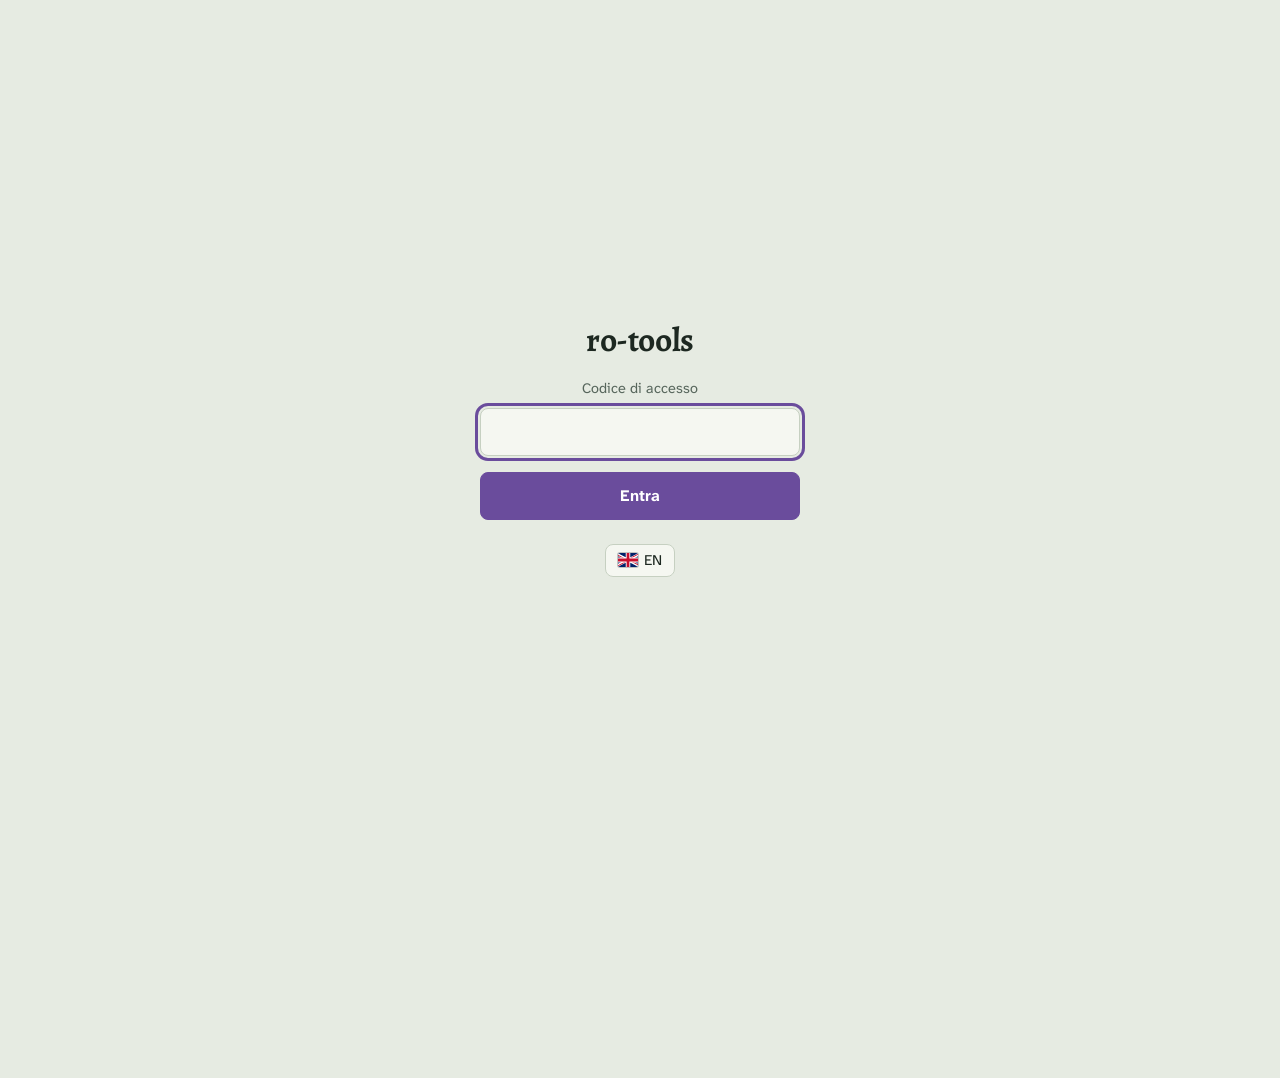
<file: index.html>
<!doctype html>
<html lang="it" data-bilingual>
  <head>
    <meta charset="utf-8" />
    <meta name="viewport" content="width=device-width, initial-scale=1" />
    <meta name="robots" content="noindex" />
    <title>ro-tools</title>
    <meta name="theme-color" media="(prefers-color-scheme: light)" content="#e6ebe2" />
    <meta name="theme-color" media="(prefers-color-scheme: dark)" content="#131a16" />
    <link rel="icon" href="icon.svg" type="image/svg+xml" />
    <link rel="stylesheet" href="caratteri/caratteri.css" />
    <script src="gate.js"></script>
    <style>
      /* Colori e caratteri sono quelli della guida Nuovo Mondo. */
      :root {
        --bg: #e6ebe2;
        --surface: #f5f7f1;
        --ink: #1d2821;
        --muted: #56655b;
        --line: #c6d0c1;
        --focus: #6a4c9c;
        --serif: "Alegreya", "Palatino Linotype", Palatino, Georgia, serif;
        --sans: "Atkinson Hyperlegible Next", "Segoe UI", Roboto, Helvetica, Arial, sans-serif;
        color-scheme: light;
      }

      /* Scuro se lo chiede il sistema, a meno che l'utente abbia scelto il chiaro
         (data-theme, messo da gate.js); oppure se l'utente ha scelto lo scuro. */
      @media (prefers-color-scheme: dark) {
        :root:not([data-theme="light"]) {
          --bg: #131a16;
          --surface: #1b2420;
          --ink: #e3eae2;
          --muted: #9daa9f;
          --line: #33413a;
          --focus: #b79ceb;
          color-scheme: dark;
        }
      }

      :root[data-theme="dark"] {
        --bg: #131a16;
        --surface: #1b2420;
        --ink: #e3eae2;
        --muted: #9daa9f;
        --line: #33413a;
        --focus: #b79ceb;
        color-scheme: dark;
      }

      body {
        margin: 0;
        padding: 56px 20px;
        background: var(--bg);
        color: var(--ink);
        font-family: var(--sans);
        font-size: 16px;
        line-height: 1.5;
      }

      main {
        max-width: 520px;
        margin: 0 auto;
      }

      header {
        display: flex;
        align-items: center;
        justify-content: space-between;
        flex-wrap: wrap;
        gap: 16px;
        margin-bottom: 28px;
      }

      .header-actions {
        display: flex;
        align-items: center;
        gap: 8px;
      }

      /* Menu ⚙, come nella guida e in ogni pagina del sito. */
      .more {
        position: relative;
      }

      .more > summary {
        list-style: none;
      }

      .more > summary::-webkit-details-marker {
        display: none;
      }

      .more > summary.gear {
        padding-left: 9px;
        padding-right: 9px;
        font-size: 1.05rem;
      }

      .more > summary.gear svg {
        vertical-align: -3px;
      }

      .more-menu {
        position: absolute;
        right: 0;
        top: calc(100% + 6px);
        z-index: 1;
        display: grid;
        gap: 4px;
        min-width: 220px;
        padding: 6px;
        background: var(--surface);
        border: 1px solid var(--line);
        border-radius: 10px;
        box-shadow: 0 10px 30px color-mix(in srgb, var(--ink) 18%, transparent);
      }

      .more-menu button {
        text-align: left;
        border-color: transparent;
      }

      /* Gli eventi passati sono link, con l'aspetto delle voci del menu. */
      .more-menu a {
        padding: 7px 12px;
        border: 1px solid transparent;
        border-radius: 8px;
        color: inherit;
        font-size: 0.92rem;
        line-height: 1.2;
        text-decoration: none;
      }

      .more-menu button:hover,
      .more-menu a:hover {
        background: var(--bg);
      }

      h1 {
        margin: 0;
        font-family: var(--serif);
        font-size: clamp(2.1rem, 6vw, 2.8rem);
        font-weight: 700;
        line-height: 1.05;
        letter-spacing: -0.01em;
      }

      button,
      .more > summary {
        padding: 7px 12px;
        background: var(--surface);
        border: 1px solid var(--line);
        border-radius: 8px;
        color: inherit;
        font: inherit;
        font-size: 0.92rem;
        line-height: 1.2;
        cursor: pointer;
      }

      button:hover,
      .more > summary:hover {
        border-color: var(--muted);
      }

      button:focus-visible,
      .more > summary:focus-visible,
      .more-menu a:focus-visible {
        outline: 3px solid var(--focus);
        outline-offset: 2px;
      }

      h2 {
        margin: 28px 0 10px;
        color: var(--muted);
        font-family: var(--serif);
        font-size: 1rem;
        font-weight: 500;
      }

      .card {
        display: block;
        margin-bottom: 10px;
        padding: 14px 16px;
        background: var(--surface);
        border: 1px solid var(--line);
        border-radius: 12px;
        color: inherit;
        text-decoration: none;
      }

      .card:hover {
        border-color: var(--muted);
      }

      .card:focus-visible {
        outline: 3px solid var(--focus);
        outline-offset: 2px;
      }

      /* Scheda con due link: il primo si allarga su tutta la scheda. */
      div.card {
        position: relative;
      }

      .card-link {
        color: inherit;
        text-decoration: none;
      }

      .card-link::after {
        content: "";
        position: absolute;
        inset: 0;
        border-radius: 12px;
      }

      .card-link:focus-visible {
        outline: none;
      }

      .card-link:focus-visible::after {
        outline: 3px solid var(--focus);
        outline-offset: 2px;
      }

      .card-download {
        position: relative;
        display: block;
        width: fit-content;
        margin-top: 6px;
        font-size: 0.92rem;
        font-weight: 700;
        color: inherit;
      }

      .card-download:focus-visible {
        outline: 3px solid var(--focus);
        outline-offset: 2px;
        border-radius: 4px;
      }

      .card strong {
        display: block;
        font-family: var(--serif);
        font-size: 1.25rem;
        line-height: 1.15;
      }

      .card > span,
      .card .version {
        color: var(--muted);
        font-size: 0.95rem;
      }

      .card .version {
        font-family: var(--sans);
        font-weight: 400;
      }
    </style>
  </head>
  <body>
    <main>
      <header>
        <h1>ro-tools</h1>
        <div class="header-actions">
          <!-- Lingua prima del menu ⚙, come in ogni pagina: la bandiera la disegna gate.js. -->
          <button type="button" onclick="toggleLang()" data-lang><span data-en="IT">EN</span></button>
          <!-- Menu ⚙, uguale in ogni pagina: voci della pagina, backup, tema. Lo chiude gate.js. -->
          <details class="more">
            <summary class="gear" title="Menu" aria-label="Menu"><svg viewBox="0 0 16 16" width="16" height="16" fill="none" stroke="currentColor" stroke-width="1.5" stroke-linejoin="round" aria-hidden="true"><path d="M6.77 3.05L6.96 1.08h2.08l.19 1.97 1.4.58 1.53-1.26 1.47 1.47-1.26 1.53.58 1.4 1.97.19v2.08l-1.97.19-.58 1.4 1.26 1.53-1.47 1.47-1.53-1.26-1.4.58-.19 1.97H6.96l-.19-1.97-1.4-.58-1.53 1.26-1.47-1.47 1.26-1.53-.58-1.4-1.97-.19V6.96l1.97-.19.58-1.4-1.26-1.53 1.47-1.47 1.53 1.26z"/><circle cx="8" cy="8" r="2"/></svg></summary>
            <div class="more-menu">
              <button type="button" onclick="toggleTheme()" data-en="Switch light/dark theme">
                Cambia tema chiaro/scuro
              </button>
              <!-- Eventi passati, dopo il tema per scelta: un link per ogni pagina di un evento finito. -->
              <a href="guide/halloween-2026/">Halloween 2026</a>
            </div>
          </details>
        </div>
      </header>

      <!-- Un servizio nuovo: una cartella sua, gate.js nel suo <head>, una scheda qui.
           Ogni scritta ha l'inglese accanto, in data-en: lo applica gate.js. -->
      <section>
        <h2 data-en="Guides">Guide</h2>
        <a class="card" href="guide/new-world/">
          <strong data-en="New World">Nuovo Mondo</strong>
          <span
            data-en="The uaRO quests step by step, from Onward to the New World to El Dicastes and access to the Nidhoggur's Nest."
          >
            Le quest di uaRO passo per passo, da Onward to the New World a El Dicastes e all'accesso al Nidhoggur's Nest.
          </span>
        </a>
      </section>

      <section>
        <h2 data-en="Tools">Strumenti</h2>
        <!-- Una scheda con due link: il primo copre la scheda, quello del download gli sta sopra. -->
        <div class="card">
          <a class="card-link" href="timers/">
            <strong>
              <span data-en="Respawn timers">Timer di respawn</span>
              <span class="version" id="timers-version"></span>
            </strong>
          </a>
          <span data-en="Respawn windows for MVPs and quests. The Windows app rings even with the browser closed.">
            Finestre di respawn di MVP e quest. L'applicazione per Windows suona anche con il browser chiuso.
          </span>
          <!-- A ogni nuova release dell'eseguibile vanno aggiornati l'indirizzo e la versione, qui e nelle impostazioni dei timer. -->
          <a
            class="card-download"
            href="https://github.com/AlbGri/ro/releases/download/timers-v1.6.0/RagnarokTimers-v1.6.0-windows.zip"
            ><span data-en="Download for Windows">Scarica per Windows</span> (v1.6.0)</a
          >
        </div>
        <a class="card" href="pet/">
          <strong data-en="Pet reminder">Promemoria pet</strong>
          <span data-en="A 9-minute countdown, or as long as you choose, that beeps when it's time to feed your pet.">
            Un conto alla rovescia di 9 minuti, o di quanti ne scegli, che suona quando è ora di dare da mangiare al pet.
          </span>
        </a>
        <a class="card" href="levels/">
          <strong data-en="Levels up to 84">Livelli fino all'84</strong>
          <span
            data-en="The cheapest route to level 84 with uaRO's repeatable quests, Transcendent or not."
          >
            Il piano più economico fino al livello 84 con le quest ripetibili di uaRO, da non rinato o da rinato.
          </span>
        </a>
        <a class="card" href="party/">
          <strong data-en="Party">Party</strong>
          <span
            data-en="The best runs of a uaRO instance, such as the Horror Toy Factory and the Endless Cellar, from the players with their accounts and from the Guild Accounts."
          >
            Le run migliori di un'istanza di uaRO, come la Horror Toy Factory e l'Endless Cellar, dai giocatori con i loro account e dagli Account Gilda.
          </span>
        </a>
        <a class="card" href="calculator/">
          <strong data-en="Calculator">Calcolatore</strong>
          <span
            data-en="A uaRO character's stats and the damage it deals and takes, with equipment, buffs and monsters."
          >
            Le statistiche di un personaggio di uaRO e i danni che fa e che subisce, con equipaggiamento, buff e mostri.
          </span>
        </a>
        <a class="card" href="lgp/">
          <strong>lgp</strong>
          <span data-en="A kit to download for the LGP plugin of the uaRO client, which shows ground skills with their own icon.">
            Un kit da scaricare per il plugin LGP del client di uaRO, che mostra le skill a terra con la loro icona.
          </span>
        </a>
      </section>
    </main>

    <!-- La versione della scheda si legge dal codice dei timer, cosi' non resta indietro. -->
    <script type="module">
      import { VERSION } from "./timers/core.js";
      document.getElementById("timers-version").textContent = `(v${VERSION})`;
    </script>
  </body>
</html>
</file>
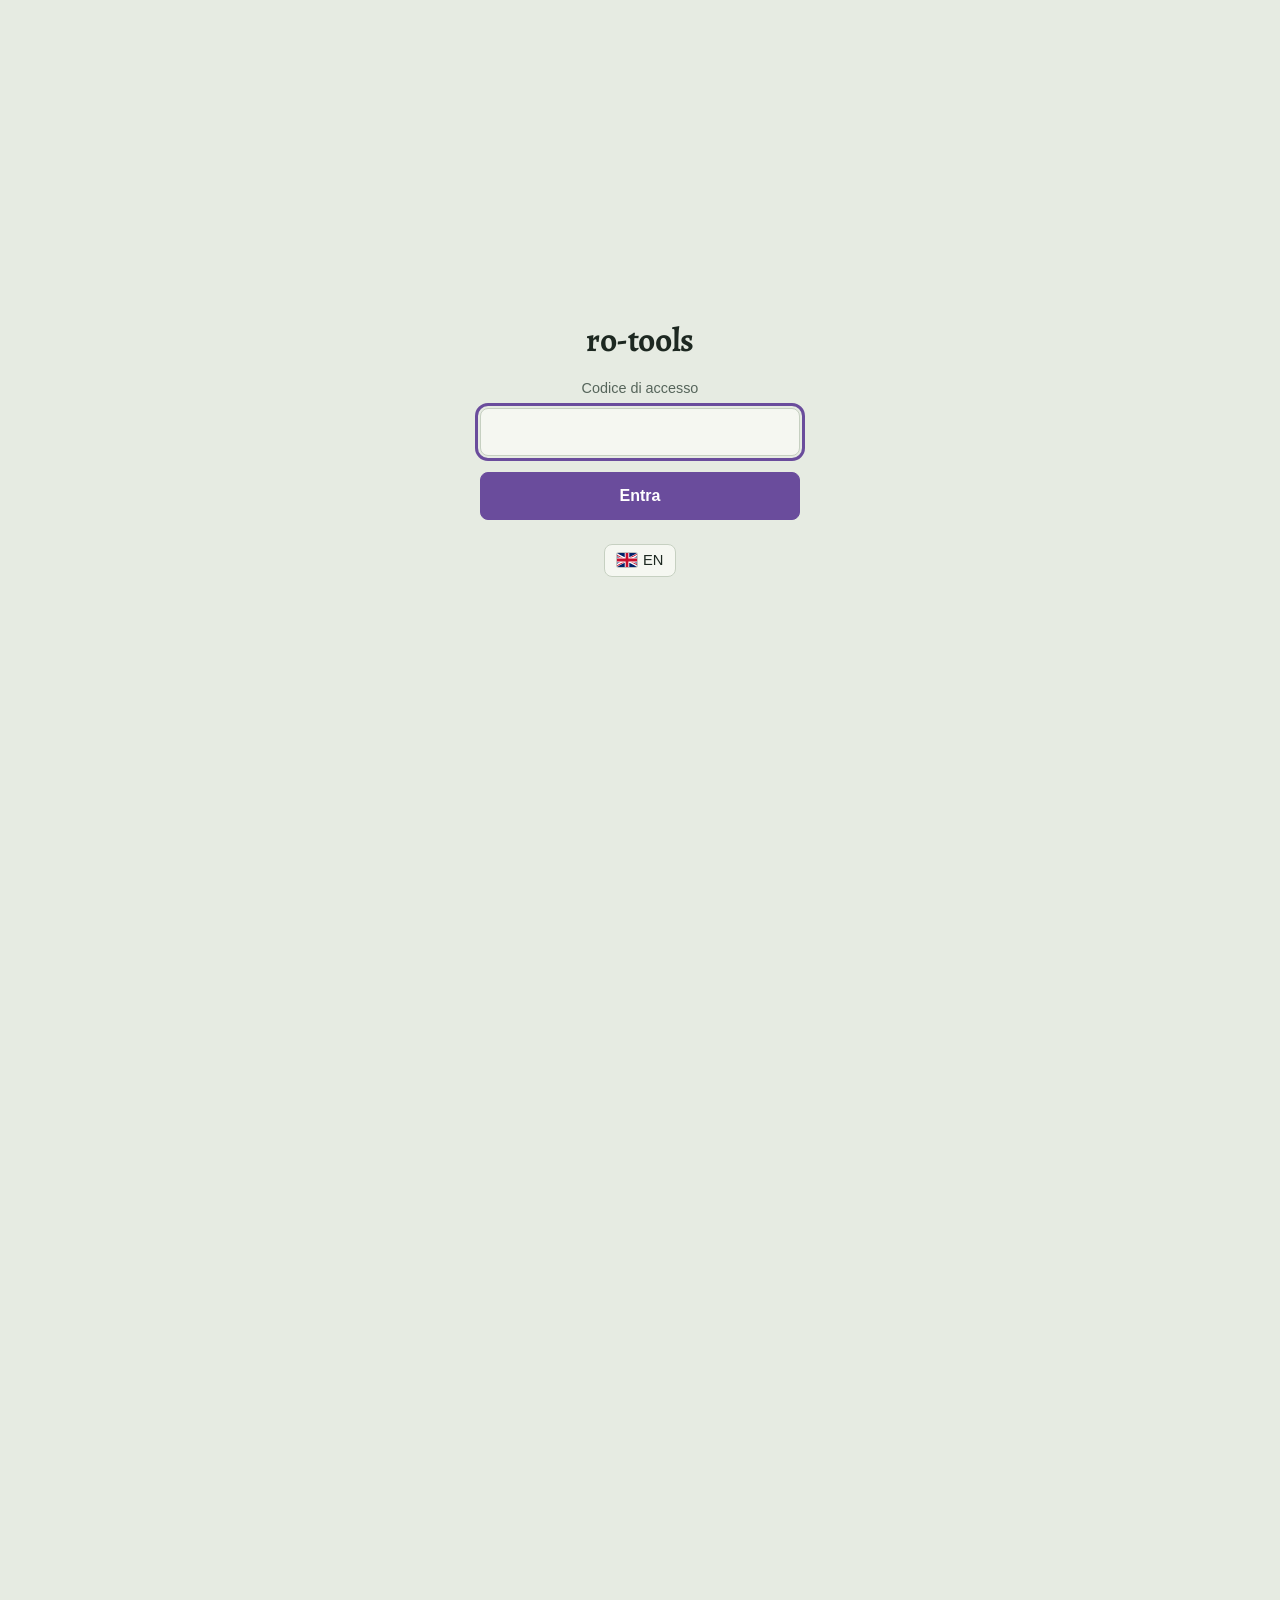
<file: calcolatore/index.html>
<!DOCTYPE html>
<html lang="it" data-bilingual>
<head>
<meta charset="utf-8">
<meta name="viewport" content="width=device-width, initial-scale=1, viewport-fit=cover">
<meta name="robots" content="noindex">
<title data-en="uaRO – Calculator">uaRO – Calcolatore</title>
<meta name="theme-color" media="(prefers-color-scheme: light)" content="#F5F7F1">
<meta name="theme-color" media="(prefers-color-scheme: dark)" content="#1B2420">
<link rel="icon" href="../icon.svg" type="image/svg+xml">
<script src="../gate.js"></script>
<link rel="preconnect" href="https://fonts.googleapis.com">
<link rel="preconnect" href="https://fonts.gstatic.com" crossorigin>
<link href="https://fonts.googleapis.com/css2?family=Alegreya:wght@500;700&family=Atkinson+Hyperlegible:ital,wght@0,400;0,700;1,400&display=swap" rel="stylesheet">
<style>
/* Colori e caratteri sono quelli della guida Nuovo Mondo. */
:root {
  --bg: #E6EBE2;
  --surface: #F5F7F1;
  --surface-2: #EDF1E8;
  --ink: #1D2821;
  --muted: #56655B;
  --line: #C6D0C1;
  --common: #3C7C4C;
  --bradium: #6A4C9C;
  --verify: #9A5C00;
  --warn: #A3402C;
  --tip: #4E6B3A;
  --focus: #6A4C9C;
  --serif: "Alegreya", "Palatino Linotype", Palatino, Georgia, serif;
  --sans: "Atkinson Hyperlegible", "Segoe UI", Roboto, Helvetica, Arial, sans-serif;
  --mono: ui-monospace, "Cascadia Mono", Consolas, "Liberation Mono", monospace;
  /* colori di elementi e razze negli HTML che scrive il motore (dal calcolatore di Thrice) */
  --text: var(--ink);
  --color-formless: #7d7c79; --color-undead: #800080; --color-earth: #8b4513; --color-plant: #1f8f1f;
  --color-positive: #1b7a1b; --color-water: #1f4fd1; --color-human: #b86a00; --color-angel: #8d8d10;
  --color-negative: #c62020; --color-neutral: #8a7660; --color-wind: #2f8f2f; --color-poison: #a020a0;
  --color-holy: #8f8f00; --color-ghost: #77757a;
  color-scheme: light;
}
@media (prefers-color-scheme: dark) {
  :root:not([data-theme="light"]) {
    --bg: #131A16; --surface: #1B2420; --surface-2: #212C27; --ink: #E3EAE2; --muted: #9DAA9F; --line: #33413A;
    --common: #63A471; --bradium: #B79CEB; --verify: #E8A93C; --warn: #F08A72; --tip: #8DB36F; --focus: #B79CEB;
    --color-formless: #c9c9c6; --color-undead: #d8a0f0; --color-earth: #e8ad91; --color-plant: #94e89f;
    --color-positive: #86dfaa; --color-water: #91baff; --color-human: #ffc17b; --color-angel: #e6db8a;
    --color-negative: #ff9f9f; --color-neutral: #cbbdad; --color-wind: #a5df9a; --color-poison: #ed9ee1;
    --color-holy: #eee091; --color-ghost: #d1cfdf;
    color-scheme: dark;
  }
}
:root[data-theme="dark"] {
  --bg: #131A16; --surface: #1B2420; --surface-2: #212C27; --ink: #E3EAE2; --muted: #9DAA9F; --line: #33413A;
  --common: #63A471; --bradium: #B79CEB; --verify: #E8A93C; --warn: #F08A72; --tip: #8DB36F; --focus: #B79CEB;
  --color-formless: #c9c9c6; --color-undead: #d8a0f0; --color-earth: #e8ad91; --color-plant: #94e89f;
  --color-positive: #86dfaa; --color-water: #91baff; --color-human: #ffc17b; --color-angel: #e6db8a;
  --color-negative: #ff9f9f; --color-neutral: #cbbdad; --color-wind: #a5df9a; --color-poison: #ed9ee1;
  --color-holy: #eee091; --color-ghost: #d1cfdf;
  color-scheme: dark;
}
:root { box-sizing: border-box; }
*, *::before, *::after { box-sizing: inherit; }
body {
  margin: 0; background: var(--bg); color: var(--ink);
  font-family: var(--sans); font-size: 16px; line-height: 1.5;
}
a { color: inherit; }
button, input, select { font: inherit; color: inherit; }
:focus-visible { outline: 3px solid var(--focus); outline-offset: 2px; border-radius: 4px; }
[hidden] { display: none !important; }

/* Intestazione, come nella guida */
.topbar {
  position: sticky; top: 0; z-index: 20;
  padding-top: env(safe-area-inset-top, 0px);
  background: color-mix(in srgb, var(--surface) 92%, transparent);
  backdrop-filter: blur(6px);
  border-bottom: 1px solid var(--line);
}
.topbar-inner {
  max-width: 1100px; margin: 0 auto; min-height: 64px;
  display: flex; align-items: center; gap: 16px; padding: 8px 20px; flex-wrap: wrap;
}
.brand { font-family: var(--serif); font-weight: 700; font-size: 1.15rem; white-space: nowrap; flex: 1; }
.btn {
  border: 1px solid var(--line); background: var(--surface); border-radius: 8px;
  padding: 7px 12px; cursor: pointer; font-size: .92rem; line-height: 1.2;
}
.btn:hover { border-color: var(--muted); }
a.btn { text-decoration: none; }
.btn.small { padding: 4px 9px; font-size: .85rem; }
.btn.danger:hover { border-color: var(--warn); color: var(--warn); }
/* Menu ⚙, copiato dalla guida */
.more { position: relative; }
.more > summary { list-style: none; }
.more > summary::-webkit-details-marker { display: none; }
.more > summary.gear { padding-left: 9px; padding-right: 9px; font-size: 1.05rem; }
.more-menu {
  position: absolute; right: 0; top: calc(100% + 6px); background: var(--surface);
  border: 1px solid var(--line); border-radius: 10px; padding: 6px; display: grid; gap: 4px; min-width: 220px;
  box-shadow: 0 10px 30px color-mix(in srgb, var(--ink) 18%, transparent);
}
.more-menu .btn { text-align: left; border-color: transparent; }
.more-menu .btn:hover { background: var(--surface-2); }

main { max-width: 1100px; margin: 0 auto; padding: 28px 20px 80px; }
.hero { padding-bottom: 20px; border-bottom: 1px solid var(--line); }
.hero h1 { font-family: var(--serif); font-size: clamp(2.1rem, 4.5vw, 3.2rem); line-height: 1.05; margin: 0 0 12px; font-weight: 700; letter-spacing: -.01em; }
.lead { font-size: 1.12rem; margin: 0 0 12px; color: var(--muted); }
h2 { font-family: var(--serif); font-size: 1.55rem; line-height: 1.15; margin: 36px 0 12px; font-weight: 700; }
h3 { font-family: var(--serif); font-size: 1.2rem; margin: 0 0 10px; font-weight: 700; }
.hint { font-size: .88rem; color: var(--muted); margin: 0 0 12px; }
#caricamento { padding: 18px 0; color: var(--muted); }

.card {
  border: 1px solid var(--line); border-radius: 12px; background: var(--surface);
  padding: 14px 16px 16px; margin-bottom: 14px;
}
.colonne { display: grid; grid-template-columns: repeat(auto-fit, minmax(300px, 1fr)); gap: 14px; align-items: start; }
.colonne > .card { margin-bottom: 0; }

input[type="text"], input[type="number"], input[type="search"], select {
  height: 2.3em; padding: 4px 8px; border: 1px solid var(--line); border-radius: 8px; background: var(--bg);
  min-width: 0; max-width: 100%;
}
select:disabled, input:disabled { opacity: .55; }
input[type="checkbox"] { width: 18px; height: 18px; margin: 0; flex: none; accent-color: var(--bradium); cursor: pointer; vertical-align: middle; }

/* coppie etichetta e controllo */
.voci { display: grid; grid-template-columns: repeat(auto-fill, minmax(230px, 1fr)); gap: 8px 14px; }
.voce { display: flex; align-items: center; gap: 8px; min-width: 0; }
.voce > .etichetta { flex: 1 1 auto; min-width: 0; font-size: .92rem; }
.voce > select, .voce > input[type="text"], .voce > .scelta { flex: 0 1 auto; }
/* tendine e caselle della stessa larghezza, qualunque sia l'opzione piu' lunga (0-5, 0-10, off) */
.voce > select, .voce > input[type="text"] { box-sizing: border-box; min-width: 5.6em; }
.voce > input[type="text"] { width: 5.6em; }
/* modifiche manuali: "AGI  + [0]", e "+ [0] vs [elemento]" su una riga */
.voce > .segno { flex: none; color: var(--muted); }
.voce.in-riga { flex-wrap: wrap; gap: 6px; }
.voce.in-riga > .testo { flex: none; font-size: .92rem; }
@media (min-width: 641px) { .voci > .voce.in-riga { grid-column: span 2; } }
.voce.lunga { grid-column: 1 / -1; }
.voce.lunga > select, .voce.lunga > .scelta { flex: 1 1 auto; }
/* campi affiancati su piu' colonne: etichetta su una riga accanto al suo controllo, che riempie la colonna */
.voci.affiancati { grid-template-columns: repeat(auto-fill, minmax(min(100%, 400px), 1fr)); }
.affiancati .voce > .etichetta { flex: none; min-width: 4.5rem; white-space: nowrap; }
.affiancati .voce > select, .affiancati .voce > .scelta { flex: 1 1 0; }

/* statistiche */
.stat { display: grid; grid-template-columns: auto auto 1fr; gap: 6px 10px; align-items: center; }
.stat .nome { font-weight: 700; }
.stat .bonus { color: var(--muted); font-variant-numeric: tabular-nums; }
.punti { margin: 10px 0 0; font-size: .92rem; }

/* risultati: righe nome e valore */
.risultati { display: grid; grid-template-columns: repeat(auto-fill, minmax(250px, 1fr)); gap: 0 18px; margin: 0; }
.risultati > div { display: flex; justify-content: space-between; gap: 10px; padding: 5px 0; border-bottom: 1px solid var(--line); min-width: 0; }
.risultati dt { color: var(--muted); font-size: .9rem; }
.risultati dd { margin: 0; text-align: right; font-variant-numeric: tabular-nums; font-weight: 700; min-width: 0; overflow-wrap: anywhere; }
.risultati.uno { grid-template-columns: minmax(0, 1fr); }

/* equipaggiamento */
.slot { display: grid; grid-template-columns: 110px 64px minmax(0, 1fr); gap: 6px 8px; align-items: center; padding: 7px 0; border-bottom: 1px solid var(--line); }
.slot:last-child { border-bottom: none; }
.slot > .slot-nome { font-weight: 700; font-size: .92rem; }
.slot > .extra { grid-column: 3; display: grid; grid-template-columns: repeat(auto-fill, minmax(200px, 1fr)); gap: 6px; }
.slot > .extra:empty { display: none; }
.slot .raff:empty { visibility: hidden; }
.slot select, .slot .scelta { width: 100%; }
/* equipaggiamento su due colonne, come la finestra del gioco; le linee restano allineate */
@media (min-width: 900px) {
  .equip { display: grid; grid-template-columns: repeat(2, minmax(0, 1fr)); column-gap: 28px; }
  .equip > .slot { align-content: start; }
  .equip > .slot:nth-last-child(2) { border-bottom: none; }
}
/* arma: elemento e combinazione su una riga ciascuno, le quattro carte su due colonne */
.extra > .voce, .extra > .carte { grid-column: 1 / -1; }
.extra > .voce > .etichetta { flex: none; }
.extra > .voce > select { flex: 1 1 0; }
.extra > .carte { display: grid; grid-template-columns: repeat(2, minmax(0, 1fr)); gap: 6px; }
/* seconda arma (due armi): come uno slot, sotto la prima */
.slot > #mano-sinistra { grid-column: 1 / -1; grid-template-columns: 110px 64px minmax(0, 1fr); column-gap: 8px; }
#mano-sinistra > h3 { grid-column: 1 / 3; margin: 0; font: 700 .92rem var(--sans); }
#mano-sinistra > .riga { grid-column: 3; }
/* le carte della seconda arma come quelle della prima: combinazione su una riga, poi due per riga */
#mano-sinistra > .riga:last-child { grid-template-columns: repeat(2, minmax(0, 1fr)); }
#mano-sinistra > .riga:last-child > .contenitore:first-child > * { grid-column: 1 / -1; }
.arma { display: grid; gap: 8px; }
.arma .riga { display: grid; grid-template-columns: repeat(auto-fill, minmax(200px, 1fr)); gap: 6px 10px; }
.arma .riga .scelta, .arma .riga > select { width: 100%; }
.arma .voce > .etichetta { flex: none; white-space: nowrap; }
.arma .voce > select { flex: 1 1 0; }
.contenitore { display: contents; }

/* scelta con ricerca, per gli elenchi lunghi */
.scelta {
  display: flex; align-items: center; justify-content: space-between; gap: 6px; height: 2.3em; padding: 4px 8px;
  border: 1px solid var(--line); border-radius: 8px; background: var(--bg); cursor: pointer; text-align: left;
  min-width: 0; overflow: hidden;
}
.scelta > span { overflow: hidden; text-overflow: ellipsis; white-space: nowrap; }
.scelta::after { content: "\25BE"; color: var(--muted); flex: none; }
.scelta:disabled { opacity: .55; cursor: default; }
dialog.ricerca {
  border: 1px solid var(--line); border-radius: 12px; background: var(--surface); color: var(--ink);
  padding: 12px; width: min(560px, calc(100vw - 24px)); max-height: min(640px, calc(100vh - 40px));
  display: none; flex-direction: column; gap: 8px;
}
dialog.ricerca[open] { display: flex; }
dialog.ricerca::backdrop { background: color-mix(in srgb, var(--ink) 35%, transparent); }
dialog.ricerca .testa { display: flex; gap: 8px; }
dialog.ricerca input { flex: 1; }
dialog.ricerca ul { list-style: none; margin: 0; padding: 0; overflow: auto; flex: 1; border-top: 1px solid var(--line); }
dialog.ricerca li.gruppo { font-weight: 700; color: var(--muted); font-size: .82rem; padding: 8px 6px 2px; }
dialog.ricerca button.opz { display: block; width: 100%; text-align: left; background: none; border: 0; padding: 6px 8px; border-radius: 6px; cursor: pointer; }
dialog.ricerca button.opz:hover, dialog.ricerca button.opz:focus-visible { background: var(--surface-2); }
dialog.ricerca button.opz[aria-current="true"] { font-weight: 700; color: var(--bradium); }
/* ricerca negli effetti: pulsante acceso e, sotto il nome, le righe degli effetti trovate */
#ricerca-effetti[aria-pressed="true"] { border-color: var(--bradium); color: var(--bradium); font-weight: 700; }
dialog.ricerca .effetto { display: block; font-size: .82rem; font-weight: 400; color: var(--muted); }
/* Importa da esterno */
dialog.finestra {
  border: 1px solid var(--line); border-radius: 12px; background: var(--surface); color: var(--ink);
  padding: 16px; width: min(560px, calc(100vw - 24px)); max-height: calc(100vh - 40px); overflow: auto;
}
dialog.finestra::backdrop { background: color-mix(in srgb, var(--ink) 35%, transparent); }
dialog.finestra h3 { margin-bottom: 8px; }
dialog.finestra p { margin: 0 0 10px; }
dialog.finestra input { width: 100%; box-sizing: border-box; }
dialog.finestra ul { margin: 0; padding-left: 1.2em; }
dialog.finestra .azioni { display: flex; gap: 8px; justify-content: flex-end; flex-wrap: wrap; margin-top: 12px; }
dialog.finestra .avviso { color: var(--warn); }
dialog.finestra .sito { white-space: nowrap; }

/* pannelli dei buff */
details.pannello { border: 1px solid var(--line); border-radius: 12px; background: var(--surface); margin-bottom: 10px; }
details.pannello > summary { cursor: pointer; padding: 10px 16px; font-weight: 700; list-style: none; display: flex; gap: 8px; align-items: center; }
details.pannello > summary::-webkit-details-marker { display: none; }
details.pannello > summary::before { content: "\25B8"; color: var(--muted); transition: transform .15s; }
details.pannello[open] > summary::before { transform: rotate(90deg); }
details.pannello > summary .attivo { font-size: .78rem; color: var(--bradium); border: 1px solid color-mix(in srgb, var(--bradium) 45%, transparent); border-radius: 5px; padding: 0 5px; font-weight: 400; }
details.pannello > .corpo { padding: 2px 16px 14px; }
.corpo h4 { margin: 12px 0 6px; font-size: .95rem; color: var(--muted); }
.corpo h4:first-child { margin-top: 4px; }

/* oggetto scelto */
.scheda-oggetto .titolo { font-family: var(--serif); font-weight: 700; font-size: 1.1rem; }
.scheda-oggetto .dati { display: flex; flex-wrap: wrap; gap: 4px 16px; font-size: .9rem; color: var(--muted); margin: 4px 0 8px; }
.scheda-oggetto .descrizione { font-size: .92rem; overflow-wrap: anywhere; }

/* suggerimenti del motore: nome con spiegazione al passaggio o al tocco */
.name { position: relative; border-bottom: 1px dotted var(--muted); cursor: help; }
.name .nametext {
  display: none; position: absolute; left: 0; top: calc(100% + 4px); z-index: 30; min-width: 180px; max-width: min(340px, 80vw);
  background: var(--ink); color: var(--bg); padding: 6px 9px; border-radius: 6px; font-size: .82rem; font-weight: 400; text-align: left;
  white-space: normal; line-height: 1.35;
}
.name:hover > .nametext, .name:focus > .nametext, .name:focus-within > .nametext { display: block; }
.risultati dd .name .nametext { left: auto; right: 0; }

/* confronto fra due build */
table.confronto { width: 100%; border-collapse: collapse; font-size: .9rem; font-variant-numeric: tabular-nums; }
table.confronto th, table.confronto td { padding: 5px 6px; border-bottom: 1px solid var(--line); text-align: right; vertical-align: top; }
table.confronto th:first-child, table.confronto td:first-child { text-align: left; color: var(--muted); }
table.confronto thead th { color: var(--muted); font-weight: 700; }
table.confronto tr.gruppo td { color: var(--ink); font-weight: 700; padding-top: 12px; }
table.confronto td.meglio { color: var(--common); font-weight: 700; }
table.confronto td.peggio { color: var(--warn); font-weight: 700; }

.toolbar { display: flex; gap: 8px; flex-wrap: wrap; align-items: center; }
.toolbar input[type="text"] { flex: 1 1 220px; }
.crediti { margin-top: 40px; padding-top: 16px; border-top: 1px solid var(--line); font-size: .88rem; color: var(--muted); }
.crediti p { margin: 0 0 6px; }
.errore { margin: 0 0 12px; padding: 10px 14px; border-left: 4px solid var(--warn); background: var(--surface); border-radius: 0 8px 8px 0; }

.toast {
  position: fixed; left: 50%; bottom: calc(24px + env(safe-area-inset-bottom, 0px)); transform: translate(-50%, 20px);
  background: var(--ink); color: var(--bg); padding: 10px 16px; border-radius: 8px; font-size: .92rem;
  opacity: 0; pointer-events: none; transition: opacity .2s ease, transform .2s ease; z-index: 50; max-width: calc(100vw - 32px);
}
.toast.show { opacity: 1; transform: translate(-50%, 0); }

@media (max-width: 640px) {
  .topbar-inner { gap: 10px; padding: 8px 16px; }
  main { padding-left: 16px; padding-right: 16px; }
  .btn { padding: 6px 10px; font-size: .86rem; }
  .brand { font-size: 1rem; }
  .card { padding-left: 12px; padding-right: 12px; }
}
/* Sul telefono Home, Copia link, lingua e menu riempiono la riga: il nome della pagina, che e'
   anche il titolo sotto, si toglie come nei timer. */
@media (max-width: 399px) {
  .brand { display: none; }
  [data-azione="copia-link"] { margin-left: auto; }
}
@media (max-width: 640px) {
  details.pannello > .corpo { padding-left: 12px; padding-right: 12px; }
  .slot { grid-template-columns: 1fr 64px; }
  .slot > .slot-nome { grid-column: 1; }
  .slot > .raff { grid-column: 2; }
  .slot > .principale, .slot > .extra { grid-column: 1 / -1; }
  .slot > #mano-sinistra { grid-template-columns: minmax(0, 1fr); }
  #mano-sinistra > h3, #mano-sinistra > .riga { grid-column: 1; }
  .voci, .risultati { grid-template-columns: minmax(0, 1fr); }
  .affiancati .voce > .etichetta, .arma .voce > .etichetta { white-space: normal; flex-shrink: 1; }
  /* confronto: il nome della voce su una riga, sotto A, B e la differenza */
  table.confronto, table.confronto thead, table.confronto tbody { display: block; }
  table.confronto tr { display: grid; grid-template-columns: repeat(3, minmax(0, 1fr)); border-bottom: 1px solid var(--line); }
  table.confronto th, table.confronto td { border-bottom: none; }
  table.confronto td:first-child { grid-column: 1 / -1; padding-bottom: 0; }
  table.confronto thead th:first-child { display: none; }
}
@media (prefers-reduced-motion: reduce) {
  * { transition: none !important; }
}
</style>
<!-- Il motore: codice del calcolatore di Thrice, con i campi in motore/campi.js -->
<script defer src="motore/avvio.js"></script>
<script defer src="motore/campi.js"></script>
<script defer src="motore/constants.js"></script>
<script defer src="motore/statistiche.js"></script>
<script defer src="motore/danni.js"></script>
<script defer src="motore/buff.js"></script>
<script defer src="motore/scelte.js"></script>
<script defer src="motore/altre-info.js"></script>
<script defer src="motore/build.js"></script>
<script defer src="motore/skill.js"></script>
<script defer src="motore/globali.js"></script>
<script defer src="motore/item.js"></script>
<script defer src="motore/etc.js"></script>
<script defer src="motore/monster.js"></script>
<script defer src="motore/mappe.js"></script>
<script defer src="motore/card.js"></script>
<script defer src="motore/uaro.js"></script>
<script defer src="motore/esterni.js"></script>
<script defer src="motore/importa.js"></script>
<script defer src="motore/inizio.js"></script>
</head>
<body>
<header class="topbar">
  <div class="topbar-inner">
    <a class="btn" href="../index.html" title="Torna alla scelta dei servizi" data-en-title="Back to the list of services">Home</a>
    <span class="brand" data-en="Calculator">Calcolatore</span>
    <button class="btn" type="button" data-azione="copia-link" title="Copia un indirizzo che apre questa build" data-en-title="Copy an address that opens this build" data-en="Copy link">Copia link</button>
    <!-- Lingua prima del menu ⚙, come in ogni pagina: la bandiera la disegna gate.js. -->
    <button class="btn" type="button" onclick="toggleLang()" data-lang><span data-en="IT">EN</span></button>
    <!-- Menu ⚙, uguale in ogni pagina: voci della pagina, backup, tema. Lo chiude gate.js. -->
    <details class="more">
      <summary class="btn gear" title="Menu" aria-label="Menu">&#9881;</summary>
      <div class="more-menu">
        <button class="btn" type="button" data-azione="nuova" data-en="Start over">Ricomincia da zero</button>
        <button class="btn" type="button" data-azione="esterno" data-en="Import from external">Importa da esterno</button>
        <button class="btn" type="button" data-azione="esporta" data-en="Data backup">Backup dei dati</button>
        <button class="btn" type="button" data-azione="importa" data-en="Restore from backup">Ripristina da backup</button>
        <button class="btn" type="button" onclick="toggleTheme()" data-en="Switch light/dark theme">Cambia tema chiaro/scuro</button>
      </div>
    </details>
    <input type="file" id="file" accept=".json,application/json" hidden>
  </div>
</header>

<main>
  <section class="hero">
    <h1 data-en="Calculator">Calcolatore</h1>
    <p class="lead" data-en="Stats, damage dealt and taken of a uaRO character (pre-renewal). Choose class, levels, stats and equipment, then the monster and the skill: the results update by themselves.">Statistiche, danni fatti e subiti di un personaggio di uaRO (pre-renewal). Scegli classe, livelli, statistiche ed equipaggiamento, poi il mostro e la skill: i risultati si aggiornano da soli.</p>
    <p class="hint" data-en="Names of classes, skills, items, cards and monsters are those of the game. If a name has a dotted underline, hover over it (or tap it) for the explanation.">Nomi di classi, skill, oggetti, carte e mostri sono quelli del gioco, in inglese. Se un nome ha la sottolineatura a puntini, passaci sopra (o toccalo) per la spiegazione.</p>
  </section>

  <div id="caricamento" data-en="Loading the calculator…">Caricamento del calcolatore…</div>
  <div id="app" hidden>

  <h2 data-en="Save &amp; Load">Build salvate</h2>
  <div class="card">
    <div class="toolbar">
      <select id="salvate" aria-label="Build salvate" data-en-aria-label="Saved builds"></select>
      <button class="btn" type="button" data-azione="carica" data-en="Load">Carica</button>
      <button class="btn" type="button" data-azione="copia-link-salvata" title="Copia un indirizzo che apre la build salvata scelta" data-en-title="Copy an address that opens the chosen saved build" data-en="Copy link">Copia link</button>
      <button class="btn danger" type="button" data-azione="elimina" data-en="Delete">Elimina</button>
    </div>
    <div class="toolbar" style="margin-top:8px">
      <input type="text" id="nome-build" placeholder="Nome della build" aria-label="Nome della build" data-en-placeholder="Build name" data-en-aria-label="Build name">
      <button class="btn" type="button" data-azione="salva" data-en="Save">Salva</button>
    </div>
    <p class="hint" style="margin:10px 0 0" data-en="The build you are editing stays in this browser even without saving it.">La build che stai modificando resta in questo browser anche senza salvarla.</p>
  </div>

  <h2 data-en="Character">Personaggio</h2>
  <div class="colonne">
    <div class="card">
      <div class="voci" style="grid-template-columns: minmax(0,1fr)">
        <span class="voce" data-campo="A_JOB" data-cerca data-etichetta="Classe" data-en-etichetta="Class"></span>
        <label class="voce"><span class="etichetta" data-en="Base Lvl">Livello base</span><select data-campo="A_BaseLV"></select></label>
        <label class="voce"><span class="etichetta" data-en="Base Lvl (auto-adjust) &lt;span class=&quot;name&quot; tabindex=&quot;0&quot;&gt;?&lt;span class=&quot;nametext&quot;&gt;When checked, changing the stats raises the base level by itself as much as the spent points need.&lt;/span&gt;&lt;/span&gt;">Livello base automatico <span class="name" tabindex="0">?<span class="nametext">Con la spunta, cambiando le statistiche il livello base sale da solo quanto serve per i punti spesi.</span></span></span><input type="checkbox" data-campo="BLVauto"></label>
        <label class="voce"><span class="etichetta" data-en="Job Lvl">Livello job</span><select data-campo="A_JobLV"></select></label>
        <label class="voce"><span class="etichetta" data-en="Adopted">Adottato (Baby)</span><input type="checkbox" data-campo="A_adopted"></label>
      </div>
      <dl class="risultati uno" style="margin-top:10px">
        <div><dt data-en="Race &amp; Size">Razza e taglia</dt><dd data-uscita="A_BodySIZE"></dd></div>
        <div><dt data-en="Body Element">Elemento del corpo</dt><dd data-uscita="A_BodyELEMENT"></dd></div>
      </dl>
    </div>
    <div class="card">
      <h3 data-en="Stats">Statistiche</h3>
      <div class="stat">
        <span class="nome">STR</span><select data-campo="A_STR"></select><span class="bonus" data-uscita="A_STRp"></span>
        <span class="nome">AGI</span><select data-campo="A_AGI"></select><span class="bonus" data-uscita="A_AGIp"></span>
        <span class="nome">VIT</span><select data-campo="A_VIT"></select><span class="bonus" data-uscita="A_VITp"></span>
        <span class="nome">INT</span><select data-campo="A_INT"></select><span class="bonus" data-uscita="A_INTp"></span>
        <span class="nome">DEX</span><select data-campo="A_DEX"></select><span class="bonus" data-uscita="A_DEXp"></span>
        <span class="nome">LUK</span><select data-campo="A_LUK"></select><span class="bonus" data-uscita="A_LUKp"></span>
      </div>
      <p class="punti"><span data-en="Remaining Status Points:">Punti statistica rimasti:</span> <strong data-uscita="A_STPOINT"></strong></p>
    </div>
  </div>
  <div class="card" style="margin-top:14px">
    <dl class="risultati">
      <div><dt>Max HP</dt><dd data-uscita="A_MaxHP"></dd></div>
      <div><dt>Max SP</dt><dd data-uscita="A_MaxSP"></dd></div>
      <div><dt data-en="HP Regen">Rigenerazione HP</dt><dd data-uscita="A_HPR"></dd></div>
      <div><dt data-en="SP Regen">Rigenerazione SP</dt><dd data-uscita="A_SPR"></dd></div>
      <div><dt>ASPD</dt><dd data-uscita="A_ASPD"></dd></div>
      <div><dt data-en="Mov. Speed">Velocità di movimento</dt><dd data-uscita="A_MovSPEED"></dd></div>
      <div><dt data-en="Weight">Peso</dt><dd data-uscita="A_Weight"></dd></div>
      <div><dt>ATK</dt><dd data-uscita="A_ATK2"></dd></div>
      <div><dt data-en="Real ATK">ATK reale</dt><dd data-uscita="A_RealATK"></dd></div>
      <div><dt>MATK</dt><dd data-uscita="A_MATK"></dd></div>
      <div><dt>DEF</dt><dd data-uscita="A_totalDEF"></dd></div>
      <div><dt>MDEF</dt><dd data-uscita="A_MDEF"></dd></div>
      <div><dt data-en="Real MDEF">MDEF reale</dt><dd data-uscita="A_RealMDEF"></dd></div>
      <div><dt>HIT</dt><dd data-uscita="A_HIT"></dd></div>
      <div><dt>Perfect Hit</dt><dd data-uscita="A_PefHIT"></dd></div>
      <div><dt>Critical</dt><dd data-uscita="A_CRI"></dd></div>
      <div><dt>Critical Shield</dt><dd data-uscita="A_CRITSHIELD"></dd></div>
      <div><dt>Flee</dt><dd data-uscita="A_FLEE"></dd></div>
      <div><dt data-en="WOE Flee">Flee in WoE</dt><dd data-uscita="A_WoeFLEE"></dd></div>
      <div><dt>Perfect Dodge</dt><dd data-uscita="A_LUCKY"></dd></div>
      <div><dt data-en="Cast Time">Tempo di lancio</dt><dd data-uscita="A_cTime"></dd></div>
      <div><dt data-en="Cast Delay">Ritardo dopo il lancio</dt><dd data-uscita="A_cDelay"></dd></div>
    </dl>
  </div>

  <h2 data-en="Equipment &amp; Cards">Equipaggiamento</h2>
  <div class="card">
    <div class="voci affiancati">
      <label class="voce"><span class="etichetta" data-en="Items until episode">Oggetti fino all'episodio</span><select data-campo="episode"></select></label>
      <label class="voce"><span class="etichetta" data-en="Arrows, bullets">Frecce, proiettili</span><select data-campo="A_Arrow"></select></label>
    </div>
  </div>
  <!-- slot nell'ordine in cui la griglia a due colonne li dispone come nel gioco: a sinistra
       testa alto, testa basso, arma, mantello, accessorio; a destra il resto -->
  <div class="card equip">
    <div class="slot">
      <span class="slot-nome" data-en="Head: top">Testa, alto</span><select class="raff" data-campo="A_HEAD_REFINE" aria-label="Raffinamento" data-en-aria-label="Refine"></select>
      <span class="principale" data-campo="A_head1" data-cerca></span>
      <div class="extra"><span data-campo="A_head1_card" data-cerca></span></div>
    </div>
    <div class="slot">
      <span class="slot-nome" data-en="Head: mid">Testa, centro</span><span class="raff"></span>
      <span class="principale" data-campo="A_head2" data-cerca></span>
      <div class="extra"><span data-campo="A_head2_card" data-cerca></span><select data-campo="A_BASTION_HEAD" aria-label="Incantamento Bastion" data-en-aria-label="Bastion enchant"></select></div>
    </div>
    <div class="slot">
      <span class="slot-nome" data-en="Head: low">Testa, basso</span><span class="raff"></span>
      <span class="principale" data-campo="A_head3" data-cerca></span>
      <div class="extra"><select data-campo="A_HSE_HEAD1" aria-label="Incantamento" data-en-aria-label="Enchant"></select></div>
    </div>
    <div class="slot">
      <span class="slot-nome" data-en="Armor">Armatura</span><select class="raff" data-campo="A_BODY_REFINE" aria-label="Raffinamento" data-en-aria-label="Refine"></select>
      <span class="principale" data-campo="A_body" data-cerca></span>
      <div class="extra"><span data-campo="A_body_card" data-cerca></span><select data-campo="A_HSE" aria-label="Incantamento" data-en-aria-label="Enchant"></select></div>
    </div>
    <div class="slot">
      <span class="slot-nome" data-en="Weapon">Arma</span><select class="raff" data-campo="A_Weapon_refine" aria-label="Raffinamento" data-en-aria-label="Refine"></select>
      <span class="principale" data-campo="A_weapon1" data-cerca></span>
      <div class="extra">
        <label class="voce"><span class="etichetta" data-en="Element">Elemento</span><select data-campo="A_Weapon_element"></select></label>
        <select data-campo="A_cardshort" aria-label="Combinazione di carte" data-en-aria-label="Card shortcuts"></select>
        <div class="carte">
          <span data-campo="A_weapon1_card1" data-cerca></span>
          <span data-campo="A_weapon1_card2" data-cerca></span>
          <span data-campo="A_weapon1_card3" data-cerca></span>
          <span data-campo="A_weapon1_card4" data-cerca></span>
        </div>
      </div>
      <div id="mano-sinistra" class="arma" hidden>
        <h3 data-uscita="A_SobWeaponName"></h3>
        <div class="riga">
          <span class="contenitore" data-contenitore="A_w2"></span>
          <span class="contenitore" data-contenitore="A_weapon2refine"></span>
        </div>
        <div class="riga">
          <span class="contenitore" data-contenitore="A_weapon2_cardshort"></span>
          <span class="contenitore" data-contenitore="nA_weapon2_c1"></span>
          <span class="contenitore" data-contenitore="nA_weapon2_c2"></span>
          <span class="contenitore" data-contenitore="nA_weapon2_c3"></span>
          <span class="contenitore" data-contenitore="nA_weapon2_c4"></span>
        </div>
      </div>
    </div>
    <div class="slot">
      <span class="slot-nome" data-en="Shield">Scudo</span><select class="raff" data-campo="A_LEFT_REFINE" aria-label="Raffinamento" data-en-aria-label="Refine"></select>
      <span class="principale" data-campo="A_left" data-cerca></span>
      <div class="extra"><span data-campo="A_left_card" data-cerca></span></div>
    </div>
    <div class="slot">
      <span class="slot-nome" data-en="Garment">Mantello</span><select class="raff" data-campo="A_SHOULDER_REFINE" aria-label="Raffinamento" data-en-aria-label="Refine"></select>
      <span class="principale" data-campo="A_shoulder" data-cerca></span>
      <div class="extra"><span data-campo="A_shoulder_card" data-cerca></span><select data-campo="A_DICASTES_SHOULDER_PRIMARY" aria-label="Dicastes livello 1" data-en-aria-label="Dicastes layer 1"></select><select data-campo="A_DICASTES_SHOULDER_STATS" aria-label="Dicastes livello 2" data-en-aria-label="Dicastes layer 2"></select><select data-campo="A_DICASTES_SHOULDER_STATS2" aria-label="Dicastes livello 3" data-en-aria-label="Dicastes layer 3"></select></div>
    </div>
    <div class="slot">
      <span class="slot-nome" data-en="Footgear">Calzature</span><select class="raff" data-campo="A_SHOES_REFINE" aria-label="Raffinamento" data-en-aria-label="Refine"></select>
      <span class="principale" data-campo="A_shoes" data-cerca></span>
      <div class="extra"><span data-campo="A_shoes_card" data-cerca></span><select data-campo="A_BASTION_SHOES" aria-label="Incantamento Bastion" data-en-aria-label="Bastion enchant"></select><select data-campo="A_DICASTES_SHOES_PRIMARY" aria-label="Dicastes livello 1" data-en-aria-label="Dicastes layer 1"></select><select data-campo="A_DICASTES_SHOES_STATS" aria-label="Dicastes livello 2" data-en-aria-label="Dicastes layer 2"></select><select data-campo="A_DICASTES_SHOES_STATS2" aria-label="Dicastes livello 3" data-en-aria-label="Dicastes layer 3"></select></div>
    </div>
    <div class="slot">
      <span class="slot-nome" data-en="Acc. 1">Accessorio 1</span><span class="raff"></span>
      <span class="principale" data-campo="A_acces1" data-cerca></span>
      <div class="extra"><span data-campo="A_acces1_card" data-cerca></span><select data-campo="A_DICASTES_ACCESSORY1_PRIMARY" aria-label="Dicastes livello 1" data-en-aria-label="Dicastes layer 1"></select><select data-campo="A_DICASTES_ACCESSORY1_STATS" aria-label="Dicastes livello 2" data-en-aria-label="Dicastes layer 2"></select><select data-campo="A_DICASTES_ACCESSORY1_STATS2" aria-label="Dicastes livello 3" data-en-aria-label="Dicastes layer 3"></select></div>
    </div>
    <div class="slot">
      <span class="slot-nome" data-en="Acc. 2">Accessorio 2</span><span class="raff"></span>
      <span class="principale" data-campo="A_acces2" data-cerca></span>
      <div class="extra"><span data-campo="A_acces2_card" data-cerca></span><select data-campo="A_DICASTES_ACCESSORY2_PRIMARY" aria-label="Dicastes livello 1" data-en-aria-label="Dicastes layer 1"></select><select data-campo="A_DICASTES_ACCESSORY2_STATS" aria-label="Dicastes livello 2" data-en-aria-label="Dicastes layer 2"></select><select data-campo="A_DICASTES_ACCESSORY2_STATS2" aria-label="Dicastes livello 3" data-en-aria-label="Dicastes layer 3"></select></div>
    </div>
  </div>
  <div class="card scheda-oggetto">
    <h3 data-en="Last item or card chosen">Ultimo oggetto o carta scelto</h3>
    <div class="titolo" data-uscita="ITEM_TITLE"></div>
    <div class="dati">
      <span><span data-uscita="ITEM1"></span> <strong data-uscita="ITEM_DATA"></strong></span>
      <span><span data-uscita="ITEM2"></span> <strong data-uscita="ITEM_W_LV"></strong></span>
      <span><span data-uscita="ITEM3"></span> <strong data-uscita="ITEM_LV"></strong></span>
      <span><span data-uscita="ITEM4"></span> <strong data-uscita="ITEM_WAIT"></strong></span>
    </div>
    <div class="descrizione" data-uscita="B_SETUMEI"></div>
  </div>
  <details class="pannello" data-pannello="ID_ARG" data-apri="Buf9SW" data-attivo="A9used"><summary><span data-en="Additional Enchants &amp; Manual Edits on Player">Incantamenti aggiuntivi e modifiche manuali al personaggio</span></summary><div class="corpo"></div></details>

  <h2 data-en="Skills and buffs">Skill e buff</h2>
  <div class="card">
    <h3 data-en="Passive &amp; Self-casted Skills">Skill passive e su di sé</h3>
    <div class="voci" id="passive"></div>
  </div>
  <details class="pannello" data-pannello="SIENSKILL" data-apri="BufSW" data-attivo="A2used"><summary><span data-en="Supportive / Party Skills">Skill di supporto e del party</span></summary><div class="corpo"></div></details>
  <details class="pannello" data-pannello="SP_SIEN01" data-apri="Buf3SW" data-attivo="A3used"><summary><span data-en="Music and Dance Skills">Canti e danze</span></summary><div class="corpo"></div></details>
  <details class="pannello" data-pannello="SP_SIEN02" data-apri="Buf4SW" data-attivo="A4used"><summary><span data-en="Guild Skills">Skill di gilda</span></summary><div class="corpo"></div></details>
  <details class="pannello" data-pannello="SP_SIEN05" data-apri="Buf7SW" data-attivo="A7used"><summary><span data-en="Food, Speed Potions &amp; other Items">Cibo, pozioni di velocità e altri oggetti</span></summary><div class="corpo"></div></details>
  <details class="pannello" data-pannello="SP_SIEN04" data-apri="Buf6SW" data-attivo="A6used"><summary><span data-en="Miscellaneous Effects on Player">Altri effetti sul personaggio</span></summary><div class="corpo"></div></details>

  <h2 data-en="Combat">Combattimento</h2>
  <div class="card">
    <h3 data-en="Enemy">Nemico</h3>
    <div class="voci affiancati">
      <label class="voce"><span class="etichetta" data-en="Place">Luogo</span><select data-campo="ENEMY_SORT2"></select></label>
      <label class="voce" data-nascondi><span class="etichetta" data-en="Map">Mappa</span><select data-campo="ENEMY_MAP"></select></label>
      <label class="voce"><span class="etichetta" data-en="Category">Categoria</span><select data-campo="ENEMY_TYPE"></select></label>
      <label class="voce"><span class="etichetta" data-en="Sort">Ordine</span><select data-campo="ENEMY_SORT"></select></label>
      <span class="voce lunga" data-campo="B_Enemy" data-cerca data-etichetta="Mostro" data-en-etichetta="Monster"></span>
    </div>
    <dl class="risultati" style="margin-top:10px">
      <div><dt>Max HP</dt><dd data-uscita="B_6"></dd></div>
      <div><dt>ATK</dt><dd><span data-uscita="B_12"></span>~<span data-uscita="B_13"></span></dd></div>
      <div><dt>DEF</dt><dd><span data-uscita="B_14"></span> + <span data-uscita="B_23"></span></dd></div>
      <div><dt>MDEF</dt><dd><span data-uscita="B_15"></span> + <span data-uscita="B_25"></span></dd></div>
      <div><dt data-en="100% Hit">HIT per colpire sempre</dt><dd data-uscita="B_21"></dd></div>
      <div><dt data-en="95% Dodge">Flee per il 95% di schivate</dt><dd data-uscita="B_22"></dd></div>
      <div><dt data-en="Race">Razza</dt><dd data-uscita="B_2"></dd></div>
      <div><dt data-en="Element">Elemento</dt><dd data-uscita="B_3"></dd></div>
      <div><dt data-en="Size">Taglia</dt><dd data-uscita="B_4"></dd></div>
      <div><dt data-en="Type">Tipo</dt><dd data-uscita="B_type"></dd></div>
      <div><dt data-en="BaseExp">Exp base</dt><dd data-uscita="B_16"></dd></div>
      <div><dt data-en="JobExp">Exp job</dt><dd data-uscita="B_17"></dd></div>
      <div><dt>AGI</dt><dd data-uscita="B_agi"></dd></div>
      <div><dt>VIT</dt><dd data-uscita="B_vit"></dd></div>
      <div><dt>INT</dt><dd data-uscita="B_int"></dd></div>
      <div><dt>DEX</dt><dd data-uscita="B_dex"></dd></div>
      <div><dt>LUK</dt><dd data-uscita="B_luk"></dd></div>
    </dl>
  </div>
  <details class="pannello" data-pannello="EnemyDebuf" data-apri="debufSW" data-attivo="AIused"><summary><span data-en="Debuffs on Enemy">Debuff sul nemico</span></summary><div class="corpo"></div></details>
  <details class="pannello" data-pannello="EnemyBuf" data-apri="EnemyBufSW" data-attivo="AKused"><summary><span data-en="Buffs on Enemy">Buff del nemico</span></summary><div class="corpo"></div></details>
  <details class="pannello" data-pannello="B_MANUAL" data-apri="Buf10SW" data-attivo="A10used"><summary><span data-en="Manual Edits on Enemy">Modifiche manuali al nemico</span></summary><div class="corpo"></div></details>

  <div class="colonne" style="margin-top:14px">
    <div class="card">
      <h3 data-en="Your attack">Il tuo attacco</h3>
      <div class="voci" style="grid-template-columns: minmax(0,1fr)">
        <span class="voce lunga" data-campo="A_ActiveSkill" data-cerca data-etichetta="Skill"></span>
        <label class="voce"><span class="etichetta" data-en="Lvl">Livello</span><select data-campo="A_ActiveSkillLV"></select></label>
        <label class="voce"><span class="etichetta" data-en="All Damage Skills">Tutte le skill che fanno danno, di ogni classe</span><input type="checkbox" data-campo="all_dmgSkills"></label>
        <span class="contenitore" data-contenitore="AASkill"></span>
      </div>
      <dl class="risultati uno" style="margin-top:10px">
        <div data-riga="nm053"><dt data-en="Player's Hit Ratio">Probabilità di colpire</dt><dd><span data-uscita="BattleHIT"></span>%</dd></div>
        <div data-riga="nm074"><dt data-en="Attack Element">Elemento dell'attacco</dt><dd data-uscita="A_WeaponElement"></dd></div>
        <div data-riga="nm076"><dt data-uscita="nm076"></dt><dd data-uscita="A_WeaponSize"></dd></div>
        <div data-riga="CRIATKname"><dt data-uscita="CRIATKname"></dt><dd><span data-uscita="CRIATK"></span><span data-uscita="CRInum"></span></dd></div>
        <div data-riga="bSUB3name"><dt data-uscita="bSUB3name"></dt><dd data-uscita="bSUB3"></dd></div>
        <div data-riga="bSUBname"><dt data-uscita="bSUBname"></dt><dd data-uscita="bSUB"></dd></div>
        <div data-riga="nm055"><dt data-en="Minimum Damage">Danno minimo</dt><dd data-uscita="strID_0"></dd></div>
        <div data-riga="nm056"><dt data-en="Average Damage">Danno medio</dt><dd data-uscita="strID_1"></dd></div>
        <div data-riga="nm057"><dt data-en="Maximum Damage">Danno massimo</dt><dd data-uscita="strID_2"></dd></div>
        <div data-riga="bREFLECT1name"><dt data-uscita="bREFLECT1name"></dt><dd data-uscita="bREFLECT1"></dd></div>
        <div data-riga="bREFLECT2name"><dt data-uscita="bREFLECT2name"></dt><dd data-uscita="bREFLECT2"></dd></div>
        <div data-riga="bSUB2name"><dt data-uscita="bSUB2name"></dt><dd data-uscita="bSUB2"></dd></div>
        <div data-riga="nm058"><dt data-uscita="nm058"></dt><dd data-uscita="AveSecondATK"></dd></div>
        <div data-riga="nm059"><dt data-en="Minimum Number of Hits">Colpi per ucciderlo, minimo</dt><dd data-uscita="MinATKnum"></dd></div>
        <div data-riga="nm060"><dt data-en="Average Number of Hits">Colpi per ucciderlo, in media</dt><dd data-uscita="AveATKnum"></dd></div>
        <div data-riga="nm061"><dt data-en="Maximum Number of Hits">Colpi per ucciderlo, massimo</dt><dd data-uscita="MaxATKnum"></dd></div>
        <div data-riga="nm062"><dt data-en="Average Battle Duration">Durata media del combattimento</dt><dd data-uscita="BattleTime"></dd></div>
        <div data-riga="nm063"><dt data-uscita="nm063"></dt><dd data-uscita="AtkBaseExp"></dd></div>
        <div data-riga="nm064"><dt data-uscita="nm064"></dt><dd data-uscita="AtkJobExp"></dd></div>
      </dl>
    </div>
    <div class="card">
      <h3 data-en="Enemy's attack">L'attacco del nemico</h3>
      <div class="voci" style="grid-template-columns: minmax(0,1fr)">
        <label class="voce"><span class="etichetta" data-en="Enemy Attack Skill">Skill del nemico</span><select data-campo="B_AtkSkill"></select></label>
        <label class="voce"><span class="etichetta" data-en="Enemy Attack Range">Distanza</span><select data-campo="B_AtkRange"></select></label>
        <label class="voce"><span class="etichetta" data-en="Enemy Attack Element">Elemento</span><select data-campo="B_AtkElem"></select></label>
        <label class="voce"><span class="etichetta" data-en="Number of Enemies attacking you">Nemici che ti attaccano</span><select data-campo="B_num"></select></label>
        <span class="contenitore" data-contenitore="BBSkill"></span>
      </div>
      <dl class="risultati uno" style="margin-top:10px">
        <div data-riga="nm054"><dt data-en="Player's Dodge Ratio">Probabilità di schivare</dt><dd><span data-uscita="BattleFLEE"></span>%</dd></div>
        <div data-riga="nm075"><dt data-en="Enemy Attack Element">Elemento dell'attacco</dt><dd data-uscita="B_WeaponElement"></dd></div>
        <div data-riga="nm067"><dt data-en="Minimum Damage Received">Danno subito, minimo</dt><dd data-uscita="B_MinAtk"></dd></div>
        <div data-riga="nm065"><dt data-en="Average Damage Received">Danno subito, in media</dt><dd data-uscita="B_AveAtk"></dd></div>
        <div data-riga="nm068"><dt data-en="Maximum Damage Received">Danno subito, massimo</dt><dd data-uscita="B_MaxAtk"></dd></div>
        <div data-riga="aREFLECT1name"><dt data-uscita="aREFLECT1name"></dt><dd data-uscita="aREFLECT1"></dd></div>
        <div data-riga="aREFLECT2name"><dt data-uscita="aREFLECT2name"></dt><dd data-uscita="aREFLECT2"></dd></div>
        <div data-riga="nm066"><dt data-en="Average Dmg Received (w/dodge)">Danno subito in media, con le schivate</dt><dd data-uscita="B_Ave2Atk"></dd></div>
        <div><dt data-en="Effective HP vs this attack">HP effettivi contro questo attacco</dt><dd data-uscita="B_EffectiveHP"></dd></div>
        <div><dt data-en="Expected EHP incl. avoidance">HP effettivi, con le schivate</dt><dd data-uscita="B_ExpectedEffectiveHP"></dd></div>
        <div><dt data-en="Survives approximately">Resisti circa</dt><dd data-uscita="B_SurvivalHits"></dd></div>
      </dl>
    </div>
  </div>

  <h2 data-en="Build A / B Comparison">Confronto fra due build</h2>
  <div class="card" id="confronto">
    <p class="hint" data-en="B is the build you are editing. Pin the current one as A, then change equipment, stats or buffs: the table compares the two builds against the same monster, the one chosen above.">B è la build che stai modificando. Fissa quella attuale come A, poi cambia equipaggiamento, statistiche o buff: la tabella mette a confronto le due build contro lo stesso mostro, quello scelto qui sopra.</p>
    <div class="toolbar">
      <button class="btn" type="button" data-azione="fissa-a">Fissa questa build come A</button>
      <button class="btn" type="button" data-azione="scambia-ab" hidden data-en="Swap A and B">Scambia A e B</button>
      <button class="btn danger" type="button" data-azione="togli-a" hidden data-en="Clear pinned build">Togli A</button>
      <span class="hint" id="confronto-stato" style="margin:0"></span>
    </div>
    <div id="confronto-risultati" hidden>
      <p class="errore" id="confronto-avviso" style="margin-top:12px" hidden></p>
      <label class="voce" style="margin:12px 0 6px"><input type="checkbox" id="solo-differenze"><span class="etichetta" data-en="Only show differences">Solo le differenze</span></label>
      <table class="confronto">
        <thead><tr><th></th><th>A</th><th>B</th><th data-en="Difference">Differenza</th></tr></thead>
        <tbody></tbody>
      </table>
    </div>
  </div>

  <div class="card" style="margin-top:14px">
    <h3 data-en="Conditions">Condizioni</h3>
    <div class="voci affiancati">
      <label class="voce"><span class="etichetta" data-en="Environment">Ambiente</span><select data-campo="A8_Skill14"></select></label>
      <label class="voce"><span class="etichetta" data-en="Defense Investment [WoE Zone only]">Investimento in difesa (solo WoE)</span><select data-campo="A8_Skill15"></select></label>
      <label class="voce"><span class="etichetta" data-en="Minimum delay between active skills &lt;span class=&quot;name&quot; tabindex=&quot;0&quot;&gt;?&lt;span class=&quot;nametext&quot;&gt;The client does not send more skills than this per second, even with lower ASPD and delays.&lt;/span&gt;&lt;/span&gt;">Ritardo minimo fra due skill <span class="name" tabindex="0">?<span class="nametext">Il client non manda più skill di così al secondo, anche con ASPD e ritardi più bassi.</span></span></span><select data-campo="Conf01"></select></label>
      <label class="voce"><span class="etichetta" data-en="Server's max ASPD">ASPD massima del server</span><select data-campo="maxASPD"></select></label>
    </div>
  </div>

  <div class="card">
    <h3 data-en="Other Info">Altre informazioni</h3>
    <div class="voci" style="grid-template-columns: minmax(0,1fr)">
      <label class="voce"><span class="etichetta" data-en="Show">Mostra</span><select data-campo="A_Kakutyou"></select></label>
      <span class="contenitore" data-contenitore="A_KakutyouSel"></span>
    </div>
    <div class="descrizione" data-uscita="A_KakutyouData" style="margin-top:8px"></div>
  </div>

  <div class="card">
    <h3 data-en="Calculator options">Opzioni</h3>
    <div class="voci" style="grid-template-columns: minmax(0,1fr)">
      <label class="voce"><span class="etichetta" data-en="Equipment slot restrictions &lt;span class=&quot;name&quot; tabindex=&quot;0&quot;&gt;?&lt;span class=&quot;nametext&quot;&gt;This disables shield / left hand when using a two-handed weapon, and mid/lower headgear when equipping a headgear that uses more than 1 headgear slot.&lt;/span&gt;&lt;/span&gt;">Limitare gli slot dell'equipaggiamento <span class="name" tabindex="0">?<span class="nametext">Con un'arma a due mani niente scudo, e con un copricapo che occupa più posti niente copricapo negli altri.</span></span></span><input type="checkbox" data-campo="restrict_equipslot"></label>
      <label class="voce"><span class="etichetta" data-en="Equipment Card slot restrictions">Limitare le carte agli slot dell'oggetto</span><input type="checkbox" data-campo="restrict_cardslot"></label>
      <label class="voce"><span class="etichetta" data-en="All Cards everywhere (with bugs)">Tutte le carte in ogni posto (può dare risultati sbagliati)</span><input type="checkbox" data-campo="all_card"></label>
    </div>
  </div>

  <footer class="crediti">
    <p data-en="The calculations are those of the uaRO calculator by Thrice and Arlix (&lt;a href=&quot;https://uaro-calc.xdthrice.workers.dev/&quot; rel=&quot;noopener&quot;&gt;uaro-calc.xdthrice.workers.dev&lt;/a&gt;), which descends from the original ROratorio simulator, translated and adapted by Doddler and updated by Gandi, Triper and kurimet; more uaRO updates come from the versions by Arlix and Bish. The credit for the calculations and the data is theirs. The maps where the monsters appear come from the spawns of &lt;a href=&quot;https://github.com/rathena/rathena&quot; rel=&quot;noopener&quot;&gt;rAthena&lt;/a&gt;.">I calcoli sono quelli del calcolatore di uaRO di Thrice e Arlix (<a href="https://uaro-calc.xdthrice.workers.dev/" rel="noopener">uaro-calc.xdthrice.workers.dev</a>), che discende dal simulatore originale di ROratorio, tradotto e adattato da Doddler e aggiornato da Gandi, Triper e kurimet; altri aggiornamenti per uaRO vengono dalle versioni di Arlix e di Bish. Il merito dei calcoli e dei dati è loro. Le mappe in cui compaiono i mostri vengono dagli spawn di <a href="https://github.com/rathena/rathena" rel="noopener">rAthena</a>.</p>
    <p data-en="This page takes them up with an interface of its own. For errors, missing data or requests from the authors, write to the site admin.">Questa pagina li riprende con un'interfaccia in italiano. Per errori, dati mancanti o richieste degli autori, scrivi all'admin del sito.</p>
  </footer>
  </div>
</main>

<dialog class="ricerca" id="ricerca">
  <div class="testa">
    <input type="search" id="ricerca-testo" placeholder="Cerca" aria-label="Cerca" data-en-placeholder="Search" data-en-aria-label="Search">
    <button class="btn" type="button" id="ricerca-effetti" aria-pressed="false" title="Cerca anche negli effetti (per esempio ASPD, AGI, Reflect)" data-en-title="Also search the effects (for example ASPD, AGI, Reflect)" data-en="Effects">Effetti</button>
    <button class="btn" type="button" data-azione="chiudi-ricerca" data-en="Close">Chiudi</button>
  </div>
  <ul id="ricerca-lista"></ul>
</dialog>

<dialog class="finestra" id="esterno" aria-labelledby="esterno-titolo">
  <h3 id="esterno-titolo" data-en="Import from external">Importa da esterno</h3>
  <div id="esterno-chiedi">
    <p data-en="Paste the link of a build made in &lt;span class=&quot;sito&quot;&gt;rocalc-temp.web.app&lt;/span&gt; (Bish) or in &lt;span class=&quot;sito&quot;&gt;uaro-calc.xdthrice.workers.dev&lt;/span&gt; (Thrice). It replaces the current build; the saved builds stay.">Incolla il link di una build fatta in <span class="sito">rocalc-temp.web.app</span> (Bish) o in <span class="sito">uaro-calc.xdthrice.workers.dev</span> (Thrice). Prende il posto della build in corso; le build salvate restano.</p>
    <input type="text" id="esterno-link" aria-label="Link della build" data-en-aria-label="Link of the build" placeholder="https://..." autocomplete="off" spellcheck="false">
    <p class="avviso" id="esterno-errore" hidden></p>
    <div class="azioni">
      <button class="btn" type="button" data-azione="importa-link" data-en="Import">Importa</button>
      <button class="btn" type="button" data-azione="chiudi-esterno" data-en="Close">Chiudi</button>
    </div>
  </div>
  <div id="esterno-esito" hidden>
    <p id="esterno-sintesi"></p>
    <ul id="esterno-elenco"></ul>
    <div class="azioni">
      <button class="btn" type="button" data-azione="apri-importata" data-en="Open the build">Apri la build</button>
    </div>
  </div>
</dialog>

<div class="toast" id="toast" role="status" aria-live="polite"></div>

<script type="module" src="app.js"></script>
</body>
</html>
</file>
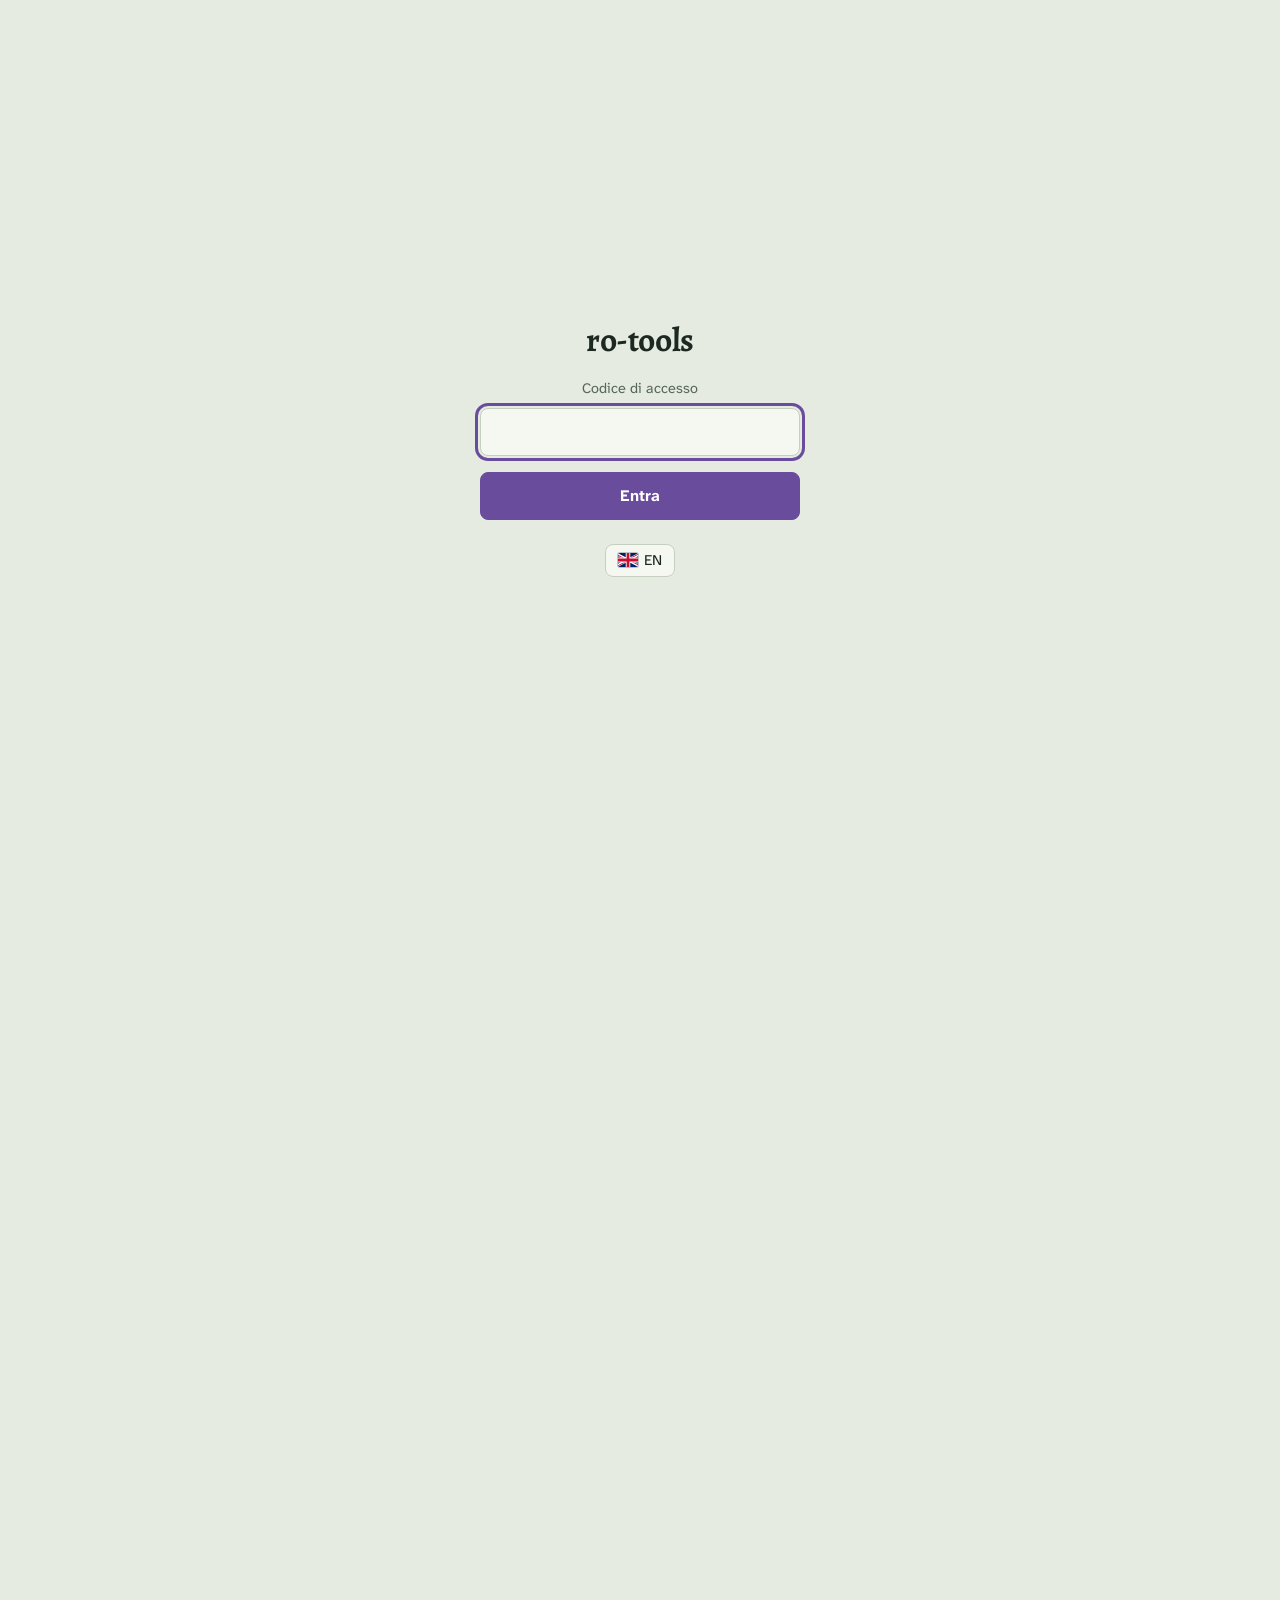
<file: calculator/index.html>
<!DOCTYPE html>
<html lang="it" data-bilingual>
<head>
<meta charset="utf-8">
<meta name="viewport" content="width=device-width, initial-scale=1, viewport-fit=cover">
<meta name="robots" content="noindex">
<title data-en="uaRO – Calculator">uaRO – Calcolatore</title>
<meta name="theme-color" media="(prefers-color-scheme: light)" content="#F5F7F1">
<meta name="theme-color" media="(prefers-color-scheme: dark)" content="#1B2420">
<link rel="icon" href="../icon.svg" type="image/svg+xml">
<script src="../gate.js"></script>
<link rel="stylesheet" href="../caratteri/caratteri.css">
<style>
/* Colori e caratteri sono quelli della guida Nuovo Mondo. */
:root {
  --bg: #E6EBE2;
  --surface: #F5F7F1;
  --surface-2: #EDF1E8;
  --ink: #1D2821;
  --muted: #56655B;
  --line: #C6D0C1;
  --common: #3C7C4C;
  --bradium: #6A4C9C;
  --verify: #9A5C00;
  --warn: #A3402C;
  --tip: #4E6B3A;
  --focus: #6A4C9C;
  --serif: "Alegreya", "Palatino Linotype", Palatino, Georgia, serif;
  --sans: "Atkinson Hyperlegible Next", "Segoe UI", Roboto, Helvetica, Arial, sans-serif;
  --mono: ui-monospace, "Cascadia Mono", Consolas, "Liberation Mono", monospace;
  /* colori di elementi e razze negli HTML che scrive il motore (dal calcolatore di Thrice) */
  --text: var(--ink);
  --color-formless: #7d7c79; --color-undead: #800080; --color-earth: #8b4513; --color-plant: #1f8f1f;
  --color-positive: #1b7a1b; --color-water: #1f4fd1; --color-human: #b86a00; --color-angel: #8d8d10;
  --color-negative: #c62020; --color-neutral: #8a7660; --color-wind: #2f8f2f; --color-poison: #a020a0;
  --color-holy: #8f8f00; --color-ghost: #77757a;
  color-scheme: light;
}
@media (prefers-color-scheme: dark) {
  :root:not([data-theme="light"]) {
    --bg: #131A16; --surface: #1B2420; --surface-2: #212C27; --ink: #E3EAE2; --muted: #9DAA9F; --line: #33413A;
    --common: #63A471; --bradium: #B79CEB; --verify: #E8A93C; --warn: #F08A72; --tip: #8DB36F; --focus: #B79CEB;
    --color-formless: #c9c9c6; --color-undead: #d8a0f0; --color-earth: #e8ad91; --color-plant: #94e89f;
    --color-positive: #86dfaa; --color-water: #91baff; --color-human: #ffc17b; --color-angel: #e6db8a;
    --color-negative: #ff9f9f; --color-neutral: #cbbdad; --color-wind: #a5df9a; --color-poison: #ed9ee1;
    --color-holy: #eee091; --color-ghost: #d1cfdf;
    color-scheme: dark;
  }
}
:root[data-theme="dark"] {
  --bg: #131A16; --surface: #1B2420; --surface-2: #212C27; --ink: #E3EAE2; --muted: #9DAA9F; --line: #33413A;
  --common: #63A471; --bradium: #B79CEB; --verify: #E8A93C; --warn: #F08A72; --tip: #8DB36F; --focus: #B79CEB;
  --color-formless: #c9c9c6; --color-undead: #d8a0f0; --color-earth: #e8ad91; --color-plant: #94e89f;
  --color-positive: #86dfaa; --color-water: #91baff; --color-human: #ffc17b; --color-angel: #e6db8a;
  --color-negative: #ff9f9f; --color-neutral: #cbbdad; --color-wind: #a5df9a; --color-poison: #ed9ee1;
  --color-holy: #eee091; --color-ghost: #d1cfdf;
  color-scheme: dark;
}
:root { box-sizing: border-box; }
*, *::before, *::after { box-sizing: inherit; }
body {
  margin: 0; background: var(--bg); color: var(--ink);
  font-family: var(--sans); font-size: 16px; line-height: 1.5;
}
a { color: inherit; }
button, input, select { font: inherit; color: inherit; }
:focus-visible { outline: 3px solid var(--focus); outline-offset: 2px; border-radius: 4px; }
[hidden] { display: none !important; }

/* Intestazione, come nella guida */
.topbar {
  position: sticky; top: 0; z-index: 20;
  padding-top: env(safe-area-inset-top, 0px);
  background: color-mix(in srgb, var(--surface) 92%, transparent);
  backdrop-filter: blur(6px);
  border-bottom: 1px solid var(--line);
}
.topbar-inner {
  max-width: 1100px; margin: 0 auto; min-height: 64px;
  display: flex; align-items: center; gap: 16px; padding: 8px 20px; flex-wrap: wrap;
}
.brand { font-family: var(--serif); font-weight: 700; font-size: 1.15rem; white-space: nowrap; flex: 1; }
.btn {
  border: 1px solid var(--line); background: var(--surface); border-radius: 8px;
  padding: 7px 12px; cursor: pointer; font-size: .92rem; line-height: 1.2;
}
.btn:hover { border-color: var(--muted); }
a.btn { text-decoration: none; }
.btn.small { padding: 4px 9px; font-size: .85rem; }
.btn.danger:hover { border-color: var(--warn); color: var(--warn); }
/* Menu ⚙, copiato dalla guida */
.more { position: relative; }
.more > summary { list-style: none; }
.more > summary::-webkit-details-marker { display: none; }
.more > summary.gear { padding-left: 9px; padding-right: 9px; font-size: 1.05rem; }
.more > summary.gear svg { vertical-align: -3px; }
.more-menu {
  position: absolute; right: 0; top: calc(100% + 6px); background: var(--surface);
  border: 1px solid var(--line); border-radius: 10px; padding: 6px; display: grid; gap: 4px; min-width: 220px;
  box-shadow: 0 10px 30px color-mix(in srgb, var(--ink) 18%, transparent);
}
.more-menu .btn { text-align: left; border-color: transparent; }
.more-menu .btn:hover { background: var(--surface-2); }

main { max-width: 1100px; margin: 0 auto; padding: 28px 20px 80px; }
.hero { padding-bottom: 20px; border-bottom: 1px solid var(--line); }
.hero h1 { font-family: var(--serif); font-size: clamp(2.1rem, 4.5vw, 3.2rem); line-height: 1.05; margin: 0 0 12px; font-weight: 700; letter-spacing: -.01em; }
.lead { font-size: 1.12rem; margin: 0 0 12px; color: var(--muted); }
h2 { font-family: var(--serif); font-size: 1.55rem; line-height: 1.15; margin: 36px 0 12px; font-weight: 700; }
h3 { font-family: var(--serif); font-size: 1.2rem; margin: 0 0 10px; font-weight: 700; }
.hint { font-size: .88rem; color: var(--muted); margin: 0 0 12px; }
#caricamento { padding: 18px 0; color: var(--muted); }

.card {
  border: 1px solid var(--line); border-radius: 12px; background: var(--surface);
  padding: 14px 16px 16px; margin-bottom: 14px;
}
.colonne { display: grid; grid-template-columns: repeat(auto-fit, minmax(min(100%, 300px), 1fr)); gap: 14px; align-items: start; }
.colonne > .card { margin-bottom: 0; }

input[type="text"], input[type="number"], input[type="search"], select {
  height: 2.3em; padding: 4px 8px; border: 1px solid var(--line); border-radius: 8px; background: var(--bg);
  min-width: 0; max-width: 100%;
}
select:disabled, input:disabled { opacity: .55; }
input[type="checkbox"] { width: 18px; height: 18px; margin: 0; flex: none; accent-color: var(--bradium); cursor: pointer; vertical-align: middle; }

/* coppie etichetta e controllo */
.voci { display: grid; grid-template-columns: repeat(auto-fill, minmax(230px, 1fr)); gap: 8px 14px; }
.voce { display: flex; align-items: center; gap: 8px; min-width: 0; }
/* l'etichetta non scende sotto la sua parola piu' lunga: e' la tendina che si stringe ("Manuale") */
.voce > .etichetta { flex: 1 1 auto; min-width: min-content; font-size: .92rem; }
.voce > select, .voce > input[type="text"], .voce > .scelta { flex: 0 1 auto; }
/* tendine e caselle della stessa larghezza, qualunque sia l'opzione piu' lunga (0-5, 0-10, off) */
.voce > select, .voce > input[type="text"] { box-sizing: border-box; min-width: 5.6em; }
.voce > input[type="text"] { width: 5.6em; }
/* modifiche manuali: "AGI  + [0]", e "+ [0] vs [elemento]" su una riga */
.voce > .segno { flex: none; color: var(--muted); }
.voce.in-riga { flex-wrap: wrap; gap: 6px; }
.voce.in-riga > .testo { flex: none; font-size: .92rem; }
@media (min-width: 641px) { .voci > .voce.in-riga { grid-column: span 2; } }
/* una canzone attiva con i suoi parametri sotto (canti e danze): le altre voci della riga in alto */
.voci.con-blocchi { align-items: start; }
.blocco, .blocco > .parametri { display: grid; gap: 6px; min-width: 0; }
.blocco > .parametri { margin-left: 2px; padding-left: 10px; border-left: 2px solid var(--line); }
.voce.lunga { grid-column: 1 / -1; }
.voce.lunga > select, .voce.lunga > .scelta { flex: 1 1 auto; }
/* campi affiancati su piu' colonne: etichetta su una riga accanto al suo controllo, che riempie la colonna */
.voci.affiancati { grid-template-columns: repeat(auto-fill, minmax(min(100%, 400px), 1fr)); }
.affiancati .voce > .etichetta { flex: none; min-width: 4.5rem; white-space: nowrap; }
.affiancati .voce > select, .affiancati .voce > .scelta { flex: 1 1 0; }

/* statistiche */
.stat { display: grid; grid-template-columns: auto auto 1fr; gap: 6px 10px; align-items: center; }
.stat .nome { font-weight: 700; }
.stat .bonus { color: var(--muted); font-variant-numeric: tabular-nums; }
.punti { margin: 10px 0 0; font-size: .92rem; }

/* risultati: righe nome e valore */
.risultati { display: grid; grid-template-columns: repeat(auto-fill, minmax(250px, 1fr)); gap: 0 18px; margin: 0; }
.risultati > div { display: flex; justify-content: space-between; gap: 10px; padding: 5px 0; border-bottom: 1px solid var(--line); min-width: 0; }
.risultati dt { color: var(--muted); font-size: .9rem; }
.risultati dd { margin: 0; text-align: right; font-variant-numeric: tabular-nums; font-weight: 700; min-width: 0; overflow-wrap: anywhere; }
.risultati.uno { grid-template-columns: minmax(0, 1fr); }

/* equipaggiamento */
.slot { display: grid; grid-template-columns: 110px 64px minmax(0, 1fr); gap: 6px 8px; align-items: center; padding: 7px 0; border-bottom: 1px solid var(--line); }
.slot:last-child { border-bottom: none; }
.slot > .slot-nome { font-weight: 700; font-size: .92rem; }
.slot > .extra { grid-column: 3; display: grid; grid-template-columns: repeat(auto-fill, minmax(200px, 1fr)); gap: 6px; }
.slot > .extra:empty { display: none; }
.slot .raff:empty { visibility: hidden; }
.slot select, .slot .scelta { width: 100%; }
/* equipaggiamento su due colonne, come la finestra del gioco; le linee restano allineate */
@media (min-width: 900px) {
  .equip { display: grid; grid-template-columns: repeat(2, minmax(0, 1fr)); column-gap: 28px; }
  .equip > .slot { align-content: start; }
  .equip > .slot:nth-last-child(2) { border-bottom: none; }
}
/* arma: elemento e combinazione su una riga ciascuno, le quattro carte su due colonne */
.extra > .voce, .extra > .carte { grid-column: 1 / -1; }
.extra > .voce > .etichetta { flex: none; }
.extra > .voce > select { flex: 1 1 0; }
.extra > .carte { display: grid; grid-template-columns: repeat(2, minmax(0, 1fr)); gap: 6px; }
/* seconda arma (due armi): come uno slot, sotto la prima */
.slot > #mano-sinistra { grid-column: 1 / -1; grid-template-columns: 110px 64px minmax(0, 1fr); column-gap: 8px; }
#mano-sinistra > h3 { grid-column: 1 / 3; margin: 0; font: 700 .92rem var(--sans); }
#mano-sinistra > .riga { grid-column: 3; }
/* le carte della seconda arma come quelle della prima: combinazione su una riga, poi due per riga */
#mano-sinistra > .riga:last-child { grid-template-columns: repeat(2, minmax(0, 1fr)); }
#mano-sinistra > .riga:last-child > .contenitore:first-child > * { grid-column: 1 / -1; }
.arma { display: grid; gap: 8px; }
.arma .riga { display: grid; grid-template-columns: repeat(auto-fill, minmax(200px, 1fr)); gap: 6px 10px; }
.arma .riga .scelta, .arma .riga > select { width: 100%; }
.arma .voce > .etichetta { flex: none; white-space: nowrap; }
.arma .voce > select { flex: 1 1 0; }
.contenitore { display: contents; }

/* scelta con ricerca, per gli elenchi lunghi */
.scelta {
  display: flex; align-items: center; justify-content: space-between; gap: 6px; height: 2.3em; padding: 4px 8px;
  border: 1px solid var(--line); border-radius: 8px; background: var(--bg); cursor: pointer; text-align: left;
  min-width: 0; overflow: hidden;
}
.scelta > span { overflow: hidden; text-overflow: ellipsis; white-space: nowrap; }
.scelta::after {
  content: ""; flex: none; width: 6px; height: 6px; margin-right: 2px;
  border: solid var(--muted); border-width: 0 1.5px 1.5px 0; transform: translateY(-2px) rotate(45deg);
}
.scelta:disabled { opacity: .55; cursor: default; }
dialog.ricerca {
  border: 1px solid var(--line); border-radius: 12px; background: var(--surface); color: var(--ink);
  padding: 12px; width: min(560px, calc(100vw - 24px)); max-height: min(640px, calc(100vh - 40px));
  display: none; flex-direction: column; gap: 8px;
}
dialog.ricerca[open] { display: flex; }
dialog.ricerca::backdrop { background: color-mix(in srgb, var(--ink) 35%, transparent); }
dialog.ricerca .testa { display: flex; gap: 8px; }
dialog.ricerca input { flex: 1; }
dialog.ricerca ul { list-style: none; margin: 0; padding: 0; overflow: auto; flex: 1; border-top: 1px solid var(--line); }
dialog.ricerca li.gruppo { font-weight: 700; color: var(--muted); font-size: .82rem; padding: 8px 6px 2px; }
dialog.ricerca button.opz { display: block; width: 100%; text-align: left; background: none; border: 0; padding: 6px 8px; border-radius: 6px; cursor: pointer; }
dialog.ricerca button.opz:hover, dialog.ricerca button.opz:focus-visible { background: var(--surface-2); }
dialog.ricerca button.opz[aria-current="true"] { font-weight: 700; color: var(--bradium); }
/* ricerca negli effetti: pulsante acceso e, sotto il nome, le righe degli effetti trovate */
#ricerca-effetti[aria-pressed="true"] { border-color: var(--bradium); color: var(--bradium); font-weight: 700; }
dialog.ricerca .effetto { display: block; font-size: .82rem; font-weight: 400; color: var(--muted); }
/* Importa da esterno */
dialog.finestra {
  border: 1px solid var(--line); border-radius: 12px; background: var(--surface); color: var(--ink);
  padding: 16px; width: min(560px, calc(100vw - 24px)); max-height: calc(100vh - 40px); overflow: auto;
}
dialog.finestra::backdrop { background: color-mix(in srgb, var(--ink) 35%, transparent); }
dialog.finestra h3 { margin-bottom: 8px; }
dialog.finestra p { margin: 0 0 10px; }
dialog.finestra input { width: 100%; box-sizing: border-box; }
dialog.finestra ul { margin: 0; padding-left: 1.2em; }
dialog.finestra .azioni { display: flex; gap: 8px; justify-content: flex-end; flex-wrap: wrap; margin-top: 12px; }
dialog.finestra .avviso { color: var(--warn); }
dialog.finestra .sito { white-space: nowrap; }

/* pannelli dei buff */
details.pannello { border: 1px solid var(--line); border-radius: 12px; background: var(--surface); margin-bottom: 10px; }
details.pannello > summary { cursor: pointer; padding: 10px 16px; font-weight: 700; list-style: none; display: flex; gap: 8px; align-items: center; }
details.pannello > summary::-webkit-details-marker { display: none; }
details.pannello > summary::before {
  content: ""; flex: none; width: 6px; height: 6px; margin: 0 2px;
  border: solid var(--muted); border-width: 0 1.5px 1.5px 0; transform: rotate(-45deg); transition: transform .15s;
}
details.pannello[open] > summary::before { transform: translateY(-2px) rotate(45deg); }
/* il mostro scelto, visibile con il pannello del nemico chiuso */
details.pannello:not([open]) > summary .scelto { font-weight: 400; color: var(--muted); min-width: 0; overflow: hidden; text-overflow: ellipsis; white-space: nowrap; }
details.pannello[open] > summary .scelto { display: none; }
details.pannello > summary .attivo { font-size: .78rem; color: var(--bradium); border: 1px solid color-mix(in srgb, var(--bradium) 45%, transparent); border-radius: 5px; padding: 0 5px; font-weight: 400; }
details.pannello > .corpo { padding: 2px 16px 14px; }
.corpo h4 { margin: 12px 0 6px; font-size: .95rem; color: var(--muted); }
.corpo h4:first-child { margin-top: 4px; }

/* oggetto scelto */
.scheda-oggetto .titolo { font-family: var(--serif); font-weight: 700; font-size: 1.1rem; }
.scheda-oggetto .dati { display: flex; flex-wrap: wrap; gap: 4px 16px; font-size: .9rem; color: var(--muted); margin: 4px 0 8px; }
.scheda-oggetto .descrizione { font-size: .92rem; overflow-wrap: anywhere; }

/* suggerimenti del motore: nome con spiegazione al passaggio o al tocco */
.name { position: relative; border-bottom: 1px dotted var(--muted); cursor: help; }
.name .nametext {
  display: none; position: absolute; left: 0; top: calc(100% + 4px); z-index: 30; min-width: 180px; max-width: min(340px, 80vw);
  background: var(--ink); color: var(--bg); padding: 6px 9px; border-radius: 6px; font-size: .82rem; font-weight: 400; text-align: left;
  white-space: normal; line-height: 1.35;
}
.name:hover > .nametext, .name:focus > .nametext, .name:focus-within > .nametext { display: block; }
.risultati dd .name .nametext { left: auto; right: 0; }

/* confronto fra due build */
table.confronto { width: 100%; border-collapse: collapse; font-size: .9rem; font-variant-numeric: tabular-nums; }
table.confronto th, table.confronto td { padding: 5px 6px; border-bottom: 1px solid var(--line); text-align: right; vertical-align: top; }
table.confronto th:first-child, table.confronto td:first-child { text-align: left; color: var(--muted); }
table.confronto thead th { color: var(--muted); font-weight: 700; }
table.confronto tr.gruppo td { color: var(--ink); font-weight: 700; padding-top: 12px; }
table.confronto td.meglio { color: var(--common); font-weight: 700; }
table.confronto td.peggio { color: var(--warn); font-weight: 700; }

.toolbar { display: flex; gap: 8px; flex-wrap: wrap; align-items: center; }
.toolbar input[type="text"] { flex: 1 1 220px; }
.crediti { margin-top: 40px; padding-top: 16px; border-top: 1px solid var(--line); font-size: .88rem; color: var(--muted); }
.crediti p { margin: 0 0 6px; }
.errore { margin: 0 0 12px; padding: 10px 14px; border-left: 4px solid var(--warn); background: var(--surface); border-radius: 0 8px 8px 0; }

.toast {
  position: fixed; left: 50%; bottom: calc(24px + env(safe-area-inset-bottom, 0px)); transform: translate(-50%, 20px);
  background: var(--ink); color: var(--bg); padding: 10px 16px; border-radius: 8px; font-size: .92rem;
  opacity: 0; pointer-events: none; transition: opacity .2s ease, transform .2s ease; z-index: 50; max-width: calc(100vw - 32px);
}
.toast.show { opacity: 1; transform: translate(-50%, 0); }

@media (max-width: 640px) {
  .topbar-inner { gap: 10px; padding: 8px 16px; }
  main { padding-left: 16px; padding-right: 16px; }
  .btn { padding: 6px 10px; font-size: .86rem; }
  .brand { font-size: 1rem; }
  .card { padding-left: 12px; padding-right: 12px; }
}
/* Sul telefono Home, Copia link, lingua e menu riempiono la riga: il nome della pagina, che e'
   anche il titolo sotto, si toglie come nei timer. */
@media (max-width: 399px) {
  .brand { display: none; }
  [data-azione="copia-link"] { margin-left: auto; }
}
@media (max-width: 640px) {
  details.pannello > .corpo { padding-left: 12px; padding-right: 12px; }
  .slot { grid-template-columns: 1fr 64px; }
  .slot > .slot-nome { grid-column: 1; }
  .slot > .raff { grid-column: 2; }
  .slot > .principale, .slot > .extra { grid-column: 1 / -1; }
  .slot > #mano-sinistra { grid-template-columns: minmax(0, 1fr); }
  #mano-sinistra > h3, #mano-sinistra > .riga { grid-column: 1; }
  .voci, .risultati { grid-template-columns: minmax(0, 1fr); }
  .affiancati .voce > .etichetta, .arma .voce > .etichetta { white-space: normal; flex-shrink: 1; }
  /* confronto: il nome della voce su una riga, sotto A, B e la differenza */
  table.confronto, table.confronto thead, table.confronto tbody { display: block; }
  table.confronto tr { display: grid; grid-template-columns: repeat(3, minmax(0, 1fr)); border-bottom: 1px solid var(--line); }
  table.confronto th, table.confronto td { border-bottom: none; }
  table.confronto td:first-child { grid-column: 1 / -1; padding-bottom: 0; }
  table.confronto thead th:first-child { display: none; }
}
@media (prefers-reduced-motion: reduce) {
  * { transition: none !important; }
}
</style>
<!-- Il motore: codice del calcolatore di Thrice, con i campi in motore/campi.js -->
<script defer src="motore/avvio.js"></script>
<script defer src="motore/campi.js"></script>
<script defer src="motore/constants.js"></script>
<script defer src="motore/statistiche.js"></script>
<script defer src="motore/danni.js"></script>
<script defer src="motore/buff.js"></script>
<script defer src="motore/scelte.js"></script>
<script defer src="motore/altre-info.js"></script>
<script defer src="motore/build.js"></script>
<script defer src="motore/skill.js"></script>
<script defer src="motore/globali.js"></script>
<script defer src="motore/item.js"></script>
<script defer src="motore/etc.js"></script>
<script defer src="motore/monster.js"></script>
<script defer src="motore/mappe.js"></script>
<script defer src="motore/card.js"></script>
<script defer src="motore/uaro.js"></script>
<script defer src="motore/esterni.js"></script>
<script defer src="motore/importa.js"></script>
<script defer src="motore/inizio.js"></script>
</head>
<body>
<header class="topbar">
  <div class="topbar-inner">
    <a class="btn" href="../" title="Torna alla scelta dei servizi" data-en-title="Back to the list of services">Home</a>
    <span class="brand" data-en="Calculator">Calcolatore</span>
    <button class="btn" type="button" data-azione="copia-link" title="Copia un indirizzo che apre questa build" data-en-title="Copy an address that opens this build" data-en="Copy link">Copia link</button>
    <!-- Lingua prima del menu ⚙, come in ogni pagina: la bandiera la disegna gate.js. -->
    <button class="btn" type="button" onclick="toggleLang()" data-lang><span data-en="IT">EN</span></button>
    <!-- Menu ⚙, uguale in ogni pagina: voci della pagina, backup, tema. Lo chiude gate.js. -->
    <details class="more">
      <summary class="btn gear" title="Menu" aria-label="Menu"><svg viewBox="0 0 16 16" width="16" height="16" fill="none" stroke="currentColor" stroke-width="1.5" stroke-linejoin="round" aria-hidden="true"><path d="M6.77 3.05L6.96 1.08h2.08l.19 1.97 1.4.58 1.53-1.26 1.47 1.47-1.26 1.53.58 1.4 1.97.19v2.08l-1.97.19-.58 1.4 1.26 1.53-1.47 1.47-1.53-1.26-1.4.58-.19 1.97H6.96l-.19-1.97-1.4-.58-1.53 1.26-1.47-1.47 1.26-1.53-.58-1.4-1.97-.19V6.96l1.97-.19.58-1.4-1.26-1.53 1.47-1.47 1.53 1.26z"/><circle cx="8" cy="8" r="2"/></svg></summary>
      <div class="more-menu">
        <button class="btn" type="button" data-azione="nuova" data-en="Start over">Ricomincia da zero</button>
        <button class="btn" type="button" data-azione="esterno" data-en="Import from external">Importa da esterno</button>
        <button class="btn" type="button" data-azione="esporta" data-en="Data backup">Backup dei dati</button>
        <button class="btn" type="button" data-azione="importa" data-en="Restore from backup">Ripristina da backup</button>
        <button class="btn" type="button" onclick="toggleTheme()" data-en="Switch light/dark theme">Cambia tema chiaro/scuro</button>
      </div>
    </details>
    <input type="file" id="file" accept=".json,application/json" hidden>
  </div>
</header>

<main>
  <section class="hero">
    <h1 data-en="Calculator">Calcolatore</h1>
    <p class="lead" data-en="Stats, damage dealt and taken of a uaRO character (pre-renewal). Choose class, levels, stats and equipment, then the monster and the skill, and the results update by themselves.">Statistiche, danni fatti e subiti di un personaggio di uaRO (pre-renewal). Scegli classe, livelli, statistiche ed equipaggiamento, poi il mostro e la skill, e i risultati si aggiornano da soli.</p>
    <p class="hint" data-en="Names of classes, skills, items, cards and monsters are those of the game. If a name has a dotted underline, hover over it (or tap it) for the explanation.">Nomi di classi, skill, oggetti, carte e mostri sono quelli del gioco, in inglese. Se un nome ha la sottolineatura a puntini, passaci sopra (o toccalo) per la spiegazione.</p>
  </section>

  <div id="caricamento" data-en="Loading the calculator…">Caricamento del calcolatore…</div>
  <div id="app" hidden>

  <h2 data-en="Save &amp; Load">Build salvate</h2>
  <div class="card">
    <div class="toolbar">
      <select id="salvate" aria-label="Build salvate" data-en-aria-label="Saved builds"></select>
      <button class="btn" type="button" data-azione="carica" data-en="Load">Carica</button>
      <button class="btn" type="button" data-azione="copia-link-salvata" title="Copia un indirizzo che apre la build salvata scelta" data-en-title="Copy an address that opens the chosen saved build" data-en="Copy link">Copia link</button>
      <button class="btn danger" type="button" data-azione="elimina" data-en="Delete">Elimina</button>
    </div>
    <div class="toolbar" style="margin-top:8px">
      <input type="text" id="nome-build" placeholder="Nome della build" aria-label="Nome della build" data-en-placeholder="Build name" data-en-aria-label="Build name">
      <button class="btn" type="button" data-azione="salva" data-en="Save">Salva</button>
    </div>
    <p class="hint" style="margin:10px 0 0" data-en="The build you are editing stays in this browser even without saving it.">La build che stai modificando resta in questo browser anche senza salvarla.</p>
  </div>

  <h2 data-en="Character">Personaggio</h2>
  <div class="colonne">
    <div class="card">
      <div class="voci" style="grid-template-columns: minmax(0,1fr)">
        <span class="voce" data-campo="A_JOB" data-cerca data-etichetta="Classe" data-en-etichetta="Class"></span>
        <label class="voce"><span class="etichetta" data-en="Base Lvl">Livello base</span><select data-campo="A_BaseLV"></select></label>
        <label class="voce"><span class="etichetta" data-en="Base Lvl (auto-adjust) &lt;span class=&quot;name&quot; tabindex=&quot;0&quot;&gt;?&lt;span class=&quot;nametext&quot;&gt;When checked, changing the stats raises the base level by itself as much as the spent points need.&lt;/span&gt;&lt;/span&gt;">Livello base automatico <span class="name" tabindex="0">?<span class="nametext">Con la spunta, cambiando le statistiche il livello base sale da solo quanto serve per i punti spesi.</span></span></span><input type="checkbox" data-campo="BLVauto"></label>
        <label class="voce"><span class="etichetta" data-en="Job Lvl">Livello job</span><select data-campo="A_JobLV"></select></label>
        <label class="voce"><span class="etichetta" data-en="Adopted">Adottato (Baby)</span><input type="checkbox" data-campo="A_adopted"></label>
      </div>
      <dl class="risultati uno" style="margin-top:10px">
        <div><dt data-en="Race &amp; Size">Razza e taglia</dt><dd data-uscita="A_BodySIZE"></dd></div>
        <div><dt data-en="Body Element">Elemento del corpo</dt><dd data-uscita="A_BodyELEMENT"></dd></div>
      </dl>
    </div>
    <div class="card">
      <h3 data-en="Stats">Statistiche</h3>
      <div class="stat">
        <span class="nome">STR</span><select data-campo="A_STR"></select><span class="bonus" data-uscita="A_STRp"></span>
        <span class="nome">AGI</span><select data-campo="A_AGI"></select><span class="bonus" data-uscita="A_AGIp"></span>
        <span class="nome">VIT</span><select data-campo="A_VIT"></select><span class="bonus" data-uscita="A_VITp"></span>
        <span class="nome">INT</span><select data-campo="A_INT"></select><span class="bonus" data-uscita="A_INTp"></span>
        <span class="nome">DEX</span><select data-campo="A_DEX"></select><span class="bonus" data-uscita="A_DEXp"></span>
        <span class="nome">LUK</span><select data-campo="A_LUK"></select><span class="bonus" data-uscita="A_LUKp"></span>
      </div>
      <p class="punti"><span data-en="Remaining Status Points:">Punti statistica rimasti:</span> <strong data-uscita="A_STPOINT"></strong></p>
    </div>
  </div>
  <div class="card" style="margin-top:14px">
    <dl class="risultati">
      <div><dt>Max HP</dt><dd data-uscita="A_MaxHP"></dd></div>
      <div><dt>Max SP</dt><dd data-uscita="A_MaxSP"></dd></div>
      <div><dt data-en="HP Regen">Rigenerazione HP</dt><dd data-uscita="A_HPR"></dd></div>
      <div><dt data-en="SP Regen">Rigenerazione SP</dt><dd data-uscita="A_SPR"></dd></div>
      <div><dt>ASPD</dt><dd data-uscita="A_ASPD"></dd></div>
      <div><dt data-en="Mov. Speed">Velocità di movimento</dt><dd data-uscita="A_MovSPEED"></dd></div>
      <div><dt data-en="Weight">Peso</dt><dd data-uscita="A_Weight"></dd></div>
      <div><dt>ATK</dt><dd data-uscita="A_ATK2"></dd></div>
      <div><dt data-en="Real ATK">ATK reale</dt><dd data-uscita="A_RealATK"></dd></div>
      <div><dt>MATK</dt><dd data-uscita="A_MATK"></dd></div>
      <div><dt>DEF</dt><dd data-uscita="A_totalDEF"></dd></div>
      <div><dt>MDEF</dt><dd data-uscita="A_MDEF"></dd></div>
      <div><dt data-en="Real MDEF">MDEF reale</dt><dd data-uscita="A_RealMDEF"></dd></div>
      <div><dt>HIT</dt><dd data-uscita="A_HIT"></dd></div>
      <div><dt>Perfect Hit</dt><dd data-uscita="A_PefHIT"></dd></div>
      <div><dt>Critical</dt><dd data-uscita="A_CRI"></dd></div>
      <div><dt>Critical Shield</dt><dd data-uscita="A_CRITSHIELD"></dd></div>
      <div><dt>Flee</dt><dd data-uscita="A_FLEE"></dd></div>
      <div><dt data-en="WOE Flee">Flee in WoE</dt><dd data-uscita="A_WoeFLEE"></dd></div>
      <div><dt>Perfect Dodge</dt><dd data-uscita="A_LUCKY"></dd></div>
      <div><dt data-en="Cast Time">Tempo di lancio</dt><dd data-uscita="A_cTime"></dd></div>
      <div><dt data-en="Cast Delay">Ritardo dopo il lancio</dt><dd data-uscita="A_cDelay"></dd></div>
    </dl>
  </div>

  <h2 data-en="Equipment &amp; Cards">Equipaggiamento</h2>
  <div class="card">
    <div class="voci affiancati">
      <label class="voce"><span class="etichetta" data-en="Items until episode">Oggetti fino all'episodio</span><select data-campo="episode"></select></label>
      <label class="voce"><span class="etichetta" data-en="Arrows, bullets">Frecce, proiettili</span><select data-campo="A_Arrow"></select></label>
    </div>
  </div>
  <!-- slot nell'ordine in cui la griglia a due colonne li dispone come nel gioco: a sinistra
       testa alto, testa basso, arma, mantello, accessorio; a destra il resto -->
  <div class="card equip">
    <div class="slot">
      <span class="slot-nome" data-en="Head: top">Testa, alto</span><select class="raff" data-campo="A_HEAD_REFINE" aria-label="Raffinamento" data-en-aria-label="Refine"></select>
      <span class="principale" data-campo="A_head1" data-cerca></span>
      <div class="extra"><span data-campo="A_head1_card" data-cerca></span></div>
    </div>
    <div class="slot">
      <span class="slot-nome" data-en="Head: mid">Testa, centro</span><span class="raff"></span>
      <span class="principale" data-campo="A_head2" data-cerca></span>
      <div class="extra"><span data-campo="A_head2_card" data-cerca></span><select data-campo="A_BASTION_HEAD" aria-label="Incantamento Bastion" data-en-aria-label="Bastion enchant"></select></div>
    </div>
    <div class="slot">
      <span class="slot-nome" data-en="Head: low">Testa, basso</span><span class="raff"></span>
      <span class="principale" data-campo="A_head3" data-cerca></span>
    </div>
    <div class="slot">
      <span class="slot-nome" data-en="Armor">Armatura</span><select class="raff" data-campo="A_BODY_REFINE" aria-label="Raffinamento" data-en-aria-label="Refine"></select>
      <span class="principale" data-campo="A_body" data-cerca></span>
      <div class="extra"><span data-campo="A_body_card" data-cerca></span><select data-campo="A_HSE" aria-label="Incantamento" data-en-aria-label="Enchant"></select></div>
    </div>
    <div class="slot">
      <span class="slot-nome" data-en="Weapon">Arma</span><select class="raff" data-campo="A_Weapon_refine" aria-label="Raffinamento" data-en-aria-label="Refine"></select>
      <span class="principale" data-campo="A_weapon1" data-cerca></span>
      <div class="extra">
        <label class="voce"><span class="etichetta" data-en="Element">Elemento</span><select data-campo="A_Weapon_element"></select></label>
        <select data-campo="A_cardshort" aria-label="Combinazione di carte" data-en-aria-label="Card shortcuts"></select>
        <div class="carte">
          <span data-campo="A_weapon1_card1" data-cerca></span>
          <span data-campo="A_weapon1_card2" data-cerca></span>
          <span data-campo="A_weapon1_card3" data-cerca></span>
          <span data-campo="A_weapon1_card4" data-cerca></span>
        </div>
      </div>
      <div id="mano-sinistra" class="arma" hidden>
        <h3 data-uscita="A_SobWeaponName"></h3>
        <div class="riga">
          <span class="contenitore" data-contenitore="A_w2"></span>
          <span class="contenitore" data-contenitore="A_weapon2refine"></span>
        </div>
        <div class="riga">
          <span class="contenitore" data-contenitore="A_weapon2_cardshort"></span>
          <span class="contenitore" data-contenitore="nA_weapon2_c1"></span>
          <span class="contenitore" data-contenitore="nA_weapon2_c2"></span>
          <span class="contenitore" data-contenitore="nA_weapon2_c3"></span>
          <span class="contenitore" data-contenitore="nA_weapon2_c4"></span>
        </div>
      </div>
    </div>
    <div class="slot">
      <span class="slot-nome" data-en="Shield">Scudo</span><select class="raff" data-campo="A_LEFT_REFINE" aria-label="Raffinamento" data-en-aria-label="Refine"></select>
      <span class="principale" data-campo="A_left" data-cerca></span>
      <div class="extra"><span data-campo="A_left_card" data-cerca></span></div>
    </div>
    <div class="slot">
      <span class="slot-nome" data-en="Garment">Mantello</span><select class="raff" data-campo="A_SHOULDER_REFINE" aria-label="Raffinamento" data-en-aria-label="Refine"></select>
      <span class="principale" data-campo="A_shoulder" data-cerca></span>
      <div class="extra"><span data-campo="A_shoulder_card" data-cerca></span><select data-campo="A_DICASTES_SHOULDER_PRIMARY" aria-label="Dicastes livello 1" data-en-aria-label="Dicastes layer 1"></select><select data-campo="A_DICASTES_SHOULDER_STATS" aria-label="Dicastes livello 2" data-en-aria-label="Dicastes layer 2"></select><select data-campo="A_DICASTES_SHOULDER_STATS2" aria-label="Dicastes livello 3" data-en-aria-label="Dicastes layer 3"></select></div>
    </div>
    <div class="slot">
      <span class="slot-nome" data-en="Footgear">Calzature</span><select class="raff" data-campo="A_SHOES_REFINE" aria-label="Raffinamento" data-en-aria-label="Refine"></select>
      <span class="principale" data-campo="A_shoes" data-cerca></span>
      <div class="extra"><span data-campo="A_shoes_card" data-cerca></span><select data-campo="A_BASTION_SHOES" aria-label="Incantamento Bastion" data-en-aria-label="Bastion enchant"></select><select data-campo="A_DICASTES_SHOES_PRIMARY" aria-label="Dicastes livello 1" data-en-aria-label="Dicastes layer 1"></select><select data-campo="A_DICASTES_SHOES_STATS" aria-label="Dicastes livello 2" data-en-aria-label="Dicastes layer 2"></select><select data-campo="A_DICASTES_SHOES_STATS2" aria-label="Dicastes livello 3" data-en-aria-label="Dicastes layer 3"></select></div>
    </div>
    <div class="slot">
      <span class="slot-nome" data-en="Acc. 1">Accessorio 1</span><span class="raff"></span>
      <span class="principale" data-campo="A_acces1" data-cerca></span>
      <div class="extra"><span data-campo="A_acces1_card" data-cerca></span><select data-campo="A_DICASTES_ACCESSORY1_PRIMARY" aria-label="Dicastes livello 1" data-en-aria-label="Dicastes layer 1"></select><select data-campo="A_DICASTES_ACCESSORY1_STATS" aria-label="Dicastes livello 2" data-en-aria-label="Dicastes layer 2"></select><select data-campo="A_DICASTES_ACCESSORY1_STATS2" aria-label="Dicastes livello 3" data-en-aria-label="Dicastes layer 3"></select></div>
    </div>
    <div class="slot">
      <span class="slot-nome" data-en="Acc. 2">Accessorio 2</span><span class="raff"></span>
      <span class="principale" data-campo="A_acces2" data-cerca></span>
      <div class="extra"><span data-campo="A_acces2_card" data-cerca></span><select data-campo="A_DICASTES_ACCESSORY2_PRIMARY" aria-label="Dicastes livello 1" data-en-aria-label="Dicastes layer 1"></select><select data-campo="A_DICASTES_ACCESSORY2_STATS" aria-label="Dicastes livello 2" data-en-aria-label="Dicastes layer 2"></select><select data-campo="A_DICASTES_ACCESSORY2_STATS2" aria-label="Dicastes livello 3" data-en-aria-label="Dicastes layer 3"></select></div>
    </div>
  </div>
  <div class="card scheda-oggetto">
    <h3 data-en="Last item or card chosen">Ultimo oggetto o carta scelto</h3>
    <div class="titolo" data-uscita="ITEM_TITLE"></div>
    <div class="dati">
      <span><span data-uscita="ITEM1"></span> <strong data-uscita="ITEM_DATA"></strong></span>
      <span><span data-uscita="ITEM2"></span> <strong data-uscita="ITEM_W_LV"></strong></span>
      <span><span data-uscita="ITEM3"></span> <strong data-uscita="ITEM_LV"></strong></span>
      <span><span data-uscita="ITEM4"></span> <strong data-uscita="ITEM_WAIT"></strong></span>
    </div>
    <div class="descrizione" data-uscita="B_SETUMEI"></div>
  </div>
  <details class="pannello" data-pannello="ID_ARG" data-apri="Buf9SW" data-attivo="A9used"><summary><span data-en="Additional Enchants &amp; Manual Edits on Player">Incantamenti aggiuntivi e modifiche manuali al personaggio</span></summary><div class="corpo"></div></details>

  <h2 data-en="Skills and buffs">Skill e buff</h2>
  <details class="pannello" open><summary><span data-en="Passive &amp; Self-casted Skills">Skill passive e su di sé</span></summary><div class="corpo"><div class="voci" id="passive"></div></div></details>
  <details class="pannello" data-pannello="SIENSKILL" data-apri="BufSW" data-attivo="A2used"><summary><span data-en="Supportive / Party Skills">Skill di supporto e del party</span></summary><div class="corpo"></div></details>
  <details class="pannello" data-pannello="SP_SIEN01" data-apri="Buf3SW" data-attivo="A3used"><summary><span data-en="Music and Dance Skills">Canti e danze</span></summary><div class="corpo"></div></details>
  <details class="pannello" data-pannello="SP_SIEN02" data-apri="Buf4SW" data-attivo="A4used"><summary><span data-en="Guild Skills">Skill di gilda</span></summary><div class="corpo"></div></details>
  <details class="pannello" data-pannello="SP_SIEN05" data-apri="Buf7SW" data-attivo="A7used"><summary><span data-en="Food, Speed Potions &amp; other Items">Cibo, pozioni di velocità e altri oggetti</span></summary><div class="corpo"></div></details>
  <details class="pannello" data-pannello="SP_SIEN04" data-apri="Buf6SW" data-attivo="A6used"><summary><span data-en="Miscellaneous Effects on Player">Altri effetti sul personaggio</span></summary><div class="corpo"></div></details>

  <h2 data-en="Combat">Combattimento</h2>
  <details class="pannello" open><summary><span data-en="Enemy">Nemico</span><span class="scelto" id="nemico-scelto"></span></summary><div class="corpo">
    <div class="voci affiancati">
      <label class="voce"><span class="etichetta" data-en="Place">Luogo</span><select data-campo="ENEMY_SORT2"></select></label>
      <label class="voce" data-nascondi><span class="etichetta" data-en="Map">Mappa</span><select data-campo="ENEMY_MAP"></select></label>
      <label class="voce"><span class="etichetta" data-en="Category">Categoria</span><select data-campo="ENEMY_TYPE"></select></label>
      <label class="voce"><span class="etichetta" data-en="Sort">Ordine</span><select data-campo="ENEMY_SORT"></select></label>
      <span class="voce lunga" data-campo="B_Enemy" data-cerca data-etichetta="Mostro" data-en-etichetta="Monster"></span>
    </div>
    <dl class="risultati" style="margin-top:10px">
      <div><dt>Max HP</dt><dd data-uscita="B_6"></dd></div>
      <div><dt>ATK</dt><dd><span data-uscita="B_12"></span>~<span data-uscita="B_13"></span></dd></div>
      <div><dt>DEF</dt><dd><span data-uscita="B_14"></span> + <span data-uscita="B_23"></span></dd></div>
      <div><dt>MDEF</dt><dd><span data-uscita="B_15"></span> + <span data-uscita="B_25"></span></dd></div>
      <div><dt data-en="100% Hit">HIT per colpire sempre</dt><dd data-uscita="B_21"></dd></div>
      <div><dt data-en="95% Dodge">Flee per il 95% di schivate</dt><dd data-uscita="B_22"></dd></div>
      <div><dt data-en="Race">Razza</dt><dd data-uscita="B_2"></dd></div>
      <div><dt data-en="Element">Elemento</dt><dd data-uscita="B_3"></dd></div>
      <div><dt data-en="Size">Taglia</dt><dd data-uscita="B_4"></dd></div>
      <div><dt data-en="Type">Tipo</dt><dd data-uscita="B_type"></dd></div>
      <div><dt data-en="BaseExp">Exp base</dt><dd data-uscita="B_16"></dd></div>
      <div><dt data-en="JobExp">Exp job</dt><dd data-uscita="B_17"></dd></div>
      <div><dt>AGI</dt><dd data-uscita="B_agi"></dd></div>
      <div><dt>VIT</dt><dd data-uscita="B_vit"></dd></div>
      <div><dt>INT</dt><dd data-uscita="B_int"></dd></div>
      <div><dt>DEX</dt><dd data-uscita="B_dex"></dd></div>
      <div><dt>LUK</dt><dd data-uscita="B_luk"></dd></div>
    </dl>
  </div></details>
  <details class="pannello" data-pannello="EnemyDebuf" data-apri="debufSW" data-attivo="AIused"><summary><span data-en="Debuffs on Enemy">Debuff sul nemico</span></summary><div class="corpo"></div></details>
  <details class="pannello" data-pannello="EnemyBuf" data-apri="EnemyBufSW" data-attivo="AKused"><summary><span data-en="Buffs on Enemy">Buff del nemico</span></summary><div class="corpo"></div></details>
  <details class="pannello" data-pannello="B_MANUAL" data-apri="Buf10SW" data-attivo="A10used"><summary><span data-en="Manual Edits on Enemy">Modifiche manuali al nemico</span></summary><div class="corpo"></div></details>

  <div class="colonne" style="margin-top:14px">
    <div class="card">
      <h3 data-en="Your attack">Il tuo attacco</h3>
      <div class="voci" style="grid-template-columns: minmax(0,1fr)">
        <span class="voce lunga" data-campo="A_ActiveSkill" data-cerca data-etichetta="Skill"></span>
        <label class="voce"><span class="etichetta" data-en="Lvl">Livello</span><select data-campo="A_ActiveSkillLV"></select></label>
        <label class="voce"><span class="etichetta" data-en="All Damage Skills">Tutte le skill che fanno danno, di ogni classe</span><input type="checkbox" data-campo="all_dmgSkills"></label>
        <span class="contenitore" data-contenitore="AASkill"></span>
      </div>
      <dl class="risultati uno" style="margin-top:10px">
        <div data-riga="nm053"><dt data-en="Player's Hit Ratio">Probabilità di colpire</dt><dd><span data-uscita="BattleHIT"></span>%</dd></div>
        <div data-riga="nm074"><dt data-en="Attack Element">Elemento dell'attacco</dt><dd data-uscita="A_WeaponElement"></dd></div>
        <div data-riga="nm076"><dt data-uscita="nm076"></dt><dd data-uscita="A_WeaponSize"></dd></div>
        <div data-riga="CRIATKname"><dt data-uscita="CRIATKname"></dt><dd><span data-uscita="CRIATK"></span><span data-uscita="CRInum"></span></dd></div>
        <div data-riga="bSUB3name"><dt data-uscita="bSUB3name"></dt><dd data-uscita="bSUB3"></dd></div>
        <div data-riga="bSUBname"><dt data-uscita="bSUBname"></dt><dd data-uscita="bSUB"></dd></div>
        <div data-riga="nm055"><dt data-en="Minimum Damage">Danno minimo</dt><dd data-uscita="strID_0"></dd></div>
        <div data-riga="nm056"><dt data-en="Average Damage">Danno medio</dt><dd data-uscita="strID_1"></dd></div>
        <div data-riga="nm057"><dt data-en="Maximum Damage">Danno massimo</dt><dd data-uscita="strID_2"></dd></div>
        <div data-riga="bREFLECT1name"><dt data-uscita="bREFLECT1name"></dt><dd data-uscita="bREFLECT1"></dd></div>
        <div data-riga="bREFLECT2name"><dt data-uscita="bREFLECT2name"></dt><dd data-uscita="bREFLECT2"></dd></div>
        <div data-riga="bSUB2name"><dt data-uscita="bSUB2name"></dt><dd data-uscita="bSUB2"></dd></div>
        <div data-riga="nm058"><dt data-uscita="nm058"></dt><dd data-uscita="AveSecondATK"></dd></div>
        <div data-riga="nm059"><dt data-en="Minimum Number of Hits">Colpi per ucciderlo, minimo</dt><dd data-uscita="MinATKnum"></dd></div>
        <div data-riga="nm060"><dt data-en="Average Number of Hits">Colpi per ucciderlo, in media</dt><dd data-uscita="AveATKnum"></dd></div>
        <div data-riga="nm061"><dt data-en="Maximum Number of Hits">Colpi per ucciderlo, massimo</dt><dd data-uscita="MaxATKnum"></dd></div>
        <div data-riga="nm062"><dt data-en="Average Battle Duration">Durata media del combattimento</dt><dd data-uscita="BattleTime"></dd></div>
        <div data-riga="nm063"><dt data-uscita="nm063"></dt><dd data-uscita="AtkBaseExp"></dd></div>
        <div data-riga="nm064"><dt data-uscita="nm064"></dt><dd data-uscita="AtkJobExp"></dd></div>
      </dl>
    </div>
    <div class="card">
      <h3 data-en="Enemy's attack">L'attacco del nemico</h3>
      <div class="voci" style="grid-template-columns: minmax(0,1fr)">
        <label class="voce"><span class="etichetta" data-en="Enemy Attack Skill">Skill del nemico</span><select data-campo="B_AtkSkill"></select></label>
        <label class="voce"><span class="etichetta" data-en="Enemy Attack Range">Distanza</span><select data-campo="B_AtkRange"></select></label>
        <label class="voce"><span class="etichetta" data-en="Enemy Attack Element">Elemento</span><select data-campo="B_AtkElem"></select></label>
        <label class="voce"><span class="etichetta" data-en="Number of Enemies attacking you">Nemici che ti attaccano</span><select data-campo="B_num"></select></label>
        <span class="contenitore" data-contenitore="BBSkill"></span>
      </div>
      <dl class="risultati uno" style="margin-top:10px">
        <div data-riga="nm054"><dt data-en="Player's Dodge Ratio">Probabilità di schivare</dt><dd><span data-uscita="BattleFLEE"></span>%</dd></div>
        <div data-riga="nm075"><dt data-en="Enemy Attack Element">Elemento dell'attacco</dt><dd data-uscita="B_WeaponElement"></dd></div>
        <div data-riga="nm067"><dt data-en="Minimum Damage Received">Danno subito, minimo</dt><dd data-uscita="B_MinAtk"></dd></div>
        <div data-riga="nm065"><dt data-en="Average Damage Received">Danno subito, in media</dt><dd data-uscita="B_AveAtk"></dd></div>
        <div data-riga="nm068"><dt data-en="Maximum Damage Received">Danno subito, massimo</dt><dd data-uscita="B_MaxAtk"></dd></div>
        <div data-riga="aREFLECT1name"><dt data-uscita="aREFLECT1name"></dt><dd data-uscita="aREFLECT1"></dd></div>
        <div data-riga="aREFLECT2name"><dt data-uscita="aREFLECT2name"></dt><dd data-uscita="aREFLECT2"></dd></div>
        <div data-riga="nm066"><dt data-en="Average Dmg Received (w/dodge)">Danno subito in media, con le schivate</dt><dd data-uscita="B_Ave2Atk"></dd></div>
        <div><dt data-en="Effective HP vs this attack">HP effettivi contro questo attacco</dt><dd data-uscita="B_EffectiveHP"></dd></div>
        <div><dt data-en="Expected EHP incl. avoidance">HP effettivi, con le schivate</dt><dd data-uscita="B_ExpectedEffectiveHP"></dd></div>
        <div><dt data-en="Survives approximately">Resisti circa</dt><dd data-uscita="B_SurvivalHits"></dd></div>
      </dl>
    </div>
  </div>

  <h2 data-en="Build A / B Comparison">Confronto fra due build</h2>
  <div class="card" id="confronto">
    <p class="hint" data-en="B is the build you are editing. Pin the current one as A, then change equipment, stats or buffs, and the table compares the two builds against the same monster, the one chosen above.">B è la build che stai modificando. Fissa quella attuale come A, poi cambia equipaggiamento, statistiche o buff, e la tabella mette a confronto le due build contro lo stesso mostro, quello scelto qui sopra.</p>
    <div class="toolbar">
      <button class="btn" type="button" data-azione="fissa-a">Fissa questa build come A</button>
      <button class="btn" type="button" data-azione="scambia-ab" hidden data-en="Swap A and B">Scambia A e B</button>
      <button class="btn danger" type="button" data-azione="togli-a" hidden data-en="Clear pinned build">Togli A</button>
      <span class="hint" id="confronto-stato" style="margin:0"></span>
    </div>
    <div id="confronto-risultati" hidden>
      <p class="errore" id="confronto-avviso" style="margin-top:12px" hidden></p>
      <label class="voce" style="margin:12px 0 6px"><input type="checkbox" id="solo-differenze"><span class="etichetta" data-en="Only show differences">Solo le differenze</span></label>
      <table class="confronto">
        <thead><tr><th></th><th>A</th><th>B</th><th data-en="Difference">Differenza</th></tr></thead>
        <tbody></tbody>
      </table>
    </div>
  </div>

  <div class="card" style="margin-top:14px">
    <h3 data-en="Conditions">Condizioni</h3>
    <div class="voci affiancati">
      <label class="voce"><span class="etichetta" data-en="Environment">Ambiente</span><select data-campo="A8_Skill14"></select></label>
      <label class="voce"><span class="etichetta" data-en="Defense Investment [WoE Zone only]">Investimento in difesa (solo WoE)</span><select data-campo="A8_Skill15"></select></label>
      <label class="voce"><span class="etichetta" data-en="Minimum delay between active skills &lt;span class=&quot;name&quot; tabindex=&quot;0&quot;&gt;?&lt;span class=&quot;nametext&quot;&gt;The client does not send more skills than this per second, even with lower ASPD and delays.&lt;/span&gt;&lt;/span&gt;">Ritardo minimo fra due skill <span class="name" tabindex="0">?<span class="nametext">Il client non manda più skill di così al secondo, anche con ASPD e ritardi più bassi.</span></span></span><select data-campo="Conf01"></select></label>
      <label class="voce"><span class="etichetta" data-en="Server's max ASPD">ASPD massima del server</span><select data-campo="maxASPD"></select></label>
    </div>
  </div>

  <div class="card">
    <h3 data-en="Other Info">Altre informazioni</h3>
    <div class="voci" style="grid-template-columns: minmax(0,1fr)">
      <label class="voce"><span class="etichetta" data-en="Show">Mostra</span><select data-campo="A_Kakutyou"></select></label>
      <span class="contenitore" data-contenitore="A_KakutyouSel"></span>
    </div>
    <div class="descrizione" data-uscita="A_KakutyouData" style="margin-top:8px"></div>
  </div>

  <div class="card">
    <h3 data-en="Calculator options">Opzioni</h3>
    <div class="voci" style="grid-template-columns: minmax(0,1fr)">
      <label class="voce"><span class="etichetta" data-en="Equipment slot restrictions &lt;span class=&quot;name&quot; tabindex=&quot;0&quot;&gt;?&lt;span class=&quot;nametext&quot;&gt;This disables shield / left hand when using a two-handed weapon, and mid/lower headgear when equipping a headgear that uses more than 1 headgear slot.&lt;/span&gt;&lt;/span&gt;">Limitare gli slot dell'equipaggiamento <span class="name" tabindex="0">?<span class="nametext">Con un'arma a due mani niente scudo, e con un copricapo che occupa più posti niente copricapo negli altri.</span></span></span><input type="checkbox" data-campo="restrict_equipslot"></label>
      <label class="voce"><span class="etichetta" data-en="Equipment Card slot restrictions">Limitare le carte agli slot dell'oggetto</span><input type="checkbox" data-campo="restrict_cardslot"></label>
      <label class="voce"><span class="etichetta" data-en="All Cards everywhere (with bugs)">Tutte le carte in ogni posto (può dare risultati sbagliati)</span><input type="checkbox" data-campo="all_card"></label>
    </div>
  </div>

  <footer class="crediti">
    <p data-en="The calculations are those of the uaRO calculator by Thrice and Arlix (&lt;a href=&quot;https://uaro-calc.xdthrice.workers.dev/&quot; rel=&quot;noopener&quot;&gt;uaro-calc.xdthrice.workers.dev&lt;/a&gt;), which descends from the original ROratorio simulator, translated and adapted by Doddler and updated by Gandi, Triper and kurimet; more uaRO updates come from the versions by Arlix and Bish. The credit for the calculations and the data is theirs. The maps where the monsters appear come from the spawns of &lt;a href=&quot;https://github.com/rathena/rathena&quot; rel=&quot;noopener&quot;&gt;rAthena&lt;/a&gt;.">I calcoli sono quelli del calcolatore di uaRO di Thrice e Arlix (<a href="https://uaro-calc.xdthrice.workers.dev/" rel="noopener">uaro-calc.xdthrice.workers.dev</a>), che discende dal simulatore originale di ROratorio, tradotto e adattato da Doddler e aggiornato da Gandi, Triper e kurimet; altri aggiornamenti per uaRO vengono dalle versioni di Arlix e di Bish. Il merito dei calcoli e dei dati è loro. Le mappe in cui compaiono i mostri vengono dagli spawn di <a href="https://github.com/rathena/rathena" rel="noopener">rAthena</a>.</p>
    <p data-en="This page takes them up with an interface of its own. For errors, missing data or requests from the authors, write to the site admin.">Questa pagina li riprende con un'interfaccia in italiano. Per errori, dati mancanti o richieste degli autori, scrivi all'admin del sito.</p>
  </footer>
  </div>
</main>

<dialog class="ricerca" id="ricerca">
  <div class="testa">
    <input type="search" id="ricerca-testo" placeholder="Cerca" aria-label="Cerca" data-en-placeholder="Search" data-en-aria-label="Search">
    <button class="btn" type="button" id="ricerca-effetti" aria-pressed="false" title="Cerca anche negli effetti (per esempio ASPD, AGI, Reflect)" data-en-title="Also search the effects (for example ASPD, AGI, Reflect)" data-en="Effects">Effetti</button>
    <button class="btn" type="button" data-azione="chiudi-ricerca" data-en="Close">Chiudi</button>
  </div>
  <ul id="ricerca-lista"></ul>
</dialog>

<dialog class="finestra" id="esterno" aria-labelledby="esterno-titolo">
  <h3 id="esterno-titolo" data-en="Import from external">Importa da esterno</h3>
  <div id="esterno-chiedi">
    <p data-en="Paste the link of a build made in &lt;span class=&quot;sito&quot;&gt;rocalc-temp.web.app&lt;/span&gt; (Bish) or in &lt;span class=&quot;sito&quot;&gt;uaro-calc.xdthrice.workers.dev&lt;/span&gt; (Thrice). It replaces the current build; the saved builds stay.">Incolla il link di una build fatta in <span class="sito">rocalc-temp.web.app</span> (Bish) o in <span class="sito">uaro-calc.xdthrice.workers.dev</span> (Thrice). Prende il posto della build in corso; le build salvate restano.</p>
    <input type="text" id="esterno-link" aria-label="Link della build" data-en-aria-label="Link of the build" placeholder="https://..." autocomplete="off" spellcheck="false">
    <p class="avviso" id="esterno-errore" hidden></p>
    <div class="azioni">
      <button class="btn" type="button" data-azione="importa-link" data-en="Import">Importa</button>
      <button class="btn" type="button" data-azione="chiudi-esterno" data-en="Close">Chiudi</button>
    </div>
  </div>
  <div id="esterno-esito" hidden>
    <p id="esterno-sintesi"></p>
    <ul id="esterno-elenco"></ul>
    <div class="azioni">
      <button class="btn" type="button" data-azione="apri-importata" data-en="Open the build">Apri la build</button>
    </div>
  </div>
</dialog>

<div class="toast" id="toast" role="status" aria-live="polite"></div>

<script type="module" src="app.js"></script>
</body>
</html>
</file>
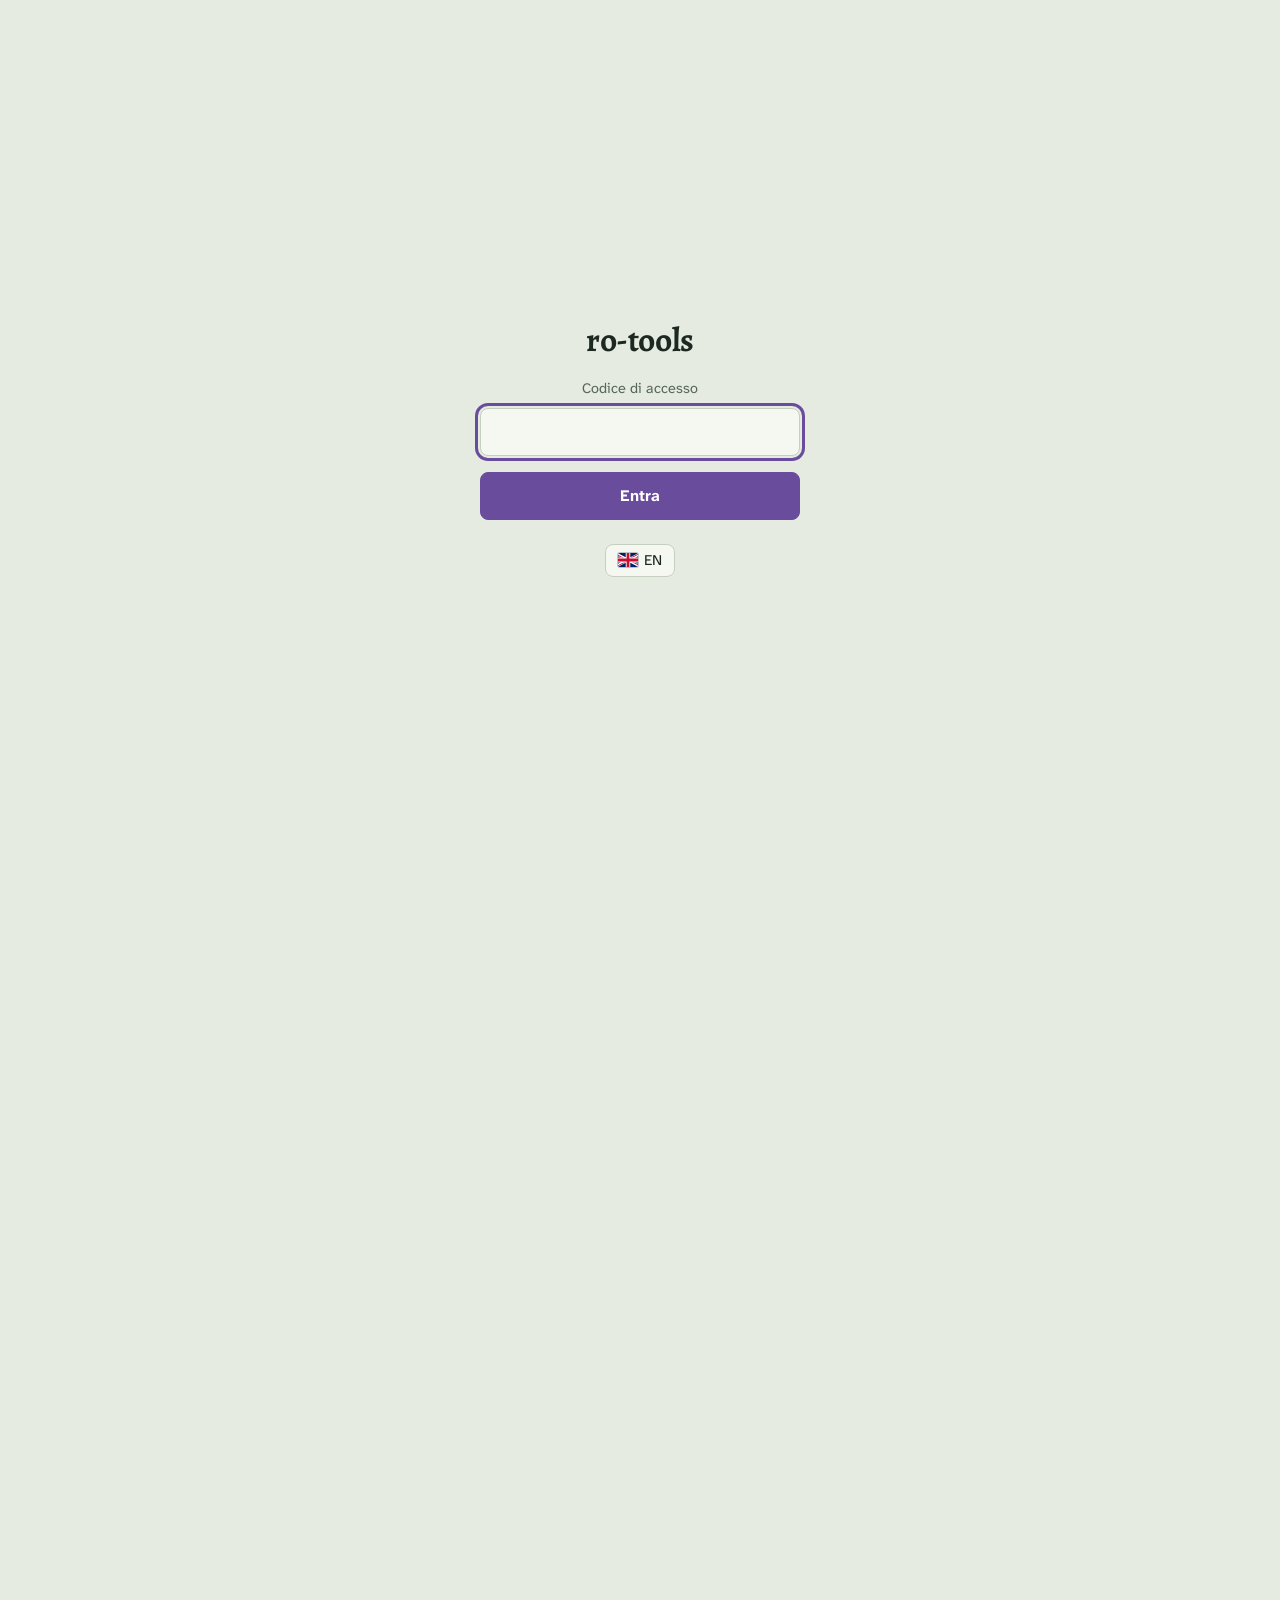
<file: levels/index.html>
<!DOCTYPE html>
<html lang="it" data-bilingual>
<head>
<meta charset="utf-8">
<meta name="viewport" content="width=device-width, initial-scale=1, viewport-fit=cover">
<meta name="robots" content="noindex">
<title data-en="uaRO – Levels up to 84">uaRO – Livelli fino all'84</title>
<meta name="theme-color" media="(prefers-color-scheme: light)" content="#F5F7F1">
<meta name="theme-color" media="(prefers-color-scheme: dark)" content="#1B2420">
<link rel="icon" href="../icon.svg" type="image/svg+xml">
<script src="../gate.js"></script>
<link rel="stylesheet" href="../caratteri/caratteri.css">
<style>
/* Colori e caratteri sono quelli della guida Nuovo Mondo. */
:root {
  --bg: #E6EBE2;
  --surface: #F5F7F1;
  --surface-2: #EDF1E8;
  --ink: #1D2821;
  --muted: #56655B;
  --line: #C6D0C1;
  --common: #3C7C4C;
  --bradium: #6A4C9C;
  --verify: #9A5C00;
  --warn: #A3402C;
  --tip: #4E6B3A;
  --focus: #6A4C9C;
  --serif: "Alegreya", "Palatino Linotype", Palatino, Georgia, serif;
  --sans: "Atkinson Hyperlegible Next", "Segoe UI", Roboto, Helvetica, Arial, sans-serif;
  --mono: ui-monospace, "Cascadia Mono", Consolas, "Liberation Mono", monospace;
  color-scheme: light;
}
@media (prefers-color-scheme: dark) {
  :root:not([data-theme="light"]) {
    --bg: #131A16; --surface: #1B2420; --surface-2: #212C27; --ink: #E3EAE2; --muted: #9DAA9F; --line: #33413A;
    --common: #63A471; --bradium: #B79CEB; --verify: #E8A93C; --warn: #F08A72; --tip: #8DB36F; --focus: #B79CEB;
    color-scheme: dark;
  }
}
:root[data-theme="dark"] {
  --bg: #131A16; --surface: #1B2420; --surface-2: #212C27; --ink: #E3EAE2; --muted: #9DAA9F; --line: #33413A;
  --common: #63A471; --bradium: #B79CEB; --verify: #E8A93C; --warn: #F08A72; --tip: #8DB36F; --focus: #B79CEB;
  color-scheme: dark;
}
:root { box-sizing: border-box; }
*, *::before, *::after { box-sizing: inherit; }
body {
  margin: 0; background: var(--bg); color: var(--ink);
  font-family: var(--sans); font-size: 16px; line-height: 1.5;
}
a { color: inherit; }
button, input, select { font: inherit; color: inherit; }
:focus-visible { outline: 3px solid var(--focus); outline-offset: 2px; border-radius: 4px; }

/* Intestazione, come nella guida */
.topbar {
  position: sticky; top: 0; z-index: 20;
  padding-top: env(safe-area-inset-top, 0px);
  background: color-mix(in srgb, var(--surface) 92%, transparent);
  backdrop-filter: blur(6px);
  border-bottom: 1px solid var(--line);
}
.topbar-inner {
  max-width: 960px; margin: 0 auto; min-height: 64px;
  display: flex; align-items: center; gap: 16px; padding: 8px 20px; flex-wrap: wrap;
}
.brand { font-family: var(--serif); font-weight: 700; font-size: 1.15rem; white-space: nowrap; flex: 1; }
.btn {
  border: 1px solid var(--line); background: var(--surface); border-radius: 8px;
  padding: 7px 12px; cursor: pointer; font-size: .92rem; line-height: 1.2;
}
.btn:hover { border-color: var(--muted); }
a.btn { text-decoration: none; }
/* Menu ⚙, copiato dalla guida */
.more { position: relative; }
.more > summary { list-style: none; }
.more > summary::-webkit-details-marker { display: none; }
.more > summary.gear { padding-left: 9px; padding-right: 9px; font-size: 1.05rem; }
.more > summary.gear svg { vertical-align: -3px; }
.more-menu {
  position: absolute; right: 0; top: calc(100% + 6px); background: var(--surface);
  border: 1px solid var(--line); border-radius: 10px; padding: 6px; display: grid; gap: 4px; min-width: 220px;
  box-shadow: 0 10px 30px color-mix(in srgb, var(--ink) 18%, transparent);
}
.more-menu .btn { text-align: left; border-color: transparent; }
.more-menu .btn:hover { background: var(--surface-2); }

main { max-width: 960px; margin: 0 auto; padding: 28px 20px 80px; }
.hero { padding-bottom: 20px; border-bottom: 1px solid var(--line); }
.hero h1 { font-family: var(--serif); font-size: clamp(2.1rem, 4.5vw, 3.2rem); line-height: 1.05; margin: 0 0 12px; font-weight: 700; letter-spacing: -.01em; }
.lead { font-size: 1.12rem; margin: 0 0 16px; color: var(--muted); }
.hero ul { margin: 0; padding-left: 1.1em; }
.hero li { margin-bottom: 6px; }

h2 { font-family: var(--serif); font-size: 1.55rem; line-height: 1.15; margin: 36px 0 12px; font-weight: 700; }

/* Modulo */
.form-grid { display: grid; grid-template-columns: repeat(auto-fit, minmax(260px, 1fr)); gap: 16px; }
fieldset {
  margin: 0; padding: 12px 16px 14px; border: 1px solid var(--line); border-radius: 12px; background: var(--surface);
  display: grid; gap: 10px; align-content: start; min-width: 0;
}
legend { padding: 0 6px; font-family: var(--serif); font-weight: 700; font-size: 1.1rem; }
.field { display: grid; gap: 4px; }
.field > span, .hint { font-size: .88rem; color: var(--muted); }
/* In basso: se un'etichetta va su due righe i campi restano allineati e alti uguali. */
.row { display: flex; gap: 12px; flex-wrap: wrap; align-items: flex-end; }
.row > .field { flex: 1 1 100px; }
.row > .field.wide { flex: 2 1 160px; }
.field[hidden] { display: none; }
/* Altezza fissa: il menu a tendina ignora line-height e accanto a un campo sarebbe piu' basso. */
input[type="number"], select {
  width: 100%; height: 2.5em; padding: 7px 10px; border: 1px solid var(--line); border-radius: 8px; background: var(--bg);
}
input[type="number"].inline { width: 5.5em; height: auto; display: inline-block; padding: 3px 6px; }
.check { display: flex; gap: 8px; align-items: flex-start; cursor: pointer; }
.check input { width: 18px; height: 18px; margin: 3px 0 0; flex: none; accent-color: var(--bradium); cursor: pointer; }
.radios { display: flex; gap: 16px; flex-wrap: wrap; }

/* Confronto dei manuali */
.manuali { margin-top: 16px; }
.manuali table { width: 100%; border-collapse: collapse; font-size: .92rem; font-variant-numeric: tabular-nums; }
.manuali th, .manuali td { padding: 6px 8px; border-top: 1px solid var(--line); text-align: right; }
.manuali th:first-child, .manuali td:first-child { text-align: left; }
.manuali th { font-weight: 400; color: var(--muted); font-size: .82rem; border-top: none; }
.manuali tr.best td { font-weight: 700; }
.manuali .verdetto { margin: 8px 0 0; }

/* Oggetti: una riga per quest, che sul telefono va a capo */
.items { display: grid; gap: 0; border: 1px solid var(--line); border-radius: 12px; background: var(--surface); overflow: hidden; }
.item {
  display: grid; grid-template-columns: minmax(0, 1.6fr) minmax(0, 1.4fr) 6.5em 7.5em; gap: 4px 14px; align-items: center;
  padding: 8px 14px; border-top: 1px solid var(--line);
}
.item:first-child { border-top: none; }
.item[hidden] { display: none; }
.item.head { font-size: .82rem; color: var(--muted); padding-top: 10px; padding-bottom: 6px; }
.item .name { font-weight: 700; }
.item .sub { font-size: .85rem; color: var(--muted); }
.item input { height: 2.25em; padding: 5px 8px; }
/* Sotto il prezzo, in una riga sua: dentro la cella alzava il campo rispetto a «Ne ho». */
.item .npc-price { grid-column: 4; font-size: .78rem; color: var(--muted); }

/* Piano */
.summary { margin: 0 0 8px; padding: 12px 16px; border-left: 4px solid var(--common); background: var(--surface); border-radius: 0 8px 8px 0; }
.summary strong { font-variant-numeric: tabular-nums; }
.empty { margin: 0; padding: 12px 16px; border-left: 4px solid var(--warn); background: var(--surface); border-radius: 0 8px 8px 0; }
.stage { display: grid; grid-template-columns: auto minmax(0, 1fr); gap: 4px 16px; padding: 18px 0; border-bottom: 1px solid var(--line); }
.stage-num { font-family: var(--serif); font-size: 2.2rem; line-height: .9; font-weight: 700; color: var(--common); min-width: 1.4ch; }
.stage-title { font-weight: 700; font-size: 1.08rem; margin: 0; }
.stage-range { font-size: .9rem; color: var(--muted); font-variant-numeric: tabular-nums; }
.stage p { margin: 6px 0 0; }
.chips { display: flex; flex-wrap: wrap; gap: 6px; margin-top: 8px; }
.chip {
  font-family: var(--mono); font-size: .86rem; cursor: pointer; line-height: 1.3;
  border: 1px solid color-mix(in srgb, var(--bradium) 45%, transparent);
  background: color-mix(in srgb, var(--bradium) 10%, var(--surface));
  color: var(--ink); border-radius: 6px; padding: 5px 9px;
}
.chip:hover { background: color-mix(in srgb, var(--bradium) 20%, var(--surface)); border-color: var(--bradium); }
.chip-label { font-size: .82rem; color: var(--muted); margin-right: 2px; align-self: center; }
.note-line { margin: 8px 0 0; padding: 7px 12px; border-left: 3px solid; border-radius: 0 6px 6px 0; font-size: .95rem; background: var(--surface); }
.note-line.tip { border-color: var(--tip); }
.note-line.warn { border-color: var(--warn); }
.note-line.warn strong { color: var(--warn); }
.note-line.verify { border-color: var(--verify); }
.note-line.verify strong { color: var(--verify); }
.spesa { margin: 12px 0 8px; padding: 12px 16px; background: var(--surface); border: 1px solid var(--line); border-radius: 12px; }
.spesa h3 { margin: 0 0 6px; font-family: var(--serif); font-size: 1.2rem; }
.spesa ul { margin: 0; padding: 0; list-style: none; display: grid; gap: 10px; }
.spesa li .chips { margin-top: 4px; }
details.steps { margin-top: 8px; font-size: .92rem; }
details.steps summary { cursor: pointer; color: var(--muted); }
details.steps ol { margin: 6px 0 0; padding-left: 2.2em; font-variant-numeric: tabular-nums; }
details.steps li.kill { color: var(--muted); font-style: italic; }

.toast {
  position: fixed; left: 50%; bottom: calc(24px + env(safe-area-inset-bottom, 0px)); transform: translate(-50%, 20px);
  background: var(--ink); color: var(--bg); padding: 10px 16px; border-radius: 8px; font-size: .92rem;
  opacity: 0; pointer-events: none; transition: opacity .2s ease, transform .2s ease; z-index: 50; max-width: calc(100vw - 32px);
}
.toast.show { opacity: 1; transform: translate(-50%, 0); }
.footer { margin-top: 48px; color: var(--muted); font-size: .88rem; }

@media (max-width: 640px) {
  .topbar-inner { gap: 10px; padding: 8px 16px; }
  main { padding-left: 16px; padding-right: 16px; }
  .btn { padding: 6px 10px; font-size: .86rem; }
  .brand { font-size: 1rem; }
  .item { grid-template-columns: minmax(0, 1fr) minmax(0, 1fr); align-items: start; }
  .item.head { display: none; }
  .item > :first-child, .item .sub-npc { grid-column: 1 / -1; }
  .item .npc-price { grid-column: 2; }
  fieldset { padding-left: 12px; padding-right: 12px; }
  .manuali table { font-size: .82rem; }
  .manuali th, .manuali td { padding: 6px 3px; }
  .item label.mobile::before { content: attr(data-label); display: block; font-size: .78rem; color: var(--muted); }
}
@media (prefers-reduced-motion: reduce) {
  * { transition: none !important; }
}
</style>
</head>
<body>
<header class="topbar">
  <div class="topbar-inner">
    <a class="btn" href="../" title="Torna alla scelta dei servizi" data-en-title="Back to the list of services">Home</a>
    <span class="brand" data-en="Levels">Livelli</span>
    <!-- Lingua prima del menu ⚙, come in ogni pagina: la bandiera la disegna gate.js. -->
    <button class="btn" type="button" onclick="toggleLang()" data-lang><span data-en="IT">EN</span></button>
    <!-- Menu ⚙, uguale in ogni pagina: voci della pagina, backup, tema. Lo chiude gate.js. -->
    <details class="more">
      <summary class="btn gear" title="Menu" aria-label="Menu"><svg viewBox="0 0 16 16" width="16" height="16" fill="none" stroke="currentColor" stroke-width="1.5" stroke-linejoin="round" aria-hidden="true"><path d="M6.77 3.05L6.96 1.08h2.08l.19 1.97 1.4.58 1.53-1.26 1.47 1.47-1.26 1.53.58 1.4 1.97.19v2.08l-1.97.19-.58 1.4 1.26 1.53-1.47 1.47-1.53-1.26-1.4.58-.19 1.97H6.96l-.19-1.97-1.4-.58-1.53 1.26-1.47-1.47 1.26-1.53-.58-1.4-1.97-.19V6.96l1.97-.19.58-1.4-1.26-1.53 1.47-1.47 1.53 1.26z"/><circle cx="8" cy="8" r="2"/></svg></summary>
      <div class="more-menu">
        <button class="btn" type="button" id="btnNuovo" data-en="Start over">Ricomincia da zero</button>
        <button class="btn" type="button" id="btnBackup" data-en="Data backup">Backup dei dati</button>
        <button class="btn" type="button" id="btnRipristina" data-en="Restore from backup">Ripristina da backup</button>
        <button class="btn" type="button" onclick="toggleTheme()" data-en="Switch light/dark theme">Cambia tema chiaro/scuro</button>
      </div>
    </details>
    <input type="file" id="file" accept=".json,application/json" hidden>
  </div>
</header>

<main>
  <section class="hero">
    <h1 data-en="Levels up to 84">Livelli fino all'84</h1>
    <p class="lead" data-en="The cheapest plan to level up with the repeatable quests of uaRO, as non-Transcendent or as Transcendent. The plan updates by itself as you enter the character, the items you have and the market prices.">Il piano più economico per salire di livello con le quest ripetibili di uaRO, da non rinato o da rinato. Il piano si aggiorna da solo mentre inserisci il personaggio, gli oggetti che hai e i prezzi del mercato.</p>
    <ul>
      <li data-en="Each turn-in raises at most one level. The extra EXP stops just before the next level and the rest is lost. The plan takes this into account.">Ogni consegna fa salire al massimo un livello. L'EXP in più si ferma poco prima del livello successivo e il resto va perso. Il piano ne tiene conto.</li>
      <li data-en="The weekend bonus (+50%) multiplies the manual bonus, and with a 50% manual it makes ×2.25. Of two manuals, the stronger one counts. The Field Manual (50%) gives only Base EXP, the Battle Manual and the Field Manual 100% Base and Job EXP.">Il bonus del weekend (+50%) moltiplica quello del manuale, e con il manuale al 50% fa ×2,25. Di due manuali conta il più forte. Il Field Manual (50%) dà solo EXP base, il Battle Manual e il Field Manual 100% EXP base e job.</li>
      <li data-en="The job does not change the plan. The page follows it alongside, with the moment of the job change and the warnings about wasted Job EXP.">Il job non cambia il piano. La pagina lo segue accanto, con il momento del cambio di classe e gli avvisi sulla job EXP sprecata.</li>
      <li data-en="Without typing anything, the plan tells you how many items to buy. If you already have some, enter them in “I have” and you buy fewer; if you know the market price, enter it and the plan uses it.">Senza scrivere niente il piano ti dice quanti oggetti comprare. Se ne hai già, scrivili in «Ne ho» e li compri in meno; se conosci il prezzo del mercato, scrivilo e il piano lo usa.</li>
      <li data-en="Clicking a /navi or an @ws copies it, then you paste it in the game chat.">Cliccando un /navi o un @ws lo copi, poi lo incolli nella chat del gioco.</li>
    </ul>
  </section>

  <h2 data-en="Character">Personaggio</h2>
  <form id="form" autocomplete="off">
    <div class="form-grid">
      <fieldset>
        <legend data-en="Level">Livello</legend>
        <div class="radios" role="radiogroup" aria-label="Classe" data-en-aria-label="Class">
          <label class="check"><input type="radio" name="rinato" value="no" checked> <span data-en="Non-Transcendent">Non rinato</span></label>
          <label class="check"><input type="radio" name="rinato" value="si"> <span data-en="Transcendent">Rinato</span></label>
        </div>
        <p class="hint" data-en="With a Bow Mercenary and access to the Moscovia Dungeon you reach 40 by hunting Les, without spending zeny. From there, enter 40 as current level.">Con un Bow Mercenary e l'accesso al Moscovia Dungeon si arriva al 40 cacciando i Les, senza spendere zeny. Da lì scrivi 40 come livello attuale.</p>
        <div class="row">
          <label class="field"><span data-en="Current level">Livello attuale</span><input type="number" name="livello" min="1" max="98" value="1"></label>
          <label class="field"><span data-en="Percentage">Percentuale</span><input type="number" name="percentuale" min="0" max="99.9" step="0.1" value="0"></label>
          <label class="field"><span data-en="Target">Obiettivo</span><input type="number" name="obiettivo" min="2" max="99" value="84"></label>
        </div>
        <div class="row">
          <label class="field wide"><span data-en="Class">Classe</span>
            <select name="classe">
              <option value="1" data-en="First class">Prima classe</option>
              <option value="2" data-en="Second class">Seconda classe</option>
            </select>
          </label>
          <label class="field"><span data-en="Job Level">Livello job</span><input type="number" name="job" min="1" max="70" value="1"></label>
          <label class="field" id="campoCambio"><span data-en="Job change at Job Level">Cambio classe al job</span><input type="number" name="cambioJob" min="40" max="50" value="50"></label>
        </div>
        <p class="hint" data-en="Your class and Job Level now tell you when to do the job change and where Job EXP is wasted. In first class, “Job change at Job Level” is the Job Level at which you will change, usually 50.">Classe e livello job di adesso servono a dirti quando cambiare classe e dove si spreca job EXP. In prima classe, «Cambio classe al job» è il job a cui farai il cambio, di solito 50.</p>
      </fieldset>

      <fieldset>
        <legend data-en="Options">Opzioni</legend>
        <label class="check"><input type="checkbox" name="weekend"> <span>Weekend (+50%)</span></label>
        <label class="field"><span data-en="Manual">Manuale</span>
          <select name="manuale">
            <option value="0" data-en="None">Nessuno</option>
            <option value="battle" data-en="Battle Manual (50%, Job EXP too)">Battle Manual (50%, anche job)</option>
            <option value="50" data-en="Field Manual (50%)">Field Manual (50%)</option>
            <option value="100" data-en="Field Manual 100% (Job EXP too)">Field Manual 100% (anche job)</option>
          </select>
        </label>
        <p class="hint" id="moltiplicatore"></p>
        <label class="check"><input type="checkbox" name="rabbocchi">
          <span><span data-en="I finish the level by killing monsters when less than">Completo il livello uccidendo mostri quando manca meno del</span> <input class="inline" type="number" name="soglia" min="1" max="50" value="10"><span data-en="% is left">%</span></span>
        </label>
        <p class="hint" data-en="Only when the next turn-in would waste EXP. A turn-in never raises more than one level, so a quest that gives a lot (Anolian Skin) can waste what is left of the level. With a quest that gives little (Acorn) you just turn in.">Solo quando la consegna successiva perderebbe EXP. Una consegna non fa mai salire più di un livello, quindi una quest che dà tanto (Anolian Skin) può sprecare il resto del livello. Con una quest che dà poco (Acorn) si consegna e basta.</p>
        <label class="field"><span data-en="Minimum saving to change quest (zeny)">Risparmio minimo per cambiare quest (zeny)</span><input type="number" name="cambio" min="0" step="1000" value="30000"></label>
        <p class="hint" data-en="Each quest change is a trip to another NPC. The plan changes quest only if this saves you at least this amount, so that you do not go back and forth between NPCs for a few zeny. The amount is only used to choose the plan and is not in the total, because you do not spend it. With 0 the plan spends as little as possible, even with many changes.">Ogni cambio di quest è un viaggio verso un altro NPC. Il piano cambia quest solo se così risparmi almeno questa cifra, per non farti girare fra NPC diversi per pochi zeny. La cifra serve solo a scegliere il piano e non entra nel totale, perché non si spende. Con 0 il piano spende il meno possibile, anche con molti cambi.</p>
        <label class="field"><span data-en="Time cost of one turn-in (zeny)">Costo del tempo di una consegna (zeny)</span><input type="number" name="tempo" min="0" step="1000" value="5000"></label>
        <p class="hint" data-en="Each turn-in takes the time to buy the items, reach the NPC and turn in. The plan counts each turn-in as this amount, so it prefers the quests that give more EXP per turn-in even if they cost a little more, for example Anolian Skin instead of many Acorns. Like the field above, it is not an expense and it is not in the total. With 0 only the item prices count.">Ogni consegna richiede il tempo di comprare gli oggetti, andare dall'NPC e consegnare. Il piano conta ogni consegna come questa cifra, così preferisce le quest che danno più EXP per consegna anche se costano un po' di più, per esempio Anolian Skin al posto di tante Acorn. Come il campo sopra, non è una spesa e non entra nel totale. Con 0 contano solo i prezzi degli oggetti.</p>
      </fieldset>

      <fieldset>
        <legend data-en="Hunting quests ready">Cacce pronte</legend>
        <p class="hint" data-en="Hunting quests already completed. They can be taken only within their Level Range, but they can be turned in at any level, even below the minimum. So you can complete them before rebirth and turn them in as Transcendent when the plan says so.">Quest di caccia già completate. Si prendono solo entro i loro livelli, ma si consegnano a qualsiasi livello, anche sotto il minimo. Così puoi completarle prima di rinascere e consegnarle da rinato quando il piano lo dice.</p>
        <div id="cacce"></div>
      </fieldset>
    </div>

    <fieldset class="manuali">
      <legend data-en="50% or 100% manual?">Manuale al 50% o al 100%?</legend>
      <div class="row">
        <label class="field"><span data-en="Price of a Poring Coin (zeny)">Prezzo di un Poring Coin (zeny)</span><input type="number" name="poringCoin" min="0" step="500" value="13000"></label>
        <label class="field"><span data-en="50% manuals you have">Manuali al 50% che hai</span><input type="number" name="manuali50" min="0" value="3"></label>
        <label class="field"><span data-en="Half hours of turn-ins">Mezz'ore di consegne</span><input type="number" name="mezzore" min="1" value="1"></label>
      </div>
      <p class="hint" data-en="A manual lasts 30 minutes. The 50% ones are free (3 Battle Manuals at the start, Field Manuals from the Attendance Rewards), the Field Manual 100% costs 40 Poring Coins. In “Half hours of turn-ins”, enter how many half hours you need for all the turn-ins, travel included, because you need one manual every half hour. The plan below uses the manual chosen in Options.">Un manuale dura 30 minuti. Quelli al 50% sono gratis (3 Battle Manual all'inizio, i Field Manual dalle Attendance Rewards), il Field Manual 100% costa 40 Poring Coin. Scrivi in «Mezz'ore di consegne» quante mezz'ore ti servono per tutte le consegne, viaggi compresi, perché serve un manuale ogni mezz'ora. Il piano qui sotto usa il manuale scelto nelle Opzioni.</p>
      <div id="confrontoManuali"></div>
    </fieldset>

    <h2 data-en="Items">Oggetti</h2>
    <p class="hint" data-en="How many you have and how much one costs. If you leave the price empty, the grey one applies: for NPC items it is their price, for the others an estimate. If players sell an NPC item for less, enter that price and the shopping list will put the market first.">Quanti ne hai e quanto costa uno. Se lasci vuoto il prezzo vale quello in grigio: per gli oggetti degli NPC è il loro prezzo, per gli altri una stima. Se dai giocatori un oggetto degli NPC costa meno, scrivi quel prezzo e la lista della spesa metterà prima il mercato.</p>
    <div class="items" id="items"></div>
  </form>

  <h2 data-en="Plan">Piano</h2>
  <div id="piano"></div>

  <p class="footer" data-en="Sources: EXP tables and the rule of one level per turn-in from the rAthena scripts (pre-renewal), the software uaRO runs on; quests, NPCs and rewards from the uaRO wiki; NPC prices from the rAthena scripts, confirmed in game for the Antelope Horn. The shops and towns marked as to be verified have not been tried in game yet.">Fonti: tabelle dell'EXP e regola del livello a consegna dagli script di rAthena (pre-renewal), il software su cui gira uaRO; quest, NPC e premi dal wiki di uaRO; prezzi degli NPC dagli script di rAthena, confermati in gioco per le Antelope Horn. I negozi e le città con l'etichetta da verificare non sono ancora stati provati in gioco.</p>
</main>

<div class="toast" id="toast" role="status" aria-live="polite"></div>

<script type="module" src="app.js"></script>
</body>
</html>
</file>
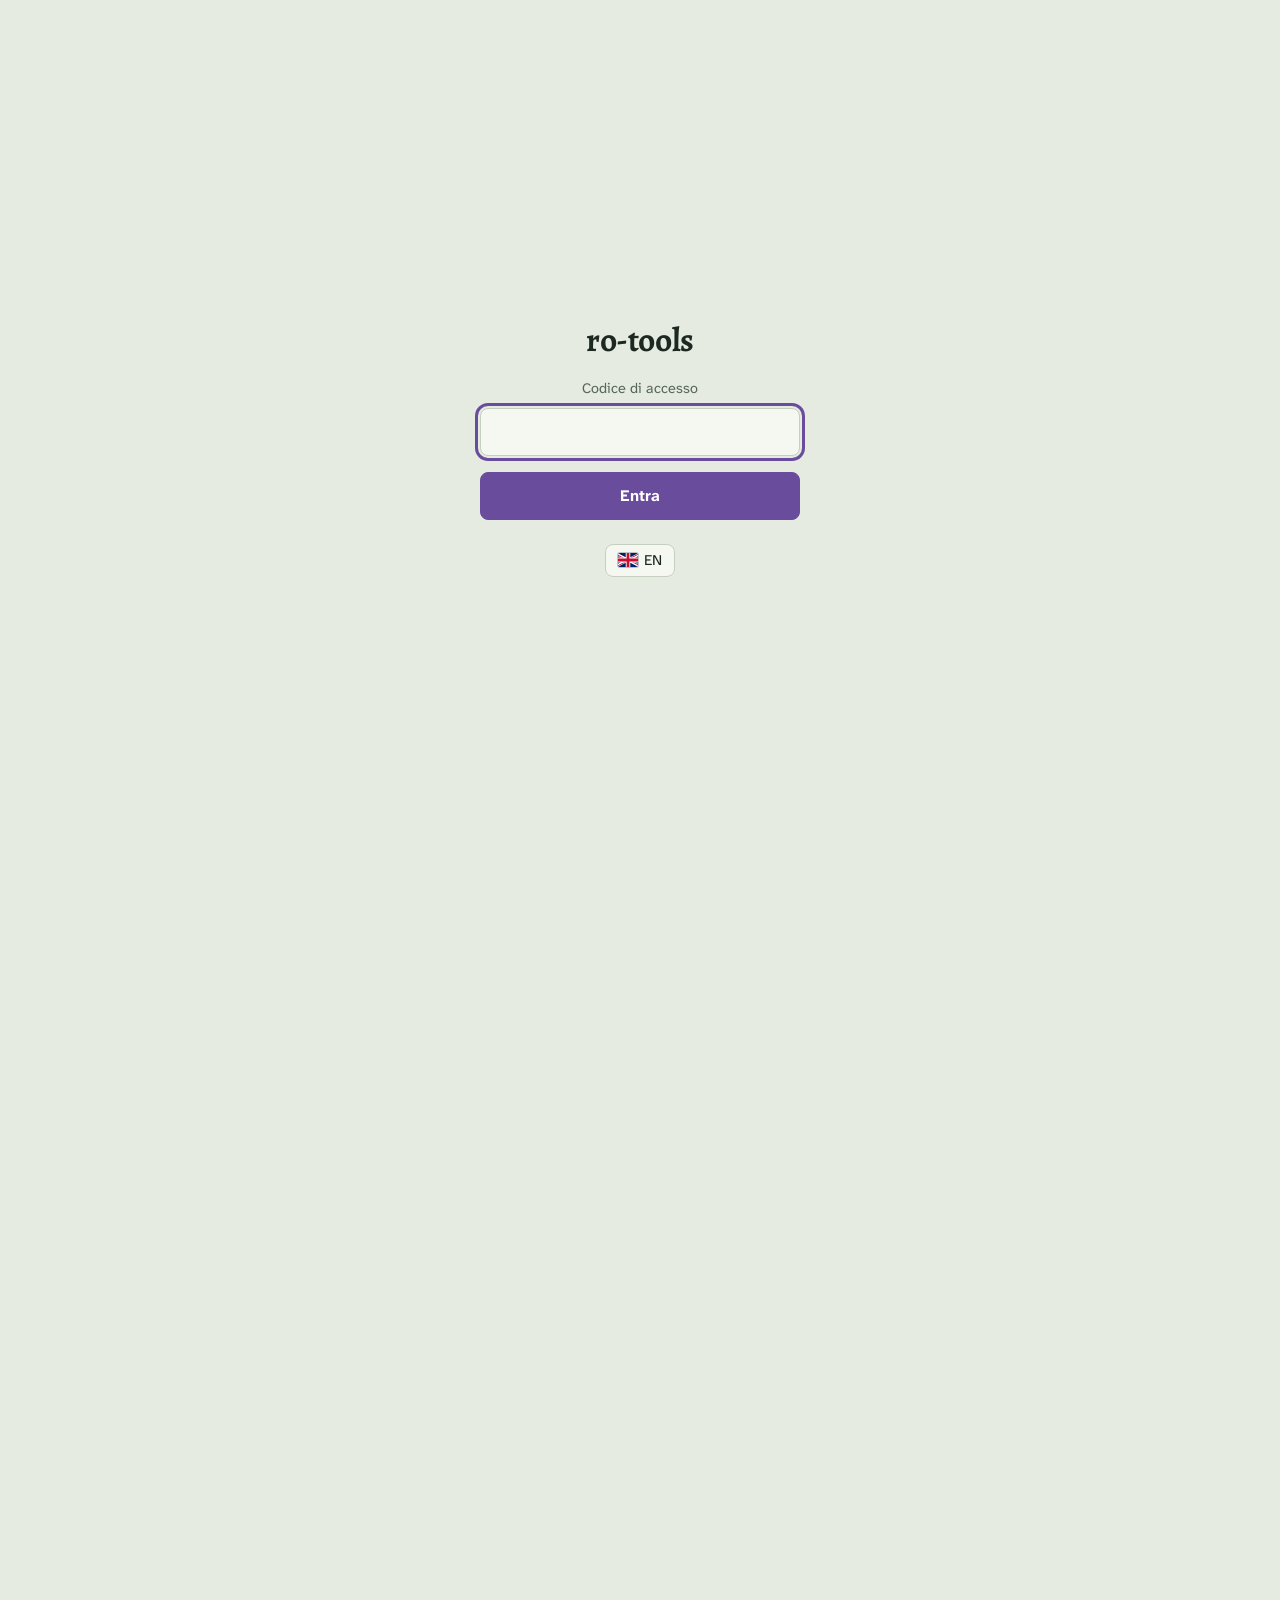
<file: lgp/index.html>
<!DOCTYPE html>
<html lang="it" data-bilingual>
<head>
<meta charset="utf-8">
<meta name="viewport" content="width=device-width, initial-scale=1, viewport-fit=cover">
<meta name="robots" content="noindex">
<title>ro-tools – lgp</title>
<meta name="theme-color" media="(prefers-color-scheme: light)" content="#F5F7F1">
<meta name="theme-color" media="(prefers-color-scheme: dark)" content="#1B2420">
<link rel="icon" href="../icon.svg" type="image/svg+xml">
<script src="../gate.js"></script>
<link rel="stylesheet" href="../caratteri/caratteri.css">
<style>
/* Colori e caratteri sono quelli della guida Nuovo Mondo. */
:root {
  --bg: #E6EBE2;
  --surface: #F5F7F1;
  --surface-2: #EDF1E8;
  --ink: #1D2821;
  --muted: #56655B;
  --line: #C6D0C1;
  --accent: #6A4C9C;
  --focus: #6A4C9C;
  --serif: "Alegreya", "Palatino Linotype", Palatino, Georgia, serif;
  --sans: "Atkinson Hyperlegible Next", "Segoe UI", Roboto, Helvetica, Arial, sans-serif;
  color-scheme: light;
}
@media (prefers-color-scheme: dark) {
  :root:not([data-theme="light"]) {
    --bg: #131A16; --surface: #1B2420; --surface-2: #212C27; --ink: #E3EAE2; --muted: #9DAA9F; --line: #33413A;
    --accent: #B79CEB; --focus: #B79CEB;
    color-scheme: dark;
  }
}
:root[data-theme="dark"] {
  --bg: #131A16; --surface: #1B2420; --surface-2: #212C27; --ink: #E3EAE2; --muted: #9DAA9F; --line: #33413A;
  --accent: #B79CEB; --focus: #B79CEB;
  color-scheme: dark;
}
:root { box-sizing: border-box; }
*, *::before, *::after { box-sizing: inherit; }
body {
  margin: 0; background: var(--bg); color: var(--ink);
  font-family: var(--sans); font-size: 16px; line-height: 1.5;
}
a { color: inherit; }
button { font: inherit; color: inherit; }
:focus-visible { outline: 3px solid var(--focus); outline-offset: 2px; border-radius: 4px; }
code { font-size: .92em; overflow-wrap: anywhere; }

/* Intestazione, come nella guida */
.topbar {
  position: sticky; top: 0; z-index: 20;
  padding-top: env(safe-area-inset-top, 0px);
  background: color-mix(in srgb, var(--surface) 92%, transparent);
  backdrop-filter: blur(6px);
  border-bottom: 1px solid var(--line);
}
.topbar-inner {
  max-width: 960px; margin: 0 auto; min-height: 64px;
  display: flex; align-items: center; gap: 16px; padding: 8px 20px; flex-wrap: wrap;
}
.brand { font-family: var(--serif); font-weight: 700; font-size: 1.15rem; white-space: nowrap; flex: 1; }
.btn {
  border: 1px solid var(--line); background: var(--surface); border-radius: 8px;
  padding: 7px 12px; cursor: pointer; font-size: .92rem; line-height: 1.2;
}
.btn:hover { border-color: var(--muted); }
a.btn { text-decoration: none; }
/* Menu ⚙, copiato dalla guida */
.more { position: relative; }
.more > summary { list-style: none; }
.more > summary::-webkit-details-marker { display: none; }
.more > summary.gear { padding-left: 9px; padding-right: 9px; font-size: 1.05rem; }
.more > summary.gear svg { vertical-align: -3px; }
.more-menu {
  position: absolute; right: 0; top: calc(100% + 6px); background: var(--surface);
  border: 1px solid var(--line); border-radius: 10px; padding: 6px; display: grid; gap: 4px; min-width: 220px;
  box-shadow: 0 10px 30px color-mix(in srgb, var(--ink) 18%, transparent);
}
.more-menu .btn { text-align: left; border-color: transparent; }
.more-menu .btn:hover { background: var(--surface-2); }

main { max-width: 960px; margin: 0 auto; padding: 28px 20px 40px; }
.hero { padding-bottom: 20px; border-bottom: 1px solid var(--line); }
.hero h1 { font-family: var(--serif); font-size: clamp(2.1rem, 4.5vw, 3.2rem); line-height: 1.05; margin: 0 0 12px; font-weight: 700; letter-spacing: -.01em; }
.lead { font-size: 1.12rem; margin: 0 0 16px; color: var(--muted); }
.download { display: flex; align-items: center; gap: 8px 14px; flex-wrap: wrap; }
.download .btn {
  border-color: var(--accent); background: color-mix(in srgb, var(--accent) 16%, var(--surface));
  font-weight: 700; font-size: 1rem; padding: 9px 16px;
}
.hint { font-size: .88rem; color: var(--muted); margin: 0; }
/* Le icone sono pixel art da 40 px: raddoppiate senza sfumare */
.anteprima { display: block; width: 100%; max-width: 696px; height: auto; margin: 24px 0 0; image-rendering: pixelated; }

section { margin-top: 28px; }
h2 { font-family: var(--serif); font-size: 1.4rem; line-height: 1.15; margin: 0 0 12px; font-weight: 700; }
h3 { font-family: var(--serif); font-size: 1.15rem; line-height: 1.2; margin: 22px 0 8px; font-weight: 700; }
ol, ul { margin: 0; padding-left: 1.4em; }
li + li { margin-top: 6px; }
.passi li + li { margin-top: 10px; }
/* la struttura delle cartelle: scorre di lato sul telefono invece di andare a capo */
.albero {
  margin: 0 0 16px; padding: 10px 14px; overflow-x: auto; background: var(--surface);
  border: 1px solid var(--line); border-radius: 8px; font-size: .88rem; line-height: 1.45;
}
p { margin: 0 0 10px; }
.skill { font-size: .95rem; margin-top: 12px; }
.skill summary { cursor: pointer; color: var(--muted); }
.skill ul { margin-top: 8px; columns: 3 220px; }
.skill li + li { margin-top: 2px; }
footer { max-width: 960px; margin: 0 auto; padding: 0 20px 40px; }

@media (max-width: 640px) {
  .topbar-inner { gap: 10px; padding: 8px 16px; }
  main, footer { padding-left: 16px; padding-right: 16px; }
  .btn { padding: 6px 10px; font-size: .86rem; }
  .brand { font-size: 1rem; }
}
</style>
</head>
<body>
<header class="topbar">
  <div class="topbar-inner">
    <a class="btn" href="../" title="Torna alla scelta dei servizi" data-en-title="Back to the list of services">Home</a>
    <span class="brand">lgp</span>
    <!-- Lingua prima del menu ⚙, come in ogni pagina: la bandiera la disegna gate.js. -->
    <button class="btn" type="button" onclick="toggleLang()" data-lang><span data-en="IT">EN</span></button>
    <!-- Menu ⚙, uguale in ogni pagina: qui solo il tema, la pagina non ha dati da salvare. -->
    <details class="more">
      <summary class="btn gear" title="Menu" aria-label="Menu"><svg viewBox="0 0 16 16" width="16" height="16" fill="none" stroke="currentColor" stroke-width="1.5" stroke-linejoin="round" aria-hidden="true"><path d="M6.77 3.05L6.96 1.08h2.08l.19 1.97 1.4.58 1.53-1.26 1.47 1.47-1.26 1.53.58 1.4 1.97.19v2.08l-1.97.19-.58 1.4 1.26 1.53-1.47 1.47-1.53-1.26-1.4.58-.19 1.97H6.96l-.19-1.97-1.4-.58-1.53 1.26-1.47-1.47 1.26-1.53-.58-1.4-1.97-.19V6.96l1.97-.19.58-1.4-1.26-1.53 1.47-1.47 1.53 1.26z"/><circle cx="8" cy="8" r="2"/></svg></summary>
      <div class="more-menu">
        <button class="btn" type="button" onclick="toggleTheme()" data-en="Switch light/dark theme">Cambia tema chiaro/scuro</button>
      </div>
    </details>
  </div>
</header>
<main>
  <section class="hero">
    <h1>lgp</h1>
    <p class="lead" data-en="A kit for the LGP plugin of the uaRO client: every ground skill shows its official icon, enlarged from 24 to 38 pixels and colored like the skill. Pneuma, Land Protector, Fog Wall and eight songs show a short label instead, so you can recognize them at once.">Un kit per il plugin LGP del client di uaRO: ogni skill a terra mostra la sua icona ufficiale, ingrandita da 24 a 38 pixel e colorata come la skill. Pneuma, Land Protector, Fog Wall e otto canti mostrano invece una sigla, per riconoscerli subito.</p>
    <div class="download">
      <a class="btn" href="rotools-lgp-1.3.0.zip" download onclick="window.conta?.('lgp-scaricato')" data-en="Download the kit">Scarica il kit</a>
      <span class="hint" data-en="Updated on 24/11/2026. rotools-lgp-1.3.0.zip, 33 KB: <code>plugin.ini</code> and the <code>lgp</code> folder with 64 images">Aggiornato il 24/11/2026. rotools-lgp-1.3.0.zip, 33 KB: <code>plugin.ini</code> e la cartella <code>lgp</code> con 64 immagini</span>
    </div>
    <img class="anteprima" src="anteprima.png" width="348" height="84"
      alt="Icone di Storm Gust, Meteor Storm, Lord of Vermilion, Sanctuary, Magnus Exorcismus, Fire Wall, Assassin Cross of Sunset, Fortune's Kiss, Pneuma, Land Protector, Fog Wall, Safety Wall, Fire Pillar, Quagmire, Spider Web e Ankle Snare"
      data-en-alt="Icons of Storm Gust, Meteor Storm, Lord of Vermilion, Sanctuary, Magnus Exorcismus, Fire Wall, Assassin Cross of Sunset, Fortune's Kiss, Pneuma, Land Protector, Fog Wall, Safety Wall, Fire Pillar, Quagmire, Spider Web and Ankle Snare">
  </section>

  <section>
    <h2 data-en="Installation">Installazione</h2>
    <p data-en="It takes a couple of minutes. At the end the game folder must look like this:">Ci vogliono un paio di minuti. Alla fine la cartella del gioco deve essere così:</p>
    <pre class="albero" data-en="UaRO World of Your Dream/
  plugin.ini          (the kit's one)
  data/
    texture/
      lgp/
        g_wz_stormgust.bmp
        g_wz_meteor.bmp
        ... (64 images in total)">UaRO World of Your Dream/
  plugin.ini          (quello del kit)
  data/
    texture/
      lgp/
        g_wz_stormgust.bmp
        g_wz_meteor.bmp
        ... (64 immagini in tutto)</pre>
    <ol class="passi">
      <li data-en="<strong>Close the game.</strong>"><strong>Chiudi il gioco.</strong></li>
      <li data-en="<strong>Open the game folder.</strong> Right-click the uaRO icon on the desktop and choose <em>Open file location</em>. The <code>UaRO World of Your Dream</code> folder opens, the one that also contains <code>plugin.ini</code>. Keep it open."><strong>Apri la cartella del gioco.</strong> Fai clic destro sull'icona di uaRO sul desktop e scegli <em>Apri percorso file</em>. Si apre la cartella <code>UaRO World of Your Dream</code>, quella dove c'è anche <code>plugin.ini</code>. Tienila aperta.</li>
      <li data-en="<strong>Back up the current files.</strong> On the desktop create a folder named <code>lgp original</code> (right-click, <em>New</em>, <em>Folder</em>). Copy into it the <code>plugin.ini</code> file of the game folder and the <code>lgp</code> folder you find in <code>data</code>, then <code>texture</code>. Use copy and paste (<code>Ctrl+C</code> and <code>Ctrl+V</code>) and do not drag, because dragging can move the files instead of copying them. If there is no <code>lgp</code> folder in <code>texture</code>, copy only <code>plugin.ini</code>."><strong>Fai una copia di quello che c'è.</strong> Sul desktop crea una cartella <code>lgp originale</code> (clic destro, <em>Nuovo</em>, <em>Cartella</em>). Copiaci dentro il file <code>plugin.ini</code> della cartella del gioco e la cartella <code>lgp</code> che trovi in <code>data</code>, poi <code>texture</code>. Usa copia e incolla (<code>Ctrl+C</code> e <code>Ctrl+V</code>) e non trascinare, perché trascinando i file possono spostarsi invece di essere copiati. Se in <code>texture</code> la cartella <code>lgp</code> non c'è, copia solo <code>plugin.ini</code>.</li>
      <li data-en="<strong>Extract the kit.</strong> Right-click the downloaded <code>rotools-lgp-1.3.0.zip</code> file, choose <em>Extract All</em> and then <em>Extract</em>. A folder opens with <code>plugin.ini</code> and the <code>lgp</code> folder."><strong>Estrai il kit.</strong> Fai clic destro sul file scaricato <code>rotools-lgp-1.3.0.zip</code>, scegli <em>Estrai tutto</em> e poi <em>Estrai</em>. Si apre una cartella con <code>plugin.ini</code> e la cartella <code>lgp</code>.</li>
      <li data-en="<strong>Copy <code>plugin.ini</code></strong> from the extracted folder into the game folder. When Windows asks what to do with the file already there, choose <em>Replace the file in the destination</em>."><strong>Copia <code>plugin.ini</code></strong> dalla cartella estratta alla cartella del gioco. Quando Windows chiede cosa fare con il file che c'è già, scegli <em>Sostituisci il file nella destinazione</em>.</li>
      <li data-en="<strong>Copy the whole <code>lgp</code> folder</strong> from the extracted folder into <code>data</code>, then <code>texture</code>, of the game folder. Paste it inside <code>texture</code>, not inside <code>lgp</code>. If Windows asks, choose <em>Replace the files in the destination</em>."><strong>Copia la cartella <code>lgp</code> intera</strong> dalla cartella estratta in <code>data</code>, poi <code>texture</code>, della cartella del gioco. Incollala dentro <code>texture</code>, non dentro <code>lgp</code>. Se Windows chiede, scegli <em>Sostituisci i file nella destinazione</em>.</li>
      <li data-en="<strong>Check.</strong> Open <code>data</code>, <code>texture</code>, <code>lgp</code>, where you must see the images right away, such as <code>g_wz_stormgust.bmp</code>. If you find another <code>lgp</code> folder instead, open it, select everything (<code>Ctrl+A</code>), cut it (<code>Ctrl+X</code>), go back one level and paste it (<code>Ctrl+V</code>)."><strong>Controlla.</strong> Apri <code>data</code>, <code>texture</code>, <code>lgp</code>, dove devi vedere subito le immagini, come <code>g_wz_stormgust.bmp</code>. Se invece trovi un'altra cartella <code>lgp</code>, aprila, seleziona tutto (<code>Ctrl+A</code>), taglia (<code>Ctrl+X</code>), torna indietro di una cartella e incolla (<code>Ctrl+V</code>).</li>
      <li data-en="<strong>Turn the icons on.</strong> Start the game, log in with a character, type <code>@lgp</code> in the chat and press Enter. The same command turns them off."><strong>Accendi le icone.</strong> Avvia il gioco, entra con un personaggio, scrivi <code>@lgp</code> nella chat e premi Invio. Lo stesso comando le spegne.</li>
    </ol>

    <h3 data-en="To go back">Per tornare come prima</h3>
    <p data-en="Close the game and copy <code>plugin.ini</code> and the <code>lgp</code> folder from the <code>lgp original</code> folder on the desktop back to their place, as in steps 5 and 6, choosing <em>Replace</em>.">Chiudi il gioco e ricopia <code>plugin.ini</code> e la cartella <code>lgp</code> della cartella <code>lgp originale</code> sul desktop al loro posto, come ai passi 5 e 6, scegliendo <em>Sostituisci</em>.</p>
  </section>

  <section>
    <h2 data-en="What changes">Cosa cambia</h2>
    <ul>
      <li data-en="Skills are 60% opaque, so you can see what is underneath.">Le skill sono opache al 60%, per vedere cosa c'è sotto.</li>
      <li data-en="Safety Wall, Warp Portal, Demonstration, Fire Pillar, Spider Web, Venom Dust and the traps are fully opaque, with a colored frame, so they stand out. Quagmire has the same frame, at 90%.">Safety Wall, Warp Portal, Demonstration, Fire Pillar, Spider Web, Venom Dust e le trappole sono piene, con una cornice colorata, per vederle subito. Quagmire ha la stessa cornice, al 90%.</li>
      <li data-en="Pneuma is a yellow P on red and Land Protector the word LP on white, fully opaque.">Pneuma è una P gialla su rosso e Land Protector la scritta LP su bianco, piene.</li>
      <li data-en="Fog Wall shows the word WOF, at 70%.">Fog Wall mostra la scritta WOF, al 70%.</li>
      <li data-en="Eight songs show what they give on a colored band, at 70%. The Bard ones are in the upper half of the cell: ASPD (Assassin Cross of Sunset), CAST (A Poem of Bragi), HP (The Apple of Idun). The Dancer ones are in the lower half: CRIT (Fortune's Kiss), SLOW (Please Don't Forget Me), SP (Service for You). This way a song and a dance on the same cells are both visible. The two ensembles, played by Bard and Dancer together, are in the middle: DRUM (A Drum on the Battlefield) and RING (The Ring of Nibelungen). A line at the top and bottom of the cell marks the edge of the area.">Otto canti mostrano su una fascia colorata cosa danno, al 70%. Quelli del bardo stanno nella metà alta della cella: ASPD (Assassin Cross of Sunset), CAST (A Poem of Bragi), HP (The Apple of Idun). Quelli della danzatrice nella metà bassa: CRIT (Fortune's Kiss), SLOW (Please Don't Forget Me), SP (Service for You). Così un canto e una danza sulle stesse celle si vedono entrambi. I due ensemble, che bardo e danzatrice suonano insieme, stanno al centro, DRUM (A Drum on the Battlefield) e RING (The Ring of Nibelungen). Una riga in cima e in fondo alla cella segna il bordo dell'area.</li>
      <li data-en="The areas of Storm Gust, Meteor Storm and Lord of Vermilion stay visible for 4.7, 1 and 4.1 seconds.">Le aree di Storm Gust, Meteor Storm e Lord of Vermilion restano visibili per 4,7, 1 e 4,1 secondi.</li>
    </ul>
    <details class="skill">
      <summary data-en="Skills in the kit">Skill del kit</summary>
      <ul>
        <li>Storm Gust</li><li>Meteor Storm</li><li>Lord of Vermilion</li><li>Safety Wall</li><li>Fire Wall</li>
        <li>Warp Portal</li><li>Sanctuary</li><li>Magnus Exorcismus</li><li>Pneuma</li><li>Grand Cross</li>
        <li>Fire Pillar</li><li>Ice Wall</li><li>Quagmire</li><li>Blast Mine</li><li>Skid Trap</li>
        <li>Ankle Snare</li><li>Venom Dust</li><li>Land Mine</li><li>Shockwave Trap</li><li>Sandman</li>
        <li>Flasher</li><li>Freezing Trap</li><li>Claymore Trap</li><li>Talkie Box</li><li>Volcano</li>
        <li>Deluge</li><li>Violent Gale</li><li>Land Protector</li><li>Lullaby</li><li>Mr. Kim A Rich Man</li>
        <li>Eternal Chaos</li><li>A Drum on the Battlefield</li><li>The Ring of Nibelungen</li><li>Loki's Veil</li>
        <li>Into the Abyss</li><li>Invulnerable Siegfried</li><li>Dissonance</li><li>A Whistle</li>
        <li>Assassin Cross of Sunset</li><li>A Poem of Bragi</li><li>The Apple of Idun</li><li>Ugly Dance</li>
        <li>Humming</li><li>Please Don't Forget Me</li><li>Fortune's Kiss</li><li>Service for You</li>
        <li>Graffiti</li><li>Demonstration</li><li>Gospel</li><li>Basilica</li><li>Moonlit Water Mill</li>
        <li>Fog Wall</li><li>Spider Web</li><li>Gravitation Field</li><li>Wand of Hermode</li><li>Desperado</li>
        <li>Suiton</li><li>Tatami Gaeshi</li><li>Kaensin</li><li>Ground Drift</li>
        <li data-en="the family calls">i richiami della famiglia</li>
      </ul>
    </details>
  </section>

  <section>
    <h2 data-en="Customizing">Personalizzare</h2>
    <p data-en="The opacity of every skill is in <code>plugin.ini</code>, section <code>[LGP::CELL_COLOR]</code>. In the value <code>0xAARRGGBB</code> the two digits after <code>0x</code> are the opacity: <code>FF</code> full, <code>CC</code> 80%, <code>B3</code> 70%, <code>99</code> 60%. Lines are listed by skill code, and the name is in the comment above the same code in <code>[LGP::CELL_IMAGE]</code>.">L'opacità di ogni skill sta in <code>plugin.ini</code>, sezione <code>[LGP::CELL_COLOR]</code>. Nel valore <code>0xAARRGGBB</code> le due cifre dopo <code>0x</code> sono l'opacità: <code>FF</code> piena, <code>CC</code> 80%, <code>B3</code> 70%, <code>99</code> 60%. Le righe sono per codice della skill, e il nome sta nel commento sopra lo stesso codice in <code>[LGP::CELL_IMAGE]</code>.</p>
  </section>
</main>
<footer>
  <p class="hint" data-en="The kit icons come from the Ragnarok Online skill icons, by Gravity. None of the kit images is covered by the site's AGPL-3.0 license.">Le icone del kit derivano da quelle delle skill di Ragnarok Online, di Gravity. Nessuna immagine del kit è coperta dalla licenza AGPL-3.0 del sito.</p>
</footer>
</body>
</html>
</file>
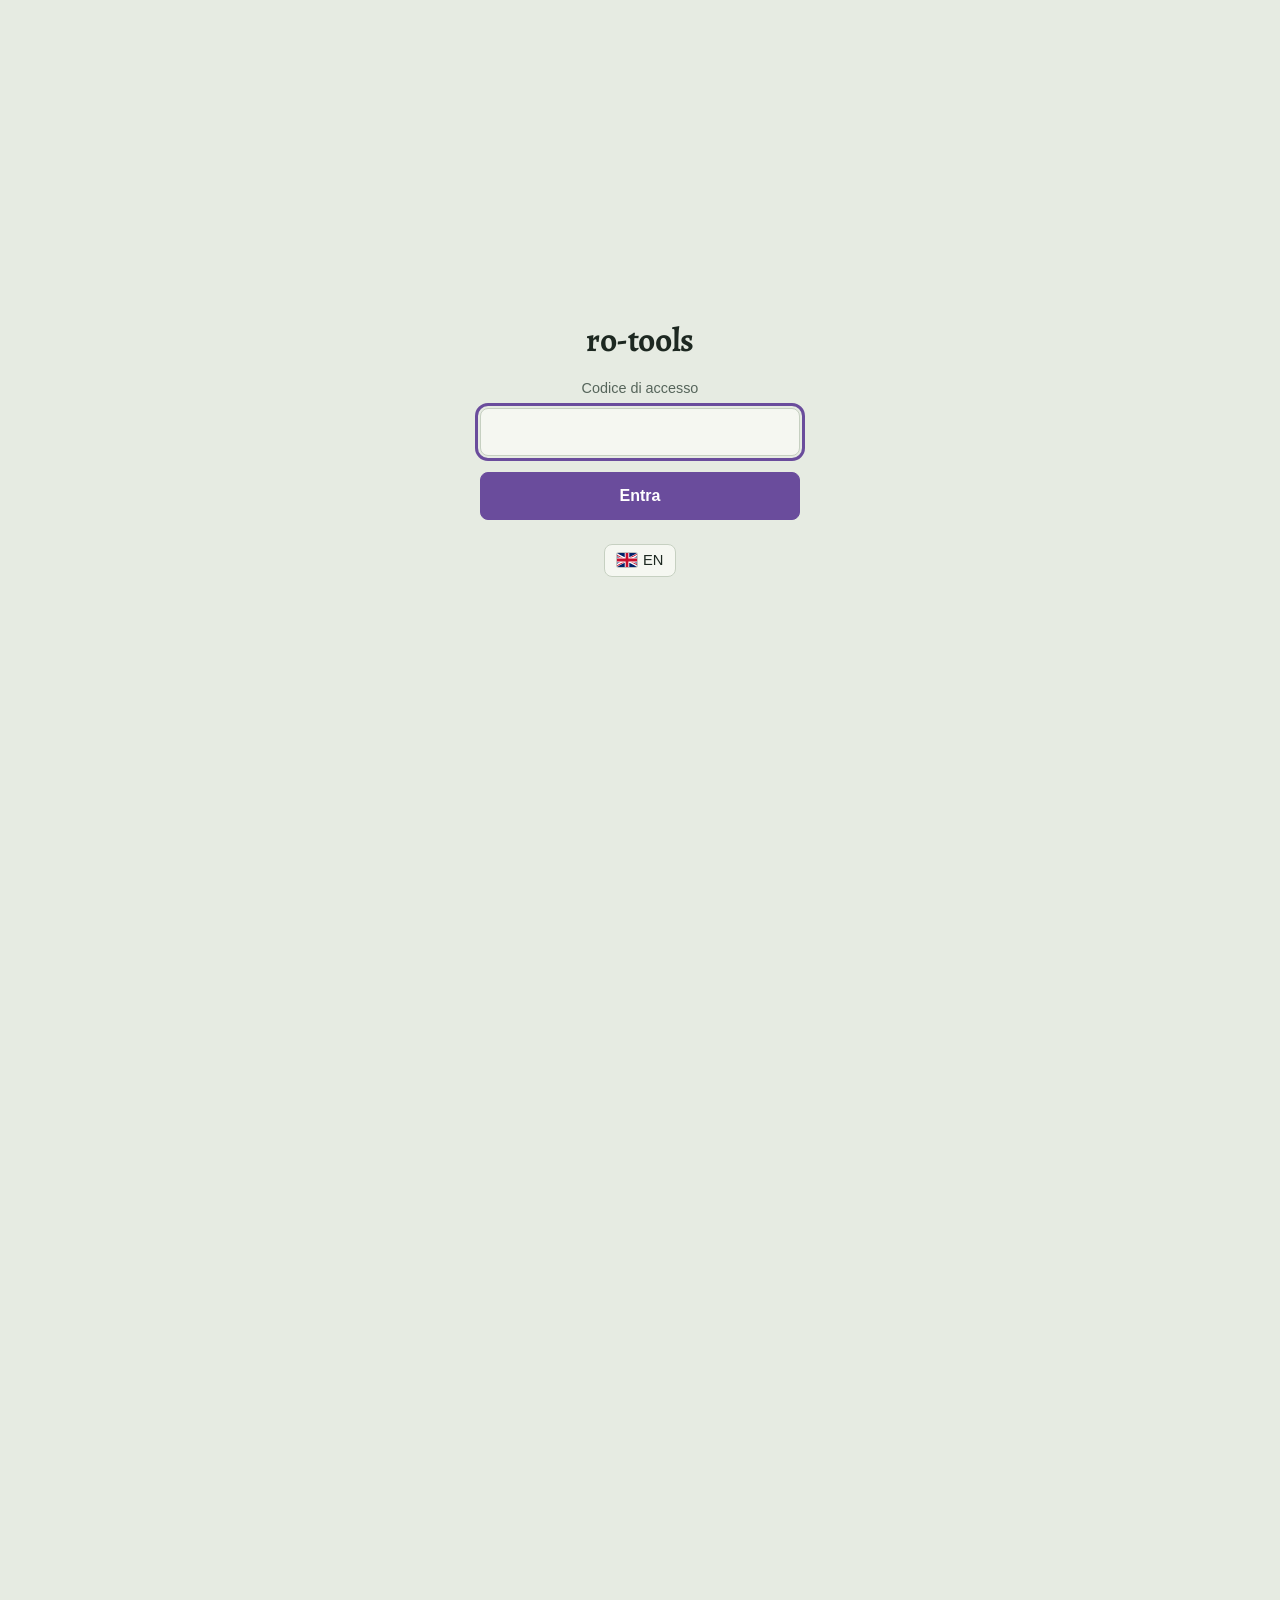
<file: livelli/index.html>
<!DOCTYPE html>
<html lang="it" data-bilingual>
<head>
<meta charset="utf-8">
<meta name="viewport" content="width=device-width, initial-scale=1, viewport-fit=cover">
<meta name="robots" content="noindex">
<title data-en="uaRO – Levels up to 84">uaRO – Livelli fino all'84</title>
<meta name="theme-color" media="(prefers-color-scheme: light)" content="#F5F7F1">
<meta name="theme-color" media="(prefers-color-scheme: dark)" content="#1B2420">
<link rel="icon" href="../icon.svg" type="image/svg+xml">
<script src="../gate.js"></script>
<link rel="preconnect" href="https://fonts.googleapis.com">
<link rel="preconnect" href="https://fonts.gstatic.com" crossorigin>
<link href="https://fonts.googleapis.com/css2?family=Alegreya:wght@500;700&family=Atkinson+Hyperlegible:ital,wght@0,400;0,700;1,400&display=swap" rel="stylesheet">
<style>
/* Colori e caratteri sono quelli della guida Nuovo Mondo. */
:root {
  --bg: #E6EBE2;
  --surface: #F5F7F1;
  --surface-2: #EDF1E8;
  --ink: #1D2821;
  --muted: #56655B;
  --line: #C6D0C1;
  --common: #3C7C4C;
  --bradium: #6A4C9C;
  --verify: #9A5C00;
  --warn: #A3402C;
  --tip: #4E6B3A;
  --focus: #6A4C9C;
  --serif: "Alegreya", "Palatino Linotype", Palatino, Georgia, serif;
  --sans: "Atkinson Hyperlegible", "Segoe UI", Roboto, Helvetica, Arial, sans-serif;
  --mono: ui-monospace, "Cascadia Mono", Consolas, "Liberation Mono", monospace;
  color-scheme: light;
}
@media (prefers-color-scheme: dark) {
  :root:not([data-theme="light"]) {
    --bg: #131A16; --surface: #1B2420; --surface-2: #212C27; --ink: #E3EAE2; --muted: #9DAA9F; --line: #33413A;
    --common: #63A471; --bradium: #B79CEB; --verify: #E8A93C; --warn: #F08A72; --tip: #8DB36F; --focus: #B79CEB;
    color-scheme: dark;
  }
}
:root[data-theme="dark"] {
  --bg: #131A16; --surface: #1B2420; --surface-2: #212C27; --ink: #E3EAE2; --muted: #9DAA9F; --line: #33413A;
  --common: #63A471; --bradium: #B79CEB; --verify: #E8A93C; --warn: #F08A72; --tip: #8DB36F; --focus: #B79CEB;
  color-scheme: dark;
}
:root { box-sizing: border-box; }
*, *::before, *::after { box-sizing: inherit; }
body {
  margin: 0; background: var(--bg); color: var(--ink);
  font-family: var(--sans); font-size: 16px; line-height: 1.5;
}
a { color: inherit; }
button, input, select { font: inherit; color: inherit; }
:focus-visible { outline: 3px solid var(--focus); outline-offset: 2px; border-radius: 4px; }

/* Intestazione, come nella guida */
.topbar {
  position: sticky; top: 0; z-index: 20;
  padding-top: env(safe-area-inset-top, 0px);
  background: color-mix(in srgb, var(--surface) 92%, transparent);
  backdrop-filter: blur(6px);
  border-bottom: 1px solid var(--line);
}
.topbar-inner {
  max-width: 960px; margin: 0 auto; min-height: 64px;
  display: flex; align-items: center; gap: 16px; padding: 8px 20px; flex-wrap: wrap;
}
.brand { font-family: var(--serif); font-weight: 700; font-size: 1.15rem; white-space: nowrap; flex: 1; }
.btn {
  border: 1px solid var(--line); background: var(--surface); border-radius: 8px;
  padding: 7px 12px; cursor: pointer; font-size: .92rem; line-height: 1.2;
}
.btn:hover { border-color: var(--muted); }
a.btn { text-decoration: none; }
/* Menu ⚙, copiato dalla guida */
.more { position: relative; }
.more > summary { list-style: none; }
.more > summary::-webkit-details-marker { display: none; }
.more > summary.gear { padding-left: 9px; padding-right: 9px; font-size: 1.05rem; }
.more-menu {
  position: absolute; right: 0; top: calc(100% + 6px); background: var(--surface);
  border: 1px solid var(--line); border-radius: 10px; padding: 6px; display: grid; gap: 4px; min-width: 220px;
  box-shadow: 0 10px 30px color-mix(in srgb, var(--ink) 18%, transparent);
}
.more-menu .btn { text-align: left; border-color: transparent; }
.more-menu .btn:hover { background: var(--surface-2); }

main { max-width: 960px; margin: 0 auto; padding: 28px 20px 80px; }
.hero { padding-bottom: 20px; border-bottom: 1px solid var(--line); }
.hero h1 { font-family: var(--serif); font-size: clamp(2.1rem, 4.5vw, 3.2rem); line-height: 1.05; margin: 0 0 12px; font-weight: 700; letter-spacing: -.01em; }
.lead { font-size: 1.12rem; margin: 0 0 16px; color: var(--muted); }
.hero ul { margin: 0; padding-left: 1.1em; }
.hero li { margin-bottom: 6px; }

h2 { font-family: var(--serif); font-size: 1.55rem; line-height: 1.15; margin: 36px 0 12px; font-weight: 700; }

/* Modulo */
.form-grid { display: grid; grid-template-columns: repeat(auto-fit, minmax(260px, 1fr)); gap: 16px; }
fieldset {
  margin: 0; padding: 12px 16px 14px; border: 1px solid var(--line); border-radius: 12px; background: var(--surface);
  display: grid; gap: 10px; align-content: start; min-width: 0;
}
legend { padding: 0 6px; font-family: var(--serif); font-weight: 700; font-size: 1.1rem; }
.field { display: grid; gap: 4px; }
.field > span, .hint { font-size: .88rem; color: var(--muted); }
/* In basso: se un'etichetta va su due righe i campi restano allineati e alti uguali. */
.row { display: flex; gap: 12px; flex-wrap: wrap; align-items: flex-end; }
.row > .field { flex: 1 1 100px; }
.row > .field.wide { flex: 2 1 160px; }
.field[hidden] { display: none; }
/* Altezza fissa: il menu a tendina ignora line-height e accanto a un campo sarebbe piu' basso. */
input[type="number"], select {
  width: 100%; height: 2.5em; padding: 7px 10px; border: 1px solid var(--line); border-radius: 8px; background: var(--bg);
}
input[type="number"].inline { width: 5.5em; height: auto; display: inline-block; padding: 3px 6px; }
.check { display: flex; gap: 8px; align-items: flex-start; cursor: pointer; }
.check input { width: 18px; height: 18px; margin: 3px 0 0; flex: none; accent-color: var(--bradium); cursor: pointer; }
.radios { display: flex; gap: 16px; flex-wrap: wrap; }

/* Confronto dei manuali */
.manuali { margin-top: 16px; }
.manuali table { width: 100%; border-collapse: collapse; font-size: .92rem; font-variant-numeric: tabular-nums; }
.manuali th, .manuali td { padding: 6px 8px; border-top: 1px solid var(--line); text-align: right; }
.manuali th:first-child, .manuali td:first-child { text-align: left; }
.manuali th { font-weight: 400; color: var(--muted); font-size: .82rem; border-top: none; }
.manuali tr.best td { font-weight: 700; }
.manuali .verdetto { margin: 8px 0 0; }

/* Oggetti: una riga per quest, che sul telefono va a capo */
.items { display: grid; gap: 0; border: 1px solid var(--line); border-radius: 12px; background: var(--surface); overflow: hidden; }
.item {
  display: grid; grid-template-columns: minmax(0, 1.6fr) minmax(0, 1.4fr) 6.5em 7.5em; gap: 4px 14px; align-items: center;
  padding: 8px 14px; border-top: 1px solid var(--line);
}
.item:first-child { border-top: none; }
.item[hidden] { display: none; }
.item.head { font-size: .82rem; color: var(--muted); padding-top: 10px; padding-bottom: 6px; }
.item .name { font-weight: 700; }
.item .sub { font-size: .85rem; color: var(--muted); }
.item input { height: 2.25em; padding: 5px 8px; }
/* Sotto il prezzo, in una riga sua: dentro la cella alzava il campo rispetto a «Ne ho». */
.item .npc-price { grid-column: 4; font-size: .78rem; color: var(--muted); }

/* Piano */
.summary { margin: 0 0 8px; padding: 12px 16px; border-left: 4px solid var(--common); background: var(--surface); border-radius: 0 8px 8px 0; }
.summary strong { font-variant-numeric: tabular-nums; }
.empty { margin: 0; padding: 12px 16px; border-left: 4px solid var(--warn); background: var(--surface); border-radius: 0 8px 8px 0; }
.stage { display: grid; grid-template-columns: auto minmax(0, 1fr); gap: 4px 16px; padding: 18px 0; border-bottom: 1px solid var(--line); }
.stage-num { font-family: var(--serif); font-size: 2.2rem; line-height: .9; font-weight: 700; color: var(--common); min-width: 1.4ch; }
.stage-title { font-weight: 700; font-size: 1.08rem; margin: 0; }
.stage-range { font-size: .9rem; color: var(--muted); font-variant-numeric: tabular-nums; }
.stage p { margin: 6px 0 0; }
.chips { display: flex; flex-wrap: wrap; gap: 6px; margin-top: 8px; }
.chip {
  font-family: var(--mono); font-size: .86rem; cursor: pointer; line-height: 1.3;
  border: 1px solid color-mix(in srgb, var(--bradium) 45%, transparent);
  background: color-mix(in srgb, var(--bradium) 10%, var(--surface));
  color: var(--ink); border-radius: 6px; padding: 5px 9px;
}
.chip:hover { background: color-mix(in srgb, var(--bradium) 20%, var(--surface)); border-color: var(--bradium); }
.chip-label { font-size: .82rem; color: var(--muted); margin-right: 2px; align-self: center; }
.note-line { margin: 8px 0 0; padding: 7px 12px; border-left: 3px solid; border-radius: 0 6px 6px 0; font-size: .95rem; background: var(--surface); }
.note-line.tip { border-color: var(--tip); }
.note-line.warn { border-color: var(--warn); }
.note-line.warn strong { color: var(--warn); }
.note-line.verify { border-color: var(--verify); }
.note-line.verify strong { color: var(--verify); }
.spesa { margin: 12px 0 8px; padding: 12px 16px; background: var(--surface); border: 1px solid var(--line); border-radius: 12px; }
.spesa h3 { margin: 0 0 6px; font-family: var(--serif); font-size: 1.2rem; }
.spesa ul { margin: 0; padding: 0; list-style: none; display: grid; gap: 10px; }
.spesa li .chips { margin-top: 4px; }
details.steps { margin-top: 8px; font-size: .92rem; }
details.steps summary { cursor: pointer; color: var(--muted); }
details.steps ol { margin: 6px 0 0; padding-left: 2.2em; font-variant-numeric: tabular-nums; }
details.steps li.kill { color: var(--muted); font-style: italic; }

.toast {
  position: fixed; left: 50%; bottom: calc(24px + env(safe-area-inset-bottom, 0px)); transform: translate(-50%, 20px);
  background: var(--ink); color: var(--bg); padding: 10px 16px; border-radius: 8px; font-size: .92rem;
  opacity: 0; pointer-events: none; transition: opacity .2s ease, transform .2s ease; z-index: 50; max-width: calc(100vw - 32px);
}
.toast.show { opacity: 1; transform: translate(-50%, 0); }
.footer { margin-top: 48px; color: var(--muted); font-size: .88rem; }

@media (max-width: 640px) {
  .topbar-inner { gap: 10px; padding: 8px 16px; }
  main { padding-left: 16px; padding-right: 16px; }
  .btn { padding: 6px 10px; font-size: .86rem; }
  .brand { font-size: 1rem; }
  .item { grid-template-columns: minmax(0, 1fr) minmax(0, 1fr); align-items: start; }
  .item.head { display: none; }
  .item > :first-child, .item .sub-npc { grid-column: 1 / -1; }
  .item .npc-price { grid-column: 2; }
  fieldset { padding-left: 12px; padding-right: 12px; }
  .manuali table { font-size: .82rem; }
  .manuali th, .manuali td { padding: 6px 3px; }
  .item label.mobile::before { content: attr(data-label); display: block; font-size: .78rem; color: var(--muted); }
}
@media (prefers-reduced-motion: reduce) {
  * { transition: none !important; }
}
</style>
</head>
<body>
<header class="topbar">
  <div class="topbar-inner">
    <a class="btn" href="../index.html" title="Torna alla scelta dei servizi" data-en-title="Back to the list of services">Home</a>
    <span class="brand" data-en="Levels">Livelli</span>
    <!-- Lingua prima del menu ⚙, come in ogni pagina: la bandiera la disegna gate.js. -->
    <button class="btn" type="button" onclick="toggleLang()" data-lang><span data-en="IT">EN</span></button>
    <!-- Menu ⚙, uguale in ogni pagina: voci della pagina, backup, tema. Lo chiude gate.js. -->
    <details class="more">
      <summary class="btn gear" title="Menu" aria-label="Menu">&#9881;</summary>
      <div class="more-menu">
        <button class="btn" type="button" id="btnNuovo" data-en="Start over">Ricomincia da zero</button>
        <button class="btn" type="button" id="btnBackup" data-en="Data backup">Backup dei dati</button>
        <button class="btn" type="button" id="btnRipristina" data-en="Restore from backup">Ripristina da backup</button>
        <button class="btn" type="button" onclick="toggleTheme()" data-en="Switch light/dark theme">Cambia tema chiaro/scuro</button>
      </div>
    </details>
    <input type="file" id="file" accept=".json,application/json" hidden>
  </div>
</header>

<main>
  <section class="hero">
    <h1 data-en="Levels up to 84">Livelli fino all'84</h1>
    <p class="lead" data-en="The cheapest plan to level up with the repeatable quests of uaRO, as non-Transcendent or as Transcendent. Enter the character, the items you have and the market prices: the plan updates by itself.">Il piano più economico per salire di livello con le quest ripetibili di uaRO, da non rinato o da rinato. Inserisci il personaggio, gli oggetti che hai e i prezzi del mercato: il piano si aggiorna da solo.</p>
    <ul>
      <li data-en="Each turn-in raises at most one level: the extra EXP stops just before the next level and the rest is lost. The plan takes this into account.">Ogni consegna fa salire al massimo un livello: l'EXP in più si ferma poco prima del livello successivo e il resto va perso. Il piano ne tiene conto.</li>
      <li data-en="The weekend bonus (+50%) multiplies the manual bonus: weekend and a 50% manual make ×2.25. Of two manuals, the stronger one counts. The Field Manual (50%) gives only Base EXP, the Battle Manual and the Field Manual 100% Base and Job EXP.">Il bonus del weekend (+50%) moltiplica quello del manuale: weekend e manuale al 50% fanno ×2,25. Di due manuali conta il più forte. Il Field Manual (50%) dà solo EXP base, il Battle Manual e il Field Manual 100% EXP base e job.</li>
      <li data-en="The job does not change the plan: it is followed alongside, with the moment of the job change and the warnings about wasted Job EXP.">Il job non cambia il piano: si segue accanto, con il momento del cambio di classe e gli avvisi sulla job EXP sprecata.</li>
      <li data-en="Without typing anything, the plan tells you how many items to buy. If you already have some, enter them in “I have” and you buy fewer; if you know the market price, enter it and the plan uses it.">Senza scrivere niente il piano ti dice quanti oggetti comprare. Se ne hai già, scrivili in «Ne ho» e li compri in meno; se conosci il prezzo del mercato, scrivilo e il piano lo usa.</li>
      <li data-en="Click a /navi or an @ws: it is copied, and you paste it in the game chat.">Clicca un /navi o un @ws: viene copiato, e lo incolli nella chat del gioco.</li>
    </ul>
  </section>

  <h2 data-en="Character">Personaggio</h2>
  <form id="form" autocomplete="off">
    <div class="form-grid">
      <fieldset>
        <legend data-en="Level">Livello</legend>
        <div class="radios" role="radiogroup" aria-label="Classe" data-en-aria-label="Class">
          <label class="check"><input type="radio" name="rinato" value="no" checked> <span data-en="Non-Transcendent">Non rinato</span></label>
          <label class="check"><input type="radio" name="rinato" value="si"> <span data-en="Transcendent">Rinato</span></label>
        </div>
        <p class="hint" data-en="With a Bow Mercenary and access to the Moscovia Dungeon you reach 40 by hunting Les, without spending zeny: then enter 40 as current level.">Con un Bow Mercenary e l'accesso al Moscovia Dungeon si arriva al 40 cacciando i Les, senza spendere zeny: poi scrivi 40 come livello attuale.</p>
        <div class="row">
          <label class="field"><span data-en="Current level">Livello attuale</span><input type="number" name="livello" min="1" max="98" value="1"></label>
          <label class="field"><span data-en="Percentage">Percentuale</span><input type="number" name="percentuale" min="0" max="99.9" step="0.1" value="0"></label>
          <label class="field"><span data-en="Target">Obiettivo</span><input type="number" name="obiettivo" min="2" max="99" value="84"></label>
        </div>
        <div class="row">
          <label class="field wide"><span data-en="Class">Classe</span>
            <select name="classe">
              <option value="1" data-en="First class">Prima classe</option>
              <option value="2" data-en="Second class">Seconda classe</option>
            </select>
          </label>
          <label class="field"><span data-en="Job Level">Livello job</span><input type="number" name="job" min="1" max="70" value="1"></label>
          <label class="field" id="campoCambio"><span data-en="Job change at Job Level">Cambio classe al job</span><input type="number" name="cambioJob" min="40" max="50" value="50"></label>
        </div>
        <p class="hint" data-en="Your class and Job Level now: they tell you when to do the job change and where Job EXP is wasted, they do not change the plan. In first class, “Job change at Job Level” is the Job Level at which you will change, usually 50.">Classe e livello job di adesso: servono a dirti quando cambiare classe e dove si spreca job EXP, non cambiano il piano. In prima classe, «Cambio classe al job» è il job a cui farai il cambio, di solito 50.</p>
      </fieldset>

      <fieldset>
        <legend data-en="Options">Opzioni</legend>
        <label class="check"><input type="checkbox" name="weekend"> <span>Weekend (+50%)</span></label>
        <label class="field"><span data-en="Manual">Manuale</span>
          <select name="manuale">
            <option value="0" data-en="None">Nessuno</option>
            <option value="battle" data-en="Battle Manual (50%, Job EXP too)">Battle Manual (50%, anche job)</option>
            <option value="50" data-en="Field Manual (50%)">Field Manual (50%)</option>
            <option value="100" data-en="Field Manual 100% (Job EXP too)">Field Manual 100% (anche job)</option>
          </select>
        </label>
        <p class="hint" id="moltiplicatore"></p>
        <label class="check"><input type="checkbox" name="rabbocchi">
          <span><span data-en="I finish the level by killing monsters when less than">Completo il livello uccidendo mostri quando manca meno del</span> <input class="inline" type="number" name="soglia" min="1" max="50" value="10"><span data-en="% is left">%</span></span>
        </label>
        <p class="hint" data-en="Only when the next turn-in would waste EXP: a turn-in never raises more than one level, so a quest that gives a lot (Anolian Skin) can waste what is left of the level. With a quest that gives little (Acorn) you just turn in.">Solo quando la consegna successiva perderebbe EXP: una consegna non fa mai salire più di un livello, quindi una quest che dà tanto (Anolian Skin) può sprecare il resto del livello. Con una quest che dà poco (Acorn) si consegna e basta.</p>
        <label class="field"><span data-en="Minimum saving to change quest (zeny)">Risparmio minimo per cambiare quest (zeny)</span><input type="number" name="cambio" min="0" step="1000" value="30000"></label>
        <p class="hint" data-en="Each quest change is a trip to another NPC. The plan changes quest only if this saves you at least this amount, so that you do not go back and forth between NPCs for a few zeny. It is only a choice criterion: it is not an expense and it is not in the total. With 0 the plan spends as little as possible, even with many changes.">Ogni cambio di quest è un viaggio verso un altro NPC. Il piano cambia quest solo se così risparmi almeno questa cifra, per non farti girare fra NPC diversi per pochi zeny. È solo un criterio di scelta: non è una spesa e non entra nel totale. Con 0 il piano spende il meno possibile, anche con molti cambi.</p>
      </fieldset>

      <fieldset>
        <legend data-en="Hunting quests ready">Cacce pronte</legend>
        <p class="hint" data-en="Hunting quests already completed. They can be taken only within their Level Range, but they can be turned in at any level: the trick is to complete them before rebirth and turn them in as Transcendent when the plan says so, even below the minimum level.">Quest di caccia già completate. Si prendono solo entro i loro livelli, ma si consegnano a qualsiasi livello: il trucco è completarle prima di rinascere e consegnarle da rinato quando il piano lo dice, anche sotto il livello minimo.</p>
        <div id="cacce"></div>
      </fieldset>
    </div>

    <fieldset class="manuali">
      <legend data-en="Manual: 50% or 100%?">Manuale: 50% o 100%?</legend>
      <div class="row">
        <label class="field"><span data-en="Price of a Poring Coin (zeny)">Prezzo di un Poring Coin (zeny)</span><input type="number" name="poringCoin" min="0" step="500" value="13000"></label>
        <label class="field"><span data-en="50% manuals you have">Manuali al 50% che hai</span><input type="number" name="manuali50" min="0" value="3"></label>
        <label class="field"><span data-en="Half hours of turn-ins">Mezz'ore di consegne</span><input type="number" name="mezzore" min="1" value="1"></label>
      </div>
      <p class="hint" data-en="A manual lasts 30 minutes. The 50% ones are free: 3 Battle Manuals at the start, Field Manuals from the Attendance Rewards; the Field Manual 100% costs 40 Poring Coins. Count how many half hours you need for all the turn-ins, travel included: that is how many manuals you need. The plan below uses the manual chosen in Options.">Un manuale dura 30 minuti. Quelli al 50% sono gratis: 3 Battle Manual all'inizio, i Field Manual dalle Attendance Rewards; il Field Manual 100% costa 40 Poring Coin. Conta quante mezz'ore ti servono per tutte le consegne, viaggi compresi: tanti manuali ti servono. Il piano qui sotto usa il manuale scelto nelle Opzioni.</p>
      <div id="confrontoManuali"></div>
    </fieldset>

    <h2 data-en="Items">Oggetti</h2>
    <p class="hint" data-en="How many you have and how much one costs. If you leave the price empty, the grey one applies: for NPC items it is their price, for the others an estimate.">Quanti ne hai e quanto costa uno. Se lasci vuoto il prezzo vale quello in grigio: per gli oggetti degli NPC è il loro prezzo, per gli altri una stima.</p>
    <div class="items" id="items"></div>
  </form>

  <h2 data-en="Plan">Piano</h2>
  <div id="piano"></div>

  <p class="footer" data-en="Sources: EXP tables and the rule of one level per turn-in from the rAthena scripts (pre-renewal), the software uaRO runs on; quests, NPCs and rewards from the uaRO wiki; NPC prices from the rAthena scripts, confirmed in game for the Antelope Horn. The shops and towns marked as to be verified have not been tried in game yet.">Fonti: tabelle dell'EXP e regola del livello a consegna dagli script di rAthena (pre-renewal), il software su cui gira uaRO; quest, NPC e premi dal wiki di uaRO; prezzi degli NPC dagli script di rAthena, confermati in gioco per le Antelope Horn. I negozi e le città con l'etichetta da verificare non sono ancora stati provati in gioco.</p>
</main>

<div class="toast" id="toast" role="status" aria-live="polite"></div>

<script type="module" src="app.js"></script>
</body>
</html>
</file>
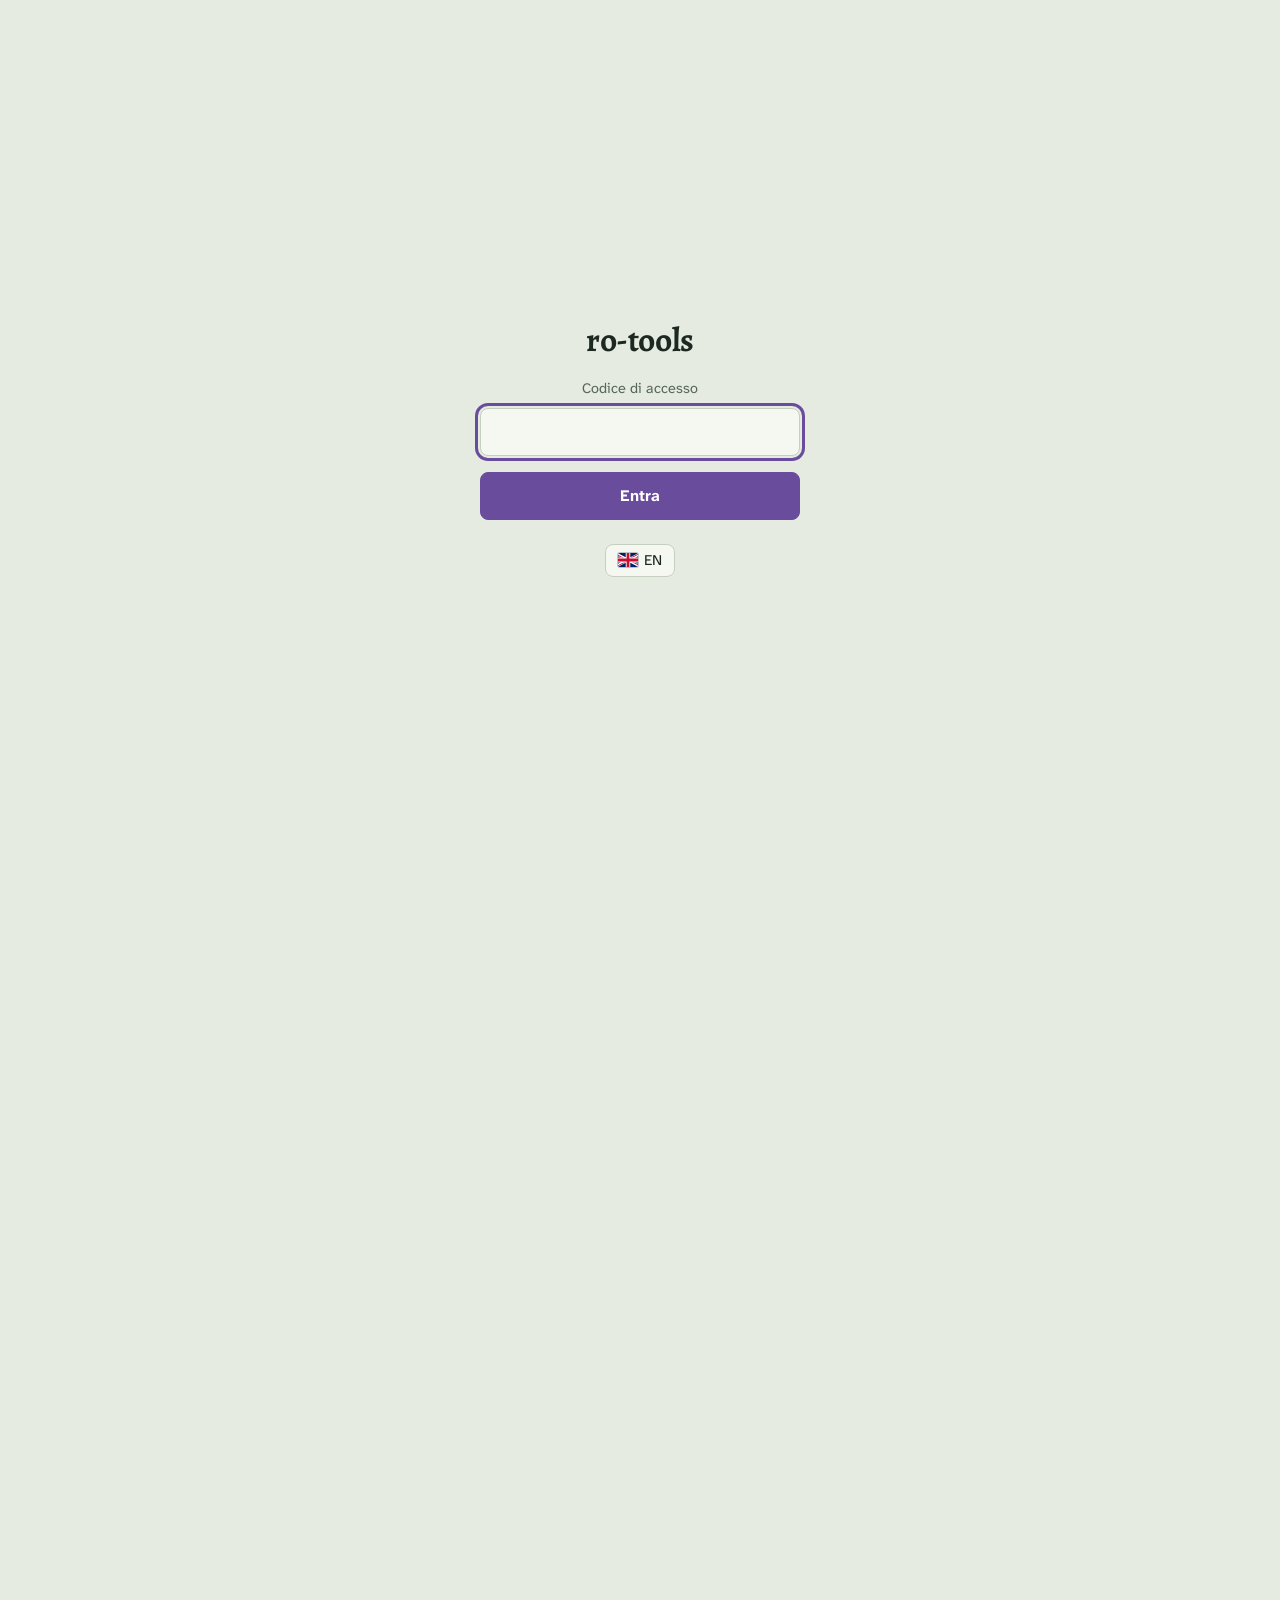
<file: party/index.html>
<!DOCTYPE html>
<html lang="it" data-bilingual>
<head>
<meta charset="utf-8">
<meta name="viewport" content="width=device-width, initial-scale=1, viewport-fit=cover">
<meta name="robots" content="noindex">
<title>uaRO – Party</title>
<meta name="theme-color" media="(prefers-color-scheme: light)" content="#F5F7F1">
<meta name="theme-color" media="(prefers-color-scheme: dark)" content="#1B2420">
<link rel="icon" href="../icon.svg" type="image/svg+xml">
<script src="../gate.js"></script>
<link rel="stylesheet" href="../caratteri/caratteri.css">
<style>
/* Colori e caratteri sono quelli della guida Nuovo Mondo. */
:root {
  --bg: #E6EBE2;
  --surface: #F5F7F1;
  --surface-2: #EDF1E8;
  --ink: #1D2821;
  --muted: #56655B;
  --line: #C6D0C1;
  --common: #3C7C4C;
  --bradium: #6A4C9C;
  --verify: #9A5C00;
  --warn: #A3402C;
  --tip: #4E6B3A;
  --focus: #6A4C9C;
  --serif: "Alegreya", "Palatino Linotype", Palatino, Georgia, serif;
  --sans: "Atkinson Hyperlegible Next", "Segoe UI", Roboto, Helvetica, Arial, sans-serif;
  --mono: ui-monospace, "Cascadia Mono", Consolas, "Liberation Mono", monospace;
  color-scheme: light;
}
@media (prefers-color-scheme: dark) {
  :root:not([data-theme="light"]) {
    --bg: #131A16; --surface: #1B2420; --surface-2: #212C27; --ink: #E3EAE2; --muted: #9DAA9F; --line: #33413A;
    --common: #63A471; --bradium: #B79CEB; --verify: #E8A93C; --warn: #F08A72; --tip: #8DB36F; --focus: #B79CEB;
    color-scheme: dark;
  }
}
:root[data-theme="dark"] {
  --bg: #131A16; --surface: #1B2420; --surface-2: #212C27; --ink: #E3EAE2; --muted: #9DAA9F; --line: #33413A;
  --common: #63A471; --bradium: #B79CEB; --verify: #E8A93C; --warn: #F08A72; --tip: #8DB36F; --focus: #B79CEB;
  color-scheme: dark;
}
:root { box-sizing: border-box; }
*, *::before, *::after { box-sizing: inherit; }
body {
  margin: 0; background: var(--bg); color: var(--ink);
  font-family: var(--sans); font-size: 16px; line-height: 1.5;
}
a { color: inherit; }
button, input, select, textarea { font: inherit; color: inherit; }
:focus-visible { outline: 3px solid var(--focus); outline-offset: 2px; border-radius: 4px; }

/* Intestazione, come nella guida */
.topbar {
  position: sticky; top: 0; z-index: 20;
  padding-top: env(safe-area-inset-top, 0px);
  background: color-mix(in srgb, var(--surface) 92%, transparent);
  backdrop-filter: blur(6px);
  border-bottom: 1px solid var(--line);
}
.topbar-inner {
  max-width: 960px; margin: 0 auto; min-height: 64px;
  display: flex; align-items: center; gap: 16px; padding: 8px 20px; flex-wrap: wrap;
}
.brand { font-family: var(--serif); font-weight: 700; font-size: 1.15rem; white-space: nowrap; flex: 1; }
.btn {
  border: 1px solid var(--line); background: var(--surface); border-radius: 8px;
  padding: 7px 12px; cursor: pointer; font-size: .92rem; line-height: 1.2;
}
.btn:hover { border-color: var(--muted); }
a.btn { text-decoration: none; }
.btn.small { padding: 4px 9px; font-size: .85rem; }
.btn.danger:hover { border-color: var(--warn); color: var(--warn); }
/* Menu ⚙, copiato dalla guida */
.more { position: relative; }
.more > summary { list-style: none; }
.more > summary::-webkit-details-marker { display: none; }
.more > summary.gear { padding-left: 9px; padding-right: 9px; font-size: 1.05rem; }
.more > summary.gear svg { vertical-align: -3px; }
.more-menu {
  position: absolute; right: 0; top: calc(100% + 6px); background: var(--surface);
  border: 1px solid var(--line); border-radius: 10px; padding: 6px; display: grid; gap: 4px; min-width: 220px;
  box-shadow: 0 10px 30px color-mix(in srgb, var(--ink) 18%, transparent);
}
.more-menu .btn { text-align: left; border-color: transparent; }
.more-menu .btn:hover { background: var(--surface-2); }
.istanza { display: flex; gap: 10px; align-items: center; margin: 0 0 16px; font-weight: 700; }
.istanza select { min-width: 0; flex: 0 1 220px; }

main { max-width: 960px; margin: 0 auto; padding: 28px 20px 80px; }
.hero { padding-bottom: 20px; border-bottom: 1px solid var(--line); }
.hero h1 { font-family: var(--serif); font-size: clamp(2.1rem, 4.5vw, 3.2rem); line-height: 1.05; margin: 0 0 12px; font-weight: 700; letter-spacing: -.01em; }
.lead { font-size: 1.12rem; margin: 0 0 16px; color: var(--muted); }
.hero ul { margin: 0; padding-left: 1.1em; }
.hero li { margin-bottom: 6px; }

h2 { font-family: var(--serif); font-size: 1.55rem; line-height: 1.15; margin: 36px 0 12px; font-weight: 700; }
.hint { font-size: .88rem; color: var(--muted); margin: 0 0 12px; }
.toolbar { display: flex; gap: 8px; flex-wrap: wrap; align-items: center; }
.toolbar.azioni { margin: 12px 0; }
.incolla { margin-bottom: 12px; }
.incolla[hidden] { display: none; }
.incolla .hint { margin: 0; }
.incolla code { font-family: var(--mono); font-size: .92em; }
.incolla textarea {
  width: 100%; padding: 8px 10px; border: 1px solid var(--line); border-radius: 8px; background: var(--bg);
  font-family: var(--mono); font-size: .92rem; line-height: 1.4; resize: vertical;
}
#anteprima { display: grid; gap: 8px; }
#anteprima .note-line, #anteprima .empty { margin: 0; }
#anteprima ul { margin: 6px 0 0; padding-left: 1.2em; }
.dubbio select { height: 2.25em; padding: 4px 8px; margin-left: 4px; }
.dubbio, .imparati li { line-height: 2.4; }
.imparati summary { cursor: pointer; color: var(--muted); font-size: .9rem; }
.btn:disabled { opacity: .5; cursor: default; }

/* Giocatori e jolly: una riga a testa, una casella per account. Colonne fisse strette (nome a
   6.6rem, Alberto 23/10/2026): lo spazio va agli account */
.card {
  border: 1px solid var(--line); border-radius: 12px; background: var(--surface);
  padding: 12px 16px 14px; display: grid; gap: 10px;
}
input[type="text"], select {
  height: 2.5em; padding: 7px 10px; border: 1px solid var(--line); border-radius: 8px; background: var(--bg); min-width: 0;
}
.tabella { display: grid; gap: 4px; margin-bottom: 12px; }
.riga {
  display: grid; gap: 6px; align-items: center;
  grid-template-columns: 4.4rem minmax(5rem, 6.6rem) 6.4rem var(--account, repeat(3, minmax(0, 1fr))) 2.4rem;
}
.riga.jolly { grid-template-columns: 4.4rem minmax(5rem, 6.6rem) minmax(0, 1fr) 2.4rem; }
.riga .quante span { display: none; }
.riga .quante { display: flex; align-items: center; gap: 3px; }
.riga .quante .btn { min-width: 1.9rem; padding: 3px 0; text-align: center; }
.riga .quante .btn[aria-pressed="true"] { border-color: var(--bradium); background: color-mix(in srgb, var(--bradium) 16%, var(--surface)); font-weight: 700; }
.riga .quante .btn[aria-pressed="false"] { color: var(--muted); text-decoration: line-through; }
.riga.spento > input[type="text"] { opacity: .55; }
.intestazione { font-size: .82rem; color: var(--muted); }
.riga input[type="checkbox"] { justify-self: center; width: 18px; height: 18px; margin: 0; accent-color: var(--bradium); cursor: pointer; }
.riga input[type="text"] { height: 2.25em; padding: 4px 6px; width: 100%; }
.riga .nome { font-weight: 700; }
.riga .classi.ignoto { border-color: var(--warn); color: var(--warn); }
/* Le caselle vuote degli account senza scritta: la dice l'intestazione (Alberto, "piu' pulita").
   Sul telefono l'intestazione non c'e', e la scritta resta. */
@media (min-width: 641px) {
  .riga [data-campo="account"]::placeholder { color: transparent; }
}
.riga > .btn { justify-self: center; }
.riga > .btn svg { vertical-align: -2px; }
#dubbi { display: grid; gap: 8px; margin-bottom: 12px; }
#dubbi:empty { display: none; }
#dubbi .note-line { margin: 0; }
#dubbi ul { margin: 6px 0 0; padding-left: 1.2em; }

/* Risultato */
.combinazioni { display: flex; align-items: center; gap: 8px; margin: 0 0 12px; color: var(--muted); font-variant-numeric: tabular-nums; }
.combinazioni .btn { min-width: 2.4rem; font-size: 1.15rem; line-height: 1; }
.summary { margin: 0 0 8px; padding: 12px 16px; border-left: 4px solid var(--common); background: var(--surface); border-radius: 0 8px 8px 0; }
.summary strong { font-variant-numeric: tabular-nums; }
.empty { margin: 0 0 8px; padding: 12px 16px; border-left: 4px solid var(--warn); background: var(--surface); border-radius: 0 8px 8px 0; }
.empty ul, .note-line ul { margin: 6px 0 0; padding-left: 1.2em; }
.stage { display: grid; grid-template-columns: auto minmax(0, 1fr); gap: 4px 16px; padding: 18px 0; border-bottom: 1px solid var(--line); }
.stage-num { font-family: var(--serif); font-size: 2.2rem; line-height: .9; font-weight: 700; color: var(--common); min-width: 1.4ch; }
.stage-title { font-weight: 700; font-size: 1.08rem; margin: 0; }
.stage-range { font-size: .9rem; color: var(--muted); font-variant-numeric: tabular-nums; }
.stage table { width: 100%; border-collapse: collapse; font-size: .95rem; margin-top: 8px; table-layout: fixed; }
.stage th:nth-child(1) { width: 32%; }
.stage th:nth-child(2) { width: 28%; }
.stage th, .stage td { padding: 5px 8px; border-top: 1px solid var(--line); text-align: left; vertical-align: top; }
.stage th { font-weight: 400; color: var(--muted); font-size: .82rem; border-top: none; }
.stage td.libero { color: var(--muted); }
.tag { font-size: .78rem; color: var(--bradium); border: 1px solid color-mix(in srgb, var(--bradium) 45%, transparent); border-radius: 5px; padding: 0 5px; margin-left: 4px; display: inline-block; max-width: 100%; }
.note-line { margin: 12px 0 0; padding: 7px 12px; border-left: 3px solid var(--verify); border-radius: 0 6px 6px 0; font-size: .95rem; background: var(--surface); }
.note-line strong { color: var(--verify); }
/* Come i pulsanti delle run nella tabella: acceso = proposta, spento e barrato = esclusa. */
.escluse { display: flex; flex-wrap: wrap; align-items: center; gap: 6px; margin: 0 0 12px; font-size: .95rem; }
.escluse span { flex-basis: 100%; }
.escluse .btn[aria-pressed="true"] { border-color: var(--bradium); background: color-mix(in srgb, var(--bradium) 16%, var(--surface)); font-weight: 700; }
.escluse .btn[aria-pressed="false"] { color: var(--muted); text-decoration: line-through; }
#suggerimenti .note-line:first-child { margin-top: 0; }

.toast {
  position: fixed; left: 50%; bottom: calc(24px + env(safe-area-inset-bottom, 0px)); transform: translate(-50%, 20px);
  background: var(--ink); color: var(--bg); padding: 10px 16px; border-radius: 8px; font-size: .92rem;
  opacity: 0; pointer-events: none; transition: opacity .2s ease, transform .2s ease; z-index: 50; max-width: calc(100vw - 32px);
}
.toast.show { opacity: 1; transform: translate(-50%, 0); }

@media (max-width: 640px) {
  .topbar-inner { gap: 10px; padding: 8px 16px; }
  main { padding-left: 16px; padding-right: 16px; }
  .btn { padding: 6px 10px; font-size: .86rem; }
  .brand { font-size: 1rem; }
  .card { padding-left: 12px; padding-right: 12px; }
  .riga, .riga.jolly { grid-template-columns: auto minmax(0, 1fr) auto; }
  .riga .quante span { display: inline; }
  .riga .quante { grid-column: 1 / -1; font-size: .9rem; gap: 6px; }
  .riga > .btn { grid-row: 1; grid-column: 3; }
  .riga .classi { grid-column: 1 / -1; }
  .riga:not(.intestazione) { padding-bottom: 8px; border-bottom: 1px solid var(--line); }
  .intestazione { display: none; }
  .stage { grid-template-columns: minmax(0, 1fr); }
  .stage th, .stage td { padding: 5px 4px; }
}
@media (prefers-reduced-motion: reduce) {
  * { transition: none !important; }
}
</style>
</head>
<body>
<header class="topbar">
  <div class="topbar-inner">
    <a class="btn" href="../" title="Torna alla scelta dei servizi" data-en-title="Back to the list of services">Home</a>
    <span class="brand">Party</span>
    <!-- Lingua prima del menu ⚙, come in ogni pagina: la bandiera la disegna gate.js. -->
    <button class="btn" type="button" onclick="toggleLang()" data-lang><span data-en="IT">EN</span></button>
    <!-- Menu ⚙, uguale in ogni pagina: voci della pagina, backup, tema. Lo chiude gate.js. -->
    <details class="more">
      <summary class="btn gear" title="Menu" aria-label="Menu"><svg viewBox="0 0 16 16" width="16" height="16" fill="none" stroke="currentColor" stroke-width="1.5" stroke-linejoin="round" aria-hidden="true"><path d="M6.77 3.05L6.96 1.08h2.08l.19 1.97 1.4.58 1.53-1.26 1.47 1.47-1.26 1.53.58 1.4 1.97.19v2.08l-1.97.19-.58 1.4 1.26 1.53-1.47 1.47-1.53-1.26-1.4.58-.19 1.97H6.96l-.19-1.97-1.4-.58-1.53 1.26-1.47-1.47 1.26-1.53-.58-1.4-1.97-.19V6.96l1.97-.19.58-1.4-1.26-1.53 1.47-1.47 1.53 1.26z"/><circle cx="8" cy="8" r="2"/></svg></summary>
      <div class="more-menu">
        <button class="btn" type="button" data-azione="ricomincia" data-en="Start over">Ricomincia da zero</button>
        <button class="btn" type="button" data-azione="esporta" data-en="Data backup">Backup dei dati</button>
        <button class="btn" type="button" data-azione="importa" data-en="Restore from backup">Ripristina da backup</button>
        <button class="btn" type="button" onclick="toggleTheme()" data-en="Switch light/dark theme">Cambia tema chiaro/scuro</button>
      </div>
    </details>
    <input type="file" id="file" accept=".json,application/json" hidden>
  </div>
</header>

<main>
  <section class="hero">
    <h1>Party</h1>
    <p class="lead" data-en="Once you choose the instance, the page finds the best runs with the players, the classes of their accounts and the Guild Accounts you enter.">Scelta l'istanza, la pagina trova le run migliori con i giocatori, le classi dei loro account e gli Account Gilda che inserisci.</p>
    <label class="istanza"><span data-en="Instance">Istanza</span><select id="istanza"></select></label>
    <ul>
      <li id="composizione"></li>
      <li data-en="Each player enters at most once per run (one client at a time). Each account, Guild Accounts included, enters only once.">Ogni giocatore entra al massimo una volta per run (un client alla volta). Ogni account, Account Gilda compresi, entra una volta sola.</li>
      <li data-en="A Guild Account is an account of the guild, played by whoever needs it instead of one of their own accounts.">Un Account Gilda è un account della gilda, che gioca chi ne ha bisogno al posto di un suo account.</li>
      <li data-en="Accounts are written as on Discord, for example HP/Devo/Clown, and the page recognizes nicknames and fixes typos. Classes that do not count for the instance enter only the free slots, if the instance leaves them to any class.">Gli account si scrivono come su Discord, per esempio HP/Devo/Clown, e la pagina riconosce i soprannomi e corregge gli errori di battitura. Le classi che non contano per l'istanza entrano solo nei posti liberi, se l'istanza li lascia a qualsiasi classe.</li>
      <li id="ordine"></li>
      <li data-en="Often more than one arrangement gives the same result. With › above the runs the page finds another one, with ‹ you go back. Arrangement 1 is the page's; when the data changes it starts again from 1.">Spesso più combinazioni danno lo stesso risultato. Con › sopra le run la pagina ne cerca un'altra, con ‹ torni indietro. La combinazione 1 è quella della pagina; se i dati cambiano si riparte dalla 1.</li>
      <li data-en="To enter many players at once, press Edit the list under Players and paste at the bottom the accounts and classes as they write them on Discord.">Per inserire tanti giocatori insieme premi Modifica l'elenco sotto Giocatori e incolla in fondo gli account e le classi come li scrivono su Discord.</li>
      <li data-en="The data stays in this browser. To keep it or pass it to another one, use Data backup, in the menu at the top right.">I dati restano in questo browser. Per conservarli o passarli a un altro usa Backup dei dati, nel menu in alto a destra.</li>
    </ul>
  </section>

  <h2 data-en="Runs">Run</h2>
  <p class="hint" data-en="They update by themselves when you change something below.">Si aggiornano da sole quando cambi qualcosa qui sotto.</p>
  <div id="risultato"></div>
  <div class="toolbar azioni"><button class="btn" type="button" data-azione="esporta-run" data-en="Export the runs">Esporta le run</button></div>

  <h2 data-en="Players">Giocatori</h2>
  <p class="hint" data-en="One row per player and one box per account, where you write the classes of that account's characters separated by /, as on Discord (HP/Devo/Clown/Sniper). When you leave the box the page rewrites them as it understood them; the words it does not know stay red. The account enters only once, with one of its classes. A High Priest that can tank the Horror Toy Factory is written Tanker HP (HP Tanker works too), and the Sniper that can carry the run without a Professor is written Sniper Incubus. Uncheck whoever is not there. The Run buttons show the runs the player is in, counting from the first of the evening, and a click turns off the ones they miss.">Una riga per giocatore e una casella per account, in cui scrivi le classi dei personaggi di quell'account separate da /, come su Discord (HP/Devo/Clown/Sniper). Uscendo dalla casella la pagina le riscrive come le ha capite; le parole che non conosce restano in rosso. L'account entra una volta sola, con una delle sue classi. Un High Priest che regge da tank la Horror Toy Factory si scrive HP Tanker (va bene anche Tanker HP), e lo Sniper che regge la run senza Professor si scrive Sniper Incubus. Togli la spunta a chi non c'è. I pulsanti Run dicono le run in cui c'è, contando dalla prima della serata, e un clic spegne quelle in cui manca.</p>
  <div class="toolbar azioni">
    <button class="btn" type="button" data-azione="apri-elenco" data-en="Edit the list">Modifica l'elenco</button>
    <button class="btn" type="button" data-azione="esporta-elenco" data-en="Export the list">Esporta l'elenco</button>
  </div>
  <div class="card incolla" id="incolla" hidden>
    <p class="hint" data-en="A player by name, under them their accounts, one per line with a number in front and the classes separated by /, as they write them on Discord. Nicknames are fine (HP, Devo, Prete, Bragi for the Clown, SP Song for the Gypsy, Bio…) and so are messages copied with the time. After the name, in brackets, absent if the player is not there, and the runs they are in, if not all of them, like &lt;code&gt;Name (absent, run 1-2)&lt;/code&gt;. Guild Accounts are written &lt;code&gt;Guild Account name: classes&lt;/code&gt;, with &lt;code&gt;(unavailable)&lt;/code&gt; after the name if already used. The box opens with the list of the page. Fix it, delete whoever is no longer there and write the new ones at the bottom. Apply replaces the table with the list. The words work in both languages: Account Gilda or Guild Account (Jolly works too), e or and, Altro or Other, assente or absent, non disponibile or unavailable, HP Tanker or Tanker HP.">Un giocatore per nome, sotto i suoi account, uno per riga con un numero davanti e le classi separate da /, come li scrivono su Discord. Vanno bene i soprannomi (HP, Devo, Prete, Bragi per il Clown, SP Song per la Gypsy, Bio…) e i messaggi copiati con l'ora. Dopo il nome, fra parentesi, assente se non c'è, e le run in cui c'è, se non tutte, come in <code>Nome (assente, run 1-2)</code>. Gli Account Gilda si scrivono <code>Account Gilda nome: classi</code>, con <code>(non disponibile)</code> dopo il nome se già usato. Il campo si apre con l'elenco della pagina. Correggilo, cancella chi non c'è più e scrivi i nuovi in fondo. Applica sostituisce la tabella con l'elenco. Le parole valgono nelle due lingue: Account Gilda o Guild Account (va bene anche Jolly), e o and, Altro o Other, assente o absent, non disponibile o unavailable, HP Tanker o Tanker HP.</p>
    <textarea id="elenco" rows="9" spellcheck="false" aria-label="Elenco della gilda" placeholder="Efreeet&#10;1) HP/Devo/Clown/Sniper&#10;2) Prete&#10;3) Bragi&#10;&#10;Account Gilda Gilda1: Clown" data-en-aria-label="Guild list" data-en-placeholder="Efreeet&#10;1) HP/Devo/Clown/Sniper&#10;2) Priest&#10;3) Bragi&#10;&#10;Guild Account Guild1: Clown"></textarea>
    <div id="anteprima"></div>
    <div class="toolbar">
      <button class="btn" type="button" id="applica" data-azione="applica-elenco" disabled data-en="Apply">Applica</button>
      <button class="btn" type="button" data-azione="chiudi-elenco" data-en="Close">Chiudi</button>
    </div>
  </div>
  <div class="tabella" id="giocatori"></div>
  <div class="toolbar azioni"><button class="btn" type="button" data-azione="nuovo-giocatore" data-en="Add player">Aggiungi giocatore</button></div>
  <div id="dubbi"></div>

  <h2 data-en="Guild Accounts">Account Gilda</h2>
  <p class="hint" data-en="In the box, write the classes of the Guild Account's characters, separated by /. Uncheck the Guild Accounts already used or not available.">Nella casella vanno le classi dei personaggi dell'Account Gilda, separate da /. Togli la spunta agli Account Gilda già usati o non disponibili.</p>
  <div class="tabella" id="jolly"></div>
  <div class="toolbar"><button class="btn" type="button" data-azione="nuovo-jolly" data-en="Add Guild Account">Aggiungi Account Gilda</button></div>

  <h2 data-en="Characters to create">Personaggi da creare</h2>
  <p class="hint" data-en="Which characters to create, and who should create them, to make more runs, and then to let more people play. The page suggests as few as possible, with the strong classes (Tanker HP, Sniper Incubus) only where they are needed, in the existing accounts when possible, and shares the new accounts among the players. Each step adds to the previous ones. Guild Accounts stay as they are. Click a class to stop suggesting it, for example one that is hard to make.">Quali personaggi creare, e a chi, per fare più run e poi per far giocare più persone. La pagina ne propone meno possibile, con le classi forti (HP Tanker, Sniper Incubus) solo dove servono, negli account che ci sono già quando si può, e divide gli account nuovi fra i giocatori. Ogni passo si aggiunge ai precedenti. Gli Account Gilda restano come sono. Un clic su una classe smette di proporla, per esempio se è difficile da fare.</p>
  <div class="escluse" id="escluse"></div>
  <div id="suggerimenti"></div>
</main>

<div class="toast" id="toast" role="status" aria-live="polite"></div>

<script type="module" src="app.js"></script>
</body>
</html>
</file>
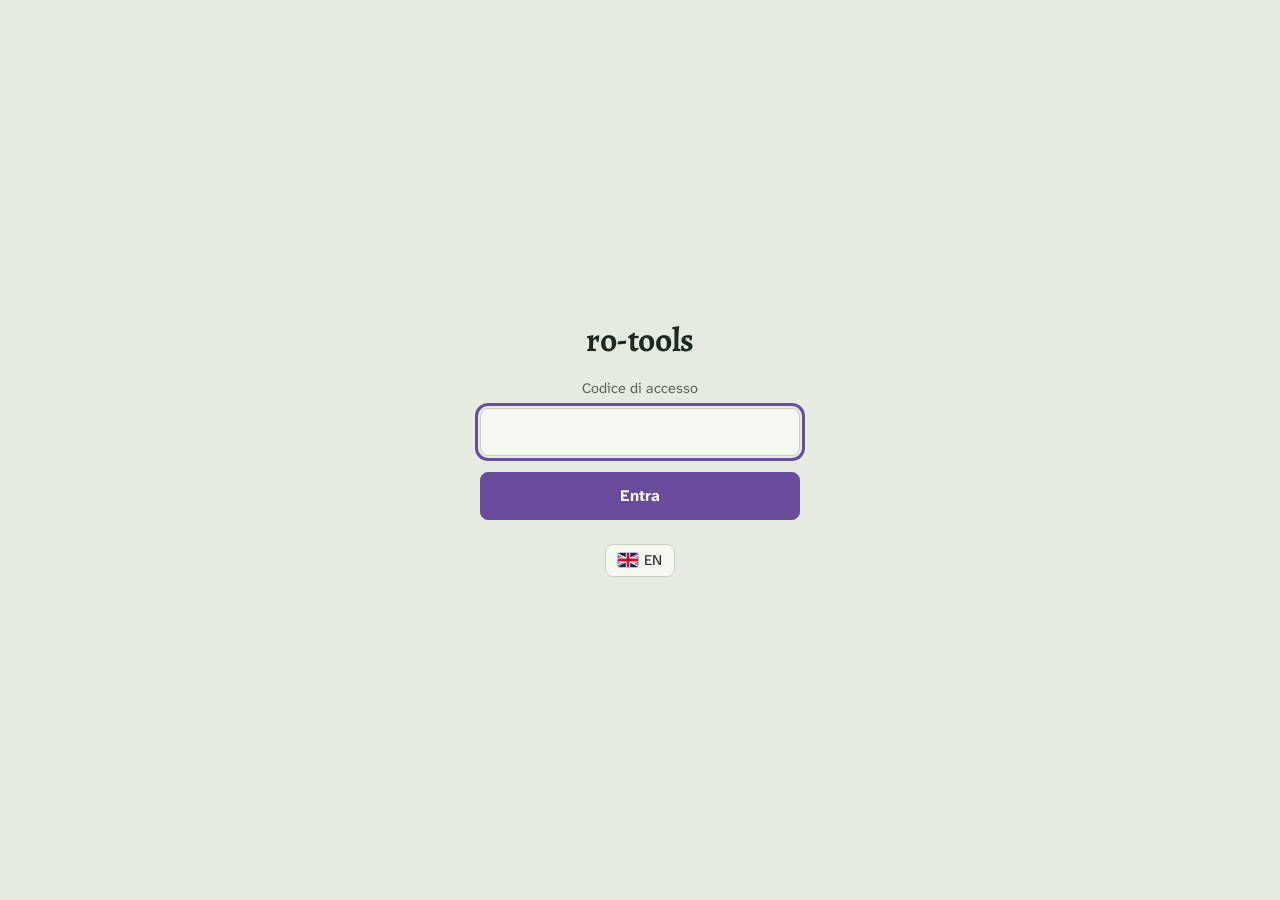
<file: pet/index.html>
<!DOCTYPE html>
<html lang="it" data-bilingual>
<head>
<meta charset="utf-8">
<meta name="viewport" content="width=device-width, initial-scale=1, viewport-fit=cover">
<meta name="robots" content="noindex">
<title>Promemoria pet</title>
<meta name="theme-color" media="(prefers-color-scheme: light)" content="#F5F7F1">
<meta name="theme-color" media="(prefers-color-scheme: dark)" content="#1B2420">
<link rel="icon" href="../icon.svg" type="image/svg+xml">
<script src="../gate.js"></script>
<link rel="stylesheet" href="../caratteri/caratteri.css">
<style>
/* Colori e caratteri sono quelli della guida Nuovo Mondo. */
:root {
  --bg: #E6EBE2;
  --surface: #F5F7F1;
  --surface-2: #EDF1E8;
  --ink: #1D2821;
  --muted: #56655B;
  --line: #C6D0C1;
  --accent: #6A4C9C;
  --warn: #A3402C;
  --focus: #6A4C9C;
  --serif: "Alegreya", "Palatino Linotype", Palatino, Georgia, serif;
  --sans: "Atkinson Hyperlegible Next", "Segoe UI", Roboto, Helvetica, Arial, sans-serif;
  color-scheme: light;
}
@media (prefers-color-scheme: dark) {
  :root:not([data-theme="light"]) {
    --bg: #131A16; --surface: #1B2420; --surface-2: #212C27; --ink: #E3EAE2; --muted: #9DAA9F; --line: #33413A;
    --accent: #B79CEB; --warn: #F08A72; --focus: #B79CEB;
    color-scheme: dark;
  }
}
:root[data-theme="dark"] {
  --bg: #131A16; --surface: #1B2420; --surface-2: #212C27; --ink: #E3EAE2; --muted: #9DAA9F; --line: #33413A;
  --accent: #B79CEB; --warn: #F08A72; --focus: #B79CEB;
  color-scheme: dark;
}
:root { box-sizing: border-box; }
*, *::before, *::after { box-sizing: inherit; }
body {
  margin: 0; background: var(--bg); color: var(--ink);
  font-family: var(--sans); font-size: 16px; line-height: 1.5;
}
button, input { font: inherit; color: inherit; }
:focus-visible { outline: 3px solid var(--focus); outline-offset: 2px; border-radius: 4px; }

/* Intestazione, come nella guida */
.topbar {
  position: sticky; top: 0; z-index: 20;
  padding-top: env(safe-area-inset-top, 0px);
  background: color-mix(in srgb, var(--surface) 92%, transparent);
  backdrop-filter: blur(6px);
  border-bottom: 1px solid var(--line);
}
.topbar-inner {
  max-width: 560px; margin: 0 auto; min-height: 64px;
  display: flex; align-items: center; gap: 16px; padding: 8px 20px; flex-wrap: wrap;
}
.brand { font-family: var(--serif); font-weight: 700; font-size: 1.15rem; white-space: nowrap; flex: 1; }
.btn {
  border: 1px solid var(--line); background: var(--surface); border-radius: 8px;
  padding: 7px 12px; cursor: pointer; font-size: .92rem; line-height: 1.2;
}
.btn:hover { border-color: var(--muted); }
a.btn { color: inherit; text-decoration: none; }
.btn[hidden] { display: none; }
/* Menu ⚙, copiato dalla guida */
.more { position: relative; }
.more > summary { list-style: none; }
.more > summary::-webkit-details-marker { display: none; }
.more > summary.gear { padding-left: 9px; padding-right: 9px; font-size: 1.05rem; }
.more > summary.gear svg { vertical-align: -3px; }
.more-menu {
  position: absolute; right: 0; top: calc(100% + 6px); background: var(--surface);
  border: 1px solid var(--line); border-radius: 10px; padding: 6px; display: grid; gap: 4px; min-width: 220px;
  box-shadow: 0 10px 30px color-mix(in srgb, var(--ink) 18%, transparent);
}
.more-menu .btn { text-align: left; border-color: transparent; }
.more-menu .btn:hover { background: var(--surface-2); }

main { max-width: 560px; margin: 0 auto; padding: 28px 20px 40px; }
.conto {
  text-align: center; padding: 28px 16px; background: var(--surface);
  border: 1px solid var(--line); border-radius: 12px;
}
#tempo {
  font-size: clamp(4.5rem, 22vw, 7rem); font-weight: 700; line-height: 1;
  font-variant-numeric: tabular-nums; letter-spacing: -.02em;
}
#stato { margin: 10px 0 0; color: var(--muted); min-height: 1.5em; }
.conto.suona { border-color: var(--warn); }
.conto.suona #tempo, .conto.suona #stato { color: var(--warn); font-weight: 700; }
.azioni { display: flex; justify-content: center; gap: 10px; margin-top: 20px; flex-wrap: wrap; }
.azioni .btn { font-size: 1.05rem; padding: 10px 22px; }
#nutrito {
  border-color: var(--accent); background: color-mix(in srgb, var(--accent) 16%, var(--surface)); font-weight: 700;
}
.campo { display: flex; align-items: center; justify-content: center; gap: 8px; margin-top: 20px; }
.campo + .campo { margin-top: 12px; }
.campo input[type="number"] {
  width: 4.5em; padding: 6px 8px; border: 1px solid var(--line); border-radius: 8px; background: var(--bg); text-align: center;
}
.campo > span { white-space: nowrap; }
.campo input[type="range"] { accent-color: var(--accent); min-width: 0; }
.campo output { min-width: 2.5ch; text-align: right; font-variant-numeric: tabular-nums; }
.hint { font-size: .9rem; color: var(--muted); margin: 16px 0 0; }
.hint[hidden] { display: none; }
#avviso-suono { color: var(--warn); }

@media (max-width: 640px) {
  .topbar-inner { gap: 10px; padding: 8px 16px; }
  main { padding-left: 16px; padding-right: 16px; }
  .topbar .btn { padding: 6px 10px; font-size: .86rem; }
  .brand { font-size: 1rem; }
}
</style>
</head>
<body>
<header class="topbar">
  <div class="topbar-inner">
    <a class="btn" href="../" title="Torna alla scelta dei servizi" data-en-title="Back to the list of services">Home</a>
    <span class="brand" data-en="Pet reminder">Promemoria pet</span>
    <!-- Lingua prima del menu ⚙, come in ogni pagina: la bandiera la disegna gate.js. -->
    <button class="btn" type="button" onclick="toggleLang()" data-lang><span data-en="IT">EN</span></button>
    <!-- Menu ⚙, uguale in ogni pagina: qui solo il tema, i minuti non meritano un backup. -->
    <details class="more">
      <summary class="btn gear" title="Menu" aria-label="Menu"><svg viewBox="0 0 16 16" width="16" height="16" fill="none" stroke="currentColor" stroke-width="1.5" stroke-linejoin="round" aria-hidden="true"><path d="M6.77 3.05L6.96 1.08h2.08l.19 1.97 1.4.58 1.53-1.26 1.47 1.47-1.26 1.53.58 1.4 1.97.19v2.08l-1.97.19-.58 1.4 1.26 1.53-1.47 1.47-1.53-1.26-1.4.58-.19 1.97H6.96l-.19-1.97-1.4-.58-1.53 1.26-1.47-1.47 1.26-1.53-.58-1.4-1.97-.19V6.96l1.97-.19.58-1.4-1.26-1.53 1.47-1.47 1.53 1.26z"/><circle cx="8" cy="8" r="2"/></svg></summary>
      <div class="more-menu">
        <button class="btn" type="button" onclick="toggleTheme()" data-en="Switch light/dark theme">Cambia tema chiaro/scuro</button>
      </div>
    </details>
  </div>
</header>
<main>
  <section class="conto" id="conto">
    <div id="tempo" role="timer" aria-live="off">9:00</div>
    <p id="stato" aria-live="polite"></p>
    <div class="azioni">
      <button class="btn" type="button" id="nutrito" data-en="Fed">Nutrito</button>
      <button class="btn" type="button" id="ferma" hidden data-en="Stop">Ferma</button>
    </div>
    <label class="campo">
      <span data-en="Minutes">Minuti</span>
      <input id="minuti" type="number" min="1" max="120" step="1" value="9" inputmode="numeric">
    </label>
    <label class="campo">
      <span data-en="Alarm volume">Volume dell'allarme</span>
      <input id="volume" type="range" min="0" max="100" step="5" value="60">
      <output id="volume-valore">60</output>
    </label>
  </section>
  <p class="hint" data-en="Press <strong>Fed</strong> when you feed the pet, and the countdown starts over. At zero it beeps until you press it again. The page must stay open, even in another tab.">Premi <strong>Nutrito</strong> quando dai da mangiare al pet, e il conto riparte da capo. A zero suona finché non lo premi di nuovo. La pagina deve restare aperta, anche in un'altra scheda.</p>
  <p class="hint" id="avviso-suono" hidden data-en="The page has reloaded. Click anywhere to turn the sound back on.">La pagina si è ricaricata. Clicca in un punto qualsiasi per riattivare il suono.</p>
</main>
<script type="module">
await window.accessGranted;
const tr = window.tr;
const $ = (id) => document.getElementById(id);

const CHIAVE = "ragnarok-pet/stato";
const BIP_HZ = 880;
const BIP_DURATA = 0.3;
const BIP_OGNI = 2;
// oltre questo tempo senza risposta smette di suonare, ma il conto resta a zero
const SUONA_PER = 600;

/**
 * @type {{minuti: number, volume: number, fine: number | null}}
 * volume da 0 a 100; fine: istante in ms in cui suona, null se fermo
 */
let stato = { minuti: 9, volume: 60, fine: null };
try {
  stato = { ...stato, ...JSON.parse(localStorage.getItem(CHIAVE) || "{}") };
} catch {
  // senza localStorage si riparte da 9 minuti a ogni apertura
}
const salva = () => {
  try {
    localStorage.setItem(CHIAVE, JSON.stringify(stato));
  } catch {
    // come sopra
  }
};

// I bip si programmano nel motore audio all'istante giusto, non con un timer JavaScript:
// nelle schede in secondo piano il browser rallenta i timer anche di un minuto.
let audio = null;
let uscita = null;

async function sbloccaAudio() {
  try {
    audio ??= new AudioContext();
    if (audio.state === "suspended") await audio.resume();
  } catch (error) {
    console.warn("Audio non disponibile:", error);
  }
  return audio?.state === "running";
}

function annullaBip() {
  uscita?.disconnect();
  uscita = null;
}

function bip(s, destinazione) {
  const inviluppo = audio.createGain();
  // le rampe evitano il click a inizio e fine nota, come nei timer
  inviluppo.gain.setValueAtTime(0, s);
  inviluppo.gain.linearRampToValueAtTime(1, s + 0.01);
  inviluppo.gain.setValueAtTime(1, s + BIP_DURATA - 0.01);
  inviluppo.gain.linearRampToValueAtTime(0, s + BIP_DURATA);
  const nota = audio.createOscillator();
  nota.frequency.value = BIP_HZ;
  nota.connect(inviluppo).connect(destinazione);
  nota.start(s);
  nota.stop(s + BIP_DURATA);
}

// Il volume sta su un nodo solo, a valle dei bip: cambiarlo vale anche per quelli gia' programmati.
function nodoVolume() {
  const nodo = audio.createGain();
  nodo.gain.value = stato.volume / 100;
  nodo.connect(audio.destination);
  return nodo;
}

function programmaBip() {
  annullaBip();
  if (stato.fine === null || audio?.state !== "running") return;
  uscita = nodoVolume();
  const inizio = audio.currentTime + Math.max(0, (stato.fine - Date.now()) / 1000);
  for (let t = 0; t < SUONA_PER; t += BIP_OGNI) bip(inizio + t, uscita);
}

const formato = (secondi) => `${Math.floor(secondi / 60)}:${String(secondi % 60).padStart(2, "0")}`;

function disegna() {
  const nome = tr("Promemoria pet", "Pet reminder");
  if (stato.fine === null) {
    $("tempo").textContent = formato(stato.minuti * 60);
    $("stato").textContent = "";
    $("conto").classList.remove("suona");
    $("ferma").hidden = true;
    document.title = nome;
    return;
  }
  const resta = Math.max(0, Math.ceil((stato.fine - Date.now()) / 1000));
  const suona = resta === 0;
  $("tempo").textContent = formato(resta);
  $("stato").textContent = suona ? tr("Dai da mangiare al pet!", "Feed your pet!") : "";
  $("conto").classList.toggle("suona", suona);
  $("ferma").hidden = false;
  document.title = suona ? `Pet! – ${nome}` : `${formato(resta)} – ${nome}`;
}

$("nutrito").addEventListener("click", async () => {
  await sbloccaAudio();
  stato.fine = Date.now() + stato.minuti * 60000;
  salva();
  $("avviso-suono").hidden = true;
  programmaBip();
  disegna();
  window.conta?.("pet-nutrito");
});

$("ferma").addEventListener("click", () => {
  stato.fine = null;
  salva();
  annullaBip();
  $("avviso-suono").hidden = true;
  disegna();
});

$("minuti").value = stato.minuti;
$("minuti").addEventListener("change", () => {
  const minuti = Number($("minuti").value);
  if (Number.isInteger(minuti) && minuti >= 1 && minuti <= 120) {
    stato.minuti = minuti;
    salva();
  } else {
    $("minuti").value = stato.minuti;
  }
  disegna();
});

$("volume").value = stato.volume;
$("volume-valore").textContent = stato.volume;
$("volume").addEventListener("input", () => {
  stato.volume = Number($("volume").value);
  $("volume-valore").textContent = stato.volume;
  if (uscita) uscita.gain.value = stato.volume / 100;
  salva();
});
// a slider lasciato un bip di prova, come nelle impostazioni dei timer
$("volume").addEventListener("change", async () => {
  if (await sbloccaAudio()) bip(audio.currentTime, nodoVolume());
});

// Un conto ancora in corso dopo un ricaricamento (anche il cambio di lingua ricarica): il
// browser fa ripartire l'audio solo dopo un clic.
if (stato.fine !== null) {
  $("avviso-suono").hidden = false;
  const riattiva = async () => {
    if (await sbloccaAudio()) {
      programmaBip();
      $("avviso-suono").hidden = true;
      document.removeEventListener("pointerdown", riattiva);
      document.removeEventListener("keydown", riattiva);
    }
  };
  document.addEventListener("pointerdown", riattiva);
  document.addEventListener("keydown", riattiva);
}

disegna();
setInterval(disegna, 250);
</script>
</body>
</html>
</file>
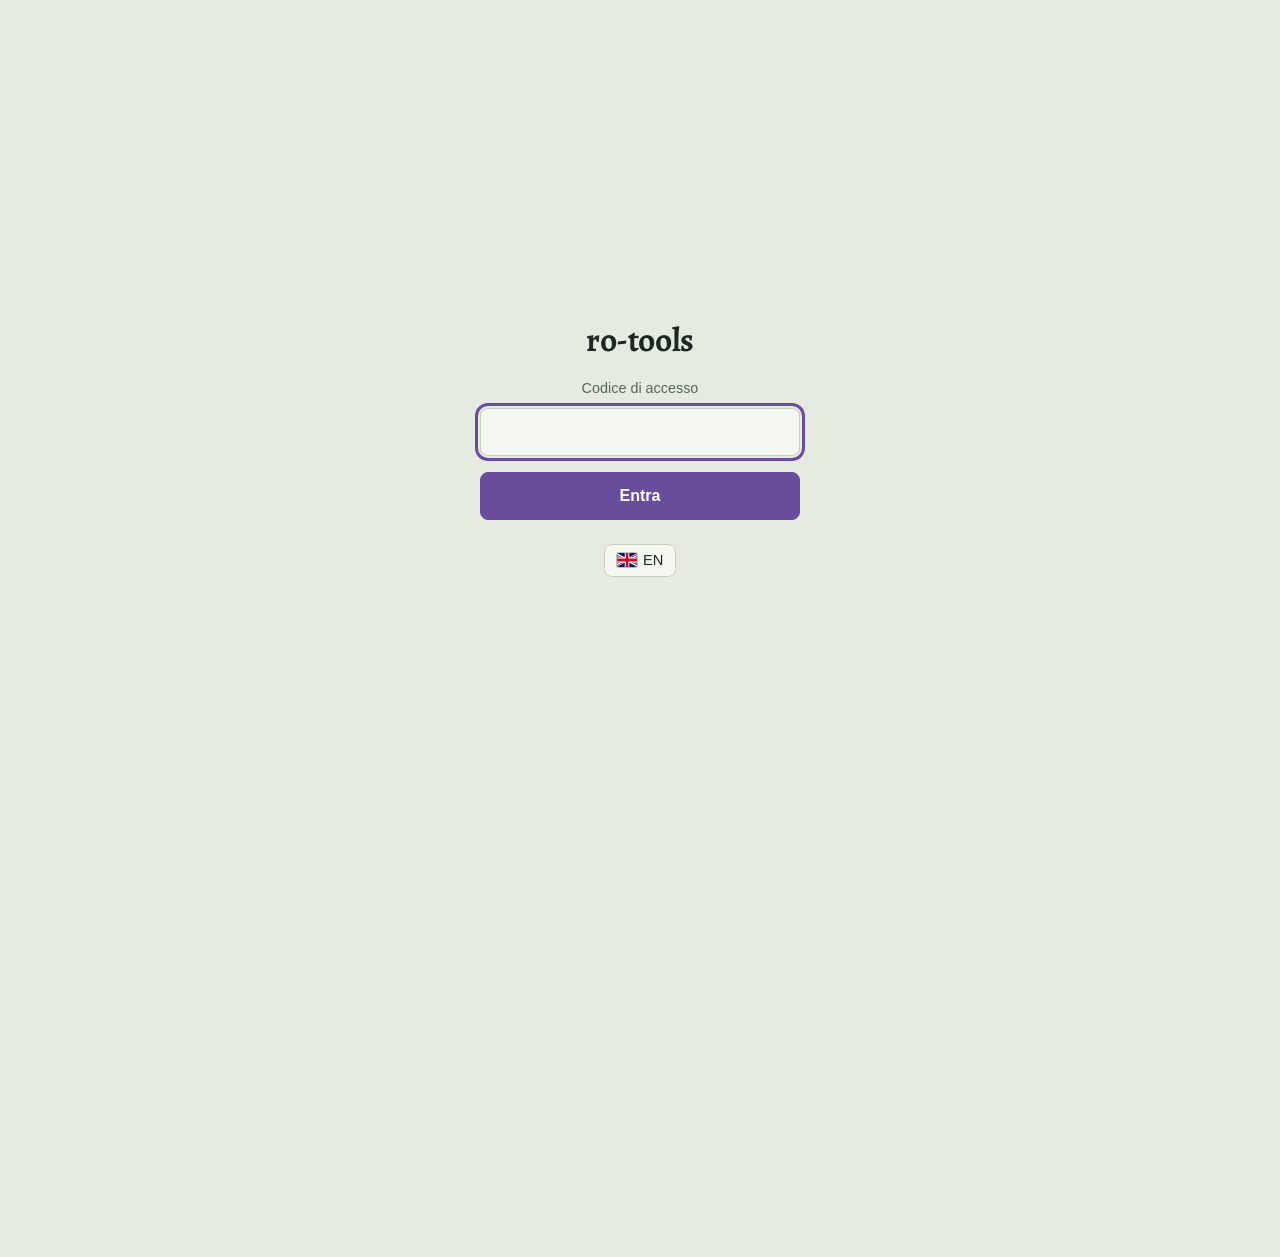
<file: statistiche/index.html>
<!DOCTYPE html>
<html lang="it" data-bilingual>
<head>
<meta charset="utf-8">
<meta name="viewport" content="width=device-width, initial-scale=1, viewport-fit=cover">
<meta name="robots" content="noindex">
<title>ro-tools – Statistiche</title>
<meta name="theme-color" media="(prefers-color-scheme: light)" content="#F5F7F1">
<meta name="theme-color" media="(prefers-color-scheme: dark)" content="#1B2420">
<link rel="icon" href="../icon.svg" type="image/svg+xml">
<script src="../gate.js"></script>
<link rel="preconnect" href="https://fonts.googleapis.com">
<link rel="preconnect" href="https://fonts.gstatic.com" crossorigin>
<link href="https://fonts.googleapis.com/css2?family=Alegreya:wght@500;700&family=Atkinson+Hyperlegible:ital,wght@0,400;0,700;1,400&display=swap" rel="stylesheet">
<style>
/* Colori e caratteri sono quelli della guida Nuovo Mondo. */
:root {
  --bg: #E6EBE2;
  --surface: #F5F7F1;
  --surface-2: #EDF1E8;
  --ink: #1D2821;
  --muted: #56655B;
  --line: #C6D0C1;
  --accent: #6A4C9C;
  --warn: #A3402C;
  --focus: #6A4C9C;
  --serif: "Alegreya", "Palatino Linotype", Palatino, Georgia, serif;
  --sans: "Atkinson Hyperlegible", "Segoe UI", Roboto, Helvetica, Arial, sans-serif;
  color-scheme: light;
}
@media (prefers-color-scheme: dark) {
  :root:not([data-theme="light"]) {
    --bg: #131A16; --surface: #1B2420; --surface-2: #212C27; --ink: #E3EAE2; --muted: #9DAA9F; --line: #33413A;
    --accent: #B79CEB; --warn: #F08A72; --focus: #B79CEB;
    color-scheme: dark;
  }
}
:root[data-theme="dark"] {
  --bg: #131A16; --surface: #1B2420; --surface-2: #212C27; --ink: #E3EAE2; --muted: #9DAA9F; --line: #33413A;
  --accent: #B79CEB; --warn: #F08A72; --focus: #B79CEB;
  color-scheme: dark;
}
:root { box-sizing: border-box; }
*, *::before, *::after { box-sizing: inherit; }
body {
  margin: 0; background: var(--bg); color: var(--ink);
  font-family: var(--sans); font-size: 16px; line-height: 1.5;
}
a { color: inherit; }
button { font: inherit; color: inherit; }
:focus-visible { outline: 3px solid var(--focus); outline-offset: 2px; border-radius: 4px; }

/* Intestazione, come nella guida */
.topbar {
  position: sticky; top: 0; z-index: 20;
  padding-top: env(safe-area-inset-top, 0px);
  background: color-mix(in srgb, var(--surface) 92%, transparent);
  backdrop-filter: blur(6px);
  border-bottom: 1px solid var(--line);
}
.topbar-inner {
  max-width: 960px; margin: 0 auto; min-height: 64px;
  display: flex; align-items: center; gap: 16px; padding: 8px 20px; flex-wrap: wrap;
}
.brand { font-family: var(--serif); font-weight: 700; font-size: 1.15rem; white-space: nowrap; flex: 1; }
.btn {
  border: 1px solid var(--line); background: var(--surface); border-radius: 8px;
  padding: 7px 12px; cursor: pointer; font-size: .92rem; line-height: 1.2;
}
.btn:hover { border-color: var(--muted); }
a.btn { text-decoration: none; }
/* Menu ⚙, copiato dalla guida */
.more { position: relative; }
.more > summary { list-style: none; }
.more > summary::-webkit-details-marker { display: none; }
.more > summary.gear { padding-left: 9px; padding-right: 9px; font-size: 1.05rem; }
.more-menu {
  position: absolute; right: 0; top: calc(100% + 6px); background: var(--surface);
  border: 1px solid var(--line); border-radius: 10px; padding: 6px; display: grid; gap: 4px; min-width: 220px;
  box-shadow: 0 10px 30px color-mix(in srgb, var(--ink) 18%, transparent);
}
.more-menu .btn { text-align: left; border-color: transparent; }
.more-menu .btn:hover { background: var(--surface-2); }

main { max-width: 960px; margin: 0 auto; padding: 28px 20px 40px; }
.hero { padding-bottom: 20px; border-bottom: 1px solid var(--line); }
.hero h1 { font-family: var(--serif); font-size: clamp(2.1rem, 4.5vw, 3.2rem); line-height: 1.05; margin: 0 0 12px; font-weight: 700; letter-spacing: -.01em; }
.lead { font-size: 1.12rem; margin: 0 0 8px; color: var(--muted); }
.hint { font-size: .88rem; color: var(--muted); margin: 0; }
h2 { font-family: var(--serif); font-size: 1.4rem; line-height: 1.15; margin: 0 0 12px; font-weight: 700; }

/* Il periodo vale per tutto cio' che sta sotto */
.periodi { display: flex; gap: 8px; flex-wrap: wrap; margin: 20px 0; }
.periodi .btn[aria-pressed="true"] { border-color: var(--accent); background: color-mix(in srgb, var(--accent) 16%, var(--surface)); font-weight: 700; }
#contenuto.carica { opacity: .5; }
.errore { margin: 0 0 16px; padding: 12px 16px; border-left: 4px solid var(--warn); background: var(--surface); border-radius: 0 8px 8px 0; }
.errore[hidden] { display: none; }

.card { border: 1px solid var(--line); border-radius: 12px; background: var(--surface); padding: 16px 18px; min-width: 0; }
.numeri { display: grid; grid-template-columns: repeat(3, minmax(0, 1fr)); gap: 12px; margin-bottom: 12px; }
.numero .etichetta { color: var(--muted); font-size: .9rem; }
.numero .valore { font-size: 2rem; font-weight: 700; line-height: 1.15; }
.numero.principale .valore { font-size: 3rem; }
.sezioni { display: grid; gap: 12px; }
.griglia { display: grid; grid-template-columns: repeat(2, minmax(0, 1fr)); gap: 12px; }

/* Andamento: una linea, l'area appena accennata, griglia sottile */
.grafico { position: relative; height: 220px; }
.grafico svg { display: block; width: 100%; height: 100%; overflow: visible; }
.grafico svg:focus-visible { outline-offset: 4px; }
.grafico .griglia-y { stroke: var(--line); stroke-width: 1; }
.grafico .testo-asse { fill: var(--muted); font-size: 12px; font-variant-numeric: tabular-nums; }
.grafico .area { fill: var(--accent); fill-opacity: .1; }
.grafico .linea { fill: none; stroke: var(--accent); stroke-width: 2; stroke-linejoin: round; stroke-linecap: round; }
.grafico .punto { fill: var(--accent); stroke: var(--surface); stroke-width: 2; }
.grafico .mirino { stroke: var(--muted); stroke-width: 1; }
.suggerimento {
  position: absolute; top: 0; pointer-events: none; background: var(--surface); border: 1px solid var(--line);
  border-radius: 8px; padding: 6px 10px; font-size: .88rem; line-height: 1.3; white-space: nowrap;
  box-shadow: 0 6px 18px color-mix(in srgb, var(--ink) 14%, transparent);
}
.suggerimento strong { display: block; font-size: 1rem; }
.suggerimento span { color: var(--muted); }
.suggerimento[hidden] { display: none; }
.numeri-giorni { margin-top: 10px; font-size: .9rem; }
.numeri-giorni summary { cursor: pointer; color: var(--muted); }
.numeri-giorni table { border-collapse: collapse; margin-top: 8px; font-variant-numeric: tabular-nums; }
.numeri-giorni td, .numeri-giorni th { padding: 2px 16px 2px 0; text-align: left; font-weight: 400; }
.numeri-giorni th { color: var(--muted); }

/* Classifiche: nome, barra, valore. Il colore e' della barra, mai del testo */
.barre { list-style: none; margin: 0; padding: 0; display: grid; gap: 8px; }
.barre li { display: grid; grid-template-columns: minmax(0, 1fr) auto; gap: 2px 12px; align-items: baseline; }
.barre .nome { overflow-wrap: anywhere; }
.barre .valore { font-variant-numeric: tabular-nums; font-weight: 700; text-align: right; }
.barre .valore span { color: var(--muted); font-weight: 400; margin-left: 6px; }
.barre .binario { grid-column: 1 / -1; height: 10px; }
.barre .barra { height: 100%; min-width: 2px; background: var(--accent); border-radius: 0 4px 4px 0; }
.vuoto { color: var(--muted); margin: 0; }

@media (max-width: 640px) {
  .topbar-inner { gap: 10px; padding: 8px 16px; }
  main { padding-left: 16px; padding-right: 16px; }
  .btn { padding: 6px 10px; font-size: .86rem; }
  .brand { font-size: 1rem; }
  .card { padding: 14px; }
  .numeri { grid-template-columns: repeat(2, minmax(0, 1fr)); }
  .numero.principale { grid-column: 1 / -1; }
  .griglia { grid-template-columns: minmax(0, 1fr); }
}
</style>
</head>
<body>
<header class="topbar">
  <div class="topbar-inner">
    <a class="btn" href="../index.html" title="Torna alla scelta dei servizi" data-en-title="Back to the list of services">Home</a>
    <span class="brand" data-en="Statistics">Statistiche</span>
    <!-- Lingua prima del menu ⚙, come in ogni pagina: la bandiera la disegna gate.js. -->
    <button class="btn" type="button" onclick="toggleLang()" data-lang><span data-en="IT">EN</span></button>
    <!-- Menu ⚙, uguale in ogni pagina: qui solo il tema, la pagina non ha dati da salvare. -->
    <details class="more">
      <summary class="btn gear" title="Menu" aria-label="Menu">&#9881;</summary>
      <div class="more-menu">
        <button class="btn" type="button" onclick="toggleTheme()" data-en="Switch light/dark theme">Cambia tema chiaro/scuro</button>
      </div>
    </details>
  </div>
</header>
<main>
  <section class="hero">
    <h1 data-en="Statistics">Statistiche</h1>
    <p class="lead" data-en="How many people use ro-tools and what they do with it, counted anonymously and without cookies.">Quante persone usano ro-tools e cosa ci fanno, contate in forma anonima e senza cookie.</p>
    <p class="hint" id="aggiornato"></p>
  </section>

  <div class="periodi" role="group" aria-label="Periodo" data-en-aria-label="Period">
    <button class="btn" type="button" data-periodo="7" data-en="Last 7 days">Ultimi 7 giorni</button>
    <button class="btn" type="button" data-periodo="30" data-en="Last 30 days">Ultimi 30 giorni</button>
    <button class="btn" type="button" data-periodo="tutto" data-en="All time">Da sempre</button>
  </div>
  <p class="errore" id="errore" hidden></p>

  <div id="contenuto" class="carica">
    <div class="numeri">
      <div class="card numero principale"><div class="etichetta" data-en="Visits">Visite</div><div class="valore" id="visite">–</div></div>
      <div class="card numero"><div class="etichetta" data-en="Visits per day">Visite al giorno</div><div class="valore" id="media">–</div></div>
      <div class="card numero"><div class="etichetta" data-en="Actions">Azioni</div><div class="valore" id="azioni-totale">–</div></div>
    </div>
    <div class="sezioni">
      <section class="card">
        <h2 data-en="Visits by day">Visite giorno per giorno</h2>
        <div class="grafico" id="grafico"><div class="suggerimento" id="suggerimento" hidden></div></div>
        <details class="numeri-giorni">
          <summary data-en="Show the numbers">Mostra i numeri</summary>
          <table><tbody id="tabella-giorni"></tbody></table>
        </details>
      </section>
      <section class="card">
        <h2 data-en="Pages">Pagine</h2>
        <ol class="barre" id="pagine"></ol>
      </section>
      <section class="card">
        <h2 data-en="Actions">Azioni</h2>
        <ol class="barre" id="azioni"></ol>
      </section>
      <div class="griglia">
        <section class="card"><h2 data-en="Devices">Dispositivi</h2><ol class="barre" id="schermi"></ol></section>
        <section class="card"><h2 data-en="Countries">Paesi</h2><ol class="barre" id="paesi"></ol></section>
        <section class="card"><h2 data-en="Languages">Lingue</h2><ol class="barre" id="lingue"></ol></section>
        <section class="card"><h2 data-en="Coming from">Provenienza</h2><ol class="barre" id="provenienze"></ol></section>
        <section class="card"><h2>Browser</h2><ol class="barre" id="browser"></ol></section>
        <section class="card"><h2 data-en="Operating systems">Sistemi operativi</h2><ol class="barre" id="sistemi"></ol></section>
      </div>
    </div>
  </div>
</main>
<script type="module" src="app.js"></script>
</body>
</html>
</file>
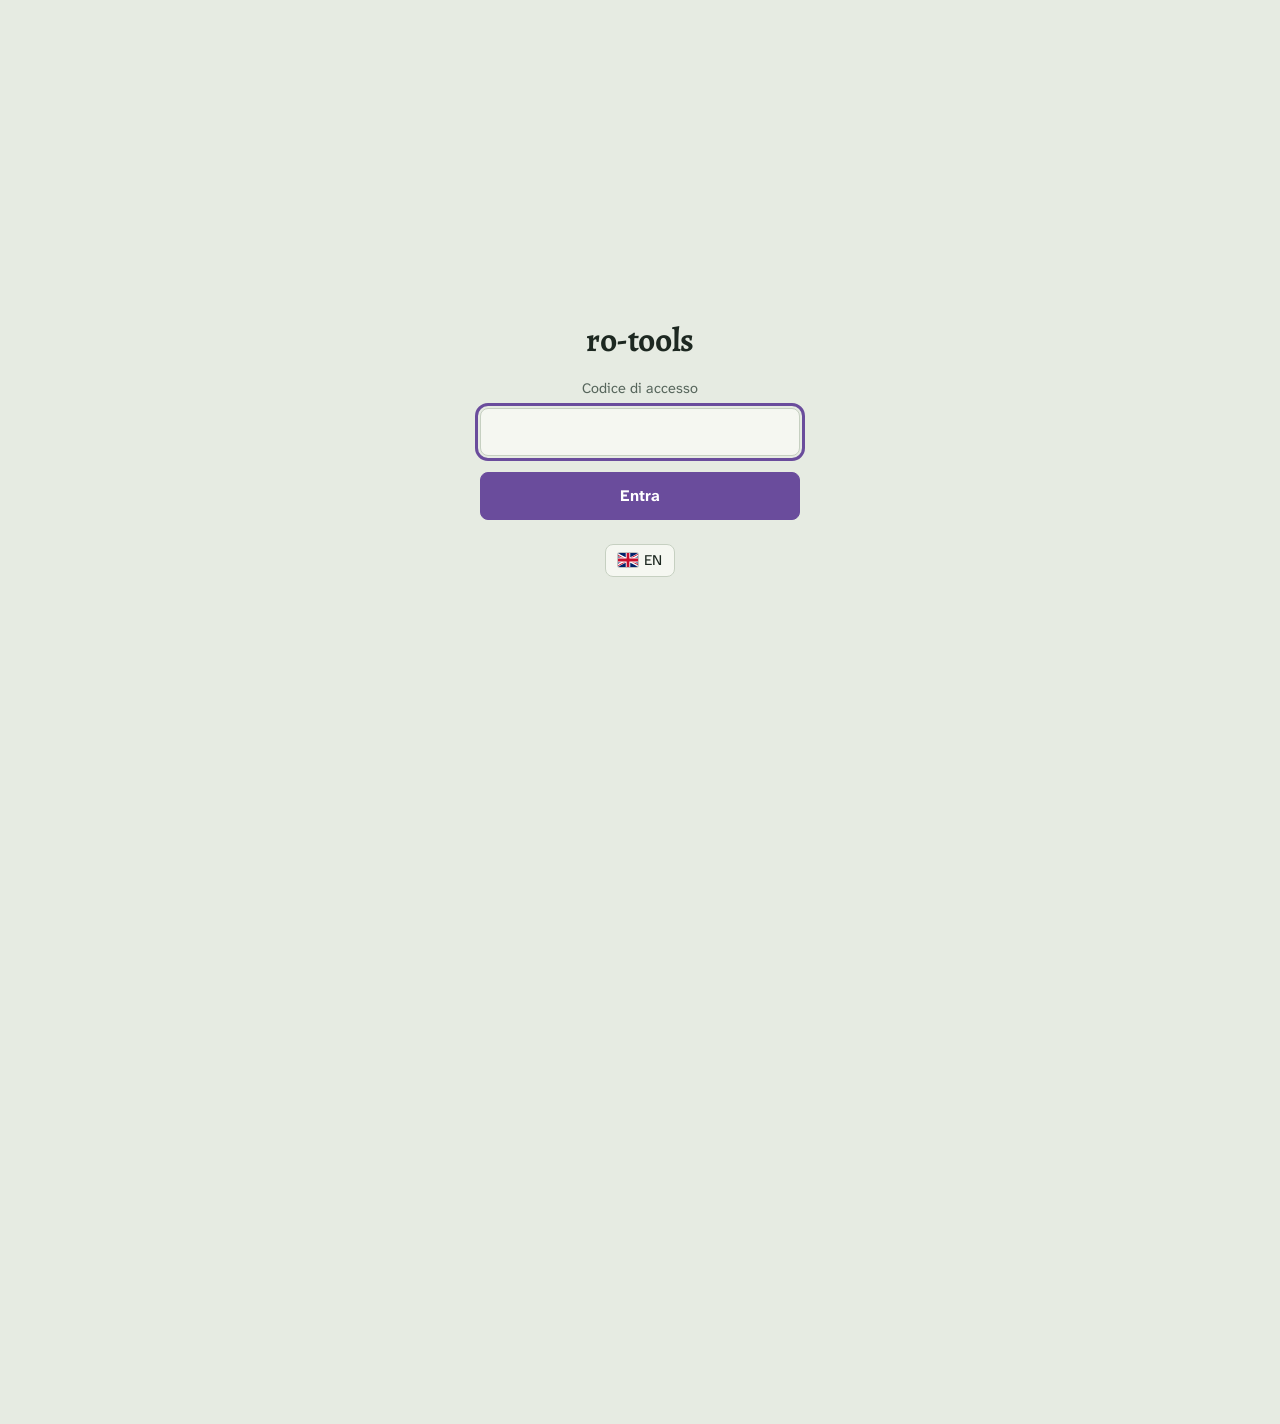
<file: stats/index.html>
<!DOCTYPE html>
<html lang="it" data-bilingual>
<head>
<meta charset="utf-8">
<meta name="viewport" content="width=device-width, initial-scale=1, viewport-fit=cover">
<meta name="robots" content="noindex">
<title>ro-tools – Statistiche</title>
<meta name="theme-color" media="(prefers-color-scheme: light)" content="#F5F7F1">
<meta name="theme-color" media="(prefers-color-scheme: dark)" content="#1B2420">
<link rel="icon" href="../icon.svg" type="image/svg+xml">
<script src="../gate.js"></script>
<link rel="stylesheet" href="../caratteri/caratteri.css">
<style>
/* Colori e caratteri sono quelli della guida Nuovo Mondo. */
:root {
  --bg: #E6EBE2;
  --surface: #F5F7F1;
  --surface-2: #EDF1E8;
  --ink: #1D2821;
  --muted: #56655B;
  --line: #C6D0C1;
  --accent: #6A4C9C;
  --warn: #A3402C;
  --focus: #6A4C9C;
  --serif: "Alegreya", "Palatino Linotype", Palatino, Georgia, serif;
  --sans: "Atkinson Hyperlegible Next", "Segoe UI", Roboto, Helvetica, Arial, sans-serif;
  color-scheme: light;
}
@media (prefers-color-scheme: dark) {
  :root:not([data-theme="light"]) {
    --bg: #131A16; --surface: #1B2420; --surface-2: #212C27; --ink: #E3EAE2; --muted: #9DAA9F; --line: #33413A;
    --accent: #B79CEB; --warn: #F08A72; --focus: #B79CEB;
    color-scheme: dark;
  }
}
:root[data-theme="dark"] {
  --bg: #131A16; --surface: #1B2420; --surface-2: #212C27; --ink: #E3EAE2; --muted: #9DAA9F; --line: #33413A;
  --accent: #B79CEB; --warn: #F08A72; --focus: #B79CEB;
  color-scheme: dark;
}
:root { box-sizing: border-box; }
*, *::before, *::after { box-sizing: inherit; }
body {
  margin: 0; background: var(--bg); color: var(--ink);
  font-family: var(--sans); font-size: 16px; line-height: 1.5;
}
a { color: inherit; }
button { font: inherit; color: inherit; }
:focus-visible { outline: 3px solid var(--focus); outline-offset: 2px; border-radius: 4px; }

/* Intestazione, come nella guida */
.topbar {
  position: sticky; top: 0; z-index: 20;
  padding-top: env(safe-area-inset-top, 0px);
  background: color-mix(in srgb, var(--surface) 92%, transparent);
  backdrop-filter: blur(6px);
  border-bottom: 1px solid var(--line);
}
.topbar-inner {
  max-width: 960px; margin: 0 auto; min-height: 64px;
  display: flex; align-items: center; gap: 16px; padding: 8px 20px; flex-wrap: wrap;
}
.brand { font-family: var(--serif); font-weight: 700; font-size: 1.15rem; white-space: nowrap; flex: 1; }
.btn {
  border: 1px solid var(--line); background: var(--surface); border-radius: 8px;
  padding: 7px 12px; cursor: pointer; font-size: .92rem; line-height: 1.2;
}
.btn:hover { border-color: var(--muted); }
a.btn { text-decoration: none; }
/* Menu ⚙, copiato dalla guida */
.more { position: relative; }
.more > summary { list-style: none; }
.more > summary::-webkit-details-marker { display: none; }
.more > summary.gear { padding-left: 9px; padding-right: 9px; font-size: 1.05rem; }
.more > summary.gear svg { vertical-align: -3px; }
.more-menu {
  position: absolute; right: 0; top: calc(100% + 6px); background: var(--surface);
  border: 1px solid var(--line); border-radius: 10px; padding: 6px; display: grid; gap: 4px; min-width: 220px;
  box-shadow: 0 10px 30px color-mix(in srgb, var(--ink) 18%, transparent);
}
.more-menu .btn { text-align: left; border-color: transparent; }
.more-menu .btn:hover { background: var(--surface-2); }

main { max-width: 960px; margin: 0 auto; padding: 28px 20px 40px; }
.hero { padding-bottom: 20px; border-bottom: 1px solid var(--line); }
.hero h1 { font-family: var(--serif); font-size: clamp(2.1rem, 4.5vw, 3.2rem); line-height: 1.05; margin: 0 0 12px; font-weight: 700; letter-spacing: -.01em; }
.lead { font-size: 1.12rem; margin: 0 0 8px; color: var(--muted); }
.hint { font-size: .88rem; color: var(--muted); margin: 0; }
h2 { font-family: var(--serif); font-size: 1.4rem; line-height: 1.15; margin: 0 0 12px; font-weight: 700; }

/* Il periodo vale per tutto cio' che sta sotto */
.periodi { display: flex; gap: 8px; flex-wrap: wrap; margin: 20px 0; }
.periodi .btn[aria-pressed="true"] { border-color: var(--accent); background: color-mix(in srgb, var(--accent) 16%, var(--surface)); font-weight: 700; }
#contenuto.carica { opacity: .5; }
.errore { margin: 0 0 16px; padding: 12px 16px; border-left: 4px solid var(--warn); background: var(--surface); border-radius: 0 8px 8px 0; }
.errore[hidden] { display: none; }

.card { border: 1px solid var(--line); border-radius: 12px; background: var(--surface); padding: 16px 18px; min-width: 0; }
.numeri { display: grid; grid-template-columns: repeat(3, minmax(0, 1fr)); gap: 12px; margin-bottom: 12px; }
.numero .etichetta { color: var(--muted); font-size: .9rem; }
.numero .valore { font-size: 2rem; font-weight: 700; line-height: 1.15; }
.numero.principale .valore { font-size: 3rem; }
.sezioni { display: grid; gap: 12px; }
.griglia { display: grid; grid-template-columns: repeat(2, minmax(0, 1fr)); gap: 12px; }

/* Andamento: una linea, l'area appena accennata, griglia sottile */
.grafico { position: relative; height: 220px; }
.grafico svg { display: block; width: 100%; height: 100%; overflow: visible; }
.grafico svg:focus-visible { outline-offset: 4px; }
.grafico .griglia-y { stroke: var(--line); stroke-width: 1; }
.grafico .testo-asse { fill: var(--muted); font-size: 12px; font-variant-numeric: tabular-nums; }
.grafico .area { fill: var(--accent); fill-opacity: .1; }
.grafico .linea { fill: none; stroke: var(--accent); stroke-width: 2; stroke-linejoin: round; stroke-linecap: round; }
.grafico .punto { fill: var(--accent); stroke: var(--surface); stroke-width: 2; }
.grafico .mirino { stroke: var(--muted); stroke-width: 1; }
.suggerimento {
  position: absolute; top: 0; pointer-events: none; background: var(--surface); border: 1px solid var(--line);
  border-radius: 8px; padding: 6px 10px; font-size: .88rem; line-height: 1.3; white-space: nowrap;
  box-shadow: 0 6px 18px color-mix(in srgb, var(--ink) 14%, transparent);
}
.suggerimento strong { display: block; font-size: 1rem; }
.suggerimento span { color: var(--muted); }
.suggerimento[hidden] { display: none; }
.numeri-giorni { margin-top: 10px; font-size: .9rem; }
.numeri-giorni summary { cursor: pointer; color: var(--muted); }
.numeri-giorni table { border-collapse: collapse; margin-top: 8px; font-variant-numeric: tabular-nums; }
.numeri-giorni td, .numeri-giorni th { padding: 2px 16px 2px 0; text-align: left; font-weight: 400; }
.numeri-giorni th { color: var(--muted); }

/* Classifiche: nome, barra, valore. Il colore e' della barra, mai del testo */
.barre { list-style: none; margin: 0; padding: 0; display: grid; gap: 8px; }
.barre li { display: grid; grid-template-columns: minmax(0, 1fr) auto; gap: 2px 12px; align-items: baseline; }
.barre .nome { overflow-wrap: anywhere; }
.barre .valore { font-variant-numeric: tabular-nums; font-weight: 700; text-align: right; }
.barre .valore span { color: var(--muted); font-weight: 400; margin-left: 6px; }
.barre .binario { grid-column: 1 / -1; height: 10px; }
.barre .barra { height: 100%; min-width: 2px; background: var(--accent); border-radius: 0 4px 4px 0; }
.vuoto { color: var(--muted); margin: 0; }
.nota { margin: -4px 0 12px; }

@media (max-width: 640px) {
  .topbar-inner { gap: 10px; padding: 8px 16px; }
  main { padding-left: 16px; padding-right: 16px; }
  .btn { padding: 6px 10px; font-size: .86rem; }
  .brand { font-size: 1rem; }
  .card { padding: 14px; }
  .numeri { grid-template-columns: repeat(2, minmax(0, 1fr)); }
  .numero.principale { grid-column: 1 / -1; }
  .griglia { grid-template-columns: minmax(0, 1fr); }
}
</style>
</head>
<body>
<header class="topbar">
  <div class="topbar-inner">
    <a class="btn" href="../" title="Torna alla scelta dei servizi" data-en-title="Back to the list of services">Home</a>
    <span class="brand" data-en="Statistics">Statistiche</span>
    <!-- Lingua prima del menu ⚙, come in ogni pagina: la bandiera la disegna gate.js. -->
    <button class="btn" type="button" onclick="toggleLang()" data-lang><span data-en="IT">EN</span></button>
    <!-- Menu ⚙, uguale in ogni pagina: qui solo il tema, la pagina non ha dati da salvare. -->
    <details class="more">
      <summary class="btn gear" title="Menu" aria-label="Menu"><svg viewBox="0 0 16 16" width="16" height="16" fill="none" stroke="currentColor" stroke-width="1.5" stroke-linejoin="round" aria-hidden="true"><path d="M6.77 3.05L6.96 1.08h2.08l.19 1.97 1.4.58 1.53-1.26 1.47 1.47-1.26 1.53.58 1.4 1.97.19v2.08l-1.97.19-.58 1.4 1.26 1.53-1.47 1.47-1.53-1.26-1.4.58-.19 1.97H6.96l-.19-1.97-1.4-.58-1.53 1.26-1.47-1.47 1.26-1.53-.58-1.4-1.97-.19V6.96l1.97-.19.58-1.4-1.26-1.53 1.47-1.47 1.53 1.26z"/><circle cx="8" cy="8" r="2"/></svg></summary>
      <div class="more-menu">
        <button class="btn" type="button" onclick="toggleTheme()" data-en="Switch light/dark theme">Cambia tema chiaro/scuro</button>
      </div>
    </details>
  </div>
</header>
<main>
  <section class="hero">
    <h1 data-en="Statistics">Statistiche</h1>
    <p class="lead" data-en="How many people use ro-tools and what they do with it, counted anonymously and without cookies. Cloudflare, the service in front of ro.albgri.com, checks on every page whether the visitor is using a browser or an automated program and stores the result in a technical cookie (&lt;code&gt;cf_clearance&lt;/code&gt;), which is not used to profile visitors.">Quante persone usano ro-tools e cosa ci fanno, contate in forma anonima e senza cookie. Cloudflare, il servizio che sta davanti a ro.albgri.com, controlla in ogni pagina se chi la apre usa un browser o un programma automatico e salva l'esito in un cookie tecnico (<code>cf_clearance</code>), che non serve a profilare chi visita.</p>
    <p class="hint" id="aggiornato"></p>
  </section>

  <div class="periodi" role="group" aria-label="Periodo" data-en-aria-label="Period">
    <button class="btn" type="button" data-periodo="7" data-en="Last 7 days">Ultimi 7 giorni</button>
    <button class="btn" type="button" data-periodo="30" data-en="Last 30 days">Ultimi 30 giorni</button>
    <button class="btn" type="button" data-periodo="tutto" data-en="All time">Da sempre</button>
  </div>
  <p class="errore" id="errore" hidden></p>

  <div id="contenuto" class="carica">
    <div class="numeri">
      <div class="card numero principale"><div class="etichetta" data-en="Visits">Visite</div><div class="valore" id="visite">–</div></div>
      <div class="card numero"><div class="etichetta" data-en="Visits per day">Visite al giorno</div><div class="valore" id="media">–</div></div>
      <div class="card numero"><div class="etichetta" data-en="Actions">Azioni</div><div class="valore" id="azioni-totale">–</div></div>
    </div>
    <div class="sezioni">
      <section class="card">
        <h2 data-en="Visits by day">Visite giorno per giorno</h2>
        <div class="grafico" id="grafico"><div class="suggerimento" id="suggerimento" hidden></div></div>
        <details class="numeri-giorni">
          <summary data-en="Show the numbers">Mostra i numeri</summary>
          <table><tbody id="tabella-giorni"></tbody></table>
        </details>
      </section>
      <section class="card">
        <h2 data-en="Pages">Pagine</h2>
        <ol class="barre" id="pagine"></ol>
      </section>
      <section class="card">
        <h2 data-en="Actions">Azioni</h2>
        <ol class="barre" id="azioni"></ol>
      </section>
      <section class="card">
        <h2 data-en="Access code">Codice di accesso</h2>
        <p class="hint nota" data-en="Since 2 November 2026. Only people who type the code are counted, because a browser that already remembers it skips the screen.">Dal 2 novembre 2026. Si conta solo chi scrive il codice, perché un browser che lo ricorda già salta la schermata.</p>
        <ol class="barre" id="accessi"></ol>
      </section>
      <div class="griglia">
        <section class="card"><h2 data-en="Devices">Dispositivi</h2><ol class="barre" id="schermi"></ol></section>
        <section class="card"><h2 data-en="Countries">Paesi</h2><ol class="barre" id="paesi"></ol></section>
        <section class="card"><h2 data-en="Languages">Lingue</h2><ol class="barre" id="lingue"></ol></section>
        <section class="card"><h2 data-en="Coming from">Provenienza</h2><ol class="barre" id="provenienze"></ol></section>
        <section class="card"><h2>Browser</h2><ol class="barre" id="browser"></ol></section>
        <section class="card"><h2 data-en="Operating systems">Sistemi operativi</h2><ol class="barre" id="sistemi"></ol></section>
      </div>
    </div>
  </div>
</main>
<script type="module" src="app.js"></script>
</body>
</html>
</file>
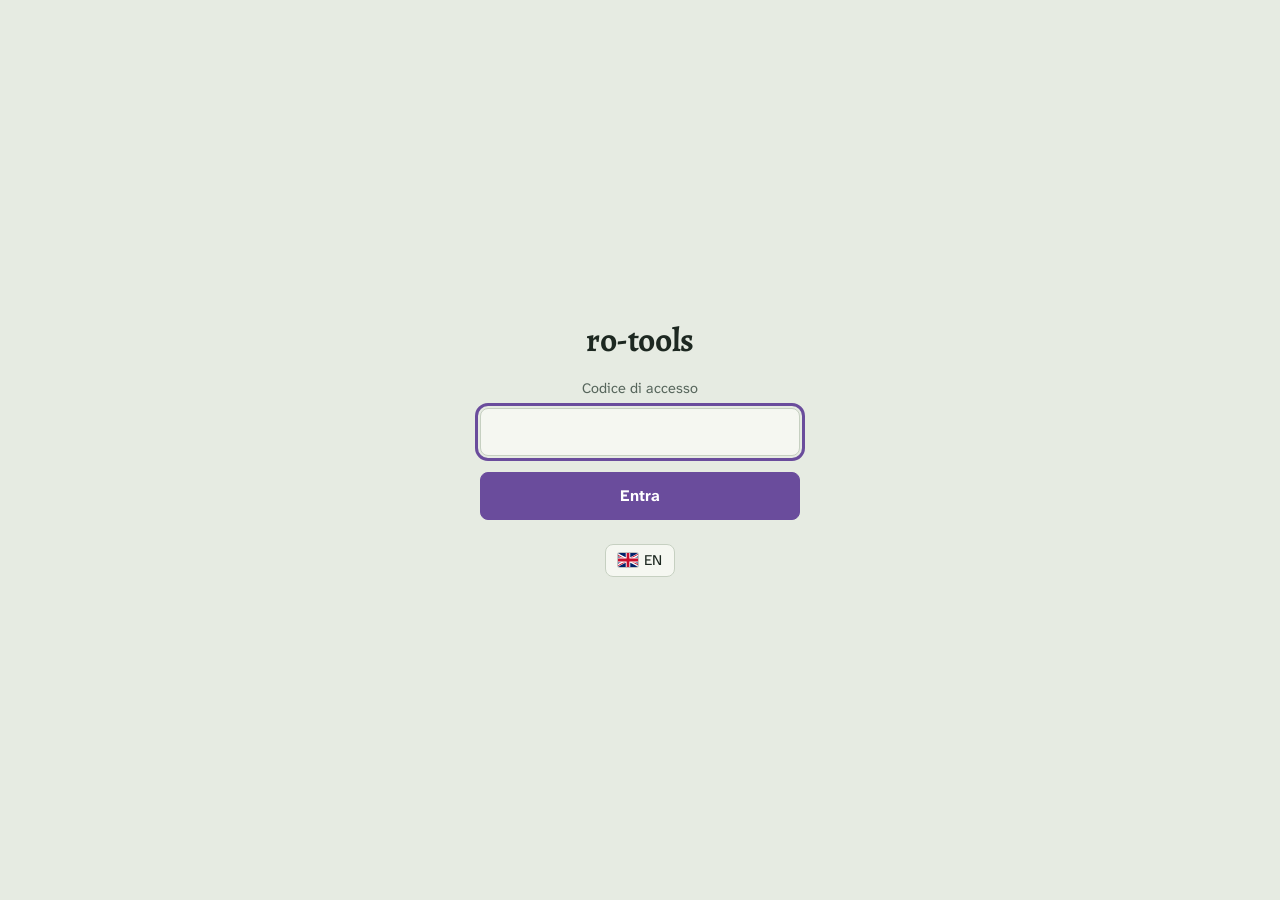
<file: timers/index.html>
<!doctype html>
<html lang="it" data-bilingual>
  <head>
    <meta charset="utf-8" />
    <meta name="viewport" content="width=device-width, initial-scale=1, viewport-fit=cover" />
    <meta name="robots" content="noindex" />
    <!-- Ogni scritta ha l'inglese accanto, in data-en (o data-en-title e simili per gli
         attributi): lo applica gate.js quando la lingua scelta e' l'inglese. -->
    <title data-en="Respawn timers">Timer di respawn</title>
    <meta
      name="description"
      content="Timer delle finestre di respawn per MVP e quest di Ragnarok Online."
      data-en-content="Respawn window timers for Ragnarok Online MVPs and quests."
    />
    <meta name="theme-color" media="(prefers-color-scheme: light)" content="#f5f7f1" />
    <meta name="theme-color" media="(prefers-color-scheme: dark)" content="#1b2420" />
    <link rel="manifest" href="manifest.webmanifest" />
    <link rel="icon" href="../icon.svg" type="image/svg+xml" />
    <link rel="apple-touch-icon" href="icons/icon-192.png" />
    <meta name="apple-mobile-web-app-capable" content="yes" />
    <meta name="apple-mobile-web-app-status-bar-style" content="default" />
    <link rel="stylesheet" href="../caratteri/caratteri.css" />
    <link rel="stylesheet" href="style.css" />
    <script src="../gate.js"></script>
  </head>
  <body>
    <header class="topbar">
      <div class="topbar-inner">
        <div class="topbar-start">
          <a
            class="ghost compact home"
            href="../"
            title="Torna alla scelta dei servizi"
            data-en-title="Back to the list of services"
            >Home</a
          >
          <span class="brand" data-en="Respawn timers">Timer di respawn</span>
        </div>
        <button
          id="clock"
          class="clock"
          aria-label="Cambia fuso orario"
          title="Cambia fuso orario"
          data-en-aria-label="Change time zone"
          data-en-title="Change time zone"
        >
          <span id="clock-time">--:--:--</span>
          <span id="clock-zone" class="clock-zone"></span>
        </button>
        <div class="topbar-actions">
          <button id="btn-alerts" class="ghost warn compact" hidden>
            <span class="short" data-en="Alerts">Avvisi</span
            ><span class="long" data-en="Enable alerts">Attiva avvisi</span>
          </button>
          <button id="btn-install" class="ghost compact" hidden>
            <span class="short" data-en="Install">Installa</span
            ><span class="long" data-en="Install app">Installa app</span>
          </button>
          <!-- Lingua prima del menu ⚙, come in ogni pagina: la bandiera la disegna gate.js. -->
          <button type="button" class="ghost compact" id="btn-lang" data-lang><span data-en="IT">EN</span></button>
          <!-- Menu ⚙, uguale in ogni pagina: voci della pagina, backup, tema. Lo chiude gate.js. -->
          <details class="more">
            <summary class="gear" title="Menu" aria-label="Menu"><svg viewBox="0 0 16 16" width="16" height="16" fill="none" stroke="currentColor" stroke-width="1.5" stroke-linejoin="round" aria-hidden="true"><path d="M6.77 3.05L6.96 1.08h2.08l.19 1.97 1.4.58 1.53-1.26 1.47 1.47-1.26 1.53.58 1.4 1.97.19v2.08l-1.97.19-.58 1.4 1.26 1.53-1.47 1.47-1.53-1.26-1.4.58-.19 1.97H6.96l-.19-1.97-1.4-.58-1.53 1.26-1.47-1.47 1.26-1.53-.58-1.4-1.97-.19V6.96l1.97-.19.58-1.4-1.26-1.53 1.47-1.47 1.53 1.26z"/><circle cx="8" cy="8" r="2"/></svg></summary>
            <div class="more-menu">
              <button type="button" class="ghost" id="btn-settings" data-en="Settings">Impostazioni</button>
              <button type="button" class="ghost" id="btn-clear" data-en="Clear expired">Togli gli scaduti</button>
              <button type="button" class="ghost" id="btn-export" data-en="Data backup">Backup dei dati</button>
              <button type="button" class="ghost" id="btn-import" data-en="Restore from backup">Ripristina da backup</button>
              <button type="button" class="ghost" id="btn-theme" data-en="Switch light/dark theme">
                Cambia tema chiaro/scuro
              </button>
            </div>
          </details>
          <input id="file-import" type="file" accept="application/json,.json" hidden />
        </div>
      </div>
    </header>

    <main>
      <div class="list-head" aria-hidden="true">
        <span class="col-sound" data-en="Sound">Suono</span>
        <span class="col-beeps" data-en="Beeps">Bip</span>
        <span class="col-name" data-en="Name">Nome</span>
        <span class="col-map" data-en="Map">Mappa</span>
        <span class="col-category" data-en="Category">Categoria</span>
        <span class="col-time" data-en="Time">Ora</span>
        <span class="col-spawn">Spawn</span>
        <span class="col-maxspawn" data-en="Max. Spawn">Spawn max</span>
        <span class="col-left" data-en="Left">Manca</span>
        <span class="col-menu"></span>
      </div>
      <ul id="timer-list" class="timers"></ul>
      <p
        id="empty-state"
        class="empty"
        data-en="No timers yet. Tap <strong>Add</strong> to create the first one."
      >
        Ancora nessun timer. Tocca <strong>Aggiungi</strong> per creare il primo.
      </p>
    </main>

    <button id="btn-add" class="fab" aria-label="Aggiungi timer" data-en-aria-label="Add timer">
      <span aria-hidden="true">+</span><span class="fab-label" data-en="Add">Aggiungi</span>
    </button>

    <div id="toast" class="toast" role="status" aria-live="polite" hidden>
      <span id="toast-text"></span>
      <button id="toast-action" class="ghost" hidden></button>
    </div>

    <dialog id="editor" class="sheet">
      <form id="editor-form" method="dialog">
        <h2 id="editor-title"></h2>

        <label for="field-name" data-en="Name">Nome</label>
        <input id="field-name" name="name" list="names" autocomplete="off" placeholder="Atroce" />

        <div class="row">
          <div>
            <label for="field-map" data-en="Map">Mappa</label>
            <input id="field-map" name="map" list="maps" autocomplete="off" placeholder="ve_fild01" />
          </div>
          <div>
            <label for="field-category" data-en="Category">Categoria</label>
            <input id="field-category" name="category" list="categories" autocomplete="off" placeholder="MVP" />
          </div>
        </div>

        <div class="row">
          <div class="field-wide">
            <label for="field-time" data-en="Time">Ora</label>
            <input
              id="field-time"
              name="time"
              inputmode="numeric"
              autocomplete="off"
              placeholder="adesso"
              data-en-placeholder="now"
            />
          </div>
          <div>
            <label for="field-min">Min</label>
            <input id="field-min" name="min" inputmode="decimal" autocomplete="off" placeholder="190" required />
          </div>
          <div>
            <label for="field-max">Max</label>
            <input id="field-max" name="max" inputmode="decimal" autocomplete="off" placeholder="370" />
          </div>
        </div>
        <p
          class="hint"
          data-en="<strong>Time</strong>: when the MVP died or you finished the quest, like <code>23:50</code> or <code>23:50:30</code>. Empty means now."
        >
          <strong>Ora</strong>: quando è morto l'MVP o hai finito la quest, come <code>23:50</code> o <code>23:50:30</code>. Vuota vale adesso.
        </p>
        <p
          class="hint"
          data-en="<strong>Min</strong> and <strong>Max</strong>: minutes until the respawn, or <code>1h30</code> and <code>3:10</code>. Leave <strong>Max</strong> empty for a fixed countdown."
        >
          <strong>Min</strong> e <strong>Max</strong>: minuti che mancano al respawn, oppure <code>1h30</code> e <code>3:10</code>. Lascia vuoto <strong>Max</strong> per un conto alla rovescia fisso.
        </p>
        <p id="editor-error" class="error" hidden></p>

        <menu>
          <button type="button" class="ghost" data-close data-en="Cancel">Annulla</button>
          <button type="submit" class="primary" id="editor-submit"></button>
        </menu>
      </form>

      <datalist id="names"></datalist>
      <datalist id="maps"></datalist>
      <datalist id="categories"></datalist>
    </dialog>

    <dialog id="actions" class="sheet">
      <h2 id="actions-title">Timer</h2>
      <div class="stack">
        <button type="button" class="ghost" data-action="edit" data-en="Edit">Modifica</button>
        <button type="button" class="ghost" data-action="duplicate" data-en="+1 (duplicate from now)">
          +1 (duplica da adesso)
        </button>
        <button type="button" class="ghost" data-action="refresh" data-en="Restart from now">
          Riparti da adesso
        </button>
        <button type="button" class="ghost danger" data-action="remove" data-en="Remove">Rimuovi</button>
      </div>
      <menu>
        <button type="button" class="ghost" data-close data-en="Close">Chiudi</button>
      </menu>
    </dialog>

    <dialog id="timezone" class="sheet">
      <h2 data-en="Time zone">Fuso orario</h2>
      <p
        class="hint"
        data-en="The times you type are read in this time zone. If the clock at the top does not match the one at home, pick your city here. Some browsers and VPNs report the wrong time zone, and every timer would be off by the difference."
      >
        Gli orari che scrivi vengono letti in questo fuso. Se l'orologio in alto
        non corrisponde a quello di casa tua, scegli qui la tua città. Alcuni
        browser e VPN dichiarano un fuso sbagliato, e ogni timer sarebbe spostato
        della differenza.
      </p>

      <label for="zone-select" data-en="City">Città</label>
      <select id="zone-select"></select>

      <p class="hint" id="zone-detected"></p>
      <p
        class="hint"
        data-en="Changing the time zone does not move the timers already created, so check their <strong>Time</strong> and fix the ones that look wrong."
      >
        Cambiare fuso non sposta i timer già creati, quindi controlla la loro
        <strong>Ora</strong> e correggi quelli che sembrano sbagliati.
      </p>

      <menu>
        <button type="button" class="ghost" data-close data-en="Close">Chiudi</button>
      </menu>
    </dialog>

    <dialog id="install" class="sheet">
      <h2 data-en="Install on this device">Installa su questo dispositivo</h2>
      <div id="install-steps"></div>
      <menu>
        <button type="button" class="ghost" data-close data-en="Close">Chiudi</button>
      </menu>
    </dialog>

    <dialog id="settings" class="sheet">
      <h2 data-en="Settings">Impostazioni</h2>

      <label for="field-volume">
        <span data-en="Alarm volume:">Volume dell'allarme:</span> <output id="volume-value">60</output>
      </label>
      <input id="field-volume" type="range" min="0" max="100" step="5" />

      <label class="check">
        <input id="field-wakelock" type="checkbox" />
        <span data-en="Keep the screen on while this page is open">
          Tieni lo schermo acceso finché la pagina è aperta
        </span>
      </label>

      <div class="stack">
        <button type="button" class="ghost" id="btn-notifications"></button>
      </div>

      <p
        class="hint"
        data-en="Timers stay in this browser only. Nothing is uploaded, and clearing the site data deletes them. With Menu > Data backup you save a file to move them to another device or to the desktop app."
      >
        I timer restano solo in questo browser. Niente viene inviato, e
        cancellando i dati del sito si perdono. Con Menu > Backup dei dati salvi un
        file per portarli su un altro dispositivo o nell'applicazione desktop.
      </p>
      <p
        class="hint"
        data-en="The number next to the sound checkbox is how many times that timer's alarm rings, once every 15 seconds until you tap the row. Empty means 1."
      >
        Il numero accanto alla casella del suono dice quante volte suona
        l'allarme di quel timer, una ogni 15 secondi finché non tocchi la riga.
        Vuoto vale 1.
      </p>
      <!-- A ogni nuova release dell'eseguibile vanno aggiornati l'indirizzo e la versione, qui e nella home. -->
      <p class="hint">
        <span data-en="Alarms only ring while this page is open. With"
          >Gli allarmi suonano solo con questa pagina aperta. Con</span
        >
        <a href="https://github.com/AlbGri/ro/releases/download/timers-v1.6.0/RagnarokTimers-v1.6.0-windows.zip"
          ><span data-en="Respawn timers for Windows">Timer di respawn per Windows</span> (v1.6.0)</a
        ><span data-en=", they ring even with the browser closed."
          >, suonano anche con il browser chiuso.</span
        >
      </p>
      <p class="hint" id="version"></p>

      <menu>
        <button type="button" class="ghost" data-close data-en="Close">Chiudi</button>
      </menu>
    </dialog>

    <script type="module" src="app.js"></script>
  </body>
</html>
</file>
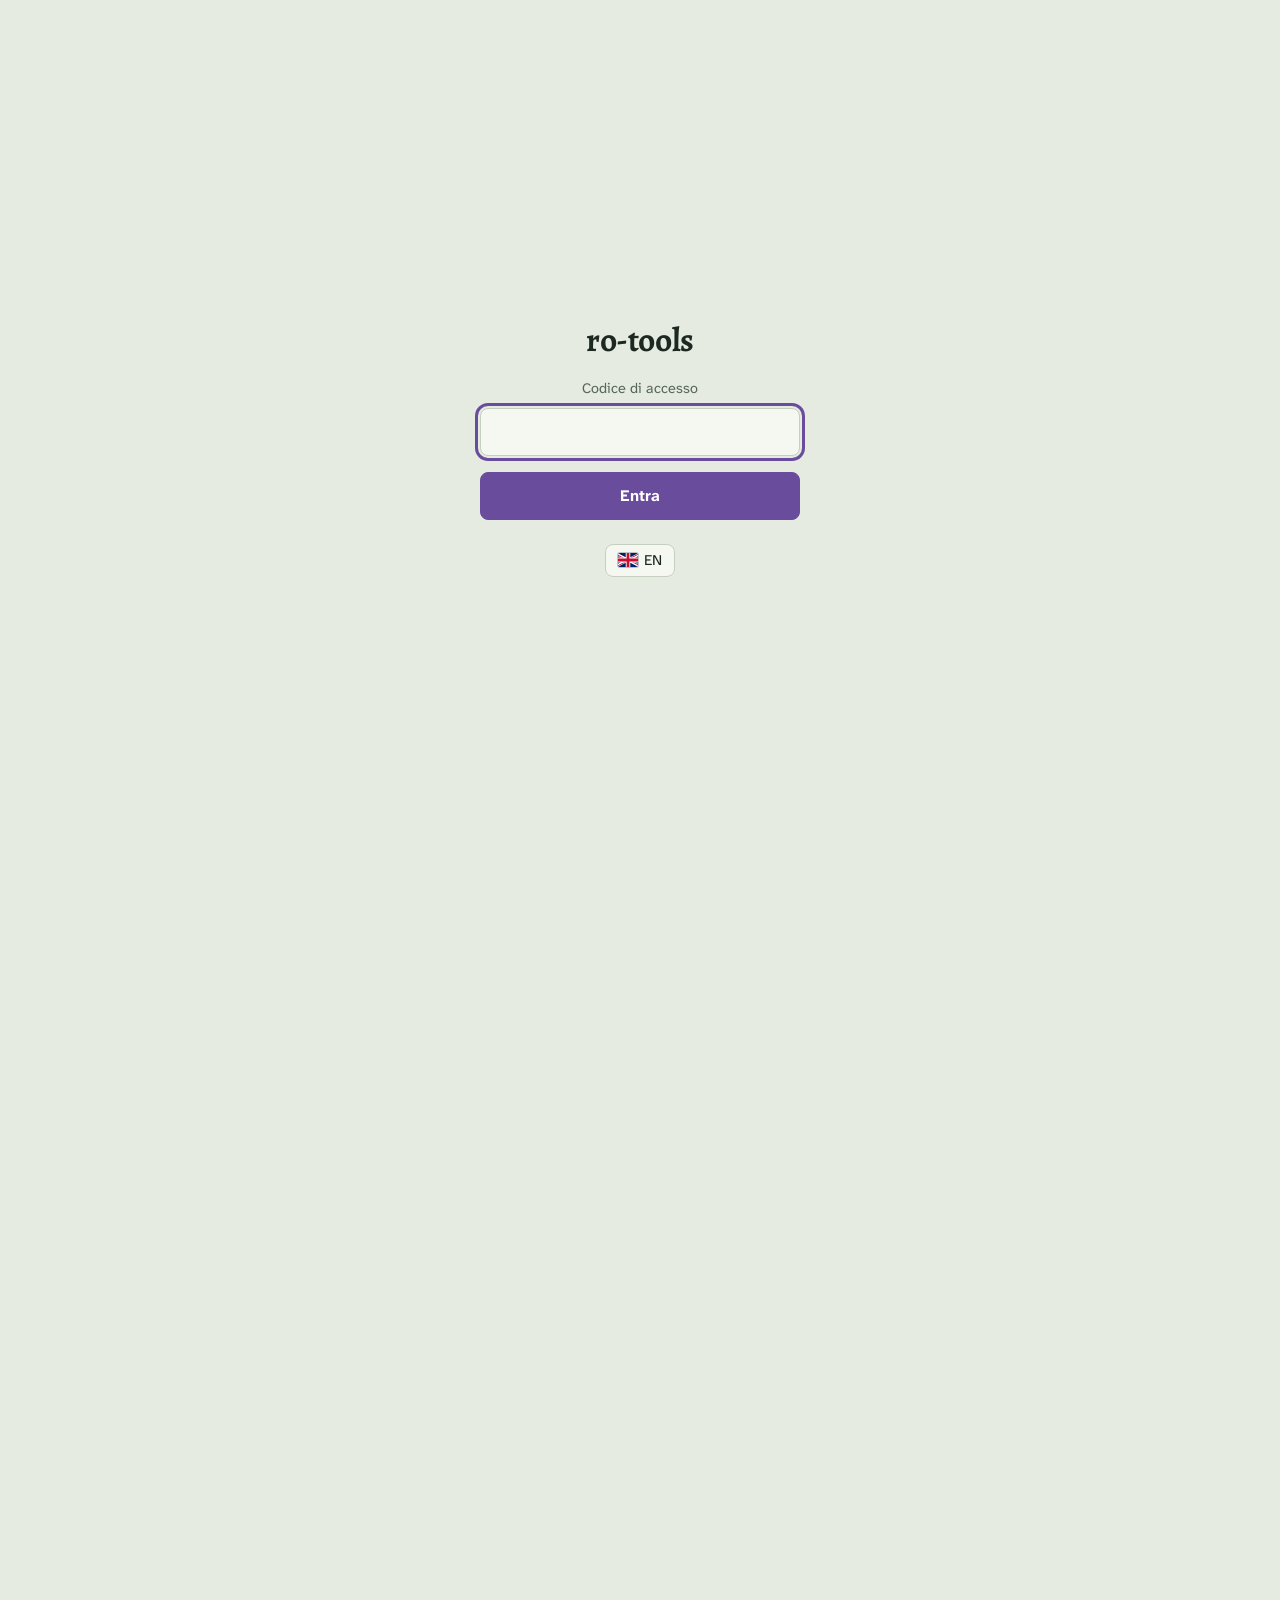
<file: guide/halloween-2026/index.html>
<!DOCTYPE html>
<html lang="it" data-bilingual>
<head>
<meta charset="utf-8">
<meta name="viewport" content="width=device-width, initial-scale=1, viewport-fit=cover">
<meta name="robots" content="noindex">
<title data-en="uaRO – Halloween 2026">uaRO – Halloween 2026</title>
<meta name="theme-color" media="(prefers-color-scheme: light)" content="#F5F7F1">
<meta name="theme-color" media="(prefers-color-scheme: dark)" content="#1B2420">
<link rel="icon" href="../../icon.svg" type="image/svg+xml">
<script src="../../gate.js"></script>
<link rel="stylesheet" href="../../caratteri/caratteri.css">
<style>
/* Colori e caratteri sono quelli della guida Nuovo Mondo. */
:root {
  --bg: #E6EBE2;
  --surface: #F5F7F1;
  --surface-2: #EDF1E8;
  --ink: #1D2821;
  --muted: #56655B;
  --line: #C6D0C1;
  --common: #3C7C4C;
  --bradium: #6A4C9C;
  --verify: #9A5C00;
  --warn: #A3402C;
  --tip: #4E6B3A;
  --focus: #6A4C9C;
  --serif: "Alegreya", "Palatino Linotype", Palatino, Georgia, serif;
  --sans: "Atkinson Hyperlegible Next", "Segoe UI", Roboto, Helvetica, Arial, sans-serif;
  --mono: ui-monospace, "Cascadia Mono", Consolas, "Liberation Mono", monospace;
  color-scheme: light;
}
@media (prefers-color-scheme: dark) {
  :root:not([data-theme="light"]) {
    --bg: #131A16; --surface: #1B2420; --surface-2: #212C27; --ink: #E3EAE2; --muted: #9DAA9F; --line: #33413A;
    --common: #63A471; --bradium: #B79CEB; --verify: #E8A93C; --warn: #F08A72; --tip: #8DB36F; --focus: #B79CEB;
    color-scheme: dark;
  }
}
:root[data-theme="dark"] {
  --bg: #131A16; --surface: #1B2420; --surface-2: #212C27; --ink: #E3EAE2; --muted: #9DAA9F; --line: #33413A;
  --common: #63A471; --bradium: #B79CEB; --verify: #E8A93C; --warn: #F08A72; --tip: #8DB36F; --focus: #B79CEB;
  color-scheme: dark;
}
:root { box-sizing: border-box; }
*, *::before, *::after { box-sizing: inherit; }
body {
  margin: 0; background: var(--bg); color: var(--ink);
  font-family: var(--sans); font-size: 16px; line-height: 1.5;
}
a { color: inherit; }
button { font: inherit; color: inherit; }
:focus-visible { outline: 3px solid var(--focus); outline-offset: 2px; border-radius: 4px; }

/* Intestazione, come nella guida */
.topbar {
  position: sticky; top: 0; z-index: 20;
  padding-top: env(safe-area-inset-top, 0px);
  background: color-mix(in srgb, var(--surface) 92%, transparent);
  backdrop-filter: blur(6px);
  border-bottom: 1px solid var(--line);
}
.topbar-inner {
  max-width: 960px; margin: 0 auto; min-height: 64px;
  display: flex; align-items: center; gap: 16px; padding: 8px 20px; flex-wrap: wrap;
}
.brand { font-family: var(--serif); font-weight: 700; font-size: 1.15rem; white-space: nowrap; flex: 1; }
.btn {
  border: 1px solid var(--line); background: var(--surface); border-radius: 8px;
  padding: 7px 12px; cursor: pointer; font-size: .92rem; line-height: 1.2;
}
.btn:hover { border-color: var(--muted); }
a.btn { text-decoration: none; }
/* Menu ⚙, copiato dalla guida */
.more { position: relative; }
.more > summary { list-style: none; }
.more > summary::-webkit-details-marker { display: none; }
.more > summary.gear { padding-left: 9px; padding-right: 9px; font-size: 1.05rem; }
.more > summary.gear svg { vertical-align: -3px; }
.more-menu {
  position: absolute; right: 0; top: calc(100% + 6px); background: var(--surface);
  border: 1px solid var(--line); border-radius: 10px; padding: 6px; display: grid; gap: 4px; min-width: 220px;
  box-shadow: 0 10px 30px color-mix(in srgb, var(--ink) 18%, transparent);
}
.more-menu .btn { text-align: left; border-color: transparent; }
.more-menu .btn:hover { background: var(--surface-2); }

main { max-width: 960px; margin: 0 auto; padding: 28px 20px 80px; }
.hero { padding-bottom: 20px; border-bottom: 1px solid var(--line); }
.hero h1 { font-family: var(--serif); font-size: clamp(2.1rem, 4.5vw, 3.2rem); line-height: 1.05; margin: 0 0 12px; font-weight: 700; letter-spacing: -.01em; }
.lead { font-size: 1.12rem; margin: 0 0 16px; color: var(--muted); }
.hero ul { margin: 0; padding-left: 1.1em; }
.hero li { margin-bottom: 6px; }
h2 { font-family: var(--serif); font-size: 1.55rem; line-height: 1.15; margin: 36px 0 12px; font-weight: 700; }
p { margin: 0 0 10px; }
ol.route { margin: 0; padding-left: 1.4em; }
ol.route li { margin-bottom: 8px; }
main > ul { margin: 12px 0 0; padding-left: 1.1em; }
main > ul li { margin-bottom: 8px; }

/* Un capitolo o una caccia per riga, come le tappe dei livelli */
.stage { display: grid; grid-template-columns: auto minmax(0, 1fr); gap: 4px 16px; padding: 16px 0; border-bottom: 1px solid var(--line); }
.stage-num { font-family: var(--serif); font-size: 2.2rem; line-height: .9; font-weight: 700; color: var(--common); min-width: 1.4ch; }
.stage-title { font-weight: 700; font-size: 1.08rem; margin: 0; }
.stage-sub { font-size: .9rem; color: var(--muted); }
.stage p { margin: 6px 0 0; }
.stage ul { margin: 4px 0 0; padding-left: 1.1em; }

.chips { display: flex; flex-wrap: wrap; gap: 6px; margin-top: 8px; }
.chip {
  font-family: var(--mono); font-size: .86rem; cursor: pointer; line-height: 1.3;
  border: 1px solid color-mix(in srgb, var(--bradium) 45%, transparent);
  background: color-mix(in srgb, var(--bradium) 10%, var(--surface));
  color: var(--ink); border-radius: 6px; padding: 5px 9px;
}
.chip:hover { background: color-mix(in srgb, var(--bradium) 20%, var(--surface)); border-color: var(--bradium); }
.chip-label { font-size: .82rem; color: var(--muted); margin-right: 2px; align-self: center; }
.note-line { margin: 10px 0 0; padding: 7px 12px; border-left: 3px solid; border-radius: 0 6px 6px 0; font-size: .95rem; background: var(--surface); }
.note-line.tip { border-color: var(--tip); }
.note-line.warn { border-color: var(--warn); }
.note-line.verify { border-color: var(--verify); }

/* Copia per Discord: con il mouse compare passando sul titolo, con il dito si vede sempre. */
.copy-md {
  border: 1px solid transparent; background: none; border-radius: 6px; padding: 3px 5px; margin-left: 8px;
  cursor: pointer; color: var(--muted); vertical-align: middle; line-height: 0;
}
.copy-md svg { width: 18px; height: 18px; }
.copy-md:hover { color: var(--ink); border-color: var(--line); background: var(--surface); }
@media (hover: hover) {
  .copy-md { opacity: 0; }
  h1:hover .copy-md, h2:hover .copy-md, .stage:hover .copy-md, .copy-md:focus-visible { opacity: 1; }
}

.toast {
  position: fixed; left: 50%; bottom: calc(24px + env(safe-area-inset-bottom, 0px)); transform: translate(-50%, 20px);
  background: var(--ink); color: var(--bg); padding: 10px 16px; border-radius: 8px; font-size: .92rem;
  opacity: 0; pointer-events: none; transition: opacity .2s ease, transform .2s ease; z-index: 50; max-width: calc(100vw - 32px);
}
.toast.show { opacity: 1; transform: translate(-50%, 0); }
@media (max-width: 640px) {
  .topbar-inner { gap: 10px; padding: 8px 16px; }
  main { padding-left: 16px; padding-right: 16px; }
  .btn { padding: 6px 10px; font-size: .86rem; }
  .brand { font-size: 1rem; }
}
@media (prefers-reduced-motion: reduce) {
  * { transition: none !important; }
}
</style>
</head>
<body>
<header class="topbar">
  <div class="topbar-inner">
    <a class="btn" href="../../" title="Torna alla scelta dei servizi" data-en-title="Back to the list of services">Home</a>
    <span class="brand">Halloween 2026</span>
    <!-- Lingua prima del menu ⚙, come in ogni pagina: la bandiera la disegna gate.js. -->
    <button class="btn" type="button" onclick="toggleLang()" data-lang><span data-en="IT">EN</span></button>
    <!-- Menu ⚙, uguale in ogni pagina: voci della pagina, backup, tema. Lo chiude gate.js. -->
    <details class="more">
      <summary class="btn gear" title="Menu" aria-label="Menu"><svg viewBox="0 0 16 16" width="16" height="16" fill="none" stroke="currentColor" stroke-width="1.5" stroke-linejoin="round" aria-hidden="true"><path d="M6.77 3.05L6.96 1.08h2.08l.19 1.97 1.4.58 1.53-1.26 1.47 1.47-1.26 1.53.58 1.4 1.97.19v2.08l-1.97.19-.58 1.4 1.26 1.53-1.47 1.47-1.53-1.26-1.4.58-.19 1.97H6.96l-.19-1.97-1.4-.58-1.53 1.26-1.47-1.47 1.26-1.53-.58-1.4-1.97-.19V6.96l1.97-.19.58-1.4-1.26-1.53 1.47-1.47 1.53 1.26z"/><circle cx="8" cy="8" r="2"/></svg></summary>
      <div class="more-menu">
        <button class="btn" type="button" onclick="toggleTheme()" data-en="Switch light/dark theme">Cambia tema chiaro/scuro</button>
      </div>
    </details>
  </div>
</header>

<main>
  <section class="hero">
    <h1>Halloween 2026</h1>
    <p class="note-line warn" data-en="The event ended in November 2026. The page stays as a reference for next year.">L'evento è finito a novembre 2026. La pagina resta come riferimento per il prossimo anno.</p>
    <p class="lead" data-en="uaRO event from 21/10/2026, for about a month. Here the fastest way to the Scatleton Egg, one per account, and how to make Halloween Coins every day and every week.">Evento di uaRO dal 21/10/2026, per circa un mese. Qui la strada più veloce per lo Scatleton Egg, uno per account, e come fare Halloween Coin ogni giorno e ogni settimana.</p>
    <ul>
      <li data-en="Halloween Coins and Pumpkin Cakes are bound to the account: they move between your characters through the Kafra storage.">Halloween Coin e Pumpkin Cake sono legati all'account: si spostano fra i tuoi personaggi con lo storage della Kafra.</li>
      <li data-en="Daily limits reset at midnight server time: check it with <code>@time</code>.">I limiti giornalieri ripartono a mezzanotte del server: l'ora la vedi con <code>@time</code>.</li>
      <li data-en="Clicking a /navi copies it, then you paste it in the game chat.">Cliccando un /navi lo copi, poi lo incolli nella chat del gioco.</li>
    </ul>
    <div class="chips">
      <span class="chip-label" data-en="Prontera to Niflheim, free">Da Prontera a Niflheim, gratis</span>
      <span class="chip-label">Watchful Anes</span><button class="chip" type="button" data-copy="/navi prontera 54/214">/navi prontera 54/214</button>
    </div>
    <div class="chips">
      <span class="chip-label" data-en="Niflheim to Prontera">Da Niflheim a Prontera</span>
      <span class="chip-label">Anes</span><button class="chip" type="button" data-copy="/navi niflheim 188/201">/navi niflheim 188/201</button>
    </div>
  </section>

  <h2>Scatleton Egg</h2>
  <ol class="route">
    <li data-en="Finish the 7 chapters of <strong>Spooky Memories</strong>: one a day, the next one opens after midnight server time. Each skipped day moves the egg back by one day. The quest is done once per account: do it all with the same character.">Finisci i 7 capitoli di <strong>Spooky Memories</strong>: uno al giorno, il successivo si apre dopo la mezzanotte del server. Ogni giorno saltato sposta l'uovo di un giorno. La quest si fa una volta per account: falla tutta con lo stesso personaggio.</li>
    <li data-en="Collect the <strong>Skelion Bone Fragments</strong>: 10 per attempt, dropped by Skelions and tradeable. Chapter 2 also asks for 10 Skelions and chapter 3 for 25 fragments: farm them all together.">Raccogli gli <strong>Skelion Bone Fragments</strong>: 10 per tentativo, li lasciano gli Skelion e si possono scambiare. Anche il capitolo 2 chiede 10 Skelion e il capitolo 3 25 frammenti: falli tutti insieme.</li>
    <li data-en="After chapter 7, the ritual at the <strong>Halloween Magician</strong> in Payon gives the Scatleton Egg.">Dopo il capitolo 7 il rituale dall'<strong>Halloween Magician</strong> a Payon dà lo Scatleton Egg.</li>
  </ol>
  <p class="note-line warn" data-en="The ritual can fail, and each try takes 10 fragments: once it took 4 tries, 40 fragments.">Il rituale può fallire, e ogni tentativo costa 10 frammenti: una volta ne sono serviti 4, cioè 40 frammenti.</p>
  <p class="note-line tip" data-en="The Skelions live in <strong>The Hollow beneath Niflheim</strong>: talk to Old Man Barnaby and choose “Where's that dungeon?”. Inside, Teleport, Fly Wing and memo do not work and you cannot save; Butterfly Wing does.">Gli Skelion stanno in <strong>The Hollow beneath Niflheim</strong>: parla con Old Man Barnaby e scegli “Where's that dungeon?”. Dentro non funzionano Teleport, Fly Wing e memo e non si salva; la Butterfly Wing sì.</p>
  <div class="chips">
    <span class="chip-label">Old Man Barnaby</span><button class="chip" type="button" data-copy="/navi niflheim 149/117">/navi niflheim 149/117</button>
  </div>

  <h2>Spooky Memories</h2>
  <p data-en="Each chapter tells you where to go for the next one. Reward in Halloween Coins and Pumpkin Cakes.">Ogni capitolo ti dice dove andare per il successivo. Premio in Halloween Coin e Pumpkin Cake.</p>

  <div class="stage">
    <div class="stage-num">1</div>
    <div>
      <p class="stage-title">The Investigation</p>
      <span class="stage-sub" data-en="Niflheim · 30 coins, 10 cakes">Niflheim · 30 monete, 10 torte</span>
      <p data-en="Defeat 40 among Quve, Disguise and Hylozoist; 15 among Dullahan and Gibbet; 5 Bloody Murderer.">Uccidi 40 fra Quve, Disguise e Hylozoist; 15 fra Dullahan e Gibbet; 5 Bloody Murderer.</p>
      <div class="chips"><span class="chip-label">Grave-Herald</span><button class="chip" type="button" data-copy="/navi niflheim 288/269">/navi niflheim 288/269</button></div>
    </div>
  </div>
  <div class="stage">
    <div class="stage-num">2</div>
    <div>
      <p class="stage-title">The Field Cleansing</p>
      <span class="stage-sub" data-en="Niflheim fields · 35 coins, 10 cakes">Campi di Niflheim · 35 monete, 10 torte</span>
      <p data-en="Defeat 12 Garling, 10 Skelion and 45 among Quve, Lude, Disguise and Hylozoist.">Uccidi 12 Garling, 10 Skelion e 45 fra Quve, Lude, Disguise e Hylozoist.</p>
      <div class="chips"><span class="chip-label">Apprentice Grave-Keeper</span><button class="chip" type="button" data-copy="/navi nif_fild01 234/249">/navi nif_fild01 234/249</button></div>
    </div>
  </div>
  <div class="stage">
    <div class="stage-num">3</div>
    <div>
      <p class="stage-title">Scatelon's Secret</p>
      <span class="stage-sub" data-en="Alberta · 40 coins, 10 cakes">Alberta · 40 monete, 10 torte</span>
      <p data-en="Collect 25 Skelion Bone Fragments and 5 Captured Souls: both are dropped by Skelions, the Captured Souls at 5%. Both are tradeable.">Raccogli 25 Skelion Bone Fragments e 5 Captured Soul: li lasciano gli Skelion, le Captured Soul al 5%. Si possono scambiare.</p>
      <div class="chips"><span class="chip-label">Old Sage of Bones</span><button class="chip" type="button" data-copy="/navi alberta 218/30">/navi alberta 218/30</button></div>
    </div>
  </div>
  <div class="stage">
    <div class="stage-num">4</div>
    <div>
      <p class="stage-title">Trick, Treat &amp; the Pumpkin Shortage</p>
      <span class="stage-sub" data-en="Prontera · 42 coins, 10 cakes">Prontera · 42 monete, 10 torte</span>
      <p data-en="The Suspicious Coffin in Prontera sends you to Chef Candycon in Niflheim: bring him 45 Pumpkins and 30 Wings of Red Bat.">Il Suspicious Coffin a Prontera ti manda da Chef Candycon a Niflheim: portagli 45 Pumpkin e 30 Wing of Red Bat.</p>
      <div class="chips"><span class="chip-label">Suspicious Coffin</span><button class="chip" type="button" data-copy="/navi prontera 154/136">/navi prontera 154/136</button></div>
      <div class="chips"><span class="chip-label">Chef Candycon</span><button class="chip" type="button" data-copy="/navi niflheim 181/173">/navi niflheim 181/173</button></div>
      <div class="chips"><span class="chip-label">Vegetable Gardener, Pumpkin</span><button class="chip" type="button" data-copy="/navi prontera 101/49">/navi prontera 101/49</button></div>
    </div>
  </div>
  <div class="stage">
    <div class="stage-num">5</div>
    <div>
      <p class="stage-title">The Forgotten Enchanter</p>
      <span class="stage-sub" data-en="Niflheim · 45 coins, 15 cakes">Niflheim · 45 monete, 15 torte</span>
      <p data-en="Bring 20 Shrimp (the NPC calls them Prawn) and 30 Tassel.">Porta 20 Shrimp (l'NPC li chiama Prawn) e 30 Tassel.</p>
      <div class="chips"><span class="chip-label">Mystical Enchanter</span><button class="chip" type="button" data-copy="/navi niflheim 217/189">/navi niflheim 217/189</button></div>
    </div>
  </div>
  <div class="stage">
    <div class="stage-num">6</div>
    <div>
      <p class="stage-title">Jack's Lost Mojo</p>
      <span class="stage-sub" data-en="Izlude · 50 coins, 20 cakes">Izlude · 50 monete, 20 torte</span>
      <p data-en="Cool Devi in Izlude sends you to Hoirin in Geffen: bring her 10 Pumpkin Mojo and 45 Pumpkins. The Mojos drop in Geffen Dungeon while you hold the quest (Jakk, Nightmare, Ghoul, Deviruchi, Marionette, Whisper).">Cool Devi a Izlude ti manda da Hoirin a Geffen: portale 10 Pumpkin Mojo e 45 Pumpkin. I Mojo cadono nel Geffen Dungeon mentre hai la quest (Jakk, Nightmare, Ghoul, Deviruchi, Marionette, Whisper).</p>
      <div class="chips"><span class="chip-label">Cool Devi</span><button class="chip" type="button" data-copy="/navi izlude 164/130">/navi izlude 164/130</button></div>
      <div class="chips"><span class="chip-label">Hoirin</span><button class="chip" type="button" data-copy="/navi geffen 145/132">/navi geffen 145/132</button></div>
      <div class="chips"><span class="chip-label">Vegetable Gardener, Pumpkin</span><button class="chip" type="button" data-copy="/navi prontera 101/49">/navi prontera 101/49</button></div>
    </div>
  </div>
  <div class="stage">
    <div class="stage-num">7</div>
    <div>
      <p class="stage-title">Night of the Zombies</p>
      <span class="stage-sub" data-en="Payon · 70 coins, 30 cakes">Payon · 70 monete, 30 torte</span>
      <p data-en="Defeat 40 among Zombie, Munak and Bongun, and 30 Ghoul. Then, at the same NPC, the ritual for the Scatleton Egg.">Uccidi 40 fra Zombie, Munak e Bongun e 30 Ghoul. Poi, dallo stesso NPC, il rituale per lo Scatleton Egg.</p>
      <div class="chips"><span class="chip-label">Halloween Magician</span><button class="chip" type="button" data-copy="/navi payon 162/176">/navi payon 162/176</button></div>
    </div>
  </div>

  <h2 data-en="Coins every day">Monete ogni giorno</h2>
  <ul>
    <li data-en="<strong>Monster drops</strong>: Undead and Demon monsters, or of Undead, Ghost and Shadow element, drop Halloween Coins and Pumpkin Cakes, up to 50 coins and 50 cakes a day per account. They go straight into the inventory: if you are overweight they are lost. Kills by pet, homunculus and mercenary count too; summoned monsters and Dead Branch ones do not. In The Hollow the 50 come quickly, and the Skelions there also drop the fragments for the Scatleton Egg.">
      <strong>Drop dai mostri</strong>: i mostri Undead e Demon, o di elemento Undead, Ghost e Shadow, lasciano Halloween Coin e Pumpkin Cake, fino a 50 monete e 50 torte al giorno per account. Vanno dritte nell'inventario: se sei in sovrappeso si perdono. Contano anche le uccisioni di pet, homunculus e mercenario; i mostri evocati e quelli dei Dead Branch no. Nella Hollow le 50 si fanno in fretta, e gli Skelion lasciano anche i frammenti per lo Scatleton Egg.</li>
    <li data-en="<strong>Pumpkinring</strong>: it appears at random when you kill a monster and drops coins, cakes and Pumpkin Treat Baskets (up to 15 baskets a day). It vanishes within seconds; it does not appear in instances and PvP maps.">
      <strong>Pumpkinring</strong>: compare a caso quando uccidi un mostro e lascia monete, torte e Pumpkin Treat Basket (fino a 15 cesti al giorno). Sparisce in pochi secondi; non compare nelle istanze e nelle mappe PvP.</li>
    <li data-en="<strong>Trick or Treat</strong>: use a Pumpkin Treat Basket on another player. If on the same day you trick at least 1 player and 5 players trick you, you get 20 coins and 10 cakes by mail; tricking 5 players gives the Halloween Trick buff for 30 minutes. Each player only once a day, not your own characters nor who has a shop open. Easy among friends: everyone uses a basket on the others.">
      <strong>Trick or Treat</strong>: usa un Pumpkin Treat Basket su un altro giocatore. Se nello stesso giorno ne usi almeno 1 e 5 giocatori lo usano su di te, ricevi per posta 20 monete e 10 torte; usarlo su 5 giocatori dà il buff Halloween Trick per 30 minuti. Ogni giocatore una volta al giorno, non sui tuoi personaggi né su chi ha un negozio aperto. Facile fra amici: ognuno lo usa sugli altri.</li>
  </ul>
  <div class="chips">
    <span class="chip-label">Mischievous Andrew, Trick or Treat</span><button class="chip" type="button" data-copy="/navi prontera 58/217">/navi prontera 58/217</button>
  </div>

  <h2>Noisy Guests</h2>
  <p data-en="Daily hunt of Old Man Barnaby, once a day per account. Choose Easy or Hard and you get a random hunt; the kills count on any map, also those of party members nearby, and the progress is in the quest log. A new hunt costs 5 Poring Coins.">Caccia giornaliera di Old Man Barnaby, una al giorno per account. Scegli Easy o Hard e ricevi una caccia a caso; le uccisioni contano su qualsiasi mappa, anche quelle dei membri del party vicini, e i progressi sono nel quest log. Una caccia nuova costa 5 Poring Coin.</p>
  <div class="chips">
    <span class="chip-label">Old Man Barnaby</span><button class="chip" type="button" data-copy="/navi niflheim 149/117">/navi niflheim 149/117</button>
  </div>
  <div class="stage">
    <div class="stage-num">E</div>
    <div>
      <p class="stage-title">Easy</p>
      <span class="stage-sub" data-en="35-49 coins, 7-11 cakes">35-49 monete, 7-11 torte</span>
      <p data-en="Hunts seen so far, one per line:">Cacce viste finora, una per riga:</p>
      <ul>
        <li data-en="50 Sohee and 40 Nightmare">50 Sohee e 40 Nightmare</li>
      </ul>
    </div>
  </div>
  <div class="stage">
    <div class="stage-num">H</div>
    <div>
      <p class="stage-title">Hard</p>
      <span class="stage-sub" data-en="50-70 coins, 12-17 cakes · better in a party">50-70 monete, 12-17 torte · meglio in party</span>
      <p data-en="Hunts seen so far, one per line, with the name in the quest log (Alt+U) when known:">Cacce viste finora, una per riga, con il nome nel quest log (Alt+U) quando è noto:</p>
      <ul>
        <li data-en="Hard I: 30 Khalitzburg and 40 Raydric">Hard I: 30 Khalitzburg e 40 Raydric</li>
        <li data-en="Hard II: 6 Bloody Murderer and 40 Owl Duke">Hard II: 6 Bloody Murderer e 40 Owl Duke</li>
        <li data-en="Hard III: 90 Gibbet">Hard III: 90 Gibbet</li>
        <li data-en="Hard IV: 10 Hell Poodle (Hellhound in the quest list), 30 Evil Druid and 20 Dullahan">Hard IV: 10 Hell Poodle (Hellhound nell'elenco della quest), 30 Evil Druid e 20 Dullahan</li>
        <li data-en="Hard V: 10 Flame Skull and 40 Skeleton Prisoner">Hard V: 10 Flame Skull e 40 Skeleton Prisoner</li>
        <li data-en="Hard VI: 24 Laurell Weinder and 30 Remover">Hard VI: 24 Laurell Weinder e 30 Remover</li>
      </ul>
    </div>
  </div>

  <h2>The Last Performance</h2>
  <p data-en="Weekly party instance: defend the Valkyrie through 3 phases, one room each. Once a week per account, it resets on Monday at 06:00. Reward 25 coins and 25 cakes; no EXP or drops inside.">Istanza settimanale in party: difendi la Valkyrie per 3 fasi, una stanza ciascuna. Una volta a settimana per account, riparte il lunedì alle 06:00. Premio 25 monete e 25 torte; dentro niente EXP né drop.</p>
  <div class="chips">
    <span class="chip-label">Spectral Usher</span><button class="chip" type="button" data-copy="/navi niflheim 198/184">/navi niflheim 198/184</button>
  </div>
  <ul>
    <li data-en="To enter: the whole party on the Niflheim map, the party leader talks to the Spectral Usher and everyone types <code>!ready</code> before the time runs out. Changing the party before the start cancels the run; whoever logs out inside is locked out.">Per entrare: tutto il party sulla mappa di Niflheim, il capo party parla con lo Spectral Usher e tutti scrivono <code>!ready</code> prima che scada il tempo. Cambiare il party prima dell'inizio annulla la run; chi si disconnette dentro resta fuori.</li>
    <li data-en="Monsters take 1 damage per hit, even from multi-hit skills, and do not attack players: the number of hits counts, not the damage. Heals, Safety Wall and Assumptio do not work on the Valkyrie: if she dies the run is lost.">I mostri prendono 1 danno a colpo, anche dalle skill a più colpi, e non attaccano i giocatori: conta il numero di colpi, non il danno. Sulla Valkyrie non funzionano cure, Safety Wall e Assumptio: se muore la run è persa.</li>
    <li data-en="In each phase find and kill the 2 Lost Souls: they look like an event monster (Bloody Murderer, Lude, Dullahan…) and give a random buff, +1 damage per hit or more knockback. One appears on the left and one on the right, mirrored, in a place that changes: most often at the bottom, in the horizontal side rooms or below the stage. Split the search left and right.">In ogni fase trova e uccidi i 2 Lost Soul: hanno l'aspetto di un mostro dell'evento (Bloody Murderer, Lude, Dullahan…) e danno un buff a caso, +1 al danno per colpo o più knockback. Uno compare a sinistra e uno a destra, a specchio, in un punto che cambia: più spesso in basso, nelle stanze laterali orizzontali o sotto il palco. Dividetevi la ricerca fra sinistra e destra.</li>
    <li data-en="Party: who hits in an area stays near the Valkyrie; 2-4 fast characters with high ASPD spread out to look for the Lost Souls; the supports give SP back to who hits.">Party: chi colpisce ad area sta vicino alla Valkyrie; 2-4 personaggi veloci e con ASPD alta si sparpagliano a cercare i Lost Soul; i supporti ridanno SP a chi colpisce.</li>
    <li data-en="When a phase ends, move to the next room at once: in phase 2 the Valkyrie is in the room above. Whoever is about to kill the last Lost Soul tells the party, so everyone moves in time. From phase 2 a Priest must keep Pneuma on the Valkyrie: some monsters, like the Quve, hit her from a distance. In phase 3 a boss hits the Valkyrie hard while monsters come from both sides.">Finita una fase, passa subito alla stanza successiva: nella fase 2 la Valkyrie è nella stanza sopra. Chi sta per uccidere l'ultimo Lost Soul lo dica al party, così tutti si spostano in tempo. Dalla fase 2 serve un Priest che tenga Pneuma sulla Valkyrie: alcuni mostri, come i Quve, la colpiscono a distanza. Nella fase 3 un boss colpisce forte la Valkyrie mentre arrivano mostri dai due lati.</li>
    <li data-en="The lag is very heavy, above all in phase 2: there are so many monsters that the game nearly stops and the Valkyrie dies. It helps a little: effects off (<code>/effect</code>), graphics at minimum, damage numbers off (Alt+Q, fourth panel), a lower resolution.">Il lag è fortissimo, soprattutto nella fase 2: i mostri sono così tanti che il gioco quasi si ferma e la Valkyrie muore. Aiuta un po': effetti spenti (<code>/effect</code>), grafica al minimo, numeri dei danni spenti (Alt+Q, quarto pannello), risoluzione più bassa.</li>
  </ul>
</main>

<div class="toast" id="toast" role="status" aria-live="polite"></div>

<script>
// Copia del /navi, come nei livelli, e di una sezione o di un capitolo in markdown per Discord.
const toast = document.getElementById("toast");
let toastTimer;
function avvisa(testo, durata = 1800) {
  toast.textContent = testo;
  toast.classList.add("show");
  clearTimeout(toastTimer);
  toastTimer = setTimeout(() => toast.classList.remove("show"), durata);
}

// Oltre questo Discord non manda il messaggio: propone un file, spesso vietato dove lo sono le immagini.
const LIMITE_DISCORD = 2000;
const pulisci = (testo) => testo.replace(/\s+/g, " ").trim();

function inLinea(nodo) {
  let testo = "";
  for (const figlio of nodo.childNodes) {
    if (figlio.nodeType === Node.TEXT_NODE) testo += figlio.textContent;
    else if (figlio.nodeType !== Node.ELEMENT_NODE || figlio.matches(".copy-md")) continue;
    else if (figlio.tagName === "STRONG") testo += `**${inLinea(figlio)}**`;
    else if (figlio.tagName === "CODE") testo += `\`${figlio.textContent}\``;
    else testo += inLinea(figlio);
  }
  return testo;
}

function blocco(el) {
  if (el.matches(".stage")) return capitolo(el);
  if (el.matches(".chips")) {
    const etichette = [...el.querySelectorAll(".chip-label")].map((e) => pulisci(e.textContent));
    const navi = [...el.querySelectorAll(".chip")].map((c) => `\`${c.dataset.copy}\``).join(" ");
    return etichette.length ? `${etichette.join(" · ")}: ${navi}` : navi;
  }
  if (el.matches("ul, ol")) {
    return [...el.children]
      .map((li, i) => `${el.tagName === "OL" ? `${i + 1}.` : "-"} ${pulisci(inLinea(li))}`)
      .join("\n");
  }
  if (el.matches(".note-line")) return `> ${pulisci(inLinea(el))}`;
  if (el.matches("h1")) return `# ${pulisci(inLinea(el))}`;
  if (el.matches("h2")) return `## ${pulisci(inLinea(el))}`;
  return pulisci(inLinea(el));
}

function capitolo(stage) {
  const numero = pulisci(stage.querySelector(".stage-num").textContent);
  const titolo = pulisci(inLinea(stage.querySelector(".stage-title")));
  const sotto = pulisci(stage.querySelector(".stage-sub").textContent);
  const righe = [`**${numero} · ${titolo}** (${sotto})`];
  for (const el of stage.querySelector(".stage-num").nextElementSibling.children) {
    if (!el.matches(".stage-title, .stage-sub")) righe.push(blocco(el));
  }
  return righe.join("\n");
}

// Una sezione e' il titolo e cio' che lo segue fino al titolo successivo; i capitoli staccati da una riga vuota.
function sezione(titolo) {
  const elementi = [titolo];
  if (titolo.matches("h1")) elementi.push(...[...titolo.parentElement.children].slice(1));
  else for (let el = titolo.nextElementSibling; el && !el.matches("h2"); el = el.nextElementSibling) elementi.push(el);
  return elementi.map((el) => (el.matches(".stage") ? `\n${blocco(el)}` : blocco(el))).join("\n");
}

// Dopo DOMContentLoaded, quando gate.js ha gia' messo l'inglese: un titolo con data-en perderebbe il pulsante.
document.addEventListener("DOMContentLoaded", () => {
  const titoli = [...document.querySelectorAll("main h1, main h2, .stage-title")];
  for (const titolo of titoli) {
    const bottone = document.createElement("button");
    bottone.type = "button";
    bottone.className = "copy-md";
    bottone.title = tr("Copia per Discord", "Copy for Discord");
    bottone.setAttribute("aria-label", bottone.title);
    bottone.innerHTML = '<svg viewBox="0 0 24 24" fill="none" stroke="currentColor" stroke-width="2" stroke-linecap="round" stroke-linejoin="round" aria-hidden="true"><rect x="9" y="9" width="12" height="12" rx="2"/><path d="M5 15H4a1 1 0 0 1-1-1V4a1 1 0 0 1 1-1h10a1 1 0 0 1 1 1v1"/></svg>';
    titolo.append(bottone);
  }
});

async function copia(testo, conferma, durata) {
  try {
    await navigator.clipboard.writeText(testo);
    avvisa(conferma, durata);
  } catch {
    avvisa(tr("Non riesco a copiare: selezionalo a mano.", "Cannot copy: select it by hand."));
  }
}

document.addEventListener("click", (event) => {
  const markdown = event.target.closest(".copy-md");
  if (markdown) {
    const titolo = markdown.parentElement;
    const testo = titolo.matches(".stage-title") ? capitolo(titolo.closest(".stage")) : sezione(titolo);
    window.conta?.("halloween-copia-discord");
    if (testo.length <= LIMITE_DISCORD) copia(testo, tr("Copiato per Discord", "Copied for Discord"));
    else copia(testo, tr(
      `Copiato, ma sono ${testo.length} caratteri: Discord ne accetta ${LIMITE_DISCORD} per messaggio, incollalo in due volte.`,
      `Copied, but it is ${testo.length} characters: Discord takes ${LIMITE_DISCORD} per message, paste it in two parts.`,
    ), 5000);
    return;
  }
  const bottone = event.target.closest("[data-copy]");
  if (bottone) copia(bottone.dataset.copy, `${tr("Copiato", "Copied")}: ${bottone.dataset.copy}`);
});
</script>
</body>
</html>
</file>
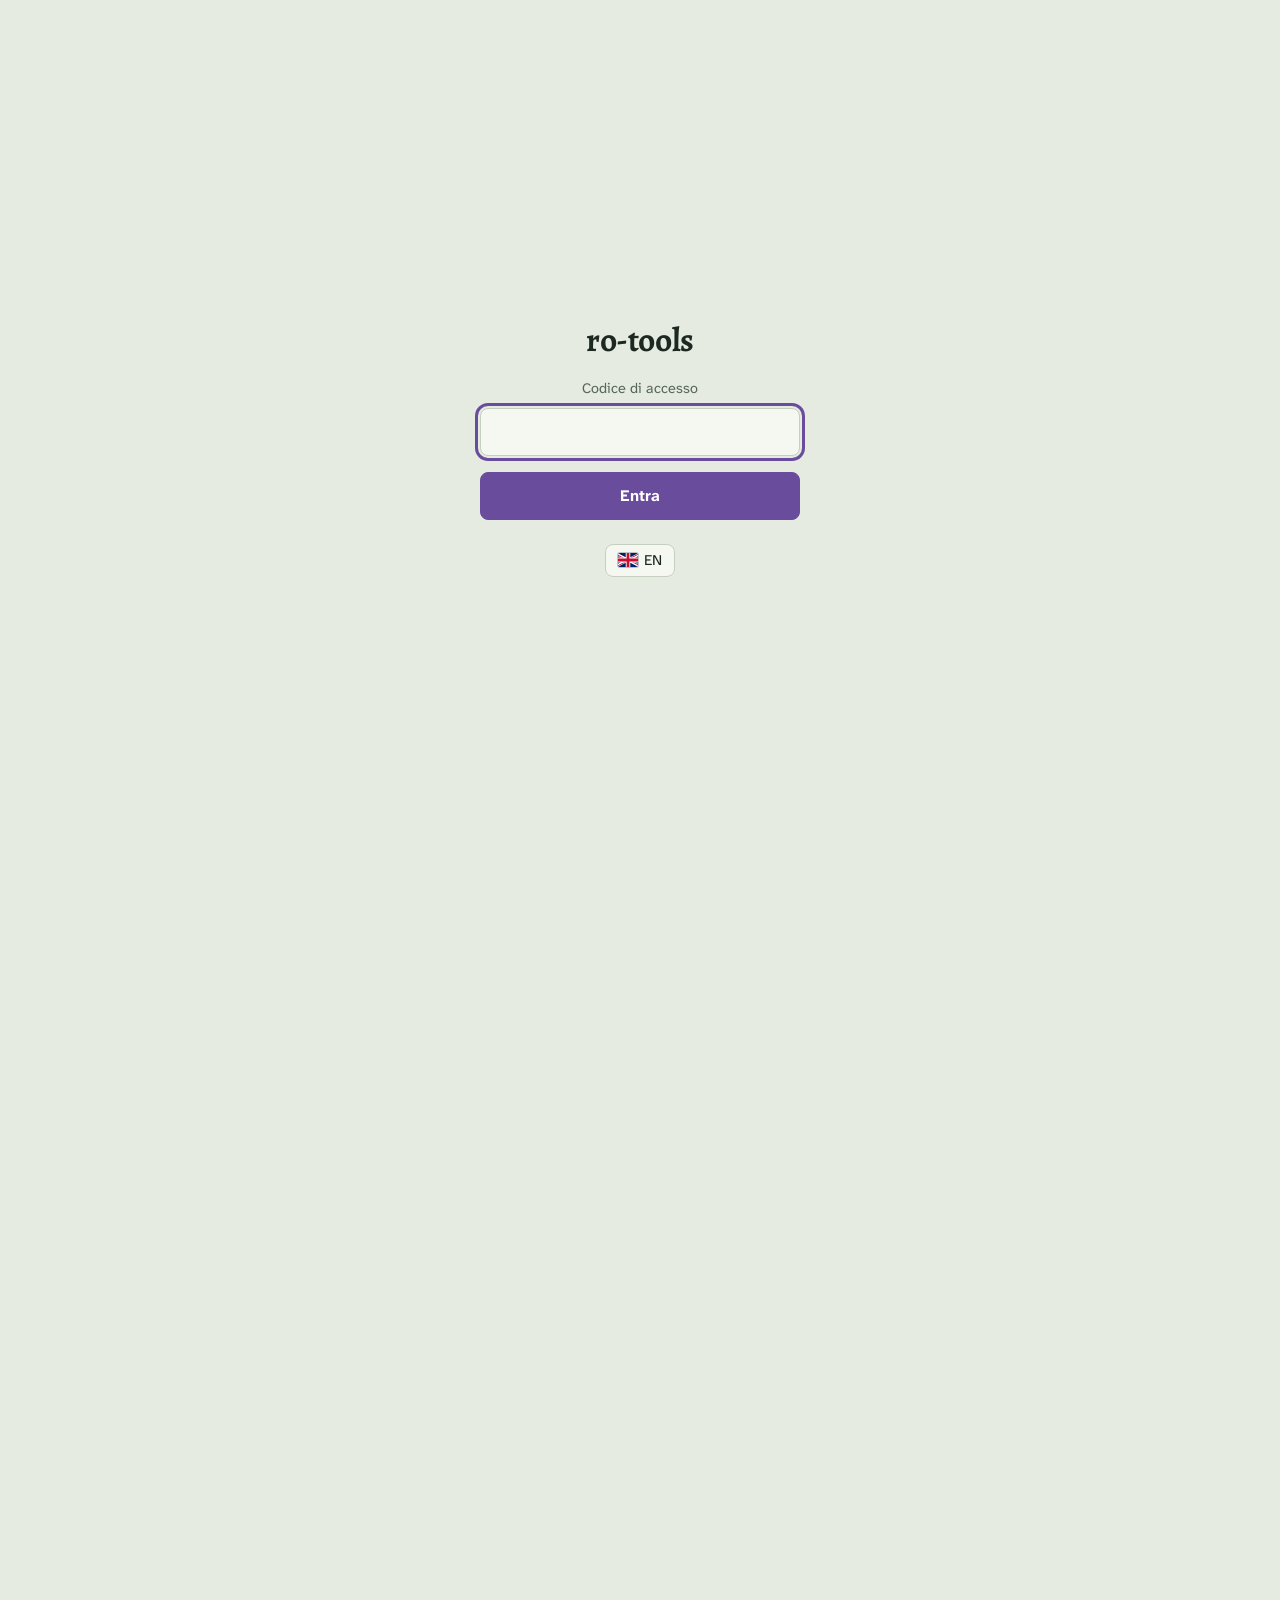
<file: guide/new-world/index.html>
<!DOCTYPE html>
<html lang="it" data-bilingual>
<head>
<meta charset="utf-8">
<meta name="viewport" content="width=device-width, initial-scale=1, viewport-fit=cover">
<meta name="robots" content="noindex">
<title data-en="uaRO – New World step by step">uaRO – Nuovo Mondo passo per passo</title>
<meta name="theme-color" media="(prefers-color-scheme: light)" content="#F5F7F1">
<meta name="theme-color" media="(prefers-color-scheme: dark)" content="#1B2420">
<link rel="icon" href="../../icon.svg" type="image/svg+xml">
<script src="../../gate.js"></script>
<link rel="stylesheet" href="../../caratteri/caratteri.css">
<style>
:root {
  --bg: #E6EBE2;
  --surface: #F5F7F1;
  --surface-2: #EDF1E8;
  --ink: #1D2821;
  --muted: #56655B;
  --line: #C6D0C1;
  /* Colori dei tre rami (verde, blu, arancio bruciato): scelti perché restino distinguibili tra loro anche per chi confonde rosso e verde. */
  --common: #3C7C4C;
  --nest: #1C5293;
  --dic: #863709;
  --backup: #7D877F;
  --bradium: #6A4C9C;
  --verify: #9A5C00;
  --warn: #A3402C;
  --tip: #4E6B3A;
  --focus: #6A4C9C;
  --serif: "Alegreya", "Palatino Linotype", Palatino, Georgia, serif;
  --sans: "Atkinson Hyperlegible Next", "Segoe UI", Roboto, Helvetica, Arial, sans-serif;
  --mono: ui-monospace, "Cascadia Mono", Consolas, "Liberation Mono", monospace;
  --topbar-h: 64px;
  color-scheme: light;
}
@media (prefers-color-scheme: dark) {
  :root:not([data-theme="light"]) {
    --bg: #131A16; --surface: #1B2420; --surface-2: #212C27; --ink: #E3EAE2; --muted: #9DAA9F; --line: #33413A;
    --common: #63A471; --nest: #5294E6; --dic: #DA720D; --backup: #9AA59C;
    --bradium: #B79CEB; --verify: #E8A93C; --warn: #F08A72; --tip: #8DB36F; --focus: #B79CEB;
    color-scheme: dark;
  }
}
:root[data-theme="dark"] {
  --bg: #131A16; --surface: #1B2420; --surface-2: #212C27; --ink: #E3EAE2; --muted: #9DAA9F; --line: #33413A;
  --common: #63A471; --nest: #5294E6; --dic: #DA720D; --backup: #9AA59C;
  --bradium: #B79CEB; --verify: #E8A93C; --warn: #F08A72; --tip: #8DB36F; --focus: #B79CEB;
  color-scheme: dark;
}
:root { box-sizing: border-box; padding-top: env(safe-area-inset-top, 0px); padding-bottom: env(safe-area-inset-bottom, 0px); }
html { scroll-padding-top: calc(var(--topbar-offset, 64px) + 12px); }
*, *::before, *::after { box-sizing: inherit; }
body {
  margin: 0; background: var(--bg); color: var(--ink);
  font-family: var(--sans); font-size: 16px; line-height: 1.5;
}
a { color: inherit; }
button, input, select, textarea { font: inherit; color: inherit; }
:focus-visible { outline: 3px solid var(--focus); outline-offset: 2px; border-radius: 4px; }

/* Top bar */
.topbar {
  position: sticky; top: 0; z-index: 20;
  padding-top: env(safe-area-inset-top, 0px);
  background: color-mix(in srgb, var(--surface) 92%, transparent);
  backdrop-filter: blur(6px);
  border-bottom: 1px solid var(--line);
}
.topbar-inner {
  max-width: 1240px; margin: 0 auto; min-height: var(--topbar-h);
  display: flex; align-items: center; gap: 16px; padding: 8px 20px; flex-wrap: wrap;
}
.brand { font-family: var(--serif); font-weight: 700; font-size: 1.15rem; white-space: nowrap; }
.progress { flex: 1 1 220px; min-width: 180px; display: grid; gap: 4px; }
.progress-text { font-size: .85rem; color: var(--muted); }
.progress-track { height: 8px; border-radius: 4px; background: var(--line); overflow: hidden; }
.progress-fill { height: 100%; width: 0; background: linear-gradient(90deg, var(--common), var(--nest)); transition: width .3s ease; }
.actions { display: flex; gap: 8px; flex-wrap: wrap; align-items: center; }
.lang-menu { display: flex; gap: 8px; align-items: center; }
.btn {
  border: 1px solid var(--line); background: var(--surface); border-radius: 8px;
  padding: 7px 12px; cursor: pointer; font-size: .92rem; line-height: 1.2;
}
.btn:hover { border-color: var(--muted); }
a.btn { text-decoration: none; }
.btn.primary { background: var(--bradium); border-color: var(--bradium); color: #fff; font-weight: 700; }
:root[data-theme="dark"] .btn.primary { color: #1B1530; }
@media (prefers-color-scheme: dark) { :root:not([data-theme="light"]) .btn.primary { color: #1B1530; } }
.btn[aria-pressed="true"] { background: var(--surface-2); border-color: var(--ink); }
.more { position: relative; }
.more > summary { list-style: none; }
.more > summary::-webkit-details-marker { display: none; }
.more > summary.gear { padding-left: 9px; padding-right: 9px; font-size: 1.05rem; }
.more > summary.gear svg { vertical-align: -3px; }
.more-menu {
  position: absolute; right: 0; top: calc(100% + 6px); background: var(--surface);
  border: 1px solid var(--line); border-radius: 10px; padding: 6px; display: grid; gap: 4px; min-width: 220px;
  box-shadow: 0 10px 30px color-mix(in srgb, var(--ink) 18%, transparent);
}
.more-menu .btn { text-align: left; border-color: transparent; }
.more-menu .btn:hover { background: var(--surface-2); }
.phase-select { display: none; }
/* Due pagine nello stesso file, il percorso e le altre quest: body[data-view] dice quale si vede. */
body[data-view="percorso"] [data-page="altre"], body[data-view="altre"] [data-page="percorso"] { display: none; }

/* Layout */
.layout { max-width: 1240px; margin: 0 auto; display: grid; grid-template-columns: 250px minmax(0, 1fr); gap: 36px; padding: 28px 20px 80px; }
.route { position: sticky; top: calc(var(--topbar-offset, 64px) + 20px); align-self: start; max-height: calc(100vh - var(--topbar-offset, 64px) - 40px); overflow-y: auto; padding-right: 4px; }
.route h2 { font-family: var(--serif); font-size: 1rem; margin: 0 0 12px; color: var(--muted); font-weight: 500; }
.route ol { list-style: none; margin: 0; padding: 0 0 0 22px; position: relative; }
.route ol::before { content: ""; position: absolute; left: 8px; top: 10px; bottom: 10px; width: 3px; border-radius: 2px; background: var(--line); }
.route li { position: relative; }
.route a {
  display: grid; grid-template-columns: 1fr auto; gap: 8px; align-items: baseline;
  text-decoration: none; padding: 5px 8px; border-radius: 6px; font-size: .9rem; line-height: 1.3;
}
.route a:hover { background: var(--surface-2); }
.route a::before {
  content: ""; position: absolute; left: -19px; top: 9px; width: 13px; height: 13px; border-radius: 50%;
  background: var(--bg); border: 3px solid var(--b);
}
.route li.complete a::before { background: var(--b); }
.route li.active a { background: var(--surface); font-weight: 700; }
.route li.optional a { color: var(--muted); }
.route li.optional a::before { border-width: 2px; border-style: dashed; }
.route li.optional.complete a::before { border-style: solid; }
.route .count { font-size: .8rem; color: var(--muted); font-variant-numeric: tabular-nums; }

/* Hero */
.hero { padding-bottom: 28px; border-bottom: 1px solid var(--line); margin-bottom: 8px; }
.hero h1 { font-family: var(--serif); font-size: clamp(2.1rem, 4.5vw, 3.2rem); line-height: 1.05; margin: 0 0 12px; font-weight: 700; letter-spacing: -.01em; }
.lead { font-size: 1.12rem; margin: 0 0 24px; color: var(--muted); }
.flows { display: grid; gap: 12px; margin-bottom: 24px; }
.flow { display: grid; grid-template-columns: 150px 1fr; gap: 12px; align-items: center; }
.flow-name { font-family: var(--serif); font-size: 1.02rem; color: var(--b); font-weight: 700; }
.stations { display: flex; flex-wrap: wrap; gap: 6px 0; align-items: center; }
.station {
  border: 2px solid var(--b); border-radius: 999px; padding: 3px 12px; font-size: .88rem; background: var(--surface); white-space: nowrap;
}
.station + .station { margin-left: 22px; position: relative; }
.station + .station::before { content: ""; position: absolute; left: -24px; top: 50%; width: 22px; height: 3px; background: var(--b); transform: translateY(-50%); }
.station.soft { border-style: dashed; }
.hero-grid { display: grid; grid-template-columns: 1fr 1fr; gap: 24px; }
.hero-grid h2 { font-family: var(--serif); font-size: 1.2rem; margin: 0 0 8px; }
.hero-grid ul { margin: 0; padding-left: 1.1em; }
.hero-grid li { margin-bottom: 6px; }
.only-dic { margin: 0 0 20px; padding: 10px 14px; border-left: 4px solid var(--dic); background: var(--surface); border-radius: 0 8px 8px 0; }
.legend { display: flex; flex-wrap: wrap; gap: 6px 14px; margin-top: 20px; }

/* Phases */
.phase { padding-top: 36px; scroll-margin-top: calc(var(--topbar-offset, 64px) + 12px); }
.phase-head { display: grid; grid-template-columns: auto 1fr auto; gap: 4px 16px; align-items: end; border-bottom: 3px solid var(--b); padding-bottom: 10px; }
.phase-num { font-family: var(--serif); font-size: 2.6rem; line-height: .9; font-weight: 700; color: var(--b); min-width: 1.4ch; }
.phase-title { font-family: var(--serif); font-size: 1.55rem; line-height: 1.15; margin: 0; font-weight: 700; }
.phase-where { font-size: .9rem; color: var(--muted); }
.phase-count { font-size: .9rem; color: var(--muted); font-variant-numeric: tabular-nums; white-space: nowrap; }
.phase-intro { margin: 12px 0 4px; }

/* Blocchi facoltativi richiudibili: fasi, gruppi di step, step isolati */
.fold { border: 2px dashed var(--line); border-radius: 12px; background: color-mix(in srgb, var(--surface) 55%, transparent); }
.fold > summary { list-style: none; cursor: pointer; }
.fold > summary::-webkit-details-marker { display: none; }
.fold-bar {
  display: grid; grid-template-columns: auto auto minmax(0, 1fr) auto auto;
  grid-template-areas: "arrow num title tag count" "arrow num sub tag count";
  column-gap: 14px; align-items: center; padding: 12px 16px; border-radius: 10px;
}
.fold-bar:hover { background: var(--surface); }
.fold[open] > .fold-bar { border-bottom: 2px dashed var(--line); border-radius: 10px 10px 0 0; }
.fold-arrow {
  grid-area: arrow; width: 10px; height: 10px; margin: 0 4px 0 2px;
  border-right: 2.5px solid var(--muted); border-bottom: 2.5px solid var(--muted);
  transform: rotate(-45deg); transition: transform .18s ease;
}
.fold[open] > .fold-bar .fold-arrow { transform: rotate(45deg); }
.fold-bar .phase-num { grid-area: num; font-size: 1.9rem; color: var(--muted); }
.fold-bar .phase-title { grid-area: title; font-size: 1.25rem; }
.fold-bar .phase-where { grid-area: sub; }
.fold-bar .phase-count { grid-area: count; }
.fold-title { grid-area: title; font-weight: 700; }
.fold-tag {
  grid-area: tag; font-size: .72rem; letter-spacing: .08em; text-transform: uppercase; white-space: nowrap;
  color: var(--muted); border: 1px solid var(--line); border-radius: 999px; padding: 2px 9px;
}
.fold-body { padding: 2px 16px 6px; }
.fold[open] > .fold-body { animation: foldin .2s ease-out; }
@keyframes foldin { from { opacity: 0; transform: translateY(-4px); } to { opacity: 1; transform: none; } }
.fold-body .steps > .step:last-child { border-bottom: none; }
.fold-small .fold-bar { grid-template-columns: auto minmax(0, 1fr) auto auto; grid-template-areas: "arrow title tag count"; padding: 9px 14px; }
.step-group { padding: 12px 0; border-bottom: 1px solid var(--line); }
.step-group.hidden { display: none; }

.steps { list-style: none; margin: 0; padding: 0; }
.step {
  display: grid; grid-template-columns: 28px minmax(0, 1fr); gap: 12px;
  padding: 14px 12px 14px 10px; border-bottom: 1px solid var(--line); position: relative;
}
.step > input[type="checkbox"] { width: 20px; height: 20px; margin: 3px 0 0 2px; accent-color: var(--b); cursor: pointer; }
.step.current { background: var(--surface); border-radius: 8px; box-shadow: inset 4px 0 0 var(--bradium); }
.step.done .hl, .step.done .sid { color: var(--muted); }
.step.done .body { opacity: .72; }
.step.hidden { display: none; }
a.xref { color: var(--bradium); font-weight: 700; text-decoration: underline; text-underline-offset: 2px; }
a.xref:hover { text-decoration-thickness: 2px; }
/* Opzione di dialogo da scegliere: nei testi è scritta tra «virgolette basse». */
.pick { font-weight: 700; text-decoration: underline; text-decoration-thickness: 2px; text-underline-offset: 3px; }
.step.flash { animation: flash 1.6s ease-out; }
@keyframes flash { 0%, 30% { background: color-mix(in srgb, var(--bradium) 22%, var(--surface)); } 100% { background: transparent; } }
.head label { cursor: pointer; display: inline; }
.step.foldable .head { display: flex; align-items: center; gap: 6px 12px; flex-wrap: wrap; }
.step.foldable .head label { flex: 1 1 240px; }
.step.foldable.collapsed { padding-top: 9px; padding-bottom: 9px; }
.step.foldable.collapsed .hl { font-weight: 400; color: var(--muted); }
.step.foldable.collapsed .step-more { display: none; }
.step-toggle {
  display: inline-flex; align-items: center; gap: 7px; cursor: pointer; white-space: nowrap;
  background: none; border: 1px dashed var(--muted); border-radius: 999px; padding: 2px 10px 2px 9px;
  font-size: .78rem; color: var(--muted);
}
.step-toggle:hover { color: var(--ink); border-color: var(--ink); }
.step-toggle::before {
  content: ""; width: 6px; height: 6px; margin-top: -1px;
  border-right: 2px solid currentColor; border-bottom: 2px solid currentColor;
  transform: rotate(-45deg); transition: transform .18s ease;
}
.step-toggle[aria-expanded="true"]::before { transform: rotate(45deg); margin-top: -3px; }
.sid { font-variant-numeric: tabular-nums; color: var(--muted); font-size: .9rem; margin-right: 6px; }
.hl { font-weight: 700; font-size: 1.04rem; }
.meta { display: flex; flex-wrap: wrap; gap: 6px 10px; align-items: center; margin-top: 4px; }
.qtag { display: inline-flex; align-items: center; gap: 6px; font-size: .82rem; color: var(--muted); text-decoration: none; }
a.qtag:hover { color: var(--ink); text-decoration: underline; }
.qtag::before { content: ""; width: 9px; height: 9px; border-radius: 2px; background: var(--q); flex: none; }
.badge { font-size: .78rem; border-radius: 999px; padding: 1px 8px; border: 1px solid; }
.badge.opt { color: var(--muted); border-color: var(--line); }
.badge.ver { color: var(--verify); border-color: currentColor; }
.now-label { display: none; font-size: .78rem; font-weight: 700; color: var(--bradium); }
.step.current .now-label { display: inline; }
.d { margin: 6px 0 0; }
.chips { display: flex; flex-wrap: wrap; gap: 6px; margin-top: 8px; }
.chip {
  font-family: var(--mono); font-size: .86rem; cursor: pointer; line-height: 1.3;
  border: 1px solid color-mix(in srgb, var(--bradium) 45%, transparent);
  background: color-mix(in srgb, var(--bradium) 10%, var(--surface));
  color: var(--ink); border-radius: 6px; padding: 5px 9px;
  transition: background .15s ease, border-color .15s ease;
}
.chip:hover { background: color-mix(in srgb, var(--bradium) 20%, var(--surface)); border-color: var(--bradium); }
.chip.copied { background: var(--bradium); border-color: var(--bradium); color: var(--surface); }
.copygroup { margin-top: 8px; }
.copygroup-label { font-size: .82rem; color: var(--muted); }
.note-line { margin: 8px 0 0; padding: 7px 12px; border-left: 3px solid; border-radius: 0 6px 6px 0; font-size: .95rem; background: var(--surface); white-space: pre-line; }
.note-line strong { font-weight: 700; }
.note-line.tip { border-color: var(--tip); }
.note-line.warn { border-color: var(--warn); }
.note-line.warn strong { color: var(--warn); }
.note-line.verify { border-color: var(--verify); }
.note-line.verify strong { color: var(--verify); }
.step.current .note-line { background: var(--surface-2); }
.notebox { margin-top: 8px; }
.note-btn { background: none; border: none; padding: 2px 0; color: var(--muted); cursor: pointer; font-size: .86rem; text-decoration: underline; text-underline-offset: 3px; }
.note-btn:hover { color: var(--ink); }
.step.has-note .note-btn { color: var(--bradium); font-weight: 700; }
.note-clear { display: none; margin-left: 14px; }
.step.has-note .note-clear { display: inline; }
.note-clear:hover { color: var(--warn); }
.mark-prev { margin-left: 14px; }
.step.has-note .mark-prev { color: var(--muted); font-weight: 400; }
.step.has-note .mark-prev:hover { color: var(--ink); }
@media (hover: hover) {
  .mark-prev { opacity: 0; }
  .step:hover .mark-prev, .mark-prev:focus-visible { opacity: 1; }
}
.note {
  display: block; width: 100%; min-height: 70px; margin-top: 6px; padding: 8px 10px;
  border: 1px solid var(--line); border-radius: 8px; background: var(--surface); resize: vertical;
}
.note[hidden] { display: none; }

/* Toast and dialog */
.toast {
  position: fixed; left: 50%; bottom: calc(24px + env(safe-area-inset-bottom, 0px)); transform: translate(-50%, 20px);
  background: var(--ink); color: var(--bg); padding: 10px 16px; border-radius: 8px; font-size: .92rem;
  opacity: 0; pointer-events: none; transition: opacity .2s ease, transform .2s ease; z-index: 50; max-width: calc(100vw - 32px);
}
.toast.show { opacity: 1; transform: translate(-50%, 0); }
dialog { border: 1px solid var(--line); border-radius: 12px; background: var(--surface); color: var(--ink); padding: 20px; width: min(680px, calc(100vw - 32px)); }
dialog::backdrop { background: rgb(0 0 0 / .45); }
dialog h2 { font-family: var(--serif); margin: 0 0 6px; font-size: 1.4rem; }
dialog p { margin: 0 0 10px; color: var(--muted); }
dialog textarea { width: 100%; min-height: 260px; padding: 10px; border: 1px solid var(--line); border-radius: 8px; background: var(--bg); font-family: var(--mono); font-size: .85rem; }
.dialog-actions { display: flex; gap: 8px; justify-content: flex-end; align-items: center; margin-top: 12px; flex-wrap: wrap; }
.dialog-check { display: inline-flex; align-items: center; gap: 6px; margin-right: auto; font-size: .92rem; cursor: pointer; }
.dialog-check[hidden] { display: none; }
.dialog-check input { width: 18px; height: 18px; accent-color: var(--bradium); cursor: pointer; }

.footer { margin-top: 48px; color: var(--muted); font-size: .88rem; }

@media (max-width: 920px) {
  .layout { grid-template-columns: 1fr; gap: 0; padding-top: 16px; }
  .route { display: none; }
  .phase-select { display: block; flex: 1 1 100%; padding: 7px 10px; border-radius: 8px; border: 1px solid var(--line); background: var(--surface); }
  .hero-grid { grid-template-columns: 1fr; }
  .flow { grid-template-columns: 1fr; gap: 4px; }
  /* Lingua e menu nella prima riga, accanto a Home e al nome, come nelle altre pagine */
  .lang-menu { order: 1; margin-left: auto; }
  .progress, .actions, .phase-select { order: 2; }
  .progress { flex-basis: 100%; }
}
@media (max-width: 560px) {
  .topbar-inner { gap: 10px; padding: 8px 12px; }
  .layout { padding-left: 12px; padding-right: 12px; }
  .phase-head { grid-template-columns: auto 1fr; }
  .phase-count { grid-column: 2; }
  .step { padding-right: 4px; }
  .btn { padding: 6px 10px; font-size: .86rem; }
  .brand { font-size: 1rem; }
  .fold-bar {
    grid-template-columns: auto auto minmax(0, 1fr) auto;
    grid-template-areas: "arrow num title title" "arrow num sub sub" ". . tag count";
    column-gap: 10px; row-gap: 4px; padding: 10px 12px;
  }
  .fold-tag { justify-self: start; }
  .fold-small .fold-bar { grid-template-columns: auto minmax(0, 1fr) auto; grid-template-areas: "arrow title count" ". tag tag"; }
  .fold-body { padding: 2px 8px 6px; }
}
@media (prefers-reduced-motion: reduce) {
  * { transition: none !important; scroll-behavior: auto !important; animation: none !important; }
}
</style>
</head>
<body>
<header class="topbar">
  <div class="topbar-inner">
    <a class="btn" href="../../" title="Torna alla scelta dei servizi" data-en-title="Back to the list of services">Home</a>
    <span class="brand" data-en="New World">Nuovo Mondo</span>
    <div class="progress" aria-live="polite">
      <span class="progress-text" id="progressText">Caricamento…</span>
      <div class="progress-track" aria-hidden="true"><div class="progress-fill" id="progressFill"></div></div>
    </div>
    <div class="actions">
      <button class="btn primary" id="btnNext" type="button" title="Clicca di nuovo per passare al successivo non fatto" data-en-title="Click again to go to the next one not done" data-en="Go to the next step">Vai al prossimo passo</button>
      <button class="btn" id="btnHide" type="button" aria-pressed="false">Nascondi i fatti</button>
      <button class="btn" id="btnExport" type="button" data-en="Export notes for the admin">Esporta note per l'admin</button>
      <button class="btn" id="btnView" type="button" title="Passa dal percorso alle quest che non servono, e ritorno" data-en-title="Switch from the route to the quests that are not needed, and back">Altre quest</button>
    </div>
    <!-- Lingua prima del menu ⚙, come in ogni pagina: la bandiera la disegna gate.js, se c'e'.
         Stanno insieme fuori da .actions perche' sul telefono salgano nella prima riga. -->
    <div class="lang-menu">
      <button class="btn" type="button" onclick="window.toggleLang && toggleLang()" data-lang><span data-en="IT">EN</span></button>
      <details class="more">
        <summary class="btn gear" title="Menu" aria-label="Menu"><svg viewBox="0 0 16 16" width="16" height="16" fill="none" stroke="currentColor" stroke-width="1.5" stroke-linejoin="round" aria-hidden="true"><path d="M6.77 3.05L6.96 1.08h2.08l.19 1.97 1.4.58 1.53-1.26 1.47 1.47-1.26 1.53.58 1.4 1.97.19v2.08l-1.97.19-.58 1.4 1.26 1.53-1.47 1.47-1.53-1.26-1.4.58-.19 1.97H6.96l-.19-1.97-1.4-.58-1.53 1.26-1.47-1.47 1.26-1.53-.58-1.4-1.97-.19V6.96l1.97-.19.58-1.4-1.26-1.53 1.47-1.47 1.53 1.26z"/><circle cx="8" cy="8" r="2"/></svg></summary>
        <!-- Menu ⚙, uguale in ogni pagina: voci della pagina, backup, tema. -->
        <div class="more-menu">
          <button class="btn" id="btnClearNotes" type="button" data-en="Delete all notes">Cancella tutte le note</button>
          <button class="btn" id="btnReset" type="button" data-en="Clear everything">Azzera tutto</button>
          <button class="btn" id="btnBackup" type="button" data-en="Data backup">Backup dei dati</button>
          <button class="btn" id="btnRestore" type="button" data-en="Restore from backup">Ripristina da backup</button>
          <button class="btn" id="btnTheme" type="button" data-en="Switch light/dark theme">Cambia tema chiaro/scuro</button>
        </div>
      </details>
    </div>
    <select class="phase-select" id="phaseSelect" aria-label="Vai alla fase" data-en-aria-label="Go to phase"></select>
  </div>
</header>

<div class="layout">
  <nav class="route" aria-label="Fasi del percorso" data-en-aria-label="Phases of the route">
    <h2 id="routeTitle">Percorso</h2>
    <ol id="routeList"></ol>
  </nav>

  <main>
    <section class="hero" data-page="altre">
      <h1 data-en="Other quests">Altre quest</h1>
      <p class="lead" data-en="The Nidhoggur's Nest to do in a party and the quests that are not needed to get there or for El Dicastes. Each one is independent of the others, so open the one you want to do.">Il Nidhoggur's Nest da fare in party e le quest che non servono per arrivarci né per El Dicastes. Ognuna è indipendente dalle altre, quindi apri quella che vuoi fare.</p>
      <p class="only-dic" data-en="Checks and notes end up in the same export and the same backup as the route. Go to the next step always takes you back to the route.">Spunte e note finiscono nello stesso export e nello stesso backup del percorso. Vai al prossimo passo riporta sempre al percorso.</p>
      <div class="legend" id="legendAltre" aria-label="Quest e link alle guide" data-en-aria-label="Quests and links to the guides"></div>
    </section>

    <section class="hero" data-page="percorso">
      <h1 data-en="New World, step by step">Nuovo Mondo, passo per passo</h1>
      <p class="lead" data-en="From Onward to the New World up to El Dicastes and the access to the Nidhoggur's Nest, in a single route ordered to save travel. Made for uaRO.">Da Onward to the New World fino a El Dicastes e all'accesso al Nidhoggur's Nest, in un solo percorso ordinato per risparmiare viaggi. Pensato per uaRO.</p>

      <div class="flows">
        <div class="flow" style="--b: var(--common)">
          <span class="flow-name" data-en="Common path">Tratto comune</span>
          <div class="stations"><span class="station">Onward to the New World</span><span class="station">New Surroundings</span><span class="station" data-en="Start of the Report">Avvio del Report</span><span class="station">Ring of the Wise King</span></div>
        </div>
        <div class="flow" style="--b: var(--dic)">
          <span class="flow-name" data-en="El Dicastes branch">Ramo El Dicastes</span>
          <div class="stations"><span class="station" data-en="Ring of the Ancient Wise King worn">Ring of the Ancient Wise King indossato</span><span class="station">Sapha's Visit</span><span class="station">El Dicastes</span></div>
        </div>
        <div class="flow" style="--b: var(--nest)">
          <span class="flow-name" data-en="Nidhoggur branch">Ramo Nidhoggur</span>
          <div class="stations"><span class="station" data-en="Report from the New World completed">Report from the New World completato</span><span class="station" data-en="Two Tribes up to the dungeon">Two Tribes fino al dungeon</span><span class="station">Guardian of Yggdrasil</span><span class="station" data-en="Access to the Nidhoggur's Nest">Accesso al Nidhoggur's Nest</span></div>
        </div>
      </div>

      <p class="only-dic" data-en="Only interested in El Dicastes? Phases 1 to 8 are enough, because the Ring of the Ancient Wise King (phase 7) requires having started the Report, not finishing it.">Ti interessa solo El Dicastes? Bastano le fasi dalla 1 alla 8, perché il Ring of the Ancient Wise King (fase 7) richiede di aver avviato il Report, non di finirlo.</p>

      <div class="hero-grid">
        <div>
          <h2 data-en="How to use it">Come si usa</h2>
          <ul>
            <li data-en="Clicking a /navi or a command copies it, then you paste it in the game chat.">Cliccando un /navi o un comando lo copi, poi lo incolli nella chat del gioco.</li>
            <li data-en="Check the steps you have done. Go to the next step takes you to the first one not done; click it again to skip the ones left behind.">Spunta gli step fatti. Vai al prossimo passo ti porta al primo non fatto; cliccalo di nuovo per saltare quelli lasciati indietro.</li>
            <li data-en="In dialogues choose the underlined option, like «Yes.»; the ones in high quotes, like “No.”, are to be avoided.">Nei dialoghi scegli l'opzione sottolineata, come «Yes.»; quelle tra virgolette alte, come “No.”, sono da evitare.</li>
            <li data-en="A step with the optional label does not count in the progress. If something does not add up, write it in the step's note and use Export notes for the admin.">Uno step con l'etichetta facoltativo non conta nel progresso. Se qualcosa non torna, scrivilo nella nota dello step e usa Esporta note per l'admin.</li>
            <li data-en="Checks and notes stay in this browser. If you clear the browser data they are lost, so make a backup first from the menu at the top right.">Spunte e note restano in questo browser. Se cancelli i dati del browser si perdono, quindi prima fai un backup dal menu in alto a destra.</li>
          </ul>
        </div>
        <div>
          <h2 data-en="Tips">Consigli</h2>
          <ul>
            <li data-en="After a /navi the Navigator shows you the way. Turn it on with a shortcut (Esc, Shortcut Settings, Interface, second page, Navigator on/off).">Dopo un /navi il Navigator ti mostra la strada. Attivalo con una scorciatoia (Esc, Shortcut Settings, Interface, seconda pagina, Navigator on/off).</li>
            <li data-en="The /navi does not go through the Camp Guards of the camp. In the steps that start from there, the first /navi is the right Camp Guard.">Il /navi non attraversa i Camp Guard del campo. Negli step che partono da lì, il primo /navi è il Camp Guard giusto.</li>
            <li data-en="Use a character with Warp Portal, or get help from one, and you save a lot of travel. Where to make the /memo is in step 0.06; in the New World, in Lighthalzen and in Juno the /memo does not work.">Usa un personaggio con il Warp Portal, o fatti aiutare da uno, e risparmi molti viaggi. Dove fare i /memo è allo step 0.06; nel Nuovo Mondo, a Lighthalzen e a Juno il /memo non funziona.</li>
            <li data-en="The Warpra in the towns take you to the camp and to the Nidhogg's Dungeon for 5,000 zeny, after you have talked to the Warpra Helper of that place (steps 1.15 and 10.08). From the camp you leave with Warp Portal or with the Cat Hand teleports.">I Warpra delle città portano al campo e al Nidhogg's Dungeon per 5.000 zeny, dopo che hai parlato con il Warpra Helper del posto (step 1.15 e 10.08). Dal campo riparti con il Warp Portal o con i teletrasporti Cat Hand.</li>
            <li data-en="In the Onward test the credit goes only to the party leader. For the Nest bring friends; on the El Dicastes fields keep Fly Wings ready.">Nel test di Onward il credito va solo al party leader. Per il Nest porta amici; sui campi di El Dicastes tieni pronte le Fly Wing.</li>
          </ul>
        </div>
      </div>
      <div class="legend" id="legend" aria-label="Quest e link alle guide" data-en-aria-label="Quests and links to the guides"></div>
    </section>

    <div id="phases"></div>

    <p class="footer" data-en="Sources: iRO Wiki for the quest steps, official rAthena scripts (the software private servers like uaRO run on) for coordinates, maps without /memo and mechanics, uaRO wiki for El Dicastes, Cat Hand, Warpra and the uaRO changes. The iRO Wiki coordinates can be off by a few cells on uaRO, and the doubtful steps have the to be verified label.">Fonti: iRO Wiki per i passaggi delle quest, script ufficiali di rAthena (il software su cui girano i server privati come uaRO) per coordinate, mappe senza /memo e meccaniche, wiki di uaRO per El Dicastes, Cat Hand, Warpra e le modifiche di uaRO. Le coordinate dell'iRO Wiki possono essere sfalsate di qualche cella su uaRO, e gli step dubbi hanno l'etichetta da verificare.</p>
  </main>
</div>

<div class="toast" id="toast" role="status" aria-live="polite"></div>

<dialog id="dialog">
  <h2 id="dialogTitle"></h2>
  <p id="dialogText"></p>
  <textarea id="dialogArea" spellcheck="false"></textarea>
  <div class="dialog-actions">
    <label class="dialog-check" id="dialogCheckWrap" hidden><input type="checkbox" id="dialogCheck"> <span id="dialogCheckLabel"></span></label>
    <button class="btn" type="button" id="dialogClose" data-en="Close">Chiudi</button>
    <button class="btn primary" type="button" id="dialogAction"></button>
  </div>
</dialog>

<script>
const GUIDE_VERSION = "10.4";
const STORAGE_KEY = "uaro-nw-guide";

const QUESTS = {
  PREP:  { name: "Preparativi", en: "Preparation", color: "#6B756E" },
  GO:    { name: "Spostamento", en: "Travel", color: "#6B756E" },
  ONW:   { name: "Onward to the New World", color: "#4E6B3A", url: "https://irowiki.org/wiki/Onward_to_the_New_World_Quest" },
  CAT:   { name: "Cat Hand Services", color: "#7A6A55", url: "https://wiki.uaro.net/El_Dicastes/#new-world-travel" },
  RING:  { name: "Ring of the Wise King", color: "#8A6D1F", url: "https://irowiki.org/wiki/Ring_of_the_Wise_King" },
  FAIRY: { name: "Finding a Fairy", color: "#5F8F4E", url: "https://irowiki.org/wiki/Finding_a_Fairy" },
  NS:    { name: "New Surroundings", color: "#3E7C8A", url: "https://irowiki.org/wiki/New_Surroundings" },
  TRI:   { name: "Tripatriate Union's Feud", color: "#9A5B3C", url: "https://irowiki.org/wiki/Tripatriate_Union%27s_Feud" },
  RAY:   { name: "Pursuing Rayan Moore", color: "#7B4A7A", url: "https://irowiki.org/wiki/Pursuing_Rayan_Moore" },
  REP:   { name: "Report from the New World", color: "#4B5E99", url: "https://irowiki.org/wiki/Report_from_the_New_World" },
  TT:    { name: "Two Tribes", color: "#2F7A6B", url: "https://irowiki.org/wiki/Two_Tribes" },
  SAPHA: { name: "Sapha's Visit (El Dicastes)", color: "#B07A2A", url: "https://wiki.uaro.net/El_Dicastes/" },
  GY:    { name: "Guardian of Yggdrasil", color: "#3B6E4F", url: "https://irowiki.org/wiki/Guardian_of_Yggdrasil" },
  NEST:  { name: "Nidhoggur's Nest", color: "#5A3E8C", url: "https://irowiki.org/wiki/Nidhoggur%27s_Nest" },
  ATT:   { name: "Attitude to the New World", color: "#7B7F3A", url: "https://irowiki.org/wiki/Attitude_to_the_New_World" }
};

// Id cambiati nella versione 2.0 (vecchio -> nuovo): spunte, note e backup vecchi vengono convertiti in automatico.
const ID_MAP_V2 = {
  "2.04": "2.02",
  "2.05": "2.03",
  "2.06": "2.04",
  "2.07": "2.05",
  "2.08": "2.06",
  "5.04": "5.01",
  "5.05": "5.02",
  "5.06": "5.03",
  "5.07": "5.04",
  "5.08": "5.05",
  "5.09": "5.06",
  "5.10": "5.07",
  "6.02": "6.01",
  "9.01": "8.01",
  "9.02": "8.02",
  "9.03": "8.03",
  "9.04": "8.04",
  "9.05": "8.05",
  "9.06": "8.06",
  "9.07": "8.07",
  "9.08": "8.08",
  "9.09": "8.09",
  "9.10": "8.10",
  "9.11": "8.11",
  "9.12": "8.12",
  "9.13": "8.13",
  "9.14": "8.14",
  "9.15": "8.15",
  "9.16": "8.16",
  "9.17": "8.17",
  "9.18": "8.18",
  "9.19": "8.19",
  "10.01": "9.01",
  "10.02": "9.02",
  "10.03": "9.03",
  "10.04": "9.04",
  "10.05": "9.05",
  "10.06": "9.06",
  "10.07": "9.07",
  "10.08": "9.08",
  "10.09": "9.09",
  "10.10": "9.10",
  "10.11": "9.11",
  "10.12": "9.12",
  "10.13": "9.13",
  "10.14": "9.14",
  "10.15": "9.15",
  "10.16": "9.16",
  "10.17": "9.17",
  "10.18": "9.18",
  "10.19": "9.19",
  "10.20": "9.20",
  "10.21": "9.21",
  "10.22": "9.22",
  "11.01": "10.01",
  "11.02": "10.02",
  "11.03": "10.03",
  "11.04": "10.04",
  "11.05": "10.05",
  "11.06": "10.06",
  "2.02": "11.01",
  "2.03": "11.02",
  "5.01": "11.03",
  "5.02": "11.04",
  "5.03": "11.05",
  "6.01": "11.06",
  "6.03": "11.07",
  "7.04": "11.08",
  "7.05": "11.09",
  "7.06": "11.10",
  "7.07": "11.11",
  "8.01": "11.12",
  "8.02": "11.13",
  "8.03": "11.14",
  "9.20": "11.15",
  "11.07": "12.01",
  "11.08": "12.02",
  "11.09": "12.03",
  "11.10": "12.04",
  "12.01": "13.01",
  "12.02": "13.02",
  "12.03": "13.03",
  "12.04": "13.04",
  "12.05": "13.05",
  "12.06": "13.06",
  "12.07": "13.07",
  "12.08": "13.08",
  "12.09": "13.09",
  "13.01": "14.01",
  "13.02": "14.02",
  "13.03": "14.03",
  "13.04": "14.04",
  "13.05": "14.05",
  "13.06": "14.06",
  "13.07": "14.07",
  "13.08": "14.08",
  "13.09": "14.09",
  "13.10": "14.10",
  "13.11": "14.11",
  "14.01": "15.01",
  "14.02": "15.02",
  "14.03": "15.03",
  "14.04": "15.04",
  "15.01": "16.01",
  "15.02": "16.02",
  "15.03": "16.03",
  "15.04": "16.04",
  "15.05": "16.05",
  "15.06": "16.06",
  "15.07": "16.07",
  "15.08": "16.08",
  "15.09": "16.09",
  "15.10": "16.10",
  "15.11": "16.11",
  "16.01": "17.01",
  "16.02": "17.02",
  "16.03": "17.03",
  "16.04": "17.04",
  "16.05": "17.05",
  "16.06": "17.06",
  "16.07": "17.07"
};

// Id cambiati nella versione 7.0 (id delle versioni dalla 2.0 alla 6.x -> nuovo): percorso senza buchi, altre quest Q1-Q5.
// Ci sono tutti gli step che esistevano nella 6.2, anche quelli rimasti uguali: un id salvato che qui non compare era di uno step eliminato e viene scartato.
const ID_MAP_V3 = {
  "0.01": "0.01",
  "0.02": "0.02",
  "0.08": "0.03",
  "0.10": "0.04",
  "0.07": "0.05",
  "0.09": "0.06",
  "0.11": "0.07",
  "1.01": "1.01",
  "1.02": "1.02",
  "1.03": "1.03",
  "1.04": "1.04",
  "1.05": "1.05",
  "1.06": "1.06",
  "1.07": "1.07",
  "1.08": "1.08",
  "1.09": "1.09",
  "1.10": "1.10",
  "1.11": "1.11",
  "1.12": "1.12",
  "1.13": "1.13",
  "1.14": "1.14",
  "1.15": "1.15",
  "2.01": "2.01",
  "2.02": "2.02",
  "2.03": "2.03",
  "2.04": "2.04",
  "2.05": "2.05",
  "2.06": "2.06",
  "3.01": "3.01",
  "3.02": "3.02",
  "3.02a": "3.03",
  "3.03": "3.04",
  "3.05": "3.05",
  "4.01": "4.01",
  "4.03": "4.02",
  "4.03a": "4.03",
  "4.04": "4.04",
  "5.01": "5.01",
  "5.02": "5.02",
  "5.03": "5.03",
  "5.04": "5.04",
  "5.05": "5.05",
  "5.06": "5.06",
  "5.07": "5.07",
  "6.01": "6.01",
  "7.01": "7.01",
  "7.02": "7.02",
  "7.03": "7.03",
  "0.03": "Q1.01",
  "8.01": "Q1.02",
  "8.02": "Q1.03",
  "8.03": "Q1.04",
  "8.04": "Q1.05",
  "8.05": "Q1.06",
  "8.06": "Q1.07",
  "8.07": "Q1.08",
  "8.08": "Q1.09",
  "8.09": "Q1.10",
  "8.10": "Q1.11",
  "8.11": "Q1.12",
  "8.12": "Q1.13",
  "8.13": "Q1.14",
  "8.14": "Q1.15",
  "8.15": "Q1.16",
  "8.16": "Q1.17",
  "8.17": "Q1.18",
  "8.18": "Q1.19",
  "8.19": "Q1.20",
  "0.04": "Q2.01",
  "0.05": "Q2.02",
  "0.06": "Q2.03",
  "9.01": "Q2.04",
  "9.02": "Q2.05",
  "9.03": "Q2.06",
  "9.04": "Q2.07",
  "9.05": "Q2.08",
  "9.06": "Q2.09",
  "9.07": "Q2.10",
  "9.08": "Q2.11",
  "9.09": "Q2.12",
  "9.10": "Q2.13",
  "9.11": "Q2.14",
  "9.12": "Q2.15",
  "9.13": "Q2.16",
  "9.14": "Q2.17",
  "9.15": "Q2.18",
  "9.16": "Q2.19",
  "9.17": "Q2.20",
  "9.18": "Q2.21",
  "9.19": "Q2.22",
  "9.20": "Q2.23",
  "9.21": "Q2.24",
  "9.22": "Q2.25",
  "10.01": "8.01",
  "10.02": "8.02",
  "10.03": "8.03",
  "10.04": "8.04",
  "10.05": "8.05",
  "10.06": "8.06",
  "11.01": "9.01",
  "11.02": "9.02",
  "11.03": "9.03",
  "11.04": "9.04",
  "11.05": "9.05",
  "11.06": "9.06",
  "11.07": "9.07",
  "11.08": "9.08",
  "11.09": "9.09",
  "11.10": "9.10",
  "11.11": "9.11",
  "11.12": "9.12",
  "11.13": "9.13",
  "11.14": "9.14",
  "11.15": "9.15",
  "12.01": "10.01",
  "12.02": "10.02",
  "12.03": "10.03",
  "12.04": "10.04",
  "13.01": "11.01",
  "13.02": "11.02",
  "13.03": "11.03",
  "13.04": "11.04",
  "13.05": "11.05",
  "13.06": "11.06",
  "13.07": "11.07",
  "13.07a": "11.08",
  "13.08": "Q3.01",
  "13.09": "Q3.02",
  "13.10": "Q3.03",
  "13.11": "Q3.04",
  "13.12": "Q3.05",
  "13.13": "Q3.06",
  "13.14": "Q3.07",
  "13.15": "Q3.08",
  "13.16": "Q3.09",
  "13.17": "Q3.10",
  "13.18": "Q3.11",
  "13.19": "Q3.12",
  "13.20": "Q3.13",
  "13.21": "Q3.14",
  "14.02": "12.01",
  "14.03": "12.02",
  "14.04": "12.03",
  "14.05": "12.04",
  "14.06": "12.05",
  "14.07": "12.06",
  "14.08": "12.07",
  "14.08a": "12.08",
  "14.09": "12.09",
  "14.10": "12.10",
  "14.11": "12.11",
  "15.01": "13.01",
  "15.03": "13.02",
  "15.02": "13.03",
  "15.04": "13.04",
  "16.01": "14.01",
  "16.02": "14.02",
  "16.03": "14.03",
  "16.04": "14.04",
  "16.05": "14.05",
  "16.06": "14.06",
  "16.07": "14.07",
  "16.08": "14.08",
  "16.09": "14.09",
  "16.10": "14.10",
  "16.11": "14.11",
  "16.12": "14.12",
  "17.01": "Q4.01",
  "17.02": "Q4.02",
  "17.03": "Q4.03",
  "17.04": "Q4.04",
  "17.05": "Q4.05",
  "17.06": "Q4.06",
  "17.07": "Q4.07",
  "R.01": "Q5.01",
  "R.02": "Q5.02",
  "R.03": "Q5.03",
  "R.04": "Q5.04",
  "R.05": "Q5.05",
  "R.06": "Q5.06",
  "R.07": "Q5.07",
  "R.08": "Q5.08",
  "R.09": "Q5.09",
  "R.10": "Q5.10"
};

// Id cambiati nella versione 8.0 (id delle versioni dalla 7.0 alla 7.9 -> nuovo): El Dicastes passa dalla fase 12 alla 10,
// le pagine del Report dalla 10 alla 11, Two Tribes dalla 11 alla 12. Come in ID_MAP_V3 ci sono tutti gli step che esistevano
// nella 7.9, anche quelli rimasti uguali: un id salvato che qui non compare era di uno step eliminato e viene scartato.
const ID_MAP_V4 = {
  "0.01": "0.01",
  "0.02": "0.02",
  "0.03": "0.03",
  "0.04": "0.04",
  "0.05": "0.05",
  "0.06": "0.06",
  "0.07": "0.07",
  "1.01": "1.01",
  "1.02": "1.02",
  "1.03": "1.03",
  "1.04": "1.04",
  "1.05": "1.05",
  "1.06": "1.06",
  "1.07": "1.07",
  "1.08": "1.08",
  "1.09": "1.09",
  "1.10": "1.10",
  "1.11": "1.11",
  "1.13": "1.13",
  "1.14": "1.14",
  "1.15": "1.15",
  "2.01": "2.01",
  "2.02": "2.02",
  "2.03": "2.03",
  "2.04": "2.04",
  "2.05": "2.05",
  "2.06": "2.06",
  "3.01": "3.01",
  "3.02": "3.02",
  "3.03": "3.03",
  "3.04": "3.04",
  "3.05": "3.05",
  "4.01": "4.01",
  "4.02": "4.02",
  "4.03": "4.03",
  "4.04": "4.04",
  "5.01": "5.01",
  "5.02": "5.02",
  "5.03": "5.03",
  "5.04": "5.04",
  "5.05": "5.05",
  "5.06": "5.06",
  "5.07": "5.07",
  "6.01": "6.01",
  "7.01": "7.01",
  "7.02": "7.02",
  "7.03": "7.03",
  "Q1.01": "Q1.01",
  "Q1.02": "Q1.02",
  "Q1.03": "Q1.03",
  "Q1.04": "Q1.04",
  "Q1.05": "Q1.05",
  "Q1.06": "Q1.06",
  "Q1.07": "Q1.07",
  "Q1.08": "Q1.08",
  "Q1.09": "Q1.09",
  "Q1.10": "Q1.10",
  "Q1.11": "Q1.11",
  "Q1.12": "Q1.12",
  "Q1.13": "Q1.13",
  "Q1.14": "Q1.14",
  "Q1.15": "Q1.15",
  "Q1.16": "Q1.16",
  "Q1.17": "Q1.17",
  "Q1.18": "Q1.18",
  "Q1.19": "Q1.19",
  "Q1.20": "Q1.20",
  "Q2.01": "Q2.01",
  "Q2.02": "Q2.02",
  "Q2.03": "Q2.03",
  "Q2.04": "Q2.04",
  "Q2.05": "Q2.05",
  "Q2.06": "Q2.06",
  "Q2.07": "Q2.07",
  "Q2.08": "Q2.08",
  "Q2.09": "Q2.09",
  "Q2.10": "Q2.10",
  "Q2.11": "Q2.11",
  "Q2.12": "Q2.12",
  "Q2.13": "Q2.13",
  "Q2.14": "Q2.14",
  "Q2.15": "Q2.15",
  "Q2.16": "Q2.16",
  "Q2.17": "Q2.17",
  "Q2.18": "Q2.18",
  "Q2.19": "Q2.19",
  "Q2.20": "Q2.20",
  "Q2.21": "Q2.21",
  "Q2.22": "Q2.22",
  "Q2.23": "Q2.23",
  "Q2.24": "Q2.24",
  "Q2.25": "Q2.25",
  "8.01": "8.01",
  "8.02": "8.02",
  "8.03": "8.03",
  "8.04": "8.04",
  "8.05": "8.05",
  "8.06": "8.06",
  "9.01": "9.01",
  "9.02": "9.02",
  "9.03": "9.03",
  "9.04": "9.04",
  "9.05": "9.05",
  "9.06": "9.06",
  "9.07": "9.07",
  "9.08": "9.08",
  "9.09": "9.09",
  "9.10": "9.10",
  "9.11": "9.11",
  "9.12": "9.12",
  "9.13": "9.13",
  "9.14": "9.14",
  "9.15": "9.15",
  "10.01": "11.01",
  "10.02": "11.02",
  "10.03": "11.03",
  "10.04": "11.04",
  "11.01": "12.01",
  "11.02": "12.02",
  "11.03": "12.03",
  "11.04": "12.04",
  "11.05": "12.05",
  "11.06": "12.06",
  "11.07": "12.07",
  "11.08": "12.08",
  "Q3.01": "Q3.01",
  "Q3.02": "Q3.02",
  "Q3.03": "Q3.03",
  "Q3.04": "Q3.04",
  "Q3.05": "Q3.05",
  "Q3.06": "Q3.06",
  "Q3.07": "Q3.07",
  "Q3.08": "Q3.08",
  "Q3.09": "Q3.09",
  "Q3.10": "Q3.10",
  "Q3.11": "Q3.11",
  "Q3.12": "Q3.12",
  "Q3.13": "Q3.13",
  "Q3.14": "Q3.14",
  "12.01": "10.01",
  "12.02": "10.02",
  "12.03": "10.03",
  "12.04": "10.04",
  "12.05": "10.05",
  "12.06": "10.06",
  "12.07": "10.07",
  "12.08": "10.08",
  "12.09": "10.09",
  "12.10": "10.10",
  "12.11": "10.11",
  "13.01": "13.01",
  "13.02": "13.02",
  "13.03": "13.03",
  "13.04": "13.04",
  "14.01": "14.01",
  "14.02": "14.02",
  "14.03": "14.03",
  "14.04": "14.04",
  "14.05": "14.05",
  "14.06": "14.06",
  "14.07": "14.07",
  "14.08": "14.08",
  "14.09": "14.09",
  "14.10": "14.10",
  "14.11": "14.11",
  "14.12": "14.12",
  "Q4.01": "Q4.01",
  "Q4.02": "Q4.02",
  "Q4.03": "Q4.03",
  "Q4.04": "Q4.04",
  "Q4.05": "Q4.05",
  "Q4.06": "Q4.06",
  "Q4.07": "Q4.07",
  "Q5.01": "Q5.01",
  "Q5.02": "Q5.02",
  "Q5.03": "Q5.03",
  "Q5.04": "Q5.04",
  "Q5.05": "Q5.05",
  "Q5.06": "Q5.06",
  "Q5.07": "Q5.07",
  "Q5.08": "Q5.08",
  "Q5.09": "Q5.09",
  "Q5.10": "Q5.10"
};

// Id cambiati nella versione 9.0 (id delle versioni dalla 8.0 alla 8.3 -> nuovo): le fasi 5, 6 e 7 diventano la fase 5
// (6.01 -> 5.08, 7.01 -> 5.09, 7.02 -> 5.10, 7.03 -> 5.11) e le fasi dalla 8 alla 14 scalano di due. Come nelle mappe precedenti
// ci sono tutti gli step che esistevano nella 8.3, anche quelli rimasti uguali: un id salvato che qui non compare era di uno
// step eliminato e viene scartato.
const ID_MAP_V5 = {
  "0.01": "0.01",
  "0.02": "0.02",
  "0.03": "0.03",
  "0.04": "0.04",
  "0.05": "0.05",
  "0.06": "0.06",
  "0.07": "0.07",
  "1.01": "1.01",
  "1.02": "1.02",
  "1.03": "1.03",
  "1.04": "1.04",
  "1.05": "1.05",
  "1.06": "1.06",
  "1.07": "1.07",
  "1.08": "1.08",
  "1.09": "1.09",
  "1.10": "1.10",
  "1.11": "1.11",
  "1.13": "1.13",
  "1.14": "1.14",
  "1.15": "1.15",
  "2.01": "2.01",
  "2.02": "2.02",
  "2.03": "2.03",
  "2.04": "2.04",
  "2.05": "2.05",
  "2.06": "2.06",
  "3.01": "3.01",
  "3.02": "3.02",
  "3.03": "3.03",
  "3.04": "3.04",
  "3.05": "3.05",
  "4.01": "4.01",
  "4.02": "4.02",
  "4.03": "4.03",
  "4.04": "4.04",
  "5.01": "5.01",
  "5.02": "5.02",
  "5.03": "5.03",
  "5.04": "5.04",
  "5.05": "5.05",
  "5.06": "5.06",
  "5.07": "5.07",
  "6.01": "5.08",
  "7.01": "5.09",
  "7.02": "5.10",
  "7.03": "5.11",
  "Q1.01": "Q1.01",
  "Q1.02": "Q1.02",
  "Q1.03": "Q1.03",
  "Q1.04": "Q1.04",
  "Q1.05": "Q1.05",
  "Q1.06": "Q1.06",
  "Q1.07": "Q1.07",
  "Q1.08": "Q1.08",
  "Q1.09": "Q1.09",
  "Q1.10": "Q1.10",
  "Q1.11": "Q1.11",
  "Q1.12": "Q1.12",
  "Q1.13": "Q1.13",
  "Q1.14": "Q1.14",
  "Q1.15": "Q1.15",
  "Q1.16": "Q1.16",
  "Q1.17": "Q1.17",
  "Q1.18": "Q1.18",
  "Q1.19": "Q1.19",
  "Q1.20": "Q1.20",
  "Q1.21": "Q1.21",
  "Q2.01": "Q2.01",
  "Q2.02": "Q2.02",
  "Q2.03": "Q2.03",
  "Q2.04": "Q2.04",
  "Q2.05": "Q2.05",
  "Q2.06": "Q2.06",
  "Q2.07": "Q2.07",
  "Q2.08": "Q2.08",
  "Q2.09": "Q2.09",
  "Q2.10": "Q2.10",
  "Q2.11": "Q2.11",
  "Q2.12": "Q2.12",
  "Q2.13": "Q2.13",
  "Q2.14": "Q2.14",
  "Q2.15": "Q2.15",
  "Q2.16": "Q2.16",
  "Q2.17": "Q2.17",
  "Q2.18": "Q2.18",
  "Q2.19": "Q2.19",
  "Q2.20": "Q2.20",
  "Q2.21": "Q2.21",
  "Q2.22": "Q2.22",
  "Q2.23": "Q2.23",
  "Q2.24": "Q2.24",
  "Q2.25": "Q2.25",
  "8.01": "6.01",
  "8.02": "6.02",
  "8.03": "6.03",
  "8.04": "6.04",
  "8.05": "6.05",
  "8.06": "6.06",
  "9.01": "7.01",
  "9.02": "7.02",
  "9.03": "7.03",
  "9.04": "7.04",
  "9.05": "7.05",
  "9.06": "7.06",
  "9.07": "7.07",
  "9.08": "7.08",
  "9.09": "7.09",
  "9.10": "7.10",
  "9.11": "7.11",
  "9.12": "7.12",
  "9.13": "7.13",
  "9.14": "7.14",
  "9.15": "7.15",
  "10.01": "8.01",
  "10.02": "8.02",
  "10.03": "8.03",
  "10.04": "8.04",
  "10.05": "8.05",
  "10.06": "8.06",
  "10.07": "8.07",
  "10.08": "8.08",
  "10.09": "8.09",
  "10.10": "8.10",
  "10.11": "8.11",
  "11.01": "9.01",
  "11.02": "9.02",
  "11.03": "9.03",
  "11.04": "9.04",
  "12.01": "10.01",
  "12.02": "10.02",
  "12.03": "10.03",
  "12.04": "10.04",
  "12.05": "10.05",
  "12.06": "10.06",
  "12.07": "10.07",
  "12.08": "10.08",
  "Q3.01": "Q3.01",
  "Q3.02": "Q3.02",
  "Q3.03": "Q3.03",
  "Q3.04": "Q3.04",
  "Q3.05": "Q3.05",
  "Q3.06": "Q3.06",
  "Q3.07": "Q3.07",
  "Q3.08": "Q3.08",
  "Q3.09": "Q3.09",
  "Q3.10": "Q3.10",
  "Q3.11": "Q3.11",
  "Q3.12": "Q3.12",
  "Q3.13": "Q3.13",
  "Q3.14": "Q3.14",
  "13.01": "11.01",
  "13.02": "11.02",
  "13.03": "11.03",
  "13.04": "11.04",
  "14.01": "12.01",
  "14.02": "12.02",
  "14.03": "12.03",
  "14.04": "12.04",
  "14.05": "12.05",
  "14.06": "12.06",
  "14.07": "12.07",
  "14.08": "12.08",
  "14.09": "12.09",
  "14.10": "12.10",
  "14.11": "12.11",
  "14.12": "12.12",
  "Q4.01": "Q4.01",
  "Q4.02": "Q4.02",
  "Q4.03": "Q4.03",
  "Q4.04": "Q4.04",
  "Q4.05": "Q4.05",
  "Q4.06": "Q4.06",
  "Q4.07": "Q4.07",
  "Q5.01": "Q5.01",
  "Q5.02": "Q5.02",
  "Q5.03": "Q5.03",
  "Q5.04": "Q5.04",
  "Q5.05": "Q5.05",
  "Q5.06": "Q5.06",
  "Q5.07": "Q5.07",
  "Q5.08": "Q5.08",
  "Q5.09": "Q5.09",
  "Q5.10": "Q5.10"
};

const PHASES = [
  {
    id: "0", branch: "common", title: "Preparativi", where: "Rune-Midgard",
    intro: "Compra tutto prima di partire, così eviti viaggi avanti e indietro: prima quello che serve a tutti, poi quello che è solo consigliato. I comandi @ws, da incollare in chat, cercano chi vende l'oggetto nei negozi dei giocatori; dove c'è un /navi, l'oggetto lo vende un NPC. Sul posto raccoglierai solo 20 Ordinary Branch, 1 Unidentified Mineral e, se non le compri (step 0.07), le pagine del Report.",
    en: { title: "Preparation", where: "Rune-Midgard", intro: "Buy everything before you leave, so you avoid trips back and forth: first what everyone needs, then what is only recommended. The @ws commands, to paste in the chat, look for who sells the item in the players' vending shops; where there is a /navi, an NPC sells the item. On the spot you will only collect 20 Ordinary Branch, 1 Unidentified Mineral and, if you do not buy them (step 0.07), the Report pages." },
    steps: [
      { id: "0.01", q: ["ONW"], h: "300 Jellopy",
        d: "Per Onward: li consegni al Promotional Staff di Aldebaran (step 1.02).",
        copy: [{ label: "Cerca chi vende Jellopy", items: ["@ws 909"] }],
        en: { h: "300 Jellopy", d: "For Onward: you turn them in to the Promotional Staff in Aldebaran (step 1.02).", copy: ["Find who sells Jellopy"] } },
      { id: "0.02", q: ["ONW"], h: "1 Emerald e 1 Ruby",
        d: "Per Onward: li consegni allo Staff di Geffen (step 1.03).\nLi vende il Jeweler di Morroc a 6.000 zeny l'uno (/navi).",
        navi: ["moc_ruins 110/105"],
        en: { h: "1 Emerald and 1 Ruby", d: "For Onward: you turn them in to the Staff in Geffen (step 1.03).\nThe Jeweler in Morroc sells them for 6,000 zeny each (/navi)." } },
      { id: "0.03", q: ["PREP"], h: "Fly Wing, Butterfly Wing, pozioni HP e SP, Blue Gemstone",
        d: "Scorte per tutto il percorso. Le Fly Wing servono soprattutto sui campi di El Dicastes. Le Blue Gemstone servono a chi apre i Warp Portal, una per portale: 20-30 bastano. Se le hai, una Green Butterfly Wing (Lighthalzen) e una Red Butterfly Wing (Rachel) ti risparmiano due viaggi lunghi nella fase 1.",
        en: { h: "Fly Wing, Butterfly Wing, HP and SP potions, Blue Gemstone", d: "Supplies for the whole route. The Fly Wings are needed above all on the El Dicastes fields. The Blue Gemstones are for whoever opens the Warp Portals, one per portal: 20-30 are enough. If you have them, a Green Butterfly Wing (Lighthalzen) and a Red Butterfly Wing (Rachel) save you two long trips in phase 1." } },
      { id: "0.04", q: ["NS"], h: "20 Strong Vine dai giocatori",
        d: "Per New Surroundings: le porti a Diego (step 5.01). Si trovano facilmente in vendita. Gli Ordinary Branch invece si prendono solo dagli alberi di spl_fild02 (step 3.04).",
        copy: [{ label: "Cerca chi vende Strong Vine", items: ["@ws 6041"] }],
        en: { h: "20 Strong Vine from players", d: "For New Surroundings: you bring them to Diego (step 5.01). They are easy to find on sale. The Ordinary Branch instead can only be taken from the trees of spl_fild02 (step 3.04).", copy: ["Find who sells Strong Vine"] } },
      { id: "0.05", q: ["CAT"], h: "Per il contratto Cat Hand: 200 Fresh Fish, 20 Fish Tail e 550.000 zeny",
        d: "Il contratto, che firmi allo step 2.01 e vale per tutto l'account, dà save al campo, storage e teletrasporti tra campo, Manuk, Splendide, El Dicastes e città di Midgard: fa risparmiare molto tempo.\nI Fresh Fish li vendono i Tool Dealer delle città a 250 zeny l'uno (50.000 in tutto), per esempio quello di Prontera (/navi). Le Fish Tail cercale dai giocatori.",
        navi: ["prt_in 126/76"],
        copy: [{ label: "Cerca chi vende Fish Tail", items: ["@ws 1023"] }],
        en: { h: "For the Cat Hand contract: 200 Fresh Fish, 20 Fish Tail and 550,000 zeny", d: "The contract, which you sign in step 2.01 and which is valid for the whole account, gives save at the camp, storage and teleports between the camp, Manuk, Splendide, El Dicastes and the towns of Midgard: it saves a lot of time.\nThe Fresh Fish are sold by the Tool Dealers of the towns for 250 zeny each (50,000 in total), for example the one in Prontera (/navi). Look for the Fish Tail from players.", copy: ["Find who sells Fish Tail"] } },
      { id: "0.06", q: ["PREP"], opt: true, h: "Piano dei /memo e del save per il Warp Portal",
        d: "Per tutto il percorso conviene un personaggio con il Warp Portal: il tuo, o quello di un amico che ti accompagna. Chi apre i portali ha il proprio punto di save e fino a 3 memo, secondo il livello della skill.\nIl /memo non funziona in nessuna mappa del Nuovo Mondo, campo compreso, e nemmeno a Lighthalzen, a Juno e dentro il castello di Prontera. Un memo sulla stessa mappa del save è inutile, perché il portale porta al save; un nuovo /memo su una mappa già memorizzata sostituisce quello vecchio.\nPiano consigliato: save alla Kafra di Lighthalzen appena ci arrivi (step 1.06) e al campo finita Onward (step 2.01); un memo a Prontera, prima davanti al castello (step 1.01) e poi accanto al Warpra (step 1.08); un memo su ra_temple a Rachel (step 1.10).\nAl campo torni con il Warpra di una città (5.000 zeny). Dal campo riparti con il Warp Portal; senza, con i teletrasporti a pagamento di Fluffy Gyaruk verso le città di Midgard.\nQuando sposti il save puoi fare gratis un ultimo viaggio verso quello vecchio: apri un Warp Portal verso il punto di save, salva nel posto nuovo e solo dopo entra nel portale, che porta ancora al save vecchio (step 12.09 e Q3.05).",
        tip: "Al punto di save torni con una Butterfly Wing o con Teleport 2, cioè la skill Teleport al livello 2: a Lighthalzen durante Onward, poi al campo.",
        en: { h: "Plan of the /memo and save for the Warp Portal", d: "For the whole route a character with Warp Portal is worth it: yours, or that of a friend who comes with you. Whoever opens the portals has their own save point and up to 3 memos, depending on the skill level.\nThe /memo does not work on any map of the New World, camp included, nor in Lighthalzen, in Juno and inside Prontera castle. A memo on the same map as the save is useless, because the portal takes you to the save; a new /memo on a map already memorized replaces the old one.\nRecommended plan: save at the Kafra of Lighthalzen as soon as you get there (step 1.06) and at the camp once Onward is finished (step 2.01); one memo in Prontera, first in front of the castle (step 1.01) and then next to the Warpra (step 1.08); one memo on ra_temple in Rachel (step 1.10).\nYou go back to the camp with the Warpra of a town (5,000 zeny). From the camp you leave with the Warp Portal; without it, with the paid teleports of Fluffy Gyaruk to the towns of Midgard.\nWhen you move the save you can make one last trip to the old one for free: open a Warp Portal to the save point, save in the new place and only then enter the portal, which still takes you to the old save (steps 12.09 and Q3.05).", tip: "You go back to the save point with a Butterfly Wing or with Teleport 2, that is the Teleport skill at level 2: to Lighthalzen during Onward, then to the camp." } },
      { id: "0.07", q: ["REP"], opt: true, h: "I 4 volumi del Report dai giocatori",
        d: "Per saltare la raccolta delle pagine e i tentativi di Abidal: gli Expedition Report Vol1, Vol2, Vol3 e Vol4 si possono scambiare, e dopo lo step 6.06 li porti direttamente ad Abidal (step 9.03). In alternativa si comprano le pagine (Part of a Report): in media ne servono circa 95.",
        copy: [{ label: "Cerca chi vende Expedition Report Vol1, Vol2, Vol3, Vol4", items: ["@ws 11013","@ws 11014","@ws 11015","@ws 11016"] }, { label: "Cerca chi vende Part of a Report", items: ["@ws 6040"] }],
        en: { h: "The 4 Report volumes from players", d: "To skip collecting the pages and Abidal's attempts: the Expedition Report Vol1, Vol2, Vol3 and Vol4 can be traded, and after step 6.06 you bring them straight to Abidal (step 9.03). Otherwise you buy the pages (Part of a Report): on average about 95 are needed.", copy: ["Find who sells Expedition Report Vol1, Vol2, Vol3, Vol4","Find who sells Part of a Report"] } }
    ]
  },
  {
    id: "1", branch: "common", title: "Onward to the New World", where: "Prontera, Aldebaran, Geffen, Lighthalzen, Rachel",
    intro: "Sblocca il Midgard Expedition Camp.\nViaggi: con un Warp Portal fai il memo davanti al castello di Prontera (step 1.01) e salvi a Lighthalzen (step 1.06): da lì torni a Lighthalzen gratis con una Butterfly Wing o Teleport 2. Senza Warp Portal, tra le città si viaggia con le Kafra: negli script ufficiali da Prontera a Geffen, da Geffen ad Aldebaran e da Aldebaran a Juno sono 1.200 zeny a tratta.",
    en: { title: "Onward to the New World", where: "Prontera, Aldebaran, Geffen, Lighthalzen, Rachel", intro: "Unlocks the Midgard Expedition Camp.\nTravel: with a Warp Portal you make the memo in front of Prontera castle (step 1.01) and save in Lighthalzen (step 1.06): from there you go back to Lighthalzen for free with a Butterfly Wing or Teleport 2. Without Warp Portal, between towns you travel with the Kafra: in the official scripts Prontera to Geffen, Geffen to Aldebaran and Aldebaran to Juno cost 1,200 zeny per trip." },
    steps: [
      { id: "1.01", q: ["ONW"], h: "Recruiter for the Brave nel castello di Prontera",
        d: "Scegli «Yes, I am interested.», la prima voce.",
        navi: ["prt_castle 83/67"],
        copy: [{ label: "Memo", items: ["/memo"] }],
        tip: "Con il Warp Portal: prima di entrare fai /memo davanti all'ingresso del castello, dove torni negli step 1.05 e 1.08. Dentro il castello il /memo non funziona. Finché il save è a Prontera il portale porta alla Kafra del save e non al castello: il memo funziona da quando salvi a Lighthalzen (step 1.06).",
        en: { h: "Recruiter for the Brave in Prontera castle", d: "Choose «Yes, I am interested.», the first entry.", copy: ["Memo"], tip: "With the Warp Portal: before going in, make a /memo in front of the castle entrance, where you come back in steps 1.05 and 1.08. Inside the castle the /memo does not work. As long as the save is in Prontera the portal takes you to the Kafra of the save and not to the castle: the memo works once you save in Lighthalzen (step 1.06)." } },
      { id: "1.02", q: ["ONW"], h: "Promotional Staff ad Aldebaran: consegna 300 Jellopy",
        d: "Parlaci due volte: la prima scegli «I have something for you.», l'unica opzione; la seconda gli consegni i 300 Jellopy.",
        navi: ["aldebaran 127/138"],
        tip: "Il Warpra porta solo a dungeon e luoghi di quest, non da una città all'altra: tra le città usa un Warp Portal o le Kafra. Il giro Prontera, Geffen, Aldebaran, Geffen, Prontera con le Kafra costa 4.800 zeny negli script ufficiali; a Izlude si va a piedi dall'uscita sud di Prontera.",
        en: { h: "Promotional Staff in Aldebaran: turn in 300 Jellopy", d: "Talk to him twice: the first time choose «I have something for you.», the only option; the second time you turn in the 300 Jellopy.", tip: "The Warpra only takes you to dungeons and quest places, not from one town to another: between towns use a Warp Portal or the Kafra. The round Prontera, Geffen, Aldebaran, Geffen, Prontera with the Kafra costs 4,800 zeny in the official scripts; Izlude is reached on foot from the south exit of Prontera." } },
      { id: "1.03", q: ["ONW"], h: "Staff a Geffen: consegna l'Emerald, poi il Ruby",
        d: "Parlaci tre volte: la prima scegli «The Staff in Aldebaran sent me.», l'unica opzione; la seconda gli dai l'Emerald, la terza il Ruby.",
        navi: ["geffen 90/67"],
        en: { h: "Staff in Geffen: turn in the Emerald, then the Ruby", d: "Talk to him three times: the first time choose «The Staff in Aldebaran sent me.», the only option; the second time you give him the Emerald, the third the Ruby." } },
      { id: "1.04", q: ["ONW"], h: "Quarto Promotional Staff a Izlude",
        d: "Scegli «I have something for you.», l'unica opzione. Controlla che tu abbia almeno Base Level 70 e ti rimanda dal Recruiter: sotto il 70 devi riparlargli quando ci arrivi. Non confonderlo con il Promotional Staff di Prontera (163/53), che fa solo pubblicità.",
        navi: ["izlude 99/136"],
        en: { h: "Fourth Promotional Staff in Izlude", d: "Choose «I have something for you.», the only option. He checks that you have at least Base Level 70 and sends you back to the Recruiter: below 70 you have to talk to him again when you get there. Do not mistake him for the Promotional Staff in Prontera (163/53), who only advertises." } },
      { id: "1.05", q: ["ONW"], h: "Torna dal Recruiter for the Brave",
        d: "Scegli «Ash-Vacuum?», l'unica opzione. Ti manda a Lighthalzen a registrarti.",
        navi: ["prt_castle 83/67"],
        tip: "Usa il Warp Portal sul memo di Prontera (step 1.01). Se il save è ancora a Prontera ti porta alla Kafra: il castello resta a pochi passi.",
        en: { h: "Go back to the Recruiter for the Brave", d: "Choose «Ash-Vacuum?», the only option. He sends you to Lighthalzen to register.", tip: "Use the Warp Portal to the Prontera memo (step 1.01). If the save is still in Prontera it takes you to the Kafra: the castle is a few steps away." } },
      { id: "1.06", q: ["ONW"], h: "Lighthalzen: salva alla Kafra ed entra nel Rekenber HQ",
        d: "Per arrivare a Lighthalzen la prima volta hai tre modi: l'airship da Juno, una Green Butterfly Wing, oppure il Warpra, se hai già sbloccato il Bio Laboratory. Il Warp Portal non serve, perché a Lighthalzen il /memo non funziona. Non conviene fare apposta la quest del Bio Laboratory: dopo Onward torni a Lighthalzen una volta sola (step 11.02).\nNel Rekenber HQ sali al piano di sopra: le guardie ti fermano con un messaggio e ti lasciano passare.",
        navi: ["yuno 53/212","lighthalzen 164/100","lighthalzen 101/246","lhz_in01 124/234"],
        tip: "Appena arrivi, salva alla Kafra di Lighthalzen (164/100): in questa fase ci torni quattro volte. Da qui in poi torni a Lighthalzen con una Butterfly Wing o Teleport 2, e il memo di Prontera ti porta davanti al castello.",
        en: { h: "Lighthalzen: save at the Kafra and enter the Rekenber HQ", d: "To get to Lighthalzen the first time you have three ways: the airship from Juno, a Green Butterfly Wing, or the Warpra, if you have already unlocked the Bio Laboratory. The Warp Portal is no use, because in Lighthalzen the /memo does not work. It is not worth doing the Bio Laboratory quest on purpose: after Onward you come back to Lighthalzen only once (step 11.02).\nIn the Rekenber HQ go upstairs: the guards stop you with a message and let you through.", tip: "As soon as you arrive, save at the Kafra of Lighthalzen (164/100): in this phase you come back here four times. From now on you go back to Lighthalzen with a Butterfly Wing or Teleport 2, and the Prontera memo takes you in front of the castle." } },
      { id: "1.07", q: ["ONW"], h: "Sikaiz davanti alla scrivania",
        d: "Parlagli tre volte di seguito: la prima ascolti il discorso, la seconda scegli «Sure.», la terza «The three kingdoms...», ogni volta l'unica opzione. Alla fine ti manda dall'Alliance Manager di Prontera.",
        navi: ["lhz_in01 132/259"],
        en: { h: "Sikaiz in front of the desk", d: "Talk to him three times in a row: the first time you listen to the speech, the second choose «Sure.», the third «The three kingdoms...», each time the only option. At the end he sends you to the Alliance Manager in Prontera." } },
      { id: "1.08", q: ["ONW"], h: "Alliance Manager nel castello di Prontera",
        d: "È nella sala a destra del Recruiter.",
        navi: ["prt_castle 121/51","prontera 160/191"],
        copy: [{ label: "Memo", items: ["/memo"] }],
        tip: "Vai con il Warp Portal sul memo di Prontera. Uscito dal castello, rifai /memo accanto al Warpra (secondo /navi): sostituisce quello davanti al castello, dove torni una volta sola (step 11.01), mentre il Warpra ti servirà spesso. Poi torna a Lighthalzen con una Butterfly Wing o Teleport 2.",
        en: { h: "Alliance Manager in Prontera castle", d: "He is in the room to the right of the Recruiter.", copy: ["Memo"], tip: "Go with the Warp Portal to the Prontera memo. Once out of the castle, make the /memo again next to the Warpra (second /navi): it replaces the one in front of the castle, where you come back only once (step 11.01), while you will often need the Warpra. Then go back to Lighthalzen with a Butterfly Wing or Teleport 2." } },
      { id: "1.09", q: ["ONW"], h: "Torna da Sikaiz",
        d: "Parlagli due volte di seguito: la seconda ti dà un messaggio per l'Alliance Manager di Rachel.",
        navi: ["lhz_in01 132/259"],
        en: { h: "Go back to Sikaiz", d: "Talk to him twice in a row: the second time he gives you a message for the Alliance Manager in Rachel." } },
      { id: "1.10", q: ["ONW"], h: "Alliance Manager di Arunafeltz, fuori dal tempio di Rachel",
        d: "Per arrivare a Rachel: a piedi, con l'airship oppure con una Red Butterfly Wing. Se vai a piedi, appena finito lo step 1.09 torna al save, la Kafra di Lighthalzen, con una Butterfly Wing o Teleport 2: accorci un pezzo di strada.",
        navi: ["ra_temple 119/113"],
        copy: [{ label: "Memo", items: ["/memo"] }],
        tip: "Arrivato, fai /memo qui su ra_temple: allo step 11.03 Nuria è sulla stessa mappa. Poi torna a Lighthalzen con una Butterfly Wing o Teleport 2.",
        en: { h: "Alliance Manager of Arunafeltz, outside the Rachel temple", d: "To get to Rachel: on foot, with the airship or with a Red Butterfly Wing. If you go on foot, as soon as step 1.09 is done go back to the save, the Kafra of Lighthalzen, with a Butterfly Wing or Teleport 2: you cut a stretch of the way.", copy: ["Memo"], tip: "Once there, make the /memo here on ra_temple: in step 11.03 Nuria is on the same map. Then go back to Lighthalzen with a Butterfly Wing or Teleport 2." } },
      { id: "1.11", q: ["ONW"], h: "Sikaiz ti registra, poi scendi nella sala banchetti",
        d: "Parla con Sikaiz due volte di seguito: la seconda devi scrivere il nome del tuo personaggio, identico a quello in gioco, maiuscole comprese.\nPoi scendi nella sala banchetti, accanto alle scale sulla destra, e parla due volte con uno dei due Officer: la prima li senti complottare, la seconda ti congedano.",
        navi: ["lhz_in01 132/259","lhz_in01 147/179"],
        en: { h: "Sikaiz registers you, then go down to the banquet hall", d: "Talk to Sikaiz twice in a row: the second time you have to type the name of your character, exactly as in game, capital letters included.\nThen go down to the banquet hall, next to the stairs on the right, and talk twice with one of the two Officers: the first time you hear them plotting, the second they dismiss you." } },
      { id: "1.13", q: ["ONW"], h: "Guardia fuori dalla sala conferenze, poi Rift Guard",
        d: "Gli Officer ti rimandano alla sala conferenze, dove si può origliare Munkenro: è solo storia, puoi saltarlo.\nParla con la guardia e scegli «Send me there.», la prima voce: ti porta al Continental Guard Quarantine.\nLì parla con il Rift Guard e scegli «Yes, sure.», la prima voce: ti porta al Dimensional Gorge.",
        navi: ["lhz_in01 130/231","moc_fild20 349/179"],
        tip: "Chi ti aiuta nel test (step 1.14) deve essere nel tuo party e sulla stessa mappa, e deve poter entrare nel Dimensional Gorge. Negli script ufficiali il Rift Guard fa entrare solo chi è arrivato a questo punto di Onward o l'ha già completata. Chiedi quindi a giocatori che hanno già fatto Onward: non ricevono niente, ma possono uccidere per te.",
        en: { h: "Guard outside the conference room, then Rift Guard", d: "The Officers send you back to the conference room, where you can eavesdrop on Munkenro: it is only story, you can skip it.\nTalk to the guard and choose «Send me there.», the first entry: he takes you to the Continental Guard Quarantine.\nThere talk to the Rift Guard and choose «Yes, sure.», the first entry: he takes you to the Dimensional Gorge.", tip: "Whoever helps you in the test (step 1.14) must be in your party and on the same map, and must be able to enter the Dimensional Gorge. In the official scripts the Rift Guard only lets in those who have reached this point of Onward or have already completed it. So ask players who have already done Onward: they get nothing, but they can kill for you." } },
      { id: "1.14", q: ["ONW"], h: "Munkenro: test dei 50 Allied Soldier",
        d: "Parla con Munkenro due volte: la prima ti spiega il test, la seconda scegli «Ready!!», la prima voce, e il test parte.\nLa mappa è istanziata. Il party leader avvia il test con tutti i membri sulla stessa mappa; il credito va solo a lui. 50 soldati in 20 minuti, progresso nel quest log.",
        navi: ["moc_fild22b 230/197"],
        tip: "Sii tu il party leader e fatti aiutare dagli amici a uccidere i soldati.",
        en: { h: "Munkenro: test of the 50 Allied Soldier", d: "Talk to Munkenro twice: the first time he explains the test, the second choose «Ready!!», the first entry, and the test starts.\nThe map is instanced. The party leader starts the test with all the members on the same map; the credit goes only to them. 50 soldiers in 20 minutes, progress in the quest log.", tip: "Be the party leader yourself and get your friends to help you kill the soldiers." } },
      { id: "1.15", q: ["ONW"], h: "Parla di nuovo con Munkenro",
        d: "La prima volta chiude Onward e ti dà l'EXP. Riparlagli e scegli «Yes, of course!», la prima voce: ti porta nell'Ash Vacuum, al Midgard Expedition Camp.",
        navi: ["mid_camp 186/242"],
        tip: "Appena arrivi al campo parla con il Warpra Helper (il /navi qui sopra): registra il campo come destinazione del Warpra per tutti i personaggi del tuo account. Da quel momento ci torni con il Warpra di qualsiasi città per 5.000 zeny. Il Warpra Helper non teletrasporta e al campo il /memo non funziona: per ripartire servono il Warp Portal, una Butterfly Wing o i teletrasporti del contratto Cat Hand (step 2.01), che ti fa anche salvare qui.",
        en: { h: "Talk to Munkenro again", d: "The first time he closes Onward and gives you the EXP. Talk to him again and choose «Yes, of course!», the first entry: he takes you into the Ash Vacuum, to the Midgard Expedition Camp.", tip: "As soon as you get to the camp, talk to the Warpra Helper (the /navi above): it registers the camp as a Warpra destination for all the characters of your account. From then on you come back here with the Warpra of any town for 5,000 zeny. The Warpra Helper does not teleport and at the camp the /memo does not work: to leave you need the Warp Portal, a Butterfly Wing or the teleports of the Cat Hand contract (step 2.01), which also lets you save here." } }
    ]
  },
  {
    id: "2", branch: "common", title: "Campo: avvio di New Surroundings", where: "Midgard Expedition Camp",
    intro: "Ring of the Wise King non si può ancora iniziare: il meccanico lo avvia solo dopo che hai iniziato il Report from the New World (fase 6). Per ora apri New Surroundings.",
    en: { title: "Camp: start of New Surroundings", where: "Midgard Expedition Camp", intro: "Ring of the Wise King cannot be started yet: the mechanic starts it only after you have begun the Report from the New World (phase 6). For now open New Surroundings." },
    steps: [
      { id: "2.01", q: ["CAT"], h: "Contratto Cat Hand con Fluffy Gyaruk",
        d: "Con i 200 Fresh Fish, le 20 Fish Tail e i 550.000 zeny dello step 0.05. Si firma una volta sola per l'account.\nUna città del Nuovo Mondo va visitata a piedi almeno una volta prima di poterci andare in teletrasporto: parla con il suo Cat Hand Agent (step 3.03, 4.03 e 8.11). Lo Scaraba Hole si sblocca allo stesso modo (step 8.08).",
        navi: ["mid_camp 190/242"],
        tip: "Fai subito il save al campo: dai campi di caccia torni qui gratis con una Butterfly Wing o Teleport 2, senza passare da una città e dal Warpra.",
        en: { h: "Cat Hand contract with Fluffy Gyaruk", d: "With the 200 Fresh Fish, the 20 Fish Tail and the 550,000 zeny of step 0.05. It is signed only once per account.\nA town of the New World must be visited on foot at least once before you can teleport there: talk to its Cat Hand Agent (steps 3.03, 4.03 and 8.11). The Scaraba Hole is unlocked the same way (step 8.08).", tip: "Save at the camp right away: from the hunting fields you come back here for free with a Butterfly Wing or Teleport 2, without going through a town and the Warpra." } },
      { id: "2.02", q: ["NS"], h: "Marian",
        d: "Alla sua domanda va bene sia «Yes.» sia «No.»: ti dà una Chocolate Pie e ti manda da Lugen.",
        navi: ["mid_camp 222/283"],
        tip: "Tieni almeno 100 di peso libero: con l'inventario quasi pieno Marian non ti parla, e Lugen, Otto, Diego e gli alberi non ti danno niente.",
        en: { h: "Marian", d: "For her question both «Yes.» and «No.» are fine: she gives you a Chocolate Pie and sends you to Lugen.", tip: "Keep at least 100 weight free: with an almost full inventory Marian does not talk to you, and Lugen, Otto, Diego and the trees give you nothing." } },
      { id: "2.03", q: ["NS"], h: "Instructor Lugen",
        d: "Scegli «Yes.», la prima voce: devi registrarti nell'edificio centrale. Con “No.” devi riparlargli e scegliere «Yes.».",
        navi: ["mid_camp 261/284"],
        en: { h: "Instructor Lugen", d: "Choose «Yes.», the first entry: you have to register in the central building. With “No.” you have to talk to him again and choose «Yes.»." } },
      { id: "2.04", q: ["NS"], h: "Receptionist Brink nell'edificio centrale",
        d: "Scegli «I am here to register.», la prima voce. Ti dà una Chocolate Pie.",
        navi: ["mid_campin 106/122"],
        en: { h: "Receptionist Brink in the central building", d: "Choose «I am here to register.», the first entry. She gives you a Chocolate Pie." } },
      { id: "2.05", q: ["NS"], h: "Torna da Lugen",
        d: "Ti dà una Chocolate Pie e ti manda alle baracche.",
        navi: ["mid_camp 261/284"],
        en: { h: "Go back to Lugen", d: "He gives you a Chocolate Pie and sends you to the barracks." } },
      { id: "2.06", q: ["NS"], h: "Diego all'ingresso delle baracche: accetta la richiesta",
        d: "Scegli «Help him.», la prima voce, poi «So how can I help you.», l'unica opzione: vuole 20 Ordinary Branch e 20 Strong Vine. Adesso non consegni niente: li porti allo step 5.01. Questo dialogo serve prima degli alberi, perché solo dopo gli alberi di spl_fild02 iniziano a dare rami (step 3.04).",
        navi: ["mid_camp 264/263"],
        en: { h: "Diego at the barracks entrance: accept the request", d: "Choose «Help him.», the first entry, then «So how can I help you.», the only option: he wants 20 Ordinary Branch and 20 Strong Vine. You do not turn in anything now: you bring them in step 5.01. This dialogue is needed before the trees, because only afterwards do the trees of spl_fild02 start giving branches (step 3.04)." } }
    ]
  },
  {
    id: "3", branch: "common", title: "Giro a ovest", where: "spl_fild02",
    intro: "Fata, rami e ritorno dal Camp Guard Captain. Le parole della fata e del gigante ti serviranno più avanti per la quest Ring of the Wise King (fase 7).",
    en: { title: "Round to the west", where: "spl_fild02", intro: "Fairy, branches and back to the Camp Guard Captain. The words of the fairy and of the giant will be needed later for the Ring of the Wise King quest (phase 7)." },
    steps: [
      { id: "3.01", q: ["GO"], h: "Camp Guard a ovest: vai su spl_fild02",
        d: "Scegli «I want to enter the next area.», la prima voce: ti porta su spl_fild02.",
        navi: ["mid_camp 13/143"],
        en: { h: "Camp Guard to the west: go to spl_fild02", d: "Choose «I want to enter the next area.», the first entry: he takes you to spl_fild02." } },
      { id: "3.02", q: ["FAIRY","RING"], h: "Small Fairy",
        d: "Parlaci per Finding a Fairy. Le sue parole ti serviranno per il linguista e sono nello step 7.03.",
        navi: ["spl_fild02 34/223"],
        en: { h: "Small Fairy", d: "Talk to her for Finding a Fairy. Her words will be needed for the linguist and are in step 7.03." } },
      { id: "3.03", q: ["CAT"], h: "Cat Hand Agent di Splendide",
        d: "Splendide è la mappa subito a ovest della fata: entra e parla con il Cat Hand Agent. Da quel momento Fluffy Gyaruk, al campo, ti porta a Splendide per 17.000 zeny con «Teleport to Jotunheim Cities»: ti servirà allo step 10.01. Basta parlarci: non salvare a Splendide, il save ti serve al campo. Poi torna su spl_fild02 per gli alberi.",
        navi: ["splendide 203/173"],
        en: { h: "Cat Hand Agent of Splendide", d: "Splendide is the map just west of the fairy: go in and talk to the Cat Hand Agent. From then on Fluffy Gyaruk, at the camp, takes you to Splendide for 17,000 zeny with «Teleport to Jotunheim Cities»: you will need it in step 10.01. Talking to him is enough: do not save in Splendide, you need the save at the camp. Then go back to spl_fild02 for the trees." } },
      { id: "3.04", q: ["NS"], h: "Alberi: clicca finché hai 20 Ordinary Branch",
        d: "Ci sono 5 alberi (i punti qui sotto). Clicca lo stesso albero più volte: circa un clic su 9 dà un ramo buono, gli altri non danno niente o un ramo marcio. Funziona solo dopo aver parlato con Diego (step 2.06).",
        navi: ["spl_fild02 380/196","spl_fild02 304/150","spl_fild02 347/76","spl_fild02 232/143","spl_fild02 182/235"],
        en: { h: "Trees: click until you have 20 Ordinary Branch", d: "There are 5 trees (the points below). Click the same tree several times: about one click in 9 gives a good branch, the others give nothing or a rotten branch. It works only after talking to Diego (step 2.06)." } },
      { id: "3.05", q: ["FAIRY"], h: "Camp Guard Captain",
        d: "Torna al campo con una Butterfly Wing o Teleport 2. Il capitano chiude la parte della fata e ti dà EXP; quella del gigante la chiude allo step 4.04.",
        navi: ["mid_camp 212/237"],
        en: { h: "Camp Guard Captain", d: "Go back to the camp with a Butterfly Wing or Teleport 2. The captain closes the fairy part and gives you EXP; he closes the giant part in step 4.04." } }
    ]
  },
  {
    id: "4", branch: "common", title: "Giro a est", where: "man_fild01, man_fild03",
    intro: "Liane e gigante.",
    en: { title: "Round to the east", where: "man_fild01, man_fild03", intro: "Vines and giant." },
    steps: [
      { id: "4.01", q: ["GO"], h: "Camp Guard a est: vai su man_fild01",
        d: "Scegli «I want to enter the next area.», la prima voce: ti porta su man_fild01.",
        navi: ["mid_camp 336/171"],
        en: { h: "Camp Guard to the east: go to man_fild01", d: "Choose «I want to enter the next area.», the first entry: he takes you to man_fild01." } },
      { id: "4.02", q: ["FAIRY","RING"], h: "Tree Giant su man_fild03",
        d: "Parlaci. Le sue parole ti serviranno per il linguista e sono nello step 7.03.",
        navi: ["man_fild03 236/105"],
        tip: "Passando da man_fild01, clicca qualche Mysterious Rock: per la quest Ring of the Wise King ti servirà 1 Unidentified Mineral (step 7.12), e negli script ufficiali le rocce lo danno anche prima di iniziare la quest. Spesso escono solo Stone.",
        en: { h: "Tree Giant on man_fild03", d: "Talk to him. His words will be needed for the linguist and are in step 7.03.", tip: "On your way through man_fild01, click a few Mysterious Rocks: for the Ring of the Wise King quest you will need 1 Unidentified Mineral (step 7.12), and in the official scripts the rocks give it even before you start the quest. Often only Stone comes out." } },
      { id: "4.03", q: ["CAT"], h: "Cat Hand Agent di Manuk",
        d: "Manuk è due mappe a est e una a sud del campo: entra in città e parla con il Cat Hand Agent. Da quel momento Fluffy Gyaruk, al campo, ti porta a Manuk per 22.000 zeny con «Teleport to Jotunheim Cities»: ti servirà negli step 8.05, 12.09 e 12.11. Basta parlarci: non salvare a Manuk, il save ti serve al campo.",
        navi: ["manuk 275/147"],
        en: { h: "Cat Hand Agent of Manuk", d: "Manuk is two maps east and one south of the camp: go into the town and talk to the Cat Hand Agent. From then on Fluffy Gyaruk, at the camp, takes you to Manuk for 22,000 zeny with «Teleport to Jotunheim Cities»: you will need it in steps 8.05, 12.09 and 12.11. Talking to him is enough: do not save in Manuk, you need the save at the camp." } },
      { id: "4.04", q: ["FAIRY"], h: "Torna al campo dal Camp Guard Captain",
        d: "Torna con una Butterfly Wing o Teleport 2. Finding a Fairy completata.",
        navi: ["mid_camp 212/237"],
        en: { h: "Go back to the camp to the Camp Guard Captain", d: "Go back with a Butterfly Wing or Teleport 2. Finding a Fairy completed." } }
    ]
  },
  {
    id: "5", branch: "common", title: "Campo: pali e consegne di Lugen", where: "Midgard Expedition Camp, man_fild01",
    intro: "I pali di Diego, poi le consegne di Lugen: tre Supply Box, il terzo ad Alberto su man_fild01, e la lettera per Otto. Con l'ultimo step New Surroundings è completata.",
    en: { title: "Camp: posts and Lugen's deliveries", where: "Midgard Expedition Camp, man_fild01", intro: "Diego's posts, then Lugen's deliveries: three Supply Box, the third to Alberto on man_fild01, and the letter for Otto. With the last step New Surroundings is completed." },
    steps: [
      { id: "5.01", q: ["NS"], h: "Diego: consegna rami e liane",
        d: "Con i 20 Ordinary Branch e le 20 Strong Vine nell'inventario: li prende e ti chiede di riparare i due pali.",
        navi: ["mid_camp 264/263"],
        en: { h: "Diego: turn in branches and vines", d: "With the 20 Ordinary Branch and the 20 Strong Vine in the inventory: he takes them and asks you to repair the two posts." } },
      { id: "5.02", q: ["NS"], h: "Ripara i due pali",
        d: "Prima il palo più a nord (primo /navi), poi l'altro. Su ciascuno scegli «Tie it with the vines.», la seconda voce, e ripeti finché riesce: capita circa una volta su 5. “Attach the tree bar.” non fa avanzare niente. A palo legato scegli «Knot it.», la prima voce.",
        navi: ["mid_camp 266/263","mid_camp 266/258"],
        warn: "“Leave it.” fa scivolare i rami: quel palo va rifatto da capo.",
        en: { h: "Repair the two posts", d: "First the northernmost post (first /navi), then the other one. On each one choose «Tie it with the vines.», the second entry, and repeat until it works: it happens about once in 5. “Attach the tree bar.” does not move anything forward. Once the post is tied choose «Knot it.», the first entry.", warn: "“Leave it.” makes the branches slip: that post has to be redone from the start." } },
      { id: "5.03", q: ["NS"], h: "Diego, poi Lucas",
        d: "Diego ti dà 5 Chocolate Pie e ti porta nelle baracche, sul tuo letto, dove compare il messaggio del risveglio. Se non compare, scendi dal letto e risalici: senza, Lucas non ti parla.\nLucas è accanto al letto (secondo /navi): scegli «Dangerous way?», la prima voce.",
        navi: ["mid_camp 264/263","mid_campin 295/128"],
        en: { h: "Diego, then Lucas", d: "Diego gives you 5 Chocolate Pie and takes you into the barracks, on your bed, where the wake-up message appears. If it does not appear, get off the bed and back on: without it, Lucas does not talk to you.\nLucas is next to the bed (second /navi): choose «Dangerous way?», the first entry." } },
      { id: "5.04", q: ["NS"], h: "Lugen, poi Marian",
        d: "Lugen ti dà una Chocolate Pie e ti manda da Marian, che ti dà 3 Supply Box.",
        navi: ["mid_camp 261/284","mid_camp 222/283"],
        en: { h: "Lugen, then Marian", d: "Lugen gives you a Chocolate Pie and sends you to Marian, who gives you 3 Supply Box." } },
      { id: "5.05", q: ["NS"], h: "Lugen, poi il primo box a Jan",
        d: "Jan ti dà una Chocolate Pie.",
        navi: ["mid_camp 261/284","mid_camp 162/298"],
        en: { h: "Lugen, then the first box to Jan", d: "Jan gives you a Chocolate Pie." } },
      { id: "5.06", q: ["NS"], h: "Lugen, poi il secondo box a Gerard oltre il ponte ovest",
        d: "Gerard ti dà una Chocolate Pie.",
        navi: ["mid_camp 261/284","mid_camp 30/168"],
        en: { h: "Lugen, then the second box to Gerard beyond the west bridge", d: "Gerard gives you a Chocolate Pie." } },
      { id: "5.07", q: ["NS"], h: "Lugen: il terzo box va ad Alberto",
        d: "Lo consegni nello step 5.08, appena fuori dal campo.",
        navi: ["mid_camp 261/284"],
        en: { h: "Lugen: the third box goes to Alberto", d: "You deliver it in step 5.08, just outside the camp." } },
      { id: "5.08", q: ["NS"], h: "Alberto all'ingresso di man_fild01",
        d: "Dal Camp Guard a est del campo scegli «I want to enter the next area.», la prima voce. Aiuta Alberto ad aprire il box: ti dà una Chocolate Pie.",
        navi: ["mid_camp 336/171","man_fild01 80/248"],
        en: { h: "Alberto at the entrance of man_fild01", d: "From the Camp Guard to the east of the camp choose «I want to enter the next area.», the first entry. Help Alberto open the box: he gives you a Chocolate Pie." } },
      { id: "5.09", q: ["NS"], h: "Lugen: parlaci più volte finché ti dà la lettera per Otto",
        d: "La prima volta chiude le consegne dei box. Poi riparlagli finché ti chiede aiuto per Otto: capita circa una volta su 3. Scegli «Help.», la prima voce: ti dà la lettera. Con “Just listen.” devi riparlargli e scegliere «Help him.».",
        navi: ["mid_camp 261/284"],
        en: { h: "Lugen: talk to him several times until he gives you the letter for Otto", d: "The first time he closes the box deliveries. Then talk to him again until he asks you for help with Otto: it happens about once in 3. Choose «Help.», the first entry: he gives you the letter. With “Just listen.” you have to talk to him again and choose «Help him.»." } },
      { id: "5.10", q: ["NS"], h: "Otto",
        d: "Ti dà una lettera per Lugen e una Chocolate Pie.",
        navi: ["mid_camp 123/290"],
        en: { h: "Otto", d: "He gives you a letter for Lugen and a Chocolate Pie." } },
      { id: "5.11", q: ["NS"], h: "Lugen",
        d: "Consegnagli la lettera: ti dà 1 Old Purple Box e 5 Chocolate Pie. New Surroundings completata: ora Hibba Agip ti affida il Report (fase 6).",
        navi: ["mid_camp 261/284"],
        en: { h: "Lugen", d: "Give him the letter: he gives you 1 Old Purple Box and 5 Chocolate Pie. New Surroundings completed: now Hibba Agip entrusts you with the Report (phase 6)." } }
    ]
  },
  {
    id: "Q1", branch: "common", opt: true, page: "altre", title: "Tripatriate Union's Feud", where: "Midgard Expedition Camp",
    sum: "Premi: EXP, un First Aid Kit e gli scambi di oggetti con cibi che danno bonus",
    when: "Basta aver completato Onward to the New World (fase 1). È tutta al campo: il momento migliore è l'ora di attesa di Ring of the Wise King (step 7.14).",
    intro: "Completarla sblocca gli scambi con i tre ricercatori del campo: 5 oggetti lasciati dai mostri del Nuovo Mondo per un cibo che dà un bonus per 10 minuti (step Q1.21).\nL'United Research Official non si clicca: basta camminargli vicino. Non ancora provata su uaRO: se qualcosa non torna, scrivilo nella nota dello step.",
    en: { title: "Tripatriate Union's Feud", where: "Midgard Expedition Camp", sum: "Rewards: EXP, a First Aid Kit and the item exchanges for foods that give bonuses", when: "Having completed Onward to the New World (phase 1) is enough. It is all at the camp: the best moment is the hour of waiting of Ring of the Wise King (step 7.14).", intro: "Completing it unlocks the exchanges with the three researchers of the camp: 5 items dropped by the monsters of the New World for a food that gives a bonus for 10 minutes (step Q1.21).\nThe United Research Official is not clicked: just walk near him. Not yet tried on uaRO: if something does not add up, write it in the step's note." },
    steps: [
      { id: "Q1.01", q: ["TRI"], opt: true, h: "Materiali: 1 Folding Fan of Cat Ghost, 1 Flame Stone, 1 Old Frying Pan, 1 Squid Ink",
        d: "Comprali prima di iniziare, così non interrompi la quest.\nIl Flame Stone lo vende Jackie, nella locanda ovest di Prontera, a 15 zeny (/navi). Gli altri tre cercali dai giocatori.",
        navi: ["prt_in 233/136"],
        copy: [{ label: "Cerca chi vende Folding Fan of Cat Ghost, Old Frying Pan, Squid Ink", items: ["@ws 7262","@ws 7031","@ws 1024"] }],
        en: { h: "Materials: 1 Folding Fan of Cat Ghost, 1 Flame Stone, 1 Old Frying Pan, 1 Squid Ink", d: "Buy them before you start, so you do not interrupt the quest.\nThe Flame Stone is sold by Jackie, in the west inn of Prontera, for 15 zeny (/navi). Look for the other three from players.", copy: ["Find who sells Folding Fan of Cat Ghost, Old Frying Pan, Squid Ink"] } },
      { id: "Q1.02", q: ["TRI"], opt: true, h: "Avvicinati all'United Research Official",
        d: "Entra dall'ingresso indicato. Ti chiede di parlare con chi gestisce i documenti.",
        navi: ["mid_camp 163/234","mid_campin 376/120"],
        en: { h: "Walk near the United Research Official", d: "Go in through the entrance shown. He asks you to talk to whoever handles the documents." } },
      { id: "Q1.03", q: ["TRI"], opt: true, h: "Ryosen",
        d: "Ti dà un Meeting Invitation da far firmare a Hue e Hansenne.",
        navi: ["mid_camp 165/245"],
        en: { h: "Ryosen", d: "He gives you a Meeting Invitation to have signed by Hue and Hansenne." } },
      { id: "Q1.04", q: ["TRI"], opt: true, h: "Hue: fallo firmare",
        navi: ["mid_camp 247/255"],
        en: { h: "Hue: have it signed" } },
      { id: "Q1.05", q: ["TRI"], opt: true, h: "Hansenne: fallo firmare",
        navi: ["mid_camp 222/218"],
        en: { h: "Hansenne: have it signed" } },
      { id: "Q1.06", q: ["TRI"], opt: true, h: "Ryosen",
        navi: ["mid_camp 165/245"],
        en: { h: "Ryosen" } },
      { id: "Q1.07", q: ["TRI"], opt: true, h: "Avvicinati all'Official",
        d: "Ti chiede di controllare i tre ricercatori.",
        navi: ["mid_campin 376/120"],
        en: { h: "Walk near the Official", d: "He asks you to check on the three researchers." } },
      { id: "Q1.08", q: ["TRI"], opt: true, h: "Ryosen",
        d: "Vuole un documento da Hansenne.",
        navi: ["mid_camp 165/245"],
        en: { h: "Ryosen", d: "He wants a document from Hansenne." } },
      { id: "Q1.09", q: ["TRI"], opt: true, h: "Hansenne",
        d: "L'ha perso sul ponte ovest: devi pescarlo.",
        navi: ["mid_camp 222/218"],
        en: { h: "Hansenne", d: "She lost it on the west bridge: you have to fish it out." } },
      { id: "Q1.10", q: ["TRI"], opt: true, h: "School of Fish: pesca finché ottieni il Messy File",
        navi: ["mid_camp 69/135"],
        warn: "Se hai consegnato 10 Piece of Fish al Ferocious Gorurug non puoi pescare fino a fine blocco (controlla la quest Today's Fishing Closed).",
        en: { h: "School of Fish: fish until you get the Messy File", warn: "If you have turned in 10 Piece of Fish to the Ferocious Gorurug you cannot fish until the block ends (check the Today's Fishing Closed quest)." } },
      { id: "Q1.11", q: ["TRI"], opt: true, h: "Hansenne",
        d: "Ti manda da Hue per restaurarlo.",
        navi: ["mid_camp 222/218"],
        en: { h: "Hansenne", d: "She sends you to Hue to restore it." } },
      { id: "Q1.12", q: ["TRI"], opt: true, h: "Hue: consegna il Messy File e i 4 oggetti",
        d: "Ti dà il Neat Report.",
        navi: ["mid_camp 247/255"],
        en: { h: "Hue: turn in the Messy File and the 4 items", d: "He gives you the Neat Report." } },
      { id: "Q1.13", q: ["TRI"], opt: true, h: "Ryosen",
        d: "Vai dall'Official ad aspettare la riunione.",
        navi: ["mid_camp 165/245"],
        en: { h: "Ryosen", d: "Go to the Official to wait for the meeting." } },
      { id: "Q1.14", q: ["TRI"], opt: true, h: "Avvicinati all'Official: inizia la riunione",
        d: "Arrivano i Thief Bug e tutti escono. Rientra e uccidili tutti.",
        navi: ["mid_campin 376/120"],
        en: { h: "Walk near the Official: the meeting starts", d: "The Thief Bugs arrive and everyone leaves. Go back in and kill them all." } },
      { id: "Q1.15", q: ["TRI"], opt: true, h: "Avvicinati all'Official: la riunione riprende",
        d: "Litigano per la torta e l'Official chiude la giornata.",
        en: { h: "Walk near the Official: the meeting resumes", d: "They argue over the cake and the Official ends the day." } },
      { id: "Q1.16", q: ["TRI"], opt: true, h: "Avvicinati ancora all'Official",
        d: "Spieghi che Hansenne non c'entra.",
        en: { h: "Walk near the Official again", d: "You explain that Hansenne has nothing to do with it." } },
      { id: "Q1.17", q: ["TRI"], opt: true, h: "Hansenne",
        navi: ["mid_camp 222/218"],
        en: { h: "Hansenne" } },
      { id: "Q1.18", q: ["TRI"], opt: true, h: "Hue",
        d: "Ti dà il report di Rune-Midgard per Ryosen.",
        navi: ["mid_camp 247/255"],
        en: { h: "Hue", d: "He gives you the Rune-Midgard report for Ryosen." } },
      { id: "Q1.19", q: ["TRI"], opt: true, h: "Ryosen",
        navi: ["mid_camp 165/245"],
        en: { h: "Ryosen" } },
      { id: "Q1.20", q: ["TRI"], opt: true, h: "United Research Official",
        d: "Ti dà un First Aid Kit. Tripatriate completata: da ora Ryosen, Hansenne e Hue fanno gli scambi dello step Q1.21.",
        navi: ["mid_campin 376/120"],
        en: { h: "United Research Official", d: "He gives you a First Aid Kit. Tripatriate completed: from now on Ryosen, Hansenne and Hue make the exchanges of step Q1.21." } },
      { id: "Q1.21", q: ["TRI"], opt: true, h: "Scambi con Ryosen, Hansenne e Hue: 5 oggetti per un cibo con bonus",
        d: "A quest completata i tre ricercatori scambiano 5 oggetti lasciati dai mostri del Nuovo Mondo con 1 cibo, che dà un bonus per 10 minuti. Lo scambio si ripete quante volte vuoi. In ogni dialogo l'opzione giusta è la seconda voce.\nRyosen: 5 Mystic Horn (dai Cornus, nei campi di Splendide) per 1 Rune Strawberry Cake, ATK +5 e MATK +5. Scegli «Oh, ok, I'll give you!», poi «Yeah... I'll exchange.».\nHansenne: 5 Peaked Hat (dai Tatacho, nei campi di Manuk) per 1 Arunafeltz Desert Sandwich, CRIT +7. Scegli «Sure.» due volte.\nHue: 5 Fur (dai Tatacho e dagli Hillslion, nei campi di Manuk) per 1 Schwartzwald Pine Jubilee, HIT +10 e FLEE +20. Scegli «Oh, I'll give you Fur.», poi «Sure.».",
        navi: ["mid_camp 165/245","mid_camp 222/218","mid_camp 247/255"],
        copy: [{ label: "Cerca chi vende Mystic Horn, Peaked Hat, Fur", items: ["@ws 6023","@ws 6021","@ws 6020"] }],
        verify: "Negli script ufficiali chi ha già 5 pezzi di un cibo nell'inventario non può riceverne altri finché non li usa o li mette nello storage: su uaRO succede?",
        en: { h: "Exchanges with Ryosen, Hansenne and Hue: 5 items for a food with a bonus", d: "Once the quest is completed the three researchers exchange 5 items dropped by the monsters of the New World for 1 food, which gives a bonus for 10 minutes. The exchange can be repeated as many times as you like. In each dialogue the right option is the second entry.\nRyosen: 5 Mystic Horn (from the Cornus, on the fields of Splendide) for 1 Rune Strawberry Cake, ATK +5 and MATK +5. Choose «Oh, ok, I'll give you!», then «Yeah... I'll exchange.».\nHansenne: 5 Peaked Hat (from the Tatacho, on the fields of Manuk) for 1 Arunafeltz Desert Sandwich, CRIT +7. Choose «Sure.» twice.\nHue: 5 Fur (from the Tatacho and the Hillslion, on the fields of Manuk) for 1 Schwartzwald Pine Jubilee, HIT +10 and FLEE +20. Choose «Oh, I'll give you Fur.», then «Sure.».", copy: ["Find who sells Mystic Horn, Peaked Hat, Fur"], verify: "In the official scripts whoever already has 5 pieces of a food in the inventory cannot receive more until they use them or put them in storage: does this happen on uaRO?" } }
    ]
  },
  {
    id: "Q2", branch: "common", opt: true, page: "altre", title: "Pursuing Rayan Moore", where: "Campo, Morroc, Hugel, Juno",
    sum: "Premi: EXP e un Old Purple Box",
    when: "Basta aver completato Onward to the New World (fase 1). Ti porta fuori dal Nuovo Mondo, a Morroc, Hugel e Juno.",
    intro: "Fai il save al campo prima di iniziare: allo step Q2.17 vieni rimandato al punto di save. Non ancora provata su uaRO: se qualcosa non torna, scrivilo nella nota dello step.",
    en: { title: "Pursuing Rayan Moore", where: "Camp, Morroc, Hugel, Juno", sum: "Rewards: EXP and an Old Purple Box", when: "Having completed Onward to the New World (phase 1) is enough. It takes you out of the New World, to Morroc, Hugel and Juno.", intro: "Save at the camp before you start: in step Q2.17 you are sent back to the save point. Not yet tried on uaRO: if something does not add up, write it in the step's note." },
    steps: [
      { id: "Q2.01", q: ["RAY"], opt: true, h: "Materiali: 30 Rune of Darkness e 30 Bloody Rune",
        d: "Comprali prima di iniziare, così non interrompi la quest.",
        copy: [{ label: "Cerca chi vende Rune of Darkness, Bloody Rune", items: ["@ws 7511","@ws 7563"] }],
        en: { h: "Materials: 30 Rune of Darkness and 30 Bloody Rune", d: "Buy them before you start, so you do not interrupt the quest.", copy: ["Find who sells Rune of Darkness, Bloody Rune"] } },
      { id: "Q2.02", q: ["RAY"], opt: true, h: "Materiali: 30 Holy Water",
        d: "Comprale prima di iniziare.",
        copy: [{ label: "Cerca chi vende Holy Water", items: ["@ws 523"] }],
        en: { h: "Materials: 30 Holy Water", d: "Buy them before you start.", copy: ["Find who sells Holy Water"] } },
      { id: "Q2.03", q: ["RAY"], opt: true, h: "Materiali per il finale: 20 Potato e 30 Log",
        d: "Solo per il finale facoltativo (step Q2.25, premio: 5 Sweet Potato).\nLe Potato le vende il Vegetable Gardener di Prontera a 15 zeny l'una (/navi). I Log cercali dai giocatori.",
        navi: ["prontera 101/49"],
        copy: [{ label: "Cerca chi vende Log", items: ["@ws 7201"] }],
        en: { h: "Materials for the ending: 20 Potato and 30 Log", d: "Only for the optional ending (step Q2.25, reward: 5 Sweet Potato).\nThe Potatoes are sold by the Vegetable Gardener in Prontera for 15 zeny each (/navi). Look for the Logs from players.", copy: ["Find who sells Log"] } },
      { id: "Q2.04", q: ["RAY"], opt: true, h: "Echinacea nell'edificio centrale",
        d: "Ti manda ad aiutare Kidd.",
        navi: ["mid_campin 68/185"],
        en: { h: "Echinacea in the central building", d: "She sends you to help Kidd." } },
      { id: "Q2.05", q: ["RAY"], opt: true, h: "Kidd",
        d: "Alla seconda domanda rispondi «No, I don't mind at all», altrimenti devi ricominciare da Echinacea.",
        navi: ["mid_camp 199/311"],
        warn: "Alla seconda domanda rispondi No, I don't mind at all, altrimenti devi ricominciare da Echinacea.",
        en: { h: "Kidd", d: "At the second question answer «No, I don't mind at all», otherwise you have to start again from Echinacea.", warn: "At the second question answer No, I don't mind at all, otherwise you have to start again from Echinacea." } },
      { id: "Q2.06", q: ["RAY"], opt: true, h: "Morroc: pub segreto degli Assassin, Bar Master",
        d: "Parla con Jack (Sharp-Looking Boy) nel sud-ovest di Morroc: ti fa entrare nel pub.\nDentro prendi il passaggio a sud che porta alla sala del bar, poi chiedi al Bar Master di una missione: Rin riposa nel retro. Con il Bar Master scegli «About the mission».",
        navi: ["morocc 43/108","que_job01 17/48","que_job01 82/91"],
        copy: [{ label: "Memo", items: ["/memo"] }],
        tip: "Prima di parlare con Jack fai /memo lì vicino: torni al pub negli step Q2.09 e Q2.21. È il tuo terzo slot di memo.",
        warn: "“Order a Drink” ti fa comprare un drink a pagamento.",
        verify: "Negli script ufficiali si entra da Jack a morocc 43/108: confermi?",
        en: { h: "Morroc: secret pub of the Assassins, Bar Master", d: "Talk to Jack (Sharp-Looking Boy) in the south-west of Morroc: he lets you into the pub.\nInside take the passage to the south that leads to the bar room, then ask the Bar Master about a mission: Rin is resting in the back. With the Bar Master choose «About the mission».", copy: ["Memo"], tip: "Before talking to Jack make a /memo nearby: you come back to the pub in steps Q2.09 and Q2.21. It is your third memo slot.", warn: "“Order a Drink” makes you buy a paid drink.", verify: "In the official scripts you enter from Jack at morocc 43/108: can you confirm?" } },
      { id: "Q2.07", q: ["RAY"], opt: true, h: "Rin, nella stanza a sud del retro",
        d: "Scegli «Mr. Kidd sent me.» e offriti di aiutarla: vuole che indaghi sul luogo dell'imboscata.",
        navi: ["que_job01 84/17"],
        en: { h: "Rin, in the room south of the back", d: "Choose «Mr. Kidd sent me.» and offer to help her: she wants you to investigate the place of the ambush." } },
      { id: "Q2.08", q: ["RAY"], opt: true, h: "Mucchio di terra su hu_fild04",
        d: "Scegli «Take a careful look.»: ricevi il Crystal of Feardom.",
        navi: ["hu_fild04 235/103"],
        en: { h: "Pile of earth on hu_fild04", d: "Choose «Take a careful look.»: you receive the Crystal of Feardom." } },
      { id: "Q2.09", q: ["RAY"], opt: true, h: "Rin",
        d: "Ti dà il Morocc Tracing Log.",
        navi: ["que_job01 84/17"],
        en: { h: "Rin", d: "She gives you the Morocc Tracing Log." } },
      { id: "Q2.10", q: ["RAY"], opt: true, h: "Kidd: consegna cristallo e registro",
        navi: ["mid_camp 199/311"],
        en: { h: "Kidd: turn in crystal and log" } },
      { id: "Q2.11", q: ["RAY"], opt: true, h: "Kidd di nuovo: tocca il cristallo",
        d: "Battaglia a tempo contro 5 Dandelion Member: hai 5 minuti. Negli script ufficiali entra una persona alla volta; se il tempo scade torni al campo e puoi riprovare riparlando con Kidd.",
        warn: "Probabilmente sarai da solo: prepara pozioni.",
        verify: "Su uaRO si entra da soli e si può riprovare?",
        en: { h: "Kidd again: touch the crystal", d: "Timed battle against 5 Dandelion Member: you have 5 minutes. In the official scripts one person at a time goes in; if the time runs out you go back to the camp and can try again by talking to Kidd again.", warn: "You will probably be alone: prepare potions.", verify: "On uaRO do you go in alone and can you try again?" } },
      { id: "Q2.12", q: ["RAY"], opt: true, h: "Cadavere: fruga nelle tasche",
        d: "Ricevi il Sealed Scroll.",
        navi: ["que_dan01 49/36"],
        en: { h: "Corpse: search the pockets", d: "You receive the Sealed Scroll." } },
      { id: "Q2.13", q: ["RAY"], opt: true, h: "Kidd",
        navi: ["mid_camp 199/311"],
        en: { h: "Kidd" } },
      { id: "Q2.14", q: ["RAY"], opt: true, h: "Echinacea",
        d: "Ti manda da Defaria.",
        navi: ["mid_campin 68/185"],
        en: { h: "Echinacea", d: "She sends you to Defaria." } },
      { id: "Q2.15", q: ["RAY"], opt: true, h: "Defaria: consegna 30 Rune of Darkness, 30 Bloody Rune, 30 Holy Water",
        d: "Ricevi l'Unsealed Magic Spell.",
        navi: ["mid_camp 256/272"],
        en: { h: "Defaria: turn in 30 Rune of Darkness, 30 Bloody Rune, 30 Holy Water", d: "You receive the Unsealed Magic Spell." } },
      { id: "Q2.16", q: ["RAY"], opt: true, h: "Kidd, poi usa la pergamena",
        d: "Doppio clic sull'Unsealed Magic Spell: finisci su yuno_fild09.",
        navi: ["mid_camp 199/311"],
        en: { h: "Kidd, then use the scroll", d: "Double click on the Unsealed Magic Spell: you end up on yuno_fild09." } },
      { id: "Q2.17", q: ["RAY"], opt: true, h: "Sali sulla collina ed entra nell'edificio",
        d: "Cammina dietro la tenda in fondo. Dopo il dialogo torni al punto di save.",
        navi: ["yuno_fild09 234/133"],
        en: { h: "Climb the hill and enter the building", d: "Walk behind the curtain at the back. After the dialogue you go back to the save point." } },
      { id: "Q2.18", q: ["RAY"], opt: true, h: "Kidd",
        d: "Vuole che torni alla casa e scenda nel seminterrato.",
        navi: ["mid_camp 199/311"],
        en: { h: "Kidd", d: "He wants you to go back to the house and go down to the basement." } },
      { id: "Q2.19", q: ["RAY"], opt: true, h: "Uomo in fondo al seminterrato",
        d: "Torna all'edificio sulla collina di yuno_fild09: negli script ufficiali lo stesso ingresso ora porta al seminterrato (que_dan02). Arriva Kidd e lo arresta.",
        navi: ["yuno_fild09 234/133","que_dan02 115/53"],
        tip: "Né yuno_fild09 né Juno permettono il /memo.",
        verify: "Dall'edificio si scende direttamente al seminterrato? /navi funziona su que_dan02?",
        en: { h: "Man at the back of the basement", d: "Go back to the building on the hill of yuno_fild09: in the official scripts the same entrance now leads to the basement (que_dan02). Kidd arrives and arrests him.", tip: "Neither yuno_fild09 nor Juno allow the /memo.", verify: "From the building do you go straight down to the basement? Does /navi work on que_dan02?" } },
      { id: "Q2.20", q: ["RAY"], opt: true, h: "Kidd",
        d: "Ti dà un diario da portare a Rin.",
        navi: ["mid_camp 199/311"],
        en: { h: "Kidd", d: "He gives you a diary to bring to Rin." } },
      { id: "Q2.21", q: ["RAY"], opt: true, h: "Rin: segnati il tracking number",
        d: "Il numero cambia per ogni giocatore: scrivilo nella nota di questo step o fai uno screenshot.",
        navi: ["que_job01 84/17"],
        en: { h: "Rin: write down the tracking number", d: "The number is different for each player: write it in this step's note or take a screenshot." } },
      { id: "Q2.22", q: ["RAY"], opt: true, h: "Echinacea: dalle il tracking number, poi parlale di nuovo",
        navi: ["mid_campin 68/185"],
        en: { h: "Echinacea: give her the tracking number, then talk to her again" } },
      { id: "Q2.23", q: ["RAY"], opt: true, h: "Manager all'estremità sud del campo",
        navi: ["mid_camp 191/206"],
        en: { h: "Manager at the south end of the camp" } },
      { id: "Q2.24", q: ["RAY"], opt: true, h: "Echinacea",
        d: "Old Purple Box ed EXP. Rayan Moore completata.",
        navi: ["mid_campin 68/185"],
        en: { h: "Echinacea", d: "Old Purple Box and EXP. Rayan Moore completed." } },
      { id: "Q2.25", q: ["RAY"], opt: true, h: "Finale facoltativo: 5 Sweet Potato",
        d: "Echinacea: scegli «Something is bothering me...».\nDefaria: scrivi la parola qui sotto, scegli «Just tell me what you know.» e poi «Yes!».\nDopo: Kidd, Defaria, Echinacea e di nuovo Defaria. Servono 20 Potato e 30 Log.",
        navi: ["mid_camp 256/272","mid_camp 199/311","mid_campin 68/185"],
        copy: [{ label: "Parola per Defaria", items: ["Dandelion"] }],
        warn: "Con Defaria non scegliere “Haha, got you!”: perdi il 20% degli HP e devi rifare il dialogo.",
        en: { h: "Optional ending: 5 Sweet Potato", d: "Echinacea: choose «Something is bothering me...».\nDefaria: type the word below, choose «Just tell me what you know.» and then «Yes!».\nAfterwards: Kidd, Defaria, Echinacea and Defaria again. You need 20 Potato and 30 Log.", copy: ["Word for Defaria"], warn: "With Defaria do not choose “Haha, got you!”: you lose 20% of your HP and have to redo the dialogue." } }
    ]
  },
  {
    id: "6", branch: "common", title: "Report from the New World: avvio", where: "Midgard Expedition Camp",
    intro: "Con Onward e New Surroundings completate, Hibba Agip ti affida il Report. Serve anche per El Dicastes: dopo lo step 6.03 il meccanico può avviare Ring of the Wise King (fase 7), e dopo lo step 6.06 i mostri speciali e gli scout iniziano a darti le pagine (fase 9).",
    en: { title: "Report from the New World: start", where: "Midgard Expedition Camp", intro: "With Onward and New Surroundings completed, Hibba Agip entrusts you with the Report. It is also needed for El Dicastes: after step 6.03 the mechanic can start Ring of the Wise King (phase 7), and after step 6.06 the special monsters and the scouts start giving you the pages (phase 9)." },
    steps: [
      { id: "6.01", q: ["REP"], h: "Hibba Agip nell'edificio centrale",
        d: "È sul lato nord del tavolo. Lui e Abidal parlano di quello che hai fatto; nel quest log compare Report to the Continent - Commander's Call.",
        navi: ["mid_campin 90/121"],
        en: { h: "Hibba Agip in the central building", d: "He is on the north side of the table. He and Abidal talk about what you have done; in the quest log Report to the Continent - Commander's Call appears." } },
      { id: "6.02", q: ["REP"], h: "Staff Officer Abidal, lato est del tavolo",
        d: "Accetta la sua richiesta scegliendo «Yes.», la prima voce.",
        navi: ["mid_campin 94/118"],
        en: { h: "Staff Officer Abidal, east side of the table", d: "Accept his request by choosing «Yes.», the first entry." } },
      { id: "6.03", q: ["REP"], h: "Hibba Agip",
        d: "Ti dà un documento e ti manda dal messaggero.",
        navi: ["mid_campin 90/121"],
        en: { h: "Hibba Agip", d: "He gives you a document and sends you to the messenger." } },
      { id: "6.04", q: ["REP"], h: "Expedition Messenger: scegli Protect the report.",
        d: "Con l'Expedition Report nell'inventario. Qualcuno prova a rubarlo: scegli «Protect the report.», la seconda voce. Negli script ufficiali, se lo proteggi, dopo ogni consegna di pagine esce sempre un volume; se lo consegni, una volta su 7 non esce niente.",
        navi: ["mid_camp 206/286"],
        warn: "“Give the report.” è la prima voce, quella che prendi premendo Invio di fretta, e la scelta è definitiva.",
        en: { h: "Expedition Messenger: choose Protect the report.", d: "With the Expedition Report in the inventory. Someone tries to steal it: choose «Protect the report.», the second entry. In the official scripts, if you protect it, after each turn-in of pages a volume always comes out; if you give it, once in 7 nothing comes out.", warn: "“Give the report.” is the first entry, the one you take by pressing Enter in a hurry, and the choice is final." } },
      { id: "6.05", q: ["REP"], h: "Hibba Agip",
        d: "Il report è distrutto: devi ritrovarne le pagine.",
        navi: ["mid_campin 90/121"],
        en: { h: "Hibba Agip", d: "The report is destroyed: you have to find its pages." } },
      { id: "6.06", q: ["REP"], h: "Abidal",
        d: "Vuole le pagine a gruppi di 10. Da qui prosegui con Ring of the Wise King (fase 7): le pagine le raccogli nel frattempo, sulle stesse mappe delle gemme e del minerale (step 9.01), e le consegni quando ne hai almeno 10.",
        navi: ["mid_campin 94/118"],
        tip: "Gli Expedition Scout, uno su ciascuno dei 4 campi (step 9.01), ti danno qualche pagina quando chiedi, ma dopo devi aspettare 30 minuti prima di poter chiedere di nuovo a uno qualsiasi di loro. Se passi vicino a uno scout, per esempio su man_fild01, chiedi subito: così l'attesa parte prima e le pagine arrivano prima.",
        en: { h: "Abidal", d: "He wants the pages in groups of 10. From here go on with Ring of the Wise King (phase 7): you collect the pages in the meantime, on the same maps as the gems and the mineral (step 9.01), and turn them in when you have at least 10.", tip: "The Expedition Scouts, one on each of the 4 fields (step 9.01), give you a few pages when you ask, but afterwards you have to wait 30 minutes before you can ask any of them again. If you pass near a scout, for example on man_fild01, ask right away: so the wait starts earlier and the pages come earlier." } }
    ]
  },
  {
    id: "7", branch: "common", title: "Ring of the Wise King", where: "Campo, spl_fild02, man_fild01, man_fild03",
    intro: "Le gemme e il minerale sono sulle stesse mappe delle pagine del Report: mentre ci sei, uccidi i mostri speciali (step 9.01). Dopo lo step 7.14 parte un'ora di attesa: usala per raccogliere pagine.",
    en: { title: "Ring of the Wise King", where: "Camp, spl_fild02, man_fild01, man_fild03", intro: "The gems and the mineral are on the same maps as the Report pages: while you are there, kill the special monsters (step 9.01). After step 7.14 an hour of waiting starts: use it to collect pages." },
    steps: [
      { id: "7.01", q: ["RING"], h: "Schwartzvalt Mechanic fuori dal quartier generale",
        d: "Ti parla del Ring of the Ancient Wise King, l'anello che fa capire la lingua di fate e giganti, e ti manda dal linguista. Se invece ti parla del Commander e non ti dà la quest, non hai ancora fatto lo step 6.03.",
        navi: ["mid_camp 197/237"],
        en: { h: "Schwartzvalt Mechanic outside the headquarters", d: "He tells you about the Ring of the Ancient Wise King, the ring that lets you understand the language of fairies and giants, and sends you to the linguist. If instead he talks to you about the Commander and does not give you the quest, you have not done step 6.03 yet." } },
      { id: "7.02", q: ["RING"], h: "Arunafeltz Linguist, piano di sopra, stanza più a destra",
        d: "Quando ti chiede chi sei, scegli «I am Me!», la prima voce: l'altra chiude il dialogo. Alla domanda successiva va bene qualsiasi risposta. Ti chiede di ascoltare la fata e il gigante e di ricordare ogni parola: se ci hai già parlato (step 3.02 e 4.02), riparlagli subito e passa allo step 7.03.",
        navi: ["mid_campin 168/82"],
        en: { h: "Arunafeltz Linguist, upstairs, rightmost room", d: "When he asks who you are, choose «I am Me!», the first entry: the other one closes the dialogue. For the next question any answer is fine. He asks you to listen to the fairy and the giant and to remember every word: if you have already talked to them (steps 3.02 and 4.02), talk to him again right away and go to step 7.03." } },
      { id: "7.03", q: ["RING"], h: "Linguist: ripeti le parole esatte",
        d: "Ogni riga va in una finestra di dialogo separata, nell'ordine. Sono le parole esatte che il linguista controlla negli script ufficiali; il \"!!\" e i \"..\" finali si possono anche omettere. Con una riga sbagliata ti rimanda a riascoltarli: riparlagli e riscrivile tutte.",
        navi: ["mid_campin 168/82"],
        copy: [{ label: "Fata", items: ["RLGHLRXLA TKANTLFDMS","WJACK TNAHRDNJSDMFH","WLSGHKWND !!"] }, { label: "Gigante", items: ["TJDTMFJDNS CJFDI","TKADLFDMF QKATOS","EKDTLSDML DLFMADMS.."] }],
        en: { h: "Linguist: repeat the exact words", d: "Each line goes in a separate dialogue window, in order. They are the exact words the linguist checks in the official scripts; the final \"!!\" and \"..\" can also be left out. With a wrong line he sends you back to listen to them again: talk to him again and type them all again.", copy: ["Fairy","Giant"] } },
      { id: "7.04", q: ["RING"], h: "Parla di nuovo con il Linguist",
        d: "Tre scelte: «Talk to him», la seconda voce; «Have you figured something out?», l'unica opzione; «Ask him what's going on.», la seconda voce. Non riesce a decifrare le parole e ti manda dal mago.",
        navi: ["mid_campin 168/82"],
        warn: "Nella prima e nella terza scelta la prima voce (“He looks serious, Let's leave him alone”) chiude il dialogo: devi riparlargli da capo.",
        en: { h: "Talk to the Linguist again", d: "Three choices: «Talk to him», the second entry; «Have you figured something out?», the only option; «Ask him what's going on.», the second entry. He cannot decipher the words and sends you to the magician.", warn: "In the first and the third choice the first entry (“He looks serious, Let's leave him alone”) closes the dialogue: you have to talk to him again from the start." } },
      { id: "7.05", q: ["RING"], h: "Rune Midgart's Magician",
        d: "Prima scegli «Uh, Mr. Dictionary sent...», l'unica opzione. Alla domanda successiva va bene qualsiasi risposta: con «What if I go and retrieve them?», la seconda voce, arrivi subito al punto. Vuole le gemme sepolte vicino alla fata e al gigante.",
        navi: ["mid_camp 147/256"],
        en: { h: "Rune Midgart's Magician", d: "First choose «Uh, Mr. Dictionary sent...», the only option. For the next question any answer is fine: with «What if I go and retrieve them?», the second entry, you get straight to the point. He wants the gems buried near the fairy and the giant." } },
      { id: "7.06", q: ["RING"], h: "Half Buried Gem vicino alla Small Fairy",
        d: "Scegli «Dig out the Gem», la prima voce. Una volta su 4 esce la Red Jewel; le altre volte escono 10 Thief Bug e la gemma sparisce finché non li hai uccisi tutti. Ripeti finché ottieni la Red Jewel.",
        navi: ["mid_camp 13/143","spl_fild02 27/218"],
        tip: "Se il tuo personaggio fa pochi danni, per esempio perché ha poca STR, equipaggia l'arma con più attacco che hai: i Thief Bug sono deboli, ma sono 10 a ogni tentativo.",
        en: { h: "Half Buried Gem near the Small Fairy", d: "Choose «Dig out the Gem», the first entry. Once in 4 the Red Jewel comes out; the other times 10 Thief Bug come out and the gem disappears until you have killed them all. Repeat until you get the Red Jewel.", tip: "If your character deals little damage, for example because it has little STR, equip the weapon with the most attack you have: the Thief Bugs are weak, but there are 10 at every attempt." } },
      { id: "7.07", q: ["RING"], h: "Half Buried Gem vicino al Tree Giant",
        d: "Come sopra («Dig out the Gem»), finché ottieni la Blue Jewel.",
        navi: ["mid_camp 336/171","man_fild03 227/109"],
        en: { h: "Half Buried Gem near the Tree Giant", d: "As above («Dig out the Gem»), until you get the Blue Jewel." } },
      { id: "7.08", q: ["RING"], h: "Magician con le due gemme",
        navi: ["mid_camp 147/256"],
        en: { h: "Magician with the two gems" } },
      { id: "7.09", q: ["RING"], h: "Linguist",
        d: "Ti manda dal meccanico.",
        navi: ["mid_campin 168/82"],
        en: { h: "Linguist", d: "He sends you to the mechanic." } },
      { id: "7.10", q: ["RING"], h: "Schwartzvalt Mechanic",
        d: "Serve una gemma per memorizzare i dati: chiedi al mago.",
        navi: ["mid_camp 197/237"],
        en: { h: "Schwartzvalt Mechanic", d: "A gem is needed to store the data: ask the magician." } },
      { id: "7.11", q: ["RING"], h: "Magician",
        d: "Per creare la gemma che conserva i dati del traduttore gli serve 1 Unidentified Mineral, che trovi nelle rocce di man_fild01 (step 7.12).",
        navi: ["mid_camp 147/256"],
        en: { h: "Magician", d: "To create the gem that keeps the translator's data he needs 1 Unidentified Mineral, which you find in the rocks of man_fild01 (step 7.12)." } },
      { id: "7.12", q: ["RING"], h: "Trova 1 Unidentified Mineral nelle rocce di man_fild01",
        d: "Obiettivo: ottenere 1 Unidentified Mineral da portare al mago (step 7.13), che lo trasforma nella gemma per il traduttore del meccanico.\nIl minerale si trova nelle Mysterious Rock di man_fild01. Clicca una roccia: parte una barra di 10 secondi e ricevi un oggetto a caso; l'Unidentified Mineral esce circa una volta su 5, altrimenti ricevi Stone o una pietra elementale. Dopo, la roccia sparisce per 2 minuti. Passa di roccia in roccia e, appena hai il minerale, torna al campo.\nI /navi sono in ordine di percorso a partire dall'arrivo del Camp Guard (man_fild01 36/235): le prime 6 rocce sono vicine tra loro, le ultime 3 più lontane.",
        navi: ["mid_camp 336/171","man_fild01 70/246","man_fild01 64/197","man_fild01 92/155","man_fild01 114/174","man_fild01 147/157","man_fild01 180/170","man_fild01 118/238","man_fild01 146/269","man_fild01 170/318"],
        copy: [{ label: "Cerca chi vende Unidentified Mineral", items: ["@ws 6048"] }],
        tip: "Puoi anche comprare l'Unidentified Mineral dai giocatori e saltare le rocce.",
        en: { h: "Find 1 Unidentified Mineral in the rocks of man_fild01", d: "Goal: get 1 Unidentified Mineral to bring to the magician (step 7.13), who turns it into the gem for the mechanic's translator.\nThe mineral is found in the Mysterious Rocks of man_fild01. Click a rock: a 10-second bar starts and you get a random item; the Unidentified Mineral comes out about once in 5, otherwise you get Stone or an elemental stone. Afterwards the rock disappears for 2 minutes. Go from rock to rock and, as soon as you have the mineral, go back to the camp.\nThe /navi are in route order starting from where the Camp Guard drops you (man_fild01 36/235): the first 6 rocks are close to each other, the last 3 farther away.", copy: ["Find who sells Unidentified Mineral"], tip: "You can also buy the Unidentified Mineral from players and skip the rocks." } },
      { id: "7.13", q: ["RING"], h: "Magician",
        d: "Consegnagli l'Unidentified Mineral, poi riparlagli finché ti dà la gemma: ogni volta riesce circa una volta su 5, e aspettare non serve.",
        navi: ["mid_camp 147/256"],
        en: { h: "Magician", d: "Give him the Unidentified Mineral, then talk to him again until he gives you the gem: each time it works about once in 5, and waiting does not help." } },
      { id: "7.14", q: ["RING"], h: "Schwartzvalt Mechanic: parte l'ora di attesa",
        d: "Scegli «Give him the Gem.», l'unica opzione. Nel quest log compare Language translation device.",
        navi: ["mid_camp 197/237"],
        en: { h: "Schwartzvalt Mechanic: the hour of waiting starts", d: "Choose «Give him the Gem.», the only option. In the quest log Language translation device appears." } },
      { id: "7.15", q: ["RING"], h: "Passata l'ora: Schwartzvalt Mechanic",
        d: "Ricevi il Ring of the Ancient Wise King. Indossalo e tienilo sempre: su uaRO non si scambia e non va in storage.",
        navi: ["mid_camp 197/237"],
        en: { h: "After the hour: Schwartzvalt Mechanic", d: "You receive the Ring of the Ancient Wise King. Put it on and always keep it: on uaRO it cannot be traded and does not go into storage." } }
    ]
  },
  {
    id: "8", branch: "dic", title: "El Dicastes: Sapha's Visit", where: "Campo, Manuk, Kamidal Tunnel, El Dicastes",
    intro: "Serve indossato il Ring of the Ancient Wise King, l'anello che ricevi alla fine della fase 7 (step 7.15); il Report basta averlo avviato, non serve finirlo. Se passi vicino a un Expedition Scout chiedigli le pagine (step 9.01): i 30 minuti di attesa corrono mentre fai questa fase. Sui campi di El Dicastes ci sono Centipede e Dolomedes aggressivi che vedono gli hide e colpiscono fino a 16.000: tieni pronte le Fly Wing e vai con un amico.",
    en: { title: "El Dicastes: Sapha's Visit", where: "Camp, Manuk, Kamidal Tunnel, El Dicastes", intro: "You need to wear the Ring of the Ancient Wise King, the ring you receive at the end of phase 7 (step 7.15); the Report only needs to be started, it does not need to be finished. If you pass near an Expedition Scout ask him for the pages (step 9.01): the 30 minutes of waiting run while you do this phase. On the El Dicastes fields there are aggressive Centipede and Dolomedes that detect Hiding and hit up to 16,000: keep the Fly Wings ready and go with a friend." },
    steps: [
      { id: "8.01", q: ["SAPHA"], h: "Guard Aello nella tenda centrale",
        d: "Sapha's Visit parte da lui: ti dice che il Sapha arrivato da Manuk vuole parlare con te e ti autorizza a entrare nella sua stanza. Nessuna scelta. Le Expedition Guard Ben e Maha, fuori nel campo, parlano dello stesso Sapha: non serve parlarci.",
        navi: ["mid_campin 93/114"],
        en: { h: "Guard Aello in the central tent", d: "Sapha's Visit starts from him: he tells you that the Sapha who came from Manuk wants to talk to you and authorizes you to enter his room. No choices. The Expedition Guards Ben and Maha, outside in the camp, talk about the same Sapha: there is no need to talk to them." } },
      { id: "8.02", q: ["SAPHA"], h: "Soldier al piano di sopra, fuori da una stanza sulla destra",
        d: "Scegli «I have authorization.»: ti porta nella stanza. Con “Is that so.” resti fuori. Serve il Ring of the Ancient Wise King indossato.",
        navi: ["mid_campin 111/120"],
        en: { h: "Soldier upstairs, outside a room on the right", d: "Choose «I have authorization.»: he takes you into the room. With “Is that so.” you stay outside. You need to wear the Ring of the Ancient Wise King." } },
      { id: "8.03", q: ["SAPHA"], h: "Hound e il Sapha from Manuk: parlaci tre volte",
        d: "Sono davanti a te appena entri. Parla con uno dei due, il dialogo è lo stesso, tre volte di seguito.\nPrima volta: «Yes. He told me to meet the Sapha.» (unica opzione), «Same here.» (“A tree monster!” è solo scortese), «What are you implying?» (unica) e infine «El Dicastes?» o «Ravail?», va bene una qualsiasi; entra Hibba Agip e ti dice di passare da Inspector Doha.\nSeconda volta: «Invite? Visit? City?!» o «What is that suppose to mean, Hound?», una qualsiasi, poi «..You mean..» e «Never would have imagined.» (uniche): sei invitato a El Dicastes.\nTerza volta: nessuna scelta, il Sapha, che si chiama Vyhannus, ti manda da Guard Captain Avalanche a Manuk.",
        en: { h: "Hound and the Sapha from Manuk: talk to them three times", d: "They are in front of you as soon as you enter. Talk to one of the two, the dialogue is the same, three times in a row.\nFirst time: «Yes. He told me to meet the Sapha.» (only option), «Same here.» (“A tree monster!” is only rude), «What are you implying?» (only one) and finally «El Dicastes?» or «Ravail?», either one is fine; Hibba Agip comes in and tells you to see Inspector Doha.\nSecond time: «Invite? Visit? City?!» or «What is that suppose to mean, Hound?», either one, then «..You mean..» and «Never would have imagined.» (the only ones): you are invited to El Dicastes.\nThird time: no choices, the Sapha, whose name is Vyhannus, sends you to Guard Captain Avalanche in Manuk." } },
      { id: "8.04", q: ["SAPHA"], h: "Inspector Doha",
        d: "È nella stanza accanto. Scegli «Came to meet the inspector.» (“Sorry.” chiude il dialogo), poi «Report case?», «Witness!» o «Who did it?» e «Same race? Cat?». Finita questa conversazione vai a Manuk (step 8.05).",
        navi: ["mid_campin 168/170"],
        warn: "Parlagli una volta sola: se gli riparli prosegue una quest facoltativa, Ahat's Secret, che non serve per El Dicastes.",
        en: { h: "Inspector Doha", d: "He is in the next room. Choose «Came to meet the inspector.» (“Sorry.” closes the dialogue), then «Report case?», «Witness!» or «Who did it?» and «Same race? Cat?». Once this conversation is over go to Manuk (step 8.05).", warn: "Talk to him only once: if you talk to him again an optional quest goes on, Ahat's Secret, which is not needed for El Dicastes." } },
      { id: "8.05", q: ["SAPHA"], h: "Manuk: Guard Captain Avalanche",
        d: "Manuk è due mappe a est e una a sud del campo. Edificio all'estrema destra, scala di sinistra.\nCon il Ring of the Ancient Wise King indossato scegli «I've come with Vyhannus's invitation.», l'unica opzione: ti autorizza a passare dal tunnel. Non saltarlo, o le guardie di El Dicastes ti respingono.",
        navi: ["mid_camp 336/171","manuk 309/142","man_in01 315/52"],
        tip: "Più veloce: Fluffy Gyaruk (mid_camp 190/242) ti porta a Manuk per 22.000 zeny con «Teleport to Jotunheim Cities», sbloccato allo step 4.03.",
        en: { h: "Manuk: Guard Captain Avalanche", d: "Manuk is two maps east and one south of the camp. Rightmost building, left staircase.\nWearing the Ring of the Ancient Wise King choose «I've come with Vyhannus's invitation.», the only option: he authorizes you to go through the tunnel. Do not skip it, or the El Dicastes guards turn you away.", tip: "Faster: Fluffy Gyaruk (mid_camp 190/242) takes you to Manuk for 22,000 zeny with «Teleport to Jotunheim Cities», unlocked in step 4.03." } },
      { id: "8.06", q: ["SAPHA"], h: "Entrance Manager a est di Manuk",
        d: "Con il Ring of the Ancient Wise King indossato scegli «Yes.»: ti porta dentro il Kamidal Tunnel.",
        navi: ["manuk 321/182"],
        en: { h: "Entrance Manager east of Manuk", d: "Wearing the Ring of the Ancient Wise King choose «Yes.»: he takes you into the Kamidal Tunnel." } },
      { id: "8.07", q: ["SAPHA"], h: "Attraversa il tunnel da ovest a est",
        d: "Al primo piano gli Scaraba non sono aggressivi.",
        en: { h: "Cross the tunnel from west to east", d: "On the first floor the Scaraba are not aggressive." } },
      { id: "8.08", q: ["CAT"], h: "Cat Hand Agent nel tunnel, all'ingresso dello Scaraba Hole",
        d: "È nell'angolo sud-est del tunnel. Parlaci: ti conferma che hai sbloccato il teletrasporto per lo Scaraba Hole, che da quel momento Fluffy Gyaruk, al campo, ti vende per 19.000 zeny. Non serve per El Dicastes né per il Nest: è una destinazione in più, se in futuro vorrai tornare nello Scaraba Hole.",
        navi: ["dic_dun01 365/51"],
        en: { h: "Cat Hand Agent in the tunnel, at the entrance of the Scaraba Hole", d: "He is in the south-east corner of the tunnel. Talk to him: he confirms that you have unlocked the teleport to the Scaraba Hole, which from then on Fluffy Gyaruk, at the camp, sells you for 19,000 zeny. It is not needed for El Dicastes or for the Nest: it is one more destination, if in the future you want to go back to the Scaraba Hole." } },
      { id: "8.09", q: ["SAPHA"], h: "dic_fild01: Capital City Guards a nord-est",
        d: "Con il Ring of the Ancient Wise King indossato parla con una delle due guardie e scegli «Yes.», l'unica opzione: ti porta in città e ti dice di registrarti.",
        navi: ["dic_fild01 147/281"],
        warn: "Mostri pericolosi: Fly Wing pronte.",
        en: { h: "dic_fild01: Capital City Guards to the north-east", d: "Wearing the Ring of the Ancient Wise King talk to one of the two guards and choose «Yes.», the only option: he takes you into the town and tells you to register.", warn: "Dangerous monsters: Fly Wings ready." } },
      { id: "8.10", q: ["SAPHA"], h: "Adventure Clerk Rhawyne: registrati",
        d: "Si entra dall'ingresso indicato. Con il Ring of the Ancient Wise King indossato scegli «Register as an adventurer.»: ricevi la Light of El Dicastes, che ha la skill per tornare in città. Sapha's Visit completata. A El Dicastes e sui suoi campi il /memo e il Warp Portal non funzionano.",
        navi: ["dicastes01 198/353","dic_in01 40/261"],
        en: { h: "Adventure Clerk Rhawyne: register", d: "You go in through the entrance shown. Wearing the Ring of the Ancient Wise King choose «Register as an adventurer.»: you receive the Light of El Dicastes, which has the skill to go back to the town. Sapha's Visit completed. In El Dicastes and on its fields the /memo and the Warp Portal do not work." } },
      { id: "8.11", q: ["CAT"], h: "Cat Hand Agent di El Dicastes",
        d: "Parla con il Cat Hand Agent: da quel momento Fluffy Gyaruk, al campo, ti porta a El Dicastes per 24.000 zeny, senza rifare il tunnel. Basta parlarci: non serve salvare a El Dicastes.",
        navi: ["dicastes01 200/194"],
        tip: "Per ripartire: a El Dicastes il Warp Portal non funziona. Con il save al campo torni con una Butterfly Wing, gratis; altrimenti questo Cat Hand Agent ti porta al campo per 19.000 zeny.",
        en: { h: "Cat Hand Agent of El Dicastes", d: "Talk to the Cat Hand Agent: from then on Fluffy Gyaruk, at the camp, takes you to El Dicastes for 24,000 zeny, without doing the tunnel again. Talking to him is enough: there is no need to save in El Dicastes.", tip: "To leave: in El Dicastes the Warp Portal does not work. With the save at the camp you go back with a Butterfly Wing, for free; otherwise this Cat Hand Agent takes you to the camp for 19,000 zeny." } }
    ]
  },
  {
    id: "9", branch: "nest", title: "Report from the New World: le pagine", where: "Campo e campi di Splendide e Manuk",
    intro: "La parte più lunga. Nei 30 minuti di attesa tra una richiesta e l'altra agli Expedition Scout, fai la fase 10.",
    en: { title: "Report from the New World: the pages", where: "Camp and the fields of Splendide and Manuk", intro: "The longest part. In the 30 minutes of waiting between one request to the Expedition Scouts and the next, do phase 10." },
    steps: [
      { id: "9.01", q: ["REP"], h: "Raccogli le pagine",
        d: "Chiedi le pagine agli Expedition Scout, uno per campo (i /navi qui sotto): scegli «Ask about search results.» e ricevi da 0 a 5 pagine. Poi devi aspettare 30 minuti prima di chiedere di nuovo, a qualsiasi scout; il tempo passa anche se sei offline.\nNell'attesa puoi uccidere i mostri di questi campi: 14 per campo sono speciali, danno 1 pagina e ricompaiono dopo 10 minuti.",
        navi: ["mid_camp 13/143","spl_fild02 295/368","spl_fild03 172/71","man_fild01 315/95","man_fild03 202/251"],
        tip: "Il più comodo è lo scout di spl_fild02 (dal campo, Camp Guard a ovest): esci dal gioco lì vicino e rientra ogni 30 minuti. In media servono circa 95 pagine. Se hai già i 4 volumi (step 0.07), salta allo step 9.03.",
        en: { h: "Collect the pages", d: "Ask the Expedition Scouts for the pages, one per field (the /navi below): choose «Ask about search results.» and you receive from 0 to 5 pages. Then you have to wait 30 minutes before asking again, any scout; the time passes even if you are offline.\nWhile waiting you can kill the monsters of these fields: 14 per field are special, give 1 page and respawn after 10 minutes.", tip: "The most convenient is the scout of spl_fild02 (from the camp, Camp Guard to the west): log out near him and log back in every 30 minutes. On average about 95 pages are needed. If you already have the 4 volumes (step 0.07), skip to step 9.03." } },
      { id: "9.02", q: ["REP"], h: "Abidal: consegna le pagine a gruppi di 10",
        d: "Scegli «Submit found pages.»: ogni consegna costa 10 pagine e ricompone a caso uno dei 4 volumi. Il terzo esce più spesso degli altri.",
        navi: ["mid_campin 94/118"],
        tip: "Lo stesso volume può uscire più volte di seguito. Se dopo ogni consegna metti il volume nello storage, quando esce di nuovo ne ricevi un'altra copia: per la quest non serve, ma si può vendere o scambiare. Prima dello step 9.03 riprendi dallo storage un volume per tipo.",
        warn: "Se esce un volume che hai già nell'inventario, non ricevi niente e le 10 pagine sono perse.",
        en: { h: "Abidal: turn in the pages in groups of 10", d: "Choose «Submit found pages.»: each turn-in costs 10 pages and puts together one of the 4 volumes at random. The third comes out more often than the others.", tip: "The same volume can come out several times in a row. If after each turn-in you put the volume in storage, when it comes out again you receive another copy: it is not needed for the quest, but it can be sold or traded. Before step 9.03 take back from storage one volume of each type.", warn: "If a volume you already have in the inventory comes out, you receive nothing and the 10 pages are lost." } },
      { id: "9.03", q: ["REP"], h: "Con tutti e 4 i volumi: Abidal, seconda opzione",
        d: "Scegli «Check the report's resoration status.» (scritto così nel gioco): li riconosce e li rilega insieme.",
        navi: ["mid_campin 94/118"],
        warn: "Nell'inventario devi avere esattamente un volume per tipo: se hai due copie dello stesso volume, metti le copie in più nello storage, altrimenti Abidal non li rilega.",
        en: { h: "With all 4 volumes: Abidal, second option", d: "Choose «Check the report's resoration status.» (written like this in the game): he recognizes them and binds them together.", warn: "In the inventory you must have exactly one volume of each type: if you have two copies of the same volume, put the extra copies in storage, otherwise Abidal does not bind them." } },
      { id: "9.04", q: ["REP"], h: "Hibba Agip: ricevi 3 copie del report finale",
        d: "Con il report rilegato da Abidal (step 9.03) parla con Hibba Agip: nessuna scelta, lo prende e ti dà 3 Expedition Report, uno per ciascuno dei tre ufficiali della fase 11.",
        navi: ["mid_campin 90/121"],
        warn: "Tieni le 3 copie nell'inventario finché non le hai consegnate tutte: ogni ufficiale ne prende una. Se te ne manca una prima di aver consegnato la prima, riparla con Hibba Agip e te ne ridà 3; dopo la prima consegna non le sostituisce più.",
        en: { h: "Hibba Agip: receive 3 copies of the final report", d: "With the report bound by Abidal (step 9.03) talk to Hibba Agip: no choices, he takes it and gives you 3 Expedition Report, one for each of the three officers of phase 11.", warn: "Keep the 3 copies in the inventory until you have turned them all in: each officer takes one. If you are missing one before you have turned in the first, talk to Hibba Agip again and he gives you 3 again; after the first turn-in he no longer replaces them." } }
    ]
  },
  {
    id: "10", branch: "nest", title: "Two Tribes fino al dungeon", where: "Splendide, spl_fild02, spl_fild01",
    intro: "Ring of the Ancient Wise King indossato. Per Guardian of Yggdrasil basta entrare nel dungeon (step 10.07) e parlare con il Warpra Helper (step 10.08). Il resto di Two Tribes non serve: è Q3, nella pagina Altre quest.",
    en: { title: "Two Tribes up to the dungeon", where: "Splendide, spl_fild02, spl_fild01", intro: "Ring of the Ancient Wise King worn. For Guardian of Yggdrasil it is enough to enter the dungeon (step 10.07) and talk to the Warpra Helper (step 10.08). The rest of Two Tribes is not needed: it is Q3, on the Other quests page." },
    steps: [
      { id: "10.01", q: ["TT"], h: "Splendide: prima capanna a destra, Arc",
        d: "A piedi: dal Camp Guard a ovest attraversa spl_fild02 fino a Splendide, che è subito a ovest.\nParla con Arc e scegli «Yes.».\nPoi riparlaci: scegli il tuo nome, «What favor?» e infine «Sure, I will do it.». Ti chiede di cercare la sua amica Terra, che segna la strada annodando le erbe.",
        navi: ["mid_camp 13/143","splendide 228/162","spl_in01 32/306"],
        tip: "Più veloce: Fluffy Gyaruk (mid_camp 190/242) ti porta a Splendide per 17.000 zeny con «Teleport to Jotunheim Cities», sbloccato allo step 3.03. Da Splendide usa direttamente l'ultimo /navi.",
        en: { h: "Splendide: first hut on the right, Arc", d: "On foot: from the Camp Guard to the west cross spl_fild02 up to Splendide, which is just to the west.\nTalk to Arc and choose «Yes.».\nThen talk to him again: choose your name, «What favor?» and finally «Sure, I will do it.». He asks you to look for his friend Terra, who marks the way by knotting the grass.", tip: "Faster: Fluffy Gyaruk (mid_camp 190/242) takes you to Splendide for 17,000 zeny with «Teleport to Jotunheim Cities», unlocked in step 3.03. From Splendide use the last /navi directly." } },
      { id: "10.02", q: ["TT"], h: "Erbe annodate che puntano a sud",
        navi: ["spl_fild02 44/214"],
        en: { h: "Knotted grass pointing south" } },
      { id: "10.03", q: ["TT"], h: "Erbe annodate che puntano a est",
        navi: ["spl_fild02 123/106"],
        en: { h: "Knotted grass pointing east" } },
      { id: "10.04", q: ["TT"], h: "Erbe annodate che puntano a nord",
        navi: ["spl_fild02 330/192"],
        en: { h: "Knotted grass pointing north" } },
      { id: "10.05", q: ["TT"], h: "Impronte verso nord",
        navi: ["spl_fild02 328/322"],
        en: { h: "Footprints to the north" } },
      { id: "10.06", q: ["TT"], h: "Altre impronte su spl_fild01",
        navi: ["spl_fild01 343/109"],
        en: { h: "More footprints on spl_fild01" } },
      { id: "10.07", q: ["TT"], h: "Entra nel Nidhoggur's Dungeon sotto lo Yggdrasil",
        d: "Clicca le radici e scegli «Follow the trace.»: scivoli nel dungeon. Questo basta per Guardian of Yggdrasil.",
        navi: ["spl_fild01 375/109"],
        warn: "Scivolando nel dungeon perdi il 30% degli HP.",
        en: { h: "Enter the Nidhoggur's Dungeon under the Yggdrasil", d: "Click the roots and choose «Follow the trace.»: you slide into the dungeon. This is enough for Guardian of Yggdrasil.", warn: "Sliding into the dungeon you lose 30% of your HP." } },
      { id: "10.08", q: ["GY"], h: "Warpra Helper al centro del dungeon",
        d: "Parlaci: da quel momento il Warpra di qualsiasi città porta al Nidhogg's Dungeon tutti i personaggi del tuo account. Ti serve per tornare qui nella fase 12 e per il Nest (Q4), senza rifare la strada da spl_fild01. Per uscire dal dungeon usa una Butterfly Wing, oppure il Trunk of a Tree nell'angolo nord-ovest (secondo /navi), che ti riporta su spl_fild01.",
        navi: ["nyd_dun01 141/150","nyd_dun01 61/233"],
        en: { h: "Warpra Helper in the middle of the dungeon", d: "Talk to him: from then on the Warpra of any town takes all the characters of your account to the Nidhogg's Dungeon. You need it to come back here in phase 12 and for the Nest (Q4), without walking again from spl_fild01. To leave the dungeon use a Butterfly Wing, or the Trunk of a Tree in the north-west corner (second /navi), which takes you back to spl_fild01." } }
    ]
  },
  {
    id: "Q3", branch: "nest", opt: true, page: "altre", title: "Resto di Two Tribes", where: "Splendide, Manuk, dungeon dello Yggdrasil",
    sum: "Premi: 15 Manuk Coin, 25 Splendide Coin ed EXP",
    when: "Dopo lo step 10.08, quando sei già nel dungeon: riprende dal punto in cui Two Tribes si ferma nel percorso.",
    intro: "Dà anche l'accesso ad altre quest. Ring of the Ancient Wise King indossato. Gli step vanno fatti nell'ordine in cui sono scritti, perché ogni NPC risponde solo quando hai fatto il passo precedente.\nSono dieci viaggi tra Splendide, Manuk e il dungeon. Il piano più economico costa circa 37.000 zeny di teletrasporti: sposti il save a Manuk (step Q3.05) e, le due volte che vai da Manuk a Splendide, passi dal campo e fai l'ultimo tratto a piedi, una mappa sola (step Q3.06 e Q3.14).\nSe paghi anche quei due tratti sono circa 70.000 zeny; circa 155.000 se resti salvato al campo e paghi Fluffy Gyaruk ogni volta.",
    en: { title: "Rest of Two Tribes", where: "Splendide, Manuk, Yggdrasil dungeon", sum: "Rewards: 15 Manuk Coin, 25 Splendide Coin and EXP", when: "After step 10.08, when you are already in the dungeon: it picks up from the point where Two Tribes stops in the route.", intro: "It also gives access to other quests. Ring of the Ancient Wise King worn. The steps must be done in the order they are written, because each NPC answers only when you have done the previous step.\nThere are ten trips between Splendide, Manuk and the dungeon. The cheapest plan costs about 37,000 zeny of teleports: you move the save to Manuk (step Q3.05) and, the two times you go from Manuk to Splendide, you go through the camp and do the last stretch on foot, a single map (steps Q3.06 and Q3.14).\nIf you also pay those two stretches it is about 70,000 zeny; about 155,000 if you stay saved at the camp and pay Fluffy Gyaruk every time." },
    steps: [
      { id: "Q3.01", q: ["TT"], opt: true, h: "Clicca il Petrified Sapha nell'angolo nord-ovest",
        d: "Serve solo per il resto di Two Tribes, non per il Nest. Cliccalo e leggi fino alla fine: non trovi più tracce di Terra e decidi di tornare da Arc. L'uscita (Trunk of a Tree, secondo /navi) è poche celle più a nord e ti riporta su spl_fild01.",
        navi: ["nyd_dun01 57/222","nyd_dun01 61/233"],
        en: { h: "Click the Petrified Sapha in the north-west corner", d: "It is only needed for the rest of Two Tribes, not for the Nest. Click it and read to the end: you find no more traces of Terra and decide to go back to Arc. The exit (Trunk of a Tree, second /navi) is a few cells farther north and takes you back to spl_fild01." } },
      { id: "Q3.02", q: ["TT"], opt: true, h: "Arc, due volte",
        d: "Parla con Arc due volte: la prima gli racconti del gigante nella grotta, la seconda ti offri di andare a cercare Terra. In tutte e due le conversazioni ogni scelta ha una sola opzione. A fine quest (step Q3.14) ricevi 15 Manuk Coin, 25 Splendide Coin, EXP e l'accesso ad altre quest.",
        navi: ["spl_in01 32/306"],
        tip: "Dal dungeon a Splendide si va gratis a piedi: esci dal Trunk of a Tree (step Q3.01) e segui il /navi attraverso spl_fild02 verso ovest. In alternativa, Butterfly Wing fino al campo e Fluffy Gyaruk (17.000 zeny).",
        en: { h: "Arc, twice", d: "Talk to Arc twice: the first time you tell him about the giant in the cave, the second you offer to go and look for Terra. In both conversations each choice has a single option. At the end of the quest (step Q3.14) you receive 15 Manuk Coin, 25 Splendide Coin, EXP and access to other quests.", tip: "From the dungeon to Splendide you go for free on foot: leave by the Trunk of a Tree (step Q3.01) and follow the /navi across spl_fild02 to the west. Otherwise, Butterfly Wing to the camp and Fluffy Gyaruk (17,000 zeny)." } },
      { id: "Q3.03", q: ["TT"], opt: true, h: "Petrified Sapha: tracce di Terra",
        d: "Cliccalo di nuovo: attorno al gigante c'è polvere di Bradium, quindi Terra è stata qui. Decidi di cercarla a Manuk.",
        navi: ["spl_fild01 375/109","nyd_dun01 57/222"],
        tip: "Da Splendide al dungeon si va gratis a piedi fino alle radici (primo /navi): scegli «Go inside.» e a ogni ingresso perdi il 30% degli HP. In alternativa, Warp Portal a Prontera e Warpra (5.000 zeny).",
        en: { h: "Petrified Sapha: traces of Terra", d: "Click it again: around the giant there is Bradium dust, so Terra has been here. You decide to look for her in Manuk.", tip: "From Splendide to the dungeon you go for free on foot up to the roots (first /navi): choose «Go inside.» and at each entrance you lose 30% of your HP. Otherwise, Warp Portal to Prontera and Warpra (5,000 zeny)." } },
      { id: "Q3.04", q: ["TT"], opt: true, h: "Manuk: i due Villager",
        d: "Parla con uno dei due Villager: discutono di una fata ferita arrivata in città. Va bene qualsiasi opzione.",
        navi: ["manuk 278/177"],
        tip: "Per arrivare a Manuk dal dungeon: Butterfly Wing fino al campo e Fluffy Gyaruk (22.000 zeny).",
        en: { h: "Manuk: the two Villagers", d: "Talk to one of the two Villagers: they are discussing a wounded fairy who arrived in town. Any option is fine.", tip: "To get to Manuk from the dungeon: Butterfly Wing to the camp and Fluffy Gyaruk (22,000 zeny)." } },
      { id: "Q3.05", q: ["TT"], opt: true, h: "Snorren, due volte",
        d: "Prima conversazione, quattro scelte in quest'ordine.\nUno: «About the Captured Fairy.» (“What is this place?” chiude il dialogo e devi riparlargli).\nDue: «Why do you want to talk to her?» o «Do you need an interpreter?», vanno bene entrambe.\nTre: «Your friend?», l'unica opzione.\nQuattro: «That could be right...» o «I don't see it that way...», vanno bene entrambe. Alla fine ti offri come interprete e Snorren va a chiedere a Luik.\nSeconda conversazione: riparlaci e scegli «Nothing gets past you...», l'unica opzione. Serve una cura per la Laphine ferita, e decidi di chiederla ad Arc.\nPrima di ripartire sposta il save a Manuk dal Cat Hand Agent (secondo /navi): nei prossimi step torni a Manuk altre tre volte, e con il save qui ci torni gratis con una Butterfly Wing o Teleport 2.",
        navi: ["man_in01 175/59","manuk 275/147"],
        tip: "Per partire gratis verso Splendide (step Q3.06) dopo aver spostato il save: prima di salvare apri un Warp Portal verso il punto di save, che è ancora il campo, a pochi passi dal Cat Hand Agent; salva a Manuk e solo dopo entra nel portale. Fai in fretta: il portale resta aperto pochi secondi.",
        en: { h: "Snorren, twice", d: "First conversation, four choices in this order.\nOne: «About the Captured Fairy.» (“What is this place?” closes the dialogue and you have to talk to him again).\nTwo: «Why do you want to talk to her?» or «Do you need an interpreter?», both are fine.\nThree: «Your friend?», the only option.\nFour: «That could be right...» or «I don't see it that way...», both are fine. At the end you offer yourself as an interpreter and Snorren goes to ask Luik.\nSecond conversation: talk to him again and choose «Nothing gets past you...», the only option. A cure is needed for the wounded Laphine, and you decide to ask Arc for it.\nBefore leaving move the save to Manuk at the Cat Hand Agent (second /navi): in the next steps you come back to Manuk three more times, and with the save here you come back for free with a Butterfly Wing or Teleport 2.", tip: "To leave for Splendide for free (step Q3.06) after moving the save: before saving open a Warp Portal to the save point, which is still the camp, a few steps from the Cat Hand Agent; save in Manuk and only then enter the portal. Be quick: the portal stays open a few seconds." } },
      { id: "Q3.06", q: ["TT"], opt: true, h: "Arc: ricevi 3 Yggdrasil Berry",
        d: "Ti dà 3 Yggdrasil Berry e ti manda a cercarne altre alle radici dello Yggdrasil.",
        navi: ["mid_camp 13/143","splendide 228/162","spl_in01 32/306"],
        tip: "Da Manuk a Splendide: con il Warp Portal aperto allo step Q3.05 arrivi gratis al campo. Da lì vai a piedi: dal Camp Guard a ovest (primo /navi) attraversa spl_fild02 fino a Splendide, che è subito a ovest; oppure paga Fluffy Gyaruk (17.000 zeny).\nSenza il portale: il Cat Hand Agent di Manuk (manuk 275/147), 17.000 zeny. Da Splendide usa direttamente l'ultimo /navi.",
        en: { h: "Arc: receive 3 Yggdrasil Berry", d: "He gives you 3 Yggdrasil Berry and sends you to look for more at the roots of the Yggdrasil.", tip: "From Manuk to Splendide: with the Warp Portal opened in step Q3.05 you get to the camp for free. From there go on foot: from the Camp Guard to the west (first /navi) cross spl_fild02 up to Splendide, which is just to the west; or pay Fluffy Gyaruk (17,000 zeny).\nWithout the portal: the Cat Hand Agent of Manuk (manuk 275/147), 17,000 zeny. From Splendide use the last /navi directly." } },
      { id: "Q3.07", q: ["TT"], opt: true, h: "Raccogli altre 3 Yggdrasil Berry su spl_fild01",
        d: "Clicca i tre punti nell'ordine dei /navi: ognuno dà 1 Yggdrasil Berry e 1 Fruit of Mastela. Con le 3 di Arc arrivi a 6, il minimo che serve.",
        navi: ["spl_fild01 356/42","spl_fild01 314/78","spl_fild01 328/26"],
        warn: "Clicca ogni punto una volta sola: se lo riclicchi, una volta su due un insetto ti morde e perdi il 30% degli HP.",
        en: { h: "Collect 3 more Yggdrasil Berry on spl_fild01", d: "Click the three points in the order of the /navi: each one gives 1 Yggdrasil Berry and 1 Fruit of Mastela. With Arc's 3 you get to 6, the minimum needed.", warn: "Click each point only once: if you click it again, one time in two an insect bites you and you lose 30% of your HP." } },
      { id: "Q3.08", q: ["TT"], opt: true, h: "Snorren: consegna le Yggdrasil Berry",
        d: "Gliene servono almeno 6. Poi ti fa entrare nella stanza della prigioniera.",
        navi: ["man_in01 175/59"],
        tip: "Con il save a Manuk (step Q3.05) torni con una Butterfly Wing, gratis.",
        warn: "Snorren prende tutte le Yggdrasil Berry che hai nell'inventario: se ne hai più di 6, metti prima le altre nello storage.",
        en: { h: "Snorren: turn in the Yggdrasil Berry", d: "He needs at least 6. Then he lets you into the prisoner's room.", tip: "With the save in Manuk (step Q3.05) you come back with a Butterfly Wing, for free.", warn: "Snorren takes all the Yggdrasil Berry you have in the inventory: if you have more than 6, put the others in storage first." } },
      { id: "Q3.09", q: ["TT"], opt: true, h: "Stanza dietro Snorren: Snorren, Captured Laphine, Luik",
        d: "Entra dal passaggio accanto a Snorren (primo /navi). Dentro parla con tre NPC, in quest'ordine.\nSnorren: scegli il tuo nome.\nCaptured Laphine: «Who is HE?» o «Is your name Terra?», vanno bene entrambe; dopo la prima c'è anche «You are Terra. Right?», l'unica opzione.\nLuik: «To give it to a Sapha in a cave...» e poi «That's not true!», le uniche opzioni. Luik non ti crede: vuole una prova del gigante nella grotta.",
        navi: ["man_in01 183/58","man_in01 17/128"],
        en: { h: "Room behind Snorren: Snorren, Captured Laphine, Luik", d: "Go in through the passage next to Snorren (first /navi). Inside talk to three NPCs, in this order.\nSnorren: choose your name.\nCaptured Laphine: «Who is HE?» or «Is your name Terra?», both are fine; after the first there is also «You are Terra. Right?», the only option.\nLuik: «To give it to a Sapha in a cave...» and then «That's not true!», the only options. Luik does not believe you: he wants proof of the giant in the cave." } },
      { id: "Q3.10", q: ["TT"], opt: true, h: "Petrified Sapha: prendi le prove",
        d: "Scegli «Muffler» e poi «Fragment of Bradium», o viceversa: ricevi Shaggy Muffler e Bradium Fragments. “Hair” e “Pants” chiudono il dialogo.",
        navi: ["nyd_dun01 57/222"],
        tip: "Da Manuk al dungeon: Warp Portal a Prontera e Warpra (5.000 zeny).",
        en: { h: "Petrified Sapha: take the proof", d: "Choose «Muffler» and then «Fragment of Bradium», or the other way round: you receive Shaggy Muffler and Bradium Fragments. “Hair” and “Pants” close the dialogue.", tip: "From Manuk to the dungeon: Warp Portal to Prontera and Warpra (5,000 zeny)." } },
      { id: "Q3.11", q: ["TT"], opt: true, h: "Stanza dietro Snorren: mostra le prove",
        d: "Parla con Snorren o con Luik e scegli «Calm down!», l'unica opzione: riconoscono la sciarpa di Ogen, e Snorren decide di seguirti nella grotta.",
        navi: ["man_in01 183/58","man_in01 17/128"],
        tip: "Con il save a Manuk torni con una Butterfly Wing, gratis.",
        en: { h: "Room behind Snorren: show the proof", d: "Talk to Snorren or to Luik and choose «Calm down!», the only option: they recognize Ogen's scarf, and Snorren decides to follow you into the cave.", tip: "With the save in Manuk you come back with a Butterfly Wing, for free." } },
      { id: "Q3.12", q: ["TT"], opt: true, h: "Petrified Sapha, con Snorren",
        d: "Cliccalo con il Ring of the Ancient Wise King indossato: compare Snorren e riconosce l'amico Ogen. L'unica scelta è «You don't mean..?».",
        navi: ["nyd_dun01 57/222"],
        tip: "Da Manuk al dungeon: Warp Portal a Prontera e Warpra (5.000 zeny).",
        en: { h: "Petrified Sapha, with Snorren", d: "Click it wearing the Ring of the Ancient Wise King: Snorren appears and recognizes his friend Ogen. The only choice is «You don't mean..?».", tip: "From Manuk to the dungeon: Warp Portal to Prontera and Warpra (5,000 zeny)." } },
      { id: "Q3.13", q: ["TT"], opt: true, h: "Snorren: 15 Manuk Coin",
        d: "Ti dice che Terra è libera e ti dà 15 Manuk Coin.",
        navi: ["man_in01 175/59"],
        tip: "Con il save a Manuk torni con una Butterfly Wing, gratis.",
        en: { h: "Snorren: 15 Manuk Coin", d: "He tells you that Terra is free and gives you 15 Manuk Coin.", tip: "With the save in Manuk you come back with a Butterfly Wing, for free." } },
      { id: "Q3.14", q: ["TT"], opt: true, h: "Arc, poi la yai di Terra: 25 Splendide Coin",
        d: "Arc ti dice che Terra è tornata a casa.\nLa sua yai è a sud-est di Splendide (ultimo /navi): dentro parla con Arc o con Terra, scegli «Arc?» e poi «So that's what happened.», le uniche opzioni, e ricevi 25 Splendide Coin ed EXP. Two Tribes completata.",
        navi: ["mid_camp 13/143","splendide 228/162","spl_in01 32/306","splendide 285/139"],
        tip: "Da Manuk a Splendide spendi meno passando dal campo: Warp Portal a Prontera e Warpra fino al campo (5.000 zeny), rimetti il save al campo da Fluffy Gyaruk (mid_camp 190/242) e vai a Splendide a piedi dal Camp Guard a ovest (primo /navi), come nello step Q3.06. A quest finita il save è già al campo e ci torni con una Butterfly Wing.\nPiù rapido: il Cat Hand Agent di Manuk ti porta a Splendide per 17.000 zeny (da lì usa il terzo /navi). A quest finita torni al campo con il Warp Portal a Prontera e il Warpra (5.000 zeny), oppure con il Cat Hand Agent di Splendide (splendide 203/173, 19.000 zeny), e rimetti il save da Fluffy Gyaruk.",
        en: { h: "Arc, then Terra's yai: 25 Splendide Coin", d: "Arc tells you that Terra has gone back home.\nHer yai is south-east of Splendide (last /navi): inside talk to Arc or to Terra, choose «Arc?» and then «So that's what happened.», the only options, and you receive 25 Splendide Coin and EXP. Two Tribes completed.", tip: "From Manuk to Splendide you spend less by going through the camp: Warp Portal to Prontera and Warpra to the camp (5,000 zeny), put the save back at the camp at Fluffy Gyaruk (mid_camp 190/242) and go to Splendide on foot from the Camp Guard to the west (first /navi), as in step Q3.06. Once the quest is finished the save is already at the camp and you go back there with a Butterfly Wing.\nFaster: the Cat Hand Agent of Manuk takes you to Splendide for 17,000 zeny (from there use the third /navi). Once the quest is finished you go back to the camp with the Warp Portal to Prontera and the Warpra (5,000 zeny), or with the Cat Hand Agent of Splendide (splendide 203/173, 19,000 zeny), and put the save back at Fluffy Gyaruk." } }
    ]
  },
  {
    id: "11", branch: "nest", title: "Report: consegne finali", where: "Prontera, Lighthalzen, Rachel, campo",
    intro: "Porta una copia dell'Expedition Report a ciascuno dei tre ufficiali e torna da Hibba Agip: il Report completato serve per Guardian of Yggdrasil (fase 12). Nessuno dei tre fa scelte e l'ordine delle consegne è libero.\nGiro più corto, con il save al campo: Prontera con il Warp Portal sul memo, Lighthalzen con il Warpra fino a Juno e l'airship, Rachel con il Warp Portal sul memo di ra_temple, ritorno al campo con una Butterfly Wing. Paghi solo il tratto fino a Lighthalzen.",
    en: { title: "Report: final turn-ins", where: "Prontera, Lighthalzen, Rachel, camp", intro: "Bring a copy of the Expedition Report to each of the three officers and go back to Hibba Agip: the completed Report is needed for Guardian of Yggdrasil (phase 12). None of the three has choices and the order of the turn-ins is free.\nShortest round, with the save at the camp: Prontera with the Warp Portal to the memo, Lighthalzen with the Warpra to Juno and the airship, Rachel with the Warp Portal to the ra_temple memo, back to the camp with a Butterfly Wing. You only pay the stretch to Lighthalzen." },
    steps: [
      { id: "11.01", q: ["REP"], h: "Laur nel castello di Prontera",
        d: "Dal campo vai con il Warp Portal sul memo di Prontera: il castello è a nord della città (primo /navi). Laur, l'aiutante del ministro, prende una copia del report: nessuna scelta.",
        navi: ["prontera 156/360","prt_castle 88/165"],
        en: { h: "Laur in Prontera castle", d: "From the camp go with the Warp Portal to the Prontera memo: the castle is north of the town (first /navi). Laur, the minister's aide, takes a copy of the report: no choices." } },
      { id: "11.02", q: ["REP"], h: "Gerhart al banco del Rekenber HQ a Lighthalzen",
        d: "Prende una copia del report: nessuna scelta. Il Rekenber HQ è l'edificio dove ti sei registrato nella fase 1 (terzo /navi).",
        navi: ["prontera 160/191","yuno 53/212","lighthalzen 101/246","lhz_in01 110/174"],
        tip: "Da Prontera a Lighthalzen: torna al Warpra (primo /navi), fatti portare a Juno e prendi l'airship (secondo /navi). Più veloce con una Green Butterfly Wing, o direttamente con il Warpra se hai sbloccato il Bio Laboratory. A Lighthalzen il /memo non funziona.",
        en: { h: "Gerhart at the counter of the Rekenber HQ in Lighthalzen", d: "He takes a copy of the report: no choices. The Rekenber HQ is the building where you registered in phase 1 (third /navi).", tip: "From Prontera to Lighthalzen: go back to the Warpra (first /navi), have him take you to Juno and take the airship (second /navi). Faster with a Green Butterfly Wing, or directly with the Warpra if you have unlocked the Bio Laboratory. In Lighthalzen the /memo does not work." } },
      { id: "11.03", q: ["REP"], h: "Nuria davanti all'ingresso del tempio di Rachel",
        d: "Da Lighthalzen apri il Warp Portal sul memo di ra_temple (step 1.10): Nuria è sulla stessa mappa. Prende l'ultima copia: nessuna scelta.",
        navi: ["ra_temple 122/174"],
        en: { h: "Nuria in front of the entrance of the Rachel temple", d: "From Lighthalzen open the Warp Portal to the ra_temple memo (step 1.10): Nuria is on the same map. She takes the last copy: no choices." } },
      { id: "11.04", q: ["REP"], h: "Hibba Agip",
        d: "Nessuna scelta: ricevi 3 First Aid Kit e Base EXP (250.000 negli script ufficiali). Report from the New World completato: ora puoi iniziare Guardian of Yggdrasil (fase 12).",
        navi: ["mid_campin 90/121"],
        tip: "Da Rachel al campo: Butterfly Wing, con il save al campo. Senza: Warp Portal a Prontera e Warpra (5.000 zeny).",
        en: { h: "Hibba Agip", d: "No choices: you receive 3 First Aid Kit and Base EXP (250,000 in the official scripts). Report from the New World completed: now you can start Guardian of Yggdrasil (phase 12).", tip: "From Rachel to the camp: Butterfly Wing, with the save at the camp. Without it: Warp Portal to Prontera and Warpra (5,000 zeny)." } }
    ]
  },
  {
    id: "12", branch: "nest", title: "Guardian of Yggdrasil", where: "Dungeon dello Yggdrasil, campo, Prontera, Manuk",
    intro: "Serve il Report completato (step 11.04). Trovi il cancello del Nest, lo racconti al campo e a Prontera, poi ottieni da una tribù il permesso di entrare: finita questa fase hai l'accesso al Nidhoggur's Nest. La guida segue il ramo Sapha: si fa tutto a Manuk, nell'edificio di Guard Captain Avalanche, con il Ring of the Ancient Wise King indossato.\nSono otto viaggi tra dungeon, campo, Prontera e Manuk: costano circa 32.000 zeny se sposti il save a Manuk allo step 12.09 e usi il trucco del Warp Portal descritto lì (10.000 se la prima volta vai a Manuk a piedi), circa 54.000 se resti salvato al campo e paghi Fluffy Gyaruk a ogni andata a Manuk.\nIl Nest vero e proprio, da fare in party per battere Nidhoggur's Shadow, è Q4, nella pagina Altre quest.",
    en: { title: "Guardian of Yggdrasil", where: "Yggdrasil dungeon, camp, Prontera, Manuk", intro: "You need the completed Report (step 11.04). You find the gate of the Nest, you report it at the camp and in Prontera, then you get permission to enter from a tribe: once this phase is finished you have access to the Nidhoggur's Nest. The guide follows the Sapha branch: everything is done in Manuk, in Guard Captain Avalanche's building, wearing the Ring of the Ancient Wise King.\nThere are eight trips between dungeon, camp, Prontera and Manuk: they cost about 32,000 zeny if you move the save to Manuk in step 12.09 and use the Warp Portal trick described there (10,000 if the first time you go to Manuk on foot), about 54,000 if you stay saved at the camp and pay Fluffy Gyaruk every time you go to Manuk.\nThe actual Nest, to do in a party to defeat Nidhoggur's Shadow, is Q4, on the Other quests page." },
    steps: [
      { id: "12.01", q: ["GY"], h: "Entra nel dungeon dello Yggdrasil",
        d: "Obiettivo dei prossimi quattro step: arrivare al cancello del Nest, al secondo piano del dungeon.\nDal campo il modo più rapido è il Warp Portal sul memo di Prontera e poi il Warpra (primo /navi), che per 5.000 zeny ti porta al centro del primo piano: funziona dopo aver parlato con il Warpra Helper (step 10.08).\nGratis ma più lungo: a piedi dal Camp Guard a ovest fino alle radici su spl_fild01 (secondo e terzo /navi), dove scegli «Go inside.».",
        navi: ["prontera 160/191","mid_camp 13/143","spl_fild01 375/109"],
        warn: "Entrando dalle radici perdi il 30% degli HP.",
        en: { h: "Enter the Yggdrasil dungeon", d: "Goal of the next four steps: reach the gate of the Nest, on the second floor of the dungeon.\nFrom the camp the quickest way is the Warp Portal to the Prontera memo and then the Warpra (first /navi), who for 5,000 zeny takes you to the middle of the first floor: it works after you have talked to the Warpra Helper (step 10.08).\nFree but longer: on foot from the Camp Guard to the west up to the roots on spl_fild01 (second and third /navi), where you choose «Go inside.».", warn: "Entering from the roots you lose 30% of your HP." } },
      { id: "12.02", q: ["GY"], h: "Portale a ore 3",
        d: "Il portale per il secondo piano è sul lato est del primo piano. Non compare sulla minimappa: i portali segnati lì sono solo uscite.",
        navi: ["nyd_dun01 255/142"],
        en: { h: "Portal at 3 o'clock", d: "The portal to the second floor is on the east side of the first floor. It does not appear on the minimap: the portals marked there are only exits." } },
      { id: "12.03", q: ["GY"], h: "Strange Device e attraversamento del burrone",
        d: "Al secondo piano vai a est fino al precipizio e usa lo Strange Device: scegli «Control.».\nSul vuoto ci sono dei cerchi: quelli sicuri vengono segnalati da un effetto, pochi alla volta e per una decina di secondi. Attraversa in fretta verso est passando solo su quelli segnalati: i successivi si accendono mentre avanzi. Un cerchio sbagliato ti porta nella parte sud-est del primo piano e devi tornare qui.\nSe il congegno risponde “The device has already been activated.”, l'ha appena usato qualcun altro: aspetta un minuto e riprova.",
        navi: ["nyd_dun02 138/273"],
        en: { h: "Strange Device and crossing the ravine", d: "On the second floor go east up to the precipice and use the Strange Device: choose «Control.».\nOver the void there are circles: the safe ones are shown by an effect, a few at a time and for about ten seconds. Cross quickly to the east stepping only on the ones shown: the next ones light up as you go forward. A wrong circle takes you to the south-east part of the first floor and you have to come back here.\nIf the device answers “The device has already been activated.”, someone else has just used it: wait a minute and try again." } },
      { id: "12.04", q: ["GY"], h: "Yggdrasil Gatekeeper",
        d: "Dopo il burrone segui scale e radici fino al grande cancello di pietra e scegli «Move closer to look more carefully.»: una forza ti respinge e capisci che devi chiedere aiuto al campo. Inizia Guardian of Yggdrasil. “Step back.” chiude il dialogo.\nSe avevi già guardato il cancello in passato non compare nessuna scelta: basta parlarci di nuovo.",
        navi: ["nyd_dun02 99/200"],
        warn: "Fallo con il Report completato (step 11.04): altrimenti allo step 12.05 Hibba Agip non ti dà l'opzione giusta e devi tornare qui a riparlare con il Gatekeeper.",
        en: { h: "Yggdrasil Gatekeeper", d: "After the ravine follow stairs and roots up to the big stone gate and choose «Move closer to look more carefully.»: a force pushes you back and you understand that you have to ask for help at the camp. Guardian of Yggdrasil starts. “Step back.” closes the dialogue.\nIf you had already looked at the gate in the past no choice appears: just talk to it again.", warn: "Do it with the Report completed (step 11.04): otherwise in step 12.05 Hibba Agip does not give you the right option and you have to come back here to talk to the Gatekeeper again." } },
      { id: "12.05", q: ["GY"], h: "Hibba Agip",
        d: "Scegli «I found a weird portal below the mine cave.», la seconda voce: ti manda dallo storico del campo. “I just want to say hello.” chiude il dialogo.",
        navi: ["mid_campin 90/121"],
        tip: "Dal cancello al campo: Butterfly Wing, con il save al campo. Senza: Butterfly Wing fino alla tua città e Warpra (5.000 zeny).",
        en: { h: "Hibba Agip", d: "Choose «I found a weird portal below the mine cave.», the second entry: he sends you to the camp historian. “I just want to say hello.” closes the dialogue.", tip: "From the gate to the camp: Butterfly Wing, with the save at the camp. Without it: Butterfly Wing to your town and Warpra (5,000 zeny)." } },
      { id: "12.06", q: ["GY"], h: "Historian Magnifier",
        d: "È all'aperto, a nord-est del campo. Nessuna scelta: pensa che tu abbia trovato l'ingresso dello Yggdrasil e ti manda dalla sua assistente nella biblioteca di Prontera.",
        navi: ["mid_camp 271/299"],
        en: { h: "Historian Magnifier", d: "He is outdoors, north-east of the camp. No choices: he thinks you have found the entrance of the Yggdrasil and sends you to his assistant in the Prontera library." } },
      { id: "12.07", q: ["GY"], h: "Assistant Naomi nella biblioteca ovest di Prontera",
        d: "Scegli «Help her just this once.», la seconda voce, e leggi fino alla fine: ti lascia i libri dello storico. “Look busy, and take a step back.” chiude il dialogo.\nSe le riparli puoi sfogliare due libri, ma non serve leggerli.",
        navi: ["prontera 120/264","prt_in 171/94"],
        tip: "Dal campo a Prontera: Warp Portal sul memo.",
        en: { h: "Assistant Naomi in the west library of Prontera", d: "Choose «Help her just this once.», the second entry, and read to the end: she leaves you the historian's books. “Look busy, and take a step back.” closes the dialogue.\nIf you talk to her again you can browse two books, but there is no need to read them.", tip: "From the camp to Prontera: Warp Portal to the memo." } },
      { id: "12.08", q: ["GY"], h: "Historian Magnifier",
        d: "Scegli «I read all the stories.», la seconda voce: ti chiede di sentire cosa sanno le tribù della grotta; ne basta una. “Not yet.” chiude il dialogo.",
        navi: ["mid_camp 271/299"],
        tip: "Da Prontera al campo: Butterfly Wing, con il save al campo. Senza: il Warpra (5.000 zeny).",
        en: { h: "Historian Magnifier", d: "Choose «I read all the stories.», the second entry: he asks you to hear what the tribes know about the cave; one is enough. “Not yet.” closes the dialogue.", tip: "From Prontera to the camp: Butterfly Wing, with the save at the camp. Without it: the Warpra (5,000 zeny)." } },
      { id: "12.09", q: ["GY"], h: "Ramo Sapha a Manuk: Laphine Prisoner, poi Neat Etorr",
        d: "Indossa il Ring of the Ancient Wise King, altrimenti non capisci cosa dicono. L'edificio è quello di Guard Captain Avalanche (secondo /navi).\nLaphine Prisoner (terzo /navi): scegli «What's in the cave to the north?», la seconda voce; le altre tre non fanno avanzare la quest.\nMentre ti allontani, i soldati ti portano da Neat Etorr (quarto /navi): scegli «Don't know what he's talking about, and ask for details.», la seconda voce; con “Leave quietly.” il dialogo si chiude e devi riparlargli.\nPrima di ripartire sposta il save a Manuk dal Cat Hand Agent (quinto /navi): torni qui allo step 12.11 e, se farai il Nest, per il premio (step Q4.07), e con il save a Manuk ci arrivi gratis con una Butterfly Wing.\nRamo Laphine in alternativa: Grumbling Soldier a Splendide (splendide 198/178, «What's with the cave up north?»), poi Commander Lebiordirr (spl_in01 110/60, «I intend to stay. For good reasons.»).",
        navi: ["mid_camp 336/171","manuk 309/142","man_in01 291/62","man_in01 311/57","manuk 275/147"],
        tip: "Dal campo a Manuk: a piedi è gratis (primi due /navi: Manuk è due mappe a est e una a sud del campo). Più veloce: Fluffy Gyaruk (mid_camp 190/242) ti ci porta per 22.000 zeny con «Teleport to Jotunheim Cities».\nPer tornare gratis al campo dopo aver spostato il save: prima di salvare apri un Warp Portal verso il punto di save, che è ancora il campo, a pochi passi dal Cat Hand Agent; salva a Manuk e solo dopo entra nel portale. Fai in fretta: il portale resta aperto pochi secondi.",
        en: { h: "Sapha branch in Manuk: Laphine Prisoner, then Neat Etorr", d: "Put on the Ring of the Ancient Wise King, otherwise you do not understand what they say. The building is Guard Captain Avalanche's (second /navi).\nLaphine Prisoner (third /navi): choose «What's in the cave to the north?», the second entry; the other three do not move the quest forward.\nAs you walk away, the soldiers take you to Neat Etorr (fourth /navi): choose «Don't know what he's talking about, and ask for details.», the second entry; with “Leave quietly.” the dialogue closes and you have to talk to him again.\nBefore leaving move the save to Manuk at the Cat Hand Agent (fifth /navi): you come back here in step 12.11 and, if you do the Nest, for the reward (step Q4.07), and with the save in Manuk you get here for free with a Butterfly Wing.\nLaphine branch instead: Grumbling Soldier in Splendide (splendide 198/178, «What's with the cave up north?»), then Commander Lebiordirr (spl_in01 110/60, «I intend to stay. For good reasons.»).", tip: "From the camp to Manuk: on foot it is free (first two /navi: Manuk is two maps east and one south of the camp). Faster: Fluffy Gyaruk (mid_camp 190/242) takes you there for 22,000 zeny with «Teleport to Jotunheim Cities».\nTo go back to the camp for free after moving the save: before saving open a Warp Portal to the save point, which is still the camp, a few steps from the Cat Hand Agent; save in Manuk and only then enter the portal. Be quick: the portal stays open a few seconds." } },
      { id: "12.10", q: ["GY"], h: "Historian Magnifier, poi Hibba Agip",
        d: "Historian Magnifier (primo /navi): nessuna scelta, ti dice di riferire al comandante.\nHibba Agip (secondo /navi): «Tell the story.», l'unica opzione; poi «Sapha», che è la seconda voce (la prima è “Laphine”); infine conferma con «Choose Sapha.»: ti manda a chiedere ufficialmente aiuto ai Sapha. Con “Think again.” il dialogo si chiude senza scegliere e puoi riparlargli.",
        navi: ["mid_camp 271/299","mid_campin 90/121"],
        tip: "Da Manuk al campo: se allo step 12.09 hai aperto il Warp Portal prima di salvare, ci arrivi gratis. Altrimenti, con il save a Manuk: Warp Portal a Prontera e Warpra (5.000 zeny), oppure il Cat Hand Agent di Manuk (19.000 zeny). Con il save al campo: Butterfly Wing.",
        warn: "La scelta della tribù è definitiva e «Sapha» è la seconda voce: se per sbaglio clicchi “Laphine”, alla conferma scegli “Think again.” e riparlagli.",
        en: { h: "Historian Magnifier, then Hibba Agip", d: "Historian Magnifier (first /navi): no choices, he tells you to report to the commander.\nHibba Agip (second /navi): «Tell the story.», the only option; then «Sapha», which is the second entry (the first is “Laphine”); finally confirm with «Choose Sapha.»: he sends you to officially ask the Sapha for help. With “Think again.” the dialogue closes without choosing and you can talk to him again.", tip: "From Manuk to the camp: if in step 12.09 you opened the Warp Portal before saving, you get there for free. Otherwise, with the save in Manuk: Warp Portal to Prontera and Warpra (5,000 zeny), or the Cat Hand Agent of Manuk (19,000 zeny). With the save at the camp: Butterfly Wing.", warn: "The choice of the tribe is final and «Sapha» is the second entry: if by mistake you click “Laphine”, at the confirmation choose “Think again.” and talk to him again." } },
      { id: "12.11", q: ["GY"], h: "Ramo Sapha: Neat Etorr, poi due volte il Laphine Prisoner",
        d: "Con il Ring of the Ancient Wise King indossato.\nNeat Etorr (secondo /navi): sei scelte di seguito, ognuna con una sola opzione; alla fine accetta di collaborare e ti lascia interrogare la prigioniera.\nLaphine Prisoner (terzo /navi), due volte di seguito: la prima c'è una sola scelta, «Guardian's Nest?», e ti spiega cos'è il Nest; la seconda, senza scelte, ti segna come servitore del Guardiano e ti insegna la formula che apre il cancello.\nRamo Laphine in alternativa: Commander Lebiordirr, poi due volte Aide Arioss (spl_in01 104/56).",
        navi: ["manuk 309/142","man_in01 311/57","man_in01 291/62"],
        tip: "Dal campo a Manuk, con il save a Manuk (step 12.09): Butterfly Wing, gratis. Con il save al campo: Fluffy Gyaruk (22.000 zeny) o a piedi.",
        en: { h: "Sapha branch: Neat Etorr, then the Laphine Prisoner twice", d: "Wearing the Ring of the Ancient Wise King.\nNeat Etorr (second /navi): six choices in a row, each with a single option; at the end he agrees to cooperate and lets you question the prisoner.\nLaphine Prisoner (third /navi), twice in a row: the first time there is a single choice, «Guardian's Nest?», and she explains what the Nest is; the second, without choices, marks you as a servant of the Guardian and teaches you the formula that opens the gate.\nLaphine branch instead: Commander Lebiordirr, then Aide Arioss twice (spl_in01 104/56).", tip: "From the camp to Manuk, with the save in Manuk (step 12.09): Butterfly Wing, free. With the save at the camp: Fluffy Gyaruk (22,000 zeny) or on foot." } },
      { id: "12.12", q: ["GY"], h: "Yggdrasil Gatekeeper: 'Guardian's spell'!",
        d: "Torna al cancello per la strada degli step 12.02 e 12.03 e scegli «'Guardian's spell'!»: il Gatekeeper ti accetta come servitore del Guardiano e da ora ti fa entrare nel Nest. “Take a step back.” chiude il dialogo.\nOra hai tutti i requisiti per il Nidhoggur's Nest. Per entrarci in party e battere Nidhoggur's Shadow segui Q4, nella pagina Altre quest: ogni compagno deve aver fatto anche lui la fase 12 fino a qui.",
        navi: ["prontera 160/191","nyd_dun01 255/142","nyd_dun02 138/273","nyd_dun02 99/200"],
        tip: "Da Manuk al dungeon: Warp Portal a Prontera e Warpra (primo /navi, 5.000 zeny).",
        en: { h: "Yggdrasil Gatekeeper: 'Guardian's spell'!", d: "Go back to the gate by the way of steps 12.02 and 12.03 and choose «'Guardian's spell'!»: the Gatekeeper accepts you as a servant of the Guardian and from now on lets you into the Nest. “Take a step back.” closes the dialogue.\nNow you have all the requirements for the Nidhoggur's Nest. To enter it in a party and defeat Nidhoggur's Shadow follow Q4, on the Other quests page: each companion must also have done phase 12 up to here.", tip: "From Manuk to the dungeon: Warp Portal to Prontera and Warpra (first /navi, 5,000 zeny)." } }
    ]
  },
  {
    id: "Q4", branch: "nest", opt: true, page: "altre", title: "Nidhoggur's Nest", where: "Istanza nel dungeon dello Yggdrasil",
    sum: "Premi: l'MVP Nidhoggur's Shadow, 10 Manuk Coin ed EXP",
    when: "Dopo lo step 12.12, con un party di almeno 2 persone collegate, tutte di livello 70 o più. Ogni membro deve aver fatto Guardian of Yggdrasil fino allo step 12.12.",
    intro: "Dentro avete 4 ore. Su uaRO il Nest si fa una volta a settimana per account: il limite si azzera il lunedì alle 00:00 dell'ora del server, che è due ore indietro rispetto a quella italiana (da noi le 02:00). Sullo stesso PC si può fare fino a 6 volte, con account diversi. Entrate quando siete pronti a finire.\nAlcuni mostri usano Waterball e Frost Driver: meglio resistenza all'acqua e un'armatura che eviti il congelamento.\nAl cancello si arriva come nello step 12.12: Warpra fino al dungeon, portale a est, Strange Device. Non ancora provata su uaRO: se qualcosa non torna, scrivilo nella nota dello step.",
    en: { title: "Nidhoggur's Nest", where: "Instance in the Yggdrasil dungeon", sum: "Rewards: the MVP Nidhoggur's Shadow, 10 Manuk Coin and EXP", when: "After step 12.12, with a party of at least 2 people online, all level 70 or higher. Each member must have done Guardian of Yggdrasil up to step 12.12.", intro: "Inside you have 4 hours. On uaRO the Nest can be done once a week per account: the limit resets on Monday at 00:00 server time, which is two hours behind Italian time (02:00 in Italy). On the same PC it can be done up to 6 times, with different accounts. Go in when you are ready to finish.\nSome monsters use Waterball and Frost Driver: water resistance and an armor that prevents freezing are better.\nYou get to the gate as in step 12.12: Warpra to the dungeon, portal to the east, Strange Device. Not yet tried on uaRO: if something does not add up, write it in the step's note." },
    steps: [
      { id: "Q4.01", q: ["NEST"], opt: true, h: "Il party leader parla con lo Yggdrasil Gatekeeper",
        d: "Prima di partire ognuno scrive @instanceinfo in chat: dice se questa settimana può ancora entrare nel Nest.\nCon il party al cancello, il leader sceglie «Please allow me to enter.», la prima voce: il Gatekeeper crea il Nest.\nPoi tutti, leader compreso, riparlano con il Gatekeeper e scelgono «I want to go in.».\nSe invece chiede dove sono gli altri servitori, nel party non ci sono almeno 2 persone collegate, o qualcuno è sotto il livello 70.",
        navi: ["nyd_dun02 99/200"],
        copy: [{ label: "Controlla se puoi entrare", items: ["@instanceinfo"] }],
        verify: "Appena entrato, nel quest log compare “Nidhoggur's Nest Time Limit” di 4 ore, come negli script ufficiali?",
        en: { h: "The party leader talks to the Yggdrasil Gatekeeper", d: "Before leaving everyone types @instanceinfo in the chat: it tells you whether you can still enter the Nest this week.\nWith the party at the gate, the leader chooses «Please allow me to enter.», the first entry: the Gatekeeper creates the Nest.\nThen everyone, leader included, talks to the Gatekeeper again and chooses «I want to go in.».\nIf instead he asks where the other servants are, the party does not have at least 2 people online, or someone is below level 70.", copy: ["Check whether you can enter"], verify: "As soon as you are inside, does “Nidhoggur's Nest Time Limit” of 4 hours appear in the quest log, as in the official scripts?" } },
      { id: "Q4.02", q: ["NEST"], opt: true, h: "Murdered Yggdrasilid, la Laphine a terra al centro della sala",
        d: "È a 213/277 nell'istanza. Deve parlarci il party leader: la prova parte solo con lui.\nScelte nell'ordine: «What do you mean?», la seconda voce (“Who are you?” fa ripetere la domanda); poi «Nidhoggur's Shadow?» e «Is there nothing else we can do?», le uniche opzioni; infine «Leave it to us.».\nCompaiono 12 Nidhoggur's Guardian e partono 30 minuti per ucciderli.",
        warn: "“We can't do it.” chiude il dialogo: il leader deve riparlarle e rifare le scelte.",
        en: { h: "Murdered Yggdrasilid, the Laphine on the ground in the middle of the hall", d: "She is at 213/277 in the instance. The party leader must talk to her: the test starts only with them.\nChoices in order: «What do you mean?», the second entry (“Who are you?” makes the question repeat); then «Nidhoggur's Shadow?» and «Is there nothing else we can do?», the only options; finally «Leave it to us.».\n12 Nidhoggur's Guardian appear and 30 minutes start to kill them.", warn: "“We can't do it.” closes the dialogue: the leader has to talk to her again and redo the choices." } },
      { id: "Q4.03", q: ["NEST"], opt: true, h: "Uccidi 12 Nidhoggur's Guardian",
        d: "Hanno l'aspetto di Rhyncho e Phylla ma si chiamano Nidhoggur's Guardian: i mostri con il nome Rhyncho o Phylla non contano. Compaiono attorno alla sala, tra 200/200 e 255/280.\nUccidili uno alla volta: ucciderne più insieme può bloccare il contatore.\nMorto l'ultimo, un annuncio dice che sono stati sconfitti tutti e si apre il portale per il secondo piano.",
        warn: "Avete 30 minuti dalla fine del dialogo dello step Q4.02. Se scadono, tutto il party viene portato al campo e il Nest è perso: si riprova dopo l'azzeramento del lunedì.",
        en: { h: "Kill 12 Nidhoggur's Guardian", d: "They look like Rhyncho and Phylla but are called Nidhoggur's Guardian: the monsters named Rhyncho or Phylla do not count. They appear around the hall, between 200/200 and 255/280.\nKill them one at a time: killing several together can block the counter.\nWhen the last one is dead, an announcement says they have all been defeated and the portal to the second floor opens.", warn: "You have 30 minutes from the end of the dialogue of step Q4.02. If they run out, the whole party is taken to the camp and the Nest is lost: you try again after the Monday reset." } },
      { id: "Q4.04", q: ["NEST"], opt: true, h: "Portale a nord, piano 2, labirinto",
        d: "Il portale si apre a nord della sala (195/320). Al secondo piano attraversa il labirinto verso nord fino a 199/178: da lì vieni portato davanti alla stanza del boss.",
        warn: "Da quando passi il portale per il secondo piano, se esci dal Nest in qualsiasi modo (Butterfly Wing, ritorno al save dopo la morte) il Gatekeeper non ti fa più rientrare fino all'azzeramento del lunedì. Se muori, aspetta che un compagno ti resusciti.",
        en: { h: "Portal to the north, floor 2, labyrinth", d: "The portal opens north of the hall (195/320). On the second floor cross the labyrinth to the north up to 199/178: from there you are taken in front of the boss room.", warn: "From the moment you go through the portal to the second floor, if you leave the Nest in any way (Butterfly Wing, return to the save after dying) the Gatekeeper does not let you back in until the Monday reset. If you die, wait for a companion to resurrect you." } },
      { id: "Q4.05", q: ["NEST"], opt: true, h: "Nidhoggur's Shadow",
        d: "Il boss compare solo quando il party leader avanza verso nord (199/268): fate passare lui per primo.\nDopo 3 minuti tutto il party viene spostato in una di quattro stanze laterali: all'arrivo perdi dal 50 all'80% degli HP o metà degli SP e prendi uno status negativo (Bleeding, Freeze, Sleep con Confusion, oppure Poison).\nLì ci sono 5 Nidhoggur's Guardian: finché sono vivi le uscite ti riportano al centro della stanza. Uccisi tutti, tornate dal boss; dopo altri 3 minuti succede di nuovo. Se non li uccidete entro 3 minuti venite spostati in un'altra stanza, con altri 5.",
        en: { h: "Nidhoggur's Shadow", d: "The boss appears only when the party leader moves north (199/268): let them go first.\nAfter 3 minutes the whole party is moved into one of four side rooms: on arrival you lose from 50 to 80% of your HP or half of your SP and get a negative status (Bleeding, Freeze, Sleep with Confusion, or Poison).\nThere are 5 Nidhoggur's Guardian there: as long as they are alive the exits take you back to the middle of the room. Once they are all killed, go back to the boss; after another 3 minutes it happens again. If you do not kill them within 3 minutes you are moved into another room, with another 5." } },
      { id: "Q4.06", q: ["GY"], opt: true, h: "World Tree Yggdrasil nella stanza finale",
        d: "Compare vicino a dove è morto il boss (202/324). Ogni membro del party deve parlarci e scegliere «Please let me out.»: è questa scelta che fa avanzare Guardian of Yggdrasil, e ti porta fuori davanti al cancello.\nCon “I want to look around for a while.” resti dentro e puoi riparlarci.",
        warn: "Non uscire in un altro modo (Butterfly Wing, Teleport): senza «Please let me out.» non puoi ritirare il premio dello step Q4.07 e nel Nest non rientri.",
        en: { h: "World Tree Yggdrasil in the final room", d: "It appears near where the boss died (202/324). Each member of the party must talk to it and choose «Please let me out.»: this is the choice that moves Guardian of Yggdrasil forward, and it takes you out in front of the gate.\nWith “I want to look around for a while.” you stay inside and can talk to it again.", warn: "Do not leave in another way (Butterfly Wing, Teleport): without «Please let me out.» you cannot collect the reward of step Q4.07 and you do not get back into the Nest." } },
      { id: "Q4.07", q: ["GY"], opt: true, h: "Ricompensa a Manuk: Neat Etorr",
        d: "Con il Ring of the Ancient Wise King indossato.\nDue scelte, ognuna con una sola opzione: «Explain the sudden leave of the Guardian.» e «Pass along the World Tree Yggdrasil's message.».\nRicevi 10 Manuk Coin ed EXP (negli script ufficiali 150.000 Base EXP e 35.000 Job EXP). Guardian of Yggdrasil completata.\nDalla settimana dopo puoi rifare il Nest dallo step Q4.01, e dopo ogni Nest completato Neat Etorr ti ridà questo premio.",
        navi: ["manuk 309/142","man_in01 311/57"],
        tip: "Dal cancello a Manuk, con il save a Manuk (step 12.09): Butterfly Wing, gratis. Con il save al campo: Butterfly Wing e Fluffy Gyaruk (22.000 zeny). A quest finita rimetti il save al campo da Fluffy Gyaruk: per tornarci, Warp Portal a Prontera e Warpra (5.000 zeny).",
        en: { h: "Reward in Manuk: Neat Etorr", d: "Wearing the Ring of the Ancient Wise King.\nTwo choices, each with a single option: «Explain the sudden leave of the Guardian.» and «Pass along the World Tree Yggdrasil's message.».\nYou receive 10 Manuk Coin and EXP (in the official scripts 150,000 Base EXP and 35,000 Job EXP). Guardian of Yggdrasil completed.\nFrom the next week you can do the Nest again from step Q4.01, and after each completed Nest Neat Etorr gives you this reward again.", tip: "From the gate to Manuk, with the save in Manuk (step 12.09): Butterfly Wing, free. With the save at the camp: Butterfly Wing and Fluffy Gyaruk (22,000 zeny). Once the quest is finished put the save back at the camp at Fluffy Gyaruk: to go back there, Warp Portal to Prontera and Warpra (5,000 zeny)." } }
    ]
  },
  {
    id: "Q5", branch: "backup", opt: true, page: "altre", title: "Attitude to the New World", where: "Campo, man_fild01",
    sum: "Premi: EXP",
    when: "Basta aver completato Onward to the New World (fase 1).",
    intro: "Il Horn of Tendrilion dell'ultimo step viene dal Tendrilion, un mostro di tipo boss, aggressivo, con un solo spawn su spl_fild03. Non ancora provata su uaRO: se qualcosa non torna, scrivilo nella nota dello step.",
    en: { title: "Attitude to the New World", where: "Camp, man_fild01", sum: "Rewards: EXP", when: "Having completed Onward to the New World (phase 1) is enough.", intro: "The Horn of Tendrilion of the last step comes from the Tendrilion, a boss-type monster, aggressive, with a single spawn on spl_fild03. Not yet tried on uaRO: if something does not add up, write it in the step's note." },
    steps: [
      { id: "Q5.01", q: ["ATT"], opt: true, h: "Monster Scholar Rumis Block",
        navi: ["mid_camp 188/254"],
        en: { h: "Monster Scholar Rumis Block" } },
      { id: "Q5.02", q: ["ATT"], opt: true, h: "Camp Guard a est",
        navi: ["mid_camp 336/171"],
        en: { h: "Camp Guard to the east" } },
      { id: "Q5.03", q: ["ATT"], opt: true, h: "1 Strong Vine da un Nepenthes, poi Rumis",
        d: "Poi vuole 1 Empty Bottle, 5 Holy Water e 30 Sticky Mucus.",
        navi: ["mid_camp 188/254"],
        en: { h: "1 Strong Vine from a Nepenthes, then Rumis", d: "Then he wants 1 Empty Bottle, 5 Holy Water and 30 Sticky Mucus." } },
      { id: "Q5.04", q: ["ATT"], opt: true, h: "Botanist Terris",
        d: "Gli porti il campione; poi uccidi 30 Pinguicula.",
        navi: ["mid_camp 240/270"],
        en: { h: "Botanist Terris", d: "You bring him the sample; then kill 30 Pinguicula." } },
      { id: "Q5.05", q: ["ATT"], opt: true, h: "Terris: uccidi 10 Cornus",
        navi: ["mid_camp 240/270"],
        en: { h: "Terris: kill 10 Cornus" } },
      { id: "Q5.06", q: ["ATT"], opt: true, h: "Terris: pianta il Decaying Stem",
        d: "Vai alla fine del ponte ovest, parla con Terris, pianta lo stelo nella terra e riparlaci.",
        navi: ["mid_camp 52/148"],
        en: { h: "Terris: plant the Decaying Stem", d: "Go to the end of the west bridge, talk to Terris, plant the stem in the ground and talk to him again." } },
      { id: "Q5.07", q: ["ATT"], opt: true, h: "Rumis, poi il Frozen Tree",
        d: "Rumis ti aspetta oltre il ponte est. Il Frozen Tree vuole 20 Horn of Hillslion.",
        navi: ["mid_camp 188/254","man_fild01 63/259","man_fild01 92/229"],
        en: { h: "Rumis, then the Frozen Tree", d: "Rumis waits for you beyond the east bridge. The Frozen Tree wants 20 Horn of Hillslion." } },
      { id: "Q5.08", q: ["ATT"], opt: true, h: "Frozen Tree con i 20 corni, poi Rumis",
        d: "Poi uccidi 10 Tatacho.",
        navi: ["man_fild01 92/229","mid_camp 188/254"],
        en: { h: "Frozen Tree with the 20 horns, then Rumis", d: "Then kill 10 Tatacho." } },
      { id: "Q5.09", q: ["ATT"], opt: true, h: "Rumis: domande",
        d: "Proprietario del cappello: Tatacho. Taglia: scrivi qualsiasi cosa.",
        navi: ["mid_camp 188/254"],
        copy: [{ label: "Risposta", items: ["Tatacho"] }],
        en: { h: "Rumis: questions", d: "Owner of the hat: Tatacho. Size: type anything.", copy: ["Answer"] } },
      { id: "Q5.10", q: ["ATT"], opt: true, h: "Rumis: consegna 1 Horn of Tendrilion",
        d: "Ultimo passo della quest.",
        navi: ["mid_camp 188/254"],
        en: { h: "Rumis: turn in 1 Horn of Tendrilion", d: "Last step of the quest." } }
    ]
  }
];

</script>
<script>
(function () {
  "use strict";

  // Lingua: la stessa chiave del sito (ragnarok/lang), letta qui perche' la guida deve funzionare anche
  // senza gate.js. In inglese i testi vengono dal campo en di fasi e step, se c'e'; le scritte del
  // codice da T(italiano, inglese).
  const LANG_KEY = "ragnarok/lang";
  let EN = false;
  try { EN = localStorage.getItem(LANG_KEY) === "en"; } catch (e) {}
  function T(it, en) { return EN ? en : it; }
  function txt(o, k) { return EN && o.en && o.en[k] !== undefined ? o.en[k] : o[k]; }
  if (!window.toggleLang) {
    window.toggleLang = function () {
      try { localStorage.setItem(LANG_KEY, EN ? "it" : "en"); } catch (e) { return; }
      location.reload();
    };
  }
  // Le scritte fisse della pagina (data-en, come nelle altre pagine del sito) si sostituiscono qui,
  // prima di disegnare, e gli attributi si tolgono: gate.js le applicherebbe dopo e cancellerebbe
  // i link e le opzioni sottolineate dei testi.
  if (EN) {
    document.documentElement.lang = "en";
    document.querySelectorAll("[data-en]").forEach(function (e) { e.innerHTML = e.getAttribute("data-en"); e.removeAttribute("data-en"); });
    ["title", "aria-label", "placeholder"].forEach(function (a) {
      document.querySelectorAll("[data-en-" + a + "]").forEach(function (e) { e.setAttribute(a, e.getAttribute("data-en-" + a)); e.removeAttribute("data-en-" + a); });
    });
  }

  const BRANCH_VAR = { common: "var(--common)", nest: "var(--nest)", dic: "var(--dic)", backup: "var(--backup)" };
  // Fasi e step con hidden: true restano nei dati ma non vengono mostrati né contati.
  const SHOWN = PHASES.filter(function (p) { return !p.hidden; }).map(function (p) {
    return Object.assign({}, p, { steps: p.steps.filter(function (s) { return !s.hidden; }) });
  }).filter(function (p) { return p.steps.length; });
  const ALL = [];
  // foldable: step facoltativo isolato in una fase obbligatoria, mostrato su una riga che si apre al clic.
  SHOWN.forEach(function (p) { p.steps.forEach(function (s) { ALL.push(Object.assign({ phase: p, foldable: !!s.opt && !p.opt && !s.group, folds: [] }, s)); }); });
  // Due pagine nello stesso file: "percorso" (le fasi che servono) e "altre" (fasi con page: "altre", quest indipendenti).
  function pageOf(p) { return p.page === "altre" ? "altre" : "percorso"; }
  // "Vai al prossimo passo" guarda solo gli step del percorso.
  const MAIN = ALL.filter(function (s) { return pageOf(s.phase) === "percorso"; });
  let view = "percorso";

  const state = { done: {}, notes: {}, hide: false, open: {} };
  // Il tema vale per tutto il sito: sta in una chiave sua, la stessa che leggono gate.js, la home e i timer.
  const THEME_KEY = "ragnarok/theme";
  let theme = null;
  try { const t = localStorage.getItem(THEME_KEY); if (t === "light" || t === "dark") theme = t; } catch (e) {}
  let storageOk = true;
  const stepEls = {};
  const reduceMotion = window.matchMedia && window.matchMedia("(prefers-reduced-motion: reduce)").matches;

  const IDS_VERSION = 5;
  // Converte spunte e note salvate con gli id vecchi: prima della 2.0 (ID_MAP_V2), prima della 7.0 (ID_MAP_V3),
  // prima della 8.0 (ID_MAP_V4) e prima della 9.0 (ID_MAP_V5). Dal secondo passaggio in poi un id che non è nella
  // mappa era di uno step eliminato: va scartato, perché oggi lo stesso numero può indicare un altro step.
  function migrateIds(obj, idsVersion) {
    if (!obj || typeof obj !== "object") return {};
    let cur = obj;
    if (idsVersion < 2) {
      const v2 = {};
      Object.keys(cur).forEach(function (k) { v2[ID_MAP_V2[k] || k] = cur[k]; });
      cur = v2;
    }
    if (idsVersion < 3) {
      const v3 = {};
      Object.keys(cur).forEach(function (k) { if (ID_MAP_V3[k]) v3[ID_MAP_V3[k]] = cur[k]; });
      cur = v3;
    }
    if (idsVersion < 4) {
      const v4 = {};
      Object.keys(cur).forEach(function (k) { if (ID_MAP_V4[k]) v4[ID_MAP_V4[k]] = cur[k]; });
      cur = v4;
    }
    if (idsVersion < 5) {
      const v5 = {};
      Object.keys(cur).forEach(function (k) { if (ID_MAP_V5[k]) v5[ID_MAP_V5[k]] = cur[k]; });
      cur = v5;
    }
    return cur;
  }
  function load() {
    try {
      const raw = localStorage.getItem(STORAGE_KEY);
      if (raw) {
        const s = JSON.parse(raw);
        applySaved(s);
        if (!(s.ids >= IDS_VERSION)) {
          // Prima di riscrivere i dati con gli id nuovi, ne tiene una copia così com'erano.
          try { localStorage.setItem(STORAGE_KEY + "-ids" + (Number(s.ids) || 1), raw); } catch (e2) {}
          save();
        }
      }
    } catch (e) { storageOk = false; }
  }
  function applySaved(s) {
    if (!s || typeof s !== "object") return false;
    const idsVersion = Number(s.ids) || 1;
    state.done = migrateIds((s.done && typeof s.done === "object") ? s.done : {}, idsVersion);
    state.notes = migrateIds((s.notes && typeof s.notes === "object") ? s.notes : {}, idsVersion);
    state.hide = !!s.hide;
    // I blocchi aperti a mano sono salvati per id: dopo una rinumerazione si riparte dai default.
    state.open = (idsVersion >= IDS_VERSION && s.open && typeof s.open === "object") ? s.open : {};
    return true;
  }
  function save() {
    try {
      localStorage.setItem(STORAGE_KEY, JSON.stringify({ guide: "uaro-nw", v: GUIDE_VERSION, ids: IDS_VERSION, done: state.done, notes: state.notes, hide: state.hide, open: state.open }));
    } catch (e) {
      if (storageOk) { storageOk = false; toast(T("Questo browser non salva i progressi: usa Menu > Backup dei dati", "This browser does not save progress: use Menu > Data backup")); }
    }
  }

  function el(tag, attrs) {
    const e = document.createElement(tag);
    if (attrs) {
      Object.keys(attrs).forEach(function (k) {
        const v = attrs[k];
        if (v === null || v === undefined || v === false) return;
        if (k === "class") e.className = v;
        else if (k === "text") e.textContent = v;
        else if (k === "style") e.setAttribute("style", v);
        else e.setAttribute(k, v === true ? "" : v);
      });
    }
    for (let i = 2; i < arguments.length; i++) {
      const kids = [].concat(arguments[i]);
      kids.forEach(function (c) {
        if (c === null || c === undefined || c === false) return;
        e.append(c.nodeType ? c : document.createTextNode(String(c)));
      });
    }
    return e;
  }
  function safeId(id) { return id.replace(/[^A-Za-z0-9]/g, "-"); }
  // Un "\n" nel testo manda a capo: ogni riga diventa un paragrafo.
  function paras(cls, text) { return String(text).split("\n").map(function (t) { return el("p", { class: cls }, t); }); }
  function questName(q) { return EN && q.en ? q.en : q.name; }
  function questNames(s) { return s.q.map(function (k) { return QUESTS[k] ? questName(QUESTS[k]) : k; }).join(" + "); }

  let toastTimer = null;
  function toast(msg) {
    const t = document.getElementById("toast");
    t.textContent = msg;
    t.classList.add("show");
    clearTimeout(toastTimer);
    toastTimer = setTimeout(function () { t.classList.remove("show"); }, 1800);
  }

  function fallbackCopy(text) {
    try {
      const ta = document.createElement("textarea");
      ta.value = text; ta.setAttribute("readonly", "");
      ta.style.position = "fixed"; ta.style.top = "0"; ta.style.opacity = "0";
      document.body.appendChild(ta); ta.select();
      const ok = document.execCommand("copy");
      ta.remove();
      return ok;
    } catch (e) { return false; }
  }
  function copyText(text) {
    if (navigator.clipboard && window.isSecureContext) {
      return navigator.clipboard.writeText(text).then(function () { return true; }, function () { return fallbackCopy(text); });
    }
    return Promise.resolve(fallbackCopy(text));
  }

  function chip(text) {
    const b = el("button", { class: "chip", type: "button", title: T("Clicca per copiare", "Click to copy") }, text);
    b.addEventListener("click", function () {
      copyText(text).then(function (ok) {
        if (ok) {
          b.classList.add("copied");
          setTimeout(function () { b.classList.remove("copied"); }, 1200);
          toast(T("Copiato: ", "Copied: ") + text);
        } else {
          openDialog({ title: T("Copia manuale", "Manual copy"), text: T("Il browser ha bloccato la copia automatica: seleziona il testo e premi Ctrl+C.", "The browser blocked the automatic copy: select the text and press Ctrl+C."), value: text, action: null });
        }
      });
    });
    return b;
  }

  function qTag(key) {
    const q = QUESTS[key] || { name: key, color: "#777" };
    if (q.url) return el("a", { class: "qtag", href: q.url, target: "_blank", rel: "noopener", style: "--q:" + q.color, title: T("Apri la guida della quest", "Open the quest guide") }, questName(q));
    return el("span", { class: "qtag", style: "--q:" + q.color }, questName(q));
  }

  function buildLegend() {
    [["legend", "percorso"], ["legendAltre", "altre"]].forEach(function (pair) {
      const lg = document.getElementById(pair[0]);
      const used = {};
      ALL.forEach(function (s) { if (pageOf(s.phase) === pair[1]) s.q.forEach(function (k) { used[k] = true; }); });
      Object.keys(QUESTS).forEach(function (k) { if (QUESTS[k].url && used[k]) lg.append(qTag(k)); });
    });
  }

  // Blocchi richiudibili: fasi facoltative ("p:8"), gruppi di step ("g:0.03"), step facoltativi isolati ("s:2.01").
  // state.open ricorda solo le scelte fatte a mano; senza una scelta vale il default del blocco.
  const folds = {};
  const groups = [];
  function setFold(key, open, byUser) {
    if (!folds[key]) return;
    folds[key].apply(open);
    if (byUser) { state.open[key] = open; save(); }
  }
  function applyFolds() {
    Object.keys(folds).forEach(function (key) {
      const saved = state.open[key];
      folds[key].apply(typeof saved === "boolean" ? saved : folds[key].byDefault());
    });
  }
  // Una fase o un gruppo facoltativo resta aperto da solo finché è iniziato ma non finito.
  function foldDetails(key, det, steps) {
    det.querySelector("summary").addEventListener("click", function (e) { e.preventDefault(); setFold(key, !det.open, true); });
    folds[key] = {
      apply: function (open) { det.open = open; },
      byDefault: function () {
        const d = steps.filter(function (s) { return state.done[s.id]; }).length;
        return d > 0 && d < steps.length;
      }
    };
  }
  // Apre i blocchi che contengono lo step, senza cambiare le scelte salvate.
  function reveal(id) {
    const s = ALL.find(function (x) { return x.id === id; });
    if (s) s.folds.forEach(function (key) { setFold(key, true, false); });
  }

  function buildStep(s) {
    const cbId = "cb-" + safeId(s.id);
    const li = el("li", { class: "step" + (s.foldable ? " foldable collapsed" : ""), id: "step-" + safeId(s.id), "data-id": s.id });
    const cb = el("input", { type: "checkbox", id: cbId });
    cb.checked = !!state.done[s.id];
    cb.addEventListener("change", function () {
      if (cb.checked) state.done[s.id] = Date.now(); else delete state.done[s.id];
      save(); update();
    });

    const body = el("div", { class: "body" });
    const head = el("div", { class: "head" }, el("label", { for: cbId }, el("span", { class: "sid" }, s.id), el("span", { class: "hl" }, txt(s, "h"))));
    // Tutto il resto dello step: in uno step facoltativo isolato compare solo quando lo si apre.
    const more = el("div", { class: "step-more" });
    body.append(head, more);
    if (s.foldable) {
      const key = "s:" + s.id;
      const toggle = el("button", { class: "step-toggle", type: "button", "aria-expanded": "false", title: T("Mostra o nascondi i dettagli di questo step facoltativo", "Show or hide the details of this optional step") }, T("facoltativo", "optional"));
      toggle.addEventListener("click", function () { setFold(key, li.classList.contains("collapsed"), true); });
      head.append(toggle);
      s.folds.push(key);
      folds[key] = {
        apply: function (open) { li.classList.toggle("collapsed", !open); toggle.setAttribute("aria-expanded", open ? "true" : "false"); },
        byDefault: function () { return !!(state.notes[s.id] && state.notes[s.id].trim()); }
      };
    }
    more.append(el("div", { class: "meta" },
      s.q.map(qTag),
      (s.opt && !s.foldable && pageOf(s.phase) !== "altre") ? el("span", { class: "badge opt" }, T("facoltativo", "optional")) : null,
      s.verify ? el("span", { class: "badge ver" }, T("da verificare", "to be verified")) : null,
      el("span", { class: "now-label" }, T("Prossimo passo", "Next step"))
    ));
    if (s.d) paras("d", txt(s, "d")).forEach(function (x) { more.append(x); });
    if (s.navi && s.navi.length) more.append(el("div", { class: "chips" }, s.navi.map(function (n) { return chip("/navi " + n); })));
    if (s.copy) s.copy.forEach(function (g, i) {
      const label = EN && s.en && s.en.copy ? s.en.copy[i] : g.label;
      more.append(el("div", { class: "copygroup" }, el("span", { class: "copygroup-label" }, label), el("div", { class: "chips" }, g.items.map(chip))));
    });
    if (s.tip) more.append(el("p", { class: "note-line tip" }, el("strong", null, T("Consiglio: ", "Tip: ")), txt(s, "tip")));
    if (s.warn) more.append(el("p", { class: "note-line warn" }, el("strong", null, T("Attenzione: ", "Warning: ")), txt(s, "warn")));
    if (s.verify) more.append(el("p", { class: "note-line verify" }, el("strong", null, T("Da verificare: ", "To be verified: ")), txt(s, "verify")));

    const noteId = "note-" + safeId(s.id);
    const hasNote = !!(state.notes[s.id] && state.notes[s.id].trim());
    const btn = el("button", { class: "note-btn", type: "button", "aria-expanded": hasNote ? "true" : "false", "aria-controls": noteId }, hasNote ? T("Nota", "Note") : T("Aggiungi una nota", "Add a note"));
    const ta = el("textarea", { class: "note", id: noteId, placeholder: T("Cosa è successo? Coordinate diverse, NPC che non risponde, passaggio in più…", "What happened? Different coordinates, an NPC that does not answer, an extra step…"), "aria-label": T("Nota per lo step ", "Note for step ") + s.id });
    ta.value = state.notes[s.id] || "";
    ta.hidden = !hasNote;
    btn.addEventListener("click", function () {
      ta.hidden = !ta.hidden;
      btn.setAttribute("aria-expanded", ta.hidden ? "false" : "true");
      if (!ta.hidden) ta.focus();
    });
    let saveTimer = null;
    ta.addEventListener("input", function () {
      const v = ta.value;
      if (v.trim()) state.notes[s.id] = v; else delete state.notes[s.id];
      li.classList.toggle("has-note", !!v.trim());
      btn.textContent = v.trim() ? T("Nota", "Note") : T("Aggiungi una nota", "Add a note");
      clearTimeout(saveTimer);
      saveTimer = setTimeout(save, 300);
    });
    const clearBtn = el("button", { class: "note-btn note-clear", type: "button", "aria-label": T("Cancella la nota dello step ", "Delete the note of step ") + s.id }, T("Cancella nota", "Delete note"));
    clearBtn.addEventListener("click", function () {
      clearTimeout(saveTimer);
      delete state.notes[s.id];
      ta.value = "";
      ta.hidden = true;
      btn.textContent = T("Aggiungi una nota", "Add a note");
      btn.setAttribute("aria-expanded", "false");
      li.classList.remove("has-note");
      save();
      toast(T("Nota cancellata", "Note deleted"));
      btn.focus();
    });
    // Visibile solo se prima di questo step ci sono step obbligatori non spuntati (vedi update).
    const markBtn = el("button", { class: "note-btn mark-prev", type: "button", hidden: true, title: T("Spunta tutti gli step obbligatori prima di questo", "Check all the required steps before this one") }, T("Segna fatti i precedenti", "Mark the previous ones done"));
    markBtn.addEventListener("click", function () {
      const idx = ALL.findIndex(function (x) { return x.id === s.id; });
      const prev = ALL.slice(0, idx).filter(function (x) { return !x.opt && !state.done[x.id]; });
      if (!prev.length) return;
      if (!confirm(T("Step obbligatori da segnare come fatti prima del " + s.id + ": " + prev.length + ". Gli step facoltativi restano come sono. Procedo?", "Required steps to mark as done before " + s.id + ": " + prev.length + ". Optional steps stay as they are. Go ahead?"))) return;
      const now = Date.now();
      prev.forEach(function (x) { state.done[x.id] = now; });
      save(); update();
      toast(T("Step segnati come fatti: ", "Steps marked as done: ") + prev.length);
    });
    more.append(el("div", { class: "notebox" }, btn, clearBtn, markBtn, ta));

    li.append(cb, body);
    stepEls[s.id] = { li: li, cb: cb, ta: ta, btn: btn, mark: markBtn };
    return li;
  }

  // Rende cliccabili i riferimenti scritti nei testi: step ("9.03", "3.02a", "Q4.07"), fasi ("fase 10", "phase 10") e quest ("Q3").
  const XREF_RE = /(?<![\dA-Za-z.\/])((?:Q\d{1,2}|\d{1,2})\.\d{2}(?:[a-z](?![a-zà-ÿ]))?)(?!\d|\.\d)|\b(?:fase|phase) (\d{1,2}[a-z]?)\b|\b(Q\d{1,2})\b(?!\.\d)/g;
  // Mostra una delle due pagine. La pagina resta scritta nell'indirizzo (#altre), così un ricaricamento non la cambia.
  function setView(v) {
    view = v === "altre" ? "altre" : "percorso";
    document.body.setAttribute("data-view", view);
    document.getElementById("btnView").textContent = view === "altre" ? T("Torna al percorso", "Back to the route") : T("Altre quest", "Other quests");
    document.getElementById("routeTitle").textContent = view === "altre" ? T("Altre quest", "Other quests") : T("Percorso", "Route");
    const select = document.getElementById("phaseSelect");
    select.textContent = "";
    select.append(el("option", { value: "" }, view === "altre" ? T("Vai alla quest…", "Go to quest…") : T("Vai alla fase…", "Go to phase…")));
    SHOWN.forEach(function (p) {
      if (pageOf(p) === view) select.append(el("option", { value: p.id }, p.id + ". " + txt(p, "title") + (p.opt && view !== "altre" ? T(" (facoltativa)", " (optional)") : "")));
    });
  }
  function rememberView() {
    try { history.replaceState(null, "", "#" + view); } catch (e) { location.hash = view; }
  }
  // Pagina indicata dall'indirizzo: #altre, #percorso, oppure l'ancora di una fase (#phase-8).
  function viewFromHash() {
    let h = location.hash.slice(1);
    try { h = decodeURIComponent(h); } catch (e) {}
    if (h === "altre" || h === "percorso") return h;
    const p = SHOWN.find(function (x) { return "phase-" + x.id === h; });
    return p ? pageOf(p) : null;
  }
  function showPageOf(p) {
    if (pageOf(p) === view) return;
    setView(pageOf(p));
    rememberView();
  }
  function goToPhase(pid) {
    const p = SHOWN.find(function (x) { return x.id === pid; });
    const target = document.getElementById("phase-" + pid);
    if (!p || !target) return;
    showPageOf(p);
    setFold("p:" + pid, true, false);
    target.scrollIntoView({ behavior: reduceMotion ? "auto" : "smooth" });
  }
  function goToStep(id) {
    const r = stepEls[id];
    if (!r) return;
    showPageOf(ALL.find(function (x) { return x.id === id; }).phase);
    if (r.li.classList.contains("hidden")) { state.hide = false; save(); update(); }
    reveal(id);
    r.li.scrollIntoView({ behavior: reduceMotion ? "auto" : "smooth", block: "center" });
    r.li.classList.remove("flash");
    void r.li.offsetWidth;
    r.li.classList.add("flash");
  }
  function linkifyText(text) {
    const out = [];
    let last = 0;
    for (const m of text.matchAll(XREF_RE)) {
      let a = null;
      if (m[1] && stepEls[m[1]]) {
        const id = m[1];
        a = el("a", { class: "xref", href: "#step-" + safeId(id), title: T("Vai allo step ", "Go to step ") + id }, id);
        a.addEventListener("click", function (e) { e.preventDefault(); goToStep(id); });
      } else if ((m[2] || m[3]) && document.getElementById("phase-" + (m[2] || m[3]))) {
        const pid = m[2] || m[3];
        a = el("a", { class: "xref", href: "#phase-" + pid, title: (m[3] ? T("Vai alla quest ", "Go to quest ") : T("Vai alla fase ", "Go to phase ")) + pid }, m[0]);
        a.addEventListener("click", function (e) { e.preventDefault(); goToPhase(pid); });
      }
      if (!a) continue;
      if (m.index > last) out.push(text.slice(last, m.index));
      out.push(a);
      last = m.index + m[0].length;
    }
    if (!out.length) return null;
    if (last < text.length) out.push(text.slice(last));
    return out;
  }
  function linkifyElement(root) {
    const walker = document.createTreeWalker(root, NodeFilter.SHOW_TEXT);
    const nodes = [];
    while (walker.nextNode()) nodes.push(walker.currentNode);
    nodes.forEach(function (n) {
      const parts = linkifyText(n.nodeValue);
      if (parts) n.replaceWith.apply(n, parts);
    });
  }
  // Sottolinea le opzioni di dialogo da scegliere, scritte nei testi tra «virgolette basse».
  // Le opzioni da evitare e i messaggi del gioco stanno tra “virgolette alte” e restano come sono.
  function markChoices(root) {
    const walker = document.createTreeWalker(root, NodeFilter.SHOW_TEXT);
    const nodes = [];
    while (walker.nextNode()) nodes.push(walker.currentNode);
    nodes.forEach(function (n) {
      const parts = n.nodeValue.split(/(«[^»]*»)/).filter(Boolean);
      if (!parts.some(function (t) { return t.charAt(0) === "«"; })) return;
      n.replaceWith.apply(n, parts.map(function (t) { return t.charAt(0) === "«" ? el("span", { class: "pick" }, t) : t; }));
    });
  }
  function linkifyAll() {
    document.querySelectorAll(".hero li, .only-dic, .phase-intro, .step .d, .step .note-line").forEach(function (e) {
      markChoices(e);
      linkifyElement(e);
    });
  }

  function buildPhases() {
    const wrap = document.getElementById("phases");
    const route = document.getElementById("routeList");
    const select = document.getElementById("phaseSelect");
    SHOWN.forEach(function (p) {
      const b = p.opt ? "var(--backup)" : (BRANCH_VAR[p.branch] || "var(--common)");
      const altre = pageOf(p) === "altre";
      const sec = el("section", { class: "phase", id: "phase-" + p.id, "data-page": pageOf(p), style: "--b:" + b, "aria-labelledby": "ph-title-" + p.id });
      const ol = el("ol", { class: "steps" });
      let group = null;
      p.steps.forEach(function (s) {
        const item = ALL.find(function (x) { return x.id === s.id; });
        if (p.opt) item.folds.push("p:" + p.id);
        if (!s.group) { group = null; ol.append(buildStep(item)); return; }
        // Step consecutivi con lo stesso group stanno in un blocco richiudibile dentro la fase.
        if (!group || group.name !== s.group) {
          const members = p.steps.filter(function (x) { return x.group === s.group; });
          const count = el("span", { class: "phase-count" });
          const inner = el("ol", { class: "steps" });
          const det = el("details", { class: "fold fold-small" },
            el("summary", { class: "fold-bar" },
              el("span", { class: "fold-arrow", "aria-hidden": "true" }),
              el("span", { class: "fold-title" }, s.group),
              el("span", { class: "fold-tag" }, T("Facoltativi", "Optional")),
              count),
            el("div", { class: "fold-body" }, inner));
          const gli = el("li", { class: "step-group" }, det);
          ol.append(gli);
          group = { name: s.group, key: "g:" + s.id, ol: inner, li: gli, count: count, steps: members };
          foldDetails(group.key, det, members);
          groups.push(group);
        }
        item.folds.push(group.key);
        group.ol.append(buildStep(item));
      });
      if (p.opt) {
        // Fase facoltativa: chiusa è una riga sola con bordo tratteggiato, aperta mostra introduzione e step.
        const det = el("details", { class: "fold" },
          el("summary", { class: "fold-bar" },
            el("span", { class: "fold-arrow", "aria-hidden": "true" }),
            el("span", { class: "phase-num", "aria-hidden": "true" }, p.id),
            el("h2", { class: "phase-title", id: "ph-title-" + p.id }, txt(p, "title")),
            el("span", { class: "phase-where" }, [txt(p, "where"), txt(p, "sum")].filter(Boolean).join(" · ")),
            altre ? null : el("span", { class: "fold-tag" }, T("Facoltativa", "Optional")),
            el("span", { class: "phase-count", id: "pc-" + p.id })),
          el("div", { class: "fold-body" },
            p.when ? el("p", { class: "phase-intro" }, el("strong", null, T("Quando farla: ", "When to do it: ")), txt(p, "when")) : null,
            p.intro ? paras("phase-intro", txt(p, "intro")) : null, ol));
        sec.append(det);
        foldDetails("p:" + p.id, det, p.steps);
      } else {
        sec.append(el("div", { class: "phase-head" },
          el("span", { class: "phase-num", "aria-hidden": "true" }, p.id),
          el("div", null, el("h2", { class: "phase-title", id: "ph-title-" + p.id }, txt(p, "title")), el("div", { class: "phase-where" }, txt(p, "where"))),
          el("span", { class: "phase-count", id: "pc-" + p.id })
        ));
        if (p.intro) paras("phase-intro", txt(p, "intro")).forEach(function (x) { sec.append(x); });
        sec.append(ol);
      }
      wrap.append(sec);

      const link = el("a", { href: "#phase-" + p.id }, el("span", null, p.id + ". " + txt(p, "title")), el("span", { class: "count", id: "rc-" + p.id }));
      if (p.opt) link.addEventListener("click", function () { setFold("p:" + p.id, true, false); });
      route.append(el("li", { id: "rt-" + p.id, "data-page": pageOf(p), class: (p.opt && !altre) ? "optional" : null, style: "--b:" + b }, link));
    });
    // Le voci del menu le scrive setView: cambiano con la pagina.
    select.addEventListener("change", function () {
      if (!select.value) return;
      goToPhase(select.value);
      select.value = "";
    });
  }

  function currentStep() {
    return ALL.find(function (s) { return !s.opt && !state.done[s.id]; }) || null;
  }
  // Ultimo step raggiunto con "Vai al prossimo passo": un altro clic passa al successivo non fatto.
  let nextCursor = null;
  function nextTarget() {
    const first = currentStep();
    if (!first) return null;
    const from = nextCursor ? MAIN.findIndex(function (s) { return s.id === nextCursor; }) : -1;
    // Mai prima del primo obbligatorio non fatto: lì dietro restano solo facoltativi lasciati indietro.
    if (from < MAIN.findIndex(function (s) { return s.id === first.id; })) return first;
    for (let i = from + 1; i < MAIN.length; i++) {
      const s = MAIN[i];
      if (state.done[s.id]) continue;
      // Un facoltativo conta solo se lo step subito prima è fatto: vuol dire che ci sei arrivato.
      if (s.opt && !state.done[MAIN[i - 1].id]) continue;
      return s;
    }
    return first;
  }

  function update() {
    const cur = currentStep();
    let missingBefore = false;
    ALL.forEach(function (s) {
      const r = stepEls[s.id];
      const done = !!state.done[s.id];
      r.cb.checked = done;
      r.li.classList.toggle("done", done);
      r.li.classList.toggle("current", !!cur && cur.id === s.id);
      r.li.classList.toggle("hidden", state.hide && done);
      r.li.classList.toggle("has-note", !!(state.notes[s.id] && state.notes[s.id].trim()));
      // Nelle altre quest "i precedenti" non ha senso: sono fuori dall'ordine del percorso.
      r.mark.hidden = !missingBefore || pageOf(s.phase) === "altre";
      if (!s.opt && !done) missingBefore = true;
    });
    let reqDone = 0, reqTotal = 0;
    SHOWN.forEach(function (p) {
      const req = p.steps.filter(function (s) { return !s.opt; });
      const pool = req.length ? req : p.steps;
      const d = pool.filter(function (s) { return state.done[s.id]; }).length;
      reqDone += req.filter(function (s) { return state.done[s.id]; }).length;
      reqTotal += req.length;
      const label = d + "/" + pool.length;
      document.getElementById("pc-" + p.id).textContent = label;
      document.getElementById("rc-" + p.id).textContent = label;
      const rt = document.getElementById("rt-" + p.id);
      rt.classList.toggle("complete", pool.length > 0 && d === pool.length);
      rt.classList.toggle("active", !!cur && cur.phase.id === p.id);
    });
    groups.forEach(function (g) {
      const d = g.steps.filter(function (s) { return state.done[s.id]; }).length;
      g.count.textContent = d + "/" + g.steps.length;
      g.li.classList.toggle("hidden", state.hide && d === g.steps.length);
    });
    document.getElementById("progressText").textContent = T(
      reqDone + " di " + reqTotal + " step obbligatori" + (cur ? ", prossimo: " + cur.id : ", tutto fatto!"),
      reqDone + " of " + reqTotal + " required steps" + (cur ? ", next: " + cur.id : ", all done!"));
    document.getElementById("progressFill").style.width = (reqTotal ? (reqDone / reqTotal * 100) : 0) + "%";
    const hideBtn = document.getElementById("btnHide");
    hideBtn.setAttribute("aria-pressed", state.hide ? "true" : "false");
    hideBtn.textContent = state.hide ? T("Mostra i fatti", "Show done") : T("Nascondi i fatti", "Hide done");
    document.getElementById("btnNext").disabled = !cur;
  }

  function syncInputs() {
    ALL.forEach(function (s) {
      const r = stepEls[s.id];
      r.ta.value = state.notes[s.id] || "";
      const has = !!r.ta.value.trim();
      r.ta.hidden = !has;
      r.btn.textContent = has ? T("Nota", "Note") : T("Aggiungi una nota", "Add a note");
      r.btn.setAttribute("aria-expanded", has ? "true" : "false");
    });
    applyTheme();
    applyFolds();
    update();
  }

  function applyTheme() {
    if (theme) document.documentElement.setAttribute("data-theme", theme);
    else document.documentElement.removeAttribute("data-theme");
  }

  // L'export segue la lingua della pagina (Alberto, 22/10/2026): titoli e testi degli step inglesi in inglese.
  function buildExport(withBackup) {
    const lines = [];
    const now = new Date();
    const req = ALL.filter(function (s) { return !s.opt; });
    const reqDone = req.filter(function (s) { return state.done[s.id]; }).length;
    const cur = currentStep();
    lines.push(T("Export guida uaRO Nuovo Mondo, versione ", "uaRO New World guide export, version ") + GUIDE_VERSION + ", " + now.toLocaleString(T("it-IT", "en-GB")) + T("", ", in English"));
    lines.push(T("Progresso: " + reqDone + " di " + req.length + " step obbligatori", "Progress: " + reqDone + " of " + req.length + " required steps"));
    lines.push(cur ? T("Prossimo step: ", "Next step: ") + cur.id + " [" + questNames(cur) + "] " + txt(cur, "h") : T("Tutti gli step obbligatori completati", "All required steps completed"));
    const optDone = ALL.filter(function (s) { return s.opt && state.done[s.id]; }).map(function (s) { return s.id; });
    if (optDone.length) lines.push(T("Facoltativi fatti: ", "Optional steps done: ") + optDone.join(", "));
    lines.push("");
    lines.push(T("NOTE SUGLI STEP", "NOTES ON THE STEPS"));
    const noted = ALL.filter(function (s) { return state.notes[s.id] && state.notes[s.id].trim(); });
    if (!noted.length) lines.push(T("(nessuna nota)", "(no notes)"));
    noted.forEach(function (s) {
      lines.push(s.id + " [" + questNames(s) + "] " + txt(s, "h") + (state.done[s.id] ? T(" (fatto)", " (done)") : T(" (non ancora fatto)", " (not done yet)")));
      if (s.verify) lines.push(T("  Da verificare: ", "  To be verified: ") + txt(s, "verify"));
      state.notes[s.id].trim().split(/\r?\n/).forEach(function (l, i) { lines.push((i ? "        " : T("  Nota: ", "  Note: ")) + l); });
    });
    lines.push("");
    lines.push(T("STEP DA VERIFICARE FATTI SENZA NOTE (quindi andati come scritto)", "STEPS TO BE VERIFIED DONE WITHOUT NOTES (so they went as written)"));
    const okVer = ALL.filter(function (s) { return s.verify && state.done[s.id] && !(state.notes[s.id] || "").trim(); }).map(function (s) { return s.id; });
    lines.push(okVer.length ? okVer.join(", ") : T("(nessuno)", "(none)"));
    if (withBackup) {
      lines.push("");
      lines.push(T("BACKUP DEI PROGRESSI (per recuperare spunte e note: Menu > Ripristina da backup, e incolla questo export)", "PROGRESS BACKUP (to recover checks and notes: Menu > Restore from backup, and paste this export)"));
      lines.push(backupText());
    }
    return lines.join("\n");
  }

  function backupText() {
    return JSON.stringify({ guide: "uaro-nw", v: GUIDE_VERSION, ids: IDS_VERSION, done: state.done, notes: state.notes });
  }
  // Accetta il backup da solo oppure un export delle note fatto con la casella del backup, che lo contiene in una riga.
  function parseBackup(raw) {
    let parsed = null;
    try { parsed = JSON.parse(raw); } catch (e) {
      const m = raw.match(/^\{"guide":"uaro-nw".*\}\s*$/m);
      if (m) { try { parsed = JSON.parse(m[0]); } catch (e2) { parsed = null; } }
    }
    if (!parsed || parsed.guide !== "uaro-nw" || typeof parsed.done !== "object") return null;
    return parsed;
  }
  function downloadText(name, text) {
    try {
      const url = URL.createObjectURL(new Blob([text], { type: "text/plain" }));
      const a = el("a", { href: url, download: name });
      document.body.append(a);
      a.click();
      a.remove();
      setTimeout(function () { URL.revokeObjectURL(url); }, 1000);
      return true;
    } catch (e) { return false; }
  }

  let dialogAction = null;
  let dialogCheck = null;
  // o.check (facoltativo): { label, checked, onChange } aggiunge una casella accanto ai pulsanti.
  function openDialog(o) {
    const d = document.getElementById("dialog");
    document.getElementById("dialogTitle").textContent = o.title;
    document.getElementById("dialogText").textContent = o.text;
    const area = document.getElementById("dialogArea");
    area.value = o.value || "";
    area.readOnly = !o.editable;
    const act = document.getElementById("dialogAction");
    dialogAction = o.action;
    act.hidden = !o.action;
    act.textContent = o.actionLabel || "";
    dialogCheck = o.check ? o.check.onChange : null;
    document.getElementById("dialogCheckWrap").hidden = !o.check;
    if (o.check) {
      document.getElementById("dialogCheck").checked = !!o.check.checked;
      document.getElementById("dialogCheckLabel").textContent = o.check.label;
    }
    if (typeof d.showModal === "function") d.showModal(); else d.setAttribute("open", "");
    if (o.editable) area.focus(); else { area.focus(); area.select(); }
  }
  function closeDialog() {
    const d = document.getElementById("dialog");
    if (typeof d.close === "function") d.close(); else d.removeAttribute("open");
  }

  function wire() {
    document.getElementById("btnNext").addEventListener("click", function () {
      const target = nextTarget();
      if (!target) return;
      const idx = function (id) { return MAIN.findIndex(function (s) { return s.id === id; }); };
      if (nextCursor && idx(target.id) <= idx(nextCursor)) toast(T("Dopo non c'è altro da fare: torno al primo passo non fatto", "There is nothing else to do after this: back to the first step not done"));
      nextCursor = target.id;
      goToStep(target.id);
      stepEls[target.id].cb.focus({ preventScroll: true });
    });
    document.getElementById("btnHide").addEventListener("click", function () { state.hide = !state.hide; save(); update(); });
    document.getElementById("btnView").addEventListener("click", function () {
      setView(view === "altre" ? "percorso" : "altre");
      rememberView();
      window.scrollTo(0, 0);
    });
    // Link "#altre" nei testi, voci dell'elenco a sinistra, pulsanti avanti e indietro del browser.
    window.addEventListener("hashchange", function () {
      const target = document.getElementById(location.hash.slice(1));
      const v = viewFromHash();
      if (!v || v === view) return;
      setView(v);
      if (target) target.scrollIntoView(); else window.scrollTo(0, 0);
    });
    document.getElementById("btnExport").addEventListener("click", function () {
      if (window.conta) conta("guida-note-esportate");
      let text = buildExport(false);
      const copyAgain = function () { copyText(text).then(function (k) { toast(k ? T("Copiato", "Copied") : T("Copia non riuscita: seleziona il testo", "Copy failed: select the text")); }); };
      copyText(text).then(function (ok) {
        openDialog({
          title: T("Note per l'admin", "Notes for the admin"),
          text: ok ? T("Testo copiato negli appunti: mandalo all'admin.", "Text copied to the clipboard: send it to the admin.") : T("Seleziona il testo, copialo e mandalo all'admin.", "Select the text, copy it and send it to the admin."),
          value: text, action: copyAgain, actionLabel: T("Copia di nuovo", "Copy again"),
          check: {
            label: T("Aggiungi il backup di spunte e note", "Add the backup of checks and notes"), checked: false,
            onChange: function (on) {
              text = buildExport(on);
              document.getElementById("dialogArea").value = text;
              copyAgain();
            }
          }
        });
      });
    });
    document.getElementById("btnBackup").addEventListener("click", function () {
      closeMore();
      if (window.conta) conta("guida-backup");
      const text = backupText();
      const d = new Date();
      const name = "uaro-nuovo-mondo-backup-" + d.getFullYear() + "-" + String(d.getMonth() + 1).padStart(2, "0") + "-" + String(d.getDate()).padStart(2, "0") + ".txt";
      const saved = downloadText(name, text);
      copyText(text).then(function (ok) {
        openDialog({
          title: T("Backup dei dati", "Data backup"),
          text: T(
            (saved ? "Il browser scarica il file " + name + ": conservalo. " : "Salva questo testo in un file. ") + (ok ? "Il testo è anche copiato negli appunti. " : "") + "Con Ripristina da backup recuperi spunte e note, anche su un altro browser o dopo aver cancellato i dati del browser.",
            (saved ? "The browser downloads the file " + name + ": keep it. " : "Save this text in a file. ") + (ok ? "The text is also copied to the clipboard. " : "") + "With Restore from backup you recover checks and notes, also on another browser or after clearing the browser data."),
          value: text, action: function () { copyText(text).then(function (k) { toast(k ? T("Copiato", "Copied") : T("Copia non riuscita: seleziona il testo", "Copy failed: select the text")); }); }, actionLabel: T("Copia di nuovo", "Copy again")
        });
      });
    });
    document.getElementById("btnRestore").addEventListener("click", function () {
      closeMore();
      openDialog({
        title: T("Ripristina da backup", "Restore from backup"),
        text: T("Incolla qui il contenuto di un file di backup, oppure un export delle note fatto con la casella del backup spuntata. Le spunte e le note attuali verranno sostituite.", "Paste here the content of a backup file, or a notes export made with the backup box checked. The current checks and notes will be replaced."),
        value: "", editable: true, actionLabel: T("Ripristina", "Restore"),
        action: function () {
          const parsed = parseBackup(document.getElementById("dialogArea").value.trim());
          if (!parsed) {
            toast(T("Testo non valido: incolla il backup completo, dalla prima all'ultima graffa", "Invalid text: paste the whole backup, from the first to the last curly bracket"));
            return;
          }
          const idsVersion = Number(parsed.ids) || 1;
          state.done = migrateIds(parsed.done || {}, idsVersion);
          state.notes = migrateIds(parsed.notes || {}, idsVersion);
          save(); syncInputs(); closeDialog();
          if (window.conta) conta("guida-ripristino");
          toast(T("Progressi ripristinati", "Progress restored"));
        }
      });
    });
    document.getElementById("btnClearNotes").addEventListener("click", function () {
      closeMore();
      const n = Object.keys(state.notes).filter(function (k) { return (state.notes[k] || "").trim(); }).length;
      if (!n) { toast(T("Non ci sono note da cancellare", "There are no notes to delete")); return; }
      if (!confirm(T("Cancellare tutte le " + n + " note? Le spunte restano. Esporta prima le note se non le hai ancora mandate all'admin.", "Delete all " + n + " notes? The checks stay. Export the notes first if you have not sent them to the admin yet."))) return;
      state.notes = {};
      save(); syncInputs();
      toast(T("Note cancellate", "Notes deleted"));
    });
    document.getElementById("btnTheme").addEventListener("click", function () {
      closeMore();
      const dark = theme ? theme === "dark" : (window.matchMedia && window.matchMedia("(prefers-color-scheme: dark)").matches);
      theme = dark ? "light" : "dark";
      try { localStorage.setItem(THEME_KEY, theme); } catch (e) {}
      applyTheme();
    });
    document.getElementById("btnReset").addEventListener("click", function () {
      closeMore();
      if (!confirm(T("Azzerare tutte le spunte e le note? Consiglio: fai prima un backup.", "Clear all checks and notes? Tip: make a backup first."))) return;
      state.done = {}; state.notes = {};
      save(); syncInputs();
      toast(T("Guida azzerata", "Guide cleared"));
    });
    document.getElementById("dialogClose").addEventListener("click", closeDialog);
    document.getElementById("dialogAction").addEventListener("click", function () { if (dialogAction) dialogAction(); });
    document.getElementById("dialogCheck").addEventListener("change", function (e) { if (dialogCheck) dialogCheck(e.target.checked); });
    document.addEventListener("click", function (e) {
      const more = document.querySelector(".more");
      if (more.open && !more.contains(e.target)) more.open = false;
    });
  }
  function closeMore() { document.querySelector(".more").open = false; }

  function measureTopbar() {
    const tb = document.querySelector(".topbar");
    if (tb) document.documentElement.style.setProperty("--topbar-offset", tb.offsetHeight + "px");
  }
  window.addEventListener("resize", measureTopbar);

  load();
  applyTheme();
  buildLegend();
  buildPhases();
  applyFolds();
  linkifyAll();
  wire();
  // La pagina iniziale viene dall'indirizzo: ?vista=altre oppure #altre (usato dai link che aprono direttamente le altre quest).
  setView(new URLSearchParams(location.search).get("vista") === "altre" ? "altre" : (viewFromHash() || "percorso"));
  update();
  measureTopbar();
})();
</script>
</body>
</html>
</file>
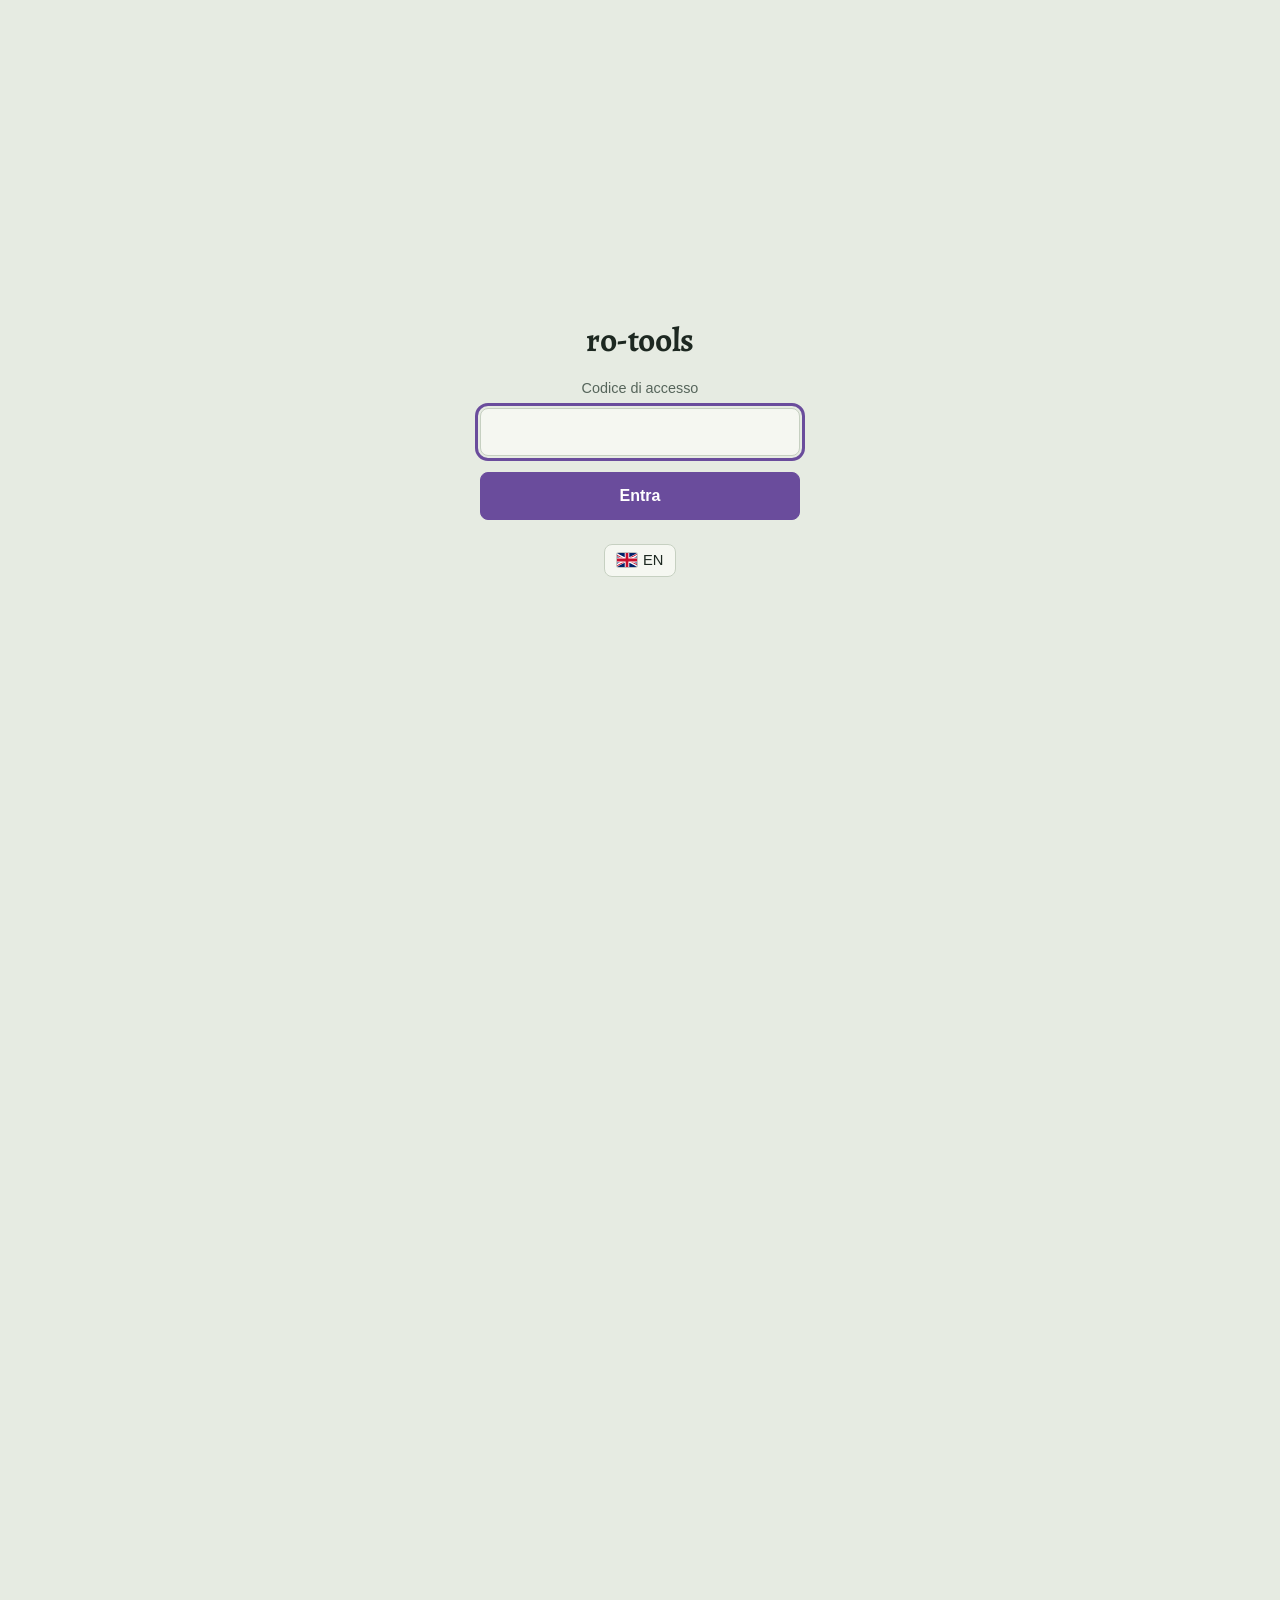
<file: guide/halloween-2026.html>
<!DOCTYPE html>
<html lang="it" data-bilingual>
<head>
<meta charset="utf-8">
<meta name="viewport" content="width=device-width, initial-scale=1, viewport-fit=cover">
<meta name="robots" content="noindex">
<title data-en="uaRO – Halloween 2026">uaRO – Halloween 2026</title>
<meta name="theme-color" media="(prefers-color-scheme: light)" content="#F5F7F1">
<meta name="theme-color" media="(prefers-color-scheme: dark)" content="#1B2420">
<link rel="icon" href="../icon.svg" type="image/svg+xml">
<script src="../gate.js"></script>
<link rel="preconnect" href="https://fonts.googleapis.com">
<link rel="preconnect" href="https://fonts.gstatic.com" crossorigin>
<link href="https://fonts.googleapis.com/css2?family=Alegreya:wght@500;700&family=Atkinson+Hyperlegible:ital,wght@0,400;0,700;1,400&display=swap" rel="stylesheet">
<style>
/* Colori e caratteri sono quelli della guida Nuovo Mondo. */
:root {
  --bg: #E6EBE2;
  --surface: #F5F7F1;
  --surface-2: #EDF1E8;
  --ink: #1D2821;
  --muted: #56655B;
  --line: #C6D0C1;
  --common: #3C7C4C;
  --bradium: #6A4C9C;
  --verify: #9A5C00;
  --warn: #A3402C;
  --tip: #4E6B3A;
  --focus: #6A4C9C;
  --serif: "Alegreya", "Palatino Linotype", Palatino, Georgia, serif;
  --sans: "Atkinson Hyperlegible", "Segoe UI", Roboto, Helvetica, Arial, sans-serif;
  --mono: ui-monospace, "Cascadia Mono", Consolas, "Liberation Mono", monospace;
  color-scheme: light;
}
@media (prefers-color-scheme: dark) {
  :root:not([data-theme="light"]) {
    --bg: #131A16; --surface: #1B2420; --surface-2: #212C27; --ink: #E3EAE2; --muted: #9DAA9F; --line: #33413A;
    --common: #63A471; --bradium: #B79CEB; --verify: #E8A93C; --warn: #F08A72; --tip: #8DB36F; --focus: #B79CEB;
    color-scheme: dark;
  }
}
:root[data-theme="dark"] {
  --bg: #131A16; --surface: #1B2420; --surface-2: #212C27; --ink: #E3EAE2; --muted: #9DAA9F; --line: #33413A;
  --common: #63A471; --bradium: #B79CEB; --verify: #E8A93C; --warn: #F08A72; --tip: #8DB36F; --focus: #B79CEB;
  color-scheme: dark;
}
:root { box-sizing: border-box; }
*, *::before, *::after { box-sizing: inherit; }
body {
  margin: 0; background: var(--bg); color: var(--ink);
  font-family: var(--sans); font-size: 16px; line-height: 1.5;
}
a { color: inherit; }
button { font: inherit; color: inherit; }
:focus-visible { outline: 3px solid var(--focus); outline-offset: 2px; border-radius: 4px; }

/* Intestazione, come nella guida */
.topbar {
  position: sticky; top: 0; z-index: 20;
  padding-top: env(safe-area-inset-top, 0px);
  background: color-mix(in srgb, var(--surface) 92%, transparent);
  backdrop-filter: blur(6px);
  border-bottom: 1px solid var(--line);
}
.topbar-inner {
  max-width: 960px; margin: 0 auto; min-height: 64px;
  display: flex; align-items: center; gap: 16px; padding: 8px 20px; flex-wrap: wrap;
}
.brand { font-family: var(--serif); font-weight: 700; font-size: 1.15rem; white-space: nowrap; flex: 1; }
.btn {
  border: 1px solid var(--line); background: var(--surface); border-radius: 8px;
  padding: 7px 12px; cursor: pointer; font-size: .92rem; line-height: 1.2;
}
.btn:hover { border-color: var(--muted); }
a.btn { text-decoration: none; }
/* Menu ⚙, copiato dalla guida */
.more { position: relative; }
.more > summary { list-style: none; }
.more > summary::-webkit-details-marker { display: none; }
.more > summary.gear { padding-left: 9px; padding-right: 9px; font-size: 1.05rem; }
.more-menu {
  position: absolute; right: 0; top: calc(100% + 6px); background: var(--surface);
  border: 1px solid var(--line); border-radius: 10px; padding: 6px; display: grid; gap: 4px; min-width: 220px;
  box-shadow: 0 10px 30px color-mix(in srgb, var(--ink) 18%, transparent);
}
.more-menu .btn { text-align: left; border-color: transparent; }
.more-menu .btn:hover { background: var(--surface-2); }

main { max-width: 960px; margin: 0 auto; padding: 28px 20px 80px; }
.hero { padding-bottom: 20px; border-bottom: 1px solid var(--line); }
.hero h1 { font-family: var(--serif); font-size: clamp(2.1rem, 4.5vw, 3.2rem); line-height: 1.05; margin: 0 0 12px; font-weight: 700; letter-spacing: -.01em; }
.lead { font-size: 1.12rem; margin: 0 0 16px; color: var(--muted); }
.hero ul { margin: 0; padding-left: 1.1em; }
.hero li { margin-bottom: 6px; }
h2 { font-family: var(--serif); font-size: 1.55rem; line-height: 1.15; margin: 36px 0 12px; font-weight: 700; }
p { margin: 0 0 10px; }
ol.route { margin: 0; padding-left: 1.4em; }
ol.route li { margin-bottom: 8px; }
main > ul { margin: 12px 0 0; padding-left: 1.1em; }
main > ul li { margin-bottom: 8px; }

/* Un capitolo o una caccia per riga, come le tappe dei livelli */
.stage { display: grid; grid-template-columns: auto minmax(0, 1fr); gap: 4px 16px; padding: 16px 0; border-bottom: 1px solid var(--line); }
.stage-num { font-family: var(--serif); font-size: 2.2rem; line-height: .9; font-weight: 700; color: var(--common); min-width: 1.4ch; }
.stage-title { font-weight: 700; font-size: 1.08rem; margin: 0; }
.stage-sub { font-size: .9rem; color: var(--muted); }
.stage p { margin: 6px 0 0; }
.stage ul { margin: 4px 0 0; padding-left: 1.1em; }
.stage.unknown .stage-num { color: var(--muted); }
.stage.unknown p.todo { color: var(--muted); font-style: italic; }

.chips { display: flex; flex-wrap: wrap; gap: 6px; margin-top: 8px; }
.chip {
  font-family: var(--mono); font-size: .86rem; cursor: pointer; line-height: 1.3;
  border: 1px solid color-mix(in srgb, var(--bradium) 45%, transparent);
  background: color-mix(in srgb, var(--bradium) 10%, var(--surface));
  color: var(--ink); border-radius: 6px; padding: 5px 9px;
}
.chip:hover { background: color-mix(in srgb, var(--bradium) 20%, var(--surface)); border-color: var(--bradium); }
.chip-label { font-size: .82rem; color: var(--muted); margin-right: 2px; align-self: center; }
.note-line { margin: 10px 0 0; padding: 7px 12px; border-left: 3px solid; border-radius: 0 6px 6px 0; font-size: .95rem; background: var(--surface); }
.note-line.tip { border-color: var(--tip); }
.note-line.warn { border-color: var(--warn); }
.note-line.verify { border-color: var(--verify); }

/* Copia per Discord: con il mouse compare passando sul titolo, con il dito si vede sempre. */
.copy-md {
  border: 1px solid transparent; background: none; border-radius: 6px; padding: 3px 5px; margin-left: 8px;
  cursor: pointer; color: var(--muted); vertical-align: middle; line-height: 0;
}
.copy-md svg { width: 18px; height: 18px; }
.copy-md:hover { color: var(--ink); border-color: var(--line); background: var(--surface); }
@media (hover: hover) {
  .copy-md { opacity: 0; }
  h1:hover .copy-md, h2:hover .copy-md, .stage:hover .copy-md, .copy-md:focus-visible { opacity: 1; }
}

.toast {
  position: fixed; left: 50%; bottom: calc(24px + env(safe-area-inset-bottom, 0px)); transform: translate(-50%, 20px);
  background: var(--ink); color: var(--bg); padding: 10px 16px; border-radius: 8px; font-size: .92rem;
  opacity: 0; pointer-events: none; transition: opacity .2s ease, transform .2s ease; z-index: 50; max-width: calc(100vw - 32px);
}
.toast.show { opacity: 1; transform: translate(-50%, 0); }
@media (max-width: 640px) {
  .topbar-inner { gap: 10px; padding: 8px 16px; }
  main { padding-left: 16px; padding-right: 16px; }
  .btn { padding: 6px 10px; font-size: .86rem; }
  .brand { font-size: 1rem; }
}
@media (prefers-reduced-motion: reduce) {
  * { transition: none !important; }
}
</style>
</head>
<body>
<header class="topbar">
  <div class="topbar-inner">
    <a class="btn" href="../index.html" title="Torna alla scelta dei servizi" data-en-title="Back to the list of services">Home</a>
    <span class="brand">Halloween 2026</span>
    <!-- Lingua prima del menu ⚙, come in ogni pagina: la bandiera la disegna gate.js. -->
    <button class="btn" type="button" onclick="toggleLang()" data-lang><span data-en="IT">EN</span></button>
    <!-- Menu ⚙, uguale in ogni pagina: voci della pagina, backup, tema. Lo chiude gate.js. -->
    <details class="more">
      <summary class="btn gear" title="Menu" aria-label="Menu">&#9881;</summary>
      <div class="more-menu">
        <button class="btn" type="button" onclick="toggleTheme()" data-en="Switch light/dark theme">Cambia tema chiaro/scuro</button>
      </div>
    </details>
  </div>
</header>

<main>
  <section class="hero">
    <h1>Halloween 2026</h1>
    <p class="lead" data-en="uaRO event from 21/10/2026, for about a month. Here the fastest way to the Scatleton Egg, one per account, and how to make Halloween Coins every day and every week.">Evento di uaRO dal 21/10/2026, per circa un mese. Qui la strada più veloce per lo Scatleton Egg, uno per account, e come fare Halloween Coin ogni giorno e ogni settimana.</p>
    <ul>
      <li data-en="Halloween Coins and Pumpkin Cakes are bound to the account: they move between your characters through the Kafra storage.">Halloween Coin e Pumpkin Cake sono legati all'account: si spostano fra i tuoi personaggi con lo storage della Kafra.</li>
      <li data-en="Daily limits reset at midnight server time: check it with <code>@time</code>.">I limiti giornalieri ripartono a mezzanotte del server: l'ora la vedi con <code>@time</code>.</li>
      <li data-en="Click a /navi: it is copied, and you paste it in the game chat.">Clicca un /navi: viene copiato, e lo incolli nella chat del gioco.</li>
    </ul>
    <div class="chips">
      <span class="chip-label" data-en="Prontera → Niflheim, free">Prontera → Niflheim, gratis</span>
      <span class="chip-label">Watchful Anes</span><button class="chip" type="button" data-copy="/navi prontera 54/214">/navi prontera 54/214</button>
    </div>
    <div class="chips">
      <span class="chip-label" data-en="Niflheim → Prontera">Niflheim → Prontera</span>
      <span class="chip-label">Anes</span><button class="chip" type="button" data-copy="/navi niflheim 188/201">/navi niflheim 188/201</button>
    </div>
  </section>

  <h2>Scatleton Egg</h2>
  <ol class="route">
    <li data-en="Finish the 7 chapters of <strong>Spooky Memories</strong>: one a day, the next one opens after midnight server time. Each skipped day moves the egg back by one day. The quest is done once per account: do it all with the same character.">Finisci i 7 capitoli di <strong>Spooky Memories</strong>: uno al giorno, il successivo si apre dopo la mezzanotte del server. Ogni giorno saltato sposta l'uovo di un giorno. La quest si fa una volta per account: falla tutta con lo stesso personaggio.</li>
    <li data-en="Collect the <strong>Skelion Bone Fragments</strong>: 10 per attempt, dropped by Skelions. Chapter 2 also asks for 10 Skelions and chapter 3 for 25 fragments: farm them all together.">Raccogli gli <strong>Skelion Bone Fragments</strong>: 10 per tentativo, li lasciano gli Skelion. Anche il capitolo 2 chiede 10 Skelion e il capitolo 3 25 frammenti: falli tutti insieme.</li>
    <li data-en="After chapter 7, the ritual at the <strong>Halloween Magician</strong> in Niflheim gives the Scatleton Egg.">Dopo il capitolo 7 il rituale dall'<strong>Halloween Magician</strong> a Niflheim dà lo Scatleton Egg.</li>
  </ol>
  <p class="note-line verify" data-en="The wiki speaks of 10 fragments for “each try”: the ritual may fail, with a chance not known yet. Each new try takes 10 more fragments.">Il wiki parla di 10 frammenti per “each try”: il rituale potrebbe fallire, con una probabilità che ancora non si conosce. Ogni nuovo tentativo costa altri 10 frammenti.</p>
  <p class="note-line tip" data-en="The Skelions live in <strong>The Hollow beneath Niflheim</strong>: talk to Old Man Barnaby and choose “Where's that dungeon?”. Inside, Teleport, Fly Wing and memo do not work and you cannot save; Butterfly Wing does.">Gli Skelion stanno in <strong>The Hollow beneath Niflheim</strong>: parla con Old Man Barnaby e scegli “Where's that dungeon?”. Dentro non funzionano Teleport, Fly Wing e memo e non si salva; la Butterfly Wing sì.</p>
  <div class="chips">
    <span class="chip-label">Old Man Barnaby</span><button class="chip" type="button" data-copy="/navi niflheim 149/117">/navi niflheim 149/117</button>
  </div>

  <h2>Spooky Memories</h2>
  <p data-en="Each chapter tells you where to go for the next one. Reward in Halloween Coins and Pumpkin Cakes.">Ogni capitolo ti dice dove andare per il successivo. Premio in Halloween Coin e Pumpkin Cake.</p>

  <div class="stage">
    <div class="stage-num">1</div>
    <div>
      <p class="stage-title">The Investigation</p>
      <span class="stage-sub" data-en="Niflheim · 30 coins, 10 cakes">Niflheim · 30 monete, 10 torte</span>
      <p data-en="Defeat 40 among Quve, Disguise and Hylozoist; 15 among Dullahan and Gibbet; 5 Bloody Murderer.">Uccidi 40 fra Quve, Disguise e Hylozoist; 15 fra Dullahan e Gibbet; 5 Bloody Murderer.</p>
      <div class="chips"><span class="chip-label">Grave-Herald</span><button class="chip" type="button" data-copy="/navi niflheim 288/269">/navi niflheim 288/269</button></div>
    </div>
  </div>
  <div class="stage">
    <div class="stage-num">2</div>
    <div>
      <p class="stage-title">The Field Cleansing</p>
      <span class="stage-sub" data-en="Niflheim fields · 35 coins, 10 cakes">Campi di Niflheim · 35 monete, 10 torte</span>
      <p data-en="Defeat 12 Garling, 10 Skelion and 45 among Quve, Lude, Disguise and Hylozoist.">Uccidi 12 Garling, 10 Skelion e 45 fra Quve, Lude, Disguise e Hylozoist.</p>
      <div class="chips"><button class="chip" type="button" data-copy="/navi nif_fild01 234/249">/navi nif_fild01 234/249</button></div>
    </div>
  </div>
  <div class="stage">
    <div class="stage-num">3</div>
    <div>
      <p class="stage-title">Scatelon's Secret</p>
      <span class="stage-sub" data-en="Alberta · 40 coins, 10 cakes">Alberta · 40 monete, 10 torte</span>
      <p data-en="Collect 25 Skelion Bone Fragments and 5 Captured Souls.">Raccogli 25 Skelion Bone Fragments e 5 Captured Soul.</p>
      <div class="chips"><button class="chip" type="button" data-copy="/navi alberta 218/30">/navi alberta 218/30</button></div>
    </div>
  </div>
  <div class="stage">
    <div class="stage-num">4</div>
    <div>
      <p class="stage-title">Trick, Treat &amp; the Pumpkin Shortage</p>
      <span class="stage-sub" data-en="Prontera · 42 coins, 10 cakes">Prontera · 42 monete, 10 torte</span>
      <p data-en="The Suspicious Coffin in Prontera sends you to Chef Candycon in Niflheim: bring him 45 Pumpkins and 30 Wings of Red Bat.">Il Suspicious Coffin a Prontera ti manda da Chef Candycon a Niflheim: portagli 45 Pumpkin e 30 Wing of Red Bat.</p>
      <div class="chips"><span class="chip-label">Suspicious Coffin</span><button class="chip" type="button" data-copy="/navi prontera 154/136">/navi prontera 154/136</button></div>
      <div class="chips"><span class="chip-label">Chef Candycon</span><button class="chip" type="button" data-copy="/navi niflheim 181/173">/navi niflheim 181/173</button></div>
    </div>
  </div>
  <div class="stage">
    <div class="stage-num">5</div>
    <div>
      <p class="stage-title">The Forgotten Enchanter</p>
      <span class="stage-sub" data-en="Niflheim · 45 coins, 15 cakes">Niflheim · 45 monete, 15 torte</span>
      <p data-en="Bring 20 Shrimp (the NPC calls them Prawn) and 30 Tassel.">Porta 20 Shrimp (l'NPC li chiama Prawn) e 30 Tassel.</p>
      <div class="chips"><button class="chip" type="button" data-copy="/navi niflheim 217/189">/navi niflheim 217/189</button></div>
    </div>
  </div>
  <div class="stage unknown">
    <div class="stage-num">6</div>
    <div>
      <p class="stage-title">Jack's Lost Mojo</p>
      <span class="stage-sub" data-en="Izlude · 50 coins, 20 cakes">Izlude · 50 monete, 20 torte</span>
      <p class="todo" data-en="Not known yet.">Ancora da scoprire.</p>
    </div>
  </div>
  <div class="stage unknown">
    <div class="stage-num">7</div>
    <div>
      <p class="stage-title">Night of the Zombies</p>
      <span class="stage-sub" data-en="Payon · 70 coins, 30 cakes">Payon · 70 monete, 30 torte</span>
      <p class="todo" data-en="Not known yet. Afterwards, the ritual for the Scatleton Egg.">Ancora da scoprire. Dopo, il rituale per lo Scatleton Egg.</p>
    </div>
  </div>

  <h2 data-en="Coins every day">Monete ogni giorno</h2>
  <ul>
    <li data-en="<strong>Monster drops</strong>: Undead and Demon monsters, or of Undead, Ghost and Shadow element, drop Halloween Coins and Pumpkin Cakes, up to 50 coins and 50 cakes a day per account. They go straight into the inventory: if you are overweight they are lost. Kills by pet, homunculus and mercenary count too; summoned monsters and Dead Branch ones do not. In The Hollow the 50 come quickly, and the Skelions there also drop the fragments for the Scatleton Egg.">
      <strong>Drop dai mostri</strong>: i mostri Undead e Demon, o di elemento Undead, Ghost e Shadow, lasciano Halloween Coin e Pumpkin Cake, fino a 50 monete e 50 torte al giorno per account. Vanno dritte nell'inventario: se sei in sovrappeso si perdono. Contano anche le uccisioni di pet, homunculus e mercenario; i mostri evocati e quelli dei Dead Branch no. Nella Hollow le 50 si fanno in fretta, e gli Skelion lasciano anche i frammenti per lo Scatleton Egg.</li>
    <li data-en="<strong>Pumpkinring</strong>: it appears at random when you kill a monster and drops coins, cakes and Pumpkin Treat Baskets (up to 15 baskets a day). It vanishes within seconds; it does not appear in instances and PvP maps.">
      <strong>Pumpkinring</strong>: compare a caso quando uccidi un mostro e lascia monete, torte e Pumpkin Treat Basket (fino a 15 cesti al giorno). Sparisce in pochi secondi; non compare nelle istanze e nelle mappe PvP.</li>
    <li data-en="<strong>Trick or Treat</strong>: use a Pumpkin Treat Basket on another player. If on the same day you trick at least 1 player and 5 players trick you, you get 20 coins and 10 cakes by mail; tricking 5 players gives the Halloween Trick buff for 30 minutes. Each player only once a day, not your own characters nor who has a shop open. Easy among friends: everyone uses a basket on the others.">
      <strong>Trick or Treat</strong>: usa un Pumpkin Treat Basket su un altro giocatore. Se nello stesso giorno ne usi almeno 1 e 5 giocatori lo usano su di te, ricevi per posta 20 monete e 10 torte; usarlo su 5 giocatori dà il buff Halloween Trick per 30 minuti. Ogni giocatore una volta al giorno, non sui tuoi personaggi né su chi ha un negozio aperto. Facile fra amici: ognuno lo usa sugli altri.</li>
  </ul>
  <div class="chips">
    <span class="chip-label">Mischievous Andrew, Trick or Treat</span><button class="chip" type="button" data-copy="/navi prontera 58/217">/navi prontera 58/217</button>
  </div>

  <h2>Noisy Guests</h2>
  <p data-en="Daily hunt of Old Man Barnaby, once a day per account. Choose Easy or Hard and you get a random hunt; the kills count on any map and the progress is in the quest log. A new hunt costs 5 Poring Coins.">Caccia giornaliera di Old Man Barnaby, una al giorno per account. Scegli Easy o Hard e ricevi una caccia a caso; le uccisioni contano su qualsiasi mappa e i progressi sono nel quest log. Una caccia nuova costa 5 Poring Coin.</p>
  <div class="chips">
    <span class="chip-label">Old Man Barnaby</span><button class="chip" type="button" data-copy="/navi niflheim 149/117">/navi niflheim 149/117</button>
  </div>
  <div class="stage">
    <div class="stage-num">E</div>
    <div>
      <p class="stage-title">Easy</p>
      <span class="stage-sub" data-en="35-49 coins, 7-11 cakes">35-49 monete, 7-11 torte</span>
      <p data-en="Hunts seen so far, one per line:">Cacce viste finora, una per riga:</p>
      <ul>
        <li data-en="50 Sohee and 40 Nightmare">50 Sohee e 40 Nightmare</li>
      </ul>
    </div>
  </div>
  <div class="stage">
    <div class="stage-num">H</div>
    <div>
      <p class="stage-title">Hard</p>
      <span class="stage-sub" data-en="50-70 coins, 12-17 cakes · better in a party">50-70 monete, 12-17 torte · meglio in party</span>
      <p data-en="Hunts seen so far, one per line, with the name in the quest log (Alt+U) when known:">Cacce viste finora, una per riga, con il nome nel quest log (Alt+U) quando è noto:</p>
      <ul>
        <li data-en="10 Flame Skull and 40 Skeleton Prisoner">10 Flame Skull e 40 Skeleton Prisoner</li>
        <li>90 Gibbet</li>
        <li data-en="24 Laurell Weinder and 30 Remover">24 Laurell Weinder e 30 Remover</li>
        <li data-en="Hard II: 6 Bloody Murderer and 40 Owl Duke">Hard II: 6 Bloody Murderer e 40 Owl Duke</li>
      </ul>
      <p data-en="There are also hunts with Dullahan, Evil Druid and Hell Poodle: quantities and combinations not known.">Ci sono anche cacce con Dullahan, Evil Druid e Hell Poodle: quantità e combinazioni non note.</p>
    </div>
  </div>

  <h2>The Last Performance</h2>
  <p data-en="Weekly party instance: defend the Valkyrie through 3 phases, one room each. Once a week per account, it resets on Monday at 06:00. Reward 25 coins and 25 cakes; no EXP or drops inside.">Istanza settimanale in party: difendi la Valkyrie per 3 fasi, una stanza ciascuna. Una volta a settimana per account, riparte il lunedì alle 06:00. Premio 25 monete e 25 torte; dentro niente EXP né drop.</p>
  <div class="chips">
    <span class="chip-label">Spectral Usher</span><button class="chip" type="button" data-copy="/navi niflheim 198/184">/navi niflheim 198/184</button>
  </div>
  <ul>
    <li data-en="To enter: the whole party on the Niflheim map, the party leader talks to the Spectral Usher and everyone types <code>!ready</code> before the time runs out. Changing the party before the start cancels the run; whoever logs out inside is locked out.">Per entrare: tutto il party sulla mappa di Niflheim, il capo party parla con lo Spectral Usher e tutti scrivono <code>!ready</code> prima che scada il tempo. Cambiare il party prima dell'inizio annulla la run; chi si disconnette dentro resta fuori.</li>
    <li data-en="Monsters take 1 damage per hit, even from multi-hit skills, and do not attack players: the number of hits counts, not the damage. Heals, Safety Wall and Assumptio do not work on the Valkyrie: if she dies the run is lost.">I mostri prendono 1 danno a colpo, anche dalle skill a più colpi, e non attaccano i giocatori: conta il numero di colpi, non il danno. Sulla Valkyrie non funzionano cure, Safety Wall e Assumptio: se muore la run è persa.</li>
    <li data-en="In each phase find and kill the 2 Lost Souls: they look like an event monster (Bloody Murderer, Lude, Dullahan…) and give a random buff, +1 damage per hit or more knockback. One appears on the left and one on the right, mirrored, in a place that changes: most often at the bottom, in the horizontal side rooms or below the stage. Split the search left and right.">In ogni fase trova e uccidi i 2 Lost Soul: hanno l'aspetto di un mostro dell'evento (Bloody Murderer, Lude, Dullahan…) e danno un buff a caso, +1 al danno per colpo o più knockback. Uno compare a sinistra e uno a destra, a specchio, in un punto che cambia: più spesso in basso, nelle stanze laterali orizzontali o sotto il palco. Dividetevi la ricerca fra sinistra e destra.</li>
    <li data-en="Party: who hits in an area stays near the Valkyrie; 2-4 fast characters with high ASPD spread out to look for the Lost Souls; the supports give SP back to who hits.">Party: chi colpisce ad area sta vicino alla Valkyrie; 2-4 personaggi veloci e con ASPD alta si sparpagliano a cercare i Lost Soul; i supporti ridanno SP a chi colpisce.</li>
    <li data-en="When a phase ends, move to the next room at once: in phase 2 the Valkyrie is in the room above. Whoever is about to kill the last Lost Soul tells the party, so everyone moves in time. From phase 2 a Priest must keep Pneuma on the Valkyrie: some monsters, like the Quve, hit her from a distance. In phase 3 a boss hits the Valkyrie hard while monsters come from both sides.">Finita una fase, passa subito alla stanza successiva: nella fase 2 la Valkyrie è nella stanza sopra. Chi sta per uccidere l'ultimo Lost Soul lo dica al party, così tutti si spostano in tempo. Dalla fase 2 serve un Priest che tenga Pneuma sulla Valkyrie: alcuni mostri, come i Quve, la colpiscono a distanza. Nella fase 3 un boss colpisce forte la Valkyrie mentre arrivano mostri dai due lati.</li>
    <li data-en="The lag is very heavy, above all in phase 2: there are so many monsters that the game nearly stops and the Valkyrie dies. It helps a little: effects off (<code>/effect</code>), graphics at minimum, damage numbers off (Alt+Q, fourth panel), a lower resolution.">Il lag è fortissimo, soprattutto nella fase 2: i mostri sono così tanti che il gioco quasi si ferma e la Valkyrie muore. Aiuta un po': effetti spenti (<code>/effect</code>), grafica al minimo, numeri dei danni spenti (Alt+Q, quarto pannello), risoluzione più bassa.</li>
  </ul>
</main>

<div class="toast" id="toast" role="status" aria-live="polite"></div>

<script>
// Copia del /navi, come nei livelli, e di una sezione o di un capitolo in markdown per Discord.
const toast = document.getElementById("toast");
let toastTimer;
function avvisa(testo, durata = 1800) {
  toast.textContent = testo;
  toast.classList.add("show");
  clearTimeout(toastTimer);
  toastTimer = setTimeout(() => toast.classList.remove("show"), durata);
}

// Oltre questo Discord non manda il messaggio: propone un file, spesso vietato dove lo sono le immagini.
const LIMITE_DISCORD = 2000;
const pulisci = (testo) => testo.replace(/\s+/g, " ").trim();

function inLinea(nodo) {
  let testo = "";
  for (const figlio of nodo.childNodes) {
    if (figlio.nodeType === Node.TEXT_NODE) testo += figlio.textContent;
    else if (figlio.nodeType !== Node.ELEMENT_NODE || figlio.matches(".copy-md")) continue;
    else if (figlio.tagName === "STRONG") testo += `**${inLinea(figlio)}**`;
    else if (figlio.tagName === "CODE") testo += `\`${figlio.textContent}\``;
    else testo += inLinea(figlio);
  }
  return testo;
}

function blocco(el) {
  if (el.matches(".stage")) return capitolo(el);
  if (el.matches(".chips")) {
    const etichette = [...el.querySelectorAll(".chip-label")].map((e) => pulisci(e.textContent));
    const navi = [...el.querySelectorAll(".chip")].map((c) => `\`${c.dataset.copy}\``).join(" ");
    return etichette.length ? `${etichette.join(" · ")}: ${navi}` : navi;
  }
  if (el.matches("ul, ol")) {
    return [...el.children]
      .map((li, i) => `${el.tagName === "OL" ? `${i + 1}.` : "-"} ${pulisci(inLinea(li))}`)
      .join("\n");
  }
  if (el.matches(".note-line")) return `> ${pulisci(inLinea(el))}`;
  if (el.matches("h1")) return `# ${pulisci(inLinea(el))}`;
  if (el.matches("h2")) return `## ${pulisci(inLinea(el))}`;
  return pulisci(inLinea(el));
}

function capitolo(stage) {
  const numero = pulisci(stage.querySelector(".stage-num").textContent);
  const titolo = pulisci(inLinea(stage.querySelector(".stage-title")));
  const sotto = pulisci(stage.querySelector(".stage-sub").textContent);
  const righe = [`**${numero} · ${titolo}** (${sotto})`];
  for (const el of stage.querySelector(".stage-num").nextElementSibling.children) {
    if (!el.matches(".stage-title, .stage-sub")) righe.push(blocco(el));
  }
  return righe.join("\n");
}

// Una sezione e' il titolo e cio' che lo segue fino al titolo successivo; i capitoli staccati da una riga vuota.
function sezione(titolo) {
  const elementi = [titolo];
  if (titolo.matches("h1")) elementi.push(...[...titolo.parentElement.children].slice(1));
  else for (let el = titolo.nextElementSibling; el && !el.matches("h2"); el = el.nextElementSibling) elementi.push(el);
  return elementi.map((el) => (el.matches(".stage") ? `\n${blocco(el)}` : blocco(el))).join("\n");
}

// Dopo DOMContentLoaded, quando gate.js ha gia' messo l'inglese: un titolo con data-en perderebbe il pulsante.
document.addEventListener("DOMContentLoaded", () => {
  const titoli = [...document.querySelectorAll("main h1, main h2, .stage-title")];
  for (const titolo of titoli) {
    const bottone = document.createElement("button");
    bottone.type = "button";
    bottone.className = "copy-md";
    bottone.title = tr("Copia per Discord", "Copy for Discord");
    bottone.setAttribute("aria-label", bottone.title);
    bottone.innerHTML = '<svg viewBox="0 0 24 24" fill="none" stroke="currentColor" stroke-width="2" stroke-linecap="round" stroke-linejoin="round" aria-hidden="true"><rect x="9" y="9" width="12" height="12" rx="2"/><path d="M5 15H4a1 1 0 0 1-1-1V4a1 1 0 0 1 1-1h10a1 1 0 0 1 1 1v1"/></svg>';
    titolo.append(bottone);
  }
});

async function copia(testo, conferma, durata) {
  try {
    await navigator.clipboard.writeText(testo);
    avvisa(conferma, durata);
  } catch {
    avvisa(tr("Non riesco a copiare: selezionalo a mano.", "Cannot copy: select it by hand."));
  }
}

document.addEventListener("click", (event) => {
  const markdown = event.target.closest(".copy-md");
  if (markdown) {
    const titolo = markdown.parentElement;
    const testo = titolo.matches(".stage-title") ? capitolo(titolo.closest(".stage")) : sezione(titolo);
    window.conta?.("halloween-copia-discord");
    if (testo.length <= LIMITE_DISCORD) copia(testo, tr("Copiato per Discord", "Copied for Discord"));
    else copia(testo, tr(
      `Copiato, ma sono ${testo.length} caratteri: Discord ne accetta ${LIMITE_DISCORD} per messaggio, incollalo in due volte.`,
      `Copied, but it is ${testo.length} characters: Discord takes ${LIMITE_DISCORD} per message, paste it in two parts.`,
    ), 5000);
    return;
  }
  const bottone = event.target.closest("[data-copy]");
  if (bottone) copia(bottone.dataset.copy, `${tr("Copiato", "Copied")}: ${bottone.dataset.copy}`);
});
</script>
</body>
</html>
</file>
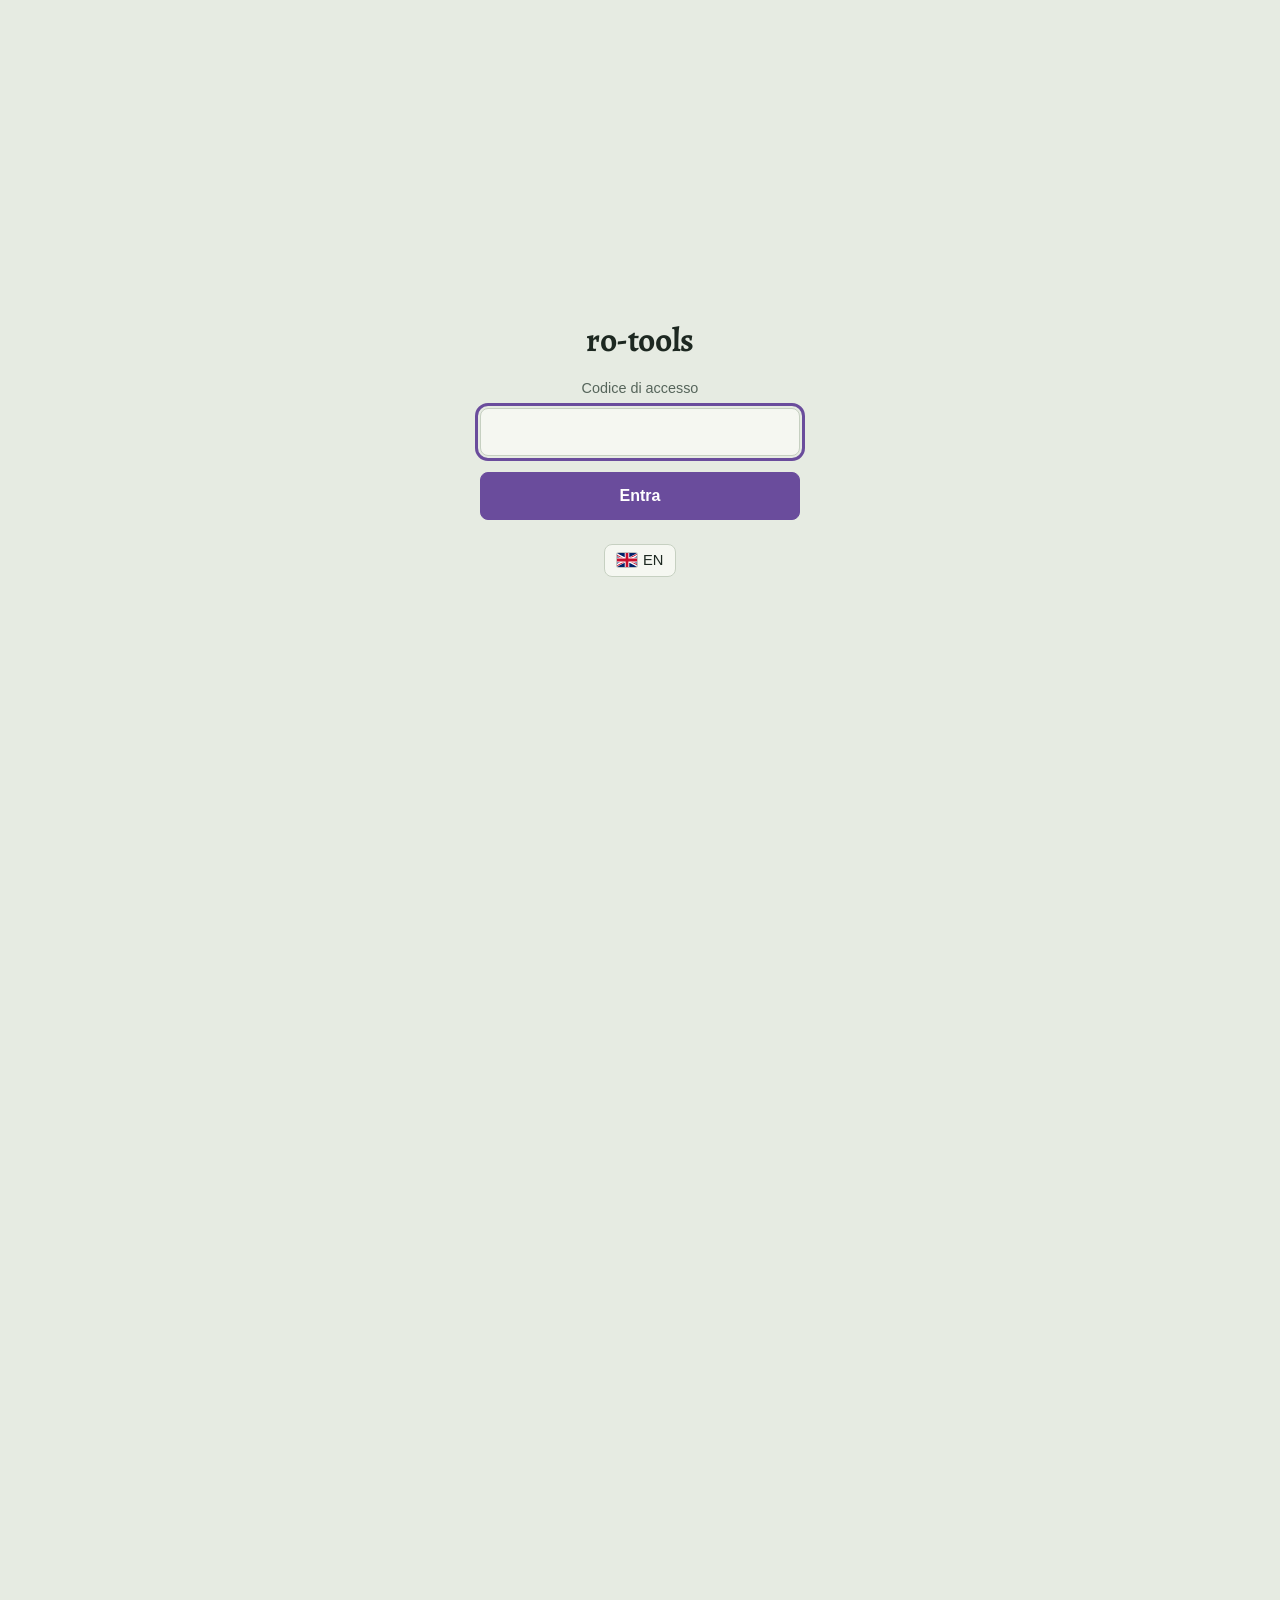
<file: guide/nuovo-mondo.html>
<!DOCTYPE html>
<html lang="it" data-bilingual>
<head>
<meta charset="utf-8">
<meta name="viewport" content="width=device-width, initial-scale=1, viewport-fit=cover">
<meta name="robots" content="noindex">
<title data-en="uaRO – New World step by step">uaRO – Nuovo Mondo passo per passo</title>
<meta name="theme-color" media="(prefers-color-scheme: light)" content="#F5F7F1">
<meta name="theme-color" media="(prefers-color-scheme: dark)" content="#1B2420">
<link rel="icon" href="../icon.svg" type="image/svg+xml">
<script src="../gate.js"></script>
<link rel="preconnect" href="https://fonts.googleapis.com">
<link rel="preconnect" href="https://fonts.gstatic.com" crossorigin>
<link href="https://fonts.googleapis.com/css2?family=Alegreya:wght@500;700&family=Atkinson+Hyperlegible:ital,wght@0,400;0,700;1,400&display=swap" rel="stylesheet">
<style>
:root {
  --bg: #E6EBE2;
  --surface: #F5F7F1;
  --surface-2: #EDF1E8;
  --ink: #1D2821;
  --muted: #56655B;
  --line: #C6D0C1;
  /* Colori dei tre rami (verde, blu, arancio bruciato): scelti perché restino distinguibili tra loro anche per chi confonde rosso e verde. */
  --common: #3C7C4C;
  --nest: #1C5293;
  --dic: #863709;
  --backup: #7D877F;
  --bradium: #6A4C9C;
  --verify: #9A5C00;
  --warn: #A3402C;
  --tip: #4E6B3A;
  --focus: #6A4C9C;
  --serif: "Alegreya", "Palatino Linotype", Palatino, Georgia, serif;
  --sans: "Atkinson Hyperlegible", "Segoe UI", Roboto, Helvetica, Arial, sans-serif;
  --mono: ui-monospace, "Cascadia Mono", Consolas, "Liberation Mono", monospace;
  --topbar-h: 64px;
  color-scheme: light;
}
@media (prefers-color-scheme: dark) {
  :root:not([data-theme="light"]) {
    --bg: #131A16; --surface: #1B2420; --surface-2: #212C27; --ink: #E3EAE2; --muted: #9DAA9F; --line: #33413A;
    --common: #63A471; --nest: #5294E6; --dic: #DA720D; --backup: #9AA59C;
    --bradium: #B79CEB; --verify: #E8A93C; --warn: #F08A72; --tip: #8DB36F; --focus: #B79CEB;
    color-scheme: dark;
  }
}
:root[data-theme="dark"] {
  --bg: #131A16; --surface: #1B2420; --surface-2: #212C27; --ink: #E3EAE2; --muted: #9DAA9F; --line: #33413A;
  --common: #63A471; --nest: #5294E6; --dic: #DA720D; --backup: #9AA59C;
  --bradium: #B79CEB; --verify: #E8A93C; --warn: #F08A72; --tip: #8DB36F; --focus: #B79CEB;
  color-scheme: dark;
}
:root { box-sizing: border-box; padding-top: env(safe-area-inset-top, 0px); padding-bottom: env(safe-area-inset-bottom, 0px); }
html { scroll-padding-top: calc(var(--topbar-offset, 64px) + 12px); }
*, *::before, *::after { box-sizing: inherit; }
body {
  margin: 0; background: var(--bg); color: var(--ink);
  font-family: var(--sans); font-size: 16px; line-height: 1.5;
}
a { color: inherit; }
button, input, select, textarea { font: inherit; color: inherit; }
:focus-visible { outline: 3px solid var(--focus); outline-offset: 2px; border-radius: 4px; }

/* Top bar */
.topbar {
  position: sticky; top: 0; z-index: 20;
  padding-top: env(safe-area-inset-top, 0px);
  background: color-mix(in srgb, var(--surface) 92%, transparent);
  backdrop-filter: blur(6px);
  border-bottom: 1px solid var(--line);
}
.topbar-inner {
  max-width: 1240px; margin: 0 auto; min-height: var(--topbar-h);
  display: flex; align-items: center; gap: 16px; padding: 8px 20px; flex-wrap: wrap;
}
.brand { font-family: var(--serif); font-weight: 700; font-size: 1.15rem; white-space: nowrap; }
.progress { flex: 1 1 220px; min-width: 180px; display: grid; gap: 4px; }
.progress-text { font-size: .85rem; color: var(--muted); }
.progress-track { height: 8px; border-radius: 4px; background: var(--line); overflow: hidden; }
.progress-fill { height: 100%; width: 0; background: linear-gradient(90deg, var(--common), var(--nest)); transition: width .3s ease; }
.actions { display: flex; gap: 8px; flex-wrap: wrap; align-items: center; }
.lang-menu { display: flex; gap: 8px; align-items: center; }
.btn {
  border: 1px solid var(--line); background: var(--surface); border-radius: 8px;
  padding: 7px 12px; cursor: pointer; font-size: .92rem; line-height: 1.2;
}
.btn:hover { border-color: var(--muted); }
a.btn { text-decoration: none; }
.btn.primary { background: var(--bradium); border-color: var(--bradium); color: #fff; font-weight: 700; }
:root[data-theme="dark"] .btn.primary { color: #1B1530; }
@media (prefers-color-scheme: dark) { :root:not([data-theme="light"]) .btn.primary { color: #1B1530; } }
.btn[aria-pressed="true"] { background: var(--surface-2); border-color: var(--ink); }
.more { position: relative; }
.more > summary { list-style: none; }
.more > summary::-webkit-details-marker { display: none; }
.more > summary.gear { padding-left: 9px; padding-right: 9px; font-size: 1.05rem; }
.more-menu {
  position: absolute; right: 0; top: calc(100% + 6px); background: var(--surface);
  border: 1px solid var(--line); border-radius: 10px; padding: 6px; display: grid; gap: 4px; min-width: 220px;
  box-shadow: 0 10px 30px color-mix(in srgb, var(--ink) 18%, transparent);
}
.more-menu .btn { text-align: left; border-color: transparent; }
.more-menu .btn:hover { background: var(--surface-2); }
.phase-select { display: none; }
/* Due pagine nello stesso file, il percorso e le altre quest: body[data-view] dice quale si vede. */
body[data-view="percorso"] [data-page="altre"], body[data-view="altre"] [data-page="percorso"] { display: none; }

/* Layout */
.layout { max-width: 1240px; margin: 0 auto; display: grid; grid-template-columns: 250px minmax(0, 1fr); gap: 36px; padding: 28px 20px 80px; }
.route { position: sticky; top: calc(var(--topbar-offset, 64px) + 20px); align-self: start; max-height: calc(100vh - var(--topbar-offset, 64px) - 40px); overflow-y: auto; padding-right: 4px; }
.route h2 { font-family: var(--serif); font-size: 1rem; margin: 0 0 12px; color: var(--muted); font-weight: 500; }
.route ol { list-style: none; margin: 0; padding: 0 0 0 22px; position: relative; }
.route ol::before { content: ""; position: absolute; left: 8px; top: 10px; bottom: 10px; width: 3px; border-radius: 2px; background: var(--line); }
.route li { position: relative; }
.route a {
  display: grid; grid-template-columns: 1fr auto; gap: 8px; align-items: baseline;
  text-decoration: none; padding: 5px 8px; border-radius: 6px; font-size: .9rem; line-height: 1.3;
}
.route a:hover { background: var(--surface-2); }
.route a::before {
  content: ""; position: absolute; left: -19px; top: 9px; width: 13px; height: 13px; border-radius: 50%;
  background: var(--bg); border: 3px solid var(--b);
}
.route li.complete a::before { background: var(--b); }
.route li.active a { background: var(--surface); font-weight: 700; }
.route li.optional a { color: var(--muted); }
.route li.optional a::before { border-width: 2px; border-style: dashed; }
.route li.optional.complete a::before { border-style: solid; }
.route .count { font-size: .8rem; color: var(--muted); font-variant-numeric: tabular-nums; }

/* Hero */
.hero { padding-bottom: 28px; border-bottom: 1px solid var(--line); margin-bottom: 8px; }
.hero h1 { font-family: var(--serif); font-size: clamp(2.1rem, 4.5vw, 3.2rem); line-height: 1.05; margin: 0 0 12px; font-weight: 700; letter-spacing: -.01em; }
.lead { font-size: 1.12rem; margin: 0 0 24px; color: var(--muted); }
.flows { display: grid; gap: 12px; margin-bottom: 24px; }
.flow { display: grid; grid-template-columns: 150px 1fr; gap: 12px; align-items: center; }
.flow-name { font-family: var(--serif); font-size: 1.02rem; color: var(--b); font-weight: 700; }
.stations { display: flex; flex-wrap: wrap; gap: 6px 0; align-items: center; }
.station {
  border: 2px solid var(--b); border-radius: 999px; padding: 3px 12px; font-size: .88rem; background: var(--surface); white-space: nowrap;
}
.station + .station { margin-left: 22px; position: relative; }
.station + .station::before { content: ""; position: absolute; left: -24px; top: 50%; width: 22px; height: 3px; background: var(--b); transform: translateY(-50%); }
.station.soft { border-style: dashed; }
.hero-grid { display: grid; grid-template-columns: 1fr 1fr; gap: 24px; }
.hero-grid h2 { font-family: var(--serif); font-size: 1.2rem; margin: 0 0 8px; }
.hero-grid ul { margin: 0; padding-left: 1.1em; }
.hero-grid li { margin-bottom: 6px; }
.only-dic { margin: 0 0 20px; padding: 10px 14px; border-left: 4px solid var(--dic); background: var(--surface); border-radius: 0 8px 8px 0; }
.legend { display: flex; flex-wrap: wrap; gap: 6px 14px; margin-top: 20px; }

/* Phases */
.phase { padding-top: 36px; scroll-margin-top: calc(var(--topbar-offset, 64px) + 12px); }
.phase-head { display: grid; grid-template-columns: auto 1fr auto; gap: 4px 16px; align-items: end; border-bottom: 3px solid var(--b); padding-bottom: 10px; }
.phase-num { font-family: var(--serif); font-size: 2.6rem; line-height: .9; font-weight: 700; color: var(--b); min-width: 1.4ch; }
.phase-title { font-family: var(--serif); font-size: 1.55rem; line-height: 1.15; margin: 0; font-weight: 700; }
.phase-where { font-size: .9rem; color: var(--muted); }
.phase-count { font-size: .9rem; color: var(--muted); font-variant-numeric: tabular-nums; white-space: nowrap; }
.phase-intro { margin: 12px 0 4px; }

/* Blocchi facoltativi richiudibili: fasi, gruppi di step, step isolati */
.fold { border: 2px dashed var(--line); border-radius: 12px; background: color-mix(in srgb, var(--surface) 55%, transparent); }
.fold > summary { list-style: none; cursor: pointer; }
.fold > summary::-webkit-details-marker { display: none; }
.fold-bar {
  display: grid; grid-template-columns: auto auto minmax(0, 1fr) auto auto;
  grid-template-areas: "arrow num title tag count" "arrow num sub tag count";
  column-gap: 14px; align-items: center; padding: 12px 16px; border-radius: 10px;
}
.fold-bar:hover { background: var(--surface); }
.fold[open] > .fold-bar { border-bottom: 2px dashed var(--line); border-radius: 10px 10px 0 0; }
.fold-arrow {
  grid-area: arrow; width: 10px; height: 10px; margin: 0 4px 0 2px;
  border-right: 2.5px solid var(--muted); border-bottom: 2.5px solid var(--muted);
  transform: rotate(-45deg); transition: transform .18s ease;
}
.fold[open] > .fold-bar .fold-arrow { transform: rotate(45deg); }
.fold-bar .phase-num { grid-area: num; font-size: 1.9rem; color: var(--muted); }
.fold-bar .phase-title { grid-area: title; font-size: 1.25rem; }
.fold-bar .phase-where { grid-area: sub; }
.fold-bar .phase-count { grid-area: count; }
.fold-title { grid-area: title; font-weight: 700; }
.fold-tag {
  grid-area: tag; font-size: .72rem; letter-spacing: .08em; text-transform: uppercase; white-space: nowrap;
  color: var(--muted); border: 1px solid var(--line); border-radius: 999px; padding: 2px 9px;
}
.fold-body { padding: 2px 16px 6px; }
.fold[open] > .fold-body { animation: foldin .2s ease-out; }
@keyframes foldin { from { opacity: 0; transform: translateY(-4px); } to { opacity: 1; transform: none; } }
.fold-body .steps > .step:last-child { border-bottom: none; }
.fold-small .fold-bar { grid-template-columns: auto minmax(0, 1fr) auto auto; grid-template-areas: "arrow title tag count"; padding: 9px 14px; }
.step-group { padding: 12px 0; border-bottom: 1px solid var(--line); }
.step-group.hidden { display: none; }

.steps { list-style: none; margin: 0; padding: 0; }
.step {
  display: grid; grid-template-columns: 28px minmax(0, 1fr); gap: 12px;
  padding: 14px 12px 14px 10px; border-bottom: 1px solid var(--line); position: relative;
}
.step > input[type="checkbox"] { width: 20px; height: 20px; margin: 3px 0 0 2px; accent-color: var(--b); cursor: pointer; }
.step.current { background: var(--surface); border-radius: 8px; box-shadow: inset 4px 0 0 var(--bradium); }
.step.done .hl, .step.done .sid { color: var(--muted); }
.step.done .body { opacity: .72; }
.step.hidden { display: none; }
a.xref { color: var(--bradium); font-weight: 700; text-decoration: underline; text-underline-offset: 2px; }
a.xref:hover { text-decoration-thickness: 2px; }
/* Opzione di dialogo da scegliere: nei testi è scritta tra «virgolette basse». */
.pick { font-weight: 700; text-decoration: underline; text-decoration-thickness: 2px; text-underline-offset: 3px; }
.step.flash { animation: flash 1.6s ease-out; }
@keyframes flash { 0%, 30% { background: color-mix(in srgb, var(--bradium) 22%, var(--surface)); } 100% { background: transparent; } }
.head label { cursor: pointer; display: inline; }
.step.foldable .head { display: flex; align-items: center; gap: 6px 12px; flex-wrap: wrap; }
.step.foldable .head label { flex: 1 1 240px; }
.step.foldable.collapsed { padding-top: 9px; padding-bottom: 9px; }
.step.foldable.collapsed .hl { font-weight: 400; color: var(--muted); }
.step.foldable.collapsed .step-more { display: none; }
.step-toggle {
  display: inline-flex; align-items: center; gap: 7px; cursor: pointer; white-space: nowrap;
  background: none; border: 1px dashed var(--muted); border-radius: 999px; padding: 2px 10px 2px 9px;
  font-size: .78rem; color: var(--muted);
}
.step-toggle:hover { color: var(--ink); border-color: var(--ink); }
.step-toggle::before {
  content: ""; width: 6px; height: 6px; margin-top: -1px;
  border-right: 2px solid currentColor; border-bottom: 2px solid currentColor;
  transform: rotate(-45deg); transition: transform .18s ease;
}
.step-toggle[aria-expanded="true"]::before { transform: rotate(45deg); margin-top: -3px; }
.sid { font-variant-numeric: tabular-nums; color: var(--muted); font-size: .9rem; margin-right: 6px; }
.hl { font-weight: 700; font-size: 1.04rem; }
.meta { display: flex; flex-wrap: wrap; gap: 6px 10px; align-items: center; margin-top: 4px; }
.qtag { display: inline-flex; align-items: center; gap: 6px; font-size: .82rem; color: var(--muted); text-decoration: none; }
a.qtag:hover { color: var(--ink); text-decoration: underline; }
.qtag::before { content: ""; width: 9px; height: 9px; border-radius: 2px; background: var(--q); flex: none; }
.badge { font-size: .78rem; border-radius: 999px; padding: 1px 8px; border: 1px solid; }
.badge.opt { color: var(--muted); border-color: var(--line); }
.badge.ver { color: var(--verify); border-color: currentColor; }
.now-label { display: none; font-size: .78rem; font-weight: 700; color: var(--bradium); }
.step.current .now-label { display: inline; }
.d { margin: 6px 0 0; }
.chips { display: flex; flex-wrap: wrap; gap: 6px; margin-top: 8px; }
.chip {
  font-family: var(--mono); font-size: .86rem; cursor: pointer; line-height: 1.3;
  border: 1px solid color-mix(in srgb, var(--bradium) 45%, transparent);
  background: color-mix(in srgb, var(--bradium) 10%, var(--surface));
  color: var(--ink); border-radius: 6px; padding: 5px 9px;
  transition: background .15s ease, border-color .15s ease;
}
.chip:hover { background: color-mix(in srgb, var(--bradium) 20%, var(--surface)); border-color: var(--bradium); }
.chip.copied { background: var(--bradium); border-color: var(--bradium); color: var(--surface); }
.copygroup { margin-top: 8px; }
.copygroup-label { font-size: .82rem; color: var(--muted); }
.note-line { margin: 8px 0 0; padding: 7px 12px; border-left: 3px solid; border-radius: 0 6px 6px 0; font-size: .95rem; background: var(--surface); white-space: pre-line; }
.note-line strong { font-weight: 700; }
.note-line.tip { border-color: var(--tip); }
.note-line.warn { border-color: var(--warn); }
.note-line.warn strong { color: var(--warn); }
.note-line.verify { border-color: var(--verify); }
.note-line.verify strong { color: var(--verify); }
.step.current .note-line { background: var(--surface-2); }
.notebox { margin-top: 8px; }
.note-btn { background: none; border: none; padding: 2px 0; color: var(--muted); cursor: pointer; font-size: .86rem; text-decoration: underline; text-underline-offset: 3px; }
.note-btn:hover { color: var(--ink); }
.step.has-note .note-btn { color: var(--bradium); font-weight: 700; }
.note-clear { display: none; margin-left: 14px; }
.step.has-note .note-clear { display: inline; }
.note-clear:hover { color: var(--warn); }
.mark-prev { margin-left: 14px; }
.step.has-note .mark-prev { color: var(--muted); font-weight: 400; }
.step.has-note .mark-prev:hover { color: var(--ink); }
@media (hover: hover) {
  .mark-prev { opacity: 0; }
  .step:hover .mark-prev, .mark-prev:focus-visible { opacity: 1; }
}
.note {
  display: block; width: 100%; min-height: 70px; margin-top: 6px; padding: 8px 10px;
  border: 1px solid var(--line); border-radius: 8px; background: var(--surface); resize: vertical;
}
.note[hidden] { display: none; }

/* Toast and dialog */
.toast {
  position: fixed; left: 50%; bottom: calc(24px + env(safe-area-inset-bottom, 0px)); transform: translate(-50%, 20px);
  background: var(--ink); color: var(--bg); padding: 10px 16px; border-radius: 8px; font-size: .92rem;
  opacity: 0; pointer-events: none; transition: opacity .2s ease, transform .2s ease; z-index: 50; max-width: calc(100vw - 32px);
}
.toast.show { opacity: 1; transform: translate(-50%, 0); }
dialog { border: 1px solid var(--line); border-radius: 12px; background: var(--surface); color: var(--ink); padding: 20px; width: min(680px, calc(100vw - 32px)); }
dialog::backdrop { background: rgb(0 0 0 / .45); }
dialog h2 { font-family: var(--serif); margin: 0 0 6px; font-size: 1.4rem; }
dialog p { margin: 0 0 10px; color: var(--muted); }
dialog textarea { width: 100%; min-height: 260px; padding: 10px; border: 1px solid var(--line); border-radius: 8px; background: var(--bg); font-family: var(--mono); font-size: .85rem; }
.dialog-actions { display: flex; gap: 8px; justify-content: flex-end; align-items: center; margin-top: 12px; flex-wrap: wrap; }
.dialog-check { display: inline-flex; align-items: center; gap: 6px; margin-right: auto; font-size: .92rem; cursor: pointer; }
.dialog-check[hidden] { display: none; }
.dialog-check input { width: 18px; height: 18px; accent-color: var(--bradium); cursor: pointer; }

.footer { margin-top: 48px; color: var(--muted); font-size: .88rem; }

@media (max-width: 920px) {
  .layout { grid-template-columns: 1fr; gap: 0; padding-top: 16px; }
  .route { display: none; }
  .phase-select { display: block; flex: 1 1 100%; padding: 7px 10px; border-radius: 8px; border: 1px solid var(--line); background: var(--surface); }
  .hero-grid { grid-template-columns: 1fr; }
  .flow { grid-template-columns: 1fr; gap: 4px; }
  /* Lingua e menu nella prima riga, accanto a Home e al nome, come nelle altre pagine */
  .lang-menu { order: 1; margin-left: auto; }
  .progress, .actions, .phase-select { order: 2; }
  .progress { flex-basis: 100%; }
}
@media (max-width: 560px) {
  .topbar-inner { gap: 10px; padding: 8px 12px; }
  .layout { padding-left: 12px; padding-right: 12px; }
  .phase-head { grid-template-columns: auto 1fr; }
  .phase-count { grid-column: 2; }
  .step { padding-right: 4px; }
  .btn { padding: 6px 10px; font-size: .86rem; }
  .brand { font-size: 1rem; }
  .fold-bar {
    grid-template-columns: auto auto minmax(0, 1fr) auto;
    grid-template-areas: "arrow num title title" "arrow num sub sub" ". . tag count";
    column-gap: 10px; row-gap: 4px; padding: 10px 12px;
  }
  .fold-tag { justify-self: start; }
  .fold-small .fold-bar { grid-template-columns: auto minmax(0, 1fr) auto; grid-template-areas: "arrow title count" ". tag tag"; }
  .fold-body { padding: 2px 8px 6px; }
}
@media (prefers-reduced-motion: reduce) {
  * { transition: none !important; scroll-behavior: auto !important; animation: none !important; }
}
</style>
</head>
<body>
<header class="topbar">
  <div class="topbar-inner">
    <a class="btn" href="../index.html" title="Torna alla scelta dei servizi" data-en-title="Back to the list of services">Home</a>
    <span class="brand" data-en="New World">Nuovo Mondo</span>
    <div class="progress" aria-live="polite">
      <span class="progress-text" id="progressText">Caricamento…</span>
      <div class="progress-track" aria-hidden="true"><div class="progress-fill" id="progressFill"></div></div>
    </div>
    <div class="actions">
      <button class="btn primary" id="btnNext" type="button" title="Clicca di nuovo per passare al successivo non fatto" data-en-title="Click again to go to the next one not done" data-en="Go to the next step">Vai al prossimo passo</button>
      <button class="btn" id="btnHide" type="button" aria-pressed="false">Nascondi i fatti</button>
      <button class="btn" id="btnExport" type="button" data-en="Export notes for the admin">Esporta note per l'admin</button>
      <button class="btn" id="btnView" type="button" title="Passa dal percorso alle quest che non servono, e ritorno" data-en-title="Switch from the route to the quests that are not needed, and back">Altre quest</button>
    </div>
    <!-- Lingua prima del menu ⚙, come in ogni pagina: la bandiera la disegna gate.js, se c'e'.
         Stanno insieme fuori da .actions perche' sul telefono salgano nella prima riga. -->
    <div class="lang-menu">
      <button class="btn" type="button" onclick="window.toggleLang && toggleLang()" data-lang><span data-en="IT">EN</span></button>
      <details class="more">
        <summary class="btn gear" title="Menu" aria-label="Menu">&#9881;</summary>
        <!-- Menu ⚙, uguale in ogni pagina: voci della pagina, backup, tema. -->
        <div class="more-menu">
          <button class="btn" id="btnClearNotes" type="button" data-en="Delete all notes">Cancella tutte le note</button>
          <button class="btn" id="btnReset" type="button" data-en="Clear everything">Azzera tutto</button>
          <button class="btn" id="btnBackup" type="button" data-en="Data backup">Backup dei dati</button>
          <button class="btn" id="btnRestore" type="button" data-en="Restore from backup">Ripristina da backup</button>
          <button class="btn" id="btnTheme" type="button" data-en="Switch light/dark theme">Cambia tema chiaro/scuro</button>
        </div>
      </details>
    </div>
    <select class="phase-select" id="phaseSelect" aria-label="Vai alla fase" data-en-aria-label="Go to phase"></select>
  </div>
</header>

<div class="layout">
  <nav class="route" aria-label="Fasi del percorso" data-en-aria-label="Phases of the route">
    <h2 id="routeTitle">Percorso</h2>
    <ol id="routeList"></ol>
  </nav>

  <main>
    <section class="hero" data-page="altre">
      <h1 data-en="Other quests">Altre quest</h1>
      <p class="lead" data-en="The Nidhoggur's Nest to do in a party and the quests that are not needed to get there or for El Dicastes. Each one is independent of the others: open the one you want to do.">Il Nidhoggur's Nest da fare in party e le quest che non servono per arrivarci né per El Dicastes. Ognuna è indipendente dalle altre: apri quella che vuoi fare.</p>
      <p class="only-dic" data-en="Checks and notes end up in the same export and the same backup as the route. Go to the next step always takes you back to the route.">Spunte e note finiscono nello stesso export e nello stesso backup del percorso. Vai al prossimo passo riporta sempre al percorso.</p>
      <div class="legend" id="legendAltre" aria-label="Quest e link alle guide" data-en-aria-label="Quests and links to the guides"></div>
    </section>

    <section class="hero" data-page="percorso">
      <h1 data-en="New World, step by step">Nuovo Mondo, passo per passo</h1>
      <p class="lead" data-en="From Onward to the New World up to El Dicastes and the access to the Nidhoggur's Nest, in a single route ordered to save travel. Made for uaRO.">Da Onward to the New World fino a El Dicastes e all'accesso al Nidhoggur's Nest, in un solo percorso ordinato per risparmiare viaggi. Pensato per uaRO.</p>

      <div class="flows">
        <div class="flow" style="--b: var(--common)">
          <span class="flow-name" data-en="Common path">Tratto comune</span>
          <div class="stations"><span class="station">Onward to the New World</span><span class="station">New Surroundings</span><span class="station" data-en="Start of the Report">Avvio del Report</span><span class="station">Ring of the Wise King</span></div>
        </div>
        <div class="flow" style="--b: var(--dic)">
          <span class="flow-name" data-en="El Dicastes branch">Ramo El Dicastes</span>
          <div class="stations"><span class="station" data-en="Ring of the Ancient Wise King worn">Ring of the Ancient Wise King indossato</span><span class="station">Sapha's Visit</span><span class="station">El Dicastes</span></div>
        </div>
        <div class="flow" style="--b: var(--nest)">
          <span class="flow-name" data-en="Nidhoggur branch">Ramo Nidhoggur</span>
          <div class="stations"><span class="station" data-en="Report from the New World completed">Report from the New World completato</span><span class="station" data-en="Two Tribes up to the dungeon">Two Tribes fino al dungeon</span><span class="station">Guardian of Yggdrasil</span><span class="station" data-en="Access to the Nidhoggur's Nest">Accesso al Nidhoggur's Nest</span></div>
        </div>
      </div>

      <p class="only-dic" data-en="Only interested in El Dicastes? Phases 1 to 8 are enough: the Ring of the Ancient Wise King (phase 7) requires having started the Report, not finishing it.">Ti interessa solo El Dicastes? Bastano le fasi dalla 1 alla 8: il Ring of the Ancient Wise King (fase 7) richiede di aver avviato il Report, non di finirlo.</p>

      <div class="hero-grid">
        <div>
          <h2 data-en="How to use it">Come si usa</h2>
          <ul>
            <li data-en="Click a /navi or a command: it is copied, and you paste it in the game chat.">Clicca un /navi o un comando: viene copiato, e lo incolli nella chat del gioco.</li>
            <li data-en="Check the steps you have done. Go to the next step takes you to the first one not done; click it again to skip the ones left behind.">Spunta gli step fatti. Vai al prossimo passo ti porta al primo non fatto; cliccalo di nuovo per saltare quelli lasciati indietro.</li>
            <li data-en="In dialogues choose the underlined option, like «Yes.»; the ones in high quotes, like “No.”, are to be avoided.">Nei dialoghi scegli l'opzione sottolineata, come «Yes.»; quelle tra virgolette alte, come “No.”, sono da evitare.</li>
            <li data-en="A step with the optional label does not count in the progress. If something does not add up, write it in the step's note and use Export notes for the admin.">Uno step con l'etichetta facoltativo non conta nel progresso. Se qualcosa non torna, scrivilo nella nota dello step e usa Esporta note per l'admin.</li>
            <li data-en="Checks and notes stay in this browser. If you clear the browser data they are lost: make a backup first from the ⚙ menu at the top right.">Spunte e note restano in questo browser. Se cancelli i dati del browser si perdono: prima fai un backup dal menu ⚙ in alto a destra.</li>
          </ul>
        </div>
        <div>
          <h2 data-en="Tips">Consigli</h2>
          <ul>
            <li data-en="Turn on the Navigator with a shortcut (Esc, Shortcut Settings, Interface, second page, Navigator on/off): after a /navi it shows you the way.">Attiva il Navigator con una scorciatoia (Esc, Shortcut Settings, Interface, seconda pagina, Navigator on/off): dopo un /navi ti mostra la strada.</li>
            <li data-en="The /navi does not go through the Camp Guards of the camp: in the steps that start from there, the first /navi is the right Camp Guard.">Il /navi non attraversa i Camp Guard del campo: negli step che partono da lì, il primo /navi è il Camp Guard giusto.</li>
            <li data-en="Use a character with Warp Portal, or get help from one: you save a lot of travel. Where to make the /memo is in step 0.06; in the New World, in Lighthalzen and in Juno the /memo does not work.">Usa un personaggio con il Warp Portal, o fatti aiutare da uno: risparmi molti viaggi. Dove fare i /memo è allo step 0.06; nel Nuovo Mondo, a Lighthalzen e a Juno il /memo non funziona.</li>
            <li data-en="The Warpra in the towns take you to the camp and to the Nidhogg's Dungeon for 5,000 zeny, after you have talked to the Warpra Helper of that place (steps 1.15 and 10.08). From the camp you leave with Warp Portal or with the Cat Hand teleports.">I Warpra delle città portano al campo e al Nidhogg's Dungeon per 5.000 zeny, dopo che hai parlato con il Warpra Helper del posto (step 1.15 e 10.08). Dal campo riparti con il Warp Portal o con i teletrasporti Cat Hand.</li>
            <li data-en="In the Onward test the credit goes only to the party leader. For the Nest bring friends; on the El Dicastes fields keep Fly Wings ready.">Nel test di Onward il credito va solo al party leader. Per il Nest porta amici; sui campi di El Dicastes tieni pronte le Fly Wing.</li>
          </ul>
        </div>
      </div>
      <div class="legend" id="legend" aria-label="Quest e link alle guide" data-en-aria-label="Quests and links to the guides"></div>
    </section>

    <div id="phases"></div>

    <p class="footer" data-en="Sources: iRO Wiki for the quest steps, official rAthena scripts (the software private servers like uaRO run on) for coordinates, maps without /memo and mechanics, uaRO wiki for El Dicastes, Cat Hand, Warpra and the uaRO changes. The iRO Wiki coordinates can be off by a few cells on uaRO: the doubtful steps have the to be verified label.">Fonti: iRO Wiki per i passaggi delle quest, script ufficiali di rAthena (il software su cui girano i server privati come uaRO) per coordinate, mappe senza /memo e meccaniche, wiki di uaRO per El Dicastes, Cat Hand, Warpra e le modifiche di uaRO. Le coordinate dell'iRO Wiki possono essere sfalsate di qualche cella su uaRO: gli step dubbi hanno l'etichetta da verificare.</p>
  </main>
</div>

<div class="toast" id="toast" role="status" aria-live="polite"></div>

<dialog id="dialog">
  <h2 id="dialogTitle"></h2>
  <p id="dialogText"></p>
  <textarea id="dialogArea" spellcheck="false"></textarea>
  <div class="dialog-actions">
    <label class="dialog-check" id="dialogCheckWrap" hidden><input type="checkbox" id="dialogCheck"> <span id="dialogCheckLabel"></span></label>
    <button class="btn" type="button" id="dialogClose" data-en="Close">Chiudi</button>
    <button class="btn primary" type="button" id="dialogAction"></button>
  </div>
</dialog>

<script>
const GUIDE_VERSION = "10.2";
const STORAGE_KEY = "uaro-nw-guide";

const QUESTS = {
  PREP:  { name: "Preparativi", en: "Preparation", color: "#6B756E" },
  GO:    { name: "Spostamento", en: "Travel", color: "#6B756E" },
  ONW:   { name: "Onward to the New World", color: "#4E6B3A", url: "https://irowiki.org/wiki/Onward_to_the_New_World_Quest" },
  CAT:   { name: "Cat Hand Services", color: "#7A6A55", url: "https://wiki.uaro.net/El_Dicastes/#new-world-travel" },
  RING:  { name: "Ring of the Wise King", color: "#8A6D1F", url: "https://irowiki.org/wiki/Ring_of_the_Wise_King" },
  FAIRY: { name: "Finding a Fairy", color: "#5F8F4E", url: "https://irowiki.org/wiki/Finding_a_Fairy" },
  NS:    { name: "New Surroundings", color: "#3E7C8A", url: "https://irowiki.org/wiki/New_Surroundings" },
  TRI:   { name: "Tripatriate Union's Feud", color: "#9A5B3C", url: "https://irowiki.org/wiki/Tripatriate_Union%27s_Feud" },
  RAY:   { name: "Pursuing Rayan Moore", color: "#7B4A7A", url: "https://irowiki.org/wiki/Pursuing_Rayan_Moore" },
  REP:   { name: "Report from the New World", color: "#4B5E99", url: "https://irowiki.org/wiki/Report_from_the_New_World" },
  TT:    { name: "Two Tribes", color: "#2F7A6B", url: "https://irowiki.org/wiki/Two_Tribes" },
  SAPHA: { name: "Sapha's Visit (El Dicastes)", color: "#B07A2A", url: "https://wiki.uaro.net/El_Dicastes/" },
  GY:    { name: "Guardian of Yggdrasil", color: "#3B6E4F", url: "https://irowiki.org/wiki/Guardian_of_Yggdrasil" },
  NEST:  { name: "Nidhoggur's Nest", color: "#5A3E8C", url: "https://irowiki.org/wiki/Nidhoggur%27s_Nest" },
  ATT:   { name: "Attitude to the New World", color: "#7B7F3A", url: "https://irowiki.org/wiki/Attitude_to_the_New_World" }
};

// Id cambiati nella versione 2.0 (vecchio -> nuovo): spunte, note e backup vecchi vengono convertiti in automatico.
const ID_MAP_V2 = {
  "2.04": "2.02",
  "2.05": "2.03",
  "2.06": "2.04",
  "2.07": "2.05",
  "2.08": "2.06",
  "5.04": "5.01",
  "5.05": "5.02",
  "5.06": "5.03",
  "5.07": "5.04",
  "5.08": "5.05",
  "5.09": "5.06",
  "5.10": "5.07",
  "6.02": "6.01",
  "9.01": "8.01",
  "9.02": "8.02",
  "9.03": "8.03",
  "9.04": "8.04",
  "9.05": "8.05",
  "9.06": "8.06",
  "9.07": "8.07",
  "9.08": "8.08",
  "9.09": "8.09",
  "9.10": "8.10",
  "9.11": "8.11",
  "9.12": "8.12",
  "9.13": "8.13",
  "9.14": "8.14",
  "9.15": "8.15",
  "9.16": "8.16",
  "9.17": "8.17",
  "9.18": "8.18",
  "9.19": "8.19",
  "10.01": "9.01",
  "10.02": "9.02",
  "10.03": "9.03",
  "10.04": "9.04",
  "10.05": "9.05",
  "10.06": "9.06",
  "10.07": "9.07",
  "10.08": "9.08",
  "10.09": "9.09",
  "10.10": "9.10",
  "10.11": "9.11",
  "10.12": "9.12",
  "10.13": "9.13",
  "10.14": "9.14",
  "10.15": "9.15",
  "10.16": "9.16",
  "10.17": "9.17",
  "10.18": "9.18",
  "10.19": "9.19",
  "10.20": "9.20",
  "10.21": "9.21",
  "10.22": "9.22",
  "11.01": "10.01",
  "11.02": "10.02",
  "11.03": "10.03",
  "11.04": "10.04",
  "11.05": "10.05",
  "11.06": "10.06",
  "2.02": "11.01",
  "2.03": "11.02",
  "5.01": "11.03",
  "5.02": "11.04",
  "5.03": "11.05",
  "6.01": "11.06",
  "6.03": "11.07",
  "7.04": "11.08",
  "7.05": "11.09",
  "7.06": "11.10",
  "7.07": "11.11",
  "8.01": "11.12",
  "8.02": "11.13",
  "8.03": "11.14",
  "9.20": "11.15",
  "11.07": "12.01",
  "11.08": "12.02",
  "11.09": "12.03",
  "11.10": "12.04",
  "12.01": "13.01",
  "12.02": "13.02",
  "12.03": "13.03",
  "12.04": "13.04",
  "12.05": "13.05",
  "12.06": "13.06",
  "12.07": "13.07",
  "12.08": "13.08",
  "12.09": "13.09",
  "13.01": "14.01",
  "13.02": "14.02",
  "13.03": "14.03",
  "13.04": "14.04",
  "13.05": "14.05",
  "13.06": "14.06",
  "13.07": "14.07",
  "13.08": "14.08",
  "13.09": "14.09",
  "13.10": "14.10",
  "13.11": "14.11",
  "14.01": "15.01",
  "14.02": "15.02",
  "14.03": "15.03",
  "14.04": "15.04",
  "15.01": "16.01",
  "15.02": "16.02",
  "15.03": "16.03",
  "15.04": "16.04",
  "15.05": "16.05",
  "15.06": "16.06",
  "15.07": "16.07",
  "15.08": "16.08",
  "15.09": "16.09",
  "15.10": "16.10",
  "15.11": "16.11",
  "16.01": "17.01",
  "16.02": "17.02",
  "16.03": "17.03",
  "16.04": "17.04",
  "16.05": "17.05",
  "16.06": "17.06",
  "16.07": "17.07"
};

// Id cambiati nella versione 7.0 (id delle versioni dalla 2.0 alla 6.x -> nuovo): percorso senza buchi, altre quest Q1-Q5.
// Ci sono tutti gli step che esistevano nella 6.2, anche quelli rimasti uguali: un id salvato che qui non compare era di uno step eliminato e viene scartato.
const ID_MAP_V3 = {
  "0.01": "0.01",
  "0.02": "0.02",
  "0.08": "0.03",
  "0.10": "0.04",
  "0.07": "0.05",
  "0.09": "0.06",
  "0.11": "0.07",
  "1.01": "1.01",
  "1.02": "1.02",
  "1.03": "1.03",
  "1.04": "1.04",
  "1.05": "1.05",
  "1.06": "1.06",
  "1.07": "1.07",
  "1.08": "1.08",
  "1.09": "1.09",
  "1.10": "1.10",
  "1.11": "1.11",
  "1.12": "1.12",
  "1.13": "1.13",
  "1.14": "1.14",
  "1.15": "1.15",
  "2.01": "2.01",
  "2.02": "2.02",
  "2.03": "2.03",
  "2.04": "2.04",
  "2.05": "2.05",
  "2.06": "2.06",
  "3.01": "3.01",
  "3.02": "3.02",
  "3.02a": "3.03",
  "3.03": "3.04",
  "3.05": "3.05",
  "4.01": "4.01",
  "4.03": "4.02",
  "4.03a": "4.03",
  "4.04": "4.04",
  "5.01": "5.01",
  "5.02": "5.02",
  "5.03": "5.03",
  "5.04": "5.04",
  "5.05": "5.05",
  "5.06": "5.06",
  "5.07": "5.07",
  "6.01": "6.01",
  "7.01": "7.01",
  "7.02": "7.02",
  "7.03": "7.03",
  "0.03": "Q1.01",
  "8.01": "Q1.02",
  "8.02": "Q1.03",
  "8.03": "Q1.04",
  "8.04": "Q1.05",
  "8.05": "Q1.06",
  "8.06": "Q1.07",
  "8.07": "Q1.08",
  "8.08": "Q1.09",
  "8.09": "Q1.10",
  "8.10": "Q1.11",
  "8.11": "Q1.12",
  "8.12": "Q1.13",
  "8.13": "Q1.14",
  "8.14": "Q1.15",
  "8.15": "Q1.16",
  "8.16": "Q1.17",
  "8.17": "Q1.18",
  "8.18": "Q1.19",
  "8.19": "Q1.20",
  "0.04": "Q2.01",
  "0.05": "Q2.02",
  "0.06": "Q2.03",
  "9.01": "Q2.04",
  "9.02": "Q2.05",
  "9.03": "Q2.06",
  "9.04": "Q2.07",
  "9.05": "Q2.08",
  "9.06": "Q2.09",
  "9.07": "Q2.10",
  "9.08": "Q2.11",
  "9.09": "Q2.12",
  "9.10": "Q2.13",
  "9.11": "Q2.14",
  "9.12": "Q2.15",
  "9.13": "Q2.16",
  "9.14": "Q2.17",
  "9.15": "Q2.18",
  "9.16": "Q2.19",
  "9.17": "Q2.20",
  "9.18": "Q2.21",
  "9.19": "Q2.22",
  "9.20": "Q2.23",
  "9.21": "Q2.24",
  "9.22": "Q2.25",
  "10.01": "8.01",
  "10.02": "8.02",
  "10.03": "8.03",
  "10.04": "8.04",
  "10.05": "8.05",
  "10.06": "8.06",
  "11.01": "9.01",
  "11.02": "9.02",
  "11.03": "9.03",
  "11.04": "9.04",
  "11.05": "9.05",
  "11.06": "9.06",
  "11.07": "9.07",
  "11.08": "9.08",
  "11.09": "9.09",
  "11.10": "9.10",
  "11.11": "9.11",
  "11.12": "9.12",
  "11.13": "9.13",
  "11.14": "9.14",
  "11.15": "9.15",
  "12.01": "10.01",
  "12.02": "10.02",
  "12.03": "10.03",
  "12.04": "10.04",
  "13.01": "11.01",
  "13.02": "11.02",
  "13.03": "11.03",
  "13.04": "11.04",
  "13.05": "11.05",
  "13.06": "11.06",
  "13.07": "11.07",
  "13.07a": "11.08",
  "13.08": "Q3.01",
  "13.09": "Q3.02",
  "13.10": "Q3.03",
  "13.11": "Q3.04",
  "13.12": "Q3.05",
  "13.13": "Q3.06",
  "13.14": "Q3.07",
  "13.15": "Q3.08",
  "13.16": "Q3.09",
  "13.17": "Q3.10",
  "13.18": "Q3.11",
  "13.19": "Q3.12",
  "13.20": "Q3.13",
  "13.21": "Q3.14",
  "14.02": "12.01",
  "14.03": "12.02",
  "14.04": "12.03",
  "14.05": "12.04",
  "14.06": "12.05",
  "14.07": "12.06",
  "14.08": "12.07",
  "14.08a": "12.08",
  "14.09": "12.09",
  "14.10": "12.10",
  "14.11": "12.11",
  "15.01": "13.01",
  "15.03": "13.02",
  "15.02": "13.03",
  "15.04": "13.04",
  "16.01": "14.01",
  "16.02": "14.02",
  "16.03": "14.03",
  "16.04": "14.04",
  "16.05": "14.05",
  "16.06": "14.06",
  "16.07": "14.07",
  "16.08": "14.08",
  "16.09": "14.09",
  "16.10": "14.10",
  "16.11": "14.11",
  "16.12": "14.12",
  "17.01": "Q4.01",
  "17.02": "Q4.02",
  "17.03": "Q4.03",
  "17.04": "Q4.04",
  "17.05": "Q4.05",
  "17.06": "Q4.06",
  "17.07": "Q4.07",
  "R.01": "Q5.01",
  "R.02": "Q5.02",
  "R.03": "Q5.03",
  "R.04": "Q5.04",
  "R.05": "Q5.05",
  "R.06": "Q5.06",
  "R.07": "Q5.07",
  "R.08": "Q5.08",
  "R.09": "Q5.09",
  "R.10": "Q5.10"
};

// Id cambiati nella versione 8.0 (id delle versioni dalla 7.0 alla 7.9 -> nuovo): El Dicastes passa dalla fase 12 alla 10,
// le pagine del Report dalla 10 alla 11, Two Tribes dalla 11 alla 12. Come in ID_MAP_V3 ci sono tutti gli step che esistevano
// nella 7.9, anche quelli rimasti uguali: un id salvato che qui non compare era di uno step eliminato e viene scartato.
const ID_MAP_V4 = {
  "0.01": "0.01",
  "0.02": "0.02",
  "0.03": "0.03",
  "0.04": "0.04",
  "0.05": "0.05",
  "0.06": "0.06",
  "0.07": "0.07",
  "1.01": "1.01",
  "1.02": "1.02",
  "1.03": "1.03",
  "1.04": "1.04",
  "1.05": "1.05",
  "1.06": "1.06",
  "1.07": "1.07",
  "1.08": "1.08",
  "1.09": "1.09",
  "1.10": "1.10",
  "1.11": "1.11",
  "1.13": "1.13",
  "1.14": "1.14",
  "1.15": "1.15",
  "2.01": "2.01",
  "2.02": "2.02",
  "2.03": "2.03",
  "2.04": "2.04",
  "2.05": "2.05",
  "2.06": "2.06",
  "3.01": "3.01",
  "3.02": "3.02",
  "3.03": "3.03",
  "3.04": "3.04",
  "3.05": "3.05",
  "4.01": "4.01",
  "4.02": "4.02",
  "4.03": "4.03",
  "4.04": "4.04",
  "5.01": "5.01",
  "5.02": "5.02",
  "5.03": "5.03",
  "5.04": "5.04",
  "5.05": "5.05",
  "5.06": "5.06",
  "5.07": "5.07",
  "6.01": "6.01",
  "7.01": "7.01",
  "7.02": "7.02",
  "7.03": "7.03",
  "Q1.01": "Q1.01",
  "Q1.02": "Q1.02",
  "Q1.03": "Q1.03",
  "Q1.04": "Q1.04",
  "Q1.05": "Q1.05",
  "Q1.06": "Q1.06",
  "Q1.07": "Q1.07",
  "Q1.08": "Q1.08",
  "Q1.09": "Q1.09",
  "Q1.10": "Q1.10",
  "Q1.11": "Q1.11",
  "Q1.12": "Q1.12",
  "Q1.13": "Q1.13",
  "Q1.14": "Q1.14",
  "Q1.15": "Q1.15",
  "Q1.16": "Q1.16",
  "Q1.17": "Q1.17",
  "Q1.18": "Q1.18",
  "Q1.19": "Q1.19",
  "Q1.20": "Q1.20",
  "Q2.01": "Q2.01",
  "Q2.02": "Q2.02",
  "Q2.03": "Q2.03",
  "Q2.04": "Q2.04",
  "Q2.05": "Q2.05",
  "Q2.06": "Q2.06",
  "Q2.07": "Q2.07",
  "Q2.08": "Q2.08",
  "Q2.09": "Q2.09",
  "Q2.10": "Q2.10",
  "Q2.11": "Q2.11",
  "Q2.12": "Q2.12",
  "Q2.13": "Q2.13",
  "Q2.14": "Q2.14",
  "Q2.15": "Q2.15",
  "Q2.16": "Q2.16",
  "Q2.17": "Q2.17",
  "Q2.18": "Q2.18",
  "Q2.19": "Q2.19",
  "Q2.20": "Q2.20",
  "Q2.21": "Q2.21",
  "Q2.22": "Q2.22",
  "Q2.23": "Q2.23",
  "Q2.24": "Q2.24",
  "Q2.25": "Q2.25",
  "8.01": "8.01",
  "8.02": "8.02",
  "8.03": "8.03",
  "8.04": "8.04",
  "8.05": "8.05",
  "8.06": "8.06",
  "9.01": "9.01",
  "9.02": "9.02",
  "9.03": "9.03",
  "9.04": "9.04",
  "9.05": "9.05",
  "9.06": "9.06",
  "9.07": "9.07",
  "9.08": "9.08",
  "9.09": "9.09",
  "9.10": "9.10",
  "9.11": "9.11",
  "9.12": "9.12",
  "9.13": "9.13",
  "9.14": "9.14",
  "9.15": "9.15",
  "10.01": "11.01",
  "10.02": "11.02",
  "10.03": "11.03",
  "10.04": "11.04",
  "11.01": "12.01",
  "11.02": "12.02",
  "11.03": "12.03",
  "11.04": "12.04",
  "11.05": "12.05",
  "11.06": "12.06",
  "11.07": "12.07",
  "11.08": "12.08",
  "Q3.01": "Q3.01",
  "Q3.02": "Q3.02",
  "Q3.03": "Q3.03",
  "Q3.04": "Q3.04",
  "Q3.05": "Q3.05",
  "Q3.06": "Q3.06",
  "Q3.07": "Q3.07",
  "Q3.08": "Q3.08",
  "Q3.09": "Q3.09",
  "Q3.10": "Q3.10",
  "Q3.11": "Q3.11",
  "Q3.12": "Q3.12",
  "Q3.13": "Q3.13",
  "Q3.14": "Q3.14",
  "12.01": "10.01",
  "12.02": "10.02",
  "12.03": "10.03",
  "12.04": "10.04",
  "12.05": "10.05",
  "12.06": "10.06",
  "12.07": "10.07",
  "12.08": "10.08",
  "12.09": "10.09",
  "12.10": "10.10",
  "12.11": "10.11",
  "13.01": "13.01",
  "13.02": "13.02",
  "13.03": "13.03",
  "13.04": "13.04",
  "14.01": "14.01",
  "14.02": "14.02",
  "14.03": "14.03",
  "14.04": "14.04",
  "14.05": "14.05",
  "14.06": "14.06",
  "14.07": "14.07",
  "14.08": "14.08",
  "14.09": "14.09",
  "14.10": "14.10",
  "14.11": "14.11",
  "14.12": "14.12",
  "Q4.01": "Q4.01",
  "Q4.02": "Q4.02",
  "Q4.03": "Q4.03",
  "Q4.04": "Q4.04",
  "Q4.05": "Q4.05",
  "Q4.06": "Q4.06",
  "Q4.07": "Q4.07",
  "Q5.01": "Q5.01",
  "Q5.02": "Q5.02",
  "Q5.03": "Q5.03",
  "Q5.04": "Q5.04",
  "Q5.05": "Q5.05",
  "Q5.06": "Q5.06",
  "Q5.07": "Q5.07",
  "Q5.08": "Q5.08",
  "Q5.09": "Q5.09",
  "Q5.10": "Q5.10"
};

// Id cambiati nella versione 9.0 (id delle versioni dalla 8.0 alla 8.3 -> nuovo): le fasi 5, 6 e 7 diventano la fase 5
// (6.01 -> 5.08, 7.01 -> 5.09, 7.02 -> 5.10, 7.03 -> 5.11) e le fasi dalla 8 alla 14 scalano di due. Come nelle mappe precedenti
// ci sono tutti gli step che esistevano nella 8.3, anche quelli rimasti uguali: un id salvato che qui non compare era di uno
// step eliminato e viene scartato.
const ID_MAP_V5 = {
  "0.01": "0.01",
  "0.02": "0.02",
  "0.03": "0.03",
  "0.04": "0.04",
  "0.05": "0.05",
  "0.06": "0.06",
  "0.07": "0.07",
  "1.01": "1.01",
  "1.02": "1.02",
  "1.03": "1.03",
  "1.04": "1.04",
  "1.05": "1.05",
  "1.06": "1.06",
  "1.07": "1.07",
  "1.08": "1.08",
  "1.09": "1.09",
  "1.10": "1.10",
  "1.11": "1.11",
  "1.13": "1.13",
  "1.14": "1.14",
  "1.15": "1.15",
  "2.01": "2.01",
  "2.02": "2.02",
  "2.03": "2.03",
  "2.04": "2.04",
  "2.05": "2.05",
  "2.06": "2.06",
  "3.01": "3.01",
  "3.02": "3.02",
  "3.03": "3.03",
  "3.04": "3.04",
  "3.05": "3.05",
  "4.01": "4.01",
  "4.02": "4.02",
  "4.03": "4.03",
  "4.04": "4.04",
  "5.01": "5.01",
  "5.02": "5.02",
  "5.03": "5.03",
  "5.04": "5.04",
  "5.05": "5.05",
  "5.06": "5.06",
  "5.07": "5.07",
  "6.01": "5.08",
  "7.01": "5.09",
  "7.02": "5.10",
  "7.03": "5.11",
  "Q1.01": "Q1.01",
  "Q1.02": "Q1.02",
  "Q1.03": "Q1.03",
  "Q1.04": "Q1.04",
  "Q1.05": "Q1.05",
  "Q1.06": "Q1.06",
  "Q1.07": "Q1.07",
  "Q1.08": "Q1.08",
  "Q1.09": "Q1.09",
  "Q1.10": "Q1.10",
  "Q1.11": "Q1.11",
  "Q1.12": "Q1.12",
  "Q1.13": "Q1.13",
  "Q1.14": "Q1.14",
  "Q1.15": "Q1.15",
  "Q1.16": "Q1.16",
  "Q1.17": "Q1.17",
  "Q1.18": "Q1.18",
  "Q1.19": "Q1.19",
  "Q1.20": "Q1.20",
  "Q1.21": "Q1.21",
  "Q2.01": "Q2.01",
  "Q2.02": "Q2.02",
  "Q2.03": "Q2.03",
  "Q2.04": "Q2.04",
  "Q2.05": "Q2.05",
  "Q2.06": "Q2.06",
  "Q2.07": "Q2.07",
  "Q2.08": "Q2.08",
  "Q2.09": "Q2.09",
  "Q2.10": "Q2.10",
  "Q2.11": "Q2.11",
  "Q2.12": "Q2.12",
  "Q2.13": "Q2.13",
  "Q2.14": "Q2.14",
  "Q2.15": "Q2.15",
  "Q2.16": "Q2.16",
  "Q2.17": "Q2.17",
  "Q2.18": "Q2.18",
  "Q2.19": "Q2.19",
  "Q2.20": "Q2.20",
  "Q2.21": "Q2.21",
  "Q2.22": "Q2.22",
  "Q2.23": "Q2.23",
  "Q2.24": "Q2.24",
  "Q2.25": "Q2.25",
  "8.01": "6.01",
  "8.02": "6.02",
  "8.03": "6.03",
  "8.04": "6.04",
  "8.05": "6.05",
  "8.06": "6.06",
  "9.01": "7.01",
  "9.02": "7.02",
  "9.03": "7.03",
  "9.04": "7.04",
  "9.05": "7.05",
  "9.06": "7.06",
  "9.07": "7.07",
  "9.08": "7.08",
  "9.09": "7.09",
  "9.10": "7.10",
  "9.11": "7.11",
  "9.12": "7.12",
  "9.13": "7.13",
  "9.14": "7.14",
  "9.15": "7.15",
  "10.01": "8.01",
  "10.02": "8.02",
  "10.03": "8.03",
  "10.04": "8.04",
  "10.05": "8.05",
  "10.06": "8.06",
  "10.07": "8.07",
  "10.08": "8.08",
  "10.09": "8.09",
  "10.10": "8.10",
  "10.11": "8.11",
  "11.01": "9.01",
  "11.02": "9.02",
  "11.03": "9.03",
  "11.04": "9.04",
  "12.01": "10.01",
  "12.02": "10.02",
  "12.03": "10.03",
  "12.04": "10.04",
  "12.05": "10.05",
  "12.06": "10.06",
  "12.07": "10.07",
  "12.08": "10.08",
  "Q3.01": "Q3.01",
  "Q3.02": "Q3.02",
  "Q3.03": "Q3.03",
  "Q3.04": "Q3.04",
  "Q3.05": "Q3.05",
  "Q3.06": "Q3.06",
  "Q3.07": "Q3.07",
  "Q3.08": "Q3.08",
  "Q3.09": "Q3.09",
  "Q3.10": "Q3.10",
  "Q3.11": "Q3.11",
  "Q3.12": "Q3.12",
  "Q3.13": "Q3.13",
  "Q3.14": "Q3.14",
  "13.01": "11.01",
  "13.02": "11.02",
  "13.03": "11.03",
  "13.04": "11.04",
  "14.01": "12.01",
  "14.02": "12.02",
  "14.03": "12.03",
  "14.04": "12.04",
  "14.05": "12.05",
  "14.06": "12.06",
  "14.07": "12.07",
  "14.08": "12.08",
  "14.09": "12.09",
  "14.10": "12.10",
  "14.11": "12.11",
  "14.12": "12.12",
  "Q4.01": "Q4.01",
  "Q4.02": "Q4.02",
  "Q4.03": "Q4.03",
  "Q4.04": "Q4.04",
  "Q4.05": "Q4.05",
  "Q4.06": "Q4.06",
  "Q4.07": "Q4.07",
  "Q5.01": "Q5.01",
  "Q5.02": "Q5.02",
  "Q5.03": "Q5.03",
  "Q5.04": "Q5.04",
  "Q5.05": "Q5.05",
  "Q5.06": "Q5.06",
  "Q5.07": "Q5.07",
  "Q5.08": "Q5.08",
  "Q5.09": "Q5.09",
  "Q5.10": "Q5.10"
};

const PHASES = [
  {
    id: "0", branch: "common", title: "Preparativi", where: "Rune-Midgard",
    intro: "Compra tutto prima di partire, così eviti viaggi avanti e indietro: prima quello che serve a tutti, poi quello che è solo consigliato. I comandi @ws, da incollare in chat, cercano chi vende l'oggetto nei negozi dei giocatori; dove c'è un /navi, l'oggetto lo vende un NPC. Sul posto raccoglierai solo 20 Ordinary Branch, 1 Unidentified Mineral e, se non le compri (step 0.07), le pagine del Report.",
    en: { title: "Preparation", where: "Rune-Midgard", intro: "Buy everything before you leave, so you avoid trips back and forth: first what everyone needs, then what is only recommended. The @ws commands, to paste in the chat, look for who sells the item in the players' vending shops; where there is a /navi, an NPC sells the item. On the spot you will only collect 20 Ordinary Branch, 1 Unidentified Mineral and, if you do not buy them (step 0.07), the Report pages." },
    steps: [
      { id: "0.01", q: ["ONW"], h: "300 Jellopy",
        d: "Per Onward: li consegni al Promotional Staff di Aldebaran (step 1.02).",
        copy: [{ label: "Cerca chi vende Jellopy", items: ["@ws 909"] }],
        en: { h: "300 Jellopy", d: "For Onward: you turn them in to the Promotional Staff in Aldebaran (step 1.02).", copy: ["Find who sells Jellopy"] } },
      { id: "0.02", q: ["ONW"], h: "1 Emerald e 1 Ruby",
        d: "Per Onward: li consegni allo Staff di Geffen (step 1.03).\nLi vende il Jeweler di Morroc a 6.000 zeny l'uno (/navi).",
        navi: ["moc_ruins 110/105"],
        en: { h: "1 Emerald and 1 Ruby", d: "For Onward: you turn them in to the Staff in Geffen (step 1.03).\nThe Jeweler in Morroc sells them for 6,000 zeny each (/navi)." } },
      { id: "0.03", q: ["PREP"], h: "Fly Wing, Butterfly Wing, pozioni HP e SP, Blue Gemstone",
        d: "Scorte per tutto il percorso. Le Fly Wing servono soprattutto sui campi di El Dicastes. Le Blue Gemstone servono a chi apre i Warp Portal, una per portale: 20-30 bastano. Se le hai, una Green Butterfly Wing (Lighthalzen) e una Red Butterfly Wing (Rachel) ti risparmiano due viaggi lunghi nella fase 1.",
        en: { h: "Fly Wing, Butterfly Wing, HP and SP potions, Blue Gemstone", d: "Supplies for the whole route. The Fly Wings are needed above all on the El Dicastes fields. The Blue Gemstones are for whoever opens the Warp Portals, one per portal: 20-30 are enough. If you have them, a Green Butterfly Wing (Lighthalzen) and a Red Butterfly Wing (Rachel) save you two long trips in phase 1." } },
      { id: "0.04", q: ["NS"], h: "20 Strong Vine dai giocatori",
        d: "Per New Surroundings: le porti a Diego (step 5.01). Si trovano facilmente in vendita. Gli Ordinary Branch invece si prendono solo dagli alberi di spl_fild02 (step 3.04).",
        copy: [{ label: "Cerca chi vende Strong Vine", items: ["@ws 6041"] }],
        en: { h: "20 Strong Vine from players", d: "For New Surroundings: you bring them to Diego (step 5.01). They are easy to find on sale. The Ordinary Branch instead can only be taken from the trees of spl_fild02 (step 3.04).", copy: ["Find who sells Strong Vine"] } },
      { id: "0.05", q: ["CAT"], h: "Per il contratto Cat Hand: 200 Fresh Fish, 20 Fish Tail e 550.000 zeny",
        d: "Il contratto, che firmi allo step 2.01 e vale per tutto l'account, dà save al campo, storage e teletrasporti tra campo, Manuk, Splendide, El Dicastes e città di Midgard: fa risparmiare molto tempo.\nI Fresh Fish li vendono i Tool Dealer delle città a 250 zeny l'uno (50.000 in tutto), per esempio quello di Prontera (/navi). Le Fish Tail cercale dai giocatori.",
        navi: ["prt_in 126/76"],
        copy: [{ label: "Cerca chi vende Fish Tail", items: ["@ws 1023"] }],
        en: { h: "For the Cat Hand contract: 200 Fresh Fish, 20 Fish Tail and 550,000 zeny", d: "The contract, which you sign in step 2.01 and which is valid for the whole account, gives save at the camp, storage and teleports between the camp, Manuk, Splendide, El Dicastes and the towns of Midgard: it saves a lot of time.\nThe Fresh Fish are sold by the Tool Dealers of the towns for 250 zeny each (50,000 in total), for example the one in Prontera (/navi). Look for the Fish Tail from players.", copy: ["Find who sells Fish Tail"] } },
      { id: "0.06", q: ["PREP"], opt: true, h: "Piano dei /memo e del save per il Warp Portal",
        d: "Per tutto il percorso conviene un personaggio con il Warp Portal: il tuo, o quello di un amico che ti accompagna. Chi apre i portali ha il proprio punto di save e fino a 3 memo, secondo il livello della skill.\nIl /memo non funziona in nessuna mappa del Nuovo Mondo, campo compreso, e nemmeno a Lighthalzen, a Juno e dentro il castello di Prontera. Un memo sulla stessa mappa del save è inutile, perché il portale porta al save; un nuovo /memo su una mappa già memorizzata sostituisce quello vecchio.\nPiano consigliato: save alla Kafra di Lighthalzen appena ci arrivi (step 1.06) e al campo finita Onward (step 2.01); un memo a Prontera, prima davanti al castello (step 1.01) e poi accanto al Warpra (step 1.08); un memo su ra_temple a Rachel (step 1.10).\nAl campo torni con il Warpra di una città (5.000 zeny). Dal campo riparti con il Warp Portal; senza, con i teletrasporti a pagamento di Fluffy Gyaruk verso le città di Midgard.\nQuando sposti il save puoi fare gratis un ultimo viaggio verso quello vecchio: apri un Warp Portal verso il punto di save, salva nel posto nuovo e solo dopo entra nel portale, che porta ancora al save vecchio (step 12.09 e Q3.05).",
        tip: "Al punto di save torni con una Butterfly Wing o con Teleport 2, cioè la skill Teleport al livello 2: a Lighthalzen durante Onward, poi al campo.",
        en: { h: "Plan of the /memo and save for the Warp Portal", d: "For the whole route a character with Warp Portal is worth it: yours, or that of a friend who comes with you. Whoever opens the portals has their own save point and up to 3 memos, depending on the skill level.\nThe /memo does not work on any map of the New World, camp included, nor in Lighthalzen, in Juno and inside Prontera castle. A memo on the same map as the save is useless, because the portal takes you to the save; a new /memo on a map already memorized replaces the old one.\nRecommended plan: save at the Kafra of Lighthalzen as soon as you get there (step 1.06) and at the camp once Onward is finished (step 2.01); one memo in Prontera, first in front of the castle (step 1.01) and then next to the Warpra (step 1.08); one memo on ra_temple in Rachel (step 1.10).\nYou go back to the camp with the Warpra of a town (5,000 zeny). From the camp you leave with the Warp Portal; without it, with the paid teleports of Fluffy Gyaruk to the towns of Midgard.\nWhen you move the save you can make one last trip to the old one for free: open a Warp Portal to the save point, save in the new place and only then enter the portal, which still takes you to the old save (steps 12.09 and Q3.05).", tip: "You go back to the save point with a Butterfly Wing or with Teleport 2, that is the Teleport skill at level 2: to Lighthalzen during Onward, then to the camp." } },
      { id: "0.07", q: ["REP"], opt: true, h: "I 4 volumi del Report dai giocatori",
        d: "Per saltare la raccolta delle pagine e i tentativi di Abidal: gli Expedition Report Vol1, Vol2, Vol3 e Vol4 si possono scambiare, e dopo lo step 6.06 li porti direttamente ad Abidal (step 9.03). In alternativa si comprano le pagine (Part of a Report): in media ne servono circa 95.",
        copy: [{ label: "Cerca chi vende Expedition Report Vol1, Vol2, Vol3, Vol4", items: ["@ws 11013","@ws 11014","@ws 11015","@ws 11016"] }, { label: "Cerca chi vende Part of a Report", items: ["@ws 6040"] }],
        en: { h: "The 4 Report volumes from players", d: "To skip collecting the pages and Abidal's attempts: the Expedition Report Vol1, Vol2, Vol3 and Vol4 can be traded, and after step 6.06 you bring them straight to Abidal (step 9.03). Otherwise you buy the pages (Part of a Report): on average about 95 are needed.", copy: ["Find who sells Expedition Report Vol1, Vol2, Vol3, Vol4","Find who sells Part of a Report"] } }
    ]
  },
  {
    id: "1", branch: "common", title: "Onward to the New World", where: "Prontera, Aldebaran, Geffen, Lighthalzen, Rachel",
    intro: "Sblocca il Midgard Expedition Camp.\nViaggi: con un Warp Portal fai il memo davanti al castello di Prontera (step 1.01) e salvi a Lighthalzen (step 1.06): da lì torni a Lighthalzen gratis con una Butterfly Wing o Teleport 2. Senza Warp Portal, tra le città si viaggia con le Kafra: negli script ufficiali da Prontera a Geffen, da Geffen ad Aldebaran e da Aldebaran a Juno sono 1.200 zeny a tratta.",
    en: { title: "Onward to the New World", where: "Prontera, Aldebaran, Geffen, Lighthalzen, Rachel", intro: "Unlocks the Midgard Expedition Camp.\nTravel: with a Warp Portal you make the memo in front of Prontera castle (step 1.01) and save in Lighthalzen (step 1.06): from there you go back to Lighthalzen for free with a Butterfly Wing or Teleport 2. Without Warp Portal, between towns you travel with the Kafra: in the official scripts Prontera to Geffen, Geffen to Aldebaran and Aldebaran to Juno cost 1,200 zeny per trip." },
    steps: [
      { id: "1.01", q: ["ONW"], h: "Recruiter for the Brave nel castello di Prontera",
        d: "Scegli «Yes, I am interested.», la prima voce.",
        navi: ["prt_castle 83/67"],
        copy: [{ label: "Memo", items: ["/memo"] }],
        tip: "Con il Warp Portal: prima di entrare fai /memo davanti all'ingresso del castello, dove torni negli step 1.05 e 1.08. Dentro il castello il /memo non funziona. Finché il save è a Prontera il portale porta alla Kafra del save e non al castello: il memo funziona da quando salvi a Lighthalzen (step 1.06).",
        en: { h: "Recruiter for the Brave in Prontera castle", d: "Choose «Yes, I am interested.», the first entry.", copy: ["Memo"], tip: "With the Warp Portal: before going in, make a /memo in front of the castle entrance, where you come back in steps 1.05 and 1.08. Inside the castle the /memo does not work. As long as the save is in Prontera the portal takes you to the Kafra of the save and not to the castle: the memo works once you save in Lighthalzen (step 1.06)." } },
      { id: "1.02", q: ["ONW"], h: "Promotional Staff ad Aldebaran: consegna 300 Jellopy",
        d: "Parlaci due volte: la prima scegli «I have something for you.», l'unica opzione; la seconda gli consegni i 300 Jellopy.",
        navi: ["aldebaran 127/138"],
        tip: "Il Warpra porta solo a dungeon e luoghi di quest, non da una città all'altra: tra le città usa un Warp Portal o le Kafra. Il giro Prontera, Geffen, Aldebaran, Geffen, Prontera con le Kafra costa 4.800 zeny negli script ufficiali; a Izlude si va a piedi dall'uscita sud di Prontera.",
        en: { h: "Promotional Staff in Aldebaran: turn in 300 Jellopy", d: "Talk to him twice: the first time choose «I have something for you.», the only option; the second time you turn in the 300 Jellopy.", tip: "The Warpra only takes you to dungeons and quest places, not from one town to another: between towns use a Warp Portal or the Kafra. The round Prontera, Geffen, Aldebaran, Geffen, Prontera with the Kafra costs 4,800 zeny in the official scripts; Izlude is reached on foot from the south exit of Prontera." } },
      { id: "1.03", q: ["ONW"], h: "Staff a Geffen: consegna l'Emerald, poi il Ruby",
        d: "Parlaci tre volte: la prima scegli «The Staff in Aldebaran sent me.», l'unica opzione; la seconda gli dai l'Emerald, la terza il Ruby.",
        navi: ["geffen 90/67"],
        en: { h: "Staff in Geffen: turn in the Emerald, then the Ruby", d: "Talk to him three times: the first time choose «The Staff in Aldebaran sent me.», the only option; the second time you give him the Emerald, the third the Ruby." } },
      { id: "1.04", q: ["ONW"], h: "Quarto Promotional Staff a Izlude",
        d: "Scegli «I have something for you.», l'unica opzione. Controlla che tu abbia almeno Base Level 70 e ti rimanda dal Recruiter: sotto il 70 devi riparlargli quando ci arrivi. Non confonderlo con il Promotional Staff di Prontera (163/53), che fa solo pubblicità.",
        navi: ["izlude 99/136"],
        en: { h: "Fourth Promotional Staff in Izlude", d: "Choose «I have something for you.», the only option. He checks that you have at least Base Level 70 and sends you back to the Recruiter: below 70 you have to talk to him again when you get there. Do not mistake him for the Promotional Staff in Prontera (163/53), who only advertises." } },
      { id: "1.05", q: ["ONW"], h: "Torna dal Recruiter for the Brave",
        d: "Scegli «Ash-Vacuum?», l'unica opzione. Ti manda a Lighthalzen a registrarti.",
        navi: ["prt_castle 83/67"],
        tip: "Usa il Warp Portal sul memo di Prontera (step 1.01). Se il save è ancora a Prontera ti porta alla Kafra: il castello resta a pochi passi.",
        en: { h: "Go back to the Recruiter for the Brave", d: "Choose «Ash-Vacuum?», the only option. He sends you to Lighthalzen to register.", tip: "Use the Warp Portal to the Prontera memo (step 1.01). If the save is still in Prontera it takes you to the Kafra: the castle is a few steps away." } },
      { id: "1.06", q: ["ONW"], h: "Lighthalzen: salva alla Kafra ed entra nel Rekenber HQ",
        d: "Per arrivare a Lighthalzen la prima volta hai tre modi: l'airship da Juno, una Green Butterfly Wing, oppure il Warpra, se hai già sbloccato il Bio Laboratory. Il Warp Portal non serve, perché a Lighthalzen il /memo non funziona. Non conviene fare apposta la quest del Bio Laboratory: dopo Onward torni a Lighthalzen una volta sola (step 11.02).\nNel Rekenber HQ sali al piano di sopra: le guardie ti fermano con un messaggio e ti lasciano passare.",
        navi: ["yuno 53/212","lighthalzen 164/100","lighthalzen 101/246","lhz_in01 124/234"],
        tip: "Appena arrivi, salva alla Kafra di Lighthalzen (164/100): in questa fase ci torni quattro volte. Da qui in poi torni a Lighthalzen con una Butterfly Wing o Teleport 2, e il memo di Prontera ti porta davanti al castello.",
        en: { h: "Lighthalzen: save at the Kafra and enter the Rekenber HQ", d: "To get to Lighthalzen the first time you have three ways: the airship from Juno, a Green Butterfly Wing, or the Warpra, if you have already unlocked the Bio Laboratory. The Warp Portal is no use, because in Lighthalzen the /memo does not work. It is not worth doing the Bio Laboratory quest on purpose: after Onward you come back to Lighthalzen only once (step 11.02).\nIn the Rekenber HQ go upstairs: the guards stop you with a message and let you through.", tip: "As soon as you arrive, save at the Kafra of Lighthalzen (164/100): in this phase you come back here four times. From now on you go back to Lighthalzen with a Butterfly Wing or Teleport 2, and the Prontera memo takes you in front of the castle." } },
      { id: "1.07", q: ["ONW"], h: "Sikaiz davanti alla scrivania",
        d: "Parlagli tre volte di seguito: la prima ascolti il discorso, la seconda scegli «Sure.», la terza «The three kingdoms...», ogni volta l'unica opzione. Alla fine ti manda dall'Alliance Manager di Prontera.",
        navi: ["lhz_in01 132/259"],
        en: { h: "Sikaiz in front of the desk", d: "Talk to him three times in a row: the first time you listen to the speech, the second choose «Sure.», the third «The three kingdoms...», each time the only option. At the end he sends you to the Alliance Manager in Prontera." } },
      { id: "1.08", q: ["ONW"], h: "Alliance Manager nel castello di Prontera",
        d: "È nella sala a destra del Recruiter.",
        navi: ["prt_castle 121/51","prontera 160/191"],
        copy: [{ label: "Memo", items: ["/memo"] }],
        tip: "Vai con il Warp Portal sul memo di Prontera. Uscito dal castello, rifai /memo accanto al Warpra (secondo /navi): sostituisce quello davanti al castello, dove torni una volta sola (step 11.01), mentre il Warpra ti servirà spesso. Poi torna a Lighthalzen con una Butterfly Wing o Teleport 2.",
        en: { h: "Alliance Manager in Prontera castle", d: "He is in the room to the right of the Recruiter.", copy: ["Memo"], tip: "Go with the Warp Portal to the Prontera memo. Once out of the castle, make the /memo again next to the Warpra (second /navi): it replaces the one in front of the castle, where you come back only once (step 11.01), while you will often need the Warpra. Then go back to Lighthalzen with a Butterfly Wing or Teleport 2." } },
      { id: "1.09", q: ["ONW"], h: "Torna da Sikaiz",
        d: "Parlagli due volte di seguito: la seconda ti dà un messaggio per l'Alliance Manager di Rachel.",
        navi: ["lhz_in01 132/259"],
        en: { h: "Go back to Sikaiz", d: "Talk to him twice in a row: the second time he gives you a message for the Alliance Manager in Rachel." } },
      { id: "1.10", q: ["ONW"], h: "Alliance Manager di Arunafeltz, fuori dal tempio di Rachel",
        d: "Per arrivare a Rachel: a piedi, con l'airship oppure con una Red Butterfly Wing. Se vai a piedi, appena finito lo step 1.09 torna al save, la Kafra di Lighthalzen, con una Butterfly Wing o Teleport 2: accorci un pezzo di strada.",
        navi: ["ra_temple 119/113"],
        copy: [{ label: "Memo", items: ["/memo"] }],
        tip: "Arrivato, fai /memo qui su ra_temple: allo step 11.03 Nuria è sulla stessa mappa. Poi torna a Lighthalzen con una Butterfly Wing o Teleport 2.",
        en: { h: "Alliance Manager of Arunafeltz, outside the Rachel temple", d: "To get to Rachel: on foot, with the airship or with a Red Butterfly Wing. If you go on foot, as soon as step 1.09 is done go back to the save, the Kafra of Lighthalzen, with a Butterfly Wing or Teleport 2: you cut a stretch of the way.", copy: ["Memo"], tip: "Once there, make the /memo here on ra_temple: in step 11.03 Nuria is on the same map. Then go back to Lighthalzen with a Butterfly Wing or Teleport 2." } },
      { id: "1.11", q: ["ONW"], h: "Sikaiz ti registra, poi scendi nella sala banchetti",
        d: "Parla con Sikaiz due volte di seguito: la seconda devi scrivere il nome del tuo personaggio, identico a quello in gioco, maiuscole comprese.\nPoi scendi nella sala banchetti, accanto alle scale sulla destra, e parla due volte con uno dei due Officer: la prima li senti complottare, la seconda ti congedano.",
        navi: ["lhz_in01 132/259","lhz_in01 147/179"],
        en: { h: "Sikaiz registers you, then go down to the banquet hall", d: "Talk to Sikaiz twice in a row: the second time you have to type the name of your character, exactly as in game, capital letters included.\nThen go down to the banquet hall, next to the stairs on the right, and talk twice with one of the two Officers: the first time you hear them plotting, the second they dismiss you." } },
      { id: "1.13", q: ["ONW"], h: "Guardia fuori dalla sala conferenze, poi Rift Guard",
        d: "Gli Officer ti rimandano alla sala conferenze, dove si può origliare Munkenro: è solo storia, puoi saltarlo.\nParla con la guardia e scegli «Send me there.», la prima voce: ti porta al Continental Guard Quarantine.\nLì parla con il Rift Guard e scegli «Yes, sure.», la prima voce: ti porta al Dimensional Gorge.",
        navi: ["lhz_in01 130/231","moc_fild20 349/179"],
        tip: "Chi ti aiuta nel test (step 1.14) deve essere nel tuo party e sulla stessa mappa, e deve poter entrare nel Dimensional Gorge. Negli script ufficiali il Rift Guard fa entrare solo chi è arrivato a questo punto di Onward o l'ha già completata. Chiedi quindi a giocatori che hanno già fatto Onward: non ricevono niente, ma possono uccidere per te.",
        en: { h: "Guard outside the conference room, then Rift Guard", d: "The Officers send you back to the conference room, where you can eavesdrop on Munkenro: it is only story, you can skip it.\nTalk to the guard and choose «Send me there.», the first entry: he takes you to the Continental Guard Quarantine.\nThere talk to the Rift Guard and choose «Yes, sure.», the first entry: he takes you to the Dimensional Gorge.", tip: "Whoever helps you in the test (step 1.14) must be in your party and on the same map, and must be able to enter the Dimensional Gorge. In the official scripts the Rift Guard only lets in those who have reached this point of Onward or have already completed it. So ask players who have already done Onward: they get nothing, but they can kill for you." } },
      { id: "1.14", q: ["ONW"], h: "Munkenro: test dei 50 Allied Soldier",
        d: "Parla con Munkenro due volte: la prima ti spiega il test, la seconda scegli «Ready!!», la prima voce, e il test parte.\nLa mappa è istanziata. Il party leader avvia il test con tutti i membri sulla stessa mappa; il credito va solo a lui. 50 soldati in 20 minuti, progresso nel quest log.",
        navi: ["moc_fild22b 230/197"],
        tip: "Sii tu il party leader e fatti aiutare dagli amici a uccidere i soldati.",
        en: { h: "Munkenro: test of the 50 Allied Soldier", d: "Talk to Munkenro twice: the first time he explains the test, the second choose «Ready!!», the first entry, and the test starts.\nThe map is instanced. The party leader starts the test with all the members on the same map; the credit goes only to them. 50 soldiers in 20 minutes, progress in the quest log.", tip: "Be the party leader yourself and get your friends to help you kill the soldiers." } },
      { id: "1.15", q: ["ONW"], h: "Parla di nuovo con Munkenro",
        d: "La prima volta chiude Onward e ti dà l'EXP. Riparlagli e scegli «Yes, of course!», la prima voce: ti porta nell'Ash Vacuum, al Midgard Expedition Camp.",
        navi: ["mid_camp 186/242"],
        tip: "Appena arrivi al campo parla con il Warpra Helper (il /navi qui sopra): registra il campo come destinazione del Warpra per tutti i personaggi del tuo account. Da quel momento ci torni con il Warpra di qualsiasi città per 5.000 zeny. Il Warpra Helper non teletrasporta e al campo il /memo non funziona: per ripartire servono il Warp Portal, una Butterfly Wing o i teletrasporti del contratto Cat Hand (step 2.01), che ti fa anche salvare qui.",
        en: { h: "Talk to Munkenro again", d: "The first time he closes Onward and gives you the EXP. Talk to him again and choose «Yes, of course!», the first entry: he takes you into the Ash Vacuum, to the Midgard Expedition Camp.", tip: "As soon as you get to the camp, talk to the Warpra Helper (the /navi above): it registers the camp as a Warpra destination for all the characters of your account. From then on you come back here with the Warpra of any town for 5,000 zeny. The Warpra Helper does not teleport and at the camp the /memo does not work: to leave you need the Warp Portal, a Butterfly Wing or the teleports of the Cat Hand contract (step 2.01), which also lets you save here." } }
    ]
  },
  {
    id: "2", branch: "common", title: "Campo: avvio di New Surroundings", where: "Midgard Expedition Camp",
    intro: "Ring of the Wise King non si può ancora iniziare: il meccanico lo avvia solo dopo che hai iniziato il Report from the New World (fase 6). Per ora apri New Surroundings.",
    en: { title: "Camp: start of New Surroundings", where: "Midgard Expedition Camp", intro: "Ring of the Wise King cannot be started yet: the mechanic starts it only after you have begun the Report from the New World (phase 6). For now open New Surroundings." },
    steps: [
      { id: "2.01", q: ["CAT"], h: "Contratto Cat Hand con Fluffy Gyaruk",
        d: "Con i 200 Fresh Fish, le 20 Fish Tail e i 550.000 zeny dello step 0.05. Si firma una volta sola per l'account.\nUna città del Nuovo Mondo va visitata a piedi almeno una volta prima di poterci andare in teletrasporto: parla con il suo Cat Hand Agent (step 3.03, 4.03 e 8.11). Lo Scaraba Hole si sblocca allo stesso modo (step 8.08).",
        navi: ["mid_camp 190/242"],
        tip: "Fai subito il save al campo: dai campi di caccia torni qui gratis con una Butterfly Wing o Teleport 2, senza passare da una città e dal Warpra.",
        en: { h: "Cat Hand contract with Fluffy Gyaruk", d: "With the 200 Fresh Fish, the 20 Fish Tail and the 550,000 zeny of step 0.05. It is signed only once per account.\nA town of the New World must be visited on foot at least once before you can teleport there: talk to its Cat Hand Agent (steps 3.03, 4.03 and 8.11). The Scaraba Hole is unlocked the same way (step 8.08).", tip: "Save at the camp right away: from the hunting fields you come back here for free with a Butterfly Wing or Teleport 2, without going through a town and the Warpra." } },
      { id: "2.02", q: ["NS"], h: "Marian",
        d: "Alla sua domanda va bene sia «Yes.» sia «No.»: ti dà una Chocolate Pie e ti manda da Lugen.",
        navi: ["mid_camp 222/283"],
        tip: "Tieni almeno 100 di peso libero: con l'inventario quasi pieno Marian non ti parla, e Lugen, Otto, Diego e gli alberi non ti danno niente.",
        en: { h: "Marian", d: "For her question both «Yes.» and «No.» are fine: she gives you a Chocolate Pie and sends you to Lugen.", tip: "Keep at least 100 weight free: with an almost full inventory Marian does not talk to you, and Lugen, Otto, Diego and the trees give you nothing." } },
      { id: "2.03", q: ["NS"], h: "Instructor Lugen",
        d: "Scegli «Yes.», la prima voce: devi registrarti nell'edificio centrale. Con “No.” devi riparlargli e scegliere «Yes.».",
        navi: ["mid_camp 261/284"],
        en: { h: "Instructor Lugen", d: "Choose «Yes.», the first entry: you have to register in the central building. With “No.” you have to talk to him again and choose «Yes.»." } },
      { id: "2.04", q: ["NS"], h: "Receptionist Brink nell'edificio centrale",
        d: "Scegli «I am here to register.», la prima voce. Ti dà una Chocolate Pie.",
        navi: ["mid_campin 106/122"],
        en: { h: "Receptionist Brink in the central building", d: "Choose «I am here to register.», the first entry. She gives you a Chocolate Pie." } },
      { id: "2.05", q: ["NS"], h: "Torna da Lugen",
        d: "Ti dà una Chocolate Pie e ti manda alle baracche.",
        navi: ["mid_camp 261/284"],
        en: { h: "Go back to Lugen", d: "He gives you a Chocolate Pie and sends you to the barracks." } },
      { id: "2.06", q: ["NS"], h: "Diego all'ingresso delle baracche: accetta la richiesta",
        d: "Scegli «Help him.», la prima voce, poi «So how can I help you.», l'unica opzione: vuole 20 Ordinary Branch e 20 Strong Vine. Adesso non consegni niente: li porti allo step 5.01. Questo dialogo serve prima degli alberi, perché solo dopo gli alberi di spl_fild02 iniziano a dare rami (step 3.04).",
        navi: ["mid_camp 264/263"],
        en: { h: "Diego at the barracks entrance: accept the request", d: "Choose «Help him.», the first entry, then «So how can I help you.», the only option: he wants 20 Ordinary Branch and 20 Strong Vine. You do not turn in anything now: you bring them in step 5.01. This dialogue is needed before the trees, because only afterwards do the trees of spl_fild02 start giving branches (step 3.04)." } }
    ]
  },
  {
    id: "3", branch: "common", title: "Giro a ovest", where: "spl_fild02",
    intro: "Fata, rami e ritorno dal Camp Guard Captain. Le parole della fata e del gigante ti serviranno più avanti per la quest Ring of the Wise King (fase 7).",
    en: { title: "Round to the west", where: "spl_fild02", intro: "Fairy, branches and back to the Camp Guard Captain. The words of the fairy and of the giant will be needed later for the Ring of the Wise King quest (phase 7)." },
    steps: [
      { id: "3.01", q: ["GO"], h: "Camp Guard a ovest: vai su spl_fild02",
        d: "Scegli «I want to enter the next area.», la prima voce: ti porta su spl_fild02.",
        navi: ["mid_camp 13/143"],
        en: { h: "Camp Guard to the west: go to spl_fild02", d: "Choose «I want to enter the next area.», the first entry: he takes you to spl_fild02." } },
      { id: "3.02", q: ["FAIRY","RING"], h: "Small Fairy",
        d: "Parlaci per Finding a Fairy. Le sue parole ti serviranno per il linguista e sono nello step 7.03.",
        navi: ["spl_fild02 34/223"],
        en: { h: "Small Fairy", d: "Talk to her for Finding a Fairy. Her words will be needed for the linguist and are in step 7.03." } },
      { id: "3.03", q: ["CAT"], h: "Cat Hand Agent di Splendide",
        d: "Splendide è la mappa subito a ovest della fata: entra e parla con il Cat Hand Agent. Da quel momento Fluffy Gyaruk, al campo, ti porta a Splendide per 17.000 zeny con «Teleport to Jotunheim Cities»: ti servirà allo step 10.01. Basta parlarci: non salvare a Splendide, il save ti serve al campo. Poi torna su spl_fild02 per gli alberi.",
        navi: ["splendide 203/173"],
        en: { h: "Cat Hand Agent of Splendide", d: "Splendide is the map just west of the fairy: go in and talk to the Cat Hand Agent. From then on Fluffy Gyaruk, at the camp, takes you to Splendide for 17,000 zeny with «Teleport to Jotunheim Cities»: you will need it in step 10.01. Talking to him is enough: do not save in Splendide, you need the save at the camp. Then go back to spl_fild02 for the trees." } },
      { id: "3.04", q: ["NS"], h: "Alberi: clicca finché hai 20 Ordinary Branch",
        d: "Ci sono 5 alberi (i punti qui sotto). Clicca lo stesso albero più volte: circa un clic su 9 dà un ramo buono, gli altri non danno niente o un ramo marcio. Funziona solo dopo aver parlato con Diego (step 2.06).",
        navi: ["spl_fild02 380/196","spl_fild02 304/150","spl_fild02 347/76","spl_fild02 232/143","spl_fild02 182/235"],
        en: { h: "Trees: click until you have 20 Ordinary Branch", d: "There are 5 trees (the points below). Click the same tree several times: about one click in 9 gives a good branch, the others give nothing or a rotten branch. It works only after talking to Diego (step 2.06)." } },
      { id: "3.05", q: ["FAIRY"], h: "Camp Guard Captain",
        d: "Torna al campo con una Butterfly Wing o Teleport 2. Il capitano chiude la parte della fata e ti dà EXP; quella del gigante la chiude allo step 4.04.",
        navi: ["mid_camp 212/237"],
        en: { h: "Camp Guard Captain", d: "Go back to the camp with a Butterfly Wing or Teleport 2. The captain closes the fairy part and gives you EXP; he closes the giant part in step 4.04." } }
    ]
  },
  {
    id: "4", branch: "common", title: "Giro a est", where: "man_fild01, man_fild03",
    intro: "Liane e gigante.",
    en: { title: "Round to the east", where: "man_fild01, man_fild03", intro: "Vines and giant." },
    steps: [
      { id: "4.01", q: ["GO"], h: "Camp Guard a est: vai su man_fild01",
        d: "Scegli «I want to enter the next area.», la prima voce: ti porta su man_fild01.",
        navi: ["mid_camp 336/171"],
        en: { h: "Camp Guard to the east: go to man_fild01", d: "Choose «I want to enter the next area.», the first entry: he takes you to man_fild01." } },
      { id: "4.02", q: ["FAIRY","RING"], h: "Tree Giant su man_fild03",
        d: "Parlaci. Le sue parole ti serviranno per il linguista e sono nello step 7.03.",
        navi: ["man_fild03 236/105"],
        tip: "Passando da man_fild01, clicca qualche Mysterious Rock: per la quest Ring of the Wise King ti servirà 1 Unidentified Mineral (step 7.12), e negli script ufficiali le rocce lo danno anche prima di iniziare la quest. Spesso escono solo Stone.",
        en: { h: "Tree Giant on man_fild03", d: "Talk to him. His words will be needed for the linguist and are in step 7.03.", tip: "On your way through man_fild01, click a few Mysterious Rocks: for the Ring of the Wise King quest you will need 1 Unidentified Mineral (step 7.12), and in the official scripts the rocks give it even before you start the quest. Often only Stone comes out." } },
      { id: "4.03", q: ["CAT"], h: "Cat Hand Agent di Manuk",
        d: "Manuk è due mappe a est e una a sud del campo: entra in città e parla con il Cat Hand Agent. Da quel momento Fluffy Gyaruk, al campo, ti porta a Manuk per 22.000 zeny con «Teleport to Jotunheim Cities»: ti servirà negli step 8.05, 12.09 e 12.11. Basta parlarci: non salvare a Manuk, il save ti serve al campo.",
        navi: ["manuk 275/147"],
        en: { h: "Cat Hand Agent of Manuk", d: "Manuk is two maps east and one south of the camp: go into the town and talk to the Cat Hand Agent. From then on Fluffy Gyaruk, at the camp, takes you to Manuk for 22,000 zeny with «Teleport to Jotunheim Cities»: you will need it in steps 8.05, 12.09 and 12.11. Talking to him is enough: do not save in Manuk, you need the save at the camp." } },
      { id: "4.04", q: ["FAIRY"], h: "Torna al campo dal Camp Guard Captain",
        d: "Torna con una Butterfly Wing o Teleport 2. Finding a Fairy completata.",
        navi: ["mid_camp 212/237"],
        en: { h: "Go back to the camp to the Camp Guard Captain", d: "Go back with a Butterfly Wing or Teleport 2. Finding a Fairy completed." } }
    ]
  },
  {
    id: "5", branch: "common", title: "Campo: pali e consegne di Lugen", where: "Midgard Expedition Camp, man_fild01",
    intro: "I pali di Diego, poi le consegne di Lugen: tre Supply Box, il terzo ad Alberto su man_fild01, e la lettera per Otto. Con l'ultimo step New Surroundings è completata.",
    en: { title: "Camp: posts and Lugen's deliveries", where: "Midgard Expedition Camp, man_fild01", intro: "Diego's posts, then Lugen's deliveries: three Supply Box, the third to Alberto on man_fild01, and the letter for Otto. With the last step New Surroundings is completed." },
    steps: [
      { id: "5.01", q: ["NS"], h: "Diego: consegna rami e liane",
        d: "Con i 20 Ordinary Branch e le 20 Strong Vine nell'inventario: li prende e ti chiede di riparare i due pali.",
        navi: ["mid_camp 264/263"],
        en: { h: "Diego: turn in branches and vines", d: "With the 20 Ordinary Branch and the 20 Strong Vine in the inventory: he takes them and asks you to repair the two posts." } },
      { id: "5.02", q: ["NS"], h: "Ripara i due pali",
        d: "Prima il palo più a nord (primo /navi), poi l'altro. Su ciascuno scegli «Tie it with the vines.», la seconda voce, e ripeti finché riesce: capita circa una volta su 5. “Attach the tree bar.” non fa avanzare niente. A palo legato scegli «Knot it.», la prima voce.",
        navi: ["mid_camp 266/263","mid_camp 266/258"],
        warn: "“Leave it.” fa scivolare i rami: quel palo va rifatto da capo.",
        en: { h: "Repair the two posts", d: "First the northernmost post (first /navi), then the other one. On each one choose «Tie it with the vines.», the second entry, and repeat until it works: it happens about once in 5. “Attach the tree bar.” does not move anything forward. Once the post is tied choose «Knot it.», the first entry.", warn: "“Leave it.” makes the branches slip: that post has to be redone from the start." } },
      { id: "5.03", q: ["NS"], h: "Diego, poi Lucas",
        d: "Diego ti dà 5 Chocolate Pie e ti porta nelle baracche, sul tuo letto, dove compare il messaggio del risveglio. Se non compare, scendi dal letto e risalici: senza, Lucas non ti parla.\nLucas è accanto al letto (secondo /navi): scegli «Dangerous way?», la prima voce.",
        navi: ["mid_camp 264/263","mid_campin 295/128"],
        en: { h: "Diego, then Lucas", d: "Diego gives you 5 Chocolate Pie and takes you into the barracks, on your bed, where the wake-up message appears. If it does not appear, get off the bed and back on: without it, Lucas does not talk to you.\nLucas is next to the bed (second /navi): choose «Dangerous way?», the first entry." } },
      { id: "5.04", q: ["NS"], h: "Lugen, poi Marian",
        d: "Lugen ti dà una Chocolate Pie e ti manda da Marian, che ti dà 3 Supply Box.",
        navi: ["mid_camp 261/284","mid_camp 222/283"],
        en: { h: "Lugen, then Marian", d: "Lugen gives you a Chocolate Pie and sends you to Marian, who gives you 3 Supply Box." } },
      { id: "5.05", q: ["NS"], h: "Lugen, poi il primo box a Jan",
        d: "Jan ti dà una Chocolate Pie.",
        navi: ["mid_camp 261/284","mid_camp 162/298"],
        en: { h: "Lugen, then the first box to Jan", d: "Jan gives you a Chocolate Pie." } },
      { id: "5.06", q: ["NS"], h: "Lugen, poi il secondo box a Gerard oltre il ponte ovest",
        d: "Gerard ti dà una Chocolate Pie.",
        navi: ["mid_camp 261/284","mid_camp 30/168"],
        en: { h: "Lugen, then the second box to Gerard beyond the west bridge", d: "Gerard gives you a Chocolate Pie." } },
      { id: "5.07", q: ["NS"], h: "Lugen: il terzo box va ad Alberto",
        d: "Lo consegni nello step 5.08, appena fuori dal campo.",
        navi: ["mid_camp 261/284"],
        en: { h: "Lugen: the third box goes to Alberto", d: "You deliver it in step 5.08, just outside the camp." } },
      { id: "5.08", q: ["NS"], h: "Alberto all'ingresso di man_fild01",
        d: "Dal Camp Guard a est del campo scegli «I want to enter the next area.», la prima voce. Aiuta Alberto ad aprire il box: ti dà una Chocolate Pie.",
        navi: ["mid_camp 336/171","man_fild01 80/248"],
        en: { h: "Alberto at the entrance of man_fild01", d: "From the Camp Guard to the east of the camp choose «I want to enter the next area.», the first entry. Help Alberto open the box: he gives you a Chocolate Pie." } },
      { id: "5.09", q: ["NS"], h: "Lugen: parlaci più volte finché ti dà la lettera per Otto",
        d: "La prima volta chiude le consegne dei box. Poi riparlagli finché ti chiede aiuto per Otto: capita circa una volta su 3. Scegli «Help.», la prima voce: ti dà la lettera. Con “Just listen.” devi riparlargli e scegliere «Help him.».",
        navi: ["mid_camp 261/284"],
        en: { h: "Lugen: talk to him several times until he gives you the letter for Otto", d: "The first time he closes the box deliveries. Then talk to him again until he asks you for help with Otto: it happens about once in 3. Choose «Help.», the first entry: he gives you the letter. With “Just listen.” you have to talk to him again and choose «Help him.»." } },
      { id: "5.10", q: ["NS"], h: "Otto",
        d: "Ti dà una lettera per Lugen e una Chocolate Pie.",
        navi: ["mid_camp 123/290"],
        en: { h: "Otto", d: "He gives you a letter for Lugen and a Chocolate Pie." } },
      { id: "5.11", q: ["NS"], h: "Lugen",
        d: "Consegnagli la lettera: ti dà 1 Old Purple Box e 5 Chocolate Pie. New Surroundings completata: ora Hibba Agip ti affida il Report (fase 6).",
        navi: ["mid_camp 261/284"],
        en: { h: "Lugen", d: "Give him the letter: he gives you 1 Old Purple Box and 5 Chocolate Pie. New Surroundings completed: now Hibba Agip entrusts you with the Report (phase 6)." } }
    ]
  },
  {
    id: "Q1", branch: "common", opt: true, page: "altre", title: "Tripatriate Union's Feud", where: "Midgard Expedition Camp",
    sum: "Premi: EXP, un First Aid Kit e gli scambi di oggetti con cibi che danno bonus",
    when: "Basta aver completato Onward to the New World (fase 1). È tutta al campo: il momento migliore è l'ora di attesa di Ring of the Wise King (step 7.14).",
    intro: "Completarla sblocca gli scambi con i tre ricercatori del campo: 5 oggetti lasciati dai mostri del Nuovo Mondo per un cibo che dà un bonus per 10 minuti (step Q1.21).\nL'United Research Official non si clicca: basta camminargli vicino. Non ancora provata su uaRO: se qualcosa non torna, scrivilo nella nota dello step.",
    en: { title: "Tripatriate Union's Feud", where: "Midgard Expedition Camp", sum: "Rewards: EXP, a First Aid Kit and the item exchanges for foods that give bonuses", when: "Having completed Onward to the New World (phase 1) is enough. It is all at the camp: the best moment is the hour of waiting of Ring of the Wise King (step 7.14).", intro: "Completing it unlocks the exchanges with the three researchers of the camp: 5 items dropped by the monsters of the New World for a food that gives a bonus for 10 minutes (step Q1.21).\nThe United Research Official is not clicked: just walk near him. Not yet tried on uaRO: if something does not add up, write it in the step's note." },
    steps: [
      { id: "Q1.01", q: ["TRI"], opt: true, h: "Materiali: 1 Folding Fan of Cat Ghost, 1 Flame Stone, 1 Old Frying Pan, 1 Squid Ink",
        d: "Comprali prima di iniziare, così non interrompi la quest.\nIl Flame Stone lo vende Jackie, nella locanda ovest di Prontera, a 15 zeny (/navi). Gli altri tre cercali dai giocatori.",
        navi: ["prt_in 233/136"],
        copy: [{ label: "Cerca chi vende Folding Fan of Cat Ghost, Old Frying Pan, Squid Ink", items: ["@ws 7262","@ws 7031","@ws 1024"] }],
        en: { h: "Materials: 1 Folding Fan of Cat Ghost, 1 Flame Stone, 1 Old Frying Pan, 1 Squid Ink", d: "Buy them before you start, so you do not interrupt the quest.\nThe Flame Stone is sold by Jackie, in the west inn of Prontera, for 15 zeny (/navi). Look for the other three from players.", copy: ["Find who sells Folding Fan of Cat Ghost, Old Frying Pan, Squid Ink"] } },
      { id: "Q1.02", q: ["TRI"], opt: true, h: "Avvicinati all'United Research Official",
        d: "Entra dall'ingresso indicato. Ti chiede di parlare con chi gestisce i documenti.",
        navi: ["mid_camp 163/234","mid_campin 376/120"],
        en: { h: "Walk near the United Research Official", d: "Go in through the entrance shown. He asks you to talk to whoever handles the documents." } },
      { id: "Q1.03", q: ["TRI"], opt: true, h: "Ryosen",
        d: "Ti dà un Meeting Invitation da far firmare a Hue e Hansenne.",
        navi: ["mid_camp 165/245"],
        en: { h: "Ryosen", d: "He gives you a Meeting Invitation to have signed by Hue and Hansenne." } },
      { id: "Q1.04", q: ["TRI"], opt: true, h: "Hue: fallo firmare",
        navi: ["mid_camp 247/255"],
        en: { h: "Hue: have it signed" } },
      { id: "Q1.05", q: ["TRI"], opt: true, h: "Hansenne: fallo firmare",
        navi: ["mid_camp 222/218"],
        en: { h: "Hansenne: have it signed" } },
      { id: "Q1.06", q: ["TRI"], opt: true, h: "Ryosen",
        navi: ["mid_camp 165/245"],
        en: { h: "Ryosen" } },
      { id: "Q1.07", q: ["TRI"], opt: true, h: "Avvicinati all'Official",
        d: "Ti chiede di controllare i tre ricercatori.",
        navi: ["mid_campin 376/120"],
        en: { h: "Walk near the Official", d: "He asks you to check on the three researchers." } },
      { id: "Q1.08", q: ["TRI"], opt: true, h: "Ryosen",
        d: "Vuole un documento da Hansenne.",
        navi: ["mid_camp 165/245"],
        en: { h: "Ryosen", d: "He wants a document from Hansenne." } },
      { id: "Q1.09", q: ["TRI"], opt: true, h: "Hansenne",
        d: "L'ha perso sul ponte ovest: devi pescarlo.",
        navi: ["mid_camp 222/218"],
        en: { h: "Hansenne", d: "She lost it on the west bridge: you have to fish it out." } },
      { id: "Q1.10", q: ["TRI"], opt: true, h: "School of Fish: pesca finché ottieni il Messy File",
        navi: ["mid_camp 69/135"],
        warn: "Se hai consegnato 10 Piece of Fish al Ferocious Gorurug non puoi pescare fino a fine blocco (controlla la quest Today's Fishing Closed).",
        en: { h: "School of Fish: fish until you get the Messy File", warn: "If you have turned in 10 Piece of Fish to the Ferocious Gorurug you cannot fish until the block ends (check the Today's Fishing Closed quest)." } },
      { id: "Q1.11", q: ["TRI"], opt: true, h: "Hansenne",
        d: "Ti manda da Hue per restaurarlo.",
        navi: ["mid_camp 222/218"],
        en: { h: "Hansenne", d: "She sends you to Hue to restore it." } },
      { id: "Q1.12", q: ["TRI"], opt: true, h: "Hue: consegna il Messy File e i 4 oggetti",
        d: "Ti dà il Neat Report.",
        navi: ["mid_camp 247/255"],
        en: { h: "Hue: turn in the Messy File and the 4 items", d: "He gives you the Neat Report." } },
      { id: "Q1.13", q: ["TRI"], opt: true, h: "Ryosen",
        d: "Vai dall'Official ad aspettare la riunione.",
        navi: ["mid_camp 165/245"],
        en: { h: "Ryosen", d: "Go to the Official to wait for the meeting." } },
      { id: "Q1.14", q: ["TRI"], opt: true, h: "Avvicinati all'Official: inizia la riunione",
        d: "Arrivano i Thief Bug e tutti escono. Rientra e uccidili tutti.",
        navi: ["mid_campin 376/120"],
        en: { h: "Walk near the Official: the meeting starts", d: "The Thief Bugs arrive and everyone leaves. Go back in and kill them all." } },
      { id: "Q1.15", q: ["TRI"], opt: true, h: "Avvicinati all'Official: la riunione riprende",
        d: "Litigano per la torta e l'Official chiude la giornata.",
        en: { h: "Walk near the Official: the meeting resumes", d: "They argue over the cake and the Official ends the day." } },
      { id: "Q1.16", q: ["TRI"], opt: true, h: "Avvicinati ancora all'Official",
        d: "Spieghi che Hansenne non c'entra.",
        en: { h: "Walk near the Official again", d: "You explain that Hansenne has nothing to do with it." } },
      { id: "Q1.17", q: ["TRI"], opt: true, h: "Hansenne",
        navi: ["mid_camp 222/218"],
        en: { h: "Hansenne" } },
      { id: "Q1.18", q: ["TRI"], opt: true, h: "Hue",
        d: "Ti dà il report di Rune-Midgard per Ryosen.",
        navi: ["mid_camp 247/255"],
        en: { h: "Hue", d: "He gives you the Rune-Midgard report for Ryosen." } },
      { id: "Q1.19", q: ["TRI"], opt: true, h: "Ryosen",
        navi: ["mid_camp 165/245"],
        en: { h: "Ryosen" } },
      { id: "Q1.20", q: ["TRI"], opt: true, h: "United Research Official",
        d: "Ti dà un First Aid Kit. Tripatriate completata: da ora Ryosen, Hansenne e Hue fanno gli scambi dello step Q1.21.",
        navi: ["mid_campin 376/120"],
        en: { h: "United Research Official", d: "He gives you a First Aid Kit. Tripatriate completed: from now on Ryosen, Hansenne and Hue make the exchanges of step Q1.21." } },
      { id: "Q1.21", q: ["TRI"], opt: true, h: "Scambi con Ryosen, Hansenne e Hue: 5 oggetti per un cibo con bonus",
        d: "A quest completata i tre ricercatori scambiano 5 oggetti lasciati dai mostri del Nuovo Mondo con 1 cibo, che dà un bonus per 10 minuti. Lo scambio si ripete quante volte vuoi. In ogni dialogo l'opzione giusta è la seconda voce.\nRyosen: 5 Mystic Horn (dai Cornus, nei campi di Splendide) per 1 Rune Strawberry Cake, ATK +5 e MATK +5. Scegli «Oh, ok, I'll give you!», poi «Yeah... I'll exchange.».\nHansenne: 5 Peaked Hat (dai Tatacho, nei campi di Manuk) per 1 Arunafeltz Desert Sandwich, CRIT +7. Scegli «Sure.» due volte.\nHue: 5 Fur (dai Tatacho e dagli Hillslion, nei campi di Manuk) per 1 Schwartzwald Pine Jubilee, HIT +10 e FLEE +20. Scegli «Oh, I'll give you Fur.», poi «Sure.».",
        navi: ["mid_camp 165/245","mid_camp 222/218","mid_camp 247/255"],
        copy: [{ label: "Cerca chi vende Mystic Horn, Peaked Hat, Fur", items: ["@ws 6023","@ws 6021","@ws 6020"] }],
        verify: "Negli script ufficiali chi ha già 5 pezzi di un cibo nell'inventario non può riceverne altri finché non li usa o li mette nello storage: su uaRO succede?",
        en: { h: "Exchanges with Ryosen, Hansenne and Hue: 5 items for a food with a bonus", d: "Once the quest is completed the three researchers exchange 5 items dropped by the monsters of the New World for 1 food, which gives a bonus for 10 minutes. The exchange can be repeated as many times as you like. In each dialogue the right option is the second entry.\nRyosen: 5 Mystic Horn (from the Cornus, on the fields of Splendide) for 1 Rune Strawberry Cake, ATK +5 and MATK +5. Choose «Oh, ok, I'll give you!», then «Yeah... I'll exchange.».\nHansenne: 5 Peaked Hat (from the Tatacho, on the fields of Manuk) for 1 Arunafeltz Desert Sandwich, CRIT +7. Choose «Sure.» twice.\nHue: 5 Fur (from the Tatacho and the Hillslion, on the fields of Manuk) for 1 Schwartzwald Pine Jubilee, HIT +10 and FLEE +20. Choose «Oh, I'll give you Fur.», then «Sure.».", copy: ["Find who sells Mystic Horn, Peaked Hat, Fur"], verify: "In the official scripts whoever already has 5 pieces of a food in the inventory cannot receive more until they use them or put them in storage: does this happen on uaRO?" } }
    ]
  },
  {
    id: "Q2", branch: "common", opt: true, page: "altre", title: "Pursuing Rayan Moore", where: "Campo, Morroc, Hugel, Juno",
    sum: "Premi: EXP e un Old Purple Box",
    when: "Basta aver completato Onward to the New World (fase 1). Ti porta fuori dal Nuovo Mondo, a Morroc, Hugel e Juno.",
    intro: "Fai il save al campo prima di iniziare: allo step Q2.17 vieni rimandato al punto di save. Non ancora provata su uaRO: se qualcosa non torna, scrivilo nella nota dello step.",
    en: { title: "Pursuing Rayan Moore", where: "Camp, Morroc, Hugel, Juno", sum: "Rewards: EXP and an Old Purple Box", when: "Having completed Onward to the New World (phase 1) is enough. It takes you out of the New World, to Morroc, Hugel and Juno.", intro: "Save at the camp before you start: in step Q2.17 you are sent back to the save point. Not yet tried on uaRO: if something does not add up, write it in the step's note." },
    steps: [
      { id: "Q2.01", q: ["RAY"], opt: true, h: "Materiali: 30 Rune of Darkness e 30 Bloody Rune",
        d: "Comprali prima di iniziare, così non interrompi la quest.",
        copy: [{ label: "Cerca chi vende Rune of Darkness, Bloody Rune", items: ["@ws 7511","@ws 7563"] }],
        en: { h: "Materials: 30 Rune of Darkness and 30 Bloody Rune", d: "Buy them before you start, so you do not interrupt the quest.", copy: ["Find who sells Rune of Darkness, Bloody Rune"] } },
      { id: "Q2.02", q: ["RAY"], opt: true, h: "Materiali: 30 Holy Water",
        d: "Comprale prima di iniziare.",
        copy: [{ label: "Cerca chi vende Holy Water", items: ["@ws 523"] }],
        en: { h: "Materials: 30 Holy Water", d: "Buy them before you start.", copy: ["Find who sells Holy Water"] } },
      { id: "Q2.03", q: ["RAY"], opt: true, h: "Materiali per il finale: 20 Potato e 30 Log",
        d: "Solo per il finale facoltativo (step Q2.25, premio: 5 Sweet Potato).\nLe Potato le vende il Vegetable Gardener di Prontera a 15 zeny l'una (/navi). I Log cercali dai giocatori.",
        navi: ["prontera 101/49"],
        copy: [{ label: "Cerca chi vende Log", items: ["@ws 7201"] }],
        en: { h: "Materials for the ending: 20 Potato and 30 Log", d: "Only for the optional ending (step Q2.25, reward: 5 Sweet Potato).\nThe Potatoes are sold by the Vegetable Gardener in Prontera for 15 zeny each (/navi). Look for the Logs from players.", copy: ["Find who sells Log"] } },
      { id: "Q2.04", q: ["RAY"], opt: true, h: "Echinacea nell'edificio centrale",
        d: "Ti manda ad aiutare Kidd.",
        navi: ["mid_campin 68/185"],
        en: { h: "Echinacea in the central building", d: "She sends you to help Kidd." } },
      { id: "Q2.05", q: ["RAY"], opt: true, h: "Kidd",
        d: "Alla seconda domanda rispondi «No, I don't mind at all», altrimenti devi ricominciare da Echinacea.",
        navi: ["mid_camp 199/311"],
        warn: "Alla seconda domanda rispondi No, I don't mind at all, altrimenti devi ricominciare da Echinacea.",
        en: { h: "Kidd", d: "At the second question answer «No, I don't mind at all», otherwise you have to start again from Echinacea.", warn: "At the second question answer No, I don't mind at all, otherwise you have to start again from Echinacea." } },
      { id: "Q2.06", q: ["RAY"], opt: true, h: "Morroc: pub segreto degli Assassin, Bar Master",
        d: "Parla con Jack (Sharp-Looking Boy) nel sud-ovest di Morroc: ti fa entrare nel pub.\nDentro prendi il passaggio a sud che porta alla sala del bar, poi chiedi al Bar Master di una missione: Rin riposa nel retro. Con il Bar Master scegli «About the mission».",
        navi: ["morocc 43/108","que_job01 17/48","que_job01 82/91"],
        copy: [{ label: "Memo", items: ["/memo"] }],
        tip: "Prima di parlare con Jack fai /memo lì vicino: torni al pub negli step Q2.09 e Q2.21. È il tuo terzo slot di memo.",
        warn: "“Order a Drink” ti fa comprare un drink a pagamento.",
        verify: "Negli script ufficiali si entra da Jack a morocc 43/108: confermi?",
        en: { h: "Morroc: secret pub of the Assassins, Bar Master", d: "Talk to Jack (Sharp-Looking Boy) in the south-west of Morroc: he lets you into the pub.\nInside take the passage to the south that leads to the bar room, then ask the Bar Master about a mission: Rin is resting in the back. With the Bar Master choose «About the mission».", copy: ["Memo"], tip: "Before talking to Jack make a /memo nearby: you come back to the pub in steps Q2.09 and Q2.21. It is your third memo slot.", warn: "“Order a Drink” makes you buy a paid drink.", verify: "In the official scripts you enter from Jack at morocc 43/108: can you confirm?" } },
      { id: "Q2.07", q: ["RAY"], opt: true, h: "Rin, nella stanza a sud del retro",
        d: "Scegli «Mr. Kidd sent me.» e offriti di aiutarla: vuole che indaghi sul luogo dell'imboscata.",
        navi: ["que_job01 84/17"],
        en: { h: "Rin, in the room south of the back", d: "Choose «Mr. Kidd sent me.» and offer to help her: she wants you to investigate the place of the ambush." } },
      { id: "Q2.08", q: ["RAY"], opt: true, h: "Mucchio di terra su hu_fild04",
        d: "Scegli «Take a careful look.»: ricevi il Crystal of Feardom.",
        navi: ["hu_fild04 235/103"],
        en: { h: "Pile of earth on hu_fild04", d: "Choose «Take a careful look.»: you receive the Crystal of Feardom." } },
      { id: "Q2.09", q: ["RAY"], opt: true, h: "Rin",
        d: "Ti dà il Morocc Tracing Log.",
        navi: ["que_job01 84/17"],
        en: { h: "Rin", d: "She gives you the Morocc Tracing Log." } },
      { id: "Q2.10", q: ["RAY"], opt: true, h: "Kidd: consegna cristallo e registro",
        navi: ["mid_camp 199/311"],
        en: { h: "Kidd: turn in crystal and log" } },
      { id: "Q2.11", q: ["RAY"], opt: true, h: "Kidd di nuovo: tocca il cristallo",
        d: "Battaglia a tempo contro 5 Dandelion Member: hai 5 minuti. Negli script ufficiali entra una persona alla volta; se il tempo scade torni al campo e puoi riprovare riparlando con Kidd.",
        warn: "Probabilmente sarai da solo: prepara pozioni.",
        verify: "Su uaRO si entra da soli e si può riprovare?",
        en: { h: "Kidd again: touch the crystal", d: "Timed battle against 5 Dandelion Member: you have 5 minutes. In the official scripts one person at a time goes in; if the time runs out you go back to the camp and can try again by talking to Kidd again.", warn: "You will probably be alone: prepare potions.", verify: "On uaRO do you go in alone and can you try again?" } },
      { id: "Q2.12", q: ["RAY"], opt: true, h: "Cadavere: fruga nelle tasche",
        d: "Ricevi il Sealed Scroll.",
        navi: ["que_dan01 49/36"],
        en: { h: "Corpse: search the pockets", d: "You receive the Sealed Scroll." } },
      { id: "Q2.13", q: ["RAY"], opt: true, h: "Kidd",
        navi: ["mid_camp 199/311"],
        en: { h: "Kidd" } },
      { id: "Q2.14", q: ["RAY"], opt: true, h: "Echinacea",
        d: "Ti manda da Defaria.",
        navi: ["mid_campin 68/185"],
        en: { h: "Echinacea", d: "She sends you to Defaria." } },
      { id: "Q2.15", q: ["RAY"], opt: true, h: "Defaria: consegna 30 Rune of Darkness, 30 Bloody Rune, 30 Holy Water",
        d: "Ricevi l'Unsealed Magic Spell.",
        navi: ["mid_camp 256/272"],
        en: { h: "Defaria: turn in 30 Rune of Darkness, 30 Bloody Rune, 30 Holy Water", d: "You receive the Unsealed Magic Spell." } },
      { id: "Q2.16", q: ["RAY"], opt: true, h: "Kidd, poi usa la pergamena",
        d: "Doppio clic sull'Unsealed Magic Spell: finisci su yuno_fild09.",
        navi: ["mid_camp 199/311"],
        en: { h: "Kidd, then use the scroll", d: "Double click on the Unsealed Magic Spell: you end up on yuno_fild09." } },
      { id: "Q2.17", q: ["RAY"], opt: true, h: "Sali sulla collina ed entra nell'edificio",
        d: "Cammina dietro la tenda in fondo. Dopo il dialogo torni al punto di save.",
        navi: ["yuno_fild09 234/133"],
        en: { h: "Climb the hill and enter the building", d: "Walk behind the curtain at the back. After the dialogue you go back to the save point." } },
      { id: "Q2.18", q: ["RAY"], opt: true, h: "Kidd",
        d: "Vuole che torni alla casa e scenda nel seminterrato.",
        navi: ["mid_camp 199/311"],
        en: { h: "Kidd", d: "He wants you to go back to the house and go down to the basement." } },
      { id: "Q2.19", q: ["RAY"], opt: true, h: "Uomo in fondo al seminterrato",
        d: "Torna all'edificio sulla collina di yuno_fild09: negli script ufficiali lo stesso ingresso ora porta al seminterrato (que_dan02). Arriva Kidd e lo arresta.",
        navi: ["yuno_fild09 234/133","que_dan02 115/53"],
        tip: "Né yuno_fild09 né Juno permettono il /memo.",
        verify: "Dall'edificio si scende direttamente al seminterrato? /navi funziona su que_dan02?",
        en: { h: "Man at the back of the basement", d: "Go back to the building on the hill of yuno_fild09: in the official scripts the same entrance now leads to the basement (que_dan02). Kidd arrives and arrests him.", tip: "Neither yuno_fild09 nor Juno allow the /memo.", verify: "From the building do you go straight down to the basement? Does /navi work on que_dan02?" } },
      { id: "Q2.20", q: ["RAY"], opt: true, h: "Kidd",
        d: "Ti dà un diario da portare a Rin.",
        navi: ["mid_camp 199/311"],
        en: { h: "Kidd", d: "He gives you a diary to bring to Rin." } },
      { id: "Q2.21", q: ["RAY"], opt: true, h: "Rin: segnati il tracking number",
        d: "Il numero cambia per ogni giocatore: scrivilo nella nota di questo step o fai uno screenshot.",
        navi: ["que_job01 84/17"],
        en: { h: "Rin: write down the tracking number", d: "The number is different for each player: write it in this step's note or take a screenshot." } },
      { id: "Q2.22", q: ["RAY"], opt: true, h: "Echinacea: dalle il tracking number, poi parlale di nuovo",
        navi: ["mid_campin 68/185"],
        en: { h: "Echinacea: give her the tracking number, then talk to her again" } },
      { id: "Q2.23", q: ["RAY"], opt: true, h: "Manager all'estremità sud del campo",
        navi: ["mid_camp 191/206"],
        en: { h: "Manager at the south end of the camp" } },
      { id: "Q2.24", q: ["RAY"], opt: true, h: "Echinacea",
        d: "Old Purple Box ed EXP. Rayan Moore completata.",
        navi: ["mid_campin 68/185"],
        en: { h: "Echinacea", d: "Old Purple Box and EXP. Rayan Moore completed." } },
      { id: "Q2.25", q: ["RAY"], opt: true, h: "Finale facoltativo: 5 Sweet Potato",
        d: "Echinacea: scegli «Something is bothering me...».\nDefaria: scrivi la parola qui sotto, scegli «Just tell me what you know.» e poi «Yes!».\nDopo: Kidd, Defaria, Echinacea e di nuovo Defaria. Servono 20 Potato e 30 Log.",
        navi: ["mid_camp 256/272","mid_camp 199/311","mid_campin 68/185"],
        copy: [{ label: "Parola per Defaria", items: ["Dandelion"] }],
        warn: "Con Defaria non scegliere “Haha, got you!”: perdi il 20% degli HP e devi rifare il dialogo.",
        en: { h: "Optional ending: 5 Sweet Potato", d: "Echinacea: choose «Something is bothering me...».\nDefaria: type the word below, choose «Just tell me what you know.» and then «Yes!».\nAfterwards: Kidd, Defaria, Echinacea and Defaria again. You need 20 Potato and 30 Log.", copy: ["Word for Defaria"], warn: "With Defaria do not choose “Haha, got you!”: you lose 20% of your HP and have to redo the dialogue." } }
    ]
  },
  {
    id: "6", branch: "common", title: "Report from the New World: avvio", where: "Midgard Expedition Camp",
    intro: "Con Onward e New Surroundings completate, Hibba Agip ti affida il Report. Serve anche per El Dicastes: dopo lo step 6.03 il meccanico può avviare Ring of the Wise King (fase 7), e dopo lo step 6.06 i mostri speciali e gli scout iniziano a darti le pagine (fase 9).",
    en: { title: "Report from the New World: start", where: "Midgard Expedition Camp", intro: "With Onward and New Surroundings completed, Hibba Agip entrusts you with the Report. It is also needed for El Dicastes: after step 6.03 the mechanic can start Ring of the Wise King (phase 7), and after step 6.06 the special monsters and the scouts start giving you the pages (phase 9)." },
    steps: [
      { id: "6.01", q: ["REP"], h: "Hibba Agip nell'edificio centrale",
        d: "È sul lato nord del tavolo. Lui e Abidal parlano di quello che hai fatto; nel quest log compare Report to the Continent - Commander's Call.",
        navi: ["mid_campin 90/121"],
        en: { h: "Hibba Agip in the central building", d: "He is on the north side of the table. He and Abidal talk about what you have done; in the quest log Report to the Continent - Commander's Call appears." } },
      { id: "6.02", q: ["REP"], h: "Staff Officer Abidal, lato est del tavolo",
        d: "Accetta la sua richiesta scegliendo «Yes.», la prima voce.",
        navi: ["mid_campin 94/118"],
        en: { h: "Staff Officer Abidal, east side of the table", d: "Accept his request by choosing «Yes.», the first entry." } },
      { id: "6.03", q: ["REP"], h: "Hibba Agip",
        d: "Ti dà un documento e ti manda dal messaggero.",
        navi: ["mid_campin 90/121"],
        en: { h: "Hibba Agip", d: "He gives you a document and sends you to the messenger." } },
      { id: "6.04", q: ["REP"], h: "Expedition Messenger: scegli Protect the report.",
        d: "Con l'Expedition Report nell'inventario. Qualcuno prova a rubarlo: scegli «Protect the report.», la seconda voce. Negli script ufficiali, se lo proteggi, dopo ogni consegna di pagine esce sempre un volume; se lo consegni, una volta su 7 non esce niente.",
        navi: ["mid_camp 206/286"],
        warn: "“Give the report.” è la prima voce, quella che prendi premendo Invio di fretta, e la scelta è definitiva.",
        en: { h: "Expedition Messenger: choose Protect the report.", d: "With the Expedition Report in the inventory. Someone tries to steal it: choose «Protect the report.», the second entry. In the official scripts, if you protect it, after each turn-in of pages a volume always comes out; if you give it, once in 7 nothing comes out.", warn: "“Give the report.” is the first entry, the one you take by pressing Enter in a hurry, and the choice is final." } },
      { id: "6.05", q: ["REP"], h: "Hibba Agip",
        d: "Il report è distrutto: devi ritrovarne le pagine.",
        navi: ["mid_campin 90/121"],
        en: { h: "Hibba Agip", d: "The report is destroyed: you have to find its pages." } },
      { id: "6.06", q: ["REP"], h: "Abidal",
        d: "Vuole le pagine a gruppi di 10. Da qui prosegui con Ring of the Wise King (fase 7): le pagine le raccogli nel frattempo, sulle stesse mappe delle gemme e del minerale (step 9.01), e le consegni quando ne hai almeno 10.",
        navi: ["mid_campin 94/118"],
        tip: "Gli Expedition Scout, uno su ciascuno dei 4 campi (step 9.01), ti danno qualche pagina quando chiedi, ma dopo devi aspettare 30 minuti prima di poter chiedere di nuovo a uno qualsiasi di loro. Se passi vicino a uno scout, per esempio su man_fild01, chiedi subito: così l'attesa parte prima e le pagine arrivano prima.",
        en: { h: "Abidal", d: "He wants the pages in groups of 10. From here go on with Ring of the Wise King (phase 7): you collect the pages in the meantime, on the same maps as the gems and the mineral (step 9.01), and turn them in when you have at least 10.", tip: "The Expedition Scouts, one on each of the 4 fields (step 9.01), give you a few pages when you ask, but afterwards you have to wait 30 minutes before you can ask any of them again. If you pass near a scout, for example on man_fild01, ask right away: so the wait starts earlier and the pages come earlier." } }
    ]
  },
  {
    id: "7", branch: "common", title: "Ring of the Wise King", where: "Campo, spl_fild02, man_fild01, man_fild03",
    intro: "Le gemme e il minerale sono sulle stesse mappe delle pagine del Report: mentre ci sei, uccidi i mostri speciali (step 9.01). Dopo lo step 7.14 parte un'ora di attesa: usala per raccogliere pagine.",
    en: { title: "Ring of the Wise King", where: "Camp, spl_fild02, man_fild01, man_fild03", intro: "The gems and the mineral are on the same maps as the Report pages: while you are there, kill the special monsters (step 9.01). After step 7.14 an hour of waiting starts: use it to collect pages." },
    steps: [
      { id: "7.01", q: ["RING"], h: "Schwartzvalt Mechanic fuori dal quartier generale",
        d: "Ti parla del Ring of the Ancient Wise King, l'anello che fa capire la lingua di fate e giganti, e ti manda dal linguista. Se invece ti parla del Commander e non ti dà la quest, non hai ancora fatto lo step 6.03.",
        navi: ["mid_camp 197/237"],
        en: { h: "Schwartzvalt Mechanic outside the headquarters", d: "He tells you about the Ring of the Ancient Wise King, the ring that lets you understand the language of fairies and giants, and sends you to the linguist. If instead he talks to you about the Commander and does not give you the quest, you have not done step 6.03 yet." } },
      { id: "7.02", q: ["RING"], h: "Arunafeltz Linguist, piano di sopra, stanza più a destra",
        d: "Quando ti chiede chi sei, scegli «I am Me!», la prima voce: l'altra chiude il dialogo. Alla domanda successiva va bene qualsiasi risposta. Ti chiede di ascoltare la fata e il gigante e di ricordare ogni parola: se ci hai già parlato (step 3.02 e 4.02), riparlagli subito e passa allo step 7.03.",
        navi: ["mid_campin 168/82"],
        en: { h: "Arunafeltz Linguist, upstairs, rightmost room", d: "When he asks who you are, choose «I am Me!», the first entry: the other one closes the dialogue. For the next question any answer is fine. He asks you to listen to the fairy and the giant and to remember every word: if you have already talked to them (steps 3.02 and 4.02), talk to him again right away and go to step 7.03." } },
      { id: "7.03", q: ["RING"], h: "Linguist: ripeti le parole esatte",
        d: "Ogni riga va in una finestra di dialogo separata, nell'ordine. Sono le parole esatte che il linguista controlla negli script ufficiali; il \"!!\" e i \"..\" finali si possono anche omettere. Con una riga sbagliata ti rimanda a riascoltarli: riparlagli e riscrivile tutte.",
        navi: ["mid_campin 168/82"],
        copy: [{ label: "Fata", items: ["RLGHLRXLA TKANTLFDMS","WJACK TNAHRDNJSDMFH","WLSGHKWND !!"] }, { label: "Gigante", items: ["TJDTMFJDNS CJFDI","TKADLFDMF QKATOS","EKDTLSDML DLFMADMS.."] }],
        en: { h: "Linguist: repeat the exact words", d: "Each line goes in a separate dialogue window, in order. They are the exact words the linguist checks in the official scripts; the final \"!!\" and \"..\" can also be left out. With a wrong line he sends you back to listen to them again: talk to him again and type them all again.", copy: ["Fairy","Giant"] } },
      { id: "7.04", q: ["RING"], h: "Parla di nuovo con il Linguist",
        d: "Tre scelte: «Talk to him», la seconda voce; «Have you figured something out?», l'unica opzione; «Ask him what's going on.», la seconda voce. Non riesce a decifrare le parole e ti manda dal mago.",
        navi: ["mid_campin 168/82"],
        warn: "Nella prima e nella terza scelta la prima voce (“He looks serious, Let's leave him alone”) chiude il dialogo: devi riparlargli da capo.",
        en: { h: "Talk to the Linguist again", d: "Three choices: «Talk to him», the second entry; «Have you figured something out?», the only option; «Ask him what's going on.», the second entry. He cannot decipher the words and sends you to the magician.", warn: "In the first and the third choice the first entry (“He looks serious, Let's leave him alone”) closes the dialogue: you have to talk to him again from the start." } },
      { id: "7.05", q: ["RING"], h: "Rune Midgart's Magician",
        d: "Prima scegli «Uh, Mr. Dictionary sent...», l'unica opzione. Alla domanda successiva va bene qualsiasi risposta: con «What if I go and retrieve them?», la seconda voce, arrivi subito al punto. Vuole le gemme sepolte vicino alla fata e al gigante.",
        navi: ["mid_camp 147/256"],
        en: { h: "Rune Midgart's Magician", d: "First choose «Uh, Mr. Dictionary sent...», the only option. For the next question any answer is fine: with «What if I go and retrieve them?», the second entry, you get straight to the point. He wants the gems buried near the fairy and the giant." } },
      { id: "7.06", q: ["RING"], h: "Half Buried Gem vicino alla Small Fairy",
        d: "Scegli «Dig out the Gem», la prima voce. Una volta su 4 esce la Red Jewel; le altre volte escono 10 Thief Bug e la gemma sparisce finché non li hai uccisi tutti. Ripeti finché ottieni la Red Jewel.",
        navi: ["mid_camp 13/143","spl_fild02 27/218"],
        tip: "Se il tuo personaggio fa pochi danni, per esempio perché ha poca STR, equipaggia l'arma con più attacco che hai: i Thief Bug sono deboli, ma sono 10 a ogni tentativo.",
        en: { h: "Half Buried Gem near the Small Fairy", d: "Choose «Dig out the Gem», the first entry. Once in 4 the Red Jewel comes out; the other times 10 Thief Bug come out and the gem disappears until you have killed them all. Repeat until you get the Red Jewel.", tip: "If your character deals little damage, for example because it has little STR, equip the weapon with the most attack you have: the Thief Bugs are weak, but there are 10 at every attempt." } },
      { id: "7.07", q: ["RING"], h: "Half Buried Gem vicino al Tree Giant",
        d: "Come sopra («Dig out the Gem»), finché ottieni la Blue Jewel.",
        navi: ["mid_camp 336/171","man_fild03 227/109"],
        en: { h: "Half Buried Gem near the Tree Giant", d: "As above («Dig out the Gem»), until you get the Blue Jewel." } },
      { id: "7.08", q: ["RING"], h: "Magician con le due gemme",
        navi: ["mid_camp 147/256"],
        en: { h: "Magician with the two gems" } },
      { id: "7.09", q: ["RING"], h: "Linguist",
        d: "Ti manda dal meccanico.",
        navi: ["mid_campin 168/82"],
        en: { h: "Linguist", d: "He sends you to the mechanic." } },
      { id: "7.10", q: ["RING"], h: "Schwartzvalt Mechanic",
        d: "Serve una gemma per memorizzare i dati: chiedi al mago.",
        navi: ["mid_camp 197/237"],
        en: { h: "Schwartzvalt Mechanic", d: "A gem is needed to store the data: ask the magician." } },
      { id: "7.11", q: ["RING"], h: "Magician",
        d: "Per creare la gemma che conserva i dati del traduttore gli serve 1 Unidentified Mineral, che trovi nelle rocce di man_fild01 (step 7.12).",
        navi: ["mid_camp 147/256"],
        en: { h: "Magician", d: "To create the gem that keeps the translator's data he needs 1 Unidentified Mineral, which you find in the rocks of man_fild01 (step 7.12)." } },
      { id: "7.12", q: ["RING"], h: "Trova 1 Unidentified Mineral nelle rocce di man_fild01",
        d: "Obiettivo: ottenere 1 Unidentified Mineral da portare al mago (step 7.13), che lo trasforma nella gemma per il traduttore del meccanico.\nIl minerale si trova nelle Mysterious Rock di man_fild01. Clicca una roccia: parte una barra di 10 secondi e ricevi un oggetto a caso; l'Unidentified Mineral esce circa una volta su 5, altrimenti ricevi Stone o una pietra elementale. Dopo, la roccia sparisce per 2 minuti. Passa di roccia in roccia e, appena hai il minerale, torna al campo.\nI /navi sono in ordine di percorso a partire dall'arrivo del Camp Guard (man_fild01 36/235): le prime 6 rocce sono vicine tra loro, le ultime 3 più lontane.",
        navi: ["mid_camp 336/171","man_fild01 70/246","man_fild01 64/197","man_fild01 92/155","man_fild01 114/174","man_fild01 147/157","man_fild01 180/170","man_fild01 118/238","man_fild01 146/269","man_fild01 170/318"],
        copy: [{ label: "Cerca chi vende Unidentified Mineral", items: ["@ws 6048"] }],
        tip: "Puoi anche comprare l'Unidentified Mineral dai giocatori e saltare le rocce.",
        en: { h: "Find 1 Unidentified Mineral in the rocks of man_fild01", d: "Goal: get 1 Unidentified Mineral to bring to the magician (step 7.13), who turns it into the gem for the mechanic's translator.\nThe mineral is found in the Mysterious Rocks of man_fild01. Click a rock: a 10-second bar starts and you get a random item; the Unidentified Mineral comes out about once in 5, otherwise you get Stone or an elemental stone. Afterwards the rock disappears for 2 minutes. Go from rock to rock and, as soon as you have the mineral, go back to the camp.\nThe /navi are in route order starting from where the Camp Guard drops you (man_fild01 36/235): the first 6 rocks are close to each other, the last 3 farther away.", copy: ["Find who sells Unidentified Mineral"], tip: "You can also buy the Unidentified Mineral from players and skip the rocks." } },
      { id: "7.13", q: ["RING"], h: "Magician",
        d: "Consegnagli l'Unidentified Mineral, poi riparlagli finché ti dà la gemma: ogni volta riesce circa una volta su 5, e aspettare non serve.",
        navi: ["mid_camp 147/256"],
        en: { h: "Magician", d: "Give him the Unidentified Mineral, then talk to him again until he gives you the gem: each time it works about once in 5, and waiting does not help." } },
      { id: "7.14", q: ["RING"], h: "Schwartzvalt Mechanic: parte l'ora di attesa",
        d: "Scegli «Give him the Gem.», l'unica opzione. Nel quest log compare Language translation device.",
        navi: ["mid_camp 197/237"],
        en: { h: "Schwartzvalt Mechanic: the hour of waiting starts", d: "Choose «Give him the Gem.», the only option. In the quest log Language translation device appears." } },
      { id: "7.15", q: ["RING"], h: "Passata l'ora: Schwartzvalt Mechanic",
        d: "Ricevi il Ring of the Ancient Wise King. Indossalo e tienilo sempre: su uaRO non si scambia e non va in storage.",
        navi: ["mid_camp 197/237"],
        en: { h: "After the hour: Schwartzvalt Mechanic", d: "You receive the Ring of the Ancient Wise King. Put it on and always keep it: on uaRO it cannot be traded and does not go into storage." } }
    ]
  },
  {
    id: "8", branch: "dic", title: "El Dicastes: Sapha's Visit", where: "Campo, Manuk, Kamidal Tunnel, El Dicastes",
    intro: "Serve indossato il Ring of the Ancient Wise King, l'anello che ricevi alla fine della fase 7 (step 7.15); il Report basta averlo avviato, non serve finirlo. Se passi vicino a un Expedition Scout chiedigli le pagine (step 9.01): i 30 minuti di attesa corrono mentre fai questa fase. Sui campi di El Dicastes ci sono Centipede e Dolomedes aggressivi che vedono gli hide e colpiscono fino a 16.000: tieni pronte le Fly Wing e vai con un amico.",
    en: { title: "El Dicastes: Sapha's Visit", where: "Camp, Manuk, Kamidal Tunnel, El Dicastes", intro: "You need to wear the Ring of the Ancient Wise King, the ring you receive at the end of phase 7 (step 7.15); the Report only needs to be started, it does not need to be finished. If you pass near an Expedition Scout ask him for the pages (step 9.01): the 30 minutes of waiting run while you do this phase. On the El Dicastes fields there are aggressive Centipede and Dolomedes that detect Hiding and hit up to 16,000: keep the Fly Wings ready and go with a friend." },
    steps: [
      { id: "8.01", q: ["SAPHA"], h: "Guard Aello nella tenda centrale",
        d: "Sapha's Visit parte da lui: ti dice che il Sapha arrivato da Manuk vuole parlare con te e ti autorizza a entrare nella sua stanza. Nessuna scelta. Le Expedition Guard Ben e Maha, fuori nel campo, parlano dello stesso Sapha: non serve parlarci.",
        navi: ["mid_campin 93/114"],
        en: { h: "Guard Aello in the central tent", d: "Sapha's Visit starts from him: he tells you that the Sapha who came from Manuk wants to talk to you and authorizes you to enter his room. No choices. The Expedition Guards Ben and Maha, outside in the camp, talk about the same Sapha: there is no need to talk to them." } },
      { id: "8.02", q: ["SAPHA"], h: "Soldier al piano di sopra, fuori da una stanza sulla destra",
        d: "Scegli «I have authorization.»: ti porta nella stanza. Con “Is that so.” resti fuori. Serve il Ring of the Ancient Wise King indossato.",
        navi: ["mid_campin 111/120"],
        en: { h: "Soldier upstairs, outside a room on the right", d: "Choose «I have authorization.»: he takes you into the room. With “Is that so.” you stay outside. You need to wear the Ring of the Ancient Wise King." } },
      { id: "8.03", q: ["SAPHA"], h: "Hound e il Sapha from Manuk: parlaci tre volte",
        d: "Sono davanti a te appena entri. Parla con uno dei due, il dialogo è lo stesso, tre volte di seguito.\nPrima volta: «Yes. He told me to meet the Sapha.» (unica opzione), «Same here.» (“A tree monster!” è solo scortese), «What are you implying?» (unica) e infine «El Dicastes?» o «Ravail?», va bene una qualsiasi; entra Hibba Agip e ti dice di passare da Inspector Doha.\nSeconda volta: «Invite? Visit? City?!» o «What is that suppose to mean, Hound?», una qualsiasi, poi «..You mean..» e «Never would have imagined.» (uniche): sei invitato a El Dicastes.\nTerza volta: nessuna scelta, il Sapha, che si chiama Vyhannus, ti manda da Guard Captain Avalanche a Manuk.",
        en: { h: "Hound and the Sapha from Manuk: talk to them three times", d: "They are in front of you as soon as you enter. Talk to one of the two, the dialogue is the same, three times in a row.\nFirst time: «Yes. He told me to meet the Sapha.» (only option), «Same here.» (“A tree monster!” is only rude), «What are you implying?» (only one) and finally «El Dicastes?» or «Ravail?», either one is fine; Hibba Agip comes in and tells you to see Inspector Doha.\nSecond time: «Invite? Visit? City?!» or «What is that suppose to mean, Hound?», either one, then «..You mean..» and «Never would have imagined.» (the only ones): you are invited to El Dicastes.\nThird time: no choices, the Sapha, whose name is Vyhannus, sends you to Guard Captain Avalanche in Manuk." } },
      { id: "8.04", q: ["SAPHA"], h: "Inspector Doha",
        d: "È nella stanza accanto. Scegli «Came to meet the inspector.» (“Sorry.” chiude il dialogo), poi «Report case?», «Witness!» o «Who did it?» e «Same race? Cat?». Finita questa conversazione vai a Manuk (step 8.05).",
        navi: ["mid_campin 168/170"],
        warn: "Parlagli una volta sola: se gli riparli prosegue una quest facoltativa, Ahat's Secret, che non serve per El Dicastes.",
        en: { h: "Inspector Doha", d: "He is in the next room. Choose «Came to meet the inspector.» (“Sorry.” closes the dialogue), then «Report case?», «Witness!» or «Who did it?» and «Same race? Cat?». Once this conversation is over go to Manuk (step 8.05).", warn: "Talk to him only once: if you talk to him again an optional quest goes on, Ahat's Secret, which is not needed for El Dicastes." } },
      { id: "8.05", q: ["SAPHA"], h: "Manuk: Guard Captain Avalanche",
        d: "Manuk è due mappe a est e una a sud del campo. Edificio all'estrema destra, scala di sinistra.\nCon il Ring of the Ancient Wise King indossato scegli «I've come with Vyhannus's invitation.», l'unica opzione: ti autorizza a passare dal tunnel. Non saltarlo, o le guardie di El Dicastes ti respingono.",
        navi: ["mid_camp 336/171","manuk 309/142","man_in01 315/52"],
        tip: "Più veloce: Fluffy Gyaruk (mid_camp 190/242) ti porta a Manuk per 22.000 zeny con «Teleport to Jotunheim Cities», sbloccato allo step 4.03.",
        en: { h: "Manuk: Guard Captain Avalanche", d: "Manuk is two maps east and one south of the camp. Rightmost building, left staircase.\nWearing the Ring of the Ancient Wise King choose «I've come with Vyhannus's invitation.», the only option: he authorizes you to go through the tunnel. Do not skip it, or the El Dicastes guards turn you away.", tip: "Faster: Fluffy Gyaruk (mid_camp 190/242) takes you to Manuk for 22,000 zeny with «Teleport to Jotunheim Cities», unlocked in step 4.03." } },
      { id: "8.06", q: ["SAPHA"], h: "Entrance Manager a est di Manuk",
        d: "Con il Ring of the Ancient Wise King indossato scegli «Yes.»: ti porta dentro il Kamidal Tunnel.",
        navi: ["manuk 321/182"],
        en: { h: "Entrance Manager east of Manuk", d: "Wearing the Ring of the Ancient Wise King choose «Yes.»: he takes you into the Kamidal Tunnel." } },
      { id: "8.07", q: ["SAPHA"], h: "Attraversa il tunnel da ovest a est",
        d: "Al primo piano gli Scaraba non sono aggressivi.",
        en: { h: "Cross the tunnel from west to east", d: "On the first floor the Scaraba are not aggressive." } },
      { id: "8.08", q: ["CAT"], h: "Cat Hand Agent nel tunnel, all'ingresso dello Scaraba Hole",
        d: "È nell'angolo sud-est del tunnel. Parlaci: ti conferma che hai sbloccato il teletrasporto per lo Scaraba Hole, che da quel momento Fluffy Gyaruk, al campo, ti vende per 19.000 zeny. Non serve per El Dicastes né per il Nest: è una destinazione in più, se in futuro vorrai tornare nello Scaraba Hole.",
        navi: ["dic_dun01 365/51"],
        en: { h: "Cat Hand Agent in the tunnel, at the entrance of the Scaraba Hole", d: "He is in the south-east corner of the tunnel. Talk to him: he confirms that you have unlocked the teleport to the Scaraba Hole, which from then on Fluffy Gyaruk, at the camp, sells you for 19,000 zeny. It is not needed for El Dicastes or for the Nest: it is one more destination, if in the future you want to go back to the Scaraba Hole." } },
      { id: "8.09", q: ["SAPHA"], h: "dic_fild01: Capital City Guards a nord-est",
        d: "Con il Ring of the Ancient Wise King indossato parla con una delle due guardie e scegli «Yes.», l'unica opzione: ti porta in città e ti dice di registrarti.",
        navi: ["dic_fild01 147/281"],
        warn: "Mostri pericolosi: Fly Wing pronte.",
        en: { h: "dic_fild01: Capital City Guards to the north-east", d: "Wearing the Ring of the Ancient Wise King talk to one of the two guards and choose «Yes.», the only option: he takes you into the town and tells you to register.", warn: "Dangerous monsters: Fly Wings ready." } },
      { id: "8.10", q: ["SAPHA"], h: "Adventure Clerk Rhawyne: registrati",
        d: "Si entra dall'ingresso indicato. Con il Ring of the Ancient Wise King indossato scegli «Register as an adventurer.»: ricevi la Light of El Dicastes, che ha la skill per tornare in città. Sapha's Visit completata. A El Dicastes e sui suoi campi il /memo e il Warp Portal non funzionano.",
        navi: ["dicastes01 198/353","dic_in01 40/261"],
        en: { h: "Adventure Clerk Rhawyne: register", d: "You go in through the entrance shown. Wearing the Ring of the Ancient Wise King choose «Register as an adventurer.»: you receive the Light of El Dicastes, which has the skill to go back to the town. Sapha's Visit completed. In El Dicastes and on its fields the /memo and the Warp Portal do not work." } },
      { id: "8.11", q: ["CAT"], h: "Cat Hand Agent di El Dicastes",
        d: "Parla con il Cat Hand Agent: da quel momento Fluffy Gyaruk, al campo, ti porta a El Dicastes per 24.000 zeny, senza rifare il tunnel. Basta parlarci: non serve salvare a El Dicastes.",
        navi: ["dicastes01 200/194"],
        tip: "Per ripartire: a El Dicastes il Warp Portal non funziona. Con il save al campo torni con una Butterfly Wing, gratis; altrimenti questo Cat Hand Agent ti porta al campo per 19.000 zeny.",
        en: { h: "Cat Hand Agent of El Dicastes", d: "Talk to the Cat Hand Agent: from then on Fluffy Gyaruk, at the camp, takes you to El Dicastes for 24,000 zeny, without doing the tunnel again. Talking to him is enough: there is no need to save in El Dicastes.", tip: "To leave: in El Dicastes the Warp Portal does not work. With the save at the camp you go back with a Butterfly Wing, for free; otherwise this Cat Hand Agent takes you to the camp for 19,000 zeny." } }
    ]
  },
  {
    id: "9", branch: "nest", title: "Report from the New World: le pagine", where: "Campo e campi di Splendide e Manuk",
    intro: "La parte più lunga. Nei 30 minuti di attesa tra una richiesta e l'altra agli Expedition Scout, fai la fase 10.",
    en: { title: "Report from the New World: the pages", where: "Camp and the fields of Splendide and Manuk", intro: "The longest part. In the 30 minutes of waiting between one request to the Expedition Scouts and the next, do phase 10." },
    steps: [
      { id: "9.01", q: ["REP"], h: "Raccogli le pagine",
        d: "Chiedi le pagine agli Expedition Scout, uno per campo (i /navi qui sotto): scegli «Ask about search results.» e ricevi da 0 a 5 pagine. Poi devi aspettare 30 minuti prima di chiedere di nuovo, a qualsiasi scout; il tempo passa anche se sei offline.\nNell'attesa puoi uccidere i mostri di questi campi: 14 per campo sono speciali, danno 1 pagina e ricompaiono dopo 10 minuti.",
        navi: ["mid_camp 13/143","spl_fild02 295/368","spl_fild03 172/71","man_fild01 315/95","man_fild03 202/251"],
        tip: "Il più comodo è lo scout di spl_fild02 (dal campo, Camp Guard a ovest): esci dal gioco lì vicino e rientra ogni 30 minuti. In media servono circa 95 pagine. Se hai già i 4 volumi (step 0.07), salta allo step 9.03.",
        en: { h: "Collect the pages", d: "Ask the Expedition Scouts for the pages, one per field (the /navi below): choose «Ask about search results.» and you receive from 0 to 5 pages. Then you have to wait 30 minutes before asking again, any scout; the time passes even if you are offline.\nWhile waiting you can kill the monsters of these fields: 14 per field are special, give 1 page and respawn after 10 minutes.", tip: "The most convenient is the scout of spl_fild02 (from the camp, Camp Guard to the west): log out near him and log back in every 30 minutes. On average about 95 pages are needed. If you already have the 4 volumes (step 0.07), skip to step 9.03." } },
      { id: "9.02", q: ["REP"], h: "Abidal: consegna le pagine a gruppi di 10",
        d: "Scegli «Submit found pages.»: ogni consegna costa 10 pagine e ricompone a caso uno dei 4 volumi. Il terzo esce più spesso degli altri.",
        navi: ["mid_campin 94/118"],
        tip: "Lo stesso volume può uscire più volte di seguito. Se dopo ogni consegna metti il volume nello storage, quando esce di nuovo ne ricevi un'altra copia: per la quest non serve, ma si può vendere o scambiare. Prima dello step 9.03 riprendi dallo storage un volume per tipo.",
        warn: "Se esce un volume che hai già nell'inventario, non ricevi niente e le 10 pagine sono perse.",
        en: { h: "Abidal: turn in the pages in groups of 10", d: "Choose «Submit found pages.»: each turn-in costs 10 pages and puts together one of the 4 volumes at random. The third comes out more often than the others.", tip: "The same volume can come out several times in a row. If after each turn-in you put the volume in storage, when it comes out again you receive another copy: it is not needed for the quest, but it can be sold or traded. Before step 9.03 take back from storage one volume of each type.", warn: "If a volume you already have in the inventory comes out, you receive nothing and the 10 pages are lost." } },
      { id: "9.03", q: ["REP"], h: "Con tutti e 4 i volumi: Abidal, seconda opzione",
        d: "Scegli «Check the report's resoration status.» (scritto così nel gioco): li riconosce e li rilega insieme.",
        navi: ["mid_campin 94/118"],
        warn: "Nell'inventario devi avere esattamente un volume per tipo: se hai due copie dello stesso volume, metti le copie in più nello storage, altrimenti Abidal non li rilega.",
        en: { h: "With all 4 volumes: Abidal, second option", d: "Choose «Check the report's resoration status.» (written like this in the game): he recognizes them and binds them together.", warn: "In the inventory you must have exactly one volume of each type: if you have two copies of the same volume, put the extra copies in storage, otherwise Abidal does not bind them." } },
      { id: "9.04", q: ["REP"], h: "Hibba Agip: ricevi 3 copie del report finale",
        d: "Con il report rilegato da Abidal (step 9.03) parla con Hibba Agip: nessuna scelta, lo prende e ti dà 3 Expedition Report, uno per ciascuno dei tre ufficiali della fase 11.",
        navi: ["mid_campin 90/121"],
        warn: "Tieni le 3 copie nell'inventario finché non le hai consegnate tutte: ogni ufficiale ne prende una. Se te ne manca una prima di aver consegnato la prima, riparla con Hibba Agip e te ne ridà 3; dopo la prima consegna non le sostituisce più.",
        en: { h: "Hibba Agip: receive 3 copies of the final report", d: "With the report bound by Abidal (step 9.03) talk to Hibba Agip: no choices, he takes it and gives you 3 Expedition Report, one for each of the three officers of phase 11.", warn: "Keep the 3 copies in the inventory until you have turned them all in: each officer takes one. If you are missing one before you have turned in the first, talk to Hibba Agip again and he gives you 3 again; after the first turn-in he no longer replaces them." } }
    ]
  },
  {
    id: "10", branch: "nest", title: "Two Tribes fino al dungeon", where: "Splendide, spl_fild02, spl_fild01",
    intro: "Ring of the Ancient Wise King indossato. Per Guardian of Yggdrasil basta entrare nel dungeon (step 10.07) e parlare con il Warpra Helper (step 10.08). Il resto di Two Tribes non serve: è Q3, nella pagina Altre quest.",
    en: { title: "Two Tribes up to the dungeon", where: "Splendide, spl_fild02, spl_fild01", intro: "Ring of the Ancient Wise King worn. For Guardian of Yggdrasil it is enough to enter the dungeon (step 10.07) and talk to the Warpra Helper (step 10.08). The rest of Two Tribes is not needed: it is Q3, on the Other quests page." },
    steps: [
      { id: "10.01", q: ["TT"], h: "Splendide: prima capanna a destra, Arc",
        d: "A piedi: dal Camp Guard a ovest attraversa spl_fild02 fino a Splendide, che è subito a ovest.\nParla con Arc e scegli «Yes.».\nPoi riparlaci: scegli il tuo nome, «What favor?» e infine «Sure, I will do it.». Ti chiede di cercare la sua amica Terra, che segna la strada annodando le erbe.",
        navi: ["mid_camp 13/143","splendide 228/162","spl_in01 32/306"],
        tip: "Più veloce: Fluffy Gyaruk (mid_camp 190/242) ti porta a Splendide per 17.000 zeny con «Teleport to Jotunheim Cities», sbloccato allo step 3.03. Da Splendide usa direttamente l'ultimo /navi.",
        en: { h: "Splendide: first hut on the right, Arc", d: "On foot: from the Camp Guard to the west cross spl_fild02 up to Splendide, which is just to the west.\nTalk to Arc and choose «Yes.».\nThen talk to him again: choose your name, «What favor?» and finally «Sure, I will do it.». He asks you to look for his friend Terra, who marks the way by knotting the grass.", tip: "Faster: Fluffy Gyaruk (mid_camp 190/242) takes you to Splendide for 17,000 zeny with «Teleport to Jotunheim Cities», unlocked in step 3.03. From Splendide use the last /navi directly." } },
      { id: "10.02", q: ["TT"], h: "Erbe annodate che puntano a sud",
        navi: ["spl_fild02 44/214"],
        en: { h: "Knotted grass pointing south" } },
      { id: "10.03", q: ["TT"], h: "Erbe annodate che puntano a est",
        navi: ["spl_fild02 123/106"],
        en: { h: "Knotted grass pointing east" } },
      { id: "10.04", q: ["TT"], h: "Erbe annodate che puntano a nord",
        navi: ["spl_fild02 330/192"],
        en: { h: "Knotted grass pointing north" } },
      { id: "10.05", q: ["TT"], h: "Impronte verso nord",
        navi: ["spl_fild02 328/322"],
        en: { h: "Footprints to the north" } },
      { id: "10.06", q: ["TT"], h: "Altre impronte su spl_fild01",
        navi: ["spl_fild01 343/109"],
        en: { h: "More footprints on spl_fild01" } },
      { id: "10.07", q: ["TT"], h: "Entra nel Nidhoggur's Dungeon sotto lo Yggdrasil",
        d: "Clicca le radici e scegli «Follow the trace.»: scivoli nel dungeon. Questo basta per Guardian of Yggdrasil.",
        navi: ["spl_fild01 375/109"],
        warn: "Scivolando nel dungeon perdi il 30% degli HP.",
        en: { h: "Enter the Nidhoggur's Dungeon under the Yggdrasil", d: "Click the roots and choose «Follow the trace.»: you slide into the dungeon. This is enough for Guardian of Yggdrasil.", warn: "Sliding into the dungeon you lose 30% of your HP." } },
      { id: "10.08", q: ["GY"], h: "Warpra Helper al centro del dungeon",
        d: "Parlaci: da quel momento il Warpra di qualsiasi città porta al Nidhogg's Dungeon tutti i personaggi del tuo account. Ti serve per tornare qui nella fase 12 e per il Nest (Q4), senza rifare la strada da spl_fild01. Per uscire dal dungeon usa una Butterfly Wing, oppure il Trunk of a Tree nell'angolo nord-ovest (secondo /navi), che ti riporta su spl_fild01.",
        navi: ["nyd_dun01 141/150","nyd_dun01 61/233"],
        en: { h: "Warpra Helper in the middle of the dungeon", d: "Talk to him: from then on the Warpra of any town takes all the characters of your account to the Nidhogg's Dungeon. You need it to come back here in phase 12 and for the Nest (Q4), without walking again from spl_fild01. To leave the dungeon use a Butterfly Wing, or the Trunk of a Tree in the north-west corner (second /navi), which takes you back to spl_fild01." } }
    ]
  },
  {
    id: "Q3", branch: "nest", opt: true, page: "altre", title: "Resto di Two Tribes", where: "Splendide, Manuk, dungeon dello Yggdrasil",
    sum: "Premi: 15 Manuk Coin, 25 Splendide Coin ed EXP",
    when: "Dopo lo step 10.08, quando sei già nel dungeon: riprende dal punto in cui Two Tribes si ferma nel percorso.",
    intro: "Dà anche l'accesso ad altre quest. Ring of the Ancient Wise King indossato. Gli step vanno fatti nell'ordine in cui sono scritti, perché ogni NPC risponde solo quando hai fatto il passo precedente.\nSono dieci viaggi tra Splendide, Manuk e il dungeon. Il piano più economico costa circa 37.000 zeny di teletrasporti: sposti il save a Manuk (step Q3.05) e, le due volte che vai da Manuk a Splendide, passi dal campo e fai l'ultimo tratto a piedi, una mappa sola (step Q3.06 e Q3.14).\nSe paghi anche quei due tratti sono circa 70.000 zeny; circa 155.000 se resti salvato al campo e paghi Fluffy Gyaruk ogni volta.",
    en: { title: "Rest of Two Tribes", where: "Splendide, Manuk, Yggdrasil dungeon", sum: "Rewards: 15 Manuk Coin, 25 Splendide Coin and EXP", when: "After step 10.08, when you are already in the dungeon: it picks up from the point where Two Tribes stops in the route.", intro: "It also gives access to other quests. Ring of the Ancient Wise King worn. The steps must be done in the order they are written, because each NPC answers only when you have done the previous step.\nThere are ten trips between Splendide, Manuk and the dungeon. The cheapest plan costs about 37,000 zeny of teleports: you move the save to Manuk (step Q3.05) and, the two times you go from Manuk to Splendide, you go through the camp and do the last stretch on foot, a single map (steps Q3.06 and Q3.14).\nIf you also pay those two stretches it is about 70,000 zeny; about 155,000 if you stay saved at the camp and pay Fluffy Gyaruk every time." },
    steps: [
      { id: "Q3.01", q: ["TT"], opt: true, h: "Clicca il Petrified Sapha nell'angolo nord-ovest",
        d: "Serve solo per il resto di Two Tribes, non per il Nest. Cliccalo e leggi fino alla fine: non trovi più tracce di Terra e decidi di tornare da Arc. L'uscita (Trunk of a Tree, secondo /navi) è poche celle più a nord e ti riporta su spl_fild01.",
        navi: ["nyd_dun01 57/222","nyd_dun01 61/233"],
        en: { h: "Click the Petrified Sapha in the north-west corner", d: "It is only needed for the rest of Two Tribes, not for the Nest. Click it and read to the end: you find no more traces of Terra and decide to go back to Arc. The exit (Trunk of a Tree, second /navi) is a few cells farther north and takes you back to spl_fild01." } },
      { id: "Q3.02", q: ["TT"], opt: true, h: "Arc, due volte",
        d: "Parla con Arc due volte: la prima gli racconti del gigante nella grotta, la seconda ti offri di andare a cercare Terra. In tutte e due le conversazioni ogni scelta ha una sola opzione. A fine quest (step Q3.14) ricevi 15 Manuk Coin, 25 Splendide Coin, EXP e l'accesso ad altre quest.",
        navi: ["spl_in01 32/306"],
        tip: "Dal dungeon a Splendide si va gratis a piedi: esci dal Trunk of a Tree (step Q3.01) e segui il /navi attraverso spl_fild02 verso ovest. In alternativa, Butterfly Wing fino al campo e Fluffy Gyaruk (17.000 zeny).",
        en: { h: "Arc, twice", d: "Talk to Arc twice: the first time you tell him about the giant in the cave, the second you offer to go and look for Terra. In both conversations each choice has a single option. At the end of the quest (step Q3.14) you receive 15 Manuk Coin, 25 Splendide Coin, EXP and access to other quests.", tip: "From the dungeon to Splendide you go for free on foot: leave by the Trunk of a Tree (step Q3.01) and follow the /navi across spl_fild02 to the west. Otherwise, Butterfly Wing to the camp and Fluffy Gyaruk (17,000 zeny)." } },
      { id: "Q3.03", q: ["TT"], opt: true, h: "Petrified Sapha: tracce di Terra",
        d: "Cliccalo di nuovo: attorno al gigante c'è polvere di Bradium, quindi Terra è stata qui. Decidi di cercarla a Manuk.",
        navi: ["spl_fild01 375/109","nyd_dun01 57/222"],
        tip: "Da Splendide al dungeon si va gratis a piedi fino alle radici (primo /navi): scegli «Go inside.» e a ogni ingresso perdi il 30% degli HP. In alternativa, Warp Portal a Prontera e Warpra (5.000 zeny).",
        en: { h: "Petrified Sapha: traces of Terra", d: "Click it again: around the giant there is Bradium dust, so Terra has been here. You decide to look for her in Manuk.", tip: "From Splendide to the dungeon you go for free on foot up to the roots (first /navi): choose «Go inside.» and at each entrance you lose 30% of your HP. Otherwise, Warp Portal to Prontera and Warpra (5,000 zeny)." } },
      { id: "Q3.04", q: ["TT"], opt: true, h: "Manuk: i due Villager",
        d: "Parla con uno dei due Villager: discutono di una fata ferita arrivata in città. Va bene qualsiasi opzione.",
        navi: ["manuk 278/177"],
        tip: "Per arrivare a Manuk dal dungeon: Butterfly Wing fino al campo e Fluffy Gyaruk (22.000 zeny).",
        en: { h: "Manuk: the two Villagers", d: "Talk to one of the two Villagers: they are discussing a wounded fairy who arrived in town. Any option is fine.", tip: "To get to Manuk from the dungeon: Butterfly Wing to the camp and Fluffy Gyaruk (22,000 zeny)." } },
      { id: "Q3.05", q: ["TT"], opt: true, h: "Snorren, due volte",
        d: "Prima conversazione, quattro scelte in quest'ordine.\nUno: «About the Captured Fairy.» (“What is this place?” chiude il dialogo e devi riparlargli).\nDue: «Why do you want to talk to her?» o «Do you need an interpreter?», vanno bene entrambe.\nTre: «Your friend?», l'unica opzione.\nQuattro: «That could be right...» o «I don't see it that way...», vanno bene entrambe. Alla fine ti offri come interprete e Snorren va a chiedere a Luik.\nSeconda conversazione: riparlaci e scegli «Nothing gets past you...», l'unica opzione. Serve una cura per la Laphine ferita, e decidi di chiederla ad Arc.\nPrima di ripartire sposta il save a Manuk dal Cat Hand Agent (secondo /navi): nei prossimi step torni a Manuk altre tre volte, e con il save qui ci torni gratis con una Butterfly Wing o Teleport 2.",
        navi: ["man_in01 175/59","manuk 275/147"],
        tip: "Per partire gratis verso Splendide (step Q3.06) dopo aver spostato il save: prima di salvare apri un Warp Portal verso il punto di save, che è ancora il campo, a pochi passi dal Cat Hand Agent; salva a Manuk e solo dopo entra nel portale. Fai in fretta: il portale resta aperto pochi secondi.",
        en: { h: "Snorren, twice", d: "First conversation, four choices in this order.\nOne: «About the Captured Fairy.» (“What is this place?” closes the dialogue and you have to talk to him again).\nTwo: «Why do you want to talk to her?» or «Do you need an interpreter?», both are fine.\nThree: «Your friend?», the only option.\nFour: «That could be right...» or «I don't see it that way...», both are fine. At the end you offer yourself as an interpreter and Snorren goes to ask Luik.\nSecond conversation: talk to him again and choose «Nothing gets past you...», the only option. A cure is needed for the wounded Laphine, and you decide to ask Arc for it.\nBefore leaving move the save to Manuk at the Cat Hand Agent (second /navi): in the next steps you come back to Manuk three more times, and with the save here you come back for free with a Butterfly Wing or Teleport 2.", tip: "To leave for Splendide for free (step Q3.06) after moving the save: before saving open a Warp Portal to the save point, which is still the camp, a few steps from the Cat Hand Agent; save in Manuk and only then enter the portal. Be quick: the portal stays open a few seconds." } },
      { id: "Q3.06", q: ["TT"], opt: true, h: "Arc: ricevi 3 Yggdrasil Berry",
        d: "Ti dà 3 Yggdrasil Berry e ti manda a cercarne altre alle radici dello Yggdrasil.",
        navi: ["mid_camp 13/143","splendide 228/162","spl_in01 32/306"],
        tip: "Da Manuk a Splendide: con il Warp Portal aperto allo step Q3.05 arrivi gratis al campo. Da lì vai a piedi: dal Camp Guard a ovest (primo /navi) attraversa spl_fild02 fino a Splendide, che è subito a ovest; oppure paga Fluffy Gyaruk (17.000 zeny).\nSenza il portale: il Cat Hand Agent di Manuk (manuk 275/147), 17.000 zeny. Da Splendide usa direttamente l'ultimo /navi.",
        en: { h: "Arc: receive 3 Yggdrasil Berry", d: "He gives you 3 Yggdrasil Berry and sends you to look for more at the roots of the Yggdrasil.", tip: "From Manuk to Splendide: with the Warp Portal opened in step Q3.05 you get to the camp for free. From there go on foot: from the Camp Guard to the west (first /navi) cross spl_fild02 up to Splendide, which is just to the west; or pay Fluffy Gyaruk (17,000 zeny).\nWithout the portal: the Cat Hand Agent of Manuk (manuk 275/147), 17,000 zeny. From Splendide use the last /navi directly." } },
      { id: "Q3.07", q: ["TT"], opt: true, h: "Raccogli altre 3 Yggdrasil Berry su spl_fild01",
        d: "Clicca i tre punti nell'ordine dei /navi: ognuno dà 1 Yggdrasil Berry e 1 Fruit of Mastela. Con le 3 di Arc arrivi a 6, il minimo che serve.",
        navi: ["spl_fild01 356/42","spl_fild01 314/78","spl_fild01 328/26"],
        warn: "Clicca ogni punto una volta sola: se lo riclicchi, una volta su due un insetto ti morde e perdi il 30% degli HP.",
        en: { h: "Collect 3 more Yggdrasil Berry on spl_fild01", d: "Click the three points in the order of the /navi: each one gives 1 Yggdrasil Berry and 1 Fruit of Mastela. With Arc's 3 you get to 6, the minimum needed.", warn: "Click each point only once: if you click it again, one time in two an insect bites you and you lose 30% of your HP." } },
      { id: "Q3.08", q: ["TT"], opt: true, h: "Snorren: consegna le Yggdrasil Berry",
        d: "Gliene servono almeno 6. Poi ti fa entrare nella stanza della prigioniera.",
        navi: ["man_in01 175/59"],
        tip: "Con il save a Manuk (step Q3.05) torni con una Butterfly Wing, gratis.",
        warn: "Snorren prende tutte le Yggdrasil Berry che hai nell'inventario: se ne hai più di 6, metti prima le altre nello storage.",
        en: { h: "Snorren: turn in the Yggdrasil Berry", d: "He needs at least 6. Then he lets you into the prisoner's room.", tip: "With the save in Manuk (step Q3.05) you come back with a Butterfly Wing, for free.", warn: "Snorren takes all the Yggdrasil Berry you have in the inventory: if you have more than 6, put the others in storage first." } },
      { id: "Q3.09", q: ["TT"], opt: true, h: "Stanza dietro Snorren: Snorren, Captured Laphine, Luik",
        d: "Entra dal passaggio accanto a Snorren (primo /navi). Dentro parla con tre NPC, in quest'ordine.\nSnorren: scegli il tuo nome.\nCaptured Laphine: «Who is HE?» o «Is your name Terra?», vanno bene entrambe; dopo la prima c'è anche «You are Terra. Right?», l'unica opzione.\nLuik: «To give it to a Sapha in a cave...» e poi «That's not true!», le uniche opzioni. Luik non ti crede: vuole una prova del gigante nella grotta.",
        navi: ["man_in01 183/58","man_in01 17/128"],
        en: { h: "Room behind Snorren: Snorren, Captured Laphine, Luik", d: "Go in through the passage next to Snorren (first /navi). Inside talk to three NPCs, in this order.\nSnorren: choose your name.\nCaptured Laphine: «Who is HE?» or «Is your name Terra?», both are fine; after the first there is also «You are Terra. Right?», the only option.\nLuik: «To give it to a Sapha in a cave...» and then «That's not true!», the only options. Luik does not believe you: he wants proof of the giant in the cave." } },
      { id: "Q3.10", q: ["TT"], opt: true, h: "Petrified Sapha: prendi le prove",
        d: "Scegli «Muffler» e poi «Fragment of Bradium», o viceversa: ricevi Shaggy Muffler e Bradium Fragments. “Hair” e “Pants” chiudono il dialogo.",
        navi: ["nyd_dun01 57/222"],
        tip: "Da Manuk al dungeon: Warp Portal a Prontera e Warpra (5.000 zeny).",
        en: { h: "Petrified Sapha: take the proof", d: "Choose «Muffler» and then «Fragment of Bradium», or the other way round: you receive Shaggy Muffler and Bradium Fragments. “Hair” and “Pants” close the dialogue.", tip: "From Manuk to the dungeon: Warp Portal to Prontera and Warpra (5,000 zeny)." } },
      { id: "Q3.11", q: ["TT"], opt: true, h: "Stanza dietro Snorren: mostra le prove",
        d: "Parla con Snorren o con Luik e scegli «Calm down!», l'unica opzione: riconoscono la sciarpa di Ogen, e Snorren decide di seguirti nella grotta.",
        navi: ["man_in01 183/58","man_in01 17/128"],
        tip: "Con il save a Manuk torni con una Butterfly Wing, gratis.",
        en: { h: "Room behind Snorren: show the proof", d: "Talk to Snorren or to Luik and choose «Calm down!», the only option: they recognize Ogen's scarf, and Snorren decides to follow you into the cave.", tip: "With the save in Manuk you come back with a Butterfly Wing, for free." } },
      { id: "Q3.12", q: ["TT"], opt: true, h: "Petrified Sapha, con Snorren",
        d: "Cliccalo con il Ring of the Ancient Wise King indossato: compare Snorren e riconosce l'amico Ogen. L'unica scelta è «You don't mean..?».",
        navi: ["nyd_dun01 57/222"],
        tip: "Da Manuk al dungeon: Warp Portal a Prontera e Warpra (5.000 zeny).",
        en: { h: "Petrified Sapha, with Snorren", d: "Click it wearing the Ring of the Ancient Wise King: Snorren appears and recognizes his friend Ogen. The only choice is «You don't mean..?».", tip: "From Manuk to the dungeon: Warp Portal to Prontera and Warpra (5,000 zeny)." } },
      { id: "Q3.13", q: ["TT"], opt: true, h: "Snorren: 15 Manuk Coin",
        d: "Ti dice che Terra è libera e ti dà 15 Manuk Coin.",
        navi: ["man_in01 175/59"],
        tip: "Con il save a Manuk torni con una Butterfly Wing, gratis.",
        en: { h: "Snorren: 15 Manuk Coin", d: "He tells you that Terra is free and gives you 15 Manuk Coin.", tip: "With the save in Manuk you come back with a Butterfly Wing, for free." } },
      { id: "Q3.14", q: ["TT"], opt: true, h: "Arc, poi la yai di Terra: 25 Splendide Coin",
        d: "Arc ti dice che Terra è tornata a casa.\nLa sua yai è a sud-est di Splendide (ultimo /navi): dentro parla con Arc o con Terra, scegli «Arc?» e poi «So that's what happened.», le uniche opzioni, e ricevi 25 Splendide Coin ed EXP. Two Tribes completata.",
        navi: ["mid_camp 13/143","splendide 228/162","spl_in01 32/306","splendide 285/139"],
        tip: "Da Manuk a Splendide spendi meno passando dal campo: Warp Portal a Prontera e Warpra fino al campo (5.000 zeny), rimetti il save al campo da Fluffy Gyaruk (mid_camp 190/242) e vai a Splendide a piedi dal Camp Guard a ovest (primo /navi), come nello step Q3.06. A quest finita il save è già al campo e ci torni con una Butterfly Wing.\nPiù rapido: il Cat Hand Agent di Manuk ti porta a Splendide per 17.000 zeny (da lì usa il terzo /navi). A quest finita torni al campo con il Warp Portal a Prontera e il Warpra (5.000 zeny), oppure con il Cat Hand Agent di Splendide (splendide 203/173, 19.000 zeny), e rimetti il save da Fluffy Gyaruk.",
        en: { h: "Arc, then Terra's yai: 25 Splendide Coin", d: "Arc tells you that Terra has gone back home.\nHer yai is south-east of Splendide (last /navi): inside talk to Arc or to Terra, choose «Arc?» and then «So that's what happened.», the only options, and you receive 25 Splendide Coin and EXP. Two Tribes completed.", tip: "From Manuk to Splendide you spend less by going through the camp: Warp Portal to Prontera and Warpra to the camp (5,000 zeny), put the save back at the camp at Fluffy Gyaruk (mid_camp 190/242) and go to Splendide on foot from the Camp Guard to the west (first /navi), as in step Q3.06. Once the quest is finished the save is already at the camp and you go back there with a Butterfly Wing.\nFaster: the Cat Hand Agent of Manuk takes you to Splendide for 17,000 zeny (from there use the third /navi). Once the quest is finished you go back to the camp with the Warp Portal to Prontera and the Warpra (5,000 zeny), or with the Cat Hand Agent of Splendide (splendide 203/173, 19,000 zeny), and put the save back at Fluffy Gyaruk." } }
    ]
  },
  {
    id: "11", branch: "nest", title: "Report: consegne finali", where: "Prontera, Lighthalzen, Rachel, campo",
    intro: "Porta una copia dell'Expedition Report a ciascuno dei tre ufficiali e torna da Hibba Agip: il Report completato serve per Guardian of Yggdrasil (fase 12). Nessuno dei tre fa scelte e l'ordine delle consegne è libero.\nGiro più corto, con il save al campo: Prontera con il Warp Portal sul memo, Lighthalzen con il Warpra fino a Juno e l'airship, Rachel con il Warp Portal sul memo di ra_temple, ritorno al campo con una Butterfly Wing. Paghi solo il tratto fino a Lighthalzen.",
    en: { title: "Report: final turn-ins", where: "Prontera, Lighthalzen, Rachel, camp", intro: "Bring a copy of the Expedition Report to each of the three officers and go back to Hibba Agip: the completed Report is needed for Guardian of Yggdrasil (phase 12). None of the three has choices and the order of the turn-ins is free.\nShortest round, with the save at the camp: Prontera with the Warp Portal to the memo, Lighthalzen with the Warpra to Juno and the airship, Rachel with the Warp Portal to the ra_temple memo, back to the camp with a Butterfly Wing. You only pay the stretch to Lighthalzen." },
    steps: [
      { id: "11.01", q: ["REP"], h: "Laur nel castello di Prontera",
        d: "Dal campo vai con il Warp Portal sul memo di Prontera: il castello è a nord della città (primo /navi). Laur, l'aiutante del ministro, prende una copia del report: nessuna scelta.",
        navi: ["prontera 156/360","prt_castle 88/165"],
        en: { h: "Laur in Prontera castle", d: "From the camp go with the Warp Portal to the Prontera memo: the castle is north of the town (first /navi). Laur, the minister's aide, takes a copy of the report: no choices." } },
      { id: "11.02", q: ["REP"], h: "Gerhart al banco del Rekenber HQ a Lighthalzen",
        d: "Prende una copia del report: nessuna scelta. Il Rekenber HQ è l'edificio dove ti sei registrato nella fase 1 (terzo /navi).",
        navi: ["prontera 160/191","yuno 53/212","lighthalzen 101/246","lhz_in01 110/174"],
        tip: "Da Prontera a Lighthalzen: torna al Warpra (primo /navi), fatti portare a Juno e prendi l'airship (secondo /navi). Più veloce con una Green Butterfly Wing, o direttamente con il Warpra se hai sbloccato il Bio Laboratory. A Lighthalzen il /memo non funziona.",
        en: { h: "Gerhart at the counter of the Rekenber HQ in Lighthalzen", d: "He takes a copy of the report: no choices. The Rekenber HQ is the building where you registered in phase 1 (third /navi).", tip: "From Prontera to Lighthalzen: go back to the Warpra (first /navi), have him take you to Juno and take the airship (second /navi). Faster with a Green Butterfly Wing, or directly with the Warpra if you have unlocked the Bio Laboratory. In Lighthalzen the /memo does not work." } },
      { id: "11.03", q: ["REP"], h: "Nuria davanti all'ingresso del tempio di Rachel",
        d: "Da Lighthalzen apri il Warp Portal sul memo di ra_temple (step 1.10): Nuria è sulla stessa mappa. Prende l'ultima copia: nessuna scelta.",
        navi: ["ra_temple 122/174"],
        en: { h: "Nuria in front of the entrance of the Rachel temple", d: "From Lighthalzen open the Warp Portal to the ra_temple memo (step 1.10): Nuria is on the same map. She takes the last copy: no choices." } },
      { id: "11.04", q: ["REP"], h: "Hibba Agip",
        d: "Nessuna scelta: ricevi 3 First Aid Kit e Base EXP (250.000 negli script ufficiali). Report from the New World completato: ora puoi iniziare Guardian of Yggdrasil (fase 12).",
        navi: ["mid_campin 90/121"],
        tip: "Da Rachel al campo: Butterfly Wing, con il save al campo. Senza: Warp Portal a Prontera e Warpra (5.000 zeny).",
        en: { h: "Hibba Agip", d: "No choices: you receive 3 First Aid Kit and Base EXP (250,000 in the official scripts). Report from the New World completed: now you can start Guardian of Yggdrasil (phase 12).", tip: "From Rachel to the camp: Butterfly Wing, with the save at the camp. Without it: Warp Portal to Prontera and Warpra (5,000 zeny)." } }
    ]
  },
  {
    id: "12", branch: "nest", title: "Guardian of Yggdrasil", where: "Dungeon dello Yggdrasil, campo, Prontera, Manuk",
    intro: "Serve il Report completato (step 11.04). Trovi il cancello del Nest, lo racconti al campo e a Prontera, poi ottieni da una tribù il permesso di entrare: finita questa fase hai l'accesso al Nidhoggur's Nest. La guida segue il ramo Sapha: si fa tutto a Manuk, nell'edificio di Guard Captain Avalanche, con il Ring of the Ancient Wise King indossato.\nSono otto viaggi tra dungeon, campo, Prontera e Manuk: costano circa 32.000 zeny se sposti il save a Manuk allo step 12.09 e usi il trucco del Warp Portal descritto lì (10.000 se la prima volta vai a Manuk a piedi), circa 54.000 se resti salvato al campo e paghi Fluffy Gyaruk a ogni andata a Manuk.\nIl Nest vero e proprio, da fare in party per battere Nidhoggur's Shadow, è Q4, nella pagina Altre quest.",
    en: { title: "Guardian of Yggdrasil", where: "Yggdrasil dungeon, camp, Prontera, Manuk", intro: "You need the completed Report (step 11.04). You find the gate of the Nest, you report it at the camp and in Prontera, then you get permission to enter from a tribe: once this phase is finished you have access to the Nidhoggur's Nest. The guide follows the Sapha branch: everything is done in Manuk, in Guard Captain Avalanche's building, wearing the Ring of the Ancient Wise King.\nThere are eight trips between dungeon, camp, Prontera and Manuk: they cost about 32,000 zeny if you move the save to Manuk in step 12.09 and use the Warp Portal trick described there (10,000 if the first time you go to Manuk on foot), about 54,000 if you stay saved at the camp and pay Fluffy Gyaruk every time you go to Manuk.\nThe actual Nest, to do in a party to defeat Nidhoggur's Shadow, is Q4, on the Other quests page." },
    steps: [
      { id: "12.01", q: ["GY"], h: "Entra nel dungeon dello Yggdrasil",
        d: "Obiettivo dei prossimi quattro step: arrivare al cancello del Nest, al secondo piano del dungeon.\nDal campo il modo più rapido è il Warp Portal sul memo di Prontera e poi il Warpra (primo /navi), che per 5.000 zeny ti porta al centro del primo piano: funziona dopo aver parlato con il Warpra Helper (step 10.08).\nGratis ma più lungo: a piedi dal Camp Guard a ovest fino alle radici su spl_fild01 (secondo e terzo /navi), dove scegli «Go inside.».",
        navi: ["prontera 160/191","mid_camp 13/143","spl_fild01 375/109"],
        warn: "Entrando dalle radici perdi il 30% degli HP.",
        en: { h: "Enter the Yggdrasil dungeon", d: "Goal of the next four steps: reach the gate of the Nest, on the second floor of the dungeon.\nFrom the camp the quickest way is the Warp Portal to the Prontera memo and then the Warpra (first /navi), who for 5,000 zeny takes you to the middle of the first floor: it works after you have talked to the Warpra Helper (step 10.08).\nFree but longer: on foot from the Camp Guard to the west up to the roots on spl_fild01 (second and third /navi), where you choose «Go inside.».", warn: "Entering from the roots you lose 30% of your HP." } },
      { id: "12.02", q: ["GY"], h: "Portale a ore 3",
        d: "Il portale per il secondo piano è sul lato est del primo piano. Non compare sulla minimappa: i portali segnati lì sono solo uscite.",
        navi: ["nyd_dun01 255/142"],
        en: { h: "Portal at 3 o'clock", d: "The portal to the second floor is on the east side of the first floor. It does not appear on the minimap: the portals marked there are only exits." } },
      { id: "12.03", q: ["GY"], h: "Strange Device e attraversamento del burrone",
        d: "Al secondo piano vai a est fino al precipizio e usa lo Strange Device: scegli «Control.».\nSul vuoto ci sono dei cerchi: quelli sicuri vengono segnalati da un effetto, pochi alla volta e per una decina di secondi. Attraversa in fretta verso est passando solo su quelli segnalati: i successivi si accendono mentre avanzi. Un cerchio sbagliato ti porta nella parte sud-est del primo piano e devi tornare qui.\nSe il congegno risponde “The device has already been activated.”, l'ha appena usato qualcun altro: aspetta un minuto e riprova.",
        navi: ["nyd_dun02 138/273"],
        en: { h: "Strange Device and crossing the ravine", d: "On the second floor go east up to the precipice and use the Strange Device: choose «Control.».\nOver the void there are circles: the safe ones are shown by an effect, a few at a time and for about ten seconds. Cross quickly to the east stepping only on the ones shown: the next ones light up as you go forward. A wrong circle takes you to the south-east part of the first floor and you have to come back here.\nIf the device answers “The device has already been activated.”, someone else has just used it: wait a minute and try again." } },
      { id: "12.04", q: ["GY"], h: "Yggdrasil Gatekeeper",
        d: "Dopo il burrone segui scale e radici fino al grande cancello di pietra e scegli «Move closer to look more carefully.»: una forza ti respinge e capisci che devi chiedere aiuto al campo. Inizia Guardian of Yggdrasil. “Step back.” chiude il dialogo.\nSe avevi già guardato il cancello in passato non compare nessuna scelta: basta parlarci di nuovo.",
        navi: ["nyd_dun02 99/200"],
        warn: "Fallo con il Report completato (step 11.04): altrimenti allo step 12.05 Hibba Agip non ti dà l'opzione giusta e devi tornare qui a riparlare con il Gatekeeper.",
        en: { h: "Yggdrasil Gatekeeper", d: "After the ravine follow stairs and roots up to the big stone gate and choose «Move closer to look more carefully.»: a force pushes you back and you understand that you have to ask for help at the camp. Guardian of Yggdrasil starts. “Step back.” closes the dialogue.\nIf you had already looked at the gate in the past no choice appears: just talk to it again.", warn: "Do it with the Report completed (step 11.04): otherwise in step 12.05 Hibba Agip does not give you the right option and you have to come back here to talk to the Gatekeeper again." } },
      { id: "12.05", q: ["GY"], h: "Hibba Agip",
        d: "Scegli «I found a weird portal below the mine cave.», la seconda voce: ti manda dallo storico del campo. “I just want to say hello.” chiude il dialogo.",
        navi: ["mid_campin 90/121"],
        tip: "Dal cancello al campo: Butterfly Wing, con il save al campo. Senza: Butterfly Wing fino alla tua città e Warpra (5.000 zeny).",
        en: { h: "Hibba Agip", d: "Choose «I found a weird portal below the mine cave.», the second entry: he sends you to the camp historian. “I just want to say hello.” closes the dialogue.", tip: "From the gate to the camp: Butterfly Wing, with the save at the camp. Without it: Butterfly Wing to your town and Warpra (5,000 zeny)." } },
      { id: "12.06", q: ["GY"], h: "Historian Magnifier",
        d: "È all'aperto, a nord-est del campo. Nessuna scelta: pensa che tu abbia trovato l'ingresso dello Yggdrasil e ti manda dalla sua assistente nella biblioteca di Prontera.",
        navi: ["mid_camp 271/299"],
        en: { h: "Historian Magnifier", d: "He is outdoors, north-east of the camp. No choices: he thinks you have found the entrance of the Yggdrasil and sends you to his assistant in the Prontera library." } },
      { id: "12.07", q: ["GY"], h: "Assistant Naomi nella biblioteca ovest di Prontera",
        d: "Scegli «Help her just this once.», la seconda voce, e leggi fino alla fine: ti lascia i libri dello storico. “Look busy, and take a step back.” chiude il dialogo.\nSe le riparli puoi sfogliare due libri, ma non serve leggerli.",
        navi: ["prontera 120/264","prt_in 171/94"],
        tip: "Dal campo a Prontera: Warp Portal sul memo.",
        en: { h: "Assistant Naomi in the west library of Prontera", d: "Choose «Help her just this once.», the second entry, and read to the end: she leaves you the historian's books. “Look busy, and take a step back.” closes the dialogue.\nIf you talk to her again you can browse two books, but there is no need to read them.", tip: "From the camp to Prontera: Warp Portal to the memo." } },
      { id: "12.08", q: ["GY"], h: "Historian Magnifier",
        d: "Scegli «I read all the stories.», la seconda voce: ti chiede di sentire cosa sanno le tribù della grotta; ne basta una. “Not yet.” chiude il dialogo.",
        navi: ["mid_camp 271/299"],
        tip: "Da Prontera al campo: Butterfly Wing, con il save al campo. Senza: il Warpra (5.000 zeny).",
        en: { h: "Historian Magnifier", d: "Choose «I read all the stories.», the second entry: he asks you to hear what the tribes know about the cave; one is enough. “Not yet.” closes the dialogue.", tip: "From Prontera to the camp: Butterfly Wing, with the save at the camp. Without it: the Warpra (5,000 zeny)." } },
      { id: "12.09", q: ["GY"], h: "Ramo Sapha a Manuk: Laphine Prisoner, poi Neat Etorr",
        d: "Indossa il Ring of the Ancient Wise King, altrimenti non capisci cosa dicono. L'edificio è quello di Guard Captain Avalanche (secondo /navi).\nLaphine Prisoner (terzo /navi): scegli «What's in the cave to the north?», la seconda voce; le altre tre non fanno avanzare la quest.\nMentre ti allontani, i soldati ti portano da Neat Etorr (quarto /navi): scegli «Don't know what he's talking about, and ask for details.», la seconda voce; con “Leave quietly.” il dialogo si chiude e devi riparlargli.\nPrima di ripartire sposta il save a Manuk dal Cat Hand Agent (quinto /navi): torni qui allo step 12.11 e, se farai il Nest, per il premio (step Q4.07), e con il save a Manuk ci arrivi gratis con una Butterfly Wing.\nRamo Laphine in alternativa: Grumbling Soldier a Splendide (splendide 198/178, «What's with the cave up north?»), poi Commander Lebiordirr (spl_in01 110/60, «I intend to stay. For good reasons.»).",
        navi: ["mid_camp 336/171","manuk 309/142","man_in01 291/62","man_in01 311/57","manuk 275/147"],
        tip: "Dal campo a Manuk: a piedi è gratis (primi due /navi: Manuk è due mappe a est e una a sud del campo). Più veloce: Fluffy Gyaruk (mid_camp 190/242) ti ci porta per 22.000 zeny con «Teleport to Jotunheim Cities».\nPer tornare gratis al campo dopo aver spostato il save: prima di salvare apri un Warp Portal verso il punto di save, che è ancora il campo, a pochi passi dal Cat Hand Agent; salva a Manuk e solo dopo entra nel portale. Fai in fretta: il portale resta aperto pochi secondi.",
        en: { h: "Sapha branch in Manuk: Laphine Prisoner, then Neat Etorr", d: "Put on the Ring of the Ancient Wise King, otherwise you do not understand what they say. The building is Guard Captain Avalanche's (second /navi).\nLaphine Prisoner (third /navi): choose «What's in the cave to the north?», the second entry; the other three do not move the quest forward.\nAs you walk away, the soldiers take you to Neat Etorr (fourth /navi): choose «Don't know what he's talking about, and ask for details.», the second entry; with “Leave quietly.” the dialogue closes and you have to talk to him again.\nBefore leaving move the save to Manuk at the Cat Hand Agent (fifth /navi): you come back here in step 12.11 and, if you do the Nest, for the reward (step Q4.07), and with the save in Manuk you get here for free with a Butterfly Wing.\nLaphine branch instead: Grumbling Soldier in Splendide (splendide 198/178, «What's with the cave up north?»), then Commander Lebiordirr (spl_in01 110/60, «I intend to stay. For good reasons.»).", tip: "From the camp to Manuk: on foot it is free (first two /navi: Manuk is two maps east and one south of the camp). Faster: Fluffy Gyaruk (mid_camp 190/242) takes you there for 22,000 zeny with «Teleport to Jotunheim Cities».\nTo go back to the camp for free after moving the save: before saving open a Warp Portal to the save point, which is still the camp, a few steps from the Cat Hand Agent; save in Manuk and only then enter the portal. Be quick: the portal stays open a few seconds." } },
      { id: "12.10", q: ["GY"], h: "Historian Magnifier, poi Hibba Agip",
        d: "Historian Magnifier (primo /navi): nessuna scelta, ti dice di riferire al comandante.\nHibba Agip (secondo /navi): «Tell the story.», l'unica opzione; poi «Sapha», che è la seconda voce (la prima è “Laphine”); infine conferma con «Choose Sapha.»: ti manda a chiedere ufficialmente aiuto ai Sapha. Con “Think again.” il dialogo si chiude senza scegliere e puoi riparlargli.",
        navi: ["mid_camp 271/299","mid_campin 90/121"],
        tip: "Da Manuk al campo: se allo step 12.09 hai aperto il Warp Portal prima di salvare, ci arrivi gratis. Altrimenti, con il save a Manuk: Warp Portal a Prontera e Warpra (5.000 zeny), oppure il Cat Hand Agent di Manuk (19.000 zeny). Con il save al campo: Butterfly Wing.",
        warn: "La scelta della tribù è definitiva e «Sapha» è la seconda voce: se per sbaglio clicchi “Laphine”, alla conferma scegli “Think again.” e riparlagli.",
        en: { h: "Historian Magnifier, then Hibba Agip", d: "Historian Magnifier (first /navi): no choices, he tells you to report to the commander.\nHibba Agip (second /navi): «Tell the story.», the only option; then «Sapha», which is the second entry (the first is “Laphine”); finally confirm with «Choose Sapha.»: he sends you to officially ask the Sapha for help. With “Think again.” the dialogue closes without choosing and you can talk to him again.", tip: "From Manuk to the camp: if in step 12.09 you opened the Warp Portal before saving, you get there for free. Otherwise, with the save in Manuk: Warp Portal to Prontera and Warpra (5,000 zeny), or the Cat Hand Agent of Manuk (19,000 zeny). With the save at the camp: Butterfly Wing.", warn: "The choice of the tribe is final and «Sapha» is the second entry: if by mistake you click “Laphine”, at the confirmation choose “Think again.” and talk to him again." } },
      { id: "12.11", q: ["GY"], h: "Ramo Sapha: Neat Etorr, poi due volte il Laphine Prisoner",
        d: "Con il Ring of the Ancient Wise King indossato.\nNeat Etorr (secondo /navi): sei scelte di seguito, ognuna con una sola opzione; alla fine accetta di collaborare e ti lascia interrogare la prigioniera.\nLaphine Prisoner (terzo /navi), due volte di seguito: la prima c'è una sola scelta, «Guardian's Nest?», e ti spiega cos'è il Nest; la seconda, senza scelte, ti segna come servitore del Guardiano e ti insegna la formula che apre il cancello.\nRamo Laphine in alternativa: Commander Lebiordirr, poi due volte Aide Arioss (spl_in01 104/56).",
        navi: ["manuk 309/142","man_in01 311/57","man_in01 291/62"],
        tip: "Dal campo a Manuk, con il save a Manuk (step 12.09): Butterfly Wing, gratis. Con il save al campo: Fluffy Gyaruk (22.000 zeny) o a piedi.",
        en: { h: "Sapha branch: Neat Etorr, then the Laphine Prisoner twice", d: "Wearing the Ring of the Ancient Wise King.\nNeat Etorr (second /navi): six choices in a row, each with a single option; at the end he agrees to cooperate and lets you question the prisoner.\nLaphine Prisoner (third /navi), twice in a row: the first time there is a single choice, «Guardian's Nest?», and she explains what the Nest is; the second, without choices, marks you as a servant of the Guardian and teaches you the formula that opens the gate.\nLaphine branch instead: Commander Lebiordirr, then Aide Arioss twice (spl_in01 104/56).", tip: "From the camp to Manuk, with the save in Manuk (step 12.09): Butterfly Wing, free. With the save at the camp: Fluffy Gyaruk (22,000 zeny) or on foot." } },
      { id: "12.12", q: ["GY"], h: "Yggdrasil Gatekeeper: 'Guardian's spell'!",
        d: "Torna al cancello per la strada degli step 12.02 e 12.03 e scegli «'Guardian's spell'!»: il Gatekeeper ti accetta come servitore del Guardiano e da ora ti fa entrare nel Nest. “Take a step back.” chiude il dialogo.\nOra hai tutti i requisiti per il Nidhoggur's Nest. Per entrarci in party e battere Nidhoggur's Shadow segui Q4, nella pagina Altre quest: ogni compagno deve aver fatto anche lui la fase 12 fino a qui.",
        navi: ["prontera 160/191","nyd_dun01 255/142","nyd_dun02 138/273","nyd_dun02 99/200"],
        tip: "Da Manuk al dungeon: Warp Portal a Prontera e Warpra (primo /navi, 5.000 zeny).",
        en: { h: "Yggdrasil Gatekeeper: 'Guardian's spell'!", d: "Go back to the gate by the way of steps 12.02 and 12.03 and choose «'Guardian's spell'!»: the Gatekeeper accepts you as a servant of the Guardian and from now on lets you into the Nest. “Take a step back.” closes the dialogue.\nNow you have all the requirements for the Nidhoggur's Nest. To enter it in a party and defeat Nidhoggur's Shadow follow Q4, on the Other quests page: each companion must also have done phase 12 up to here.", tip: "From Manuk to the dungeon: Warp Portal to Prontera and Warpra (first /navi, 5,000 zeny)." } }
    ]
  },
  {
    id: "Q4", branch: "nest", opt: true, page: "altre", title: "Nidhoggur's Nest", where: "Istanza nel dungeon dello Yggdrasil",
    sum: "Premi: l'MVP Nidhoggur's Shadow, 10 Manuk Coin ed EXP",
    when: "Dopo lo step 12.12, con un party di almeno 2 persone collegate, tutte di livello 70 o più. Ogni membro deve aver fatto Guardian of Yggdrasil fino allo step 12.12.",
    intro: "Dentro avete 4 ore. Su uaRO il Nest si fa una volta a settimana per account: il limite si azzera il lunedì alle 00:00 dell'ora del server, che è due ore indietro rispetto a quella italiana (da noi le 02:00). Sullo stesso PC si può fare fino a 6 volte, con account diversi. Entrate quando siete pronti a finire.\nAlcuni mostri usano Waterball e Frost Driver: meglio resistenza all'acqua e un'armatura che eviti il congelamento.\nAl cancello si arriva come nello step 12.12: Warpra fino al dungeon, portale a est, Strange Device. Non ancora provata su uaRO: se qualcosa non torna, scrivilo nella nota dello step.",
    en: { title: "Nidhoggur's Nest", where: "Instance in the Yggdrasil dungeon", sum: "Rewards: the MVP Nidhoggur's Shadow, 10 Manuk Coin and EXP", when: "After step 12.12, with a party of at least 2 people online, all level 70 or higher. Each member must have done Guardian of Yggdrasil up to step 12.12.", intro: "Inside you have 4 hours. On uaRO the Nest can be done once a week per account: the limit resets on Monday at 00:00 server time, which is two hours behind Italian time (02:00 in Italy). On the same PC it can be done up to 6 times, with different accounts. Go in when you are ready to finish.\nSome monsters use Waterball and Frost Driver: water resistance and an armor that prevents freezing are better.\nYou get to the gate as in step 12.12: Warpra to the dungeon, portal to the east, Strange Device. Not yet tried on uaRO: if something does not add up, write it in the step's note." },
    steps: [
      { id: "Q4.01", q: ["NEST"], opt: true, h: "Il party leader parla con lo Yggdrasil Gatekeeper",
        d: "Prima di partire ognuno scrive @instanceinfo in chat: dice se questa settimana può ancora entrare nel Nest.\nCon il party al cancello, il leader sceglie «Please allow me to enter.», la prima voce: il Gatekeeper crea il Nest.\nPoi tutti, leader compreso, riparlano con il Gatekeeper e scelgono «I want to go in.».\nSe invece chiede dove sono gli altri servitori, nel party non ci sono almeno 2 persone collegate, o qualcuno è sotto il livello 70.",
        navi: ["nyd_dun02 99/200"],
        copy: [{ label: "Controlla se puoi entrare", items: ["@instanceinfo"] }],
        verify: "Appena entrato, nel quest log compare “Nidhoggur's Nest Time Limit” di 4 ore, come negli script ufficiali?",
        en: { h: "The party leader talks to the Yggdrasil Gatekeeper", d: "Before leaving everyone types @instanceinfo in the chat: it tells you whether you can still enter the Nest this week.\nWith the party at the gate, the leader chooses «Please allow me to enter.», the first entry: the Gatekeeper creates the Nest.\nThen everyone, leader included, talks to the Gatekeeper again and chooses «I want to go in.».\nIf instead he asks where the other servants are, the party does not have at least 2 people online, or someone is below level 70.", copy: ["Check whether you can enter"], verify: "As soon as you are inside, does “Nidhoggur's Nest Time Limit” of 4 hours appear in the quest log, as in the official scripts?" } },
      { id: "Q4.02", q: ["NEST"], opt: true, h: "Murdered Yggdrasilid, la Laphine a terra al centro della sala",
        d: "È a 213/277 nell'istanza. Deve parlarci il party leader: la prova parte solo con lui.\nScelte nell'ordine: «What do you mean?», la seconda voce (“Who are you?” fa ripetere la domanda); poi «Nidhoggur's Shadow?» e «Is there nothing else we can do?», le uniche opzioni; infine «Leave it to us.».\nCompaiono 12 Nidhoggur's Guardian e partono 30 minuti per ucciderli.",
        warn: "“We can't do it.” chiude il dialogo: il leader deve riparlarle e rifare le scelte.",
        en: { h: "Murdered Yggdrasilid, the Laphine on the ground in the middle of the hall", d: "She is at 213/277 in the instance. The party leader must talk to her: the test starts only with them.\nChoices in order: «What do you mean?», the second entry (“Who are you?” makes the question repeat); then «Nidhoggur's Shadow?» and «Is there nothing else we can do?», the only options; finally «Leave it to us.».\n12 Nidhoggur's Guardian appear and 30 minutes start to kill them.", warn: "“We can't do it.” closes the dialogue: the leader has to talk to her again and redo the choices." } },
      { id: "Q4.03", q: ["NEST"], opt: true, h: "Uccidi 12 Nidhoggur's Guardian",
        d: "Hanno l'aspetto di Rhyncho e Phylla ma si chiamano Nidhoggur's Guardian: i mostri con il nome Rhyncho o Phylla non contano. Compaiono attorno alla sala, tra 200/200 e 255/280.\nUccidili uno alla volta: ucciderne più insieme può bloccare il contatore.\nMorto l'ultimo, un annuncio dice che sono stati sconfitti tutti e si apre il portale per il secondo piano.",
        warn: "Avete 30 minuti dalla fine del dialogo dello step Q4.02. Se scadono, tutto il party viene portato al campo e il Nest è perso: si riprova dopo l'azzeramento del lunedì.",
        en: { h: "Kill 12 Nidhoggur's Guardian", d: "They look like Rhyncho and Phylla but are called Nidhoggur's Guardian: the monsters named Rhyncho or Phylla do not count. They appear around the hall, between 200/200 and 255/280.\nKill them one at a time: killing several together can block the counter.\nWhen the last one is dead, an announcement says they have all been defeated and the portal to the second floor opens.", warn: "You have 30 minutes from the end of the dialogue of step Q4.02. If they run out, the whole party is taken to the camp and the Nest is lost: you try again after the Monday reset." } },
      { id: "Q4.04", q: ["NEST"], opt: true, h: "Portale a nord, piano 2, labirinto",
        d: "Il portale si apre a nord della sala (195/320). Al secondo piano attraversa il labirinto verso nord fino a 199/178: da lì vieni portato davanti alla stanza del boss.",
        warn: "Da quando passi il portale per il secondo piano, se esci dal Nest in qualsiasi modo (Butterfly Wing, ritorno al save dopo la morte) il Gatekeeper non ti fa più rientrare fino all'azzeramento del lunedì. Se muori, aspetta che un compagno ti resusciti.",
        en: { h: "Portal to the north, floor 2, labyrinth", d: "The portal opens north of the hall (195/320). On the second floor cross the labyrinth to the north up to 199/178: from there you are taken in front of the boss room.", warn: "From the moment you go through the portal to the second floor, if you leave the Nest in any way (Butterfly Wing, return to the save after dying) the Gatekeeper does not let you back in until the Monday reset. If you die, wait for a companion to resurrect you." } },
      { id: "Q4.05", q: ["NEST"], opt: true, h: "Nidhoggur's Shadow",
        d: "Il boss compare solo quando il party leader avanza verso nord (199/268): fate passare lui per primo.\nDopo 3 minuti tutto il party viene spostato in una di quattro stanze laterali: all'arrivo perdi dal 50 all'80% degli HP o metà degli SP e prendi uno status negativo (Bleeding, Freeze, Sleep con Confusion, oppure Poison).\nLì ci sono 5 Nidhoggur's Guardian: finché sono vivi le uscite ti riportano al centro della stanza. Uccisi tutti, tornate dal boss; dopo altri 3 minuti succede di nuovo. Se non li uccidete entro 3 minuti venite spostati in un'altra stanza, con altri 5.",
        en: { h: "Nidhoggur's Shadow", d: "The boss appears only when the party leader moves north (199/268): let them go first.\nAfter 3 minutes the whole party is moved into one of four side rooms: on arrival you lose from 50 to 80% of your HP or half of your SP and get a negative status (Bleeding, Freeze, Sleep with Confusion, or Poison).\nThere are 5 Nidhoggur's Guardian there: as long as they are alive the exits take you back to the middle of the room. Once they are all killed, go back to the boss; after another 3 minutes it happens again. If you do not kill them within 3 minutes you are moved into another room, with another 5." } },
      { id: "Q4.06", q: ["GY"], opt: true, h: "World Tree Yggdrasil nella stanza finale",
        d: "Compare vicino a dove è morto il boss (202/324). Ogni membro del party deve parlarci e scegliere «Please let me out.»: è questa scelta che fa avanzare Guardian of Yggdrasil, e ti porta fuori davanti al cancello.\nCon “I want to look around for a while.” resti dentro e puoi riparlarci.",
        warn: "Non uscire in un altro modo (Butterfly Wing, Teleport): senza «Please let me out.» non puoi ritirare il premio dello step Q4.07 e nel Nest non rientri.",
        en: { h: "World Tree Yggdrasil in the final room", d: "It appears near where the boss died (202/324). Each member of the party must talk to it and choose «Please let me out.»: this is the choice that moves Guardian of Yggdrasil forward, and it takes you out in front of the gate.\nWith “I want to look around for a while.” you stay inside and can talk to it again.", warn: "Do not leave in another way (Butterfly Wing, Teleport): without «Please let me out.» you cannot collect the reward of step Q4.07 and you do not get back into the Nest." } },
      { id: "Q4.07", q: ["GY"], opt: true, h: "Ricompensa a Manuk: Neat Etorr",
        d: "Con il Ring of the Ancient Wise King indossato.\nDue scelte, ognuna con una sola opzione: «Explain the sudden leave of the Guardian.» e «Pass along the World Tree Yggdrasil's message.».\nRicevi 10 Manuk Coin ed EXP (negli script ufficiali 150.000 Base EXP e 35.000 Job EXP). Guardian of Yggdrasil completata.\nDalla settimana dopo puoi rifare il Nest dallo step Q4.01, e dopo ogni Nest completato Neat Etorr ti ridà questo premio.",
        navi: ["manuk 309/142","man_in01 311/57"],
        tip: "Dal cancello a Manuk, con il save a Manuk (step 12.09): Butterfly Wing, gratis. Con il save al campo: Butterfly Wing e Fluffy Gyaruk (22.000 zeny). A quest finita rimetti il save al campo da Fluffy Gyaruk: per tornarci, Warp Portal a Prontera e Warpra (5.000 zeny).",
        en: { h: "Reward in Manuk: Neat Etorr", d: "Wearing the Ring of the Ancient Wise King.\nTwo choices, each with a single option: «Explain the sudden leave of the Guardian.» and «Pass along the World Tree Yggdrasil's message.».\nYou receive 10 Manuk Coin and EXP (in the official scripts 150,000 Base EXP and 35,000 Job EXP). Guardian of Yggdrasil completed.\nFrom the next week you can do the Nest again from step Q4.01, and after each completed Nest Neat Etorr gives you this reward again.", tip: "From the gate to Manuk, with the save in Manuk (step 12.09): Butterfly Wing, free. With the save at the camp: Butterfly Wing and Fluffy Gyaruk (22,000 zeny). Once the quest is finished put the save back at the camp at Fluffy Gyaruk: to go back there, Warp Portal to Prontera and Warpra (5,000 zeny)." } }
    ]
  },
  {
    id: "Q5", branch: "backup", opt: true, page: "altre", title: "Attitude to the New World", where: "Campo, man_fild01",
    sum: "Premi: EXP",
    when: "Basta aver completato Onward to the New World (fase 1).",
    intro: "Il Horn of Tendrilion dell'ultimo step viene dal Tendrilion, un mostro di tipo boss, aggressivo, con un solo spawn su spl_fild03. Non ancora provata su uaRO: se qualcosa non torna, scrivilo nella nota dello step.",
    en: { title: "Attitude to the New World", where: "Camp, man_fild01", sum: "Rewards: EXP", when: "Having completed Onward to the New World (phase 1) is enough.", intro: "The Horn of Tendrilion of the last step comes from the Tendrilion, a boss-type monster, aggressive, with a single spawn on spl_fild03. Not yet tried on uaRO: if something does not add up, write it in the step's note." },
    steps: [
      { id: "Q5.01", q: ["ATT"], opt: true, h: "Monster Scholar Rumis Block",
        navi: ["mid_camp 188/254"],
        en: { h: "Monster Scholar Rumis Block" } },
      { id: "Q5.02", q: ["ATT"], opt: true, h: "Camp Guard a est",
        navi: ["mid_camp 336/171"],
        en: { h: "Camp Guard to the east" } },
      { id: "Q5.03", q: ["ATT"], opt: true, h: "1 Strong Vine da un Nepenthes, poi Rumis",
        d: "Poi vuole 1 Empty Bottle, 5 Holy Water e 30 Sticky Mucus.",
        navi: ["mid_camp 188/254"],
        en: { h: "1 Strong Vine from a Nepenthes, then Rumis", d: "Then he wants 1 Empty Bottle, 5 Holy Water and 30 Sticky Mucus." } },
      { id: "Q5.04", q: ["ATT"], opt: true, h: "Botanist Terris",
        d: "Gli porti il campione; poi uccidi 30 Pinguicula.",
        navi: ["mid_camp 240/270"],
        en: { h: "Botanist Terris", d: "You bring him the sample; then kill 30 Pinguicula." } },
      { id: "Q5.05", q: ["ATT"], opt: true, h: "Terris: uccidi 10 Cornus",
        navi: ["mid_camp 240/270"],
        en: { h: "Terris: kill 10 Cornus" } },
      { id: "Q5.06", q: ["ATT"], opt: true, h: "Terris: pianta il Decaying Stem",
        d: "Vai alla fine del ponte ovest, parla con Terris, pianta lo stelo nella terra e riparlaci.",
        navi: ["mid_camp 52/148"],
        en: { h: "Terris: plant the Decaying Stem", d: "Go to the end of the west bridge, talk to Terris, plant the stem in the ground and talk to him again." } },
      { id: "Q5.07", q: ["ATT"], opt: true, h: "Rumis, poi il Frozen Tree",
        d: "Rumis ti aspetta oltre il ponte est. Il Frozen Tree vuole 20 Horn of Hillslion.",
        navi: ["mid_camp 188/254","man_fild01 63/259","man_fild01 92/229"],
        en: { h: "Rumis, then the Frozen Tree", d: "Rumis waits for you beyond the east bridge. The Frozen Tree wants 20 Horn of Hillslion." } },
      { id: "Q5.08", q: ["ATT"], opt: true, h: "Frozen Tree con i 20 corni, poi Rumis",
        d: "Poi uccidi 10 Tatacho.",
        navi: ["man_fild01 92/229","mid_camp 188/254"],
        en: { h: "Frozen Tree with the 20 horns, then Rumis", d: "Then kill 10 Tatacho." } },
      { id: "Q5.09", q: ["ATT"], opt: true, h: "Rumis: domande",
        d: "Proprietario del cappello: Tatacho. Taglia: scrivi qualsiasi cosa.",
        navi: ["mid_camp 188/254"],
        copy: [{ label: "Risposta", items: ["Tatacho"] }],
        en: { h: "Rumis: questions", d: "Owner of the hat: Tatacho. Size: type anything.", copy: ["Answer"] } },
      { id: "Q5.10", q: ["ATT"], opt: true, h: "Rumis: consegna 1 Horn of Tendrilion",
        d: "Ultimo passo della quest.",
        navi: ["mid_camp 188/254"],
        en: { h: "Rumis: turn in 1 Horn of Tendrilion", d: "Last step of the quest." } }
    ]
  }
];

</script>
<script>
(function () {
  "use strict";

  // Lingua: la stessa chiave del sito (ragnarok/lang), letta qui perche' la guida deve funzionare anche
  // senza gate.js. In inglese i testi vengono dal campo en di fasi e step, se c'e'; le scritte del
  // codice da T(italiano, inglese).
  const LANG_KEY = "ragnarok/lang";
  let EN = false;
  try { EN = localStorage.getItem(LANG_KEY) === "en"; } catch (e) {}
  function T(it, en) { return EN ? en : it; }
  function txt(o, k) { return EN && o.en && o.en[k] !== undefined ? o.en[k] : o[k]; }
  if (!window.toggleLang) {
    window.toggleLang = function () {
      try { localStorage.setItem(LANG_KEY, EN ? "it" : "en"); } catch (e) { return; }
      location.reload();
    };
  }
  // Le scritte fisse della pagina (data-en, come nelle altre pagine del sito) si sostituiscono qui,
  // prima di disegnare, e gli attributi si tolgono: gate.js le applicherebbe dopo e cancellerebbe
  // i link e le opzioni sottolineate dei testi.
  if (EN) {
    document.documentElement.lang = "en";
    document.querySelectorAll("[data-en]").forEach(function (e) { e.innerHTML = e.getAttribute("data-en"); e.removeAttribute("data-en"); });
    ["title", "aria-label", "placeholder"].forEach(function (a) {
      document.querySelectorAll("[data-en-" + a + "]").forEach(function (e) { e.setAttribute(a, e.getAttribute("data-en-" + a)); e.removeAttribute("data-en-" + a); });
    });
  }

  const BRANCH_VAR = { common: "var(--common)", nest: "var(--nest)", dic: "var(--dic)", backup: "var(--backup)" };
  // Fasi e step con hidden: true restano nei dati ma non vengono mostrati né contati.
  const SHOWN = PHASES.filter(function (p) { return !p.hidden; }).map(function (p) {
    return Object.assign({}, p, { steps: p.steps.filter(function (s) { return !s.hidden; }) });
  }).filter(function (p) { return p.steps.length; });
  const ALL = [];
  // foldable: step facoltativo isolato in una fase obbligatoria, mostrato su una riga che si apre al clic.
  SHOWN.forEach(function (p) { p.steps.forEach(function (s) { ALL.push(Object.assign({ phase: p, foldable: !!s.opt && !p.opt && !s.group, folds: [] }, s)); }); });
  // Due pagine nello stesso file: "percorso" (le fasi che servono) e "altre" (fasi con page: "altre", quest indipendenti).
  function pageOf(p) { return p.page === "altre" ? "altre" : "percorso"; }
  // "Vai al prossimo passo" guarda solo gli step del percorso.
  const MAIN = ALL.filter(function (s) { return pageOf(s.phase) === "percorso"; });
  let view = "percorso";

  const state = { done: {}, notes: {}, hide: false, open: {} };
  // Il tema vale per tutto il sito: sta in una chiave sua, la stessa che leggono gate.js, la home e i timer.
  const THEME_KEY = "ragnarok/theme";
  let theme = null;
  try { const t = localStorage.getItem(THEME_KEY); if (t === "light" || t === "dark") theme = t; } catch (e) {}
  let storageOk = true;
  const stepEls = {};
  const reduceMotion = window.matchMedia && window.matchMedia("(prefers-reduced-motion: reduce)").matches;

  const IDS_VERSION = 5;
  // Converte spunte e note salvate con gli id vecchi: prima della 2.0 (ID_MAP_V2), prima della 7.0 (ID_MAP_V3),
  // prima della 8.0 (ID_MAP_V4) e prima della 9.0 (ID_MAP_V5). Dal secondo passaggio in poi un id che non è nella
  // mappa era di uno step eliminato: va scartato, perché oggi lo stesso numero può indicare un altro step.
  function migrateIds(obj, idsVersion) {
    if (!obj || typeof obj !== "object") return {};
    let cur = obj;
    if (idsVersion < 2) {
      const v2 = {};
      Object.keys(cur).forEach(function (k) { v2[ID_MAP_V2[k] || k] = cur[k]; });
      cur = v2;
    }
    if (idsVersion < 3) {
      const v3 = {};
      Object.keys(cur).forEach(function (k) { if (ID_MAP_V3[k]) v3[ID_MAP_V3[k]] = cur[k]; });
      cur = v3;
    }
    if (idsVersion < 4) {
      const v4 = {};
      Object.keys(cur).forEach(function (k) { if (ID_MAP_V4[k]) v4[ID_MAP_V4[k]] = cur[k]; });
      cur = v4;
    }
    if (idsVersion < 5) {
      const v5 = {};
      Object.keys(cur).forEach(function (k) { if (ID_MAP_V5[k]) v5[ID_MAP_V5[k]] = cur[k]; });
      cur = v5;
    }
    return cur;
  }
  function load() {
    try {
      const raw = localStorage.getItem(STORAGE_KEY);
      if (raw) {
        const s = JSON.parse(raw);
        applySaved(s);
        if (!(s.ids >= IDS_VERSION)) {
          // Prima di riscrivere i dati con gli id nuovi, ne tiene una copia così com'erano.
          try { localStorage.setItem(STORAGE_KEY + "-ids" + (Number(s.ids) || 1), raw); } catch (e2) {}
          save();
        }
      }
    } catch (e) { storageOk = false; }
  }
  function applySaved(s) {
    if (!s || typeof s !== "object") return false;
    const idsVersion = Number(s.ids) || 1;
    state.done = migrateIds((s.done && typeof s.done === "object") ? s.done : {}, idsVersion);
    state.notes = migrateIds((s.notes && typeof s.notes === "object") ? s.notes : {}, idsVersion);
    state.hide = !!s.hide;
    // I blocchi aperti a mano sono salvati per id: dopo una rinumerazione si riparte dai default.
    state.open = (idsVersion >= IDS_VERSION && s.open && typeof s.open === "object") ? s.open : {};
    return true;
  }
  function save() {
    try {
      localStorage.setItem(STORAGE_KEY, JSON.stringify({ guide: "uaro-nw", v: GUIDE_VERSION, ids: IDS_VERSION, done: state.done, notes: state.notes, hide: state.hide, open: state.open }));
    } catch (e) {
      if (storageOk) { storageOk = false; toast(T("Questo browser non salva i progressi: usa ⚙, Backup dei dati", "This browser does not save progress: use ⚙, Data backup")); }
    }
  }

  function el(tag, attrs) {
    const e = document.createElement(tag);
    if (attrs) {
      Object.keys(attrs).forEach(function (k) {
        const v = attrs[k];
        if (v === null || v === undefined || v === false) return;
        if (k === "class") e.className = v;
        else if (k === "text") e.textContent = v;
        else if (k === "style") e.setAttribute("style", v);
        else e.setAttribute(k, v === true ? "" : v);
      });
    }
    for (let i = 2; i < arguments.length; i++) {
      const kids = [].concat(arguments[i]);
      kids.forEach(function (c) {
        if (c === null || c === undefined || c === false) return;
        e.append(c.nodeType ? c : document.createTextNode(String(c)));
      });
    }
    return e;
  }
  function safeId(id) { return id.replace(/[^A-Za-z0-9]/g, "-"); }
  // Un "\n" nel testo manda a capo: ogni riga diventa un paragrafo.
  function paras(cls, text) { return String(text).split("\n").map(function (t) { return el("p", { class: cls }, t); }); }
  function questName(q) { return EN && q.en ? q.en : q.name; }
  function questNames(s) { return s.q.map(function (k) { return QUESTS[k] ? questName(QUESTS[k]) : k; }).join(" + "); }

  let toastTimer = null;
  function toast(msg) {
    const t = document.getElementById("toast");
    t.textContent = msg;
    t.classList.add("show");
    clearTimeout(toastTimer);
    toastTimer = setTimeout(function () { t.classList.remove("show"); }, 1800);
  }

  function fallbackCopy(text) {
    try {
      const ta = document.createElement("textarea");
      ta.value = text; ta.setAttribute("readonly", "");
      ta.style.position = "fixed"; ta.style.top = "0"; ta.style.opacity = "0";
      document.body.appendChild(ta); ta.select();
      const ok = document.execCommand("copy");
      ta.remove();
      return ok;
    } catch (e) { return false; }
  }
  function copyText(text) {
    if (navigator.clipboard && window.isSecureContext) {
      return navigator.clipboard.writeText(text).then(function () { return true; }, function () { return fallbackCopy(text); });
    }
    return Promise.resolve(fallbackCopy(text));
  }

  function chip(text) {
    const b = el("button", { class: "chip", type: "button", title: T("Clicca per copiare", "Click to copy") }, text);
    b.addEventListener("click", function () {
      copyText(text).then(function (ok) {
        if (ok) {
          b.classList.add("copied");
          setTimeout(function () { b.classList.remove("copied"); }, 1200);
          toast(T("Copiato: ", "Copied: ") + text);
        } else {
          openDialog({ title: T("Copia manuale", "Manual copy"), text: T("Il browser ha bloccato la copia automatica: seleziona il testo e premi Ctrl+C.", "The browser blocked the automatic copy: select the text and press Ctrl+C."), value: text, action: null });
        }
      });
    });
    return b;
  }

  function qTag(key) {
    const q = QUESTS[key] || { name: key, color: "#777" };
    if (q.url) return el("a", { class: "qtag", href: q.url, target: "_blank", rel: "noopener", style: "--q:" + q.color, title: T("Apri la guida della quest", "Open the quest guide") }, questName(q));
    return el("span", { class: "qtag", style: "--q:" + q.color }, questName(q));
  }

  function buildLegend() {
    [["legend", "percorso"], ["legendAltre", "altre"]].forEach(function (pair) {
      const lg = document.getElementById(pair[0]);
      const used = {};
      ALL.forEach(function (s) { if (pageOf(s.phase) === pair[1]) s.q.forEach(function (k) { used[k] = true; }); });
      Object.keys(QUESTS).forEach(function (k) { if (QUESTS[k].url && used[k]) lg.append(qTag(k)); });
    });
  }

  // Blocchi richiudibili: fasi facoltative ("p:8"), gruppi di step ("g:0.03"), step facoltativi isolati ("s:2.01").
  // state.open ricorda solo le scelte fatte a mano; senza una scelta vale il default del blocco.
  const folds = {};
  const groups = [];
  function setFold(key, open, byUser) {
    if (!folds[key]) return;
    folds[key].apply(open);
    if (byUser) { state.open[key] = open; save(); }
  }
  function applyFolds() {
    Object.keys(folds).forEach(function (key) {
      const saved = state.open[key];
      folds[key].apply(typeof saved === "boolean" ? saved : folds[key].byDefault());
    });
  }
  // Una fase o un gruppo facoltativo resta aperto da solo finché è iniziato ma non finito.
  function foldDetails(key, det, steps) {
    det.querySelector("summary").addEventListener("click", function (e) { e.preventDefault(); setFold(key, !det.open, true); });
    folds[key] = {
      apply: function (open) { det.open = open; },
      byDefault: function () {
        const d = steps.filter(function (s) { return state.done[s.id]; }).length;
        return d > 0 && d < steps.length;
      }
    };
  }
  // Apre i blocchi che contengono lo step, senza cambiare le scelte salvate.
  function reveal(id) {
    const s = ALL.find(function (x) { return x.id === id; });
    if (s) s.folds.forEach(function (key) { setFold(key, true, false); });
  }

  function buildStep(s) {
    const cbId = "cb-" + safeId(s.id);
    const li = el("li", { class: "step" + (s.foldable ? " foldable collapsed" : ""), id: "step-" + safeId(s.id), "data-id": s.id });
    const cb = el("input", { type: "checkbox", id: cbId });
    cb.checked = !!state.done[s.id];
    cb.addEventListener("change", function () {
      if (cb.checked) state.done[s.id] = Date.now(); else delete state.done[s.id];
      save(); update();
    });

    const body = el("div", { class: "body" });
    const head = el("div", { class: "head" }, el("label", { for: cbId }, el("span", { class: "sid" }, s.id), el("span", { class: "hl" }, txt(s, "h"))));
    // Tutto il resto dello step: in uno step facoltativo isolato compare solo quando lo si apre.
    const more = el("div", { class: "step-more" });
    body.append(head, more);
    if (s.foldable) {
      const key = "s:" + s.id;
      const toggle = el("button", { class: "step-toggle", type: "button", "aria-expanded": "false", title: T("Mostra o nascondi i dettagli di questo step facoltativo", "Show or hide the details of this optional step") }, T("facoltativo", "optional"));
      toggle.addEventListener("click", function () { setFold(key, li.classList.contains("collapsed"), true); });
      head.append(toggle);
      s.folds.push(key);
      folds[key] = {
        apply: function (open) { li.classList.toggle("collapsed", !open); toggle.setAttribute("aria-expanded", open ? "true" : "false"); },
        byDefault: function () { return !!(state.notes[s.id] && state.notes[s.id].trim()); }
      };
    }
    more.append(el("div", { class: "meta" },
      s.q.map(qTag),
      (s.opt && !s.foldable && pageOf(s.phase) !== "altre") ? el("span", { class: "badge opt" }, T("facoltativo", "optional")) : null,
      s.verify ? el("span", { class: "badge ver" }, T("da verificare", "to be verified")) : null,
      el("span", { class: "now-label" }, T("Prossimo passo", "Next step"))
    ));
    if (s.d) paras("d", txt(s, "d")).forEach(function (x) { more.append(x); });
    if (s.navi && s.navi.length) more.append(el("div", { class: "chips" }, s.navi.map(function (n) { return chip("/navi " + n); })));
    if (s.copy) s.copy.forEach(function (g, i) {
      const label = EN && s.en && s.en.copy ? s.en.copy[i] : g.label;
      more.append(el("div", { class: "copygroup" }, el("span", { class: "copygroup-label" }, label), el("div", { class: "chips" }, g.items.map(chip))));
    });
    if (s.tip) more.append(el("p", { class: "note-line tip" }, el("strong", null, T("Consiglio: ", "Tip: ")), txt(s, "tip")));
    if (s.warn) more.append(el("p", { class: "note-line warn" }, el("strong", null, T("Attenzione: ", "Warning: ")), txt(s, "warn")));
    if (s.verify) more.append(el("p", { class: "note-line verify" }, el("strong", null, T("Da verificare: ", "To be verified: ")), txt(s, "verify")));

    const noteId = "note-" + safeId(s.id);
    const hasNote = !!(state.notes[s.id] && state.notes[s.id].trim());
    const btn = el("button", { class: "note-btn", type: "button", "aria-expanded": hasNote ? "true" : "false", "aria-controls": noteId }, hasNote ? T("Nota", "Note") : T("Aggiungi una nota", "Add a note"));
    const ta = el("textarea", { class: "note", id: noteId, placeholder: T("Cosa è successo? Coordinate diverse, NPC che non risponde, passaggio in più…", "What happened? Different coordinates, an NPC that does not answer, an extra step…"), "aria-label": T("Nota per lo step ", "Note for step ") + s.id });
    ta.value = state.notes[s.id] || "";
    ta.hidden = !hasNote;
    btn.addEventListener("click", function () {
      ta.hidden = !ta.hidden;
      btn.setAttribute("aria-expanded", ta.hidden ? "false" : "true");
      if (!ta.hidden) ta.focus();
    });
    let saveTimer = null;
    ta.addEventListener("input", function () {
      const v = ta.value;
      if (v.trim()) state.notes[s.id] = v; else delete state.notes[s.id];
      li.classList.toggle("has-note", !!v.trim());
      btn.textContent = v.trim() ? T("Nota", "Note") : T("Aggiungi una nota", "Add a note");
      clearTimeout(saveTimer);
      saveTimer = setTimeout(save, 300);
    });
    const clearBtn = el("button", { class: "note-btn note-clear", type: "button", "aria-label": T("Cancella la nota dello step ", "Delete the note of step ") + s.id }, T("Cancella nota", "Delete note"));
    clearBtn.addEventListener("click", function () {
      clearTimeout(saveTimer);
      delete state.notes[s.id];
      ta.value = "";
      ta.hidden = true;
      btn.textContent = T("Aggiungi una nota", "Add a note");
      btn.setAttribute("aria-expanded", "false");
      li.classList.remove("has-note");
      save();
      toast(T("Nota cancellata", "Note deleted"));
      btn.focus();
    });
    // Visibile solo se prima di questo step ci sono step obbligatori non spuntati (vedi update).
    const markBtn = el("button", { class: "note-btn mark-prev", type: "button", hidden: true, title: T("Spunta tutti gli step obbligatori prima di questo", "Check all the required steps before this one") }, T("Segna fatti i precedenti", "Mark the previous ones done"));
    markBtn.addEventListener("click", function () {
      const idx = ALL.findIndex(function (x) { return x.id === s.id; });
      const prev = ALL.slice(0, idx).filter(function (x) { return !x.opt && !state.done[x.id]; });
      if (!prev.length) return;
      if (!confirm(T("Step obbligatori da segnare come fatti prima del " + s.id + ": " + prev.length + ". Gli step facoltativi restano come sono. Procedo?", "Required steps to mark as done before " + s.id + ": " + prev.length + ". Optional steps stay as they are. Go ahead?"))) return;
      const now = Date.now();
      prev.forEach(function (x) { state.done[x.id] = now; });
      save(); update();
      toast(T("Step segnati come fatti: ", "Steps marked as done: ") + prev.length);
    });
    more.append(el("div", { class: "notebox" }, btn, clearBtn, markBtn, ta));

    li.append(cb, body);
    stepEls[s.id] = { li: li, cb: cb, ta: ta, btn: btn, mark: markBtn };
    return li;
  }

  // Rende cliccabili i riferimenti scritti nei testi: step ("9.03", "3.02a", "Q4.07"), fasi ("fase 10", "phase 10") e quest ("Q3").
  const XREF_RE = /(?<![\dA-Za-z.\/])((?:Q\d{1,2}|\d{1,2})\.\d{2}(?:[a-z](?![a-zà-ÿ]))?)(?!\d|\.\d)|\b(?:fase|phase) (\d{1,2}[a-z]?)\b|\b(Q\d{1,2})\b(?!\.\d)/g;
  // Mostra una delle due pagine. La pagina resta scritta nell'indirizzo (#altre), così un ricaricamento non la cambia.
  function setView(v) {
    view = v === "altre" ? "altre" : "percorso";
    document.body.setAttribute("data-view", view);
    document.getElementById("btnView").textContent = view === "altre" ? T("Torna al percorso", "Back to the route") : T("Altre quest", "Other quests");
    document.getElementById("routeTitle").textContent = view === "altre" ? T("Altre quest", "Other quests") : T("Percorso", "Route");
    const select = document.getElementById("phaseSelect");
    select.textContent = "";
    select.append(el("option", { value: "" }, view === "altre" ? T("Vai alla quest…", "Go to quest…") : T("Vai alla fase…", "Go to phase…")));
    SHOWN.forEach(function (p) {
      if (pageOf(p) === view) select.append(el("option", { value: p.id }, p.id + ". " + txt(p, "title") + (p.opt && view !== "altre" ? T(" (facoltativa)", " (optional)") : "")));
    });
  }
  function rememberView() {
    try { history.replaceState(null, "", "#" + view); } catch (e) { location.hash = view; }
  }
  // Pagina indicata dall'indirizzo: #altre, #percorso, oppure l'ancora di una fase (#phase-8).
  function viewFromHash() {
    let h = location.hash.slice(1);
    try { h = decodeURIComponent(h); } catch (e) {}
    if (h === "altre" || h === "percorso") return h;
    const p = SHOWN.find(function (x) { return "phase-" + x.id === h; });
    return p ? pageOf(p) : null;
  }
  function showPageOf(p) {
    if (pageOf(p) === view) return;
    setView(pageOf(p));
    rememberView();
  }
  function goToPhase(pid) {
    const p = SHOWN.find(function (x) { return x.id === pid; });
    const target = document.getElementById("phase-" + pid);
    if (!p || !target) return;
    showPageOf(p);
    setFold("p:" + pid, true, false);
    target.scrollIntoView({ behavior: reduceMotion ? "auto" : "smooth" });
  }
  function goToStep(id) {
    const r = stepEls[id];
    if (!r) return;
    showPageOf(ALL.find(function (x) { return x.id === id; }).phase);
    if (r.li.classList.contains("hidden")) { state.hide = false; save(); update(); }
    reveal(id);
    r.li.scrollIntoView({ behavior: reduceMotion ? "auto" : "smooth", block: "center" });
    r.li.classList.remove("flash");
    void r.li.offsetWidth;
    r.li.classList.add("flash");
  }
  function linkifyText(text) {
    const out = [];
    let last = 0;
    for (const m of text.matchAll(XREF_RE)) {
      let a = null;
      if (m[1] && stepEls[m[1]]) {
        const id = m[1];
        a = el("a", { class: "xref", href: "#step-" + safeId(id), title: T("Vai allo step ", "Go to step ") + id }, id);
        a.addEventListener("click", function (e) { e.preventDefault(); goToStep(id); });
      } else if ((m[2] || m[3]) && document.getElementById("phase-" + (m[2] || m[3]))) {
        const pid = m[2] || m[3];
        a = el("a", { class: "xref", href: "#phase-" + pid, title: (m[3] ? T("Vai alla quest ", "Go to quest ") : T("Vai alla fase ", "Go to phase ")) + pid }, m[0]);
        a.addEventListener("click", function (e) { e.preventDefault(); goToPhase(pid); });
      }
      if (!a) continue;
      if (m.index > last) out.push(text.slice(last, m.index));
      out.push(a);
      last = m.index + m[0].length;
    }
    if (!out.length) return null;
    if (last < text.length) out.push(text.slice(last));
    return out;
  }
  function linkifyElement(root) {
    const walker = document.createTreeWalker(root, NodeFilter.SHOW_TEXT);
    const nodes = [];
    while (walker.nextNode()) nodes.push(walker.currentNode);
    nodes.forEach(function (n) {
      const parts = linkifyText(n.nodeValue);
      if (parts) n.replaceWith.apply(n, parts);
    });
  }
  // Sottolinea le opzioni di dialogo da scegliere, scritte nei testi tra «virgolette basse».
  // Le opzioni da evitare e i messaggi del gioco stanno tra “virgolette alte” e restano come sono.
  function markChoices(root) {
    const walker = document.createTreeWalker(root, NodeFilter.SHOW_TEXT);
    const nodes = [];
    while (walker.nextNode()) nodes.push(walker.currentNode);
    nodes.forEach(function (n) {
      const parts = n.nodeValue.split(/(«[^»]*»)/).filter(Boolean);
      if (!parts.some(function (t) { return t.charAt(0) === "«"; })) return;
      n.replaceWith.apply(n, parts.map(function (t) { return t.charAt(0) === "«" ? el("span", { class: "pick" }, t) : t; }));
    });
  }
  function linkifyAll() {
    document.querySelectorAll(".hero li, .only-dic, .phase-intro, .step .d, .step .note-line").forEach(function (e) {
      markChoices(e);
      linkifyElement(e);
    });
  }

  function buildPhases() {
    const wrap = document.getElementById("phases");
    const route = document.getElementById("routeList");
    const select = document.getElementById("phaseSelect");
    SHOWN.forEach(function (p) {
      const b = p.opt ? "var(--backup)" : (BRANCH_VAR[p.branch] || "var(--common)");
      const altre = pageOf(p) === "altre";
      const sec = el("section", { class: "phase", id: "phase-" + p.id, "data-page": pageOf(p), style: "--b:" + b, "aria-labelledby": "ph-title-" + p.id });
      const ol = el("ol", { class: "steps" });
      let group = null;
      p.steps.forEach(function (s) {
        const item = ALL.find(function (x) { return x.id === s.id; });
        if (p.opt) item.folds.push("p:" + p.id);
        if (!s.group) { group = null; ol.append(buildStep(item)); return; }
        // Step consecutivi con lo stesso group stanno in un blocco richiudibile dentro la fase.
        if (!group || group.name !== s.group) {
          const members = p.steps.filter(function (x) { return x.group === s.group; });
          const count = el("span", { class: "phase-count" });
          const inner = el("ol", { class: "steps" });
          const det = el("details", { class: "fold fold-small" },
            el("summary", { class: "fold-bar" },
              el("span", { class: "fold-arrow", "aria-hidden": "true" }),
              el("span", { class: "fold-title" }, s.group),
              el("span", { class: "fold-tag" }, T("Facoltativi", "Optional")),
              count),
            el("div", { class: "fold-body" }, inner));
          const gli = el("li", { class: "step-group" }, det);
          ol.append(gli);
          group = { name: s.group, key: "g:" + s.id, ol: inner, li: gli, count: count, steps: members };
          foldDetails(group.key, det, members);
          groups.push(group);
        }
        item.folds.push(group.key);
        group.ol.append(buildStep(item));
      });
      if (p.opt) {
        // Fase facoltativa: chiusa è una riga sola con bordo tratteggiato, aperta mostra introduzione e step.
        const det = el("details", { class: "fold" },
          el("summary", { class: "fold-bar" },
            el("span", { class: "fold-arrow", "aria-hidden": "true" }),
            el("span", { class: "phase-num", "aria-hidden": "true" }, p.id),
            el("h2", { class: "phase-title", id: "ph-title-" + p.id }, txt(p, "title")),
            el("span", { class: "phase-where" }, [txt(p, "where"), txt(p, "sum")].filter(Boolean).join(" · ")),
            altre ? null : el("span", { class: "fold-tag" }, T("Facoltativa", "Optional")),
            el("span", { class: "phase-count", id: "pc-" + p.id })),
          el("div", { class: "fold-body" },
            p.when ? el("p", { class: "phase-intro" }, el("strong", null, T("Quando farla: ", "When to do it: ")), txt(p, "when")) : null,
            p.intro ? paras("phase-intro", txt(p, "intro")) : null, ol));
        sec.append(det);
        foldDetails("p:" + p.id, det, p.steps);
      } else {
        sec.append(el("div", { class: "phase-head" },
          el("span", { class: "phase-num", "aria-hidden": "true" }, p.id),
          el("div", null, el("h2", { class: "phase-title", id: "ph-title-" + p.id }, txt(p, "title")), el("div", { class: "phase-where" }, txt(p, "where"))),
          el("span", { class: "phase-count", id: "pc-" + p.id })
        ));
        if (p.intro) paras("phase-intro", txt(p, "intro")).forEach(function (x) { sec.append(x); });
        sec.append(ol);
      }
      wrap.append(sec);

      const link = el("a", { href: "#phase-" + p.id }, el("span", null, p.id + ". " + txt(p, "title")), el("span", { class: "count", id: "rc-" + p.id }));
      if (p.opt) link.addEventListener("click", function () { setFold("p:" + p.id, true, false); });
      route.append(el("li", { id: "rt-" + p.id, "data-page": pageOf(p), class: (p.opt && !altre) ? "optional" : null, style: "--b:" + b }, link));
    });
    // Le voci del menu le scrive setView: cambiano con la pagina.
    select.addEventListener("change", function () {
      if (!select.value) return;
      goToPhase(select.value);
      select.value = "";
    });
  }

  function currentStep() {
    return ALL.find(function (s) { return !s.opt && !state.done[s.id]; }) || null;
  }
  // Ultimo step raggiunto con "Vai al prossimo passo": un altro clic passa al successivo non fatto.
  let nextCursor = null;
  function nextTarget() {
    const first = currentStep();
    if (!first) return null;
    const from = nextCursor ? MAIN.findIndex(function (s) { return s.id === nextCursor; }) : -1;
    // Mai prima del primo obbligatorio non fatto: lì dietro restano solo facoltativi lasciati indietro.
    if (from < MAIN.findIndex(function (s) { return s.id === first.id; })) return first;
    for (let i = from + 1; i < MAIN.length; i++) {
      const s = MAIN[i];
      if (state.done[s.id]) continue;
      // Un facoltativo conta solo se lo step subito prima è fatto: vuol dire che ci sei arrivato.
      if (s.opt && !state.done[MAIN[i - 1].id]) continue;
      return s;
    }
    return first;
  }

  function update() {
    const cur = currentStep();
    let missingBefore = false;
    ALL.forEach(function (s) {
      const r = stepEls[s.id];
      const done = !!state.done[s.id];
      r.cb.checked = done;
      r.li.classList.toggle("done", done);
      r.li.classList.toggle("current", !!cur && cur.id === s.id);
      r.li.classList.toggle("hidden", state.hide && done);
      r.li.classList.toggle("has-note", !!(state.notes[s.id] && state.notes[s.id].trim()));
      // Nelle altre quest "i precedenti" non ha senso: sono fuori dall'ordine del percorso.
      r.mark.hidden = !missingBefore || pageOf(s.phase) === "altre";
      if (!s.opt && !done) missingBefore = true;
    });
    let reqDone = 0, reqTotal = 0;
    SHOWN.forEach(function (p) {
      const req = p.steps.filter(function (s) { return !s.opt; });
      const pool = req.length ? req : p.steps;
      const d = pool.filter(function (s) { return state.done[s.id]; }).length;
      reqDone += req.filter(function (s) { return state.done[s.id]; }).length;
      reqTotal += req.length;
      const label = d + "/" + pool.length;
      document.getElementById("pc-" + p.id).textContent = label;
      document.getElementById("rc-" + p.id).textContent = label;
      const rt = document.getElementById("rt-" + p.id);
      rt.classList.toggle("complete", pool.length > 0 && d === pool.length);
      rt.classList.toggle("active", !!cur && cur.phase.id === p.id);
    });
    groups.forEach(function (g) {
      const d = g.steps.filter(function (s) { return state.done[s.id]; }).length;
      g.count.textContent = d + "/" + g.steps.length;
      g.li.classList.toggle("hidden", state.hide && d === g.steps.length);
    });
    document.getElementById("progressText").textContent = T(
      reqDone + " di " + reqTotal + " step obbligatori" + (cur ? ", prossimo: " + cur.id : ", tutto fatto!"),
      reqDone + " of " + reqTotal + " required steps" + (cur ? ", next: " + cur.id : ", all done!"));
    document.getElementById("progressFill").style.width = (reqTotal ? (reqDone / reqTotal * 100) : 0) + "%";
    const hideBtn = document.getElementById("btnHide");
    hideBtn.setAttribute("aria-pressed", state.hide ? "true" : "false");
    hideBtn.textContent = state.hide ? T("Mostra i fatti", "Show done") : T("Nascondi i fatti", "Hide done");
    document.getElementById("btnNext").disabled = !cur;
  }

  function syncInputs() {
    ALL.forEach(function (s) {
      const r = stepEls[s.id];
      r.ta.value = state.notes[s.id] || "";
      const has = !!r.ta.value.trim();
      r.ta.hidden = !has;
      r.btn.textContent = has ? T("Nota", "Note") : T("Aggiungi una nota", "Add a note");
      r.btn.setAttribute("aria-expanded", has ? "true" : "false");
    });
    applyTheme();
    applyFolds();
    update();
  }

  function applyTheme() {
    if (theme) document.documentElement.setAttribute("data-theme", theme);
    else document.documentElement.removeAttribute("data-theme");
  }

  // L'export segue la lingua della pagina (Alberto, 22/10/2026): titoli e testi degli step inglesi in inglese.
  function buildExport(withBackup) {
    const lines = [];
    const now = new Date();
    const req = ALL.filter(function (s) { return !s.opt; });
    const reqDone = req.filter(function (s) { return state.done[s.id]; }).length;
    const cur = currentStep();
    lines.push(T("Export guida uaRO Nuovo Mondo, versione ", "uaRO New World guide export, version ") + GUIDE_VERSION + ", " + now.toLocaleString(T("it-IT", "en-GB")) + T("", ", in English"));
    lines.push(T("Progresso: " + reqDone + " di " + req.length + " step obbligatori", "Progress: " + reqDone + " of " + req.length + " required steps"));
    lines.push(cur ? T("Prossimo step: ", "Next step: ") + cur.id + " [" + questNames(cur) + "] " + txt(cur, "h") : T("Tutti gli step obbligatori completati", "All required steps completed"));
    const optDone = ALL.filter(function (s) { return s.opt && state.done[s.id]; }).map(function (s) { return s.id; });
    if (optDone.length) lines.push(T("Facoltativi fatti: ", "Optional steps done: ") + optDone.join(", "));
    lines.push("");
    lines.push(T("NOTE SUGLI STEP", "NOTES ON THE STEPS"));
    const noted = ALL.filter(function (s) { return state.notes[s.id] && state.notes[s.id].trim(); });
    if (!noted.length) lines.push(T("(nessuna nota)", "(no notes)"));
    noted.forEach(function (s) {
      lines.push(s.id + " [" + questNames(s) + "] " + txt(s, "h") + (state.done[s.id] ? T(" (fatto)", " (done)") : T(" (non ancora fatto)", " (not done yet)")));
      if (s.verify) lines.push(T("  Da verificare: ", "  To be verified: ") + txt(s, "verify"));
      state.notes[s.id].trim().split(/\r?\n/).forEach(function (l, i) { lines.push((i ? "        " : T("  Nota: ", "  Note: ")) + l); });
    });
    lines.push("");
    lines.push(T("STEP DA VERIFICARE FATTI SENZA NOTE (quindi andati come scritto)", "STEPS TO BE VERIFIED DONE WITHOUT NOTES (so they went as written)"));
    const okVer = ALL.filter(function (s) { return s.verify && state.done[s.id] && !(state.notes[s.id] || "").trim(); }).map(function (s) { return s.id; });
    lines.push(okVer.length ? okVer.join(", ") : T("(nessuno)", "(none)"));
    if (withBackup) {
      lines.push("");
      lines.push(T("BACKUP DEI PROGRESSI (per recuperare spunte e note: ⚙, Ripristina da backup, e incolla questo export)", "PROGRESS BACKUP (to recover checks and notes: ⚙, Restore from backup, and paste this export)"));
      lines.push(backupText());
    }
    return lines.join("\n");
  }

  function backupText() {
    return JSON.stringify({ guide: "uaro-nw", v: GUIDE_VERSION, ids: IDS_VERSION, done: state.done, notes: state.notes });
  }
  // Accetta il backup da solo oppure un export delle note fatto con la casella del backup, che lo contiene in una riga.
  function parseBackup(raw) {
    let parsed = null;
    try { parsed = JSON.parse(raw); } catch (e) {
      const m = raw.match(/^\{"guide":"uaro-nw".*\}\s*$/m);
      if (m) { try { parsed = JSON.parse(m[0]); } catch (e2) { parsed = null; } }
    }
    if (!parsed || parsed.guide !== "uaro-nw" || typeof parsed.done !== "object") return null;
    return parsed;
  }
  function downloadText(name, text) {
    try {
      const url = URL.createObjectURL(new Blob([text], { type: "text/plain" }));
      const a = el("a", { href: url, download: name });
      document.body.append(a);
      a.click();
      a.remove();
      setTimeout(function () { URL.revokeObjectURL(url); }, 1000);
      return true;
    } catch (e) { return false; }
  }

  let dialogAction = null;
  let dialogCheck = null;
  // o.check (facoltativo): { label, checked, onChange } aggiunge una casella accanto ai pulsanti.
  function openDialog(o) {
    const d = document.getElementById("dialog");
    document.getElementById("dialogTitle").textContent = o.title;
    document.getElementById("dialogText").textContent = o.text;
    const area = document.getElementById("dialogArea");
    area.value = o.value || "";
    area.readOnly = !o.editable;
    const act = document.getElementById("dialogAction");
    dialogAction = o.action;
    act.hidden = !o.action;
    act.textContent = o.actionLabel || "";
    dialogCheck = o.check ? o.check.onChange : null;
    document.getElementById("dialogCheckWrap").hidden = !o.check;
    if (o.check) {
      document.getElementById("dialogCheck").checked = !!o.check.checked;
      document.getElementById("dialogCheckLabel").textContent = o.check.label;
    }
    if (typeof d.showModal === "function") d.showModal(); else d.setAttribute("open", "");
    if (o.editable) area.focus(); else { area.focus(); area.select(); }
  }
  function closeDialog() {
    const d = document.getElementById("dialog");
    if (typeof d.close === "function") d.close(); else d.removeAttribute("open");
  }

  function wire() {
    document.getElementById("btnNext").addEventListener("click", function () {
      const target = nextTarget();
      if (!target) return;
      const idx = function (id) { return MAIN.findIndex(function (s) { return s.id === id; }); };
      if (nextCursor && idx(target.id) <= idx(nextCursor)) toast(T("Dopo non c'è altro da fare: torno al primo passo non fatto", "There is nothing else to do after this: back to the first step not done"));
      nextCursor = target.id;
      goToStep(target.id);
      stepEls[target.id].cb.focus({ preventScroll: true });
    });
    document.getElementById("btnHide").addEventListener("click", function () { state.hide = !state.hide; save(); update(); });
    document.getElementById("btnView").addEventListener("click", function () {
      setView(view === "altre" ? "percorso" : "altre");
      rememberView();
      window.scrollTo(0, 0);
    });
    // Link "#altre" nei testi, voci dell'elenco a sinistra, pulsanti avanti e indietro del browser.
    window.addEventListener("hashchange", function () {
      const target = document.getElementById(location.hash.slice(1));
      const v = viewFromHash();
      if (!v || v === view) return;
      setView(v);
      if (target) target.scrollIntoView(); else window.scrollTo(0, 0);
    });
    document.getElementById("btnExport").addEventListener("click", function () {
      if (window.conta) conta("guida-note-esportate");
      let text = buildExport(false);
      const copyAgain = function () { copyText(text).then(function (k) { toast(k ? T("Copiato", "Copied") : T("Copia non riuscita: seleziona il testo", "Copy failed: select the text")); }); };
      copyText(text).then(function (ok) {
        openDialog({
          title: T("Note per l'admin", "Notes for the admin"),
          text: ok ? T("Testo copiato negli appunti: mandalo all'admin.", "Text copied to the clipboard: send it to the admin.") : T("Seleziona il testo, copialo e mandalo all'admin.", "Select the text, copy it and send it to the admin."),
          value: text, action: copyAgain, actionLabel: T("Copia di nuovo", "Copy again"),
          check: {
            label: T("Aggiungi il backup di spunte e note", "Add the backup of checks and notes"), checked: false,
            onChange: function (on) {
              text = buildExport(on);
              document.getElementById("dialogArea").value = text;
              copyAgain();
            }
          }
        });
      });
    });
    document.getElementById("btnBackup").addEventListener("click", function () {
      closeMore();
      if (window.conta) conta("guida-backup");
      const text = backupText();
      const d = new Date();
      const name = "uaro-nuovo-mondo-backup-" + d.getFullYear() + "-" + String(d.getMonth() + 1).padStart(2, "0") + "-" + String(d.getDate()).padStart(2, "0") + ".txt";
      const saved = downloadText(name, text);
      copyText(text).then(function (ok) {
        openDialog({
          title: T("Backup dei dati", "Data backup"),
          text: T(
            (saved ? "Il browser scarica il file " + name + ": conservalo. " : "Salva questo testo in un file. ") + (ok ? "Il testo è anche copiato negli appunti. " : "") + "Con Ripristina da backup recuperi spunte e note, anche su un altro browser o dopo aver cancellato i dati del browser.",
            (saved ? "The browser downloads the file " + name + ": keep it. " : "Save this text in a file. ") + (ok ? "The text is also copied to the clipboard. " : "") + "With Restore from backup you recover checks and notes, also on another browser or after clearing the browser data."),
          value: text, action: function () { copyText(text).then(function (k) { toast(k ? T("Copiato", "Copied") : T("Copia non riuscita: seleziona il testo", "Copy failed: select the text")); }); }, actionLabel: T("Copia di nuovo", "Copy again")
        });
      });
    });
    document.getElementById("btnRestore").addEventListener("click", function () {
      closeMore();
      openDialog({
        title: T("Ripristina da backup", "Restore from backup"),
        text: T("Incolla qui il contenuto di un file di backup, oppure un export delle note fatto con la casella del backup spuntata. Le spunte e le note attuali verranno sostituite.", "Paste here the content of a backup file, or a notes export made with the backup box checked. The current checks and notes will be replaced."),
        value: "", editable: true, actionLabel: T("Ripristina", "Restore"),
        action: function () {
          const parsed = parseBackup(document.getElementById("dialogArea").value.trim());
          if (!parsed) {
            toast(T("Testo non valido: incolla il backup completo, dalla prima all'ultima graffa", "Invalid text: paste the whole backup, from the first to the last curly bracket"));
            return;
          }
          const idsVersion = Number(parsed.ids) || 1;
          state.done = migrateIds(parsed.done || {}, idsVersion);
          state.notes = migrateIds(parsed.notes || {}, idsVersion);
          save(); syncInputs(); closeDialog();
          if (window.conta) conta("guida-ripristino");
          toast(T("Progressi ripristinati", "Progress restored"));
        }
      });
    });
    document.getElementById("btnClearNotes").addEventListener("click", function () {
      closeMore();
      const n = Object.keys(state.notes).filter(function (k) { return (state.notes[k] || "").trim(); }).length;
      if (!n) { toast(T("Non ci sono note da cancellare", "There are no notes to delete")); return; }
      if (!confirm(T("Cancellare tutte le " + n + " note? Le spunte restano. Esporta prima le note se non le hai ancora mandate all'admin.", "Delete all " + n + " notes? The checks stay. Export the notes first if you have not sent them to the admin yet."))) return;
      state.notes = {};
      save(); syncInputs();
      toast(T("Note cancellate", "Notes deleted"));
    });
    document.getElementById("btnTheme").addEventListener("click", function () {
      closeMore();
      const dark = theme ? theme === "dark" : (window.matchMedia && window.matchMedia("(prefers-color-scheme: dark)").matches);
      theme = dark ? "light" : "dark";
      try { localStorage.setItem(THEME_KEY, theme); } catch (e) {}
      applyTheme();
    });
    document.getElementById("btnReset").addEventListener("click", function () {
      closeMore();
      if (!confirm(T("Azzerare tutte le spunte e le note? Consiglio: fai prima un backup.", "Clear all checks and notes? Tip: make a backup first."))) return;
      state.done = {}; state.notes = {};
      save(); syncInputs();
      toast(T("Guida azzerata", "Guide cleared"));
    });
    document.getElementById("dialogClose").addEventListener("click", closeDialog);
    document.getElementById("dialogAction").addEventListener("click", function () { if (dialogAction) dialogAction(); });
    document.getElementById("dialogCheck").addEventListener("change", function (e) { if (dialogCheck) dialogCheck(e.target.checked); });
    document.addEventListener("click", function (e) {
      const more = document.querySelector(".more");
      if (more.open && !more.contains(e.target)) more.open = false;
    });
  }
  function closeMore() { document.querySelector(".more").open = false; }

  function measureTopbar() {
    const tb = document.querySelector(".topbar");
    if (tb) document.documentElement.style.setProperty("--topbar-offset", tb.offsetHeight + "px");
  }
  window.addEventListener("resize", measureTopbar);

  load();
  applyTheme();
  buildLegend();
  buildPhases();
  applyFolds();
  linkifyAll();
  wire();
  // La pagina iniziale viene dall'indirizzo: ?vista=altre oppure #altre (usato dai link che aprono direttamente le altre quest).
  setView(new URLSearchParams(location.search).get("vista") === "altre" ? "altre" : (viewFromHash() || "percorso"));
  update();
  measureTopbar();
})();
</script>
</body>
</html>
</file>
<file: caratteri/caratteri.css>
/* Caratteri dello stile comune AlbGri: si copia insieme a stile-comune.css e si collega prima di esso.
   File variabili: un woff2 copre tutti i pesi (Alegreya 400-900, Atkinson Hyperlegible Next 200-800).
   Licenze: OFL-*.txt in questa cartella. */

@font-face {
  font-family: Alegreya;
  font-weight: 500 700;
  font-display: swap;
  src: url('alegreya-latin.woff2') format('woff2');
  unicode-range: U+0000-00FF, U+0131, U+0152-0153, U+02BB-02BC, U+02C6, U+02DA, U+02DC, U+0304, U+0308, U+0329, U+2000-206F, U+20AC, U+2122, U+2191, U+2193, U+2212, U+2215, U+FEFF, U+FFFD;
}

@font-face {
  font-family: Alegreya;
  font-weight: 500 700;
  font-display: swap;
  src: url('alegreya-latin-ext.woff2') format('woff2');
  unicode-range: U+0100-02BA, U+02BD-02C5, U+02C7-02CC, U+02CE-02D7, U+02DD-02FF, U+0304, U+0308, U+0329, U+1D00-1DBF, U+1E00-1E9F, U+1EF2-1EFF, U+2020, U+20A0-20AB, U+20AD-20C4, U+2113, U+2C60-2C7F, U+A720-A7FF;
}

@font-face {
  font-family: 'Atkinson Hyperlegible Next';
  font-weight: 400 700;
  font-display: swap;
  src: url('atkinson-next-latin.woff2') format('woff2');
  unicode-range: U+0000-00FF, U+0131, U+0152-0153, U+02BB-02BC, U+02C6, U+02DA, U+02DC, U+0304, U+0308, U+0329, U+2000-206F, U+20AC, U+2122, U+2191, U+2193, U+2212, U+2215, U+FEFF, U+FFFD;
}

@font-face {
  font-family: 'Atkinson Hyperlegible Next';
  font-weight: 400 700;
  font-display: swap;
  src: url('atkinson-next-latin-ext.woff2') format('woff2');
  unicode-range: U+0100-02BA, U+02BD-02C5, U+02C7-02CC, U+02CE-02D7, U+02DD-02FF, U+0304, U+0308, U+0329, U+1D00-1DBF, U+1E00-1E9F, U+1EF2-1EFF, U+2020, U+20A0-20AB, U+20AD-20C4, U+2113, U+2C60-2C7F, U+A720-A7FF;
}
</file>
<file: timers/style.css>
/*
 * Un solo markup per due layout: su telefono ogni timer e' una scheda, da
 * 880px in su le stesse celle diventano le colonne della tabella grazie a
 * `display: contents` sui raggruppamenti.
 */

/* Colori e caratteri sono quelli della guida Nuovo Mondo, chiari o scuri come il sistema. */
:root {
  --bg: #e6ebe2;
  --bg-alt: #f5f7f1;
  --bg-head: #edf1e8;
  --fg: #1d2821;
  --fg-muted: #56655b;
  --line: #c6d0c1;
  --accent: #6a4c9c;
  --on-accent: #fff;
  --open: #9a5c00;
  --open-bg: color-mix(in srgb, #e8a93c 30%, transparent);
  --closed: #a3402c;
  --closed-bg: color-mix(in srgb, #a3402c 12%, transparent);
  --danger: #a3402c;
  /* Quanto del colore di categoria entra nel testo della riga: sul fondo
     chiaro va scurito, altrimenti giallo e verde non si leggono. */
  --cat-strength: 60%;
  --serif: "Alegreya", "Palatino Linotype", Palatino, Georgia, serif;
  --sans: "Atkinson Hyperlegible Next", "Segoe UI", Roboto, Helvetica, Arial, sans-serif;
  --radius: 10px;
  color-scheme: light;
}

/* Scuro se lo chiede il sistema, a meno che l'utente abbia scelto il chiaro
   (`data-theme`, messo da gate.js); oppure se l'utente ha scelto lo scuro. */
@media (prefers-color-scheme: dark) {
  :root:not([data-theme="light"]) {
    --bg: #131a16;
    --bg-alt: #1b2420;
    --bg-head: #212c27;
    --fg: #e3eae2;
    --fg-muted: #9daa9f;
    --line: #33413a;
    --accent: #b79ceb;
    --on-accent: #1b1530;
    --open: #e8a93c;
    --open-bg: color-mix(in srgb, #e8a93c 16%, transparent);
    --closed: #f08a72;
    --closed-bg: color-mix(in srgb, #f08a72 12%, transparent);
    --danger: #f08a72;
    --cat-strength: 100%;
    color-scheme: dark;
  }
}

:root[data-theme="dark"] {
  --bg: #131a16;
  --bg-alt: #1b2420;
  --bg-head: #212c27;
  --fg: #e3eae2;
  --fg-muted: #9daa9f;
  --line: #33413a;
  --accent: #b79ceb;
  --on-accent: #1b1530;
  --open: #e8a93c;
  --open-bg: color-mix(in srgb, #e8a93c 16%, transparent);
  --closed: #f08a72;
  --closed-bg: color-mix(in srgb, #f08a72 12%, transparent);
  --danger: #f08a72;
  --cat-strength: 100%;
  color-scheme: dark;
}

* {
  box-sizing: border-box;
}

body {
  margin: 0;
  padding: 0 0 calc(96px + env(safe-area-inset-bottom));
  background: var(--bg);
  color: var(--fg);
  font: 15px/1.4 var(--sans);
  -webkit-text-size-adjust: 100%;
}

:focus-visible {
  outline: 3px solid var(--accent);
  outline-offset: 2px;
}

/* ------------------------------------------------------------- topbar --- */

.topbar {
  position: sticky;
  top: 0;
  z-index: 5;
  padding: calc(10px + env(safe-area-inset-top)) 0 10px;
  background: color-mix(in srgb, var(--bg-alt) 92%, transparent);
  backdrop-filter: blur(6px);
  border-bottom: 1px solid var(--line);
}

/*
 * Il contenuto della barra e' largo quanto la tabella, come nella guida: su uno
 * schermo largo Home sta sopra il bordo sinistro della lista e i pulsanti sopra
 * quello destro, invece di finire ai due estremi della finestra.
 *
 * Tre colonne invece di una fila: la prima e la terza si dividono lo spazio che
 * avanza, cosi' l'orologio sta al centro e non al centro di cio' che resta
 * dopo i pulsanti.
 */
.topbar-inner {
  display: grid;
  grid-template-columns: 1fr auto 1fr;
  align-items: center;
  gap: 8px;
  max-width: 1000px;
  margin: 0 auto;
  padding: 0 14px;
}

.topbar-start {
  grid-column: 1;
  justify-self: start;
  display: flex;
  align-items: center;
  gap: 16px;
}

/* Torna alla scelta del servizio, con la stessa scritta della guida. */
.home {
  border-radius: 8px;
  color: inherit;
  text-decoration: none;
}

/* Il nome della pagina accanto a Home, come nella guida. Sul telefono Home,
   orologio e pulsanti riempiono gia' la riga, e il nome non c'e'. */
.brand {
  display: none;
  font-family: var(--serif);
  font-size: 1.15rem;
  font-weight: 700;
  white-space: nowrap;
}

@media (min-width: 700px) {
  .brand {
    display: inline;
  }
}

/*
 * L'orologio non e' un ornamento: e' il modo per accorgersi che il browser
 * dichiara un fuso diverso dal proprio, cosa che sfalserebbe ogni orario
 * digitato senza altri sintomi.
 */
.clock {
  grid-column: 2;
  display: flex;
  min-width: 0;
  flex-direction: column;
  align-items: center;
  padding: 2px 10px;
  background: none;
  border: 1px solid transparent;
  text-align: center;
}

.clock:hover {
  border-color: var(--line);
}

#clock-time {
  font-size: 22px;
  font-weight: 600;
  font-variant-numeric: tabular-nums;
  letter-spacing: 0.5px;
  line-height: 1.1;
}

.clock-zone {
  overflow: hidden;
  max-width: 100%;
  color: var(--fg-muted);
  font-size: 12px;
  text-overflow: ellipsis;
  white-space: nowrap;
}

/* Sul telefono i pulsanti della barra usano l'etichetta corta. */
.compact {
  padding: 8px 12px;
  font-size: 14px;
  white-space: nowrap;
}

.compact .long {
  display: none;
}

@media (min-width: 560px) {
  .compact .short {
    display: none;
  }

  .compact .long {
    display: inline;
  }
}

.topbar-actions {
  grid-column: 3;
  display: flex;
  justify-content: flex-end;
  gap: 8px;
}

/*
 * Sugli schermi stretti la colonna dei pulsanti si prende il suo minimo e
 * l'orologio scivola verso sinistra, invece di essere tagliato.
 */
@media (max-width: 430px) {
  .topbar-inner {
    gap: 6px;
    padding: 0 10px;
  }

  #clock-time {
    font-size: 20px;
  }

  /* Home, orologio e tre pulsanti devono stare in 360px. Il selettore con
     `.topbar` serve a vincere su `.ghost` e `.more > .gear`, dichiarati piu' sotto. */
  .clock {
    padding: 2px 4px;
  }

  .topbar-actions {
    gap: 6px;
  }

  .topbar .compact {
    padding: 8px;
  }

  .topbar .more > .gear {
    width: 36px;
  }
}

/* Sotto i 350px non ci stanno piu' su una riga: l'orologio scende sotto. Sotto i 400px
   succede anche quando ci sono insieme Avvisi e Installa, che con la lingua fanno quattro pulsanti. */
@media (max-width: 349px) {
  .topbar-inner {
    grid-template-columns: auto 1fr;
  }

  .topbar-actions {
    grid-column: 2;
    grid-row: 1;
  }

  .clock {
    grid-column: 1 / -1;
    grid-row: 2;
    justify-self: center;
  }
}

@media (max-width: 399px) {
  .topbar-inner:has(#btn-alerts:not([hidden])):has(#btn-install:not([hidden])) {
    grid-template-columns: auto 1fr;
  }

  .topbar-inner:has(#btn-alerts:not([hidden])):has(#btn-install:not([hidden])) .topbar-actions {
    grid-column: 2;
    grid-row: 1;
  }

  .topbar-inner:has(#btn-alerts:not([hidden])):has(#btn-install:not([hidden])) .clock {
    grid-column: 1 / -1;
    grid-row: 2;
    justify-self: center;
  }
}

/* Menu ⚙, come nella guida e in ogni pagina del sito: lo chiude gate.js. */
.more {
  position: relative;
}

.more > summary {
  display: block;
  list-style: none;
  border-radius: 8px;
  cursor: pointer;
}

.more > summary::-webkit-details-marker {
  display: none;
}

/* L'ingranaggio: Alberto lo preferisce a una scritta perche' "e' piu' piccolo". */
.more > .gear {
  display: grid;
  place-items: center;
  width: 40px;
  height: 40px;
  border: 1px solid var(--line);
  font-size: 17px;
}

.more-menu {
  position: absolute;
  right: 0;
  top: calc(100% + 6px);
  display: grid;
  gap: 4px;
  min-width: 220px;
  padding: 6px;
  background: var(--bg-alt);
  border: 1px solid var(--line);
  border-radius: 10px;
  box-shadow: 0 10px 30px color-mix(in srgb, var(--fg) 18%, transparent);
}

.more-menu .ghost {
  text-align: left;
  border-color: transparent;
}

.more-menu .ghost:hover {
  background: var(--bg-head);
}

/* ------------------------------------------------------------- pulsanti -- */

button {
  font: inherit;
  color: inherit;
  border-radius: 8px;
  cursor: pointer;
}

.ghost {
  padding: 10px 14px;
  background: var(--bg-alt);
  border: 1px solid var(--line);
}

.ghost:hover {
  border-color: var(--fg-muted);
}

.ghost:disabled {
  color: var(--fg-muted);
  cursor: default;
}

.primary {
  padding: 10px 18px;
  background: var(--accent);
  border: 1px solid var(--accent);
  color: var(--on-accent);
  font-weight: 700;
}

.danger {
  color: var(--danger);
}

.warn {
  border-color: var(--open);
  color: var(--open);
}

/* Con il mouse i pulsanti hanno la misura di quelli della guida. Le misure
   qui sopra, piu' alte, restano dove si usa il dito. */
@media (pointer: fine) {
  .ghost,
  .primary {
    padding: 7px 12px;
    font-size: 0.92rem;
    line-height: 1.2;
  }

  .more > .gear {
    width: 34px;
    height: 34px;
  }
}

.fab {
  position: fixed;
  right: 16px;
  bottom: calc(16px + env(safe-area-inset-bottom));
  z-index: 6;
  display: flex;
  align-items: center;
  gap: 8px;
  padding: 16px 20px;
  background: var(--accent);
  border: none;
  border-radius: 28px;
  box-shadow: 0 6px 18px rgb(0 0 0 / 0.3);
  color: var(--on-accent);
  font-size: 18px;
  font-weight: 700;
}

.fab-label {
  font-size: 15px;
}

/* --------------------------------------------------------------- lista --- */

.list-head {
  display: none;
}

.timers {
  margin: 0;
  padding: 0;
  list-style: none;
}

.timer {
  --row: color-mix(in srgb, var(--cat, var(--fg)) var(--cat-strength), var(--fg));
  display: grid;
  /* `minmax(0, 1fr)`: la colonna del nome cede spazio invece di allargare la
     riga oltre lo schermo quando mappa e categoria sono lunghe. */
  grid-template-columns: auto minmax(0, 1fr) auto auto;
  grid-template-areas:
    "sound name left menu"
    "beeps meta times menu";
  align-items: center;
  gap: 2px 10px;
  padding: 10px 12px;
  border-bottom: 1px solid var(--line);
  color: var(--row);
}

.timer:nth-child(even) {
  background: color-mix(in srgb, var(--bg-alt) 55%, transparent);
}

/* Lo stato colora anche il fondo: il solo testo ambra si confonderebbe con
   l'arancio della categoria MVP. */
.timer[data-state="open"] {
  --row: var(--open);
  background: var(--open-bg);
}

.timer[data-state="closed"] {
  --row: var(--closed);
  background: var(--closed-bg);
}

/* Dopo gli stati, perche' la selezione si deve vedere anche su una riga aperta. */
.timer.selected {
  background: color-mix(in srgb, var(--accent) 22%, transparent);
}

.sound {
  grid-area: sound;
  display: grid;
  place-items: center;
  min-width: 44px;
  min-height: 28px;
  cursor: pointer;
}

/* Una casella vera, come quelle degli step della guida: li' prende il colore
   della fase, qui quello della riga. */
.sound input {
  width: 20px;
  height: 20px;
  margin: 0;
  accent-color: var(--row);
  cursor: pointer;
}

/* Quante volte suona l'allarme. Sul telefono sta sotto la casella del suono,
   per non togliere larghezza a nome e mappa. */
.beeps {
  grid-area: beeps;
  justify-self: center;
  width: 40px;
  padding: 2px 0;
  background: var(--bg-alt);
  border: 1px solid var(--line);
  border-radius: 6px;
  color: inherit;
  font: inherit;
  /* Sotto i 16px iOS ingrandisce la pagina quando il campo prende il fuoco. */
  font-size: 16px;
  font-variant-numeric: tabular-nums;
  line-height: 1.2;
  text-align: center;
}

@media (pointer: fine) {
  .beeps {
    font-size: 14px;
  }
}

.name {
  grid-area: name;
  font-weight: 600;
  overflow: hidden;
  text-overflow: ellipsis;
  white-space: nowrap;
}

.meta {
  grid-area: meta;
  display: flex;
  gap: 8px;
  min-width: 0;
  overflow: hidden;
  color: var(--fg-muted);
  font-size: 13px;
  white-space: nowrap;
}

/* Se lo spazio non basta si accorcia la mappa, la categoria resta intera. */
.meta .map {
  min-width: 0;
  overflow: hidden;
  text-overflow: ellipsis;
}

.meta .category {
  flex: none;
}

.meta .category::before {
  content: "·";
  margin-right: 8px;
}

/* Senza mappa il separatore non ha nulla da separare. */
.meta .map:empty {
  display: none;
}

.meta .map:empty + .category::before {
  content: none;
}

.times {
  grid-area: times;
  display: flex;
  gap: 6px;
  justify-content: flex-end;
  color: var(--fg-muted);
  font-size: 13px;
  font-variant-numeric: tabular-nums;
}

.times .spawn {
  color: var(--row);
}

.times .time::after,
.times .spawn::after {
  content: "";
  display: inline-block;
  width: 5px;
  height: 5px;
  margin: 0 3px 0 6px;
  border: solid var(--fg-muted);
  border-width: 0 1.5px 1.5px 0;
  transform: translateY(-1px) rotate(-45deg);
}

.times .maxspawn:empty,
.times .maxspawn:not(:empty) {
  min-width: 0;
}

.left {
  grid-area: left;
  font-size: 20px;
  font-weight: 600;
  font-variant-numeric: tabular-nums;
  text-align: right;
}

.menu {
  grid-area: menu;
  min-width: 40px;
  padding: 8px 4px;
  background: none;
  border: none;
  color: var(--fg-muted);
  font-size: 18px;
}

.empty {
  padding: 40px 24px;
  color: var(--fg-muted);
  text-align: center;
}

/* --------------------------------------------------------------- toast --- */

.toast {
  position: fixed;
  left: 50%;
  bottom: calc(90px + env(safe-area-inset-bottom));
  z-index: 7;
  display: flex;
  align-items: center;
  gap: 12px;
  max-width: min(92vw, 460px);
  padding: 10px 16px;
  transform: translateX(-50%);
  /* Colori invertiti, come il messaggio a comparsa della guida. */
  background: var(--fg);
  border-radius: 8px;
  color: var(--bg);
  font-size: 14px;
}

/* `display: flex` qui sopra vince sull'attributo `hidden`: senza questa regola
   il riquadro resta a schermo anche quando il messaggio e' scaduto. */
.toast[hidden] {
  display: none;
}

.toast .ghost {
  padding: 6px 12px;
  background: transparent;
  border-color: color-mix(in srgb, var(--bg) 50%, transparent);
  font-weight: 700;
}

.toast .ghost:hover {
  border-color: var(--bg);
}

/* -------------------------------------------------------------- dialog --- */

.sheet {
  width: 100%;
  max-width: 460px;
  margin: auto auto 0;
  padding: 20px 18px calc(20px + env(safe-area-inset-bottom));
  background: var(--bg-alt);
  border: 1px solid var(--line);
  border-radius: 12px 12px 0 0;
  color: var(--fg);
}

.sheet::backdrop {
  background: rgb(0 0 0 / 0.45);
}

.sheet h2 {
  margin: 0 0 16px;
  font-family: var(--serif);
  font-size: 21px;
  line-height: 1.2;
}

.sheet label {
  display: block;
  margin: 12px 0 4px;
  color: var(--fg-muted);
  font-size: 13px;
}

.sheet input[type="text"],
.sheet input:not([type]) {
  width: 100%;
}

.sheet select {
  width: 100%;
  padding: 12px;
  background: var(--bg);
  border: 1px solid var(--line);
  border-radius: 8px;
  color: var(--fg);
  font-size: 16px;
}

.sheet input:not([type="checkbox"]):not([type="range"]) {
  width: 100%;
  padding: 12px;
  background: var(--bg);
  border: 1px solid var(--line);
  border-radius: 8px;
  color: var(--fg);
  /* Sotto i 16px iOS ingrandisce la pagina quando il campo prende il fuoco. */
  font-size: 16px;
}

.sheet input[type="range"] {
  padding: 0;
  accent-color: var(--accent);
}

.row {
  display: flex;
  gap: 10px;
}

.row > div {
  flex: 1;
  min-width: 0;
}

/* Il campo Ora: a 320px `23:50:30` in un terzo della riga verrebbe tagliato. */
.row > .field-wide {
  flex: 1.3;
}

.check {
  display: flex !important;
  align-items: center;
  gap: 10px;
  margin: 16px 0 !important;
  color: var(--fg) !important;
  font-size: 15px !important;
}

.check input {
  width: 18px;
  height: 18px;
  accent-color: var(--accent);
}

.stack {
  display: flex;
  flex-direction: column;
  gap: 8px;
  margin-top: 16px;
}

.stack .ghost {
  text-align: left;
}

.sheet ol {
  margin: 8px 0 0;
  padding-left: 22px;
  line-height: 1.9;
}

.sheet p {
  margin: 0;
}

/* Con `.sheet` davanti, altrimenti la regola qui sopra azzera il margine. */
.sheet .hint {
  margin: 12px 0 0;
  color: var(--fg-muted);
  font-size: 13px;
}

.hint a {
  color: var(--accent);
  font-weight: 700;
  text-underline-offset: 2px;
}

.hint code {
  padding: 1px 4px;
  background: var(--bg-head);
  border-radius: 4px;
}

.sheet .error {
  margin: 12px 0 0;
  color: var(--danger);
  font-size: 13px;
}

.sheet menu {
  display: flex;
  justify-content: flex-end;
  gap: 10px;
  margin: 20px 0 0;
  padding: 0;
}

/* ------------------------------------------------------------ desktop --- */

/* La soglia e' la larghezza minima della tabella: colonne fisse, distanze e
   margini fanno 876px, e sotto la riga uscirebbe dallo schermo. */
@media (min-width: 880px) {
  /* Abbastanza da far scorrere l'ultima riga sopra il pulsante Add. */
  body {
    padding-bottom: 96px;
  }

  main {
    max-width: 1000px;
    margin: 0 auto;
    padding: 16px;
  }

  /* Lo stesso margine di `main`: i bordi della barra e della tabella coincidono. */
  .topbar-inner {
    padding: 0 16px;
  }

  .list-head,
  .timer {
    display: grid;
    grid-template-columns: 56px 44px minmax(120px, 1.4fr) minmax(80px, 1fr) 110px 64px 70px 92px 100px 40px;
    align-items: center;
    gap: 0 8px;
  }

  .list-head {
    padding: 8px 12px;
    background: var(--bg-head);
    border-radius: var(--radius) var(--radius) 0 0;
    color: var(--fg-muted);
    font-size: 12px;
    text-transform: uppercase;
    letter-spacing: 0.04em;
  }

  .list-head span,
  .timer > *:not(.name):not(.meta):not(.times) {
    text-align: center;
  }

  .list-head .col-name {
    text-align: left;
  }

  /* Le celle raggruppate per il telefono tornano colonne indipendenti. */
  .meta,
  .times {
    display: contents;
  }

  .timer > *,
  .meta > *,
  .times > * {
    grid-area: auto;
  }

  .map,
  .category,
  .time,
  .spawn,
  .maxspawn {
    color: var(--fg-muted);
    font-size: 14px;
    font-variant-numeric: tabular-nums;
    overflow: hidden;
    text-overflow: ellipsis;
    white-space: nowrap;
  }

  .spawn {
    color: var(--row);
  }

  .meta .category::before,
  .times .time::after,
  .times .spawn::after {
    content: none;
  }

  .left {
    font-size: 15px;
    text-align: center;
  }

  .sheet {
    margin: auto;
    border-radius: 12px;
  }

  /* Allineato al bordo della tabella; `max` lo tiene dentro lo schermo quando
     la finestra e' piu' stretta dei 1000px della tabella. */
  .fab {
    right: max(16px, calc(50% - 500px + 16px));
  }
}

@media (max-width: 879px) {
  .fab-label {
    display: none;
  }
}
</file>
